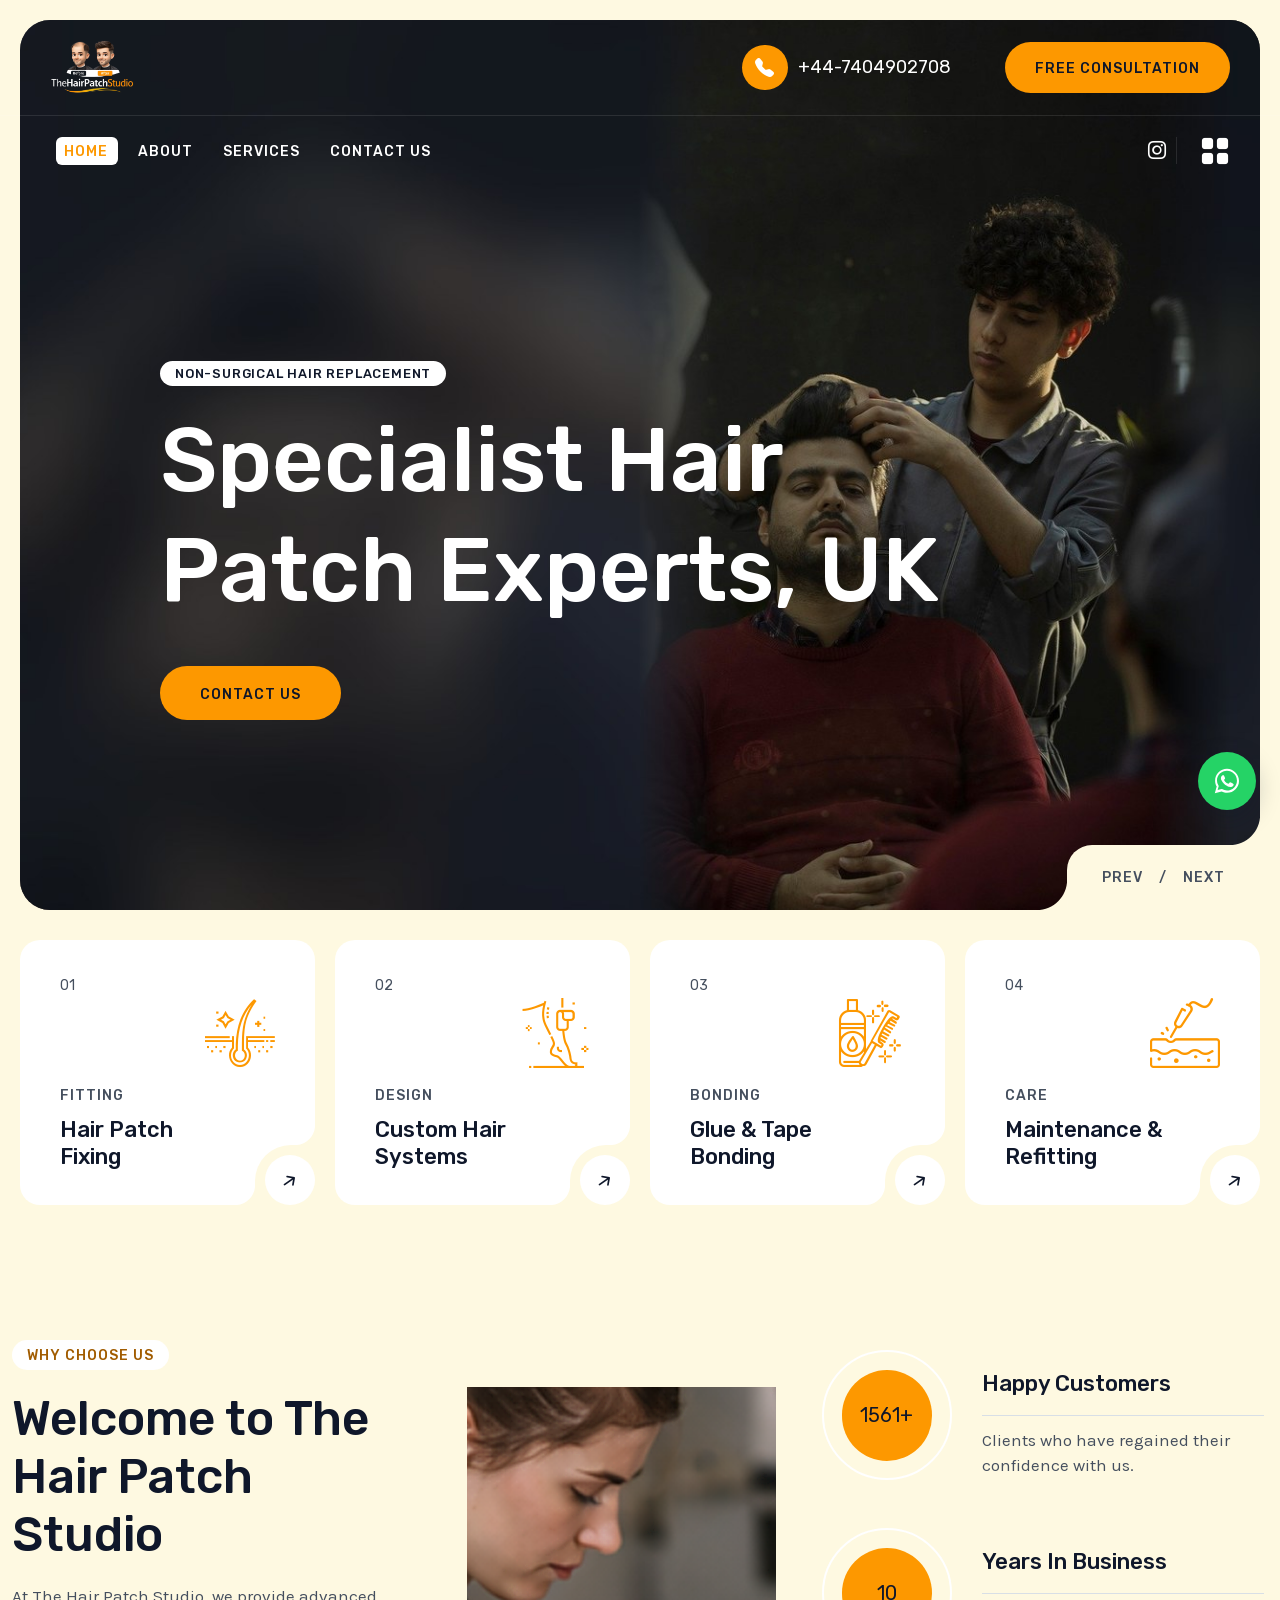
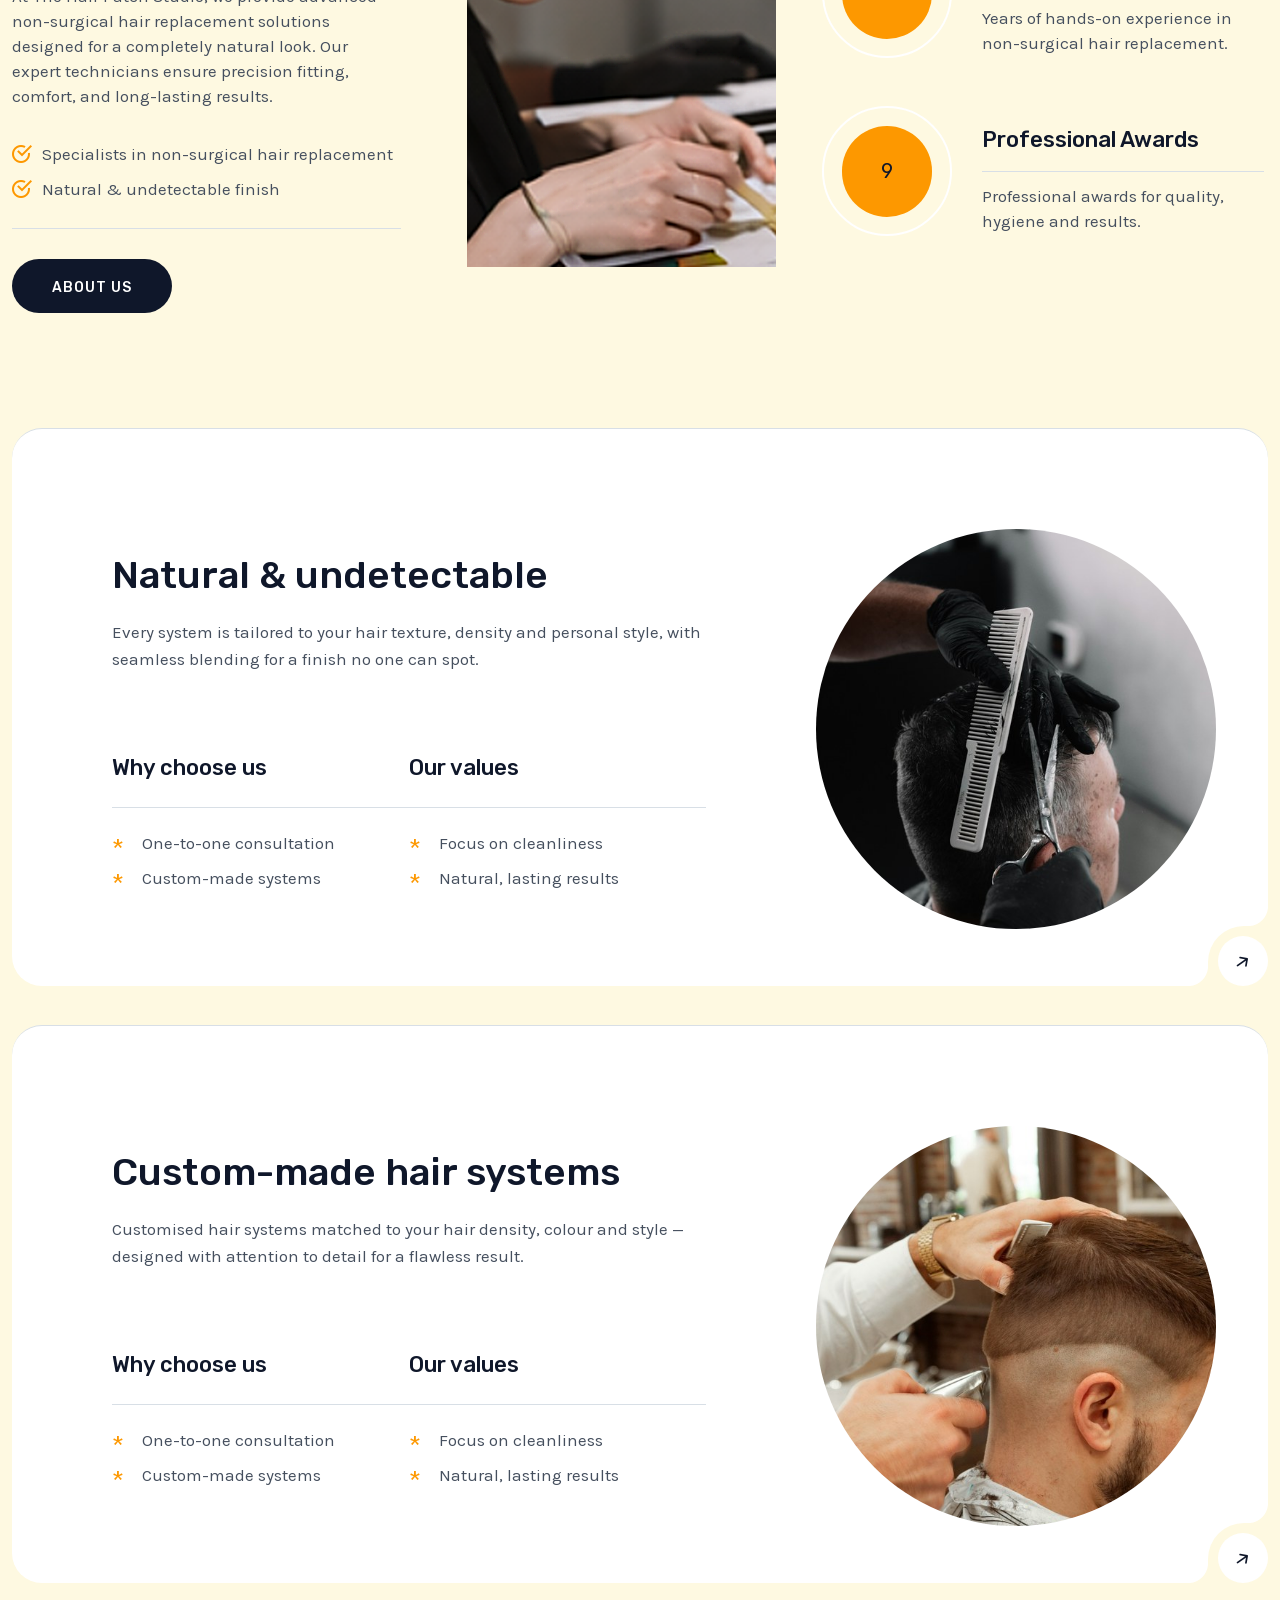
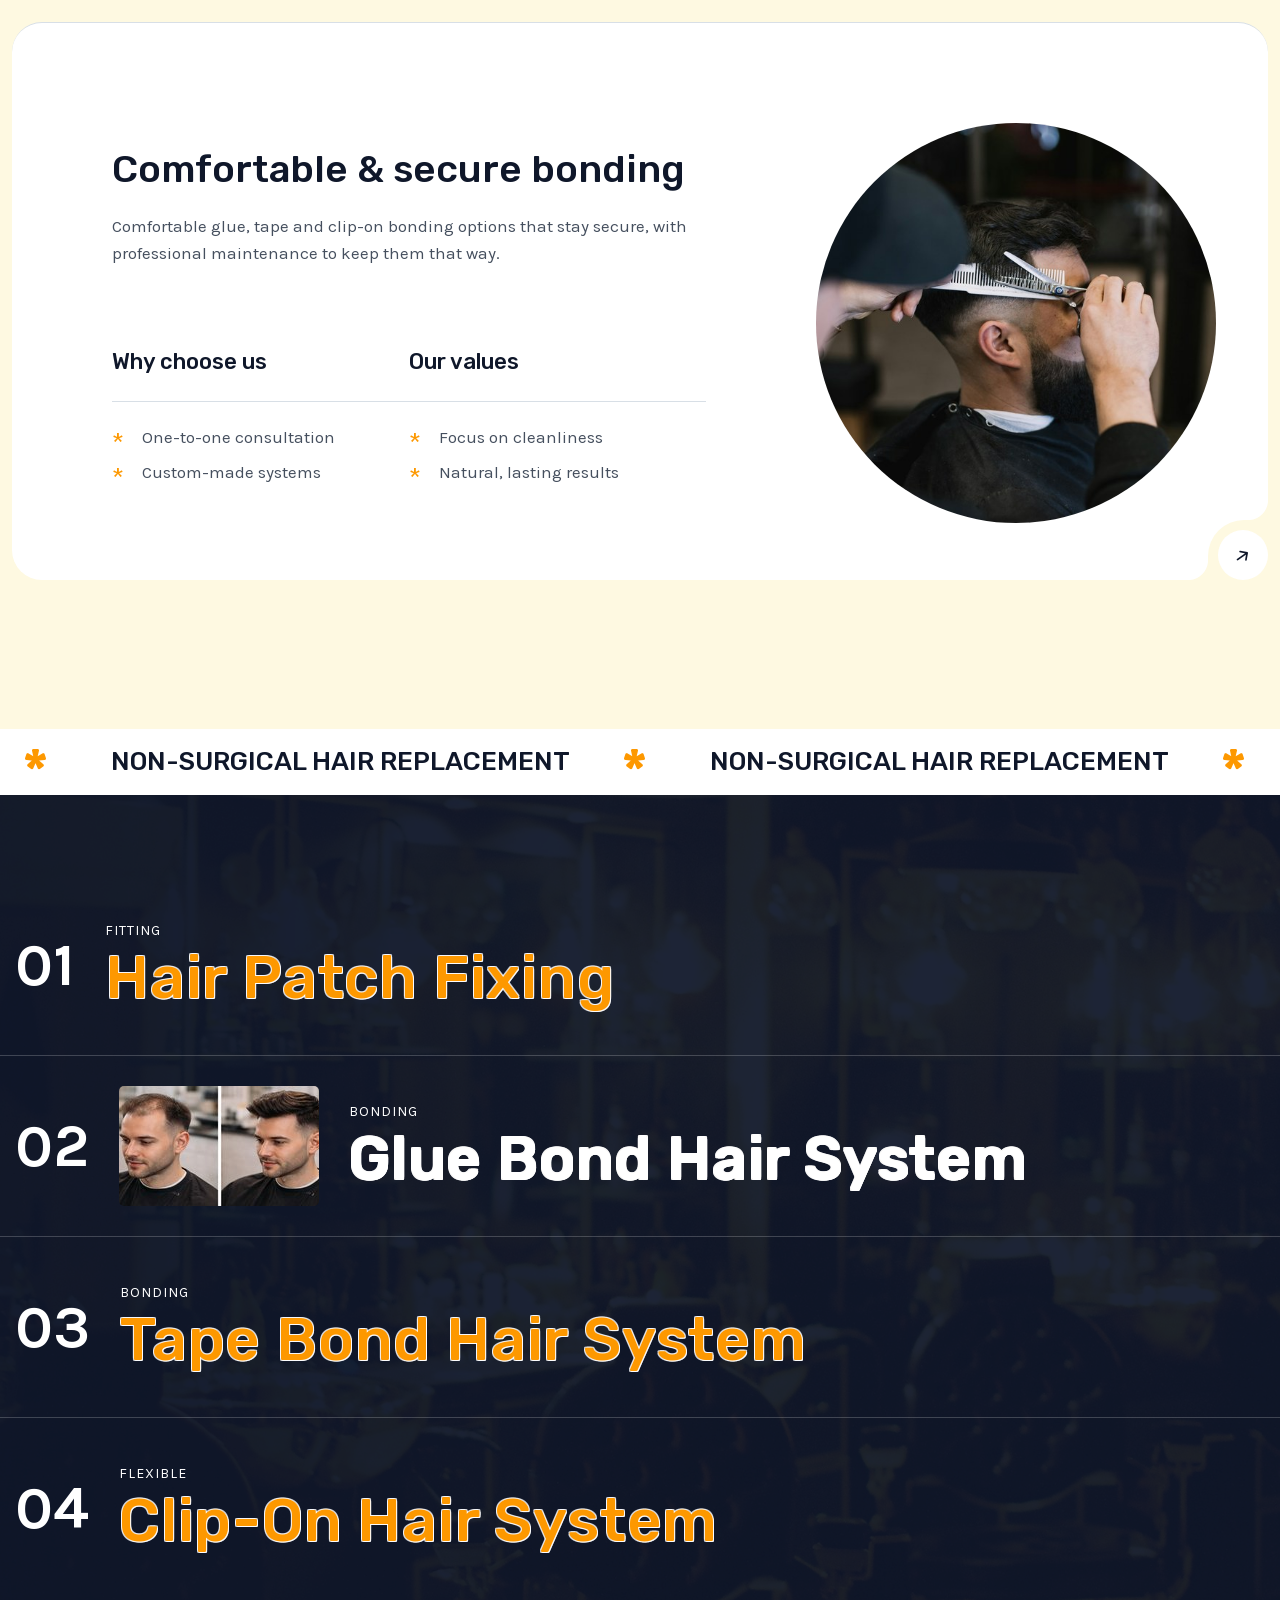
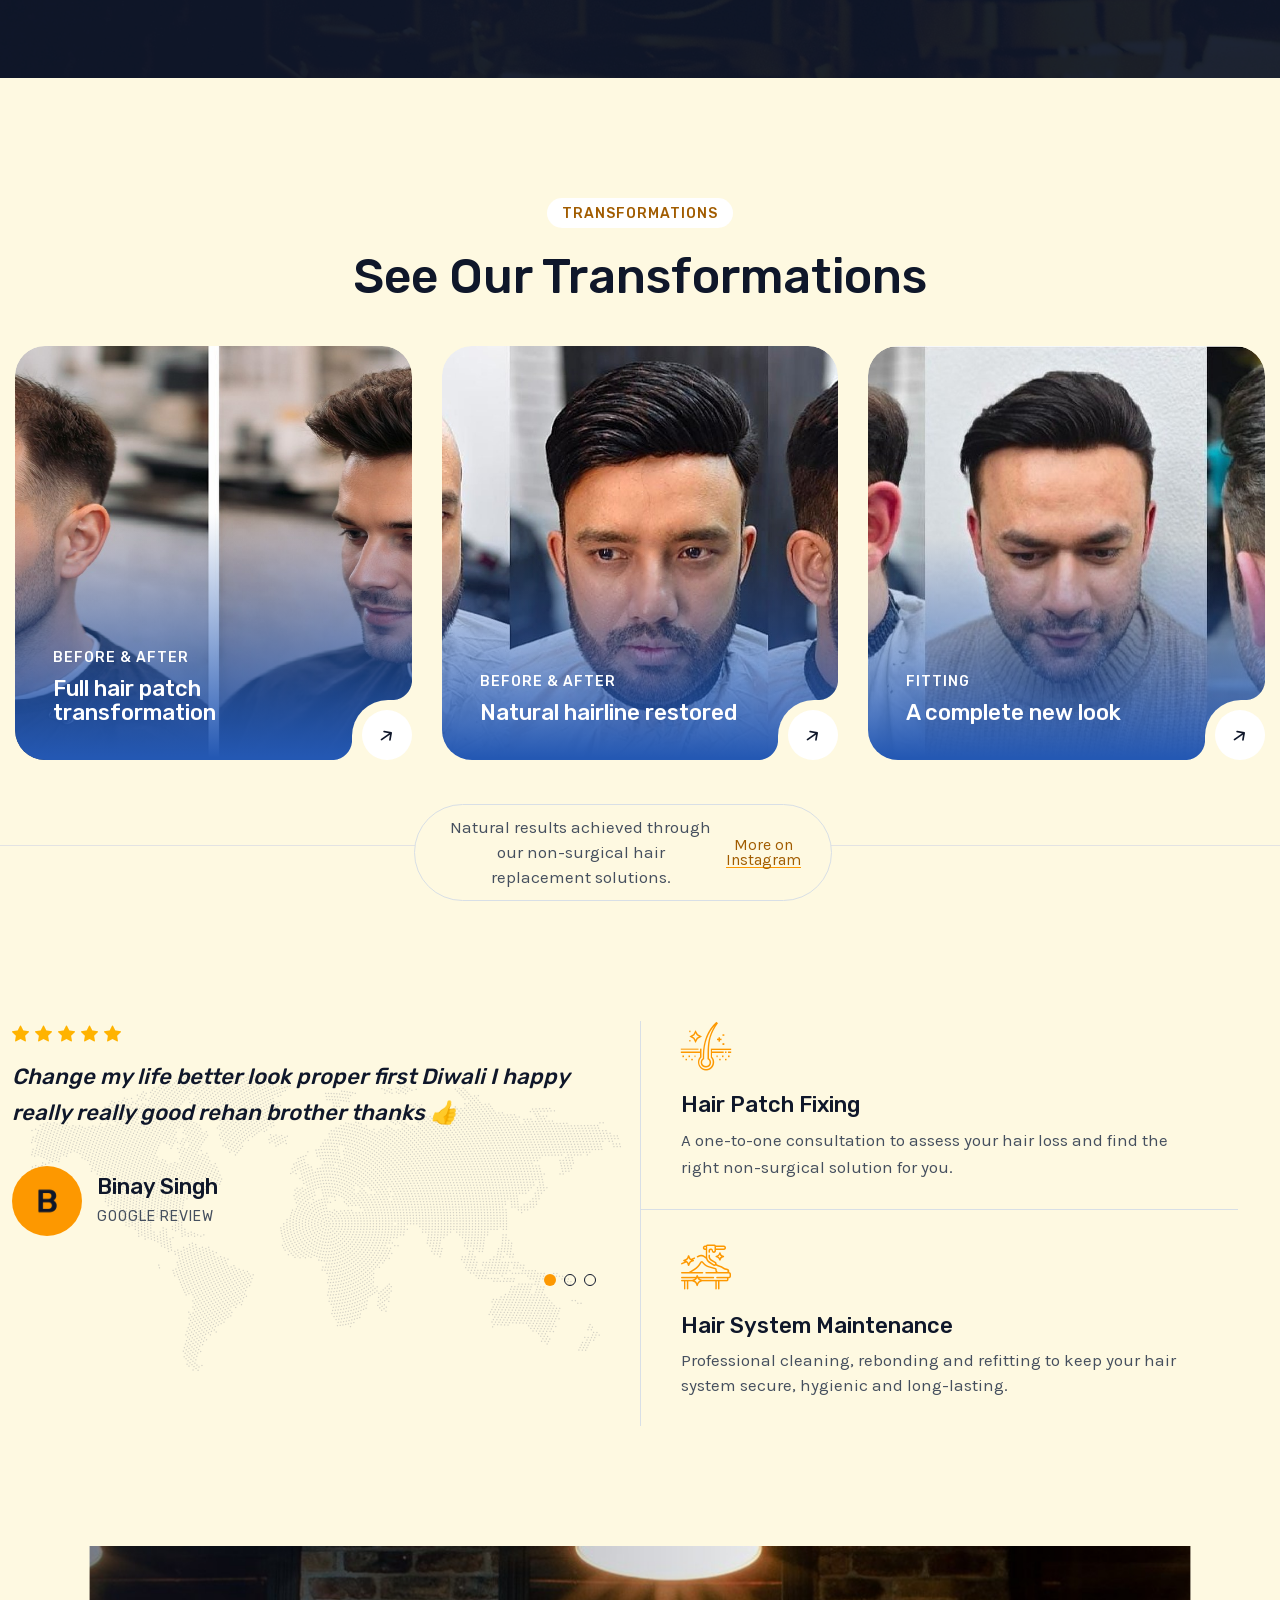
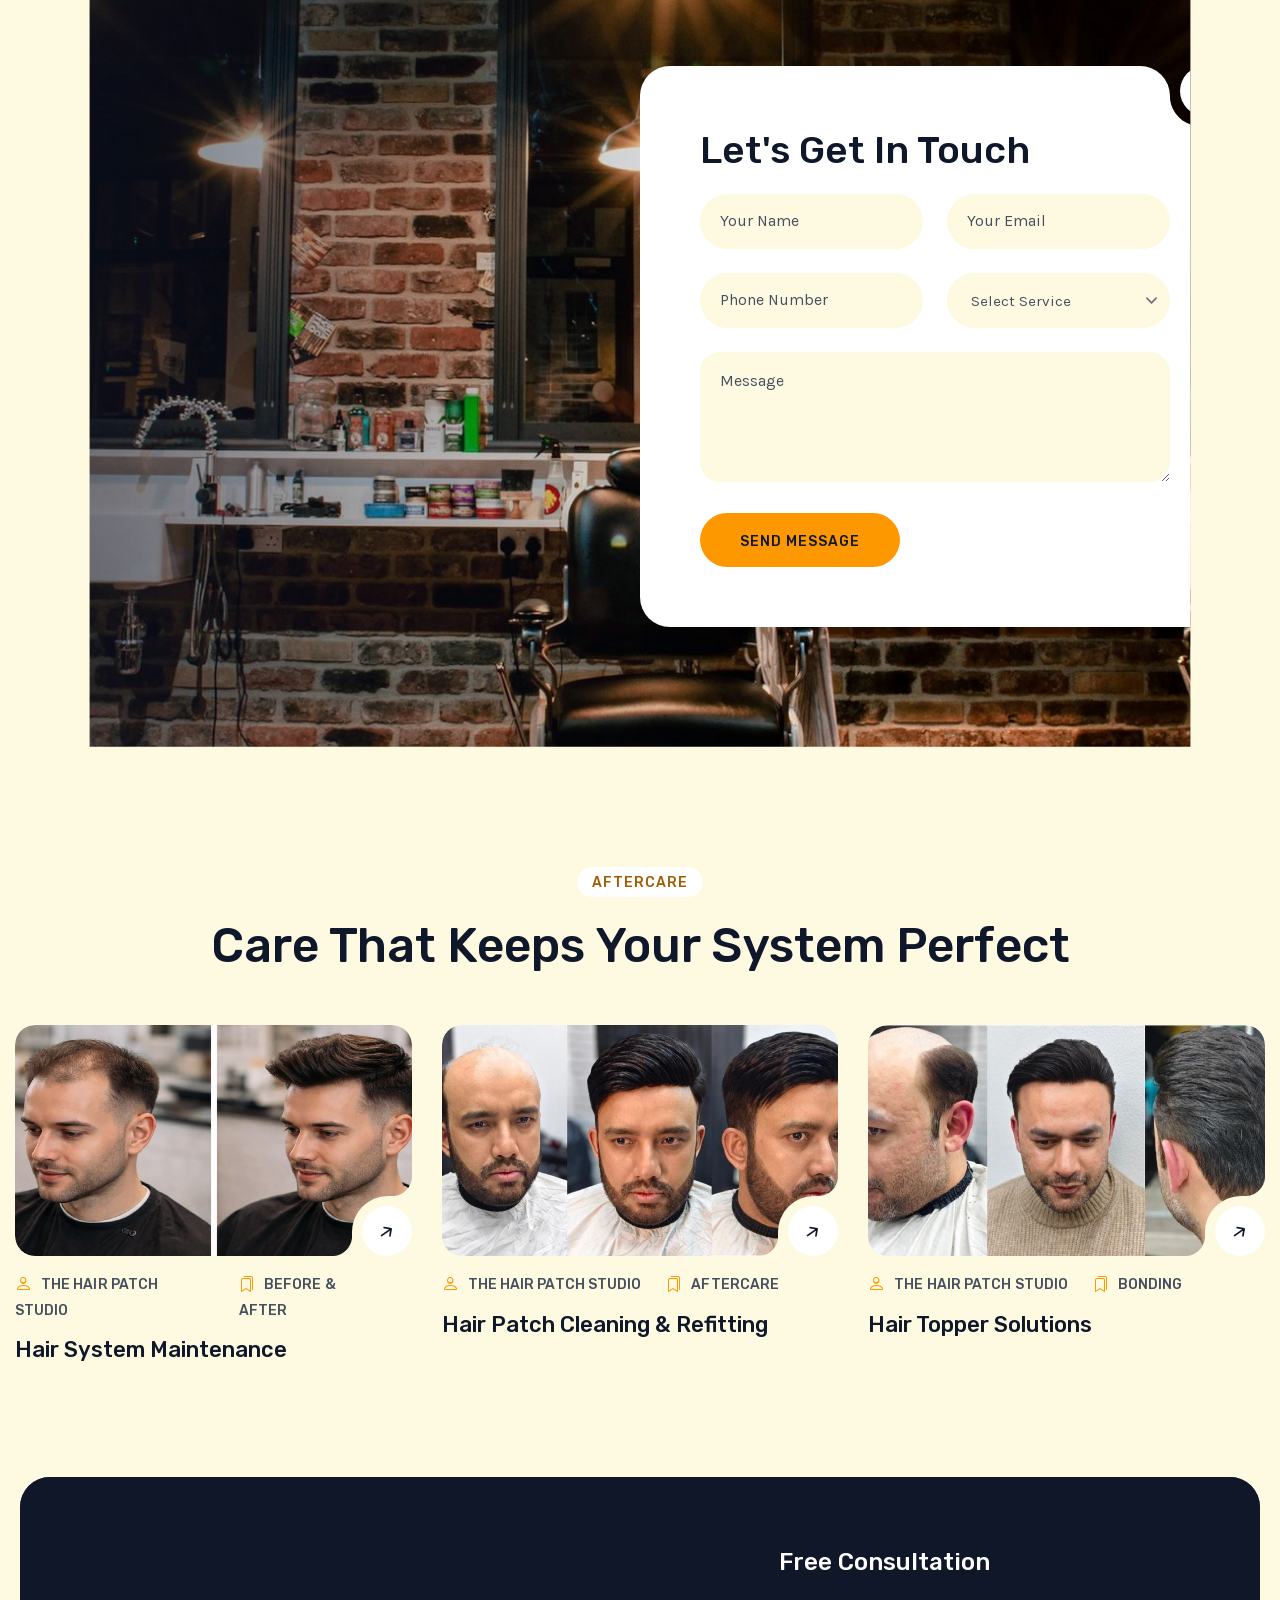
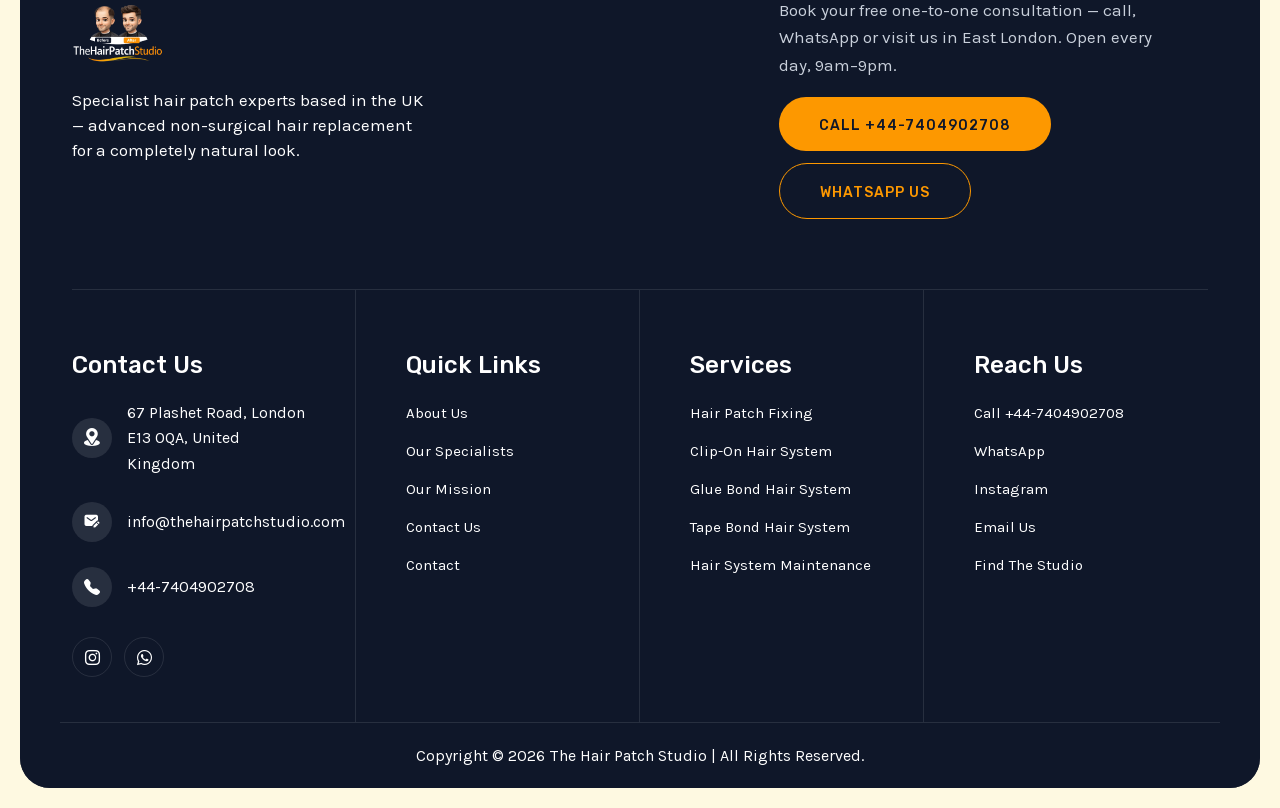
<file: site/index.html>
<!DOCTYPE html>

<html lang="en-GB">
<head>
<meta charset="utf-8"/>
<meta content="" name="author"/>
<meta content="width=device-width, initial-scale=1" name="viewport"/>
<link href="https://gmpg.org/xfn/11" rel="profile"/>
<!-- favicon icon -->
<link href="assets/favicon-1-5ba742.png" rel="shortcut icon"/>
<title>The Hair Patch Studio – Non-Surgical Hair Replacement, London</title>
<meta content="max-image-preview:large" name="robots"/>
<style id="wp-img-auto-sizes-contain-inline-css">
img:is([sizes=auto i],[sizes^="auto," i]){contain-intrinsic-size:3000px 1500px}
/*# sourceURL=wp-img-auto-sizes-contain-inline-css */
</style>
<style id="wp-emoji-styles-inline-css">

	img.wp-smiley, img.emoji {
		display: inline !important;
		border: none !important;
		box-shadow: none !important;
		height: 1em !important;
		width: 1em !important;
		margin: 0 0.07em !important;
		vertical-align: -0.1em !important;
		background: none !important;
		padding: 0 !important;
	}
/*# sourceURL=wp-emoji-styles-inline-css */
</style>
<style id="classic-theme-styles-inline-css">
/*! This file is auto-generated */
.wp-block-button__link{color:#fff;background-color:#32373c;border-radius:9999px;box-shadow:none;text-decoration:none;padding:calc(.667em + 2px) calc(1.333em + 2px);font-size:1.125em}.wp-block-file__button{background:#32373c;color:#fff;text-decoration:none}
/*# sourceURL=/wp-includes/css/classic-themes.min.css */
</style>
<style id="global-styles-inline-css">
:root{--wp--preset--aspect-ratio--square: 1;--wp--preset--aspect-ratio--4-3: 4/3;--wp--preset--aspect-ratio--3-4: 3/4;--wp--preset--aspect-ratio--3-2: 3/2;--wp--preset--aspect-ratio--2-3: 2/3;--wp--preset--aspect-ratio--16-9: 16/9;--wp--preset--aspect-ratio--9-16: 9/16;--wp--preset--color--black: #000000;--wp--preset--color--cyan-bluish-gray: #abb8c3;--wp--preset--color--white: #ffffff;--wp--preset--color--pale-pink: #f78da7;--wp--preset--color--vivid-red: #cf2e2e;--wp--preset--color--luminous-vivid-orange: #ff6900;--wp--preset--color--luminous-vivid-amber: #fcb900;--wp--preset--color--light-green-cyan: #7bdcb5;--wp--preset--color--vivid-green-cyan: #00d084;--wp--preset--color--pale-cyan-blue: #8ed1fc;--wp--preset--color--vivid-cyan-blue: #0693e3;--wp--preset--color--vivid-purple: #9b51e0;--wp--preset--gradient--vivid-cyan-blue-to-vivid-purple: linear-gradient(135deg,rgb(6,147,227) 0%,rgb(155,81,224) 100%);--wp--preset--gradient--light-green-cyan-to-vivid-green-cyan: linear-gradient(135deg,rgb(122,220,180) 0%,rgb(0,208,130) 100%);--wp--preset--gradient--luminous-vivid-amber-to-luminous-vivid-orange: linear-gradient(135deg,rgb(252,185,0) 0%,rgb(255,105,0) 100%);--wp--preset--gradient--luminous-vivid-orange-to-vivid-red: linear-gradient(135deg,rgb(255,105,0) 0%,rgb(207,46,46) 100%);--wp--preset--gradient--very-light-gray-to-cyan-bluish-gray: linear-gradient(135deg,rgb(238,238,238) 0%,rgb(169,184,195) 100%);--wp--preset--gradient--cool-to-warm-spectrum: linear-gradient(135deg,rgb(74,234,220) 0%,rgb(151,120,209) 20%,rgb(207,42,186) 40%,rgb(238,44,130) 60%,rgb(251,105,98) 80%,rgb(254,248,76) 100%);--wp--preset--gradient--blush-light-purple: linear-gradient(135deg,rgb(255,206,236) 0%,rgb(152,150,240) 100%);--wp--preset--gradient--blush-bordeaux: linear-gradient(135deg,rgb(254,205,165) 0%,rgb(254,45,45) 50%,rgb(107,0,62) 100%);--wp--preset--gradient--luminous-dusk: linear-gradient(135deg,rgb(255,203,112) 0%,rgb(199,81,192) 50%,rgb(65,88,208) 100%);--wp--preset--gradient--pale-ocean: linear-gradient(135deg,rgb(255,245,203) 0%,rgb(182,227,212) 50%,rgb(51,167,181) 100%);--wp--preset--gradient--electric-grass: linear-gradient(135deg,rgb(202,248,128) 0%,rgb(113,206,126) 100%);--wp--preset--gradient--midnight: linear-gradient(135deg,rgb(2,3,129) 0%,rgb(40,116,252) 100%);--wp--preset--font-size--small: 13px;--wp--preset--font-size--medium: 20px;--wp--preset--font-size--large: 36px;--wp--preset--font-size--x-large: 42px;--wp--preset--spacing--20: 0.44rem;--wp--preset--spacing--30: 0.67rem;--wp--preset--spacing--40: 1rem;--wp--preset--spacing--50: 1.5rem;--wp--preset--spacing--60: 2.25rem;--wp--preset--spacing--70: 3.38rem;--wp--preset--spacing--80: 5.06rem;--wp--preset--shadow--natural: 6px 6px 9px rgba(0, 0, 0, 0.2);--wp--preset--shadow--deep: 12px 12px 50px rgba(0, 0, 0, 0.4);--wp--preset--shadow--sharp: 6px 6px 0px rgba(0, 0, 0, 0.2);--wp--preset--shadow--outlined: 6px 6px 0px -3px rgb(255, 255, 255), 6px 6px rgb(0, 0, 0);--wp--preset--shadow--crisp: 6px 6px 0px rgb(0, 0, 0);}.wp-block-button{--wp--preset--dimension--25: 25%;--wp--preset--dimension--50: 50%;--wp--preset--dimension--75: 75%;--wp--preset--dimension--100: 100%;}:where(body) { margin: 0; }:where(.is-layout-flex){gap: 0.5em;}:where(.is-layout-grid){gap: 0.5em;}body .is-layout-flex{display: flex;}.is-layout-flex{flex-wrap: wrap;align-items: center;}.is-layout-flex > :is(*, div){margin: 0;}body .is-layout-grid{display: grid;}.is-layout-grid > :is(*, div){margin: 0;}body{padding-top: 0px;padding-right: 0px;padding-bottom: 0px;padding-left: 0px;}:root :where(.wp-element-button, .wp-block-button__link){background-color: #32373c;border-width: 0;color: #fff;font-family: inherit;font-size: inherit;font-style: inherit;font-weight: inherit;letter-spacing: inherit;line-height: inherit;padding-top: calc(0.667em + 2px);padding-right: calc(1.333em + 2px);padding-bottom: calc(0.667em + 2px);padding-left: calc(1.333em + 2px);text-decoration: none;text-transform: inherit;}.has-black-color{color: var(--wp--preset--color--black) !important;}.has-cyan-bluish-gray-color{color: var(--wp--preset--color--cyan-bluish-gray) !important;}.has-white-color{color: var(--wp--preset--color--white) !important;}.has-pale-pink-color{color: var(--wp--preset--color--pale-pink) !important;}.has-vivid-red-color{color: var(--wp--preset--color--vivid-red) !important;}.has-luminous-vivid-orange-color{color: var(--wp--preset--color--luminous-vivid-orange) !important;}.has-luminous-vivid-amber-color{color: var(--wp--preset--color--luminous-vivid-amber) !important;}.has-light-green-cyan-color{color: var(--wp--preset--color--light-green-cyan) !important;}.has-vivid-green-cyan-color{color: var(--wp--preset--color--vivid-green-cyan) !important;}.has-pale-cyan-blue-color{color: var(--wp--preset--color--pale-cyan-blue) !important;}.has-vivid-cyan-blue-color{color: var(--wp--preset--color--vivid-cyan-blue) !important;}.has-vivid-purple-color{color: var(--wp--preset--color--vivid-purple) !important;}.has-black-background-color{background-color: var(--wp--preset--color--black) !important;}.has-cyan-bluish-gray-background-color{background-color: var(--wp--preset--color--cyan-bluish-gray) !important;}.has-white-background-color{background-color: var(--wp--preset--color--white) !important;}.has-pale-pink-background-color{background-color: var(--wp--preset--color--pale-pink) !important;}.has-vivid-red-background-color{background-color: var(--wp--preset--color--vivid-red) !important;}.has-luminous-vivid-orange-background-color{background-color: var(--wp--preset--color--luminous-vivid-orange) !important;}.has-luminous-vivid-amber-background-color{background-color: var(--wp--preset--color--luminous-vivid-amber) !important;}.has-light-green-cyan-background-color{background-color: var(--wp--preset--color--light-green-cyan) !important;}.has-vivid-green-cyan-background-color{background-color: var(--wp--preset--color--vivid-green-cyan) !important;}.has-pale-cyan-blue-background-color{background-color: var(--wp--preset--color--pale-cyan-blue) !important;}.has-vivid-cyan-blue-background-color{background-color: var(--wp--preset--color--vivid-cyan-blue) !important;}.has-vivid-purple-background-color{background-color: var(--wp--preset--color--vivid-purple) !important;}.has-black-border-color{border-color: var(--wp--preset--color--black) !important;}.has-cyan-bluish-gray-border-color{border-color: var(--wp--preset--color--cyan-bluish-gray) !important;}.has-white-border-color{border-color: var(--wp--preset--color--white) !important;}.has-pale-pink-border-color{border-color: var(--wp--preset--color--pale-pink) !important;}.has-vivid-red-border-color{border-color: var(--wp--preset--color--vivid-red) !important;}.has-luminous-vivid-orange-border-color{border-color: var(--wp--preset--color--luminous-vivid-orange) !important;}.has-luminous-vivid-amber-border-color{border-color: var(--wp--preset--color--luminous-vivid-amber) !important;}.has-light-green-cyan-border-color{border-color: var(--wp--preset--color--light-green-cyan) !important;}.has-vivid-green-cyan-border-color{border-color: var(--wp--preset--color--vivid-green-cyan) !important;}.has-pale-cyan-blue-border-color{border-color: var(--wp--preset--color--pale-cyan-blue) !important;}.has-vivid-cyan-blue-border-color{border-color: var(--wp--preset--color--vivid-cyan-blue) !important;}.has-vivid-purple-border-color{border-color: var(--wp--preset--color--vivid-purple) !important;}.has-vivid-cyan-blue-to-vivid-purple-gradient-background{background: var(--wp--preset--gradient--vivid-cyan-blue-to-vivid-purple) !important;}.has-light-green-cyan-to-vivid-green-cyan-gradient-background{background: var(--wp--preset--gradient--light-green-cyan-to-vivid-green-cyan) !important;}.has-luminous-vivid-amber-to-luminous-vivid-orange-gradient-background{background: var(--wp--preset--gradient--luminous-vivid-amber-to-luminous-vivid-orange) !important;}.has-luminous-vivid-orange-to-vivid-red-gradient-background{background: var(--wp--preset--gradient--luminous-vivid-orange-to-vivid-red) !important;}.has-very-light-gray-to-cyan-bluish-gray-gradient-background{background: var(--wp--preset--gradient--very-light-gray-to-cyan-bluish-gray) !important;}.has-cool-to-warm-spectrum-gradient-background{background: var(--wp--preset--gradient--cool-to-warm-spectrum) !important;}.has-blush-light-purple-gradient-background{background: var(--wp--preset--gradient--blush-light-purple) !important;}.has-blush-bordeaux-gradient-background{background: var(--wp--preset--gradient--blush-bordeaux) !important;}.has-luminous-dusk-gradient-background{background: var(--wp--preset--gradient--luminous-dusk) !important;}.has-pale-ocean-gradient-background{background: var(--wp--preset--gradient--pale-ocean) !important;}.has-electric-grass-gradient-background{background: var(--wp--preset--gradient--electric-grass) !important;}.has-midnight-gradient-background{background: var(--wp--preset--gradient--midnight) !important;}.has-small-font-size{font-size: var(--wp--preset--font-size--small) !important;}.has-medium-font-size{font-size: var(--wp--preset--font-size--medium) !important;}.has-large-font-size{font-size: var(--wp--preset--font-size--large) !important;}.has-x-large-font-size{font-size: var(--wp--preset--font-size--x-large) !important;}
:root :where(.wp-block-icon svg){width: 24px;}
:where(.wp-block-gallery.is-layout-flex){gap: var( --wp--style--gallery-gap-default, var( --gallery-block--gutter-size, var( --wp--style--block-gap, 0.5em ) ) );}:where(.wp-block-gallery.is-layout-grid){gap: var( --wp--style--gallery-gap-default, var( --gallery-block--gutter-size, var( --wp--style--block-gap, 0.5em ) ) );}
:where(.wp-block-latest-posts.is-layout-flex){gap: 1.25em;}:where(.wp-block-latest-posts.is-layout-grid){gap: 1.25em;}
:where(.wp-block-post-template.is-layout-flex){gap: 1.25em;}:where(.wp-block-post-template.is-layout-grid){gap: 1.25em;}
:where(.wp-block-term-template.is-layout-flex){gap: 1.25em;}:where(.wp-block-term-template.is-layout-grid){gap: 1.25em;}
:where(.wp-block-columns.is-layout-flex){gap: 2em;}:where(.wp-block-columns.is-layout-grid){gap: 2em;}
:root :where(.wp-block-pullquote){font-size: 1.5em;line-height: 1.6;}
/*# sourceURL=global-styles-inline-css */
</style>
<link href="assets/styles-1ecaa9.css" id="contact-form-7-css" media="all" rel="stylesheet"/>



<style id="woocommerce-inline-inline-css">
.woocommerce form .form-row .required { visibility: visible; }
/*# sourceURL=woocommerce-inline-inline-css */
</style>
<link href="assets/style-ab9b4f.css" id="hairise-theme-style-css" media="all" rel="stylesheet"/>
<link href="assets/bootstrap.min-2afaf2.css" id="bootstrap-css" media="all" rel="stylesheet"/>


<link href="assets/bootstrap-icons-7b27fe.css" id="bootstrap-icon-css" media="all" rel="stylesheet"/>
<link href="assets/animate-cee8b9.css" id="animate-css" media="all" rel="stylesheet"/>
<link href="assets/hairise-icon-b9d8b2.css" id="hairise-icon-css" media="all" rel="stylesheet"/>
<link href="assets/magnific-popup-8ac541.css" id="magnific-css" media="all" rel="stylesheet"/>
<link href="assets/swiper-bundle.min-27ea02.css" id="swiper-hairise-css" media="all" rel="stylesheet"/>
<link href="assets/odometer-ba4954.css" id="odometer-css" media="all" rel="stylesheet"/>
<link href="assets/shop-style-8fa598.css" id="shop-style-css" media="all" rel="stylesheet"/>
<link href="assets/base-95123d.css" id="base-css" media="all" rel="stylesheet"/>
<link href="assets/shortcodes-6d3565.css" id="shortcodes-css" media="all" rel="stylesheet"/>
<link href="assets/theme-style-ddde12.css" id="hairise-style-css" media="all" rel="stylesheet"/>
<link href="assets/elementor-icons.min-3da970.css" id="elementor-icons-css" media="all" rel="stylesheet"/>
<link href="assets/custom-frontend.min-fb95eb.css" id="elementor-frontend-css" media="all" rel="stylesheet"/>
<link href="assets/post-8-1d827c.css" id="elementor-post-8-css" media="all" rel="stylesheet"/>
<link href="assets/widget-image.min-9ab79f.css" id="widget-image-css" media="all" rel="stylesheet"/>
<link href="assets/widget-spacer.min-991f42.css" id="widget-spacer-css" media="all" rel="stylesheet"/>
<link href="assets/post-4259-84cde4.css" id="elementor-post-4259-css" media="all" rel="stylesheet"/>
<noscript></noscript>

<link href="assets/hairise-icon-b9d8b2.css" id="elementor-icons-hairise-theme-icon-css" media="all" rel="stylesheet"/>
<script id="jquery-core-js" src="assets/jquery.min-afd532.js"></script>
<script id="jquery-migrate-js" src="assets/jquery-migrate.min-9b9f04.js"></script>



<script data-wp-strategy="defer" defer="" id="wc-js-cookie-js" src="assets/js.cookie.min-086b2e.js"></script>


<meta content="WordPress 7.1.5" name="generator"/>
<meta content="WooCommerce 11.1.0" name="generator"/>
<link href="index.html" rel="canonical"/>
<meta content="Redux 4.5.14" name="generator"/> <noscript><style>.woocommerce-product-gallery{ opacity: 1 !important; }</style></noscript>
<meta content="Elementor 4.2.4; features: additional_custom_breakpoints; settings: css_print_method-external, google_font-enabled, font_display-swap" name="generator"/>
<style>
				.e-con.e-parent:nth-of-type(n+4):not(.e-lazyloaded):not(.e-no-lazyload),
				.e-con.e-parent:nth-of-type(n+4):not(.e-lazyloaded):not(.e-no-lazyload) * {
					background-image: none !important;
				}
				@media screen and (max-height: 1024px) {
					.e-con.e-parent:nth-of-type(n+3):not(.e-lazyloaded):not(.e-no-lazyload),
					.e-con.e-parent:nth-of-type(n+3):not(.e-lazyloaded):not(.e-no-lazyload) * {
						background-image: none !important;
					}
				}
				@media screen and (max-height: 640px) {
					.e-con.e-parent:nth-of-type(n+2):not(.e-lazyloaded):not(.e-no-lazyload),
					.e-con.e-parent:nth-of-type(n+2):not(.e-lazyloaded):not(.e-no-lazyload) * {
						background-image: none !important;
					}
				}
			</style>
<style class="redux-options-output" id="hairise_options-dynamic-css" title="dynamic-css">:root{--logo-desktop-height:55px;--logo-tablet-height:50px;--logo-mobile-height:45px;--loader-img-height:120px;--themeht-typography-body-font-family:'Karla', sans-serif;--themeht-typography-body-font-weight:400;--themeht-typography-body-font-size:17px;--themeht-typography-body-line-height:25px;--themeht-typography-body-color:#454F5E;--themeht-typography-secondary-font-family:'Rubik', sans-serif;--themeht-typography-secondary-font-weight:500;--themeht-typography-secondary-font-size:52px;--themeht-typography-secondary-line-height:62px;--themeht-typography-secondary-color:#0F172A;--themeht-typography-h1-font-family:'Rubik', sans-serif;--themeht-typography-h1-font-weight:500;--themeht-typography-h1-font-size:90px;--themeht-typography-h1-line-height:100px;--themeht-typography-h1-color:#0F172A;--themeht-typography-h2-font-family:'Rubik', sans-serif;--themeht-typography-h2-font-weight:500;--themeht-typography-h2-font-size:48px;--themeht-typography-h2-line-height:58px;--themeht-typography-h2-color:#0F172A;--themeht-typography-h3-font-family:'Rubik', sans-serif;--themeht-typography-h3-font-weight:500;--themeht-typography-h3-font-size:38px;--themeht-typography-h3-line-height:48px;--themeht-typography-h3-color:#0F172A;--themeht-typography-h4-font-family:'Rubik', sans-serif;--themeht-typography-h4-font-weight:500;--themeht-typography-h4-font-size:30px;--themeht-typography-h4-line-height:40px;--themeht-typography-h4-color:#0F172A;--themeht-typography-h5-font-family:'Rubik', sans-serif;--themeht-typography-h5-font-weight:500;--themeht-typography-h5-font-size:24px;--themeht-typography-h5-line-height:34px;--themeht-typography-h5-color:#0F172A;--themeht-typography-h6-font-family:'Rubik', sans-serif;--themeht-typography-h6-font-weight:500;--themeht-typography-h6-font-size:22px;--themeht-typography-h6-line-height:29px;--themeht-typography-h6-color:#0F172A;--themeht-primary-color:#FD9800;--themeht-secondary-color:#0F172A;--themeht-body-color:#454F5E;--themeht-white-color:#FFFFFF;--themeht-light-color:#FEF9E1;}body{font-family:'Karla', sans-serif;line-height:25px;font-weight:400;font-style:normal;color:#454F5E;font-size:17px;}h1, .h1{font-family:'Rubik', sans-serif;line-height:100px;font-weight:500;font-style:normal;color:#0F172A;font-size:90px;}h2, .h2{font-family:'Rubik', sans-serif;line-height:58px;font-weight:500;font-style:normal;color:#0F172A;font-size:48px;}h3, .h3{font-family:'Rubik', sans-serif;line-height:48px;font-weight:500;font-style:normal;color:#0F172A;font-size:38px;}h4, .h4{font-family:'Rubik', sans-serif;line-height:40px;font-weight:500;font-style:normal;color:#0F172A;font-size:30px;}h5, .h5{font-family:'Rubik', sans-serif;line-height:34px;font-weight:500;font-style:normal;color:#0F172A;font-size:24px;}h6, .h6{font-family:'Rubik', sans-serif;line-height:29px;font-weight:500;font-style:normal;color:#0F172A;font-size:22px;}</style>
<link href="assets/hps/fonts/fonts.css" rel="stylesheet"/><link href="assets/hps-brand.css" rel="stylesheet"/></head>
<body class="home wp-singular page-template-default page page-id-4259 wp-theme-hairise theme-hairise woocommerce-no-js elementor-default elementor-kit-8 elementor-page elementor-page-4259">
<div class="page-wrapper" id="page-wrapper">
<!-- preloader start -->
<!-- preloader end -->
<!--header start-->
<header class="header header-1" id="site-header">
<div class="header-top">
<div class="container-fluid p-0">
<div class="row align-items-center">
<div class="col-lg-4 col-md-11">
<a class="navbar-brand logo d-xl-inline-block d-none" href="index.html">
<img alt="Logo Img" class="img-fluid" src="assets/logo-white-b4eaeb.svg"/>
</a>
</div>
<div class="col-lg-8 col-md-1 d-flex align-items-center justify-content-end">
<div class="header-number me-4">
<i aria-hidden="true" class="bi bi-telephone-fill"></i>
<div>
<a href="tel:+447404902708">+44-7404902708</a>
</div>
</div>
<a class="themeht-btn primary-btn" href="contact.html">
<span>Free Consultation</span>
</a>
</div>
</div>
</div>
</div>
<div id="header-wrap">
<div class="container-fluid p-0">
<div class="row">
<div class="col">
<nav class="ht-navigation">
<a class="navbar-brand logo d-inline-block d-xl-none main-logo" href="index.html">
<img alt="Logo Img" class="img-fluid" src="assets/logo-white-b4eaeb.svg"/>
</a>
<a class="navbar-brand logo sticky-logo" href="index.html">
<img alt="Logo Img" class="img-fluid" src="assets/logo-dark-e355cf.svg"/>
</a>
<div class="ht-mobile-menu-bg"></div>
<div class="navigation-top">
<div class="main-nav"><ul class="menu" id="menu-main-menu"><li class="menu-item menu-item-type-post_type menu-item-object-page menu-item-home current-menu-item page_item page-item-4259 current_page_item current-menu-ancestor current-menu-parent current_page_parent current_page_ancestor menu-item-10239" id="menu-item-10239"><a aria-current="page" href="index.html">Home</a>

</li>
<li class="menu-item menu-item-type-custom menu-item-object-custom menu-item-1782" id="menu-item-1782"><a href="about.html">About</a>

</li>
<li class="menu-item menu-item-type-custom menu-item-object-custom menu-item-has-children menu-item-1783" id="menu-item-1783"><a href="services.html">Services</a>
<ul class="sub-menu">
<li class="menu-item menu-item-type-post_type menu-item-object-services menu-item-838" id="menu-item-838"><a href="services.html">Hair Patch Fixing</a></li>
<li class="menu-item menu-item-type-post_type menu-item-object-services menu-item-839" id="menu-item-839"><a href="services.html">Clip-On Hair System</a></li>
<li class="menu-item menu-item-type-post_type menu-item-object-services menu-item-840" id="menu-item-840"><a href="services.html">Glue Bond Hair System</a></li>
<li class="menu-item menu-item-type-post_type menu-item-object-services menu-item-841" id="menu-item-841"><a href="services.html">Tape Bond Hair System</a></li>
<li class="menu-item menu-item-type-post_type menu-item-object-services menu-item-842" id="menu-item-842"><a href="services.html">Hair Topper Solutions</a></li>
<li class="menu-item menu-item-type-post_type menu-item-object-services menu-item-843" id="menu-item-843"><a href="services.html">Hair System Maintenance</a></li>
</ul>
</li>


<li class="menu-item menu-item-type-post_type menu-item-object-page menu-item-845" id="menu-item-845"><a href="contact.html">Contact us</a></li>
</ul></div>
</div>

<div class="social-icons">
<ul class="list-inline">


<li><a aria-label="Instagram" href="https://www.instagram.com/hairpatchlondon/" rel="noopener" target="_blank"><i class="bi bi-instagram"></i></a>
</li>
</ul>
</div>

<a class="ht-nav-toggle" href="#">
<i class="bi bi-grid-fill"></i>
</a>
</nav>
</div>
</div>
</div>
<button class="nav-menu-toggle ht-toggler" id="menu-toggle" type="button"><i class="bi bi-list"></i></button>
</div>
</header>
<!--header end-->
<div class="search-input" id="search-input-box">
<div class="search-inner-box">
<div class="container">
<div class="row justify-content-center">
<div class="col-lg-6">

</div>
</div>
</div>
</div>
</div>
<nav id="ht-main-nav"> <a class="ht-nav-toggle active" href="#"><i class="bi bi-x-lg"></i></a>
<aside class="widget-odd widget-first widget-1 p-0 side-menu-widgets widget widget_text" id="text-5"> <div class="textwidget">
<div class="wpcf7 no-js" data-wpcf7-id="7399" dir="ltr" id="wpcf7-f7399-o1" lang="en-US">
<div class="screen-reader-response"><p aria-atomic="true" aria-live="polite" role="status"></p> <ul></ul></div>
<form action="/hairise/#wpcf7-f7399-o1" aria-label="Contact form" class="wpcf7-form init" data-status="init" method="post" novalidate="novalidate">
<fieldset class="hidden-fields-container"><input name="_wpcf7" type="hidden" value="7399"/><input name="_wpcf7_version" type="hidden" value="6.1.7"/><input name="_wpcf7_locale" type="hidden" value="en_US"/><input name="_wpcf7_unit_tag" type="hidden" value="wpcf7-f7399-o1"/><input name="_wpcf7_container_post" type="hidden" value="0"/><input name="_wpcf7_posted_data_hash" type="hidden" value=""/>
</fieldset>
<div class="contact-form header-form">
<div class="row">
<h4>Let's Get In Touch</h4>
<div class="col-md-12"> <span class="wpcf7-form-control-wrap" data-name="your-name"><input aria-invalid="false" aria-required="true" class="wpcf7-form-control wpcf7-text wpcf7-validates-as-required" maxlength="400" name="your-name" placeholder="Your Name" size="40" type="text" value=""/></span></div>
<div class="col-md-12"> <span class="wpcf7-form-control-wrap" data-name="your-email"><input aria-invalid="false" aria-required="true" class="wpcf7-form-control wpcf7-email wpcf7-validates-as-required wpcf7-text wpcf7-validates-as-email" maxlength="400" name="your-email" placeholder="Your Email" size="40" type="email" value=""/></span></div>
<div class="col-md-12"> <span class="wpcf7-form-control-wrap" data-name="tel-893"><input aria-invalid="false" class="wpcf7-form-control wpcf7-tel wpcf7-text wpcf7-validates-as-tel" maxlength="400" name="tel-893" placeholder="Phone Number" size="40" type="tel" value=""/></span></div>
<div class="col-md-12"> <span class="wpcf7-form-control-wrap" data-name="your-select"><select aria-invalid="false" aria-required="true" class="wpcf7-form-control wpcf7-select wpcf7-validates-as-required" name="your-select"><option value="Hair Patch Fixing">Hair Patch Fixing</option><option value="Custom Hair System Design">Custom Hair System Design</option><option value="Glue &amp; Tape Bonding">Glue &amp; Tape Bonding</option><option value="Maintenance &amp; Refitting">Maintenance &amp; Refitting</option></select></span></div>
<div class="col-md-12"> <span class="wpcf7-form-control-wrap" data-name="your-message"><textarea aria-invalid="false" class="wpcf7-form-control wpcf7-textarea" cols="40" maxlength="2000" name="your-message" placeholder="Message" rows="10"></textarea></span></div>
<div class="col-md-12"><input class="wpcf7-form-control wpcf7-submit has-spinner" type="submit" value="Send Message"/>
</div>
</div>
</div><div aria-hidden="true" class="wpcf7-response-output"></div>
</form>
</div>
</div>
</aside><aside class="widget_text widget-even widget-last widget-2 p-0 side-menu-widgets widget widget_custom_html" id="custom_html-11"><div class="textwidget custom-html-widget"><div class="header-form-info">
<h4>+44-7404902708</h4>
<p>info@thehairpatchstudio.com</p>
</div></div></aside></nav>
<div class="page-content">
<div class="container">
<div class="post-4259 page type-page status-publish hentry" id="post-4259">
<div class="entry-content">
<div class="elementor elementor-4259" data-elementor-id="4259" data-elementor-type="wp-page">
<section class="elementor-section elementor-top-section elementor-element elementor-element-1cd6c65 elementor-section-full_width elementor-section-stretched elementor-section-height-default elementor-section-height-default default" data-e-type="section" data-element_type="section" data-id="1cd6c65" data-settings='{"stretch_section":"section-stretched"}'>
<div class="elementor-container elementor-column-gap-no">
<div class="elementor-column elementor-col-100 elementor-top-column elementor-element elementor-element-5c6677c" data-e-type="column" data-element_type="column" data-id="5c6677c">
<div class="elementor-widget-wrap elementor-element-populated">
<div class="elementor-element elementor-element-625ec04 elementor-widget elementor-widget-banner-slider" data-e-type="widget" data-element_type="widget" data-id="625ec04" data-widget_type="banner-slider.default">
<div class="elementor-widget-container">
<div class="swiper banner-swiper banner-slider">
<div class="swiper-wrapper">
<div class="swiper-slide active">
<div class="slider-img" style="background-image: url(assets/banner-bg01-a2cb49.jpg);"></div>
<div class="banner-content">
<div class="container-fluid">
<div class="row">
<div class="col-xl-12 col-lg-12 col-12">
<div class="banner-text">
<div class="banner-subtitle">Non-surgical hair replacement</div>
<h1 class="mb-5">Specialist Hair<br/>Patch Experts, UK</h1>
<div class="btn-box"><a class="themeht-btn primary-btn" href="contact.html">
<span>Contact us</span>
</a></div>
</div>
</div>
</div>
</div>
</div>
</div>
<div class="swiper-slide">
<div class="slider-img" style="background-image: url(assets/banner01-bg01-1-ba0235.jpg);"></div>
<div class="banner-content">
<div class="container-fluid">
<div class="row">
<div class="col-xl-12 col-lg-12 col-12">
<div class="banner-text">
<div class="banner-subtitle">Non-surgical hair replacement</div>
<h1 class="mb-5">Natural Look, <br/> Real Confidence</h1>
<div class="btn-box"><a class="themeht-btn primary-btn" href="contact.html">
<span>Contact us</span>
</a></div>
</div>
</div>
</div>
</div>
</div>
</div>
</div>
<div class="banner-swiper-warp">
<div class="banner-swiper-box">
<svg viewbox="0 0 100 100" xmlns="http://www.w3.org/2000/svg">
<path d="m100,0H0v100C0,44.77,44.77,0,100,0Z" fill="#F9F8F6">
</path>
</svg>
<div class="banner-button-prev" id="banner-swiper-button-prev"><span>prev</span></div>
<div class="banner-button-next" id="banner-swiper-button-next"><span>next</span></div>
<svg viewbox="0 0 100 100" xmlns="http://www.w3.org/2000/svg">
<path d="m100,0H0v100C0,44.77,44.77,0,100,0Z" fill="#F9F8F6">
</path>
</svg>
</div>
</div>
</div>
<script>

        jQuery(document).ready(function() {

          var swiper1 = new Swiper(".banner-swiper", {

        slidesPerView: 1,

        spaceBetween: 0,

        speed: 1500,

        effect: "fade",

        autoplay: {

          delay: 7000,

          disableOnInteraction: false,

        },
       navigation: {

          nextEl: "#banner-swiper-button-next",

          prevEl: "#banner-swiper-button-prev",

        },

        loop: true,

      });

        });

      </script>
</div>
</div>
</div>
</div>
</div>
</section>
<section class="elementor-section elementor-top-section elementor-element elementor-element-053ea76 elementor-section-full_width elementor-section-stretched elementor-section-height-default elementor-section-height-default default" data-e-type="section" data-element_type="section" data-id="053ea76" data-settings='{"stretch_section":"section-stretched"}'>
<div class="elementor-container elementor-column-gap-no">
<div class="elementor-column elementor-col-25 elementor-top-column elementor-element elementor-element-4d920d3" data-e-type="column" data-element_type="column" data-id="4d920d3">
<div class="elementor-widget-wrap elementor-element-populated">
<div class="elementor-element elementor-element-b96937e elementor-widget elementor-widget-feature" data-e-type="widget" data-element_type="widget" data-id="b96937e" data-widget_type="feature.default">
<div class="elementor-widget-container">
<div class="featured-item style-1">
<div class="featured-number">01</div>
<div class="featured-icon">
<i aria-hidden="true" class="flaticon flaticon-hair-follicle"></i>
</div>
<div class="featured-desc">
<div class="featured-subtitle">fitting</div>
<div class="featured-title">
<h5>Hair Patch Fixing</h5>
</div>
</div>
<div class="button-style-2">
<svg viewbox="0 0 100 100" xmlns="http://www.w3.org/2000/svg">
<path d="m100,0H0v100C0,44.77,44.77,0,100,0Z" fill="#F9F8F6">
</path>
</svg>
<a class="button-style-2-link" href="about.html"><i aria-hidden="true" class="bootstrap-icon bi-arrow-right-short"></i></a>
<svg viewbox="0 0 100 100" xmlns="http://www.w3.org/2000/svg">
<path d="m100,0H0v100C0,44.77,44.77,0,100,0Z" fill="#FFF">
</path>
</svg>
</div>
</div>
</div>
</div>
</div>
</div>
<div class="elementor-column elementor-col-25 elementor-top-column elementor-element elementor-element-9d3030d" data-e-type="column" data-element_type="column" data-id="9d3030d">
<div class="elementor-widget-wrap elementor-element-populated">
<div class="elementor-element elementor-element-1a19147 elementor-widget elementor-widget-feature" data-e-type="widget" data-element_type="widget" data-id="1a19147" data-widget_type="feature.default">
<div class="elementor-widget-container">
<div class="featured-item style-1">
<div class="featured-number">02</div>
<div class="featured-icon">
<i aria-hidden="true" class="flaticon flaticon-wax"></i>
</div>
<div class="featured-desc">
<div class="featured-subtitle">design</div>
<div class="featured-title">
<h5>Custom Hair Systems</h5>
</div>
</div>
<div class="button-style-2">
<svg viewbox="0 0 100 100" xmlns="http://www.w3.org/2000/svg">
<path d="m100,0H0v100C0,44.77,44.77,0,100,0Z" fill="#F9F8F6">
</path>
</svg>
<a class="button-style-2-link" href="about.html"><i aria-hidden="true" class="bootstrap-icon bi-arrow-right-short"></i></a>
<svg viewbox="0 0 100 100" xmlns="http://www.w3.org/2000/svg">
<path d="m100,0H0v100C0,44.77,44.77,0,100,0Z" fill="#FFF">
</path>
</svg>
</div>
</div>
</div>
</div>
</div>
</div>
<div class="elementor-column elementor-col-25 elementor-top-column elementor-element elementor-element-70d67be" data-e-type="column" data-element_type="column" data-id="70d67be">
<div class="elementor-widget-wrap elementor-element-populated">
<div class="elementor-element elementor-element-765af23 elementor-widget elementor-widget-feature" data-e-type="widget" data-element_type="widget" data-id="765af23" data-widget_type="feature.default">
<div class="elementor-widget-container">
<div class="featured-item style-1">
<div class="featured-number">03</div>
<div class="featured-icon">
<i aria-hidden="true" class="flaticon flaticon-hair-care"></i>
</div>
<div class="featured-desc">
<div class="featured-subtitle">bonding</div>
<div class="featured-title">
<h5>Glue &amp; Tape Bonding</h5>
</div>
</div>
<div class="button-style-2">
<svg viewbox="0 0 100 100" xmlns="http://www.w3.org/2000/svg">
<path d="m100,0H0v100C0,44.77,44.77,0,100,0Z" fill="#F9F8F6">
</path>
</svg>
<a class="button-style-2-link" href="about.html"><i aria-hidden="true" class="bootstrap-icon bi-arrow-right-short"></i></a>
<svg viewbox="0 0 100 100" xmlns="http://www.w3.org/2000/svg">
<path d="m100,0H0v100C0,44.77,44.77,0,100,0Z" fill="#FFF">
</path>
</svg>
</div>
</div>
</div>
</div>
</div>
</div>
<div class="elementor-column elementor-col-25 elementor-top-column elementor-element elementor-element-c2c7438" data-e-type="column" data-element_type="column" data-id="c2c7438">
<div class="elementor-widget-wrap elementor-element-populated">
<div class="elementor-element elementor-element-7ed8119 elementor-widget elementor-widget-feature" data-e-type="widget" data-element_type="widget" data-id="7ed8119" data-widget_type="feature.default">
<div class="elementor-widget-container">
<div class="featured-item style-1">
<div class="featured-number">04</div>
<div class="featured-icon">
<i aria-hidden="true" class="flaticon flaticon-laser-4"></i>
</div>
<div class="featured-desc">
<div class="featured-subtitle">care</div>
<div class="featured-title">
<h5>Maintenance &amp; Refitting</h5>
</div>
</div>
<div class="button-style-2">
<svg viewbox="0 0 100 100" xmlns="http://www.w3.org/2000/svg">
<path d="m100,0H0v100C0,44.77,44.77,0,100,0Z" fill="#F9F8F6">
</path>
</svg>
<a class="button-style-2-link" href="about.html"><i aria-hidden="true" class="bootstrap-icon bi-arrow-right-short"></i></a>
<svg viewbox="0 0 100 100" xmlns="http://www.w3.org/2000/svg">
<path d="m100,0H0v100C0,44.77,44.77,0,100,0Z" fill="#FFF">
</path>
</svg>
</div>
</div>
</div>
</div>
</div>
</div>
</div>
</section>
<section class="elementor-section elementor-top-section elementor-element elementor-element-c90dc07 elementor-section-content-middle elementor-section-boxed elementor-section-height-default elementor-section-height-default default" data-e-type="section" data-element_type="section" data-id="c90dc07">
<div class="elementor-container elementor-column-gap-no">
<div class="elementor-column elementor-col-33 elementor-top-column elementor-element elementor-element-e4d8df4" data-e-type="column" data-element_type="column" data-id="e4d8df4">
<div class="elementor-widget-wrap elementor-element-populated">
<div class="elementor-element elementor-element-4fa47ec elementor-widget elementor-widget-title" data-e-type="widget" data-element_type="widget" data-id="4fa47ec" data-widget_type="title.default">
<div class="elementor-widget-container">
<div class="theme-title ht-split-text">
<h6>Why Choose Us</h6>
<h2 data-splitting="chars">Welcome to The Hair Patch Studio

</h2>
</div>
<script>

        jQuery(document).ready(function() {

 if(jQuery(".ht-split-text").length) {

 Splitting();

            var themeht_animation_text = function (container, item) {

                jQuery(window).scroll(function () {

                    var windowBottom = jQuery(this).scrollTop() + jQuery(this).innerHeight();

                    jQuery(container).each(function (index, value) {

                        var objectBottom = jQuery(this).offset().top + jQuery(this).outerHeight() * 0.1;

                        

                        if (objectBottom < windowBottom) { 

                            var seat = jQuery(this).find(item);

                            for (var i = 0; i < seat.length; i++) {

                                (function (index) {

                                    setTimeout(function () {

                                        seat.eq(index).addClass('ht-animated');

                                    }, 200 * index);

                                })(i);

                            }

                        }

                    });

                }).scroll();

            };

        

            jQuery(function() {

                themeht_animation_text(".theme-title", ".splitting");

            });

        }

 });

      </script>
</div>
</div>
<div class="elementor-element elementor-element-1fe69c7 elementor-widget elementor-widget-text-editor" data-e-type="widget" data-element_type="widget" data-id="1fe69c7" data-widget_type="text-editor.default">
<div class="elementor-widget-container">
									At The Hair Patch Studio, we provide advanced non-surgical hair replacement solutions designed for a completely natural look. Our expert technicians ensure precision fitting, comfort, and long-lasting results.								</div>
</div>
<div class="elementor-element elementor-element-61ef6c2 elementor-widget elementor-widget-list_style" data-e-type="widget" data-element_type="widget" data-id="61ef6c2" data-widget_type="list_style.default">
<div class="elementor-widget-container">
<!-- Start rendering the output -->
<ul class="list-unstyled list-icon">
<li><i aria-hidden="true" class="flaticon flaticon-tick-mark"></i> Specialists in non-surgical hair replacement</li>
<li><i aria-hidden="true" class="flaticon flaticon-tick-mark"></i> Natural &amp; undetectable finish</li>
</ul>
<!-- End rendering the output -->
</div>
</div>
<div class="elementor-element elementor-element-7778881 elementor-widget elementor-widget-themeht_button" data-e-type="widget" data-element_type="widget" data-id="7778881" data-widget_type="themeht_button.default">
<div class="elementor-widget-container">
<div class="left">
<a class="themeht-btn dark-btn" href="about.html"><span>about us</span></a>
</div>
</div>
</div>
</div>
</div>
<div class="elementor-column elementor-col-33 elementor-top-column elementor-element elementor-element-86d2ed2" data-e-type="column" data-element_type="column" data-id="86d2ed2">
<div class="elementor-widget-wrap elementor-element-populated">
<div class="elementor-element elementor-element-970ef4c elementor-widget elementor-widget-image" data-e-type="widget" data-element_type="widget" data-id="970ef4c" data-widget_type="image.default">
<div class="elementor-widget-container">
<img alt="home2-about-img" class="attachment-full size-full wp-image-9153" decoding="async" fetchpriority="high" height="480" sizes="(max-width: 309px) 100vw, 309px" src="assets/home2-about-img-9281d3.png" srcset="assets/home2-about-img-9281d3.png 309w, assets/home2-about-img-300x466-92965d.png 300w, assets/home2-about-img-193x300-4ad702.png 193w" width="309"/> </div>
</div>
</div>
</div>
<div class="elementor-column elementor-col-33 elementor-top-column elementor-element elementor-element-ae356d7" data-e-type="column" data-element_type="column" data-id="ae356d7">
<div class="elementor-widget-wrap elementor-element-populated">
<div class="elementor-element elementor-element-5f123cc elementor-widget elementor-widget-feature" data-e-type="widget" data-element_type="widget" data-id="5f123cc" data-widget_type="feature.default">
<div class="elementor-widget-container">
<div class="featured-item style-2">
<div class="featured-icon">
</div>
<div class="featured-numbr"><span>1561+</span></div>
<div class="featured-desc">
<div class="featured-title">
<h5>Happy Customers</h5>
</div>

            Clients who have regained their confidence with us.
          </div>
</div>
</div>
</div>
<div class="elementor-element elementor-element-9497e6c elementor-widget elementor-widget-feature" data-e-type="widget" data-element_type="widget" data-id="9497e6c" data-widget_type="feature.default">
<div class="elementor-widget-container">
<div class="featured-item style-2">
<div class="featured-icon">
</div>
<div class="featured-numbr"><span>10</span></div>
<div class="featured-desc">
<div class="featured-title">
<h5>Years In Business</h5>
</div>

            Years of hands-on experience in non-surgical hair replacement.

          </div>
</div>
</div>
</div>
<div class="elementor-element elementor-element-54508d3 elementor-widget elementor-widget-feature" data-e-type="widget" data-element_type="widget" data-id="54508d3" data-widget_type="feature.default">
<div class="elementor-widget-container">
<div class="featured-item style-2">
<div class="featured-icon">
</div>
<div class="featured-numbr"><span>9</span></div>
<div class="featured-desc">
<div class="featured-title">
<h5>Professional Awards</h5>
</div>

            Professional awards for quality, hygiene and results.

          </div>
</div>
</div>
</div>
</div>
</div>
</div>
</section>
<section class="elementor-section elementor-top-section elementor-element elementor-element-2686f4f elementor-section-boxed elementor-section-height-default elementor-section-height-default default" data-e-type="section" data-element_type="section" data-id="2686f4f">
<div class="elementor-container elementor-column-gap-no">
<div class="elementor-column elementor-col-100 elementor-top-column elementor-element elementor-element-35847a3" data-e-type="column" data-element_type="column" data-id="35847a3">
<div class="elementor-widget-wrap elementor-element-populated">
<div class="elementor-element elementor-element-d2ee558 elementor-widget elementor-widget-sticky-step" data-e-type="widget" data-element_type="widget" data-id="d2ee558" data-widget_type="sticky-step.default">
<div class="elementor-widget-container">
<!-- Start rendering the output -->
<div class="step-box">
<div class="row gx-0">
<div class="col-lg-8">
<div class="step-content">
<h3>Natural &amp; undetectable</h3>
<p>Every system is tailored to your hair texture, density and personal style, with seamless blending for a finish no one can spot.</p>
<div class="step-list row gx-0">
<div class="col-lg-6">
<div class="step-content-warp">
<h5>Why choose us</h5>
<ul class="tab-list"><li>One-to-one consultation</li><li>Custom-made systems</li></ul> </div>
</div>
<div class="col-lg-6">
<div class="step-content-warp">
<h5>Our values</h5>
<ul class="tab-list"><li>Focus on cleanliness</li><li>Natural, lasting results</li></ul> </div>
</div>
</div>
</div>
</div>
<div class="col-lg-4">
<div class="step-img h-100">
<img alt="Image" class="img-fluid" decoding="async" src="assets/step-img1-1cd06c.jpg"/>
</div>
</div>
</div>
<div class="button-style-2">
<svg viewbox="0 0 100 100" xmlns="http://www.w3.org/2000/svg">
<path d="m100,0H0v100C0,44.77,44.77,0,100,0Z" fill="#F9F8F6">
</path>
</svg>
<a class="button-style-2-link" href="index.html"><i aria-hidden="true" class="bootstrap-icon bi-arrow-right-short"></i></a>
<svg viewbox="0 0 100 100" xmlns="http://www.w3.org/2000/svg">
<path d="m100,0H0v100C0,44.77,44.77,0,100,0Z" fill="#FFF">
</path>
</svg>
</div>
</div>
<div class="step-box">
<div class="row gx-0">
<div class="col-lg-8">
<div class="step-content">
<h3>Custom-made hair systems</h3>
<p>Customised hair systems matched to your hair density, colour and style — designed with attention to detail for a flawless result.</p>
<div class="step-list row gx-0">
<div class="col-lg-6">
<div class="step-content-warp">
<h5>Why choose us</h5>
<ul class="tab-list"><li>One-to-one consultation</li><li>Custom-made systems</li></ul> </div>
</div>
<div class="col-lg-6">
<div class="step-content-warp">
<h5>Our values</h5>
<ul class="tab-list"><li>Focus on cleanliness</li><li>Natural, lasting results</li></ul> </div>
</div>
</div>
</div>
</div>
<div class="col-lg-4">
<div class="step-img h-100">
<img alt="Image" class="img-fluid" decoding="async" src="assets/step-img3-434c4f.jpg"/>
</div>
</div>
</div>
<div class="button-style-2">
<svg viewbox="0 0 100 100" xmlns="http://www.w3.org/2000/svg">
<path d="m100,0H0v100C0,44.77,44.77,0,100,0Z" fill="#F9F8F6">
</path>
</svg>
<a class="button-style-2-link" href="index.html"><i aria-hidden="true" class="bootstrap-icon bi-arrow-right-short"></i></a>
<svg viewbox="0 0 100 100" xmlns="http://www.w3.org/2000/svg">
<path d="m100,0H0v100C0,44.77,44.77,0,100,0Z" fill="#FFF">
</path>
</svg>
</div>
</div>
<div class="step-box">
<div class="row gx-0">
<div class="col-lg-8">
<div class="step-content">
<h3>Comfortable &amp; secure bonding</h3>
<p>Comfortable glue, tape and clip-on bonding options that stay secure, with professional maintenance to keep them that way.</p>
<div class="step-list row gx-0">
<div class="col-lg-6">
<div class="step-content-warp">
<h5>Why choose us</h5>
<ul class="tab-list"><li>One-to-one consultation</li><li>Custom-made systems</li></ul> </div>
</div>
<div class="col-lg-6">
<div class="step-content-warp">
<h5>Our values</h5>
<ul class="tab-list"><li>Focus on cleanliness</li><li>Natural, lasting results</li></ul> </div>
</div>
</div>
</div>
</div>
<div class="col-lg-4">
<div class="step-img h-100">
<img alt="Image" class="img-fluid" decoding="async" src="assets/step-img2-464cab.jpg"/>
</div>
</div>
</div>
<div class="button-style-2">
<svg viewbox="0 0 100 100" xmlns="http://www.w3.org/2000/svg">
<path d="m100,0H0v100C0,44.77,44.77,0,100,0Z" fill="#F9F8F6">
</path>
</svg>
<a class="button-style-2-link" href="index.html"><i aria-hidden="true" class="bootstrap-icon bi-arrow-right-short"></i></a>
<svg viewbox="0 0 100 100" xmlns="http://www.w3.org/2000/svg">
<path d="m100,0H0v100C0,44.77,44.77,0,100,0Z" fill="#FFF">
</path>
</svg>
</div>
</div>
<!-- End rendering the output -->
<script>

        jQuery(document).ready(function() {

const cards = gsap.utils.toArray(".step-box");

ScrollTrigger.matchMedia({

        "(min-width: 992px)": function() {

cards.forEach((card, index) => {

const spacer = 0;

let htmitheight = cards[0].offsetHeight + 150;
  const tween = gsap.to(card, {
    scrollTrigger: {
      trigger: card,
      start: () => `top bottom-=100`,
      end: () => `top top+=40`,
      scrub: true,
      invalidateOnRefresh: !0
    },
    ease: "none",
    scale: () => 1 - (cards.length - index) * 0.025
  });

  ScrollTrigger.create({
    trigger: card,
    start: "top 150px",
    pin: !0,
    pinSpacing: !1,
    id: 'pin',
    endTrigger: '.elementor-widget-sticky-step',
    end: `bottom top+=${htmitheight + (cards.length * spacer)}`,
  });
});
}

    }) 

        });

      </script>
</div>
</div>
</div>
</div>
</div>
</section>
<section class="elementor-section elementor-top-section elementor-element elementor-element-1a88379 elementor-section-full_width elementor-section-stretched elementor-section-height-default elementor-section-height-default default" data-e-type="section" data-element_type="section" data-id="1a88379" data-settings='{"stretch_section":"section-stretched"}'>
<div class="elementor-container elementor-column-gap-default">
<div class="elementor-column elementor-col-100 elementor-top-column elementor-element elementor-element-91e62d9" data-e-type="column" data-element_type="column" data-id="91e62d9">
<div class="elementor-widget-wrap elementor-element-populated">
<div class="elementor-element elementor-element-277fc4c elementor-widget elementor-widget-marquee-left-animation" data-e-type="widget" data-element_type="widget" data-id="277fc4c" data-widget_type="marquee-left-animation.default">
<div class="elementor-widget-container">
<div class="marquee-section">
<div class="marquee-wrap">
<div class="marquee-text"><span>Non-Surgical Hair Replacement
</span></div><div class="marquee-text"><span>Non-Surgical Hair Replacement
</span></div><div class="marquee-text"><span>Non-Surgical Hair Replacement
</span></div><div class="marquee-text"><span>Non-Surgical Hair Replacement
</span></div><div class="marquee-text"><span>Non-Surgical Hair Replacement
</span></div><div class="marquee-text"><span>Non-Surgical Hair Replacement
</span></div><div class="marquee-text"><span>Non-Surgical Hair Replacement
</span></div><div class="marquee-text"><span>Non-Surgical Hair Replacement
</span></div><div class="marquee-text"><span>Non-Surgical Hair Replacement
</span></div><div class="marquee-text"><span>Non-Surgical Hair Replacement
</span></div><div class="marquee-text"><span>Non-Surgical Hair Replacement
</span></div><div class="marquee-text"><span>Non-Surgical Hair Replacement
</span></div><div class="marquee-text"><span>Non-Surgical Hair Replacement
</span></div><div class="marquee-text"><span>Non-Surgical Hair Replacement
</span></div><div class="marquee-text"><span>Non-Surgical Hair Replacement
</span></div><div class="marquee-text"><span>Non-Surgical Hair Replacement
</span></div><div class="marquee-text"><span>Non-Surgical Hair Replacement
</span></div><div class="marquee-text"><span>Non-Surgical Hair Replacement
</span></div><div class="marquee-text"><span>Non-Surgical Hair Replacement
</span></div><div class="marquee-text"><span>Non-Surgical Hair Replacement
</span></div><div class="marquee-text"><span>Non-Surgical Hair Replacement
</span></div><div class="marquee-text"><span>Non-Surgical Hair Replacement
</span></div><div class="marquee-text"><span>Non-Surgical Hair Replacement
</span></div><div class="marquee-text"><span>Non-Surgical Hair Replacement
</span></div><div class="marquee-text"><span>Non-Surgical Hair Replacement
</span></div><div class="marquee-text"><span>Non-Surgical Hair Replacement
</span></div><div class="marquee-text"><span>Non-Surgical Hair Replacement
</span></div><div class="marquee-text"><span>Non-Surgical Hair Replacement
</span></div><div class="marquee-text"><span>Non-Surgical Hair Replacement
</span></div><div class="marquee-text"><span>Non-Surgical Hair Replacement
</span></div><div class="marquee-text"><span>Non-Surgical Hair Replacement
</span></div><div class="marquee-text"><span>Non-Surgical Hair Replacement
</span></div><div class="marquee-text"><span>Non-Surgical Hair Replacement
</span></div><div class="marquee-text"><span>Non-Surgical Hair Replacement
</span></div><div class="marquee-text"><span>Non-Surgical Hair Replacement
</span></div><div class="marquee-text"><span>Non-Surgical Hair Replacement
</span></div><div class="marquee-text"><span>Non-Surgical Hair Replacement
</span></div><div class="marquee-text"><span>Non-Surgical Hair Replacement
</span></div><div class="marquee-text"><span>Non-Surgical Hair Replacement
</span></div><div class="marquee-text"><span>Non-Surgical Hair Replacement
</span></div><div class="marquee-text"><span>Non-Surgical Hair Replacement
</span></div><div class="marquee-text"><span>Non-Surgical Hair Replacement
</span></div><div class="marquee-text"><span>Non-Surgical Hair Replacement
</span></div><div class="marquee-text"><span>Non-Surgical Hair Replacement
</span></div><div class="marquee-text"><span>Non-Surgical Hair Replacement
</span></div><div class="marquee-text"><span>Non-Surgical Hair Replacement
</span></div><div class="marquee-text"><span>Non-Surgical Hair Replacement
</span></div><div class="marquee-text"><span>Non-Surgical Hair Replacement
</span></div><div class="marquee-text"><span>Non-Surgical Hair Replacement
</span></div><div class="marquee-text"><span>Non-Surgical Hair Replacement
</span></div> </div>
</div>
</div>
</div>
</div>
</div>
</div>
</section>
<section class="elementor-section elementor-top-section elementor-element elementor-element-4d0593a elementor-section-stretched primary-bg elementor-section-boxed elementor-section-height-default elementor-section-height-default" data-e-type="section" data-element_type="section" data-id="4d0593a" data-settings='{"stretch_section":"section-stretched"}'>
<div class="elementor-background-overlay"></div>
<div class="elementor-container elementor-column-gap-no">
<div class="elementor-column elementor-col-100 elementor-top-column elementor-element elementor-element-8f60a7b" data-e-type="column" data-element_type="column" data-id="8f60a7b">
<div class="elementor-widget-wrap elementor-element-populated">
<div class="elementor-element elementor-element-4cb3833 elementor-widget elementor-widget-service-four" data-e-type="widget" data-element_type="widget" data-id="4cb3833" data-widget_type="service-four.default">
<div class="elementor-widget-container">
<div class="service-list">
<div class="service-item style-4">
<span class="service-num">01</span>
<div class="service-image"><img alt="portfolio-img" class="attachment-hairise-220x120 size-hairise-220x120 wp-post-image" decoding="async" height="120" src="assets/portfolio-img4-220x120-149059.jpg" width="220"/> </div>
<div class="service-desc-warp">
<div class="service-cat">
<a href="services.html" rel="tag">Fitting</a> </div>
<div class="service-title">
<h4><a data-text="Hair Patch Fixing" href="services.html">Hair Patch Fixing</a></h4>
</div>
</div>
</div>
<div class="service-item style-4">
<span class="service-num">02</span>
<div class="service-image"><img alt="portfolio-img" class="attachment-hairise-220x120 size-hairise-220x120 wp-post-image" decoding="async" height="120" src="assets/portfolio-img1-220x120-913f9a.jpg" width="220"/> </div>
<div class="service-desc-warp">
<div class="service-cat">
<a href="services.html" rel="tag">Bonding</a> </div>
<div class="service-title">
<h4><a data-text="Glue Bond Hair System" href="services.html">Glue Bond Hair System</a></h4>
</div>
</div>
</div>
<div class="service-item style-4">
<span class="service-num">03</span>
<div class="service-image"><img alt="portfolio-img" class="attachment-hairise-220x120 size-hairise-220x120 wp-post-image" decoding="async" height="120" loading="lazy" src="assets/portfolio-img6-220x120-1444cd.jpg" width="220"/> </div>
<div class="service-desc-warp">
<div class="service-cat">
<a href="services.html" rel="tag">Bonding</a> </div>
<div class="service-title">
<h4><a data-text="Tape Bond Hair System" href="services.html">Tape Bond Hair System</a></h4>
</div>
</div>
</div>
<div class="service-item style-4">
<span class="service-num">04</span>
<div class="service-image"><img alt="portfolio-img" class="attachment-hairise-220x120 size-hairise-220x120 wp-post-image" decoding="async" height="120" loading="lazy" src="assets/portfolio-img2-220x120-c6ae52.jpg" width="220"/> </div>
<div class="service-desc-warp">
<div class="service-cat">
<a href="services.html" rel="tag">Flexible</a> </div>
<div class="service-title">
<h4><a data-text="Clip-On Hair System" href="services.html">Clip-On Hair System</a></h4>
</div>
</div>
</div>
</div>
<script>

        jQuery(document).ready(function() {

          jQuery( '.service-list' ).each( function() {

				if ( jQuery(this).find( '.service-item.style-4:nth-child(2)' ).length > 0 ) {

					jQuery(this).find( '.service-item.style-4:nth-child(2)' ).addClass( 'active' );

				}

			});



			jQuery( '.service-list .service-item.style-4' ).hover( function() {

				if ( jQuery(this).parents( '.service-list' ).length > 0 ) {

					jQuery(this).parents( '.service-list' ).find( '.service-item.style-4' ).removeClass( 'active' );

					jQuery(this).addClass( 'active' );

				}

			});

        });

      </script>
</div>
</div>
</div>
</div>
</div>
</section>
<section class="elementor-section elementor-top-section elementor-element elementor-element-f717efe transparent-bg elementor-section-boxed elementor-section-height-default elementor-section-height-default" data-e-type="section" data-element_type="section" data-id="f717efe">
<div class="elementor-container elementor-column-gap-no">
<div class="elementor-column elementor-col-100 elementor-top-column elementor-element elementor-element-f2681b5" data-e-type="column" data-element_type="column" data-id="f2681b5">
<div class="elementor-widget-wrap elementor-element-populated">
<div class="elementor-element elementor-element-68316cd elementor-widget elementor-widget-title" data-e-type="widget" data-element_type="widget" data-id="68316cd" data-widget_type="title.default">
<div class="elementor-widget-container">
<div class="theme-title ht-split-text center">
<h6> TRANSFORMATIONS
</h6>
<h2 data-splitting="chars">See Our Transformations
</h2>
</div>
<script>

        jQuery(document).ready(function() {

 if(jQuery(".ht-split-text").length) {

 Splitting();

            var themeht_animation_text = function (container, item) {

                jQuery(window).scroll(function () {

                    var windowBottom = jQuery(this).scrollTop() + jQuery(this).innerHeight();

                    jQuery(container).each(function (index, value) {

                        var objectBottom = jQuery(this).offset().top + jQuery(this).outerHeight() * 0.1;

                        

                        if (objectBottom < windowBottom) { 

                            var seat = jQuery(this).find(item);

                            for (var i = 0; i < seat.length; i++) {

                                (function (index) {

                                    setTimeout(function () {

                                        seat.eq(index).addClass('ht-animated');

                                    }, 200 * index);

                                })(i);

                            }

                        }

                    });

                }).scroll();

            };

        

            jQuery(function() {

                themeht_animation_text(".theme-title", ".splitting");

            });

        }

 });

      </script>
</div>
</div>
<div class="elementor-element elementor-element-2f47496 elementor-widget elementor-widget-portfolio-grid" data-e-type="widget" data-element_type="widget" data-id="2f47496" data-widget_type="portfolio-grid.default">
<div class="elementor-widget-container">
<div class="row">
<div class="col-lg-4 col-md-6">
<div class="portfolio-item style-1">
<div class="button-style-2">
<svg viewbox="0 0 100 100" xmlns="http://www.w3.org/2000/svg">
<path d="m100,0H0v100C0,44.77,44.77,0,100,0Z"> </path>
</svg>
<a class="read-button button-style-2-link" href="https://www.instagram.com/hairpatchlondon/" rel="noopener" target="_blank">
<i aria-hidden="true" class="bootstrap-icon bi-arrow-right-short"></i>
</a>
<svg viewbox="0 0 100 100" xmlns="http://www.w3.org/2000/svg">
<path d="m100,0H0v100C0,44.77,44.77,0,100,0Z"> </path>
</svg>
</div>
<div class="portfolio-desc">
<div class="portfolio-name">
<div class="portfolio-cat">
<a href="https://www.instagram.com/hairpatchlondon/" rel="noopener" target="_blank">Before &amp; After</a>
</div>
<div class="portfolio-title">
<h4><a href="https://www.instagram.com/hairpatchlondon/" rel="noopener" target="_blank">Full hair patch transformation</a></h4>
</div>
</div>
</div>
<div class="portfolio-img-wrapper">
<div class="portfolio-image">
<img alt="portfolio-img" class="attachment-hairise-700x730 size-hairise-700x730 wp-post-image" decoding="async" height="730" loading="lazy" src="assets/portfolio-img1-700x730-8cbde4.jpg" width="700"/>
</div>
<div class="portfolio-img-shape"></div>
</div>
</div>
</div>
<div class="col-lg-4 col-md-6">
<div class="portfolio-item style-1">
<div class="button-style-2">
<svg viewbox="0 0 100 100" xmlns="http://www.w3.org/2000/svg">
<path d="m100,0H0v100C0,44.77,44.77,0,100,0Z"> </path>
</svg>
<a class="read-button button-style-2-link" href="https://www.instagram.com/hairpatchlondon/" rel="noopener" target="_blank">
<i aria-hidden="true" class="bootstrap-icon bi-arrow-right-short"></i>
</a>
<svg viewbox="0 0 100 100" xmlns="http://www.w3.org/2000/svg">
<path d="m100,0H0v100C0,44.77,44.77,0,100,0Z"> </path>
</svg>
</div>
<div class="portfolio-desc">
<div class="portfolio-name">
<div class="portfolio-cat">
<a href="https://www.instagram.com/hairpatchlondon/" rel="noopener" target="_blank">Before &amp; After</a>
</div>
<div class="portfolio-title">
<h4><a href="https://www.instagram.com/hairpatchlondon/" rel="noopener" target="_blank">Natural hairline restored</a></h4>
</div>
</div>
</div>
<div class="portfolio-img-wrapper">
<div class="portfolio-image">
<img alt="portfolio-img" class="attachment-hairise-700x730 size-hairise-700x730 wp-post-image" decoding="async" height="730" loading="lazy" src="assets/portfolio-img2-700x730-eb3837.jpg" width="700"/>
</div>
<div class="portfolio-img-shape"></div>
</div>
</div>
</div>
<div class="col-lg-4 col-md-6">
<div class="portfolio-item style-1">
<div class="button-style-2">
<svg viewbox="0 0 100 100" xmlns="http://www.w3.org/2000/svg">
<path d="m100,0H0v100C0,44.77,44.77,0,100,0Z"> </path>
</svg>
<a class="read-button button-style-2-link" href="https://www.instagram.com/hairpatchlondon/" rel="noopener" target="_blank">
<i aria-hidden="true" class="bootstrap-icon bi-arrow-right-short"></i>
</a>
<svg viewbox="0 0 100 100" xmlns="http://www.w3.org/2000/svg">
<path d="m100,0H0v100C0,44.77,44.77,0,100,0Z"> </path>
</svg>
</div>
<div class="portfolio-desc">
<div class="portfolio-name">
<div class="portfolio-cat">
<a href="https://www.instagram.com/hairpatchlondon/" rel="noopener" target="_blank">Fitting</a>
</div>
<div class="portfolio-title">
<h4><a href="https://www.instagram.com/hairpatchlondon/" rel="noopener" target="_blank">A complete new look</a></h4>
</div>
</div>
</div>
<div class="portfolio-img-wrapper">
<div class="portfolio-image">
<img alt="portfolio-img" class="attachment-hairise-700x730 size-hairise-700x730 wp-post-image" decoding="async" height="730" loading="lazy" src="assets/portfolio-img3-700x730-a7c23a.jpg" width="700"/>
</div>
<div class="portfolio-img-shape"></div>
</div>
</div>
</div>
</div>
</div>
</div>
</div>
</div>
</div>
</section>
<section class="elementor-section elementor-top-section elementor-element elementor-element-262dd1f elementor-section-full_width elementor-section-stretched elementor-hidden-tablet elementor-hidden-mobile_extra elementor-hidden-mobile elementor-section-height-default elementor-section-height-default default" data-e-type="section" data-element_type="section" data-id="262dd1f" data-settings='{"stretch_section":"section-stretched"}'>
<div class="elementor-container elementor-column-gap-no">
<div class="elementor-column elementor-col-100 elementor-top-column elementor-element elementor-element-3d89950" data-e-type="column" data-element_type="column" data-id="3d89950">
<div class="elementor-widget-wrap elementor-element-populated">
<div class="elementor-element elementor-element-fb2c47c elementor-widget elementor-widget-spacer" data-e-type="widget" data-element_type="widget" data-id="fb2c47c" data-widget_type="spacer.default">
<div class="elementor-widget-container">
<div class="elementor-spacer">
<div class="elementor-spacer-inner"></div>
</div>
</div>
</div>
</div>
</div>
</div>
</section>
<section class="elementor-section elementor-top-section elementor-element elementor-element-1775ffb elementor-hidden-tablet elementor-hidden-mobile_extra elementor-hidden-mobile elementor-section-boxed elementor-section-height-default elementor-section-height-default default" data-e-type="section" data-element_type="section" data-id="1775ffb">
<div class="elementor-container elementor-column-gap-no">
<div class="elementor-column elementor-col-33 elementor-top-column elementor-element elementor-element-0997525" data-e-type="column" data-element_type="column" data-id="0997525">
<div class="elementor-widget-wrap">
</div>
</div>
<div class="elementor-column elementor-col-33 elementor-top-column elementor-element elementor-element-6776cef" data-e-type="column" data-element_type="column" data-id="6776cef">
<div class="elementor-widget-wrap elementor-element-populated">
<div class="elementor-element elementor-element-77a13c3 elementor-widget__width-initial elementor-widget-laptop__width-initial elementor-widget elementor-widget-text-editor" data-e-type="widget" data-element_type="widget" data-id="77a13c3" data-widget_type="text-editor.default">
<div class="elementor-widget-container">
<div class="projact-link">Natural results achieved through our non-surgical hair replacement solutions.<a href="https://www.instagram.com/hairpatchlondon/" rel="noopener" target="_blank">More on Instagram</a></div> </div>
</div>
</div>
</div>
<div class="elementor-column elementor-col-33 elementor-top-column elementor-element elementor-element-b46f4b4" data-e-type="column" data-element_type="column" data-id="b46f4b4">
<div class="elementor-widget-wrap">
</div>
</div>
</div>
</section>
<section class="elementor-section elementor-top-section elementor-element elementor-element-6b82299 elementor-section-boxed elementor-section-height-default elementor-section-height-default default" data-e-type="section" data-element_type="section" data-id="6b82299">
<div class="elementor-container elementor-column-gap-no">
<div class="elementor-column elementor-col-50 elementor-top-column elementor-element elementor-element-47218c7" data-e-type="column" data-element_type="column" data-id="47218c7" data-settings='{"background_background":"classic"}'>
<div class="elementor-widget-wrap elementor-element-populated">
<div class="elementor-background-overlay"></div>
<div class="elementor-element elementor-element-8075035 elementor-widget elementor-widget-testimonial-slider" data-e-type="widget" data-element_type="widget" data-id="8075035" data-widget_type="testimonial-slider.default">
<div class="elementor-widget-container">
<div class="swiper testimonial-swiper testimonial-dot-left">
<div class="swiper-wrapper">
<div class="swiper-slide active">
<div class="testimonial style-2 text-start">
<div class="testimonial-content">
<div class="testimonial-quote">
</div>
<div class="testimonial-rating">
<div class="testimonial-rating">
<i aria-hidden="true" class="bootstrap-icon bi-star-fill"></i>
<i aria-hidden="true" class="bootstrap-icon bi-star-fill"></i>
<i aria-hidden="true" class="bootstrap-icon bi-star-fill"></i>
<i aria-hidden="true" class="bootstrap-icon bi-star-fill"></i>
<i aria-hidden="true" class="bootstrap-icon bi-star-fill"></i>
</div>
</div>
<p>Change my life better look proper first Diwali I happy really really good rehan brother thanks 👍</p>
</div>
<div class="testimonial-author">
<div class="testimonial-img">
<img alt="Image" class="img-fluid" decoding="async" src="assets/testimonial-member4-3b8975.jpg"/>
</div>
<div class="testimonial-caption">
<h4>Binay Singh</h4>
<span>Google review</span>
</div>
</div>
</div>
</div>
<div class="swiper-slide">
<div class="testimonial style-2 text-start">
<div class="testimonial-content">
<div class="testimonial-quote">
</div>
<div class="testimonial-rating">
<div class="testimonial-rating">
<i aria-hidden="true" class="bootstrap-icon bi-star-fill"></i>
<i aria-hidden="true" class="bootstrap-icon bi-star-fill"></i>
<i aria-hidden="true" class="bootstrap-icon bi-star-fill"></i>
<i aria-hidden="true" class="bootstrap-icon bi-star-fill"></i>
<i aria-hidden="true" class="bootstrap-icon bi-star-fill"></i>
</div>
</div>
<p>Good service &amp; good nature all employes,,,,, so all customers very happy 😊</p>
</div>
<div class="testimonial-author">
<div class="testimonial-img">
<img alt="Image" class="img-fluid" decoding="async" src="assets/testimonial-member6-04cfde.jpg"/>
</div>
<div class="testimonial-caption">
<h4>Prashant Mohite</h4>
<span>Google review</span>
</div>
</div>
</div>
</div>
<div class="swiper-slide">
<div class="testimonial style-2 text-start">
<div class="testimonial-content">
<div class="testimonial-quote">
</div>
<div class="testimonial-rating"> <div class="testimonial-rating">
<i aria-hidden="true" class="bootstrap-icon bi-star-fill"></i>
<i aria-hidden="true" class="bootstrap-icon bi-star-fill"></i>
<i aria-hidden="true" class="bootstrap-icon bi-star-fill"></i>
<i aria-hidden="true" class="bootstrap-icon bi-star-fill"></i>
<i aria-hidden="true" class="bootstrap-icon bi-star-fill"></i>
</div>
</div>
<p>I m back my look really really</p>
</div>
<div class="testimonial-author">
<div class="testimonial-img">
<img alt="Image" class="img-fluid" decoding="async" src="assets/testimonial-member5-418b8f.jpg"/>
</div>
<div class="testimonial-caption">
<h4>Dhaval Solanki</h4>
<span>Google review</span>
</div>
</div>
</div>
</div>
</div>
<div class="swiper-nav-dots">
<div class="swiper-button-next" id="testimonial-swiper-button-next"></div>
<div class="swiper-button-prev" id="testimonial-swiper-button-prev"></div>
<div class="swiper-pagination" id="testimonial-pagination"></div>
</div>
</div>
<script>

        jQuery(document).ready(function() {

          var swiper1 = new Swiper(".testimonial-swiper", {

        slidesPerView: 1,

        spaceBetween: 30,

        speed: 1500,

        centeredSlides: true,

        autoplay: {

          delay: 7000,

          disableOnInteraction: false,

        },

        loop: true,

        pagination: {

        el: "#testimonial-pagination",

        clickable: true,

      },

        navigation: {

          nextEl: "#testimonial-swiper-button-next",

          prevEl: "#testimonial-swiper-button-prev",

        },

      breakpoints: {

          0: {

            slidesPerView: 1,

            spaceBetween: 20,

          },

           640: {

            slidesPerView: 1,

            spaceBetween: 20,

          },

          768: {

            slidesPerView: 1,

            spaceBetween: 20,

          },

          1024: {

            slidesPerView: 1,

            spaceBetween: 30,

          },

        },

      });

        });

      </script>
</div>
</div>
</div>
</div>
<div class="elementor-column elementor-col-50 elementor-top-column elementor-element elementor-element-4543bb0" data-e-type="column" data-element_type="column" data-id="4543bb0">
<div class="elementor-widget-wrap elementor-element-populated">
<section class="elementor-section elementor-inner-section elementor-element elementor-element-4415ff0 elementor-section-boxed elementor-section-height-default elementor-section-height-default default" data-e-type="section" data-element_type="section" data-id="4415ff0">
<div class="elementor-container elementor-column-gap-no">
<div class="elementor-column elementor-col-100 elementor-inner-column elementor-element elementor-element-1eb6263" data-e-type="column" data-element_type="column" data-id="1eb6263">
<div class="elementor-widget-wrap elementor-element-populated">
<div class="elementor-element elementor-element-ddaaad0 elementor-widget elementor-widget-feature" data-e-type="widget" data-element_type="widget" data-id="ddaaad0" data-widget_type="feature.default">
<div class="elementor-widget-container">
<div class="featured-item style-3">
<div class="featured-top">
<div class="featured-icon">
<i aria-hidden="true" class="flaticon flaticon-hair-follicle"></i>
</div>
<div class="featured-title">
<h5>Hair Patch Fixing</h5>
<div class="featured-desc">
<p>A one-to-one consultation to assess your hair loss and find the right non-surgical solution for you.</p>
</div>
</div>
</div>
</div>
</div>
</div>
<div class="elementor-element elementor-element-bd0e66f elementor-widget elementor-widget-feature" data-e-type="widget" data-element_type="widget" data-id="bd0e66f" data-widget_type="feature.default">
<div class="elementor-widget-container">
<div class="featured-item style-3">
<div class="featured-top">
<div class="featured-icon">
<i aria-hidden="true" class="flaticon flaticon-waxing"></i>
</div>
<div class="featured-title">
<h5>Hair System Maintenance</h5>
<div class="featured-desc">  
                Professional cleaning, rebonding and refitting to keep your hair system secure, hygienic and long-lasting. 
              </div>
</div>
</div>
</div>
</div>
</div>
</div>
</div>
</div>
</section>
</div>
</div>
</div>
</section>
<section class="elementor-section elementor-top-section elementor-element elementor-element-056b2a3 elementor-section-stretched ht-bg-move-effect elementor-section-boxed elementor-section-height-default elementor-section-height-default default" data-e-type="section" data-element_type="section" data-id="056b2a3" data-settings='{"stretch_section":"section-stretched","background_background":"classic"}'>
<div class="elementor-background-overlay"></div>
<div class="elementor-container elementor-column-gap-no">
<div class="elementor-column elementor-col-50 elementor-top-column elementor-element elementor-element-4a110dd" data-e-type="column" data-element_type="column" data-id="4a110dd">
<div class="elementor-widget-wrap">
</div>
</div>
<div class="elementor-column elementor-col-50 elementor-top-column elementor-element elementor-element-18c106a" data-e-type="column" data-element_type="column" data-id="18c106a">
<div class="elementor-widget-wrap elementor-element-populated">
<div class="elementor-element elementor-element-d92d371 elementor-widget elementor-widget-shortcode" data-e-type="widget" data-element_type="widget" data-id="d92d371" data-widget_type="shortcode.default">
<div class="elementor-widget-container">
<div class="elementor-shortcode">
<div class="wpcf7 no-js" data-wpcf7-id="318" dir="ltr" id="wpcf7-f318-p1225-o2" lang="en-US">
<div class="screen-reader-response"><p aria-atomic="true" aria-live="polite" role="status"></p> <ul></ul></div>
<form action="/hairise/#wpcf7-f318-p1225-o2" aria-label="Contact form" class="wpcf7-form init" data-status="init" method="post" novalidate="novalidate">
<fieldset class="hidden-fields-container"><input name="_wpcf7" type="hidden" value="318"/><input name="_wpcf7_version" type="hidden" value="6.1.7"/><input name="_wpcf7_locale" type="hidden" value="en_US"/><input name="_wpcf7_unit_tag" type="hidden" value="wpcf7-f318-p1225-o2"/><input name="_wpcf7_container_post" type="hidden" value="1225"/><input name="_wpcf7_posted_data_hash" type="hidden" value=""/>
</fieldset>
<div class="contact-top">
<div class="contact-left"></div>
<div class="contact-right">
<svg viewbox="0 0 100 100" xmlns="http://www.w3.org/2000/svg">
<path d="m100,0H0v100C0,44.77,44.77,0,100,0Z" fill="#F9F8F6">
</path>
</svg>
<div class="from-icon"><i aria-hidden="true" class="flaticon flaticon-edit"></i></div></div>
</div>
<div class="contact-form">
<div class="row">
<h2>Let's Get In Touch</h2>
<div class="col-md-6 mb-4"> <span class="wpcf7-form-control-wrap" data-name="your-name"><input aria-invalid="false" aria-required="true" class="wpcf7-form-control wpcf7-text wpcf7-validates-as-required" maxlength="400" name="your-name" placeholder="Your Name" size="40" type="text" value=""/></span></div>
<div class="col-md-6 mb-4"> <span class="wpcf7-form-control-wrap" data-name="your-email"><input aria-invalid="false" aria-required="true" class="wpcf7-form-control wpcf7-email wpcf7-validates-as-required wpcf7-text wpcf7-validates-as-email" maxlength="400" name="your-email" placeholder="Your Email" size="40" type="email" value=""/></span></div>
<div class="col-md-6 mb-4"> <span class="wpcf7-form-control-wrap" data-name="tel-893"><input aria-invalid="false" class="wpcf7-form-control wpcf7-tel wpcf7-text wpcf7-validates-as-tel" maxlength="400" name="tel-893" placeholder="Phone Number" size="40" type="tel" value=""/></span></div>
<div class="col-md-6 mb-4"> <span class="wpcf7-form-control-wrap" data-name="your-select"><select aria-invalid="false" aria-required="true" class="wpcf7-form-control wpcf7-select wpcf7-validates-as-required" name="your-select"><option value="Select Service">Select Service</option><option value="Hair Patch Fixing">Hair Patch Fixing</option><option value="Custom Hair System Design">Custom Hair System Design</option><option value="Glue &amp; Tape Bonding">Glue &amp; Tape Bonding</option><option value="Maintenance &amp; Refitting">Maintenance &amp; Refitting</option></select></span></div>
<div class="col-md-12 mb-4"> <span class="wpcf7-form-control-wrap" data-name="your-message"><textarea aria-invalid="false" class="wpcf7-form-control wpcf7-textarea" cols="40" maxlength="2000" name="your-message" placeholder="Message" rows="10"></textarea></span></div>
<div class="col-md-12"><input class="wpcf7-form-control wpcf7-submit has-spinner" type="submit" value="Send Message"/>
</div>
</div>
</div><div aria-hidden="true" class="wpcf7-response-output"></div>
</form>
</div>
</div>
</div>
</div>
</div>
</div>
</div>
</section>
<section class="elementor-section elementor-top-section elementor-element elementor-element-e215ddb elementor-section-boxed elementor-section-height-default elementor-section-height-default default" data-e-type="section" data-element_type="section" data-id="e215ddb">
<div class="elementor-container elementor-column-gap-no">
<div class="elementor-column elementor-col-100 elementor-top-column elementor-element elementor-element-2e98e85" data-e-type="column" data-element_type="column" data-id="2e98e85">
<div class="elementor-widget-wrap elementor-element-populated">
<div class="elementor-element elementor-element-beb124e elementor-widget elementor-widget-title" data-e-type="widget" data-element_type="widget" data-id="beb124e" data-widget_type="title.default">
<div class="elementor-widget-container">
<div class="theme-title ht-split-text center">
<h6>aftercare</h6>
<h2 data-splitting="chars">Care That Keeps Your System Perfect</h2>
</div>
<script>

        jQuery(document).ready(function() {

 if(jQuery(".ht-split-text").length) {

 Splitting();

            var themeht_animation_text = function (container, item) {

                jQuery(window).scroll(function () {

                    var windowBottom = jQuery(this).scrollTop() + jQuery(this).innerHeight();

                    jQuery(container).each(function (index, value) {

                        var objectBottom = jQuery(this).offset().top + jQuery(this).outerHeight() * 0.1;

                        

                        if (objectBottom < windowBottom) { 

                            var seat = jQuery(this).find(item);

                            for (var i = 0; i < seat.length; i++) {

                                (function (index) {

                                    setTimeout(function () {

                                        seat.eq(index).addClass('ht-animated');

                                    }, 200 * index);

                                })(i);

                            }

                        }

                    });

                }).scroll();

            };

        

            jQuery(function() {

                themeht_animation_text(".theme-title", ".splitting");

            });

        }

 });

      </script>
</div>
</div>
<div class="elementor-element elementor-element-b09bf84 elementor-widget elementor-widget-post-grid" data-e-type="widget" data-element_type="widget" data-id="b09bf84" data-widget_type="post-grid.default">
<div class="elementor-widget-container">
<div class="">
<div class="row">
<div class="col-lg-4 col-md-6">
<div class="post-card style-1">
<div class="post-image"><img alt="portfolio-img" class="attachment-hairise-700x408 size-hairise-700x408 wp-post-image" decoding="async" height="408" loading="lazy" sizes="(max-width: 700px) 100vw, 700px" src="assets/portfolio-img1-700x408-18fc42.jpg" srcset="assets/portfolio-img1-700x408-18fc42.jpg 700w, assets/portfolio-img1-240x140-66fc1e.jpg 240w" width="700"/> <div class="button-style-2">
<svg viewbox="0 0 100 100" xmlns="http://www.w3.org/2000/svg">
<path d="m100,0H0v100C0,44.77,44.77,0,100,0Z"> </path>
</svg>
<a class="button-style-2-link" href="services.html"><i aria-hidden="true" class="bootstrap-icon bi-arrow-right-short"></i></a>
<svg viewbox="0 0 100 100" xmlns="http://www.w3.org/2000/svg">
<path d="m100,0H0v100C0,44.77,44.77,0,100,0Z"> </path>
</svg>
</div>
</div>
<div class="post-desc">
<ul class="list-inline post-bottom">
<li class="list-inline-item"><i class="bi bi-person"></i><span class="byline"> <span class="author vcard"><a class="url fn n" href="services.html">The Hair Patch Studio</a></span></span>
</li>
<li class="list-inline-item"><i class="bi bi-bookmarks"></i><span class="cat-links"> <a href="services.html" rel="category tag">Before &amp; After</a></span>
</li>
</ul>
<div class="post-title">
<h4><a href="services.html">Hair system maintenance</a>
</h4>
</div>
</div>
</div>
</div>
<div class="col-lg-4 col-md-6">
<div class="post-card style-1">
<div class="post-image"><img alt="portfolio-img" class="attachment-hairise-700x408 size-hairise-700x408 wp-post-image" decoding="async" height="408" loading="lazy" sizes="(max-width: 700px) 100vw, 700px" src="assets/portfolio-img2-700x408-9b1059.jpg" srcset="assets/portfolio-img2-700x408-9b1059.jpg 700w, assets/portfolio-img2-240x140-d6b627.jpg 240w" width="700"/> <div class="button-style-2">
<svg viewbox="0 0 100 100" xmlns="http://www.w3.org/2000/svg">
<path d="m100,0H0v100C0,44.77,44.77,0,100,0Z"> </path>
</svg>
<a class="button-style-2-link" href="services.html"><i aria-hidden="true" class="bootstrap-icon bi-arrow-right-short"></i></a>
<svg viewbox="0 0 100 100" xmlns="http://www.w3.org/2000/svg">
<path d="m100,0H0v100C0,44.77,44.77,0,100,0Z"> </path>
</svg>
</div>
</div>
<div class="post-desc">
<ul class="list-inline post-bottom">
<li class="list-inline-item"><i class="bi bi-person"></i><span class="byline"> <span class="author vcard"><a class="url fn n" href="services.html">The Hair Patch Studio</a></span></span>
</li>
<li class="list-inline-item"><i class="bi bi-bookmarks"></i><span class="cat-links"> <a href="services.html" rel="category tag">Aftercare</a></span>
</li>
</ul>
<div class="post-title">
<h4><a href="services.html">Hair patch cleaning &amp; refitting</a>
</h4>
</div>
</div>
</div>
</div>
<div class="col-lg-4 col-md-6">
<div class="post-card style-1">
<div class="post-image"><img alt="portfolio-img" class="attachment-hairise-700x408 size-hairise-700x408 wp-post-image" decoding="async" height="408" loading="lazy" sizes="(max-width: 700px) 100vw, 700px" src="assets/portfolio-img3-700x408-7c9dc2.jpg" srcset="assets/portfolio-img3-700x408-7c9dc2.jpg 700w, assets/portfolio-img3-240x140-b91ff5.jpg 240w" width="700"/> <div class="button-style-2">
<svg viewbox="0 0 100 100" xmlns="http://www.w3.org/2000/svg">
<path d="m100,0H0v100C0,44.77,44.77,0,100,0Z"> </path>
</svg>
<a class="button-style-2-link" href="services.html"><i aria-hidden="true" class="bootstrap-icon bi-arrow-right-short"></i></a>
<svg viewbox="0 0 100 100" xmlns="http://www.w3.org/2000/svg">
<path d="m100,0H0v100C0,44.77,44.77,0,100,0Z"> </path>
</svg>
</div>
</div>
<div class="post-desc">
<ul class="list-inline post-bottom">
<li class="list-inline-item"><i class="bi bi-person"></i><span class="byline"> <span class="author vcard"><a class="url fn n" href="services.html">The Hair Patch Studio</a></span></span>
</li>
<li class="list-inline-item"><i class="bi bi-bookmarks"></i><span class="cat-links"> <a href="services.html" rel="category tag">Bonding</a></span>
</li>
</ul>
<div class="post-title">
<h4><a href="services.html">Hair topper solutions</a>
</h4>
</div>
</div>
</div>
</div>
</div>
</div>
</div>
</div>
</div>
</div>
</div>
</section>
</div>
</div><!-- .entry-content -->
</div><!-- #post-354 -->
</div>
</div><!-- #div -->
<footer class="footer" style="background-image: url();">
<div class="primary-footer">
<div class="container">
<div class="row align-items-center">
<div class="col-lg-4 mt-5 mt-lg-0">
<a class="footer-logo d-inline-block logo mb-4" href="index.html">
<img alt="Logo Img" class="img-fluid" src="assets/logo-white-b4eaeb.svg"/>
</a>
<aside class="widget_text widget-odd widget-last widget-first widget-1 p-0 footer-widget widget widget_custom_html" id="custom_html-5"><div class="textwidget custom-html-widget">Specialist hair patch experts based in the UK — advanced non-surgical hair replacement for a completely natural look.</div></aside>
</div>
<div class="col-lg-5 ms-auto mt-5 mt-lg-0"><div class="footer-subscribe"> <aside class="widget-odd widget-last widget-first widget-1 footer-widget widget widget_text" id="text-6"><h5 class="widget-title">Free Consultation</h5> <div class="textwidget"><p class="hps-footer-cta-text">Book your free one-to-one consultation — call, WhatsApp or visit us in East London. Open every day, 9am–9pm.</p><div class="hps-footer-ctas"><a class="themeht-btn primary-btn" href="tel:+447404902708">Call +44-7404902708</a><a class="themeht-btn hps-btn-outline" href="https://wa.me/447404902708" rel="noopener" target="_blank">WhatsApp us</a></div></div>
</aside> </div></div>
</div>
<div class="row gx-0 primary-footer-btm">
<div class="col-lg-3 col-md-6"> <aside class="widget_text widget-odd widget-first widget-1 footer-widget widget widget_custom_html" id="custom_html-12"><h5 class="widget-title">Contact Us</h5><div class="textwidget custom-html-widget"><div class="footer-contact">
<ul class="media-icon list-unstyled">
<li>
<div><i aria-hidden="true" class="flaticon flaticon-location-1"></i></div>
<p class="mb-0">67 Plashet Road, London E13 0QA, United Kingdom</p>
</li>
<li><div><i aria-hidden="true" class="flaticon flaticon-envelope"></i></div><a href="mailto:info@thehairpatchstudio.com">info@thehairpatchstudio.com</a>
</li>
<li><div><i aria-hidden="true" class="bi bi-telephone-fill"></i></div><a href="tel:+447404902708">+44-7404902708</a>
</li>
</ul>
</div></div></aside><aside class="widget_text widget-even widget-last widget-2 m-0 pt-0 footer-widget widget widget_custom_html" id="custom_html-13"><div class="textwidget custom-html-widget"><ul class="list-inline ps-0 ms-0 social-icons footer-social">
<li class="list-inline-item"><a aria-label="Instagram" href="https://www.instagram.com/hairpatchlondon/" rel="noopener" target="_blank"><i aria-hidden="true" class="bi bi-instagram"></i></a>
</li>
<li class="list-inline-item"><a aria-label="WhatsApp" href="https://wa.me/447404902708" rel="noopener" target="_blank"><i aria-hidden="true" class="bi bi-whatsapp"></i></a>
</li>

</ul></div></aside> </div>
<div class="col-lg-3 col-md-6"> <div class="footer-menu1"><aside class="widget-odd widget-last widget-first widget-1 footer-widget widget widget_nav_menu" id="nav_menu-3"><h5 class="widget-title">Quick Links</h5><div class="menu-footer-menu-container"><ul class="menu" id="menu-footer-menu"><li class="menu-item menu-item-type-post_type menu-item-object-page menu-item-1712" id="menu-item-1712"><a href="about.html">About Us</a></li>
<li class="menu-item menu-item-type-post_type menu-item-object-page menu-item-1714" id="menu-item-1714"><a href="about.html">Our Specialists</a></li>
<li class="menu-item menu-item-type-post_type menu-item-object-page menu-item-3591" id="menu-item-3591"><a href="about.html">Our Mission</a></li>
<li class="menu-item menu-item-type-post_type menu-item-object-page menu-item-6311" id="menu-item-6311"><a href="contact.html">Contact Us</a></li>
<li class="menu-item menu-item-type-post_type menu-item-object-page menu-item-1716" id="menu-item-1716"><a href="contact.html">Contact</a></li>
</ul></div></aside></div> </div>
<div class="col-lg-3 col-md-6"> <aside class="widget-odd widget-last widget-first widget-1 footer-widget widget widget_nav_menu" id="nav_menu-4"><h5 class="widget-title">Services</h5><div class="menu-service-menu-container"><ul class="menu" id="menu-service-menu"><li class="menu-item menu-item-type-post_type menu-item-object-services menu-item-832" id="menu-item-832"><a href="services.html">Hair Patch Fixing</a></li>
<li class="menu-item menu-item-type-post_type menu-item-object-services menu-item-833" id="menu-item-833"><a href="services.html">Clip-On Hair System</a></li>
<li class="menu-item menu-item-type-post_type menu-item-object-services menu-item-834" id="menu-item-834"><a href="services.html">Glue Bond Hair System</a></li>
<li class="menu-item menu-item-type-post_type menu-item-object-services menu-item-835" id="menu-item-835"><a href="services.html">Tape Bond Hair System</a></li>
<li class="menu-item menu-item-type-post_type menu-item-object-services menu-item-837" id="menu-item-837"><a href="services.html">Hair System Maintenance</a></li>
</ul></div></aside> </div>
<div class="col-lg-3 col-md-6"> <aside class="widget-odd widget-last widget-first widget-1 footer-widget widget widget_nav_menu" id="nav_menu-5"><h5 class="widget-title">Reach Us</h5><div class="menu-footer-menu-2-container"><ul class="menu" id="menu-footer-menu-2"><li class="menu-item menu-item-type-custom menu-item-object-custom menu-item-1894" id="menu-item-1894"><a href="tel:+447404902708">Call +44-7404902708</a></li>
<li class="menu-item menu-item-type-custom menu-item-object-custom menu-item-10230" id="menu-item-10230"><a href="https://wa.me/447404902708" rel="noopener" target="_blank">WhatsApp</a></li>
<li class="menu-item menu-item-type-custom menu-item-object-custom menu-item-1895" id="menu-item-1895"><a href="https://www.instagram.com/hairpatchlondon/" rel="noopener" target="_blank">Instagram</a></li>
<li class="menu-item menu-item-type-custom menu-item-object-custom menu-item-10231" id="menu-item-10231"><a href="mailto:info@thehairpatchstudio.com">Email us</a></li>
<li class="menu-item menu-item-type-custom menu-item-object-custom menu-item-10232" id="menu-item-10232"><a href="https://www.google.com/maps/search/?api=1&amp;query=67+Plashet+Road+London+E13+0QA" rel="noopener" target="_blank">Find the studio</a></li>
</ul></div></aside> </div>
</div>
</div>
</div>
<div class="secondary-footer">
<div class="container">
<div class="row justify-content-center text-center">
<div class="col">
<div class="copyright"><span #171d1e;="" consolas,="" console,="" courier="" font-family:="" lucida="" monospace;&quot;="" new,="" style='"color:'><span 12px;="" preserve;&quot;="" style='"font-size:' white-space-collapse:="">Copyright © 2026 The Hair Patch Studio | All Rights Reserved. </span></span></div>
</div>
</div>
</div>
</div>
</footer>
</div><!-- #page -->
<!--back-to-top start-->
<div class="scroll-top">
<svg class="scroll-circle svg-content" height="100%" viewbox="-1 -1 102 102" width="100%">
<path d="M50,1 a49,49 0 0,1 0,98 a49,49 0 0,1 0,-98"></path>
</svg>
</div>
<!--back-to-top end-->
<script type="speculationrules">
{"prefetch":[{"source":"document","where":{"and":[{"href_matches":"/hairise/*"},{"not":{"href_matches":["/hairise/wp-*.php","/hairise/wp-admin/*","/hairise/wp-content/uploads/*","/hairise/wp-content/*","/hairise/wp-content/plugins/*","/hairise/wp-content/themes/hairise/*","/hairise/*\\?(.+)"]}},{"not":{"selector_matches":"a[rel~=\"nofollow\"]"}},{"not":{"selector_matches":".no-prefetch, .no-prefetch a"}}]},"eagerness":"conservative"}]}
</script>
<script>
				( () => {
					const lazyloadRunObserver = () => {
						const lazyloadBackgrounds = document.querySelectorAll( `.e-con.e-parent:not(.e-lazyloaded)` );
						const lazyloadBackgroundObserver = new IntersectionObserver( ( entries ) => {
							entries.forEach( ( entry ) => {
								if ( entry.isIntersecting ) {
									let lazyloadBackground = entry.target;
									if( lazyloadBackground ) {
										lazyloadBackground.classList.add( 'e-lazyloaded' );
									}
									lazyloadBackgroundObserver.unobserve( entry.target );
								}
							});
						}, { rootMargin: '200px 0px 200px 0px' } );
						lazyloadBackgrounds.forEach( ( lazyloadBackground ) => {
							lazyloadBackgroundObserver.observe( lazyloadBackground );
						} );
					};
					const events = [
						'DOMContentLoaded',
						'elementor/lazyload/observe',
					];
					events.forEach( ( event ) => {
						document.addEventListener( event, lazyloadRunObserver );
					} );
				} )();
			</script>
<script>
		(function () {
			var c = document.body.className;
			c = c.replace(/woocommerce-no-js/, 'woocommerce-js');
			document.body.className = c;
		})();
	</script>
<script id="wp-hooks-js" src="assets/hooks.min-cec87f.js"></script>
<script id="wp-i18n-js" src="assets/i18n.min-895703.js"></script>
<script id="wp-i18n-js-after">
wp.i18n.setLocaleData( { 'text direction\u0004ltr': [ 'ltr' ] } );
//# sourceURL=wp-i18n-js-after
</script>

<script id="contact-form-7-js-translations">
( function( domain, translations ) {
	var localeData = translations.locale_data[ domain ] || translations.locale_data.messages;
	localeData[""].domain = domain;
	wp.i18n.setLocaleData( localeData, domain );
} )( "contact-form-7", {"translation-revision-date":"2026-05-05 18:32:38+0000","generator":"GlotPress\/4.0.3","domain":"messages","locale_data":{"messages":{"":{"domain":"messages","plural-forms":"nplurals=2; plural=n != 1;","lang":"en_GB"},"This contact form is placed in the wrong place.":["This contact form is placed in the wrong place."],"Error:":["Error:"]}},"comment":{"reference":"includes\/js\/index.js"}} );
//# sourceURL=contact-form-7-js-translations
</script>
<script id="contact-form-7-js-before">
var wpcf7 = {
    "api": {
        "root": ".\/wp-json\/",
        "namespace": "contact-form-7\/v1"
    }
};
//# sourceURL=contact-form-7-js-before
</script>

<script id="bootstrap-js" src="assets/bootstrap.bundle.min-e97ff4.js"></script>
<script id="jquery-appear-js" src="assets/jquery-appear-bab300.js"></script>
<script id="magnific-js" src="assets/jquery.magnific-popup.min-0b7e24.js"></script>
<script id="odometer-js" src="assets/odometer.min-e055b5.js"></script>
<script id="splitting-js" src="assets/splitting.min-577f6d.js"></script>
<script id="gsap-js" src="assets/gsap.min-d8aa22.js"></script>
<script id="scrolltrigger-js" src="assets/scrolltrigger.min-5aba0c.js"></script>
<script id="sticksy-js" src="assets/sticksy.min-1d4b87.js"></script>
<script id="swiper-js" src="assets/swiper.min-22228c.js"></script>
<script id="hairise-script-js" src="assets/theme-script-5e7e3f.js"></script>

<script id="wc-order-attribution-js-extra">
var wc_order_attribution = {"params":{"lifetime":1.0e-5,"session":30,"base64":false,"ajaxurl":"./wp-admin/admin-ajax.php","prefix":"wc_order_attribution_","allowTracking":true},"fields":{"source_type":"current.typ","referrer":"current_add.rf","utm_campaign":"current.cmp","utm_source":"current.src","utm_medium":"current.mdm","utm_content":"current.cnt","utm_id":"current.id","utm_term":"current.trm","utm_source_platform":"current.plt","utm_creative_format":"current.fmt","utm_marketing_tactic":"current.tct","session_entry":"current_add.ep","session_start_time":"current_add.fd","session_pages":"session.pgs","session_count":"udata.vst","user_agent":"udata.uag"}};
//# sourceURL=wc-order-attribution-js-extra
</script>

<script id="elementor-webpack-runtime-js" src="assets/webpack.runtime.min-d8869e.js"></script>
<script id="elementor-frontend-modules-js" src="assets/frontend-modules.min-aefc3d.js"></script>
<script id="jquery-ui-core-js-before">
jQuery.uiBackCompat = true;
//# sourceURL=jquery-ui-core-js-before
</script>
<script id="jquery-ui-core-js" src="assets/core.min-d19241.js"></script>
<script id="elementor-frontend-js-before">
var elementorFrontendConfig = {"environmentMode":{"edit":false,"wpPreview":false,"isScriptDebug":false},"i18n":{"shareOnFacebook":"Share on Facebook","shareOnX":"Share on X","pinIt":"Pin it","download":"Download","downloadImage":"Download image","fullscreen":"Fullscreen","zoom":"Zoom","share":"Share","playVideo":"Play Video","previous":"Previous","next":"Next","close":"Close","a11yCarouselPrevSlideMessage":"Previous slide","a11yCarouselNextSlideMessage":"Next slide","a11yCarouselFirstSlideMessage":"This is the first slide","a11yCarouselLastSlideMessage":"This is the last slide","a11yCarouselPaginationBulletMessage":"Go to slide"},"is_rtl":false,"breakpoints":{"xs":0,"sm":480,"md":768,"lg":1025,"xl":1440,"xxl":1600},"responsive":{"breakpoints":{"mobile":{"label":"Mobile Portrait","value":767,"default_value":767,"direction":"max","is_enabled":true},"mobile_extra":{"label":"Mobile Landscape","value":880,"default_value":880,"direction":"max","is_enabled":true},"tablet":{"label":"Tablet Portrait","value":1024,"default_value":1024,"direction":"max","is_enabled":true},"tablet_extra":{"label":"Tablet Landscape","value":1200,"default_value":1200,"direction":"max","is_enabled":true},"laptop":{"label":"Laptop","value":1366,"default_value":1366,"direction":"max","is_enabled":true},"widescreen":{"label":"Widescreen","value":2400,"default_value":2400,"direction":"min","is_enabled":false}},"hasCustomBreakpoints":true},"version":"4.2.4","is_static":false,"experimentalFeatures":{"additional_custom_breakpoints":true,"e_panel_promotions":true,"global_classes_should_enforce_capabilities":true,"e_variables":true,"e_opt_in_v4_page":true,"e_components":true,"e_interactions":true,"e_widget_creation":true,"import-export-customization":true},"urls":{"assets":".\/wp-content\/plugins\/elementor\/assets\/","ajaxurl":".\/wp-admin\/admin-ajax.php","uploadUrl":".\/wp-content\/uploads"},"nonces":{"floatingButtonsClickTracking":"06238dd6c5","atomicFormsSendForm":"5e7b5cfe0d"},"swiperClass":"swiper","settings":{"page":[],"editorPreferences":[]},"kit":{"active_breakpoints":["viewport_mobile","viewport_mobile_extra","viewport_tablet","viewport_tablet_extra","viewport_laptop"],"global_image_lightbox":"yes","lightbox_enable_counter":"yes","lightbox_enable_fullscreen":"yes","lightbox_enable_zoom":"yes","lightbox_enable_share":"yes","lightbox_title_src":"title","lightbox_description_src":"description"},"post":{"id":354,"title":"The Hair Patch Studio%20%E2%80%93%20Hair%20Transplantation%20and%20Hair%20Removal%20WordPress","excerpt":"","featuredImage":"assets\/portfolio-img3-1024x731-28407b.jpg"}};
//# sourceURL=elementor-frontend-js-before
</script>
<script id="elementor-frontend-js" src="assets/frontend.min-1fd58f.js"></script>
<script defer="" src="assets/hps-site.js"></script></body>
</html>
</file>
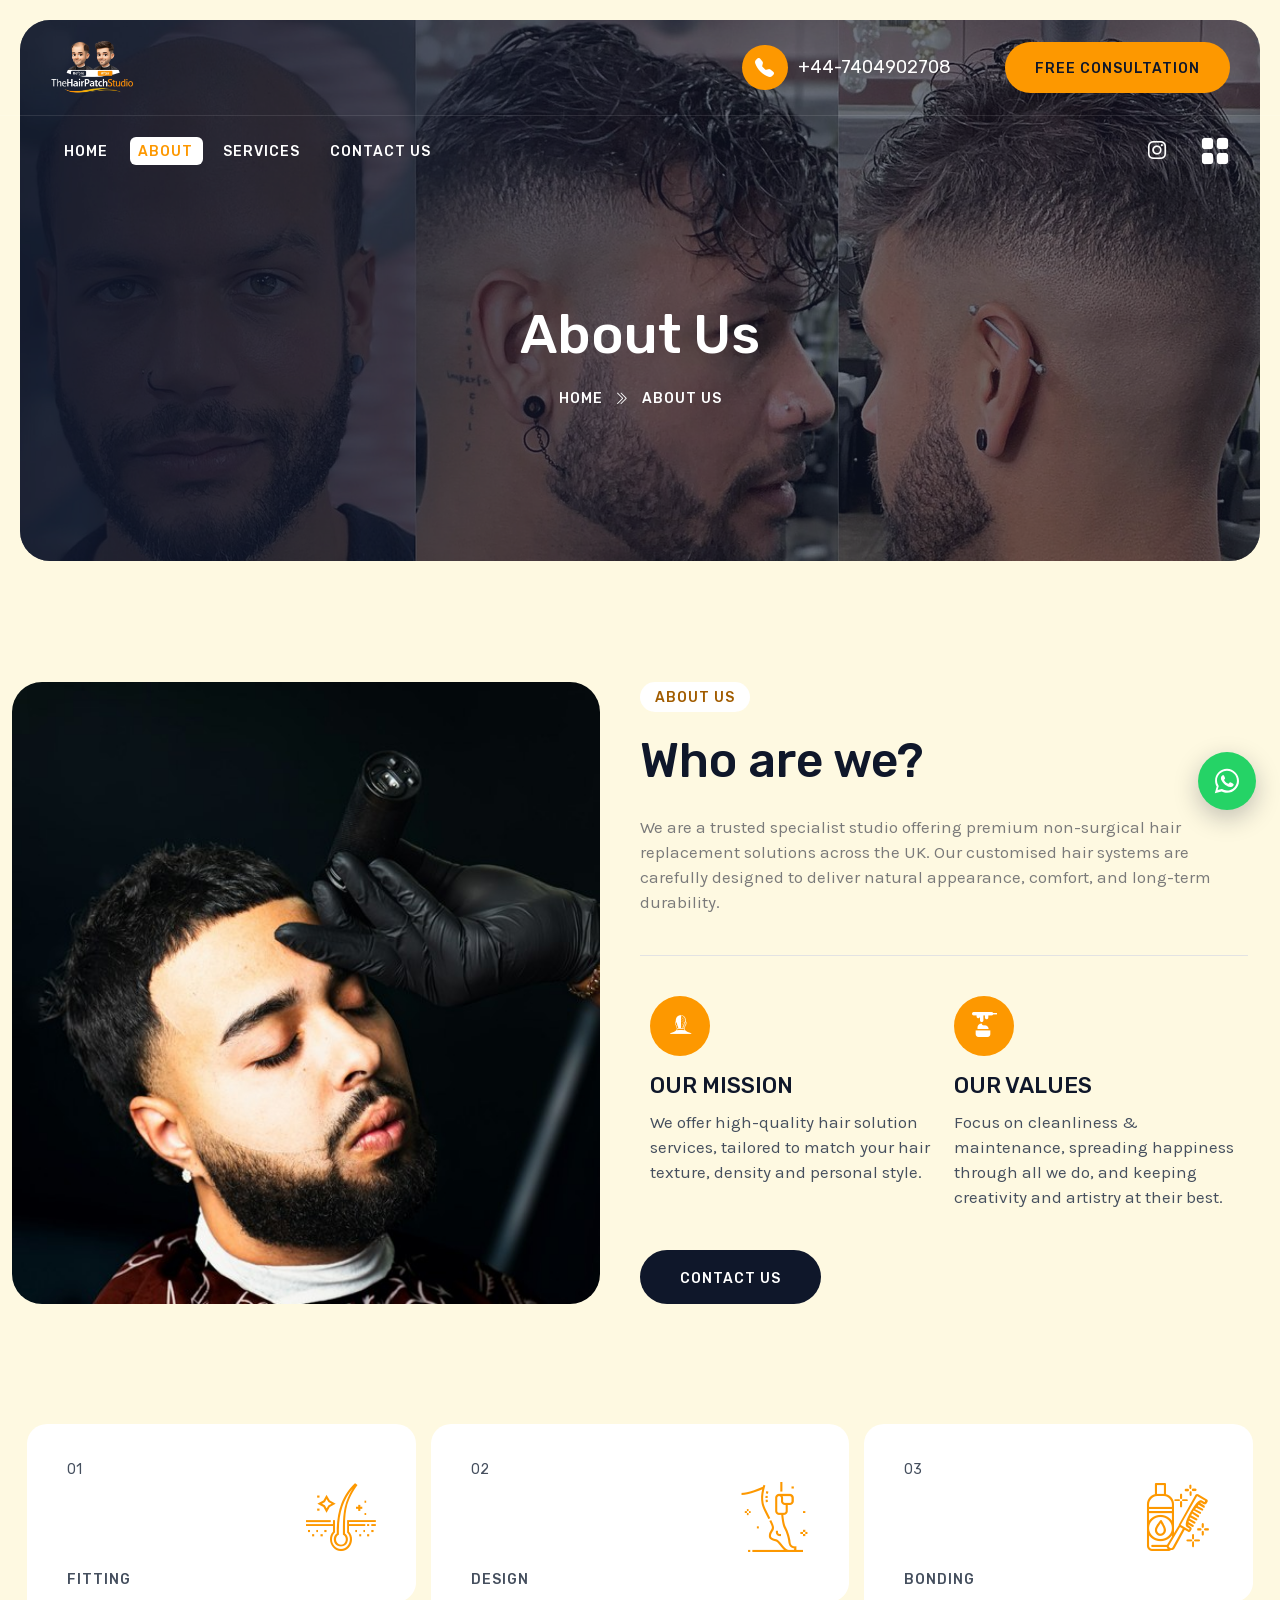
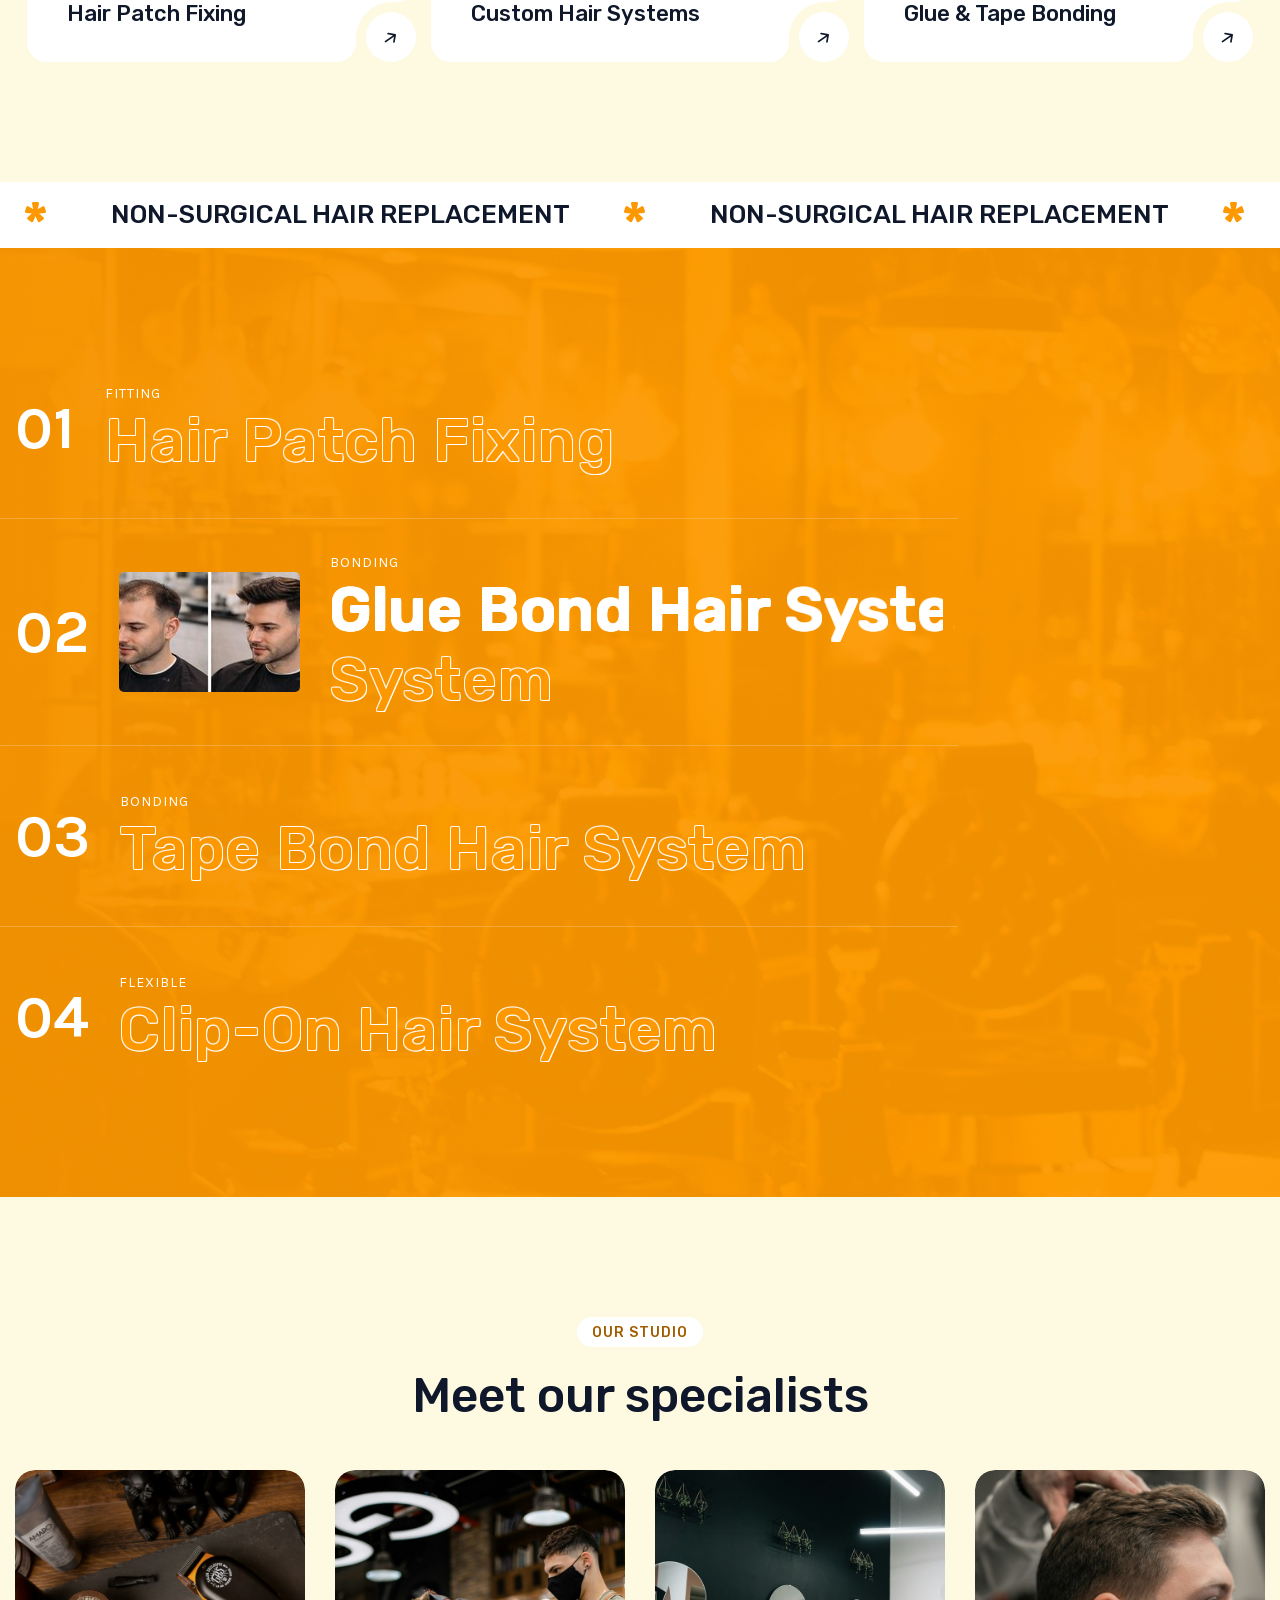
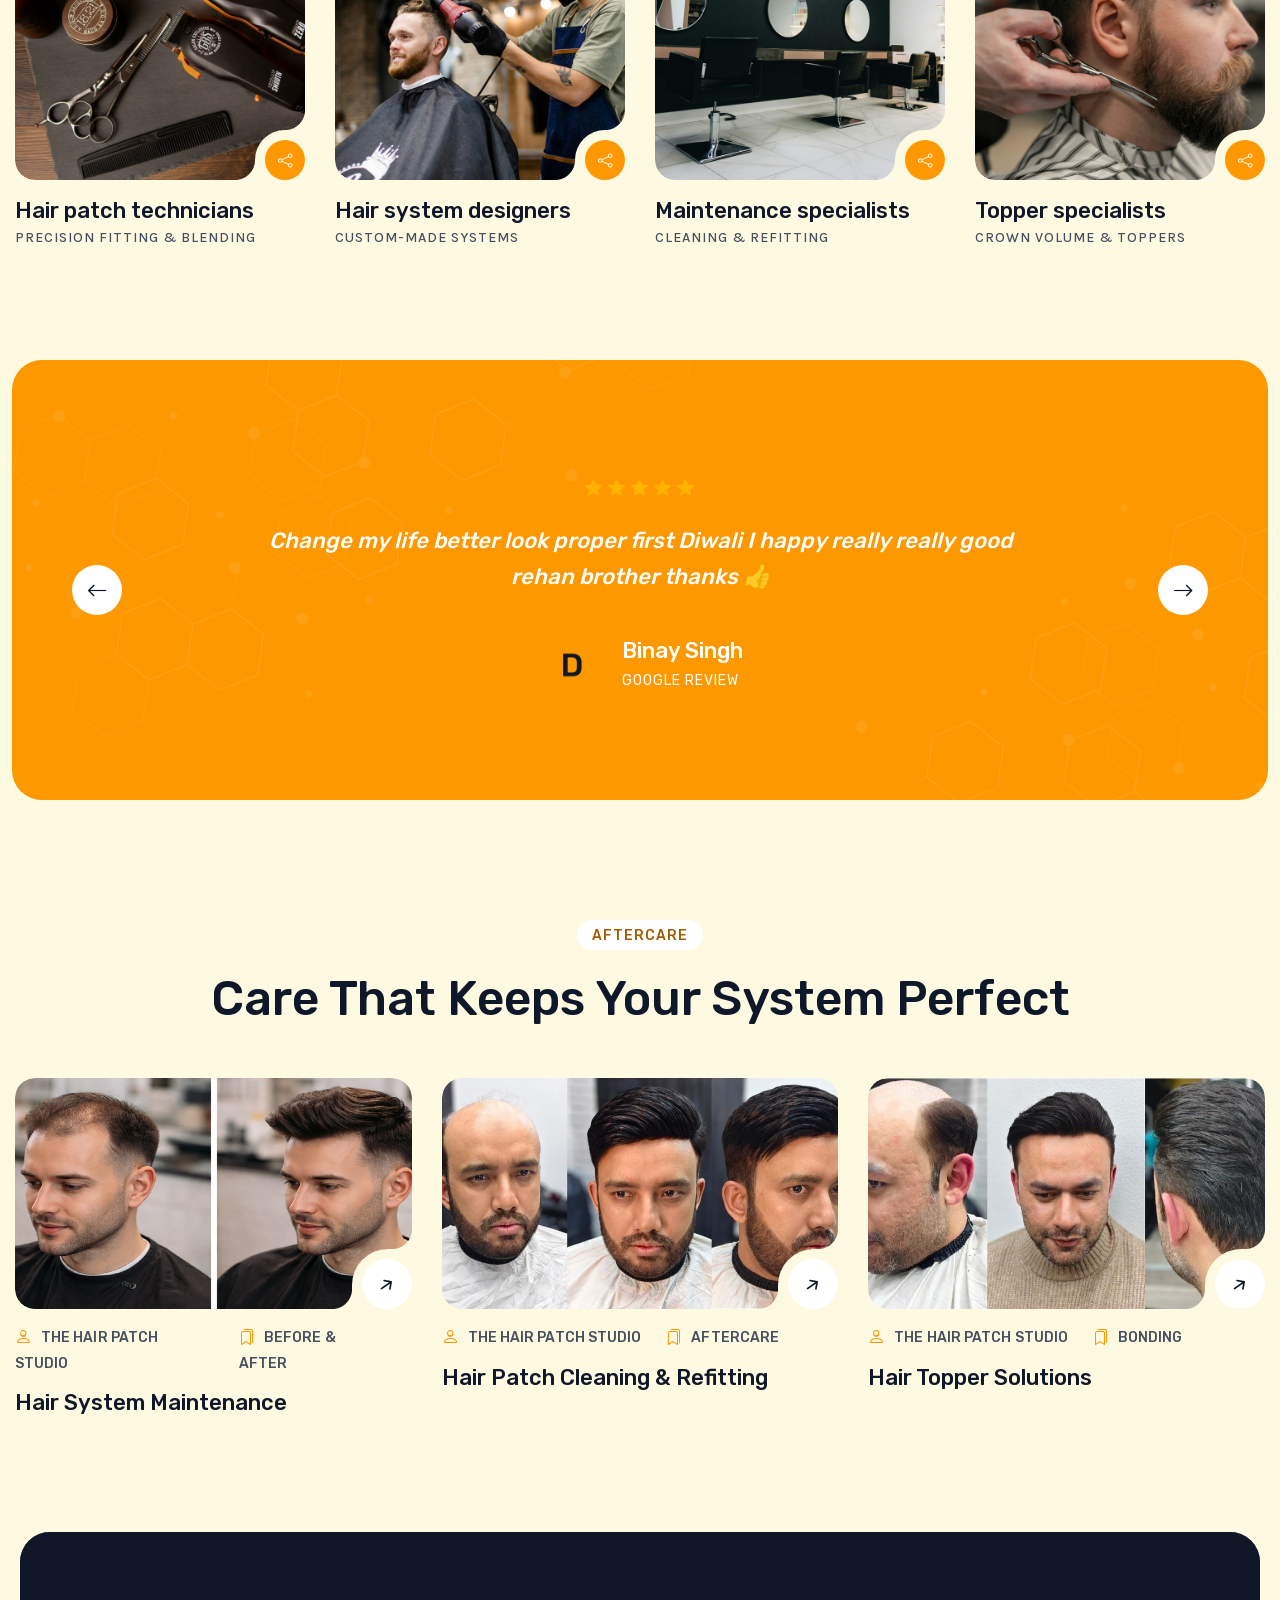
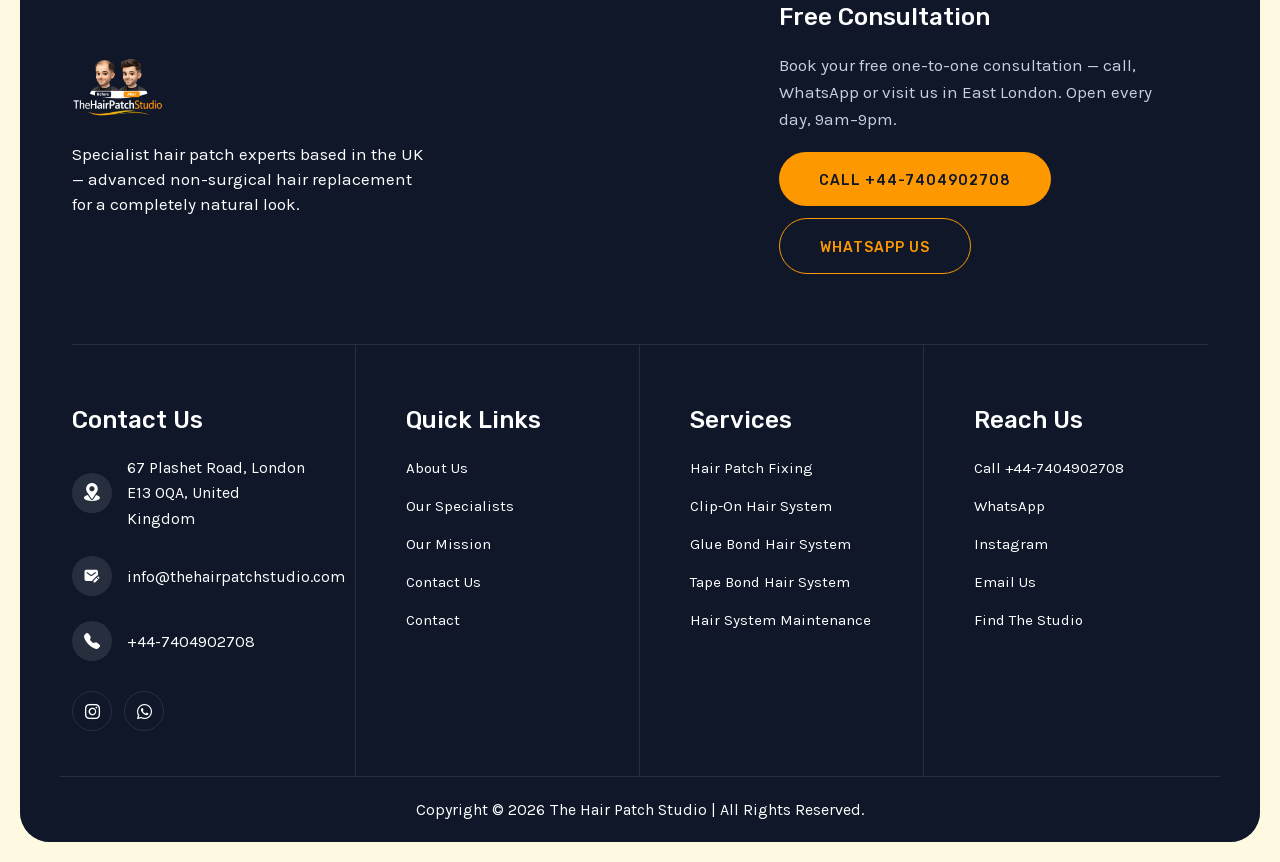
<file: site/about.html>
<!DOCTYPE html>

<html lang="en-GB">
<head>
<meta charset="utf-8"/>
<meta content="" name="author"/>
<meta content="width=device-width, initial-scale=1" name="viewport"/>
<link href="https://gmpg.org/xfn/11" rel="profile"/>
<!-- favicon icon -->
<link href="assets/favicon-1-5ba742.png" rel="shortcut icon"/>
<title>About Us – The Hair Patch Studio</title>
<meta content="max-image-preview:large" name="robots"/>
<style id="wp-img-auto-sizes-contain-inline-css">
img:is([sizes=auto i],[sizes^="auto," i]){contain-intrinsic-size:3000px 1500px}
/*# sourceURL=wp-img-auto-sizes-contain-inline-css */
</style>
<style id="wp-emoji-styles-inline-css">

	img.wp-smiley, img.emoji {
		display: inline !important;
		border: none !important;
		box-shadow: none !important;
		height: 1em !important;
		width: 1em !important;
		margin: 0 0.07em !important;
		vertical-align: -0.1em !important;
		background: none !important;
		padding: 0 !important;
	}
/*# sourceURL=wp-emoji-styles-inline-css */
</style>
<style id="classic-theme-styles-inline-css">
/*! This file is auto-generated */
.wp-block-button__link{color:#fff;background-color:#32373c;border-radius:9999px;box-shadow:none;text-decoration:none;padding:calc(.667em + 2px) calc(1.333em + 2px);font-size:1.125em}.wp-block-file__button{background:#32373c;color:#fff;text-decoration:none}
/*# sourceURL=/wp-includes/css/classic-themes.min.css */
</style>
<style id="global-styles-inline-css">
:root{--wp--preset--aspect-ratio--square: 1;--wp--preset--aspect-ratio--4-3: 4/3;--wp--preset--aspect-ratio--3-4: 3/4;--wp--preset--aspect-ratio--3-2: 3/2;--wp--preset--aspect-ratio--2-3: 2/3;--wp--preset--aspect-ratio--16-9: 16/9;--wp--preset--aspect-ratio--9-16: 9/16;--wp--preset--color--black: #000000;--wp--preset--color--cyan-bluish-gray: #abb8c3;--wp--preset--color--white: #ffffff;--wp--preset--color--pale-pink: #f78da7;--wp--preset--color--vivid-red: #cf2e2e;--wp--preset--color--luminous-vivid-orange: #ff6900;--wp--preset--color--luminous-vivid-amber: #fcb900;--wp--preset--color--light-green-cyan: #7bdcb5;--wp--preset--color--vivid-green-cyan: #00d084;--wp--preset--color--pale-cyan-blue: #8ed1fc;--wp--preset--color--vivid-cyan-blue: #0693e3;--wp--preset--color--vivid-purple: #9b51e0;--wp--preset--gradient--vivid-cyan-blue-to-vivid-purple: linear-gradient(135deg,rgb(6,147,227) 0%,rgb(155,81,224) 100%);--wp--preset--gradient--light-green-cyan-to-vivid-green-cyan: linear-gradient(135deg,rgb(122,220,180) 0%,rgb(0,208,130) 100%);--wp--preset--gradient--luminous-vivid-amber-to-luminous-vivid-orange: linear-gradient(135deg,rgb(252,185,0) 0%,rgb(255,105,0) 100%);--wp--preset--gradient--luminous-vivid-orange-to-vivid-red: linear-gradient(135deg,rgb(255,105,0) 0%,rgb(207,46,46) 100%);--wp--preset--gradient--very-light-gray-to-cyan-bluish-gray: linear-gradient(135deg,rgb(238,238,238) 0%,rgb(169,184,195) 100%);--wp--preset--gradient--cool-to-warm-spectrum: linear-gradient(135deg,rgb(74,234,220) 0%,rgb(151,120,209) 20%,rgb(207,42,186) 40%,rgb(238,44,130) 60%,rgb(251,105,98) 80%,rgb(254,248,76) 100%);--wp--preset--gradient--blush-light-purple: linear-gradient(135deg,rgb(255,206,236) 0%,rgb(152,150,240) 100%);--wp--preset--gradient--blush-bordeaux: linear-gradient(135deg,rgb(254,205,165) 0%,rgb(254,45,45) 50%,rgb(107,0,62) 100%);--wp--preset--gradient--luminous-dusk: linear-gradient(135deg,rgb(255,203,112) 0%,rgb(199,81,192) 50%,rgb(65,88,208) 100%);--wp--preset--gradient--pale-ocean: linear-gradient(135deg,rgb(255,245,203) 0%,rgb(182,227,212) 50%,rgb(51,167,181) 100%);--wp--preset--gradient--electric-grass: linear-gradient(135deg,rgb(202,248,128) 0%,rgb(113,206,126) 100%);--wp--preset--gradient--midnight: linear-gradient(135deg,rgb(2,3,129) 0%,rgb(40,116,252) 100%);--wp--preset--font-size--small: 13px;--wp--preset--font-size--medium: 20px;--wp--preset--font-size--large: 36px;--wp--preset--font-size--x-large: 42px;--wp--preset--spacing--20: 0.44rem;--wp--preset--spacing--30: 0.67rem;--wp--preset--spacing--40: 1rem;--wp--preset--spacing--50: 1.5rem;--wp--preset--spacing--60: 2.25rem;--wp--preset--spacing--70: 3.38rem;--wp--preset--spacing--80: 5.06rem;--wp--preset--shadow--natural: 6px 6px 9px rgba(0, 0, 0, 0.2);--wp--preset--shadow--deep: 12px 12px 50px rgba(0, 0, 0, 0.4);--wp--preset--shadow--sharp: 6px 6px 0px rgba(0, 0, 0, 0.2);--wp--preset--shadow--outlined: 6px 6px 0px -3px rgb(255, 255, 255), 6px 6px rgb(0, 0, 0);--wp--preset--shadow--crisp: 6px 6px 0px rgb(0, 0, 0);}.wp-block-button{--wp--preset--dimension--25: 25%;--wp--preset--dimension--50: 50%;--wp--preset--dimension--75: 75%;--wp--preset--dimension--100: 100%;}:where(body) { margin: 0; }:where(.is-layout-flex){gap: 0.5em;}:where(.is-layout-grid){gap: 0.5em;}body .is-layout-flex{display: flex;}.is-layout-flex{flex-wrap: wrap;align-items: center;}.is-layout-flex > :is(*, div){margin: 0;}body .is-layout-grid{display: grid;}.is-layout-grid > :is(*, div){margin: 0;}body{padding-top: 0px;padding-right: 0px;padding-bottom: 0px;padding-left: 0px;}:root :where(.wp-element-button, .wp-block-button__link){background-color: #32373c;border-width: 0;color: #fff;font-family: inherit;font-size: inherit;font-style: inherit;font-weight: inherit;letter-spacing: inherit;line-height: inherit;padding-top: calc(0.667em + 2px);padding-right: calc(1.333em + 2px);padding-bottom: calc(0.667em + 2px);padding-left: calc(1.333em + 2px);text-decoration: none;text-transform: inherit;}.has-black-color{color: var(--wp--preset--color--black) !important;}.has-cyan-bluish-gray-color{color: var(--wp--preset--color--cyan-bluish-gray) !important;}.has-white-color{color: var(--wp--preset--color--white) !important;}.has-pale-pink-color{color: var(--wp--preset--color--pale-pink) !important;}.has-vivid-red-color{color: var(--wp--preset--color--vivid-red) !important;}.has-luminous-vivid-orange-color{color: var(--wp--preset--color--luminous-vivid-orange) !important;}.has-luminous-vivid-amber-color{color: var(--wp--preset--color--luminous-vivid-amber) !important;}.has-light-green-cyan-color{color: var(--wp--preset--color--light-green-cyan) !important;}.has-vivid-green-cyan-color{color: var(--wp--preset--color--vivid-green-cyan) !important;}.has-pale-cyan-blue-color{color: var(--wp--preset--color--pale-cyan-blue) !important;}.has-vivid-cyan-blue-color{color: var(--wp--preset--color--vivid-cyan-blue) !important;}.has-vivid-purple-color{color: var(--wp--preset--color--vivid-purple) !important;}.has-black-background-color{background-color: var(--wp--preset--color--black) !important;}.has-cyan-bluish-gray-background-color{background-color: var(--wp--preset--color--cyan-bluish-gray) !important;}.has-white-background-color{background-color: var(--wp--preset--color--white) !important;}.has-pale-pink-background-color{background-color: var(--wp--preset--color--pale-pink) !important;}.has-vivid-red-background-color{background-color: var(--wp--preset--color--vivid-red) !important;}.has-luminous-vivid-orange-background-color{background-color: var(--wp--preset--color--luminous-vivid-orange) !important;}.has-luminous-vivid-amber-background-color{background-color: var(--wp--preset--color--luminous-vivid-amber) !important;}.has-light-green-cyan-background-color{background-color: var(--wp--preset--color--light-green-cyan) !important;}.has-vivid-green-cyan-background-color{background-color: var(--wp--preset--color--vivid-green-cyan) !important;}.has-pale-cyan-blue-background-color{background-color: var(--wp--preset--color--pale-cyan-blue) !important;}.has-vivid-cyan-blue-background-color{background-color: var(--wp--preset--color--vivid-cyan-blue) !important;}.has-vivid-purple-background-color{background-color: var(--wp--preset--color--vivid-purple) !important;}.has-black-border-color{border-color: var(--wp--preset--color--black) !important;}.has-cyan-bluish-gray-border-color{border-color: var(--wp--preset--color--cyan-bluish-gray) !important;}.has-white-border-color{border-color: var(--wp--preset--color--white) !important;}.has-pale-pink-border-color{border-color: var(--wp--preset--color--pale-pink) !important;}.has-vivid-red-border-color{border-color: var(--wp--preset--color--vivid-red) !important;}.has-luminous-vivid-orange-border-color{border-color: var(--wp--preset--color--luminous-vivid-orange) !important;}.has-luminous-vivid-amber-border-color{border-color: var(--wp--preset--color--luminous-vivid-amber) !important;}.has-light-green-cyan-border-color{border-color: var(--wp--preset--color--light-green-cyan) !important;}.has-vivid-green-cyan-border-color{border-color: var(--wp--preset--color--vivid-green-cyan) !important;}.has-pale-cyan-blue-border-color{border-color: var(--wp--preset--color--pale-cyan-blue) !important;}.has-vivid-cyan-blue-border-color{border-color: var(--wp--preset--color--vivid-cyan-blue) !important;}.has-vivid-purple-border-color{border-color: var(--wp--preset--color--vivid-purple) !important;}.has-vivid-cyan-blue-to-vivid-purple-gradient-background{background: var(--wp--preset--gradient--vivid-cyan-blue-to-vivid-purple) !important;}.has-light-green-cyan-to-vivid-green-cyan-gradient-background{background: var(--wp--preset--gradient--light-green-cyan-to-vivid-green-cyan) !important;}.has-luminous-vivid-amber-to-luminous-vivid-orange-gradient-background{background: var(--wp--preset--gradient--luminous-vivid-amber-to-luminous-vivid-orange) !important;}.has-luminous-vivid-orange-to-vivid-red-gradient-background{background: var(--wp--preset--gradient--luminous-vivid-orange-to-vivid-red) !important;}.has-very-light-gray-to-cyan-bluish-gray-gradient-background{background: var(--wp--preset--gradient--very-light-gray-to-cyan-bluish-gray) !important;}.has-cool-to-warm-spectrum-gradient-background{background: var(--wp--preset--gradient--cool-to-warm-spectrum) !important;}.has-blush-light-purple-gradient-background{background: var(--wp--preset--gradient--blush-light-purple) !important;}.has-blush-bordeaux-gradient-background{background: var(--wp--preset--gradient--blush-bordeaux) !important;}.has-luminous-dusk-gradient-background{background: var(--wp--preset--gradient--luminous-dusk) !important;}.has-pale-ocean-gradient-background{background: var(--wp--preset--gradient--pale-ocean) !important;}.has-electric-grass-gradient-background{background: var(--wp--preset--gradient--electric-grass) !important;}.has-midnight-gradient-background{background: var(--wp--preset--gradient--midnight) !important;}.has-small-font-size{font-size: var(--wp--preset--font-size--small) !important;}.has-medium-font-size{font-size: var(--wp--preset--font-size--medium) !important;}.has-large-font-size{font-size: var(--wp--preset--font-size--large) !important;}.has-x-large-font-size{font-size: var(--wp--preset--font-size--x-large) !important;}
:root :where(.wp-block-icon svg){width: 24px;}
:where(.wp-block-gallery.is-layout-flex){gap: var( --wp--style--gallery-gap-default, var( --gallery-block--gutter-size, var( --wp--style--block-gap, 0.5em ) ) );}:where(.wp-block-gallery.is-layout-grid){gap: var( --wp--style--gallery-gap-default, var( --gallery-block--gutter-size, var( --wp--style--block-gap, 0.5em ) ) );}
:where(.wp-block-latest-posts.is-layout-flex){gap: 1.25em;}:where(.wp-block-latest-posts.is-layout-grid){gap: 1.25em;}
:where(.wp-block-post-template.is-layout-flex){gap: 1.25em;}:where(.wp-block-post-template.is-layout-grid){gap: 1.25em;}
:where(.wp-block-term-template.is-layout-flex){gap: 1.25em;}:where(.wp-block-term-template.is-layout-grid){gap: 1.25em;}
:where(.wp-block-columns.is-layout-flex){gap: 2em;}:where(.wp-block-columns.is-layout-grid){gap: 2em;}
:root :where(.wp-block-pullquote){font-size: 1.5em;line-height: 1.6;}
/*# sourceURL=global-styles-inline-css */
</style>
<link href="assets/styles-1ecaa9.css" id="contact-form-7-css" media="all" rel="stylesheet"/>



<style id="woocommerce-inline-inline-css">
.woocommerce form .form-row .required { visibility: visible; }
/*# sourceURL=woocommerce-inline-inline-css */
</style>
<link href="assets/style-ab9b4f.css" id="hairise-theme-style-css" media="all" rel="stylesheet"/>
<link href="assets/bootstrap.min-2afaf2.css" id="bootstrap-css" media="all" rel="stylesheet"/>


<link href="assets/bootstrap-icons-7b27fe.css" id="bootstrap-icon-css" media="all" rel="stylesheet"/>
<link href="assets/animate-cee8b9.css" id="animate-css" media="all" rel="stylesheet"/>
<link href="assets/hairise-icon-b9d8b2.css" id="hairise-icon-css" media="all" rel="stylesheet"/>
<link href="assets/magnific-popup-8ac541.css" id="magnific-css" media="all" rel="stylesheet"/>
<link href="assets/swiper-bundle.min-27ea02.css" id="swiper-hairise-css" media="all" rel="stylesheet"/>
<link href="assets/odometer-ba4954.css" id="odometer-css" media="all" rel="stylesheet"/>
<link href="assets/shop-style-8fa598.css" id="shop-style-css" media="all" rel="stylesheet"/>
<link href="assets/base-95123d.css" id="base-css" media="all" rel="stylesheet"/>
<link href="assets/shortcodes-6d3565.css" id="shortcodes-css" media="all" rel="stylesheet"/>
<link href="assets/theme-style-ddde12.css" id="hairise-style-css" media="all" rel="stylesheet"/>
<link href="assets/elementor-icons.min-3da970.css" id="elementor-icons-css" media="all" rel="stylesheet"/>
<link href="assets/custom-frontend.min-fb95eb.css" id="elementor-frontend-css" media="all" rel="stylesheet"/>
<link href="assets/post-8-1d827c.css" id="elementor-post-8-css" media="all" rel="stylesheet"/>
<link href="assets/widget-spacer.min-991f42.css" id="widget-spacer-css" media="all" rel="stylesheet"/>
<link href="assets/post-1513-6080bb.css" id="elementor-post-1513-css" media="all" rel="stylesheet"/>
<noscript></noscript>

<link href="assets/hairise-icon-b9d8b2.css" id="elementor-icons-hairise-theme-icon-css" media="all" rel="stylesheet"/>
<script id="jquery-core-js" src="assets/jquery.min-afd532.js"></script>
<script id="jquery-migrate-js" src="assets/jquery-migrate.min-9b9f04.js"></script>



<script data-wp-strategy="defer" defer="" id="wc-js-cookie-js" src="assets/js.cookie.min-086b2e.js"></script>


<meta content="WordPress 7.1.5" name="generator"/>
<meta content="WooCommerce 11.1.0" name="generator"/>
<link href="about.html" rel="canonical"/>
<meta content="Redux 4.5.14" name="generator"/> <noscript><style>.woocommerce-product-gallery{ opacity: 1 !important; }</style></noscript>
<meta content="Elementor 4.2.4; features: additional_custom_breakpoints; settings: css_print_method-external, google_font-enabled, font_display-swap" name="generator"/>
<style>
				.e-con.e-parent:nth-of-type(n+4):not(.e-lazyloaded):not(.e-no-lazyload),
				.e-con.e-parent:nth-of-type(n+4):not(.e-lazyloaded):not(.e-no-lazyload) * {
					background-image: none !important;
				}
				@media screen and (max-height: 1024px) {
					.e-con.e-parent:nth-of-type(n+3):not(.e-lazyloaded):not(.e-no-lazyload),
					.e-con.e-parent:nth-of-type(n+3):not(.e-lazyloaded):not(.e-no-lazyload) * {
						background-image: none !important;
					}
				}
				@media screen and (max-height: 640px) {
					.e-con.e-parent:nth-of-type(n+2):not(.e-lazyloaded):not(.e-no-lazyload),
					.e-con.e-parent:nth-of-type(n+2):not(.e-lazyloaded):not(.e-no-lazyload) * {
						background-image: none !important;
					}
				}
			</style>
<style class="redux-options-output" id="hairise_options-dynamic-css" title="dynamic-css">:root{--logo-desktop-height:55px;--logo-tablet-height:50px;--logo-mobile-height:45px;--loader-img-height:120px;--themeht-typography-body-font-family:'Karla', sans-serif;--themeht-typography-body-font-weight:400;--themeht-typography-body-font-size:17px;--themeht-typography-body-line-height:25px;--themeht-typography-body-color:#454F5E;--themeht-typography-secondary-font-family:'Rubik', sans-serif;--themeht-typography-secondary-font-weight:500;--themeht-typography-secondary-font-size:52px;--themeht-typography-secondary-line-height:62px;--themeht-typography-secondary-color:#0F172A;--themeht-typography-h1-font-family:'Rubik', sans-serif;--themeht-typography-h1-font-weight:500;--themeht-typography-h1-font-size:90px;--themeht-typography-h1-line-height:100px;--themeht-typography-h1-color:#0F172A;--themeht-typography-h2-font-family:'Rubik', sans-serif;--themeht-typography-h2-font-weight:500;--themeht-typography-h2-font-size:48px;--themeht-typography-h2-line-height:58px;--themeht-typography-h2-color:#0F172A;--themeht-typography-h3-font-family:'Rubik', sans-serif;--themeht-typography-h3-font-weight:500;--themeht-typography-h3-font-size:38px;--themeht-typography-h3-line-height:48px;--themeht-typography-h3-color:#0F172A;--themeht-typography-h4-font-family:'Rubik', sans-serif;--themeht-typography-h4-font-weight:500;--themeht-typography-h4-font-size:30px;--themeht-typography-h4-line-height:40px;--themeht-typography-h4-color:#0F172A;--themeht-typography-h5-font-family:'Rubik', sans-serif;--themeht-typography-h5-font-weight:500;--themeht-typography-h5-font-size:24px;--themeht-typography-h5-line-height:34px;--themeht-typography-h5-color:#0F172A;--themeht-typography-h6-font-family:'Rubik', sans-serif;--themeht-typography-h6-font-weight:500;--themeht-typography-h6-font-size:22px;--themeht-typography-h6-line-height:29px;--themeht-typography-h6-color:#0F172A;--themeht-primary-color:#FD9800;--themeht-secondary-color:#0F172A;--themeht-body-color:#454F5E;--themeht-white-color:#FFFFFF;--themeht-light-color:#FEF9E1;}body{font-family:'Karla', sans-serif;line-height:25px;font-weight:400;font-style:normal;color:#454F5E;font-size:17px;}h1, .h1{font-family:'Rubik', sans-serif;line-height:100px;font-weight:500;font-style:normal;color:#0F172A;font-size:90px;}h2, .h2{font-family:'Rubik', sans-serif;line-height:58px;font-weight:500;font-style:normal;color:#0F172A;font-size:48px;}h3, .h3{font-family:'Rubik', sans-serif;line-height:48px;font-weight:500;font-style:normal;color:#0F172A;font-size:38px;}h4, .h4{font-family:'Rubik', sans-serif;line-height:40px;font-weight:500;font-style:normal;color:#0F172A;font-size:30px;}h5, .h5{font-family:'Rubik', sans-serif;line-height:34px;font-weight:500;font-style:normal;color:#0F172A;font-size:24px;}h6, .h6{font-family:'Rubik', sans-serif;line-height:29px;font-weight:500;font-style:normal;color:#0F172A;font-size:22px;}</style>
<link href="assets/hps/fonts/fonts.css" rel="stylesheet"/><link href="assets/hps-brand.css" rel="stylesheet"/></head>
<body class="wp-singular page-template-default page page-id-1513 wp-theme-hairise theme-hairise woocommerce-no-js elementor-default elementor-kit-8 elementor-page elementor-page-1513">
<div class="page-wrapper" id="page-wrapper">
<!-- preloader start -->
<!-- preloader end -->
<!--header start-->
<header class="header header-1" id="site-header">
<div class="header-top">
<div class="container-fluid p-0">
<div class="row align-items-center">
<div class="col-lg-4 col-md-11">
<a class="navbar-brand logo d-xl-inline-block d-none" href="index.html">
<img alt="Logo Img" class="img-fluid" src="assets/logo-white-b4eaeb.svg"/>
</a>
</div>
<div class="col-lg-8 col-md-1 d-flex align-items-center justify-content-end">
<div class="header-number me-4">
<i aria-hidden="true" class="bi bi-telephone-fill"></i>
<div>
<a href="tel:+447404902708">+44-7404902708</a>
</div>
</div>
<a class="themeht-btn primary-btn" href="contact.html">
<span>Free Consultation</span>
</a>
</div>
</div>
</div>
</div>
<div id="header-wrap">
<div class="container-fluid p-0">
<div class="row">
<div class="col">
<nav class="ht-navigation">
<a class="navbar-brand logo d-inline-block d-xl-none main-logo" href="index.html">
<img alt="Logo Img" class="img-fluid" src="assets/logo-white-b4eaeb.svg"/>
</a>
<a class="navbar-brand logo sticky-logo" href="index.html">
<img alt="Logo Img" class="img-fluid" src="assets/logo-dark-e355cf.svg"/>
</a>
<div class="ht-mobile-menu-bg"></div>
<div class="navigation-top">
<div class="main-nav"><ul class="menu" id="menu-main-menu"><li class="menu-item menu-item-type-post_type menu-item-object-page menu-item-home menu-item-10239" id="menu-item-10239"><a href="index.html">Home</a>

</li>
<li class="menu-item menu-item-type-custom menu-item-object-custom current-menu-ancestor current-menu-parent menu-item-1782" id="menu-item-1782"><a href="about.html">About</a>

</li>
<li class="menu-item menu-item-type-custom menu-item-object-custom menu-item-has-children menu-item-1783" id="menu-item-1783"><a href="services.html">Services</a>
<ul class="sub-menu">
<li class="menu-item menu-item-type-post_type menu-item-object-services menu-item-838" id="menu-item-838"><a href="services.html">Hair Patch Fixing</a></li>
<li class="menu-item menu-item-type-post_type menu-item-object-services menu-item-839" id="menu-item-839"><a href="services.html">Clip-On Hair System</a></li>
<li class="menu-item menu-item-type-post_type menu-item-object-services menu-item-840" id="menu-item-840"><a href="services.html">Glue Bond Hair System</a></li>
<li class="menu-item menu-item-type-post_type menu-item-object-services menu-item-841" id="menu-item-841"><a href="services.html">Tape Bond Hair System</a></li>
<li class="menu-item menu-item-type-post_type menu-item-object-services menu-item-842" id="menu-item-842"><a href="services.html">Hair Topper Solutions</a></li>
<li class="menu-item menu-item-type-post_type menu-item-object-services menu-item-843" id="menu-item-843"><a href="services.html">Hair System Maintenance</a></li>
</ul>
</li>


<li class="menu-item menu-item-type-post_type menu-item-object-page menu-item-845" id="menu-item-845"><a href="contact.html">Contact us</a></li>
</ul></div>
</div>

<div class="social-icons">
<ul class="list-inline">


<li><a aria-label="Instagram" href="https://www.instagram.com/hairpatchlondon/" rel="noopener" target="_blank"><i class="bi bi-instagram"></i></a>
</li>
</ul>
</div>

<a class="ht-nav-toggle" href="#">
<i class="bi bi-grid-fill"></i>
</a>
</nav>
</div>
</div>
</div>
<button class="nav-menu-toggle ht-toggler" id="menu-toggle" type="button"><i class="bi bi-list"></i></button>
</div>
</header>
<!--header end-->
<div class="search-input" id="search-input-box">
<div class="search-inner-box">
<div class="container">
<div class="row justify-content-center">
<div class="col-lg-6">

</div>
</div>
</div>
</div>
</div>
<nav id="ht-main-nav"> <a class="ht-nav-toggle active" href="#"><i class="bi bi-x-lg"></i></a>
<aside class="widget-odd widget-first widget-1 p-0 side-menu-widgets widget widget_text" id="text-5"> <div class="textwidget">
<div class="wpcf7 no-js" data-wpcf7-id="7399" dir="ltr" id="wpcf7-f7399-o1" lang="en-US">
<div class="screen-reader-response"><p aria-atomic="true" aria-live="polite" role="status"></p> <ul></ul></div>
<form action="/hairise/about-us/#wpcf7-f7399-o1" aria-label="Contact form" class="wpcf7-form init" data-status="init" method="post" novalidate="novalidate">
<fieldset class="hidden-fields-container"><input name="_wpcf7" type="hidden" value="7399"/><input name="_wpcf7_version" type="hidden" value="6.1.7"/><input name="_wpcf7_locale" type="hidden" value="en_US"/><input name="_wpcf7_unit_tag" type="hidden" value="wpcf7-f7399-o1"/><input name="_wpcf7_container_post" type="hidden" value="0"/><input name="_wpcf7_posted_data_hash" type="hidden" value=""/>
</fieldset>
<div class="contact-form header-form">
<div class="row">
<h4>Let's Get In Touch</h4>
<div class="col-md-12"> <span class="wpcf7-form-control-wrap" data-name="your-name"><input aria-invalid="false" aria-required="true" class="wpcf7-form-control wpcf7-text wpcf7-validates-as-required" maxlength="400" name="your-name" placeholder="Your Name" size="40" type="text" value=""/></span></div>
<div class="col-md-12"> <span class="wpcf7-form-control-wrap" data-name="your-email"><input aria-invalid="false" aria-required="true" class="wpcf7-form-control wpcf7-email wpcf7-validates-as-required wpcf7-text wpcf7-validates-as-email" maxlength="400" name="your-email" placeholder="Your Email" size="40" type="email" value=""/></span></div>
<div class="col-md-12"> <span class="wpcf7-form-control-wrap" data-name="tel-893"><input aria-invalid="false" class="wpcf7-form-control wpcf7-tel wpcf7-text wpcf7-validates-as-tel" maxlength="400" name="tel-893" placeholder="Phone Number" size="40" type="tel" value=""/></span></div>
<div class="col-md-12"> <span class="wpcf7-form-control-wrap" data-name="your-select"><select aria-invalid="false" aria-required="true" class="wpcf7-form-control wpcf7-select wpcf7-validates-as-required" name="your-select"><option value="Hair Patch Fixing">Hair Patch Fixing</option><option value="Custom Hair System Design">Custom Hair System Design</option><option value="Glue &amp; Tape Bonding">Glue &amp; Tape Bonding</option><option value="Maintenance &amp; Refitting">Maintenance &amp; Refitting</option></select></span></div>
<div class="col-md-12"> <span class="wpcf7-form-control-wrap" data-name="your-message"><textarea aria-invalid="false" class="wpcf7-form-control wpcf7-textarea" cols="40" maxlength="2000" name="your-message" placeholder="Message" rows="10"></textarea></span></div>
<div class="col-md-12"><input class="wpcf7-form-control wpcf7-submit has-spinner" type="submit" value="Send Message"/>
</div>
</div>
</div><div aria-hidden="true" class="wpcf7-response-output"></div>
</form>
</div>
</div>
</aside><aside class="widget_text widget-even widget-last widget-2 p-0 side-menu-widgets widget widget_custom_html" id="custom_html-11"><div class="textwidget custom-html-widget"><div class="header-form-info">
<h4>+44-7404902708</h4>
<p>info@thehairpatchstudio.com</p>
</div></div></aside></nav>
<section class="page-title breadcrumb-1" style="background-image: url(assets/banner3-bg2-1-5434ec.jpg);">
<div class="container">
<div class="row">
<div class="col-lg-12">
<div class="theme-breadcrumb-box">
<h1>About Us</h1>
<nav aria-label="breadcrumb" class="page-breadcrumb">
<ol class="breadcrumb">
<li class="breadcrumb-item"><a href="index.html">Home</a>
</li>
<li aria-current="page" class="breadcrumb-item active">About Us</li>
</ol>
</nav>
</div>
</div>
</div>
</div>
</section>
<div class="page-content">
<div class="container">
<div class="post-1513 page type-page status-publish hentry" id="post-1513">
<div class="entry-content">
<div class="elementor elementor-1513" data-elementor-id="1513" data-elementor-type="wp-page">
<section class="elementor-section elementor-top-section elementor-element elementor-element-89dc538 elementor-section-boxed elementor-section-height-default elementor-section-height-default default" data-e-type="section" data-element_type="section" data-id="89dc538">
<div class="elementor-container elementor-column-gap-no">
<div class="elementor-column elementor-col-50 elementor-top-column elementor-element elementor-element-c2d6a7b" data-e-type="column" data-element_type="column" data-id="c2d6a7b" data-settings='{"background_background":"classic"}'>
<div class="elementor-widget-wrap elementor-element-populated">
<div class="elementor-element elementor-element-bcc497e elementor-widget elementor-widget-spacer" data-e-type="widget" data-element_type="widget" data-id="bcc497e" data-widget_type="spacer.default">
<div class="elementor-widget-container">
<div class="elementor-spacer">
<div class="elementor-spacer-inner"></div>
</div>
</div>
</div>
</div>
</div>
<div class="elementor-column elementor-col-50 elementor-top-column elementor-element elementor-element-de20e74" data-e-type="column" data-element_type="column" data-id="de20e74">
<div class="elementor-widget-wrap elementor-element-populated">
<div class="elementor-element elementor-element-85ddc9c elementor-widget elementor-widget-title" data-e-type="widget" data-element_type="widget" data-id="85ddc9c" data-widget_type="title.default">
<div class="elementor-widget-container">
<div class="theme-title ht-split-text">
<h6>ABOUT US</h6>
<h2 data-splitting="chars">Who are we?</h2>
</div>
<script>

        jQuery(document).ready(function() {

 if(jQuery(".ht-split-text").length) {

 Splitting();

            var themeht_animation_text = function (container, item) {

                jQuery(window).scroll(function () {

                    var windowBottom = jQuery(this).scrollTop() + jQuery(this).innerHeight();

                    jQuery(container).each(function (index, value) {

                        var objectBottom = jQuery(this).offset().top + jQuery(this).outerHeight() * 0.1;

                        

                        if (objectBottom < windowBottom) { 

                            var seat = jQuery(this).find(item);

                            for (var i = 0; i < seat.length; i++) {

                                (function (index) {

                                    setTimeout(function () {

                                        seat.eq(index).addClass('ht-animated');

                                    }, 200 * index);

                                })(i);

                            }

                        }

                    });

                }).scroll();

            };

        

            jQuery(function() {

                themeht_animation_text(".theme-title", ".splitting");

            });

        }

 });

      </script>
</div>
</div>
<div class="elementor-element elementor-element-5a3e8e0 elementor-widget elementor-widget-text-editor" data-e-type="widget" data-element_type="widget" data-id="5a3e8e0" data-widget_type="text-editor.default">
<div class="elementor-widget-container">
									We are a trusted specialist studio offering premium non-surgical hair replacement solutions across the UK. Our customised hair systems are carefully designed to deliver natural appearance, comfort, and long-term durability.								</div>
</div>
<section class="elementor-section elementor-inner-section elementor-element elementor-element-cc79f62 elementor-section-boxed elementor-section-height-default elementor-section-height-default default" data-e-type="section" data-element_type="section" data-id="cc79f62">
<div class="elementor-container elementor-column-gap-default">
<div class="elementor-column elementor-col-50 elementor-inner-column elementor-element elementor-element-475853a" data-e-type="column" data-element_type="column" data-id="475853a">
<div class="elementor-widget-wrap elementor-element-populated">
<div class="elementor-element elementor-element-7b5115e elementor-widget elementor-widget-feature" data-e-type="widget" data-element_type="widget" data-id="7b5115e" data-widget_type="feature.default">
<div class="elementor-widget-container">
<div class="featured-item style-4">
<div class="featured-top">
<div class="featured-icon">
<i aria-hidden="true" class="flaticon flaticon-hair-transplant-19"></i>
</div>
<div class="featured-title">
<h5>OUR MISSION</h5>
<div class="featured-desc">  
                We offer high-quality hair solution services, tailored to match your hair texture, density and personal style. 
              </div>
</div>
</div>
</div>
</div>
</div>
</div>
</div>
<div class="elementor-column elementor-col-50 elementor-inner-column elementor-element elementor-element-e3df39b" data-e-type="column" data-element_type="column" data-id="e3df39b">
<div class="elementor-widget-wrap elementor-element-populated">
<div class="elementor-element elementor-element-038c9b3 elementor-widget elementor-widget-feature" data-e-type="widget" data-element_type="widget" data-id="038c9b3" data-widget_type="feature.default">
<div class="elementor-widget-container">
<div class="featured-item style-4">
<div class="featured-top">
<div class="featured-icon">
<i aria-hidden="true" class="flaticon flaticon-wax-4"></i>
</div>
<div class="featured-title">
<h5>OUR VALUES</h5>
<div class="featured-desc">  
                Focus on cleanliness &amp; maintenance, spreading happiness through all we do, and keeping creativity and artistry at their best. 
              </div>
</div>
</div>
</div>
</div>
</div>
</div>
</div>
</div>
</section>
<div class="elementor-element elementor-element-6fc8331 elementor-widget elementor-widget-themeht_button" data-e-type="widget" data-element_type="widget" data-id="6fc8331" data-widget_type="themeht_button.default">
<div class="elementor-widget-container">
<div class="">
<a class="themeht-btn dark-btn" href="contact.html"><span>contact us</span></a>
</div>
</div>
</div>
</div>
</div>
</div>
</section>
<section class="elementor-section elementor-top-section elementor-element elementor-element-fac81d3 elementor-section-full_width elementor-section-height-default elementor-section-height-default default" data-e-type="section" data-element_type="section" data-id="fac81d3">
<div class="elementor-container elementor-column-gap-no">
<div class="elementor-column elementor-col-33 elementor-top-column elementor-element elementor-element-e1ed6f3" data-e-type="column" data-element_type="column" data-id="e1ed6f3">
<div class="elementor-widget-wrap elementor-element-populated">
<div class="elementor-element elementor-element-48aaaca elementor-widget elementor-widget-feature" data-e-type="widget" data-element_type="widget" data-id="48aaaca" data-widget_type="feature.default">
<div class="elementor-widget-container">
<div class="featured-item style-1">
<div class="featured-number">01</div>
<div class="featured-icon">
<i aria-hidden="true" class="flaticon flaticon-hair-follicle"></i>
</div>
<div class="featured-desc">
<div class="featured-subtitle">Fitting</div>
<div class="featured-title">
<h5>Hair Patch Fixing</h5>
</div>
</div>
<div class="button-style-2">
<svg viewbox="0 0 100 100" xmlns="http://www.w3.org/2000/svg">
<path d="m100,0H0v100C0,44.77,44.77,0,100,0Z" fill="#F9F8F6">
</path>
</svg>
<a class="button-style-2-link" href="about.html"><i aria-hidden="true" class="bootstrap-icon bi-arrow-right-short"></i></a>
<svg viewbox="0 0 100 100" xmlns="http://www.w3.org/2000/svg">
<path d="m100,0H0v100C0,44.77,44.77,0,100,0Z" fill="#FFF">
</path>
</svg>
</div>
</div>
</div>
</div>
</div>
</div>
<div class="elementor-column elementor-col-33 elementor-top-column elementor-element elementor-element-25fc551" data-e-type="column" data-element_type="column" data-id="25fc551">
<div class="elementor-widget-wrap elementor-element-populated">
<div class="elementor-element elementor-element-a46c139 elementor-widget elementor-widget-feature" data-e-type="widget" data-element_type="widget" data-id="a46c139" data-widget_type="feature.default">
<div class="elementor-widget-container">
<div class="featured-item style-1">
<div class="featured-number">02</div>
<div class="featured-icon">
<i aria-hidden="true" class="flaticon flaticon-wax"></i>
</div>
<div class="featured-desc">
<div class="featured-subtitle">Design</div>
<div class="featured-title">
<h5>Custom Hair Systems</h5>
</div>
</div>
<div class="button-style-2">
<svg viewbox="0 0 100 100" xmlns="http://www.w3.org/2000/svg">
<path d="m100,0H0v100C0,44.77,44.77,0,100,0Z" fill="#F9F8F6">
</path>
</svg>
<a class="button-style-2-link" href="about.html"><i aria-hidden="true" class="bootstrap-icon bi-arrow-right-short"></i></a>
<svg viewbox="0 0 100 100" xmlns="http://www.w3.org/2000/svg">
<path d="m100,0H0v100C0,44.77,44.77,0,100,0Z" fill="#FFF">
</path>
</svg>
</div>
</div>
</div>
</div>
</div>
</div>
<div class="elementor-column elementor-col-33 elementor-top-column elementor-element elementor-element-95f1c02" data-e-type="column" data-element_type="column" data-id="95f1c02">
<div class="elementor-widget-wrap elementor-element-populated">
<div class="elementor-element elementor-element-d815fdd elementor-widget elementor-widget-feature" data-e-type="widget" data-element_type="widget" data-id="d815fdd" data-widget_type="feature.default">
<div class="elementor-widget-container">
<div class="featured-item style-1">
<div class="featured-number">03</div>
<div class="featured-icon">
<i aria-hidden="true" class="flaticon flaticon-hair-care"></i>
</div>
<div class="featured-desc">
<div class="featured-subtitle">Bonding</div>
<div class="featured-title">
<h5>Glue &amp; Tape Bonding</h5>
</div>
</div>
<div class="button-style-2">
<svg viewbox="0 0 100 100" xmlns="http://www.w3.org/2000/svg">
<path d="m100,0H0v100C0,44.77,44.77,0,100,0Z" fill="#F9F8F6">
</path>
</svg>
<a class="button-style-2-link" href="about.html"><i aria-hidden="true" class="bootstrap-icon bi-arrow-right-short"></i></a>
<svg viewbox="0 0 100 100" xmlns="http://www.w3.org/2000/svg">
<path d="m100,0H0v100C0,44.77,44.77,0,100,0Z" fill="#FFF">
</path>
</svg>
</div>
</div>
</div>
</div>
</div>
</div>
</div>
</section>
<section class="elementor-section elementor-top-section elementor-element elementor-element-be54ebf elementor-section-full_width elementor-section-stretched elementor-section-height-default elementor-section-height-default default" data-e-type="section" data-element_type="section" data-id="be54ebf" data-settings='{"stretch_section":"section-stretched"}'>
<div class="elementor-container elementor-column-gap-default">
<div class="elementor-column elementor-col-100 elementor-top-column elementor-element elementor-element-fc432d7" data-e-type="column" data-element_type="column" data-id="fc432d7">
<div class="elementor-widget-wrap elementor-element-populated">
<div class="elementor-element elementor-element-84190f8 elementor-widget elementor-widget-marquee-left-animation" data-e-type="widget" data-element_type="widget" data-id="84190f8" data-widget_type="marquee-left-animation.default">
<div class="elementor-widget-container">
<div class="marquee-section">
<div class="marquee-wrap">
<div class="marquee-text"><span>Non-Surgical Hair Replacement</span></div><div class="marquee-text"><span>Non-Surgical Hair Replacement</span></div><div class="marquee-text"><span>Non-Surgical Hair Replacement</span></div><div class="marquee-text"><span>Non-Surgical Hair Replacement</span></div><div class="marquee-text"><span>Non-Surgical Hair Replacement</span></div><div class="marquee-text"><span>Non-Surgical Hair Replacement</span></div><div class="marquee-text"><span>Non-Surgical Hair Replacement</span></div><div class="marquee-text"><span>Non-Surgical Hair Replacement</span></div><div class="marquee-text"><span>Non-Surgical Hair Replacement</span></div><div class="marquee-text"><span>Non-Surgical Hair Replacement</span></div><div class="marquee-text"><span>Non-Surgical Hair Replacement</span></div><div class="marquee-text"><span>Non-Surgical Hair Replacement</span></div><div class="marquee-text"><span>Non-Surgical Hair Replacement</span></div><div class="marquee-text"><span>Non-Surgical Hair Replacement</span></div><div class="marquee-text"><span>Non-Surgical Hair Replacement</span></div><div class="marquee-text"><span>Non-Surgical Hair Replacement</span></div><div class="marquee-text"><span>Non-Surgical Hair Replacement</span></div><div class="marquee-text"><span>Non-Surgical Hair Replacement</span></div><div class="marquee-text"><span>Non-Surgical Hair Replacement</span></div><div class="marquee-text"><span>Non-Surgical Hair Replacement</span></div><div class="marquee-text"><span>Non-Surgical Hair Replacement</span></div><div class="marquee-text"><span>Non-Surgical Hair Replacement</span></div><div class="marquee-text"><span>Non-Surgical Hair Replacement</span></div><div class="marquee-text"><span>Non-Surgical Hair Replacement</span></div><div class="marquee-text"><span>Non-Surgical Hair Replacement</span></div><div class="marquee-text"><span>Non-Surgical Hair Replacement</span></div><div class="marquee-text"><span>Non-Surgical Hair Replacement</span></div><div class="marquee-text"><span>Non-Surgical Hair Replacement</span></div><div class="marquee-text"><span>Non-Surgical Hair Replacement</span></div><div class="marquee-text"><span>Non-Surgical Hair Replacement</span></div><div class="marquee-text"><span>Non-Surgical Hair Replacement</span></div><div class="marquee-text"><span>Non-Surgical Hair Replacement</span></div><div class="marquee-text"><span>Non-Surgical Hair Replacement</span></div><div class="marquee-text"><span>Non-Surgical Hair Replacement</span></div><div class="marquee-text"><span>Non-Surgical Hair Replacement</span></div><div class="marquee-text"><span>Non-Surgical Hair Replacement</span></div><div class="marquee-text"><span>Non-Surgical Hair Replacement</span></div><div class="marquee-text"><span>Non-Surgical Hair Replacement</span></div><div class="marquee-text"><span>Non-Surgical Hair Replacement</span></div><div class="marquee-text"><span>Non-Surgical Hair Replacement</span></div><div class="marquee-text"><span>Non-Surgical Hair Replacement</span></div><div class="marquee-text"><span>Non-Surgical Hair Replacement</span></div><div class="marquee-text"><span>Non-Surgical Hair Replacement</span></div><div class="marquee-text"><span>Non-Surgical Hair Replacement</span></div><div class="marquee-text"><span>Non-Surgical Hair Replacement</span></div><div class="marquee-text"><span>Non-Surgical Hair Replacement</span></div><div class="marquee-text"><span>Non-Surgical Hair Replacement</span></div><div class="marquee-text"><span>Non-Surgical Hair Replacement</span></div><div class="marquee-text"><span>Non-Surgical Hair Replacement</span></div><div class="marquee-text"><span>Non-Surgical Hair Replacement</span></div> </div>
</div>
</div>
</div>
</div>
</div>
</div>
</section>
<section class="elementor-section elementor-top-section elementor-element elementor-element-2ee1308 elementor-section-stretched primary-bg elementor-section-boxed elementor-section-height-default elementor-section-height-default" data-e-type="section" data-element_type="section" data-id="2ee1308" data-settings='{"stretch_section":"section-stretched"}'>
<div class="elementor-background-overlay"></div>
<div class="elementor-container elementor-column-gap-no">
<div class="elementor-column elementor-col-50 elementor-top-column elementor-element elementor-element-22c9a9c" data-e-type="column" data-element_type="column" data-id="22c9a9c">
<div class="elementor-widget-wrap elementor-element-populated">
<div class="elementor-element elementor-element-931d0d3 elementor-widget elementor-widget-service-four" data-e-type="widget" data-element_type="widget" data-id="931d0d3" data-widget_type="service-four.default">
<div class="elementor-widget-container">
<div class="service-list">
<div class="service-item style-4">
<span class="service-num">01</span>
<div class="service-image"><img alt="portfolio-img" class="attachment-hairise-220x120 size-hairise-220x120 wp-post-image" decoding="async" height="120" src="assets/portfolio-img4-220x120-149059.jpg" width="220"/> </div>
<div class="service-desc-warp">
<div class="service-cat">
<a href="services.html" rel="tag">Fitting</a> </div>
<div class="service-title">
<h4><a data-text="Hair Patch Fixing" href="services.html">Hair Patch Fixing</a></h4>
</div>
</div>
</div>
<div class="service-item style-4">
<span class="service-num">02</span>
<div class="service-image"><img alt="portfolio-img" class="attachment-hairise-220x120 size-hairise-220x120 wp-post-image" decoding="async" height="120" src="assets/portfolio-img1-220x120-913f9a.jpg" width="220"/> </div>
<div class="service-desc-warp">
<div class="service-cat">
<a href="services.html" rel="tag">Bonding</a> </div>
<div class="service-title">
<h4><a data-text="Glue Bond Hair System" href="services.html">Glue Bond Hair System</a></h4>
</div>
</div>
</div>
<div class="service-item style-4">
<span class="service-num">03</span>
<div class="service-image"><img alt="portfolio-img" class="attachment-hairise-220x120 size-hairise-220x120 wp-post-image" decoding="async" height="120" src="assets/portfolio-img6-220x120-1444cd.jpg" width="220"/> </div>
<div class="service-desc-warp">
<div class="service-cat">
<a href="services.html" rel="tag">Bonding</a> </div>
<div class="service-title">
<h4><a data-text="Tape Bond Hair System" href="services.html">Tape Bond Hair System</a></h4>
</div>
</div>
</div>
<div class="service-item style-4">
<span class="service-num">04</span>
<div class="service-image"><img alt="portfolio-img" class="attachment-hairise-220x120 size-hairise-220x120 wp-post-image" decoding="async" height="120" loading="lazy" src="assets/portfolio-img2-220x120-c6ae52.jpg" width="220"/> </div>
<div class="service-desc-warp">
<div class="service-cat">
<a href="services.html" rel="tag">Flexible</a> </div>
<div class="service-title">
<h4><a data-text="Clip-On Hair System" href="services.html">Clip-On Hair System</a></h4>
</div>
</div>
</div>
</div>
<script>

        jQuery(document).ready(function() {

          jQuery( '.service-list' ).each( function() {

				if ( jQuery(this).find( '.service-item.style-4:nth-child(2)' ).length > 0 ) {

					jQuery(this).find( '.service-item.style-4:nth-child(2)' ).addClass( 'active' );

				}

			});



			jQuery( '.service-list .service-item.style-4' ).hover( function() {

				if ( jQuery(this).parents( '.service-list' ).length > 0 ) {

					jQuery(this).parents( '.service-list' ).find( '.service-item.style-4' ).removeClass( 'active' );

					jQuery(this).addClass( 'active' );

				}

			});

        });

      </script>
</div>
</div>
</div>
</div>
<div class="elementor-column elementor-col-50 elementor-top-column elementor-element elementor-element-d29b48c" data-e-type="column" data-element_type="column" data-id="d29b48c">
<div class="elementor-widget-wrap">
</div>
</div>
</div>
</section>
<section class="elementor-section elementor-top-section elementor-element elementor-element-76d2f893 transparent-bg elementor-section-boxed elementor-section-height-default elementor-section-height-default" data-e-type="section" data-element_type="section" data-id="76d2f893">
<div class="elementor-container elementor-column-gap-no">
<div class="elementor-column elementor-col-100 elementor-top-column elementor-element elementor-element-55b9c7a9" data-e-type="column" data-element_type="column" data-id="55b9c7a9">
<div class="elementor-widget-wrap elementor-element-populated">
<div class="elementor-element elementor-element-48ae830c elementor-widget elementor-widget-title" data-e-type="widget" data-element_type="widget" data-id="48ae830c" data-widget_type="title.default">
<div class="elementor-widget-container">
<div class="theme-title ht-split-text center">
<h6>OUR STUDIO</h6>
<h2 data-splitting="chars">Meet our specialists
</h2>
</div>
<script>

        jQuery(document).ready(function() {

 if(jQuery(".ht-split-text").length) {

 Splitting();

            var themeht_animation_text = function (container, item) {

                jQuery(window).scroll(function () {

                    var windowBottom = jQuery(this).scrollTop() + jQuery(this).innerHeight();

                    jQuery(container).each(function (index, value) {

                        var objectBottom = jQuery(this).offset().top + jQuery(this).outerHeight() * 0.1;

                        

                        if (objectBottom < windowBottom) { 

                            var seat = jQuery(this).find(item);

                            for (var i = 0; i < seat.length; i++) {

                                (function (index) {

                                    setTimeout(function () {

                                        seat.eq(index).addClass('ht-animated');

                                    }, 200 * index);

                                })(i);

                            }

                        }

                    });

                }).scroll();

            };

        

            jQuery(function() {

                themeht_animation_text(".theme-title", ".splitting");

            });

        }

 });

      </script>
</div>
</div>
<div class="elementor-element elementor-element-2ac2eabd elementor-widget elementor-widget-our-team-grid" data-e-type="widget" data-element_type="widget" data-id="2ac2eabd" data-widget_type="our-team-grid.default">
<div class="elementor-widget-container">
<div class="row">
<div class="col-lg-3 col-md-6">
<div class="team-style-1">
<div class="team-member">
<div class="team-images">
<img alt="team-img" class="attachment-hairise-700x848 size-hairise-700x848 wp-post-image" decoding="async" height="748" loading="lazy" sizes="(max-width: 700px) 100vw, 700px" src="assets/team-img04-700x748-f9ab47.jpg" srcset="assets/team-img04-700x748-f9ab47.jpg 700w, assets/team-img04-450x480-c31fd5.jpg 450w" width="700"/> <div class="team-social-list">
<span class="team-share-icon"><i class="bi bi-share"></i></span>
<ul class="team-social-icon list-inline mb-0">

<li><a href="services.html"><i class="bi bi-dribbble"></i></a></li>


</ul>
<svg viewbox="0 0 100 100" xmlns="http://www.w3.org/2000/svg">
<path d="m100,0H0v100C0,44.77,44.77,0,100,0Z" fill="#FFF">
</path>
</svg>
<svg viewbox="0 0 100 100" xmlns="http://www.w3.org/2000/svg">
<path d="m100,0H0v100C0,44.77,44.77,0,100,0Z" fill="#FFF">
</path>
</svg>
</div>
</div>
<div class="team-desc">
<h4><a href="services.html">Hair patch technicians</a></h4>
<span>Precision fitting &amp; blending</span>
</div>
</div>
</div>
</div>
<div class="col-lg-3 col-md-6">
<div class="team-style-1">
<div class="team-member">
<div class="team-images">
<img alt="team-img" class="attachment-hairise-700x848 size-hairise-700x848 wp-post-image" decoding="async" height="748" loading="lazy" sizes="(max-width: 700px) 100vw, 700px" src="assets/team-img03-700x748-b077c6.jpg" srcset="assets/team-img03-700x748-b077c6.jpg 700w, assets/team-img03-450x480-585127.jpg 450w" width="700"/> <div class="team-social-list">
<span class="team-share-icon"><i class="bi bi-share"></i></span>
<ul class="team-social-icon list-inline mb-0">

<li><a href="services.html"><i class="bi bi-dribbble"></i></a></li>


</ul>
<svg viewbox="0 0 100 100" xmlns="http://www.w3.org/2000/svg">
<path d="m100,0H0v100C0,44.77,44.77,0,100,0Z" fill="#FFF">
</path>
</svg>
<svg viewbox="0 0 100 100" xmlns="http://www.w3.org/2000/svg">
<path d="m100,0H0v100C0,44.77,44.77,0,100,0Z" fill="#FFF">
</path>
</svg>
</div>
</div>
<div class="team-desc">
<h4><a href="services.html">Hair system designers</a></h4>
<span>Custom-made systems</span>
</div>
</div>
</div>
</div>
<div class="col-lg-3 col-md-6">
<div class="team-style-1">
<div class="team-member">
<div class="team-images">
<img alt="team-img" class="attachment-hairise-700x848 size-hairise-700x848 wp-post-image" decoding="async" height="748" loading="lazy" sizes="(max-width: 700px) 100vw, 700px" src="assets/team-img06-700x748-8aa4d6.jpg" srcset="assets/team-img06-700x748-8aa4d6.jpg 700w, assets/team-img06-450x480-543aea.jpg 450w" width="700"/> <div class="team-social-list">
<span class="team-share-icon"><i class="bi bi-share"></i></span>
<ul class="team-social-icon list-inline mb-0">

<li><a href="services.html"><i class="bi bi-dribbble"></i></a></li>


</ul>
<svg viewbox="0 0 100 100" xmlns="http://www.w3.org/2000/svg">
<path d="m100,0H0v100C0,44.77,44.77,0,100,0Z" fill="#FFF">
</path>
</svg>
<svg viewbox="0 0 100 100" xmlns="http://www.w3.org/2000/svg">
<path d="m100,0H0v100C0,44.77,44.77,0,100,0Z" fill="#FFF">
</path>
</svg>
</div>
</div>
<div class="team-desc">
<h4><a href="services.html">Maintenance specialists</a></h4>
<span>Cleaning &amp; refitting</span>
</div>
</div>
</div>
</div>
<div class="col-lg-3 col-md-6">
<div class="team-style-1">
<div class="team-member">
<div class="team-images">
<img alt="team-img" class="attachment-hairise-700x848 size-hairise-700x848 wp-post-image" decoding="async" height="748" loading="lazy" sizes="(max-width: 700px) 100vw, 700px" src="assets/team-img02-700x748-3f50d9.jpg" srcset="assets/team-img02-700x748-3f50d9.jpg 700w, assets/team-img02-450x480-6f6c0e.jpg 450w" width="700"/> <div class="team-social-list">
<span class="team-share-icon"><i class="bi bi-share"></i></span>
<ul class="team-social-icon list-inline mb-0">

<li><a href="services.html"><i class="bi bi-dribbble"></i></a></li>


</ul>
<svg viewbox="0 0 100 100" xmlns="http://www.w3.org/2000/svg">
<path d="m100,0H0v100C0,44.77,44.77,0,100,0Z" fill="#FFF">
</path>
</svg>
<svg viewbox="0 0 100 100" xmlns="http://www.w3.org/2000/svg">
<path d="m100,0H0v100C0,44.77,44.77,0,100,0Z" fill="#FFF">
</path>
</svg>
</div>
</div>
<div class="team-desc">
<h4><a href="services.html">Topper specialists</a></h4>
<span>Crown volume &amp; toppers</span>
</div>
</div>
</div>
</div>
</div>
</div>
</div>
</div>
</div>
</div>
</section>
<section class="elementor-section elementor-top-section elementor-element elementor-element-3b4c262a primary-bg elementor-section-boxed elementor-section-height-default elementor-section-height-default" data-e-type="section" data-element_type="section" data-id="3b4c262a">
<div class="elementor-background-overlay"></div>
<div class="elementor-container elementor-column-gap-no">
<div class="elementor-column elementor-col-100 elementor-top-column elementor-element elementor-element-54e6585d" data-e-type="column" data-element_type="column" data-id="54e6585d">
<div class="elementor-widget-wrap elementor-element-populated">
<div class="elementor-element elementor-element-6f03345f elementor-widget elementor-widget-testimonial-slider" data-e-type="widget" data-element_type="widget" data-id="6f03345f" data-widget_type="testimonial-slider.default">
<div class="elementor-widget-container">
<div class="swiper testimonial-swiper">
<div class="swiper-wrapper">
<div class="swiper-slide active">
<div class="testimonial style-2 text-center">
<div class="testimonial-content">
<div class="testimonial-quote">
</div>
<div class="testimonial-rating">
<div class="testimonial-rating">
<i aria-hidden="true" class="bootstrap-icon bi-star-fill"></i>
<i aria-hidden="true" class="bootstrap-icon bi-star-fill"></i>
<i aria-hidden="true" class="bootstrap-icon bi-star-fill"></i>
<i aria-hidden="true" class="bootstrap-icon bi-star-fill"></i>
<i aria-hidden="true" class="bootstrap-icon bi-star-fill"></i>
</div>
</div>
<p>Change my life better look proper first Diwali I happy really really good rehan brother thanks 👍</p>
</div>
<div class="testimonial-author">
<div class="testimonial-img">
<img alt="Image" class="img-fluid" decoding="async" src="assets/testimonial-member6-04cfde.jpg"/>
</div>
<div class="testimonial-caption">
<h4>Binay Singh</h4>
<span>GOOGLE REVIEW</span>
</div>
</div>
</div>
</div>
<div class="swiper-slide">
<div class="testimonial style-2 text-center">
<div class="testimonial-content">
<div class="testimonial-quote">
</div>
<div class="testimonial-rating">
<div class="testimonial-rating">
<i aria-hidden="true" class="bootstrap-icon bi-star-fill"></i>
<i aria-hidden="true" class="bootstrap-icon bi-star-fill"></i>
<i aria-hidden="true" class="bootstrap-icon bi-star-fill"></i>
<i aria-hidden="true" class="bootstrap-icon bi-star-fill"></i>
<i aria-hidden="true" class="bootstrap-icon bi-star-fill"></i>
</div>
</div>
<p>Good service &amp; good nature all employes,,,,, so all customers very happy 😊</p>
</div>
<div class="testimonial-author">
<div class="testimonial-img">
<img alt="Image" class="img-fluid" decoding="async" src="assets/testimonial-member5-418b8f.jpg"/>
</div>
<div class="testimonial-caption">
<h4>Prashant Mohite</h4>
<span>GOOGLE REVIEW</span>
</div>
</div>
</div>
</div>
<div class="swiper-slide">
<div class="testimonial style-2 text-center">
<div class="testimonial-content">
<div class="testimonial-quote">
</div>
<div class="testimonial-rating">
<div class="testimonial-rating">
<i aria-hidden="true" class="bootstrap-icon bi-star-fill"></i>
<i aria-hidden="true" class="bootstrap-icon bi-star-fill"></i>
<i aria-hidden="true" class="bootstrap-icon bi-star-fill"></i>
<i aria-hidden="true" class="bootstrap-icon bi-star-fill"></i>
<i aria-hidden="true" class="bootstrap-icon bi-star-fill"></i>
</div>
</div>
<p>I m back my look really really</p>
</div>
<div class="testimonial-author">
<div class="testimonial-img">
<img alt="Image" class="img-fluid" decoding="async" src="assets/testimonial-member4-3b8975.jpg"/>
</div>
<div class="testimonial-caption">
<h4>Dhaval Solanki</h4>
<span>GOOGLE REVIEW</span>
</div>
</div>
</div>
</div>
</div>
<div class="swiper-nav-arrow">
<div class="swiper-button-next" id="testimonial-swiper-button-next"></div>
<div class="swiper-button-prev" id="testimonial-swiper-button-prev"></div>
<div class="swiper-pagination" id="testimonial-pagination"></div>
</div>
</div>
<script>

        jQuery(document).ready(function() {

          var swiper1 = new Swiper(".testimonial-swiper", {

        slidesPerView: 1,

        spaceBetween: 30,

        speed: 1500,

        centeredSlides: true,

        autoplay: {

          delay: 7000,

          disableOnInteraction: false,

        },

        loop: true,

        pagination: {

        el: "#testimonial-pagination",

        clickable: true,

      },

        navigation: {

          nextEl: "#testimonial-swiper-button-next",

          prevEl: "#testimonial-swiper-button-prev",

        },

      breakpoints: {

          0: {

            slidesPerView: 1,

            spaceBetween: 0,

          },

           640: {

            slidesPerView: 1,

            spaceBetween: 0,

          },

          768: {

            slidesPerView: 1,

            spaceBetween: 20,

          },

          1024: {

            slidesPerView: 1,

            spaceBetween: 30,

          },

        },

      });

        });

      </script>
</div>
</div>
</div>
</div>
</div>
</section>
<section class="elementor-section elementor-top-section elementor-element elementor-element-10247820 elementor-section-boxed elementor-section-height-default elementor-section-height-default default" data-e-type="section" data-element_type="section" data-id="10247820">
<div class="elementor-container elementor-column-gap-no">
<div class="elementor-column elementor-col-100 elementor-top-column elementor-element elementor-element-78834e08" data-e-type="column" data-element_type="column" data-id="78834e08">
<div class="elementor-widget-wrap elementor-element-populated">
<div class="elementor-element elementor-element-355ce9dd elementor-widget elementor-widget-title" data-e-type="widget" data-element_type="widget" data-id="355ce9dd" data-widget_type="title.default">
<div class="elementor-widget-container">
<div class="theme-title ht-split-text center">
<h6>aftercare</h6>
<h2 data-splitting="chars">Care That Keeps Your System Perfect</h2>
</div>
<script>

        jQuery(document).ready(function() {

 if(jQuery(".ht-split-text").length) {

 Splitting();

            var themeht_animation_text = function (container, item) {

                jQuery(window).scroll(function () {

                    var windowBottom = jQuery(this).scrollTop() + jQuery(this).innerHeight();

                    jQuery(container).each(function (index, value) {

                        var objectBottom = jQuery(this).offset().top + jQuery(this).outerHeight() * 0.1;

                        

                        if (objectBottom < windowBottom) { 

                            var seat = jQuery(this).find(item);

                            for (var i = 0; i < seat.length; i++) {

                                (function (index) {

                                    setTimeout(function () {

                                        seat.eq(index).addClass('ht-animated');

                                    }, 200 * index);

                                })(i);

                            }

                        }

                    });

                }).scroll();

            };

        

            jQuery(function() {

                themeht_animation_text(".theme-title", ".splitting");

            });

        }

 });

      </script>
</div>
</div>
<div class="elementor-element elementor-element-5b4d743f elementor-widget elementor-widget-post-grid" data-e-type="widget" data-element_type="widget" data-id="5b4d743f" data-widget_type="post-grid.default">
<div class="elementor-widget-container">
<div class="">
<div class="row">
<div class="col-lg-4 col-md-6">
<div class="post-card style-1">
<div class="post-image"><img alt="portfolio-img" class="attachment-hairise-700x408 size-hairise-700x408 wp-post-image" decoding="async" height="408" loading="lazy" sizes="(max-width: 700px) 100vw, 700px" src="assets/portfolio-img1-700x408-18fc42.jpg" srcset="assets/portfolio-img1-700x408-18fc42.jpg 700w, assets/portfolio-img1-240x140-66fc1e.jpg 240w" width="700"/> <div class="button-style-2">
<svg viewbox="0 0 100 100" xmlns="http://www.w3.org/2000/svg">
<path d="m100,0H0v100C0,44.77,44.77,0,100,0Z"> </path>
</svg>
<a class="button-style-2-link" href="services.html"><i aria-hidden="true" class="bootstrap-icon bi-arrow-right-short"></i></a>
<svg viewbox="0 0 100 100" xmlns="http://www.w3.org/2000/svg">
<path d="m100,0H0v100C0,44.77,44.77,0,100,0Z"> </path>
</svg>
</div>
</div>
<div class="post-desc">
<ul class="list-inline post-bottom">
<li class="list-inline-item"><i class="bi bi-person"></i><span class="byline"> <span class="author vcard"><a class="url fn n" href="services.html">The Hair Patch Studio</a></span></span>
</li>
<li class="list-inline-item"><i class="bi bi-bookmarks"></i><span class="cat-links"> <a href="services.html" rel="category tag">Before &amp; After</a></span>
</li>
</ul>
<div class="post-title">
<h4><a href="services.html">Hair system maintenance</a>
</h4>
</div>
</div>
</div>
</div>
<div class="col-lg-4 col-md-6">
<div class="post-card style-1">
<div class="post-image"><img alt="portfolio-img" class="attachment-hairise-700x408 size-hairise-700x408 wp-post-image" decoding="async" height="408" loading="lazy" sizes="(max-width: 700px) 100vw, 700px" src="assets/portfolio-img2-700x408-9b1059.jpg" srcset="assets/portfolio-img2-700x408-9b1059.jpg 700w, assets/portfolio-img2-240x140-d6b627.jpg 240w" width="700"/> <div class="button-style-2">
<svg viewbox="0 0 100 100" xmlns="http://www.w3.org/2000/svg">
<path d="m100,0H0v100C0,44.77,44.77,0,100,0Z"> </path>
</svg>
<a class="button-style-2-link" href="services.html"><i aria-hidden="true" class="bootstrap-icon bi-arrow-right-short"></i></a>
<svg viewbox="0 0 100 100" xmlns="http://www.w3.org/2000/svg">
<path d="m100,0H0v100C0,44.77,44.77,0,100,0Z"> </path>
</svg>
</div>
</div>
<div class="post-desc">
<ul class="list-inline post-bottom">
<li class="list-inline-item"><i class="bi bi-person"></i><span class="byline"> <span class="author vcard"><a class="url fn n" href="services.html">The Hair Patch Studio</a></span></span>
</li>
<li class="list-inline-item"><i class="bi bi-bookmarks"></i><span class="cat-links"> <a href="services.html" rel="category tag">Aftercare</a></span>
</li>
</ul>
<div class="post-title">
<h4><a href="services.html">Hair patch cleaning &amp; refitting</a>
</h4>
</div>
</div>
</div>
</div>
<div class="col-lg-4 col-md-6">
<div class="post-card style-1">
<div class="post-image"><img alt="portfolio-img" class="attachment-hairise-700x408 size-hairise-700x408 wp-post-image" decoding="async" height="408" loading="lazy" sizes="(max-width: 700px) 100vw, 700px" src="assets/portfolio-img3-700x408-7c9dc2.jpg" srcset="assets/portfolio-img3-700x408-7c9dc2.jpg 700w, assets/portfolio-img3-240x140-b91ff5.jpg 240w" width="700"/> <div class="button-style-2">
<svg viewbox="0 0 100 100" xmlns="http://www.w3.org/2000/svg">
<path d="m100,0H0v100C0,44.77,44.77,0,100,0Z"> </path>
</svg>
<a class="button-style-2-link" href="services.html"><i aria-hidden="true" class="bootstrap-icon bi-arrow-right-short"></i></a>
<svg viewbox="0 0 100 100" xmlns="http://www.w3.org/2000/svg">
<path d="m100,0H0v100C0,44.77,44.77,0,100,0Z"> </path>
</svg>
</div>
</div>
<div class="post-desc">
<ul class="list-inline post-bottom">
<li class="list-inline-item"><i class="bi bi-person"></i><span class="byline"> <span class="author vcard"><a class="url fn n" href="services.html">The Hair Patch Studio</a></span></span>
</li>
<li class="list-inline-item"><i class="bi bi-bookmarks"></i><span class="cat-links"> <a href="services.html" rel="category tag">Bonding</a></span>
</li>
</ul>
<div class="post-title">
<h4><a href="services.html">Hair topper solutions</a>
</h4>
</div>
</div>
</div>
</div>
</div>
</div>
</div>
</div>
</div>
</div>
</div>
</section>
</div>
</div><!-- .entry-content -->
</div><!-- #post-354 -->
</div>
</div><!-- #div -->
<footer class="footer" style="background-image: url();">
<div class="primary-footer">
<div class="container">
<div class="row align-items-center">
<div class="col-lg-4 mt-5 mt-lg-0">
<a class="footer-logo d-inline-block logo mb-4" href="index.html">
<img alt="Logo Img" class="img-fluid" src="assets/logo-white-b4eaeb.svg"/>
</a>
<aside class="widget_text widget-odd widget-last widget-first widget-1 p-0 footer-widget widget widget_custom_html" id="custom_html-5"><div class="textwidget custom-html-widget">Specialist hair patch experts based in the UK — advanced non-surgical hair replacement for a completely natural look.</div></aside>
</div>
<div class="col-lg-5 ms-auto mt-5 mt-lg-0"><div class="footer-subscribe"> <aside class="widget-odd widget-last widget-first widget-1 footer-widget widget widget_text" id="text-6"><h5 class="widget-title">Free Consultation</h5> <div class="textwidget"><p class="hps-footer-cta-text">Book your free one-to-one consultation — call, WhatsApp or visit us in East London. Open every day, 9am–9pm.</p><div class="hps-footer-ctas"><a class="themeht-btn primary-btn" href="tel:+447404902708">Call +44-7404902708</a><a class="themeht-btn hps-btn-outline" href="https://wa.me/447404902708" rel="noopener" target="_blank">WhatsApp us</a></div></div>
</aside> </div></div>
</div>
<div class="row gx-0 primary-footer-btm">
<div class="col-lg-3 col-md-6"> <aside class="widget_text widget-odd widget-first widget-1 footer-widget widget widget_custom_html" id="custom_html-12"><h5 class="widget-title">Contact Us</h5><div class="textwidget custom-html-widget"><div class="footer-contact">
<ul class="media-icon list-unstyled">
<li>
<div><i aria-hidden="true" class="flaticon flaticon-location-1"></i></div>
<p class="mb-0">67 Plashet Road, London E13 0QA, United Kingdom</p>
</li>
<li><div><i aria-hidden="true" class="flaticon flaticon-envelope"></i></div><a href="mailto:info@thehairpatchstudio.com">info@thehairpatchstudio.com</a>
</li>
<li><div><i aria-hidden="true" class="bi bi-telephone-fill"></i></div><a href="tel:+447404902708">+44-7404902708</a>
</li>
</ul>
</div></div></aside><aside class="widget_text widget-even widget-last widget-2 m-0 pt-0 footer-widget widget widget_custom_html" id="custom_html-13"><div class="textwidget custom-html-widget"><ul class="list-inline ps-0 ms-0 social-icons footer-social">
<li class="list-inline-item"><a aria-label="Instagram" href="https://www.instagram.com/hairpatchlondon/" rel="noopener" target="_blank"><i aria-hidden="true" class="bi bi-instagram"></i></a>
</li>
<li class="list-inline-item"><a aria-label="WhatsApp" href="https://wa.me/447404902708" rel="noopener" target="_blank"><i aria-hidden="true" class="bi bi-whatsapp"></i></a>
</li>

</ul></div></aside> </div>
<div class="col-lg-3 col-md-6"> <div class="footer-menu1"><aside class="widget-odd widget-last widget-first widget-1 footer-widget widget widget_nav_menu" id="nav_menu-3"><h5 class="widget-title">Quick Links</h5><div class="menu-footer-menu-container"><ul class="menu" id="menu-footer-menu"><li class="menu-item menu-item-type-post_type menu-item-object-page current-menu-item page_item page-item-1513 current_page_item menu-item-1712" id="menu-item-1712"><a aria-current="page" href="about.html">About Us</a></li>
<li class="menu-item menu-item-type-post_type menu-item-object-page menu-item-1714" id="menu-item-1714"><a href="about.html">Our Specialists</a></li>
<li class="menu-item menu-item-type-post_type menu-item-object-page menu-item-3591" id="menu-item-3591"><a href="about.html">Our Mission</a></li>
<li class="menu-item menu-item-type-post_type menu-item-object-page menu-item-6311" id="menu-item-6311"><a href="contact.html">Contact Us</a></li>
<li class="menu-item menu-item-type-post_type menu-item-object-page menu-item-1716" id="menu-item-1716"><a href="contact.html">Contact</a></li>
</ul></div></aside></div> </div>
<div class="col-lg-3 col-md-6"> <aside class="widget-odd widget-last widget-first widget-1 footer-widget widget widget_nav_menu" id="nav_menu-4"><h5 class="widget-title">Services</h5><div class="menu-service-menu-container"><ul class="menu" id="menu-service-menu"><li class="menu-item menu-item-type-post_type menu-item-object-services menu-item-832" id="menu-item-832"><a href="services.html">Hair Patch Fixing</a></li>
<li class="menu-item menu-item-type-post_type menu-item-object-services menu-item-833" id="menu-item-833"><a href="services.html">Clip-On Hair System</a></li>
<li class="menu-item menu-item-type-post_type menu-item-object-services menu-item-834" id="menu-item-834"><a href="services.html">Glue Bond Hair System</a></li>
<li class="menu-item menu-item-type-post_type menu-item-object-services menu-item-835" id="menu-item-835"><a href="services.html">Tape Bond Hair System</a></li>
<li class="menu-item menu-item-type-post_type menu-item-object-services menu-item-837" id="menu-item-837"><a href="services.html">Hair System Maintenance</a></li>
</ul></div></aside> </div>
<div class="col-lg-3 col-md-6"> <aside class="widget-odd widget-last widget-first widget-1 footer-widget widget widget_nav_menu" id="nav_menu-5"><h5 class="widget-title">Reach Us</h5><div class="menu-footer-menu-2-container"><ul class="menu" id="menu-footer-menu-2"><li class="menu-item menu-item-type-custom menu-item-object-custom menu-item-1894" id="menu-item-1894"><a href="tel:+447404902708">Call +44-7404902708</a></li>
<li class="menu-item menu-item-type-custom menu-item-object-custom menu-item-10230" id="menu-item-10230"><a href="https://wa.me/447404902708" rel="noopener" target="_blank">WhatsApp</a></li>
<li class="menu-item menu-item-type-custom menu-item-object-custom menu-item-1895" id="menu-item-1895"><a href="https://www.instagram.com/hairpatchlondon/" rel="noopener" target="_blank">Instagram</a></li>
<li class="menu-item menu-item-type-custom menu-item-object-custom menu-item-10231" id="menu-item-10231"><a href="mailto:info@thehairpatchstudio.com">Email us</a></li>
<li class="menu-item menu-item-type-custom menu-item-object-custom menu-item-10232" id="menu-item-10232"><a href="https://www.google.com/maps/search/?api=1&amp;query=67+Plashet+Road+London+E13+0QA" rel="noopener" target="_blank">Find the studio</a></li>
</ul></div></aside> </div>
</div>
</div>
</div>
<div class="secondary-footer">
<div class="container">
<div class="row justify-content-center text-center">
<div class="col">
<div class="copyright"><span #171d1e;="" consolas,="" console,="" courier="" font-family:="" lucida="" monospace;&quot;="" new,="" style='"color:'><span 12px;="" preserve;&quot;="" style='"font-size:' white-space-collapse:="">Copyright © 2026 The Hair Patch Studio | All Rights Reserved. </span></span></div>
</div>
</div>
</div>
</div>
</footer>
</div><!-- #page -->
<!--back-to-top start-->
<div class="scroll-top">
<svg class="scroll-circle svg-content" height="100%" viewbox="-1 -1 102 102" width="100%">
<path d="M50,1 a49,49 0 0,1 0,98 a49,49 0 0,1 0,-98"></path>
</svg>
</div>
<!--back-to-top end-->
<script type="speculationrules">
{"prefetch":[{"source":"document","where":{"and":[{"href_matches":"/hairise/*"},{"not":{"href_matches":["/hairise/wp-*.php","/hairise/wp-admin/*","/hairise/wp-content/uploads/*","/hairise/wp-content/*","/hairise/wp-content/plugins/*","/hairise/wp-content/themes/hairise/*","/hairise/*\\?(.+)"]}},{"not":{"selector_matches":"a[rel~=\"nofollow\"]"}},{"not":{"selector_matches":".no-prefetch, .no-prefetch a"}}]},"eagerness":"conservative"}]}
</script>
<script>
				( () => {
					const lazyloadRunObserver = () => {
						const lazyloadBackgrounds = document.querySelectorAll( `.e-con.e-parent:not(.e-lazyloaded)` );
						const lazyloadBackgroundObserver = new IntersectionObserver( ( entries ) => {
							entries.forEach( ( entry ) => {
								if ( entry.isIntersecting ) {
									let lazyloadBackground = entry.target;
									if( lazyloadBackground ) {
										lazyloadBackground.classList.add( 'e-lazyloaded' );
									}
									lazyloadBackgroundObserver.unobserve( entry.target );
								}
							});
						}, { rootMargin: '200px 0px 200px 0px' } );
						lazyloadBackgrounds.forEach( ( lazyloadBackground ) => {
							lazyloadBackgroundObserver.observe( lazyloadBackground );
						} );
					};
					const events = [
						'DOMContentLoaded',
						'elementor/lazyload/observe',
					];
					events.forEach( ( event ) => {
						document.addEventListener( event, lazyloadRunObserver );
					} );
				} )();
			</script>
<script>
		(function () {
			var c = document.body.className;
			c = c.replace(/woocommerce-no-js/, 'woocommerce-js');
			document.body.className = c;
		})();
	</script>
<script id="wp-hooks-js" src="assets/hooks.min-cec87f.js"></script>
<script id="wp-i18n-js" src="assets/i18n.min-895703.js"></script>
<script id="wp-i18n-js-after">
wp.i18n.setLocaleData( { 'text direction\u0004ltr': [ 'ltr' ] } );
//# sourceURL=wp-i18n-js-after
</script>

<script id="contact-form-7-js-translations">
( function( domain, translations ) {
	var localeData = translations.locale_data[ domain ] || translations.locale_data.messages;
	localeData[""].domain = domain;
	wp.i18n.setLocaleData( localeData, domain );
} )( "contact-form-7", {"translation-revision-date":"2026-05-05 18:32:38+0000","generator":"GlotPress\/4.0.3","domain":"messages","locale_data":{"messages":{"":{"domain":"messages","plural-forms":"nplurals=2; plural=n != 1;","lang":"en_GB"},"This contact form is placed in the wrong place.":["This contact form is placed in the wrong place."],"Error:":["Error:"]}},"comment":{"reference":"includes\/js\/index.js"}} );
//# sourceURL=contact-form-7-js-translations
</script>
<script id="contact-form-7-js-before">
var wpcf7 = {
    "api": {
        "root": ".\/wp-json\/",
        "namespace": "contact-form-7\/v1"
    }
};
//# sourceURL=contact-form-7-js-before
</script>

<script id="bootstrap-js" src="assets/bootstrap.bundle.min-e97ff4.js"></script>
<script id="jquery-appear-js" src="assets/jquery-appear-bab300.js"></script>
<script id="magnific-js" src="assets/jquery.magnific-popup.min-0b7e24.js"></script>
<script id="odometer-js" src="assets/odometer.min-e055b5.js"></script>
<script id="splitting-js" src="assets/splitting.min-577f6d.js"></script>
<script id="gsap-js" src="assets/gsap.min-d8aa22.js"></script>
<script id="scrolltrigger-js" src="assets/scrolltrigger.min-5aba0c.js"></script>
<script id="sticksy-js" src="assets/sticksy.min-1d4b87.js"></script>
<script id="swiper-js" src="assets/swiper.min-22228c.js"></script>
<script id="hairise-script-js" src="assets/theme-script-5e7e3f.js"></script>

<script id="wc-order-attribution-js-extra">
var wc_order_attribution = {"params":{"lifetime":1.0e-5,"session":30,"base64":false,"ajaxurl":"./wp-admin/admin-ajax.php","prefix":"wc_order_attribution_","allowTracking":true},"fields":{"source_type":"current.typ","referrer":"current_add.rf","utm_campaign":"current.cmp","utm_source":"current.src","utm_medium":"current.mdm","utm_content":"current.cnt","utm_id":"current.id","utm_term":"current.trm","utm_source_platform":"current.plt","utm_creative_format":"current.fmt","utm_marketing_tactic":"current.tct","session_entry":"current_add.ep","session_start_time":"current_add.fd","session_pages":"session.pgs","session_count":"udata.vst","user_agent":"udata.uag"}};
//# sourceURL=wc-order-attribution-js-extra
</script>

<script id="elementor-webpack-runtime-js" src="assets/webpack.runtime.min-d8869e.js"></script>
<script id="elementor-frontend-modules-js" src="assets/frontend-modules.min-aefc3d.js"></script>
<script id="jquery-ui-core-js-before">
jQuery.uiBackCompat = true;
//# sourceURL=jquery-ui-core-js-before
</script>
<script id="jquery-ui-core-js" src="assets/core.min-d19241.js"></script>
<script id="elementor-frontend-js-before">
var elementorFrontendConfig = {"environmentMode":{"edit":false,"wpPreview":false,"isScriptDebug":false},"i18n":{"shareOnFacebook":"Share on Facebook","shareOnX":"Share on X","pinIt":"Pin it","download":"Download","downloadImage":"Download image","fullscreen":"Fullscreen","zoom":"Zoom","share":"Share","playVideo":"Play Video","previous":"Previous","next":"Next","close":"Close","a11yCarouselPrevSlideMessage":"Previous slide","a11yCarouselNextSlideMessage":"Next slide","a11yCarouselFirstSlideMessage":"This is the first slide","a11yCarouselLastSlideMessage":"This is the last slide","a11yCarouselPaginationBulletMessage":"Go to slide"},"is_rtl":false,"breakpoints":{"xs":0,"sm":480,"md":768,"lg":1025,"xl":1440,"xxl":1600},"responsive":{"breakpoints":{"mobile":{"label":"Mobile Portrait","value":767,"default_value":767,"direction":"max","is_enabled":true},"mobile_extra":{"label":"Mobile Landscape","value":880,"default_value":880,"direction":"max","is_enabled":true},"tablet":{"label":"Tablet Portrait","value":1024,"default_value":1024,"direction":"max","is_enabled":true},"tablet_extra":{"label":"Tablet Landscape","value":1200,"default_value":1200,"direction":"max","is_enabled":true},"laptop":{"label":"Laptop","value":1366,"default_value":1366,"direction":"max","is_enabled":true},"widescreen":{"label":"Widescreen","value":2400,"default_value":2400,"direction":"min","is_enabled":false}},"hasCustomBreakpoints":true},"version":"4.2.4","is_static":false,"experimentalFeatures":{"additional_custom_breakpoints":true,"e_panel_promotions":true,"global_classes_should_enforce_capabilities":true,"e_variables":true,"e_opt_in_v4_page":true,"e_components":true,"e_interactions":true,"e_widget_creation":true,"import-export-customization":true},"urls":{"assets":".\/wp-content\/plugins\/elementor\/assets\/","ajaxurl":".\/wp-admin\/admin-ajax.php","uploadUrl":".\/wp-content\/uploads"},"nonces":{"floatingButtonsClickTracking":"06238dd6c5","atomicFormsSendForm":"5e7b5cfe0d"},"swiperClass":"swiper","settings":{"page":[],"editorPreferences":[]},"kit":{"active_breakpoints":["viewport_mobile","viewport_mobile_extra","viewport_tablet","viewport_tablet_extra","viewport_laptop"],"global_image_lightbox":"yes","lightbox_enable_counter":"yes","lightbox_enable_fullscreen":"yes","lightbox_enable_zoom":"yes","lightbox_enable_share":"yes","lightbox_title_src":"title","lightbox_description_src":"description"},"post":{"id":354,"title":"About%20Us%20%E2%80%93%20The Hair Patch Studio","excerpt":"","featuredImage":"assets\/portfolio-img3-1024x731-28407b.jpg"}};
//# sourceURL=elementor-frontend-js-before
</script>
<script id="elementor-frontend-js" src="assets/frontend.min-1fd58f.js"></script>
<script defer="" src="assets/hps-site.js"></script></body>
</html>
</file>
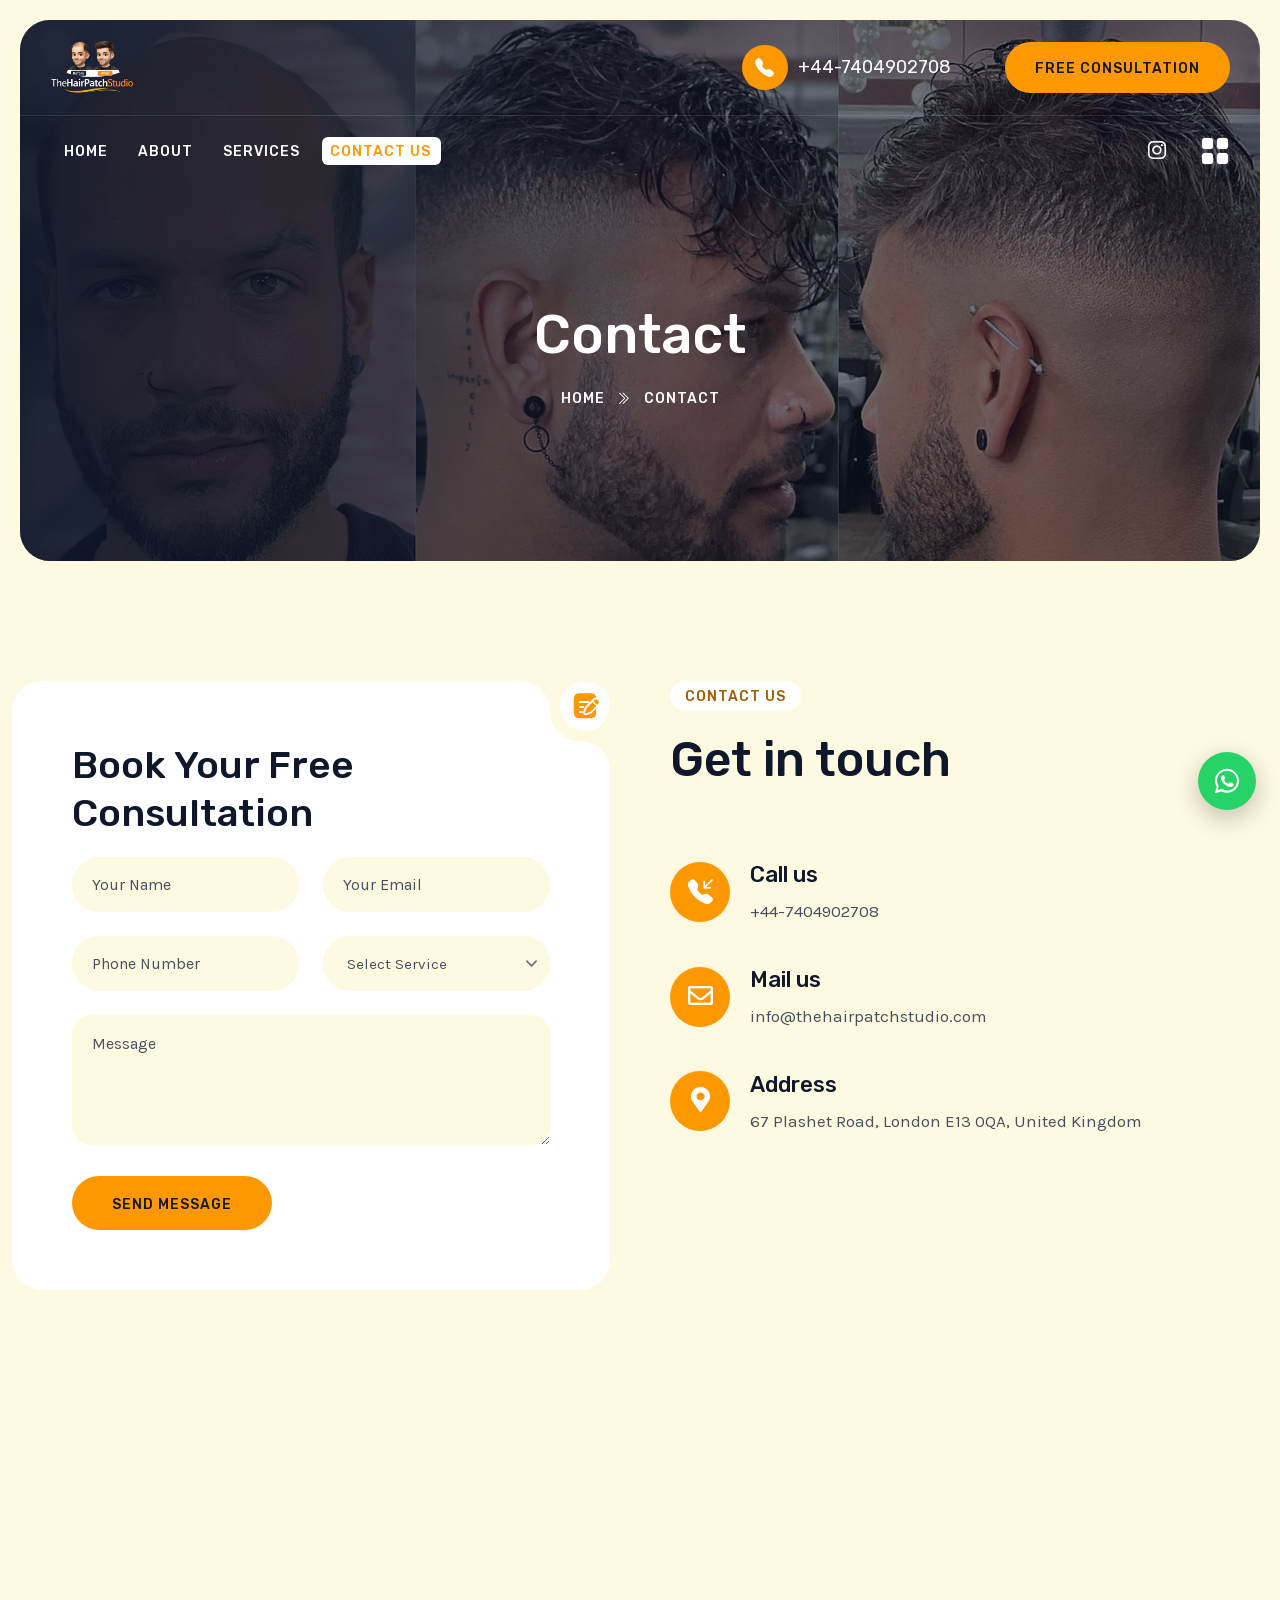
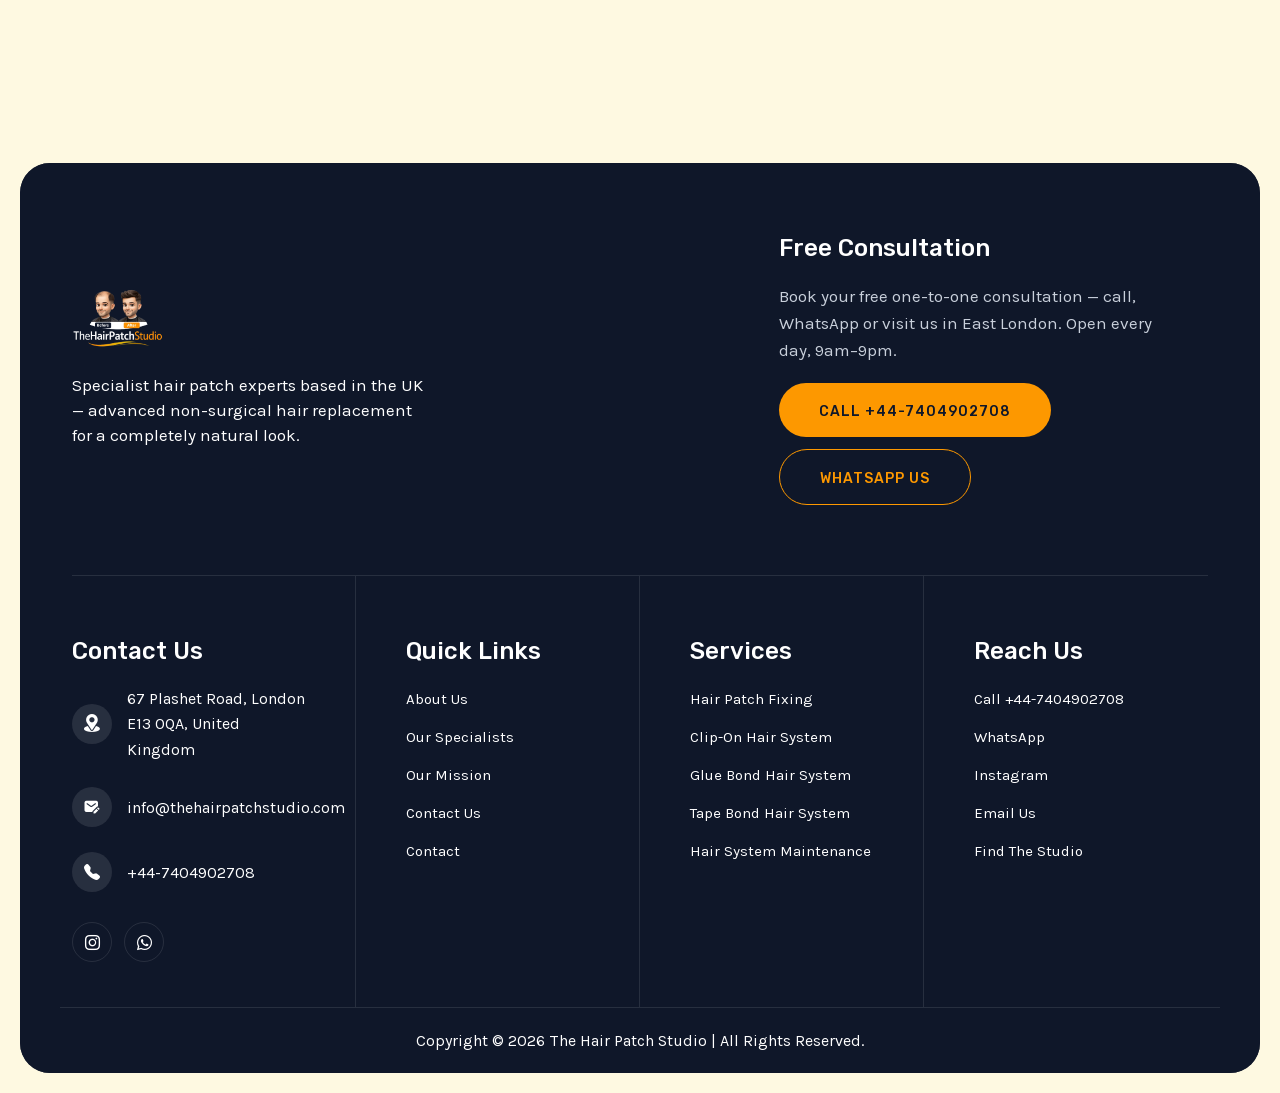
<file: site/contact.html>
<!DOCTYPE html>

<html lang="en-GB">
<head>
<meta charset="utf-8"/>
<meta content="" name="author"/>
<meta content="width=device-width, initial-scale=1" name="viewport"/>
<link href="https://gmpg.org/xfn/11" rel="profile"/>
<!-- favicon icon -->
<link href="assets/favicon-1-5ba742.png" rel="shortcut icon"/>
<title>Contact – The Hair Patch Studio</title>
<meta content="max-image-preview:large" name="robots"/>
<style id="wp-img-auto-sizes-contain-inline-css">
img:is([sizes=auto i],[sizes^="auto," i]){contain-intrinsic-size:3000px 1500px}
/*# sourceURL=wp-img-auto-sizes-contain-inline-css */
</style>
<style id="wp-emoji-styles-inline-css">

	img.wp-smiley, img.emoji {
		display: inline !important;
		border: none !important;
		box-shadow: none !important;
		height: 1em !important;
		width: 1em !important;
		margin: 0 0.07em !important;
		vertical-align: -0.1em !important;
		background: none !important;
		padding: 0 !important;
	}
/*# sourceURL=wp-emoji-styles-inline-css */
</style>
<style id="classic-theme-styles-inline-css">
/*! This file is auto-generated */
.wp-block-button__link{color:#fff;background-color:#32373c;border-radius:9999px;box-shadow:none;text-decoration:none;padding:calc(.667em + 2px) calc(1.333em + 2px);font-size:1.125em}.wp-block-file__button{background:#32373c;color:#fff;text-decoration:none}
/*# sourceURL=/wp-includes/css/classic-themes.min.css */
</style>
<style id="global-styles-inline-css">
:root{--wp--preset--aspect-ratio--square: 1;--wp--preset--aspect-ratio--4-3: 4/3;--wp--preset--aspect-ratio--3-4: 3/4;--wp--preset--aspect-ratio--3-2: 3/2;--wp--preset--aspect-ratio--2-3: 2/3;--wp--preset--aspect-ratio--16-9: 16/9;--wp--preset--aspect-ratio--9-16: 9/16;--wp--preset--color--black: #000000;--wp--preset--color--cyan-bluish-gray: #abb8c3;--wp--preset--color--white: #ffffff;--wp--preset--color--pale-pink: #f78da7;--wp--preset--color--vivid-red: #cf2e2e;--wp--preset--color--luminous-vivid-orange: #ff6900;--wp--preset--color--luminous-vivid-amber: #fcb900;--wp--preset--color--light-green-cyan: #7bdcb5;--wp--preset--color--vivid-green-cyan: #00d084;--wp--preset--color--pale-cyan-blue: #8ed1fc;--wp--preset--color--vivid-cyan-blue: #0693e3;--wp--preset--color--vivid-purple: #9b51e0;--wp--preset--gradient--vivid-cyan-blue-to-vivid-purple: linear-gradient(135deg,rgb(6,147,227) 0%,rgb(155,81,224) 100%);--wp--preset--gradient--light-green-cyan-to-vivid-green-cyan: linear-gradient(135deg,rgb(122,220,180) 0%,rgb(0,208,130) 100%);--wp--preset--gradient--luminous-vivid-amber-to-luminous-vivid-orange: linear-gradient(135deg,rgb(252,185,0) 0%,rgb(255,105,0) 100%);--wp--preset--gradient--luminous-vivid-orange-to-vivid-red: linear-gradient(135deg,rgb(255,105,0) 0%,rgb(207,46,46) 100%);--wp--preset--gradient--very-light-gray-to-cyan-bluish-gray: linear-gradient(135deg,rgb(238,238,238) 0%,rgb(169,184,195) 100%);--wp--preset--gradient--cool-to-warm-spectrum: linear-gradient(135deg,rgb(74,234,220) 0%,rgb(151,120,209) 20%,rgb(207,42,186) 40%,rgb(238,44,130) 60%,rgb(251,105,98) 80%,rgb(254,248,76) 100%);--wp--preset--gradient--blush-light-purple: linear-gradient(135deg,rgb(255,206,236) 0%,rgb(152,150,240) 100%);--wp--preset--gradient--blush-bordeaux: linear-gradient(135deg,rgb(254,205,165) 0%,rgb(254,45,45) 50%,rgb(107,0,62) 100%);--wp--preset--gradient--luminous-dusk: linear-gradient(135deg,rgb(255,203,112) 0%,rgb(199,81,192) 50%,rgb(65,88,208) 100%);--wp--preset--gradient--pale-ocean: linear-gradient(135deg,rgb(255,245,203) 0%,rgb(182,227,212) 50%,rgb(51,167,181) 100%);--wp--preset--gradient--electric-grass: linear-gradient(135deg,rgb(202,248,128) 0%,rgb(113,206,126) 100%);--wp--preset--gradient--midnight: linear-gradient(135deg,rgb(2,3,129) 0%,rgb(40,116,252) 100%);--wp--preset--font-size--small: 13px;--wp--preset--font-size--medium: 20px;--wp--preset--font-size--large: 36px;--wp--preset--font-size--x-large: 42px;--wp--preset--spacing--20: 0.44rem;--wp--preset--spacing--30: 0.67rem;--wp--preset--spacing--40: 1rem;--wp--preset--spacing--50: 1.5rem;--wp--preset--spacing--60: 2.25rem;--wp--preset--spacing--70: 3.38rem;--wp--preset--spacing--80: 5.06rem;--wp--preset--shadow--natural: 6px 6px 9px rgba(0, 0, 0, 0.2);--wp--preset--shadow--deep: 12px 12px 50px rgba(0, 0, 0, 0.4);--wp--preset--shadow--sharp: 6px 6px 0px rgba(0, 0, 0, 0.2);--wp--preset--shadow--outlined: 6px 6px 0px -3px rgb(255, 255, 255), 6px 6px rgb(0, 0, 0);--wp--preset--shadow--crisp: 6px 6px 0px rgb(0, 0, 0);}.wp-block-button{--wp--preset--dimension--25: 25%;--wp--preset--dimension--50: 50%;--wp--preset--dimension--75: 75%;--wp--preset--dimension--100: 100%;}:where(body) { margin: 0; }:where(.is-layout-flex){gap: 0.5em;}:where(.is-layout-grid){gap: 0.5em;}body .is-layout-flex{display: flex;}.is-layout-flex{flex-wrap: wrap;align-items: center;}.is-layout-flex > :is(*, div){margin: 0;}body .is-layout-grid{display: grid;}.is-layout-grid > :is(*, div){margin: 0;}body{padding-top: 0px;padding-right: 0px;padding-bottom: 0px;padding-left: 0px;}:root :where(.wp-element-button, .wp-block-button__link){background-color: #32373c;border-width: 0;color: #fff;font-family: inherit;font-size: inherit;font-style: inherit;font-weight: inherit;letter-spacing: inherit;line-height: inherit;padding-top: calc(0.667em + 2px);padding-right: calc(1.333em + 2px);padding-bottom: calc(0.667em + 2px);padding-left: calc(1.333em + 2px);text-decoration: none;text-transform: inherit;}.has-black-color{color: var(--wp--preset--color--black) !important;}.has-cyan-bluish-gray-color{color: var(--wp--preset--color--cyan-bluish-gray) !important;}.has-white-color{color: var(--wp--preset--color--white) !important;}.has-pale-pink-color{color: var(--wp--preset--color--pale-pink) !important;}.has-vivid-red-color{color: var(--wp--preset--color--vivid-red) !important;}.has-luminous-vivid-orange-color{color: var(--wp--preset--color--luminous-vivid-orange) !important;}.has-luminous-vivid-amber-color{color: var(--wp--preset--color--luminous-vivid-amber) !important;}.has-light-green-cyan-color{color: var(--wp--preset--color--light-green-cyan) !important;}.has-vivid-green-cyan-color{color: var(--wp--preset--color--vivid-green-cyan) !important;}.has-pale-cyan-blue-color{color: var(--wp--preset--color--pale-cyan-blue) !important;}.has-vivid-cyan-blue-color{color: var(--wp--preset--color--vivid-cyan-blue) !important;}.has-vivid-purple-color{color: var(--wp--preset--color--vivid-purple) !important;}.has-black-background-color{background-color: var(--wp--preset--color--black) !important;}.has-cyan-bluish-gray-background-color{background-color: var(--wp--preset--color--cyan-bluish-gray) !important;}.has-white-background-color{background-color: var(--wp--preset--color--white) !important;}.has-pale-pink-background-color{background-color: var(--wp--preset--color--pale-pink) !important;}.has-vivid-red-background-color{background-color: var(--wp--preset--color--vivid-red) !important;}.has-luminous-vivid-orange-background-color{background-color: var(--wp--preset--color--luminous-vivid-orange) !important;}.has-luminous-vivid-amber-background-color{background-color: var(--wp--preset--color--luminous-vivid-amber) !important;}.has-light-green-cyan-background-color{background-color: var(--wp--preset--color--light-green-cyan) !important;}.has-vivid-green-cyan-background-color{background-color: var(--wp--preset--color--vivid-green-cyan) !important;}.has-pale-cyan-blue-background-color{background-color: var(--wp--preset--color--pale-cyan-blue) !important;}.has-vivid-cyan-blue-background-color{background-color: var(--wp--preset--color--vivid-cyan-blue) !important;}.has-vivid-purple-background-color{background-color: var(--wp--preset--color--vivid-purple) !important;}.has-black-border-color{border-color: var(--wp--preset--color--black) !important;}.has-cyan-bluish-gray-border-color{border-color: var(--wp--preset--color--cyan-bluish-gray) !important;}.has-white-border-color{border-color: var(--wp--preset--color--white) !important;}.has-pale-pink-border-color{border-color: var(--wp--preset--color--pale-pink) !important;}.has-vivid-red-border-color{border-color: var(--wp--preset--color--vivid-red) !important;}.has-luminous-vivid-orange-border-color{border-color: var(--wp--preset--color--luminous-vivid-orange) !important;}.has-luminous-vivid-amber-border-color{border-color: var(--wp--preset--color--luminous-vivid-amber) !important;}.has-light-green-cyan-border-color{border-color: var(--wp--preset--color--light-green-cyan) !important;}.has-vivid-green-cyan-border-color{border-color: var(--wp--preset--color--vivid-green-cyan) !important;}.has-pale-cyan-blue-border-color{border-color: var(--wp--preset--color--pale-cyan-blue) !important;}.has-vivid-cyan-blue-border-color{border-color: var(--wp--preset--color--vivid-cyan-blue) !important;}.has-vivid-purple-border-color{border-color: var(--wp--preset--color--vivid-purple) !important;}.has-vivid-cyan-blue-to-vivid-purple-gradient-background{background: var(--wp--preset--gradient--vivid-cyan-blue-to-vivid-purple) !important;}.has-light-green-cyan-to-vivid-green-cyan-gradient-background{background: var(--wp--preset--gradient--light-green-cyan-to-vivid-green-cyan) !important;}.has-luminous-vivid-amber-to-luminous-vivid-orange-gradient-background{background: var(--wp--preset--gradient--luminous-vivid-amber-to-luminous-vivid-orange) !important;}.has-luminous-vivid-orange-to-vivid-red-gradient-background{background: var(--wp--preset--gradient--luminous-vivid-orange-to-vivid-red) !important;}.has-very-light-gray-to-cyan-bluish-gray-gradient-background{background: var(--wp--preset--gradient--very-light-gray-to-cyan-bluish-gray) !important;}.has-cool-to-warm-spectrum-gradient-background{background: var(--wp--preset--gradient--cool-to-warm-spectrum) !important;}.has-blush-light-purple-gradient-background{background: var(--wp--preset--gradient--blush-light-purple) !important;}.has-blush-bordeaux-gradient-background{background: var(--wp--preset--gradient--blush-bordeaux) !important;}.has-luminous-dusk-gradient-background{background: var(--wp--preset--gradient--luminous-dusk) !important;}.has-pale-ocean-gradient-background{background: var(--wp--preset--gradient--pale-ocean) !important;}.has-electric-grass-gradient-background{background: var(--wp--preset--gradient--electric-grass) !important;}.has-midnight-gradient-background{background: var(--wp--preset--gradient--midnight) !important;}.has-small-font-size{font-size: var(--wp--preset--font-size--small) !important;}.has-medium-font-size{font-size: var(--wp--preset--font-size--medium) !important;}.has-large-font-size{font-size: var(--wp--preset--font-size--large) !important;}.has-x-large-font-size{font-size: var(--wp--preset--font-size--x-large) !important;}
:root :where(.wp-block-icon svg){width: 24px;}
:where(.wp-block-gallery.is-layout-flex){gap: var( --wp--style--gallery-gap-default, var( --gallery-block--gutter-size, var( --wp--style--block-gap, 0.5em ) ) );}:where(.wp-block-gallery.is-layout-grid){gap: var( --wp--style--gallery-gap-default, var( --gallery-block--gutter-size, var( --wp--style--block-gap, 0.5em ) ) );}
:where(.wp-block-latest-posts.is-layout-flex){gap: 1.25em;}:where(.wp-block-latest-posts.is-layout-grid){gap: 1.25em;}
:where(.wp-block-post-template.is-layout-flex){gap: 1.25em;}:where(.wp-block-post-template.is-layout-grid){gap: 1.25em;}
:where(.wp-block-term-template.is-layout-flex){gap: 1.25em;}:where(.wp-block-term-template.is-layout-grid){gap: 1.25em;}
:where(.wp-block-columns.is-layout-flex){gap: 2em;}:where(.wp-block-columns.is-layout-grid){gap: 2em;}
:root :where(.wp-block-pullquote){font-size: 1.5em;line-height: 1.6;}
/*# sourceURL=global-styles-inline-css */
</style>
<link href="assets/styles-1ecaa9.css" id="contact-form-7-css" media="all" rel="stylesheet"/>



<style id="woocommerce-inline-inline-css">
.woocommerce form .form-row .required { visibility: visible; }
/*# sourceURL=woocommerce-inline-inline-css */
</style>
<link href="assets/style-ab9b4f.css" id="hairise-theme-style-css" media="all" rel="stylesheet"/>
<link href="assets/bootstrap.min-2afaf2.css" id="bootstrap-css" media="all" rel="stylesheet"/>


<link href="assets/bootstrap-icons-7b27fe.css" id="bootstrap-icon-css" media="all" rel="stylesheet"/>
<link href="assets/animate-cee8b9.css" id="animate-css" media="all" rel="stylesheet"/>
<link href="assets/hairise-icon-b9d8b2.css" id="hairise-icon-css" media="all" rel="stylesheet"/>
<link href="assets/magnific-popup-8ac541.css" id="magnific-css" media="all" rel="stylesheet"/>
<link href="assets/swiper-bundle.min-27ea02.css" id="swiper-hairise-css" media="all" rel="stylesheet"/>
<link href="assets/odometer-ba4954.css" id="odometer-css" media="all" rel="stylesheet"/>
<link href="assets/shop-style-8fa598.css" id="shop-style-css" media="all" rel="stylesheet"/>
<link href="assets/base-95123d.css" id="base-css" media="all" rel="stylesheet"/>
<link href="assets/shortcodes-6d3565.css" id="shortcodes-css" media="all" rel="stylesheet"/>
<link href="assets/theme-style-ddde12.css" id="hairise-style-css" media="all" rel="stylesheet"/>
<link href="assets/elementor-icons.min-3da970.css" id="elementor-icons-css" media="all" rel="stylesheet"/>
<link href="assets/custom-frontend.min-fb95eb.css" id="elementor-frontend-css" media="all" rel="stylesheet"/>
<link href="assets/post-8-1d827c.css" id="elementor-post-8-css" media="all" rel="stylesheet"/>
<link href="assets/widget-google_maps.min-74c805.css" id="widget-google_maps-css" media="all" rel="stylesheet"/>
<link href="assets/post-844-fcd9c2.css" id="elementor-post-844-css" media="all" rel="stylesheet"/>
<noscript></noscript>

<link href="assets/bootstrap-icons-7b27fe.css" id="elementor-icons-bootstrap-theme-icon-css" media="all" rel="stylesheet"/>
<link href="assets/fontawesome.min-156455.css" id="elementor-icons-shared-0-css" media="all" rel="stylesheet"/>
<link href="assets/regular.min-abdcc0.css" id="elementor-icons-fa-regular-css" media="all" rel="stylesheet"/>
<link href="assets/solid.min-e4c506.css" id="elementor-icons-fa-solid-css" media="all" rel="stylesheet"/>
<script id="jquery-core-js" src="assets/jquery.min-afd532.js"></script>
<script id="jquery-migrate-js" src="assets/jquery-migrate.min-9b9f04.js"></script>



<script data-wp-strategy="defer" defer="" id="wc-js-cookie-js" src="assets/js.cookie.min-086b2e.js"></script>


<meta content="WordPress 7.1.5" name="generator"/>
<meta content="WooCommerce 11.1.0" name="generator"/>
<link href="contact.html" rel="canonical"/>
<meta content="Redux 4.5.14" name="generator"/> <noscript><style>.woocommerce-product-gallery{ opacity: 1 !important; }</style></noscript>
<meta content="Elementor 4.2.4; features: additional_custom_breakpoints; settings: css_print_method-external, google_font-enabled, font_display-swap" name="generator"/>
<style>
				.e-con.e-parent:nth-of-type(n+4):not(.e-lazyloaded):not(.e-no-lazyload),
				.e-con.e-parent:nth-of-type(n+4):not(.e-lazyloaded):not(.e-no-lazyload) * {
					background-image: none !important;
				}
				@media screen and (max-height: 1024px) {
					.e-con.e-parent:nth-of-type(n+3):not(.e-lazyloaded):not(.e-no-lazyload),
					.e-con.e-parent:nth-of-type(n+3):not(.e-lazyloaded):not(.e-no-lazyload) * {
						background-image: none !important;
					}
				}
				@media screen and (max-height: 640px) {
					.e-con.e-parent:nth-of-type(n+2):not(.e-lazyloaded):not(.e-no-lazyload),
					.e-con.e-parent:nth-of-type(n+2):not(.e-lazyloaded):not(.e-no-lazyload) * {
						background-image: none !important;
					}
				}
			</style>
<style class="redux-options-output" id="hairise_options-dynamic-css" title="dynamic-css">:root{--logo-desktop-height:55px;--logo-tablet-height:50px;--logo-mobile-height:45px;--loader-img-height:120px;--themeht-typography-body-font-family:'Karla', sans-serif;--themeht-typography-body-font-weight:400;--themeht-typography-body-font-size:17px;--themeht-typography-body-line-height:25px;--themeht-typography-body-color:#454F5E;--themeht-typography-secondary-font-family:'Rubik', sans-serif;--themeht-typography-secondary-font-weight:500;--themeht-typography-secondary-font-size:52px;--themeht-typography-secondary-line-height:62px;--themeht-typography-secondary-color:#0F172A;--themeht-typography-h1-font-family:'Rubik', sans-serif;--themeht-typography-h1-font-weight:500;--themeht-typography-h1-font-size:90px;--themeht-typography-h1-line-height:100px;--themeht-typography-h1-color:#0F172A;--themeht-typography-h2-font-family:'Rubik', sans-serif;--themeht-typography-h2-font-weight:500;--themeht-typography-h2-font-size:48px;--themeht-typography-h2-line-height:58px;--themeht-typography-h2-color:#0F172A;--themeht-typography-h3-font-family:'Rubik', sans-serif;--themeht-typography-h3-font-weight:500;--themeht-typography-h3-font-size:38px;--themeht-typography-h3-line-height:48px;--themeht-typography-h3-color:#0F172A;--themeht-typography-h4-font-family:'Rubik', sans-serif;--themeht-typography-h4-font-weight:500;--themeht-typography-h4-font-size:30px;--themeht-typography-h4-line-height:40px;--themeht-typography-h4-color:#0F172A;--themeht-typography-h5-font-family:'Rubik', sans-serif;--themeht-typography-h5-font-weight:500;--themeht-typography-h5-font-size:24px;--themeht-typography-h5-line-height:34px;--themeht-typography-h5-color:#0F172A;--themeht-typography-h6-font-family:'Rubik', sans-serif;--themeht-typography-h6-font-weight:500;--themeht-typography-h6-font-size:22px;--themeht-typography-h6-line-height:29px;--themeht-typography-h6-color:#0F172A;--themeht-primary-color:#FD9800;--themeht-secondary-color:#0F172A;--themeht-body-color:#454F5E;--themeht-white-color:#FFFFFF;--themeht-light-color:#FEF9E1;}body{font-family:'Karla', sans-serif;line-height:25px;font-weight:400;font-style:normal;color:#454F5E;font-size:17px;}h1, .h1{font-family:'Rubik', sans-serif;line-height:100px;font-weight:500;font-style:normal;color:#0F172A;font-size:90px;}h2, .h2{font-family:'Rubik', sans-serif;line-height:58px;font-weight:500;font-style:normal;color:#0F172A;font-size:48px;}h3, .h3{font-family:'Rubik', sans-serif;line-height:48px;font-weight:500;font-style:normal;color:#0F172A;font-size:38px;}h4, .h4{font-family:'Rubik', sans-serif;line-height:40px;font-weight:500;font-style:normal;color:#0F172A;font-size:30px;}h5, .h5{font-family:'Rubik', sans-serif;line-height:34px;font-weight:500;font-style:normal;color:#0F172A;font-size:24px;}h6, .h6{font-family:'Rubik', sans-serif;line-height:29px;font-weight:500;font-style:normal;color:#0F172A;font-size:22px;}</style>
<link href="assets/hps/fonts/fonts.css" rel="stylesheet"/><link href="assets/hps-brand.css" rel="stylesheet"/></head>
<body class="wp-singular page-template-default page page-id-844 wp-theme-hairise theme-hairise woocommerce-no-js elementor-default elementor-kit-8 elementor-page elementor-page-844">
<div class="page-wrapper" id="page-wrapper">
<!-- preloader start -->
<!-- preloader end -->
<!--header start-->
<header class="header header-1" id="site-header">
<div class="header-top">
<div class="container-fluid p-0">
<div class="row align-items-center">
<div class="col-lg-4 col-md-11">
<a class="navbar-brand logo d-xl-inline-block d-none" href="index.html">
<img alt="Logo Img" class="img-fluid" src="assets/logo-white-b4eaeb.svg"/>
</a>
</div>
<div class="col-lg-8 col-md-1 d-flex align-items-center justify-content-end">
<div class="header-number me-4">
<i aria-hidden="true" class="bi bi-telephone-fill"></i>
<div>
<a href="tel:+447404902708">+44-7404902708</a>
</div>
</div>
<a class="themeht-btn primary-btn" href="contact.html">
<span>Free Consultation</span>
</a>
</div>
</div>
</div>
</div>
<div id="header-wrap">
<div class="container-fluid p-0">
<div class="row">
<div class="col">
<nav class="ht-navigation">
<a class="navbar-brand logo d-inline-block d-xl-none main-logo" href="index.html">
<img alt="Logo Img" class="img-fluid" src="assets/logo-white-b4eaeb.svg"/>
</a>
<a class="navbar-brand logo sticky-logo" href="index.html">
<img alt="Logo Img" class="img-fluid" src="assets/logo-dark-e355cf.svg"/>
</a>
<div class="ht-mobile-menu-bg"></div>
<div class="navigation-top">
<div class="main-nav"><ul class="menu" id="menu-main-menu"><li class="menu-item menu-item-type-post_type menu-item-object-page menu-item-home menu-item-10239" id="menu-item-10239"><a href="index.html">Home</a>

</li>
<li class="menu-item menu-item-type-custom menu-item-object-custom menu-item-1782" id="menu-item-1782"><a href="about.html">About</a>

</li>
<li class="menu-item menu-item-type-custom menu-item-object-custom menu-item-has-children menu-item-1783" id="menu-item-1783"><a href="services.html">Services</a>
<ul class="sub-menu">
<li class="menu-item menu-item-type-post_type menu-item-object-services menu-item-838" id="menu-item-838"><a href="services.html">Hair Patch Fixing</a></li>
<li class="menu-item menu-item-type-post_type menu-item-object-services menu-item-839" id="menu-item-839"><a href="services.html">Clip-On Hair System</a></li>
<li class="menu-item menu-item-type-post_type menu-item-object-services menu-item-840" id="menu-item-840"><a href="services.html">Glue Bond Hair System</a></li>
<li class="menu-item menu-item-type-post_type menu-item-object-services menu-item-841" id="menu-item-841"><a href="services.html">Tape Bond Hair System</a></li>
<li class="menu-item menu-item-type-post_type menu-item-object-services menu-item-842" id="menu-item-842"><a href="services.html">Hair Topper Solutions</a></li>
<li class="menu-item menu-item-type-post_type menu-item-object-services menu-item-843" id="menu-item-843"><a href="services.html">Hair System Maintenance</a></li>
</ul>
</li>


<li class="menu-item menu-item-type-post_type menu-item-object-page current-menu-item page_item page-item-844 current_page_item menu-item-845" id="menu-item-845"><a aria-current="page" href="contact.html">Contact us</a></li>
</ul></div>
</div>

<div class="social-icons">
<ul class="list-inline">


<li><a aria-label="Instagram" href="https://www.instagram.com/hairpatchlondon/" rel="noopener" target="_blank"><i class="bi bi-instagram"></i></a>
</li>
</ul>
</div>

<a class="ht-nav-toggle" href="#">
<i class="bi bi-grid-fill"></i>
</a>
</nav>
</div>
</div>
</div>
<button class="nav-menu-toggle ht-toggler" id="menu-toggle" type="button"><i class="bi bi-list"></i></button>
</div>
</header>
<!--header end-->
<div class="search-input" id="search-input-box">
<div class="search-inner-box">
<div class="container">
<div class="row justify-content-center">
<div class="col-lg-6">

</div>
</div>
</div>
</div>
</div>
<nav id="ht-main-nav"> <a class="ht-nav-toggle active" href="#"><i class="bi bi-x-lg"></i></a>
<aside class="widget-odd widget-first widget-1 p-0 side-menu-widgets widget widget_text" id="text-5"> <div class="textwidget">
<div class="wpcf7 no-js" data-wpcf7-id="7399" dir="ltr" id="wpcf7-f7399-o1" lang="en-US">
<div class="screen-reader-response"><p aria-atomic="true" aria-live="polite" role="status"></p> <ul></ul></div>
<form action="/hairise/contact/#wpcf7-f7399-o1" aria-label="Contact form" class="wpcf7-form init" data-status="init" method="post" novalidate="novalidate">
<fieldset class="hidden-fields-container"><input name="_wpcf7" type="hidden" value="7399"/><input name="_wpcf7_version" type="hidden" value="6.1.7"/><input name="_wpcf7_locale" type="hidden" value="en_US"/><input name="_wpcf7_unit_tag" type="hidden" value="wpcf7-f7399-o1"/><input name="_wpcf7_container_post" type="hidden" value="0"/><input name="_wpcf7_posted_data_hash" type="hidden" value=""/>
</fieldset>
<div class="contact-form header-form">
<div class="row">
<h4>Let's Get In Touch</h4>
<div class="col-md-12"> <span class="wpcf7-form-control-wrap" data-name="your-name"><input aria-invalid="false" aria-required="true" class="wpcf7-form-control wpcf7-text wpcf7-validates-as-required" maxlength="400" name="your-name" placeholder="Your Name" size="40" type="text" value=""/></span></div>
<div class="col-md-12"> <span class="wpcf7-form-control-wrap" data-name="your-email"><input aria-invalid="false" aria-required="true" class="wpcf7-form-control wpcf7-email wpcf7-validates-as-required wpcf7-text wpcf7-validates-as-email" maxlength="400" name="your-email" placeholder="Your Email" size="40" type="email" value=""/></span></div>
<div class="col-md-12"> <span class="wpcf7-form-control-wrap" data-name="tel-893"><input aria-invalid="false" class="wpcf7-form-control wpcf7-tel wpcf7-text wpcf7-validates-as-tel" maxlength="400" name="tel-893" placeholder="Phone Number" size="40" type="tel" value=""/></span></div>
<div class="col-md-12"> <span class="wpcf7-form-control-wrap" data-name="your-select"><select aria-invalid="false" aria-required="true" class="wpcf7-form-control wpcf7-select wpcf7-validates-as-required" name="your-select"><option value="Hair Patch Fixing">Hair Patch Fixing</option><option value="Custom Hair System Design">Custom Hair System Design</option><option value="Glue &amp; Tape Bonding">Glue &amp; Tape Bonding</option><option value="Maintenance &amp; Refitting">Maintenance &amp; Refitting</option></select></span></div>
<div class="col-md-12"> <span class="wpcf7-form-control-wrap" data-name="your-message"><textarea aria-invalid="false" class="wpcf7-form-control wpcf7-textarea" cols="40" maxlength="2000" name="your-message" placeholder="Message" rows="10"></textarea></span></div>
<div class="col-md-12"><input class="wpcf7-form-control wpcf7-submit has-spinner" type="submit" value="Send Message"/>
</div>
</div>
</div><div aria-hidden="true" class="wpcf7-response-output"></div>
</form>
</div>
</div>
</aside><aside class="widget_text widget-even widget-last widget-2 p-0 side-menu-widgets widget widget_custom_html" id="custom_html-11"><div class="textwidget custom-html-widget"><div class="header-form-info">
<h4>+44-7404902708</h4>
<p>info@thehairpatchstudio.com</p>
</div></div></aside></nav>
<section class="page-title breadcrumb-1" style="background-image: url(assets/banner3-bg2-1-5434ec.jpg);">
<div class="container">
<div class="row">
<div class="col-lg-12">
<div class="theme-breadcrumb-box">
<h1>Contact</h1>
<nav aria-label="breadcrumb" class="page-breadcrumb">
<ol class="breadcrumb">
<li class="breadcrumb-item"><a href="index.html">Home</a>
</li>
<li aria-current="page" class="breadcrumb-item active">Contact</li>
</ol>
</nav>
</div>
</div>
</div>
</div>
</section>
<div class="page-content">
<div class="container">
<div class="post-844 page type-page status-publish hentry" id="post-844">
<div class="entry-content">
<div class="elementor elementor-844" data-elementor-id="844" data-elementor-type="wp-page">
<section class="elementor-section elementor-top-section elementor-element elementor-element-e386ad8 elementor-section-boxed elementor-section-height-default elementor-section-height-default default" data-e-type="section" data-element_type="section" data-id="e386ad8">
<div class="elementor-container elementor-column-gap-default">
<div class="elementor-column elementor-col-50 elementor-top-column elementor-element elementor-element-520276b" data-e-type="column" data-element_type="column" data-id="520276b">
<div class="elementor-widget-wrap elementor-element-populated">
<div class="elementor-element elementor-element-c3674fa js-sticky-widget elementor-widget elementor-widget-shortcode" data-e-type="widget" data-element_type="widget" data-id="c3674fa" data-widget_type="shortcode.default">
<div class="elementor-widget-container">
<div class="elementor-shortcode">
<div class="wpcf7 no-js" data-wpcf7-id="4743" dir="ltr" id="wpcf7-f4743-p844-o2" lang="en-US">
<div class="screen-reader-response"><p aria-atomic="true" aria-live="polite" role="status"></p> <ul></ul></div>
<form action="/hairise/contact/#wpcf7-f4743-p844-o2" aria-label="Contact form" class="wpcf7-form init" data-status="init" method="post" novalidate="novalidate">
<fieldset class="hidden-fields-container"><input name="_wpcf7" type="hidden" value="4743"/><input name="_wpcf7_version" type="hidden" value="6.1.7"/><input name="_wpcf7_locale" type="hidden" value="en_US"/><input name="_wpcf7_unit_tag" type="hidden" value="wpcf7-f4743-p844-o2"/><input name="_wpcf7_container_post" type="hidden" value="844"/><input name="_wpcf7_posted_data_hash" type="hidden" value=""/>
</fieldset>
<div class="contact-top">
<div class="contact-left"></div>
<div class="contact-right">
<svg viewbox="0 0 100 100" xmlns="http://www.w3.org/2000/svg">
<path d="m100,0H0v100C0,44.77,44.77,0,100,0Z" fill="#F9F8F6">
</path>
</svg>
<div class="from-icon"><i aria-hidden="true" class="flaticon flaticon-edit"></i></div></div>
</div>
<div class="contact-form">
<div class="row">
<h2>Book Your Free Consultation</h2>
<div class="col-md-6 mb-4"> <span class="wpcf7-form-control-wrap" data-name="your-name"><input aria-invalid="false" aria-required="true" class="wpcf7-form-control wpcf7-text wpcf7-validates-as-required" maxlength="400" name="your-name" placeholder="Your Name" size="40" type="text" value=""/></span></div>
<div class="col-md-6 mb-4"> <span class="wpcf7-form-control-wrap" data-name="your-email"><input aria-invalid="false" aria-required="true" class="wpcf7-form-control wpcf7-email wpcf7-validates-as-required wpcf7-text wpcf7-validates-as-email" maxlength="400" name="your-email" placeholder="Your Email" size="40" type="email" value=""/></span></div>
<div class="col-md-6 mb-4"> <span class="wpcf7-form-control-wrap" data-name="tel-893"><input aria-invalid="false" class="wpcf7-form-control wpcf7-tel wpcf7-text wpcf7-validates-as-tel" maxlength="400" name="tel-893" placeholder="Phone Number" size="40" type="tel" value=""/></span></div>
<div class="col-md-6 mb-4"> <span class="wpcf7-form-control-wrap" data-name="your-select"><select aria-invalid="false" aria-required="true" class="wpcf7-form-control wpcf7-select wpcf7-validates-as-required" name="your-select"><option value="Select Service">Select Service</option><option value="Hair Patch Fixing">Hair Patch Fixing</option><option value="Custom Hair System Design">Custom Hair System Design</option><option value="Glue &amp; Tape Bonding">Glue &amp; Tape Bonding</option><option value="Maintenance &amp; Refitting">Maintenance &amp; Refitting</option></select></span></div>
<div class="col-md-12 mb-4"> <span class="wpcf7-form-control-wrap" data-name="your-message"><textarea aria-invalid="false" class="wpcf7-form-control wpcf7-textarea" cols="40" maxlength="2000" name="your-message" placeholder="Message" rows="10"></textarea></span></div>
<div class="col-md-12"><input class="wpcf7-form-control wpcf7-submit has-spinner" type="submit" value="Send Message"/>
</div>
</div>
</div><div aria-hidden="true" class="wpcf7-response-output"></div>
</form>
</div>
</div>
</div>
</div>
</div>
</div>
<div class="elementor-column elementor-col-50 elementor-top-column elementor-element elementor-element-bab3a9c contact-page" data-e-type="column" data-element_type="column" data-id="bab3a9c">
<div class="elementor-widget-wrap elementor-element-populated">
<div class="elementor-element elementor-element-87af987 elementor-widget elementor-widget-title" data-e-type="widget" data-element_type="widget" data-id="87af987" data-widget_type="title.default">
<div class="elementor-widget-container">
<div class="theme-title ht-split-text left">
<h6>Contact us</h6>
<h2 data-splitting="chars">Get in touch</h2>
</div>
<script>

        jQuery(document).ready(function() {

 if(jQuery(".ht-split-text").length) {

 Splitting();

            var themeht_animation_text = function (container, item) {

                jQuery(window).scroll(function () {

                    var windowBottom = jQuery(this).scrollTop() + jQuery(this).innerHeight();

                    jQuery(container).each(function (index, value) {

                        var objectBottom = jQuery(this).offset().top + jQuery(this).outerHeight() * 0.1;

                        

                        if (objectBottom < windowBottom) { 

                            var seat = jQuery(this).find(item);

                            for (var i = 0; i < seat.length; i++) {

                                (function (index) {

                                    setTimeout(function () {

                                        seat.eq(index).addClass('ht-animated');

                                    }, 200 * index);

                                })(i);

                            }

                        }

                    });

                }).scroll();

            };

        

            jQuery(function() {

                themeht_animation_text(".theme-title", ".splitting");

            });

        }

 });

      </script>
</div>
</div>
<div class="elementor-element elementor-element-d07d488 elementor-widget elementor-widget-contact-list" data-e-type="widget" data-element_type="widget" data-id="d07d488" data-widget_type="contact-list.default">
<div class="elementor-widget-container">
<!-- Start rendering the output -->
<div class="">
<ul class="list-unstyled contact-media mb-0">
<li><div class="contact-media-icon"><i aria-hidden="true" class="bootstrap-icon bi-telephone-inbound-fill"></i> </div>
<div class="contact-media-text"><span>Call us</span>
<a href="tel:+447404902708">+44-7404902708</a>
</div>
</li>
<li><div class="contact-media-icon"><i aria-hidden="true" class="far fa-envelope"></i> </div>
<div class="contact-media-text"><span>Mail us</span>
<a href="mailto:info@thehairpatchstudio.com">info@thehairpatchstudio.com</a>
</div>
</li>
<li><div class="contact-media-icon"><i aria-hidden="true" class="fas fa-map-marker-alt"></i> </div>
<div class="contact-media-text"><span>Address</span>
<p class="mb-0">67 Plashet Road, London E13 0QA, United Kingdom</p>
</div>
</li>
</ul>
</div>
<!-- End rendering the output -->
</div>
</div>
<div class="elementor-element elementor-element-ef06fe0 elementor-widget elementor-widget-google_maps" data-e-type="widget" data-element_type="widget" data-id="ef06fe0" data-widget_type="google_maps.default">
<div class="elementor-widget-container">
<div class="elementor-custom-embed">
<iframe aria-label="London Eye, London, United Kingdom" loading="lazy" src="https://maps.google.com/maps?q=67%20Plashet%20Road%2C%20London%20E13%200QA&amp;t=m&amp;z=15&amp;output=embed&amp;iwloc=near" title="The Hair Patch Studio, 67 Plashet Road, London E13 0QA"></iframe>
</div>
</div>
</div>
</div>
</div>
</div>
</section>
</div>
</div><!-- .entry-content -->
</div><!-- #post-844 -->
</div>
</div><!-- #div -->
<footer class="footer" style="background-image: url();">
<div class="primary-footer">
<div class="container">
<div class="row align-items-center">
<div class="col-lg-4 mt-5 mt-lg-0">
<a class="footer-logo d-inline-block logo mb-4" href="index.html">
<img alt="Logo Img" class="img-fluid" src="assets/logo-white-b4eaeb.svg"/>
</a>
<aside class="widget_text widget-odd widget-last widget-first widget-1 p-0 footer-widget widget widget_custom_html" id="custom_html-5"><div class="textwidget custom-html-widget">Specialist hair patch experts based in the UK — advanced non-surgical hair replacement for a completely natural look.</div></aside>
</div>
<div class="col-lg-5 ms-auto mt-5 mt-lg-0"><div class="footer-subscribe"> <aside class="widget-odd widget-last widget-first widget-1 footer-widget widget widget_text" id="text-6"><h5 class="widget-title">Free Consultation</h5> <div class="textwidget"><p class="hps-footer-cta-text">Book your free one-to-one consultation — call, WhatsApp or visit us in East London. Open every day, 9am–9pm.</p><div class="hps-footer-ctas"><a class="themeht-btn primary-btn" href="tel:+447404902708">Call +44-7404902708</a><a class="themeht-btn hps-btn-outline" href="https://wa.me/447404902708" rel="noopener" target="_blank">WhatsApp us</a></div></div>
</aside> </div></div>
</div>
<div class="row gx-0 primary-footer-btm">
<div class="col-lg-3 col-md-6"> <aside class="widget_text widget-odd widget-first widget-1 footer-widget widget widget_custom_html" id="custom_html-12"><h5 class="widget-title">Contact Us</h5><div class="textwidget custom-html-widget"><div class="footer-contact">
<ul class="media-icon list-unstyled">
<li>
<div><i aria-hidden="true" class="flaticon flaticon-location-1"></i></div>
<p class="mb-0">67 Plashet Road, London E13 0QA, United Kingdom</p>
</li>
<li><div><i aria-hidden="true" class="flaticon flaticon-envelope"></i></div><a href="mailto:info@thehairpatchstudio.com">info@thehairpatchstudio.com</a>
</li>
<li><div><i aria-hidden="true" class="bi bi-telephone-fill"></i></div><a href="tel:+447404902708">+44-7404902708</a>
</li>
</ul>
</div></div></aside><aside class="widget_text widget-even widget-last widget-2 m-0 pt-0 footer-widget widget widget_custom_html" id="custom_html-13"><div class="textwidget custom-html-widget"><ul class="list-inline ps-0 ms-0 social-icons footer-social">
<li class="list-inline-item"><a aria-label="Instagram" href="https://www.instagram.com/hairpatchlondon/" rel="noopener" target="_blank"><i aria-hidden="true" class="bi bi-instagram"></i></a>
</li>
<li class="list-inline-item"><a aria-label="WhatsApp" href="https://wa.me/447404902708" rel="noopener" target="_blank"><i aria-hidden="true" class="bi bi-whatsapp"></i></a>
</li>

</ul></div></aside> </div>
<div class="col-lg-3 col-md-6"> <div class="footer-menu1"><aside class="widget-odd widget-last widget-first widget-1 footer-widget widget widget_nav_menu" id="nav_menu-3"><h5 class="widget-title">Quick Links</h5><div class="menu-footer-menu-container"><ul class="menu" id="menu-footer-menu"><li class="menu-item menu-item-type-post_type menu-item-object-page menu-item-1712" id="menu-item-1712"><a href="about.html">About Us</a></li>
<li class="menu-item menu-item-type-post_type menu-item-object-page menu-item-1714" id="menu-item-1714"><a href="about.html">Our Specialists</a></li>
<li class="menu-item menu-item-type-post_type menu-item-object-page menu-item-3591" id="menu-item-3591"><a href="about.html">Our Mission</a></li>
<li class="menu-item menu-item-type-post_type menu-item-object-page menu-item-6311" id="menu-item-6311"><a href="contact.html">Contact Us</a></li>
<li class="menu-item menu-item-type-post_type menu-item-object-page current-menu-item page_item page-item-844 current_page_item menu-item-1716" id="menu-item-1716"><a aria-current="page" href="contact.html">Contact</a></li>
</ul></div></aside></div> </div>
<div class="col-lg-3 col-md-6"> <aside class="widget-odd widget-last widget-first widget-1 footer-widget widget widget_nav_menu" id="nav_menu-4"><h5 class="widget-title">Services</h5><div class="menu-service-menu-container"><ul class="menu" id="menu-service-menu"><li class="menu-item menu-item-type-post_type menu-item-object-services menu-item-832" id="menu-item-832"><a href="services.html">Hair Patch Fixing</a></li>
<li class="menu-item menu-item-type-post_type menu-item-object-services menu-item-833" id="menu-item-833"><a href="services.html">Clip-On Hair System</a></li>
<li class="menu-item menu-item-type-post_type menu-item-object-services menu-item-834" id="menu-item-834"><a href="services.html">Glue Bond Hair System</a></li>
<li class="menu-item menu-item-type-post_type menu-item-object-services menu-item-835" id="menu-item-835"><a href="services.html">Tape Bond Hair System</a></li>
<li class="menu-item menu-item-type-post_type menu-item-object-services menu-item-837" id="menu-item-837"><a href="services.html">Hair System Maintenance</a></li>
</ul></div></aside> </div>
<div class="col-lg-3 col-md-6"> <aside class="widget-odd widget-last widget-first widget-1 footer-widget widget widget_nav_menu" id="nav_menu-5"><h5 class="widget-title">Reach Us</h5><div class="menu-footer-menu-2-container"><ul class="menu" id="menu-footer-menu-2"><li class="menu-item menu-item-type-custom menu-item-object-custom menu-item-1894" id="menu-item-1894"><a href="tel:+447404902708">Call +44-7404902708</a></li>
<li class="menu-item menu-item-type-custom menu-item-object-custom menu-item-10230" id="menu-item-10230"><a href="https://wa.me/447404902708" rel="noopener" target="_blank">WhatsApp</a></li>
<li class="menu-item menu-item-type-custom menu-item-object-custom menu-item-1895" id="menu-item-1895"><a href="https://www.instagram.com/hairpatchlondon/" rel="noopener" target="_blank">Instagram</a></li>
<li class="menu-item menu-item-type-custom menu-item-object-custom menu-item-10231" id="menu-item-10231"><a href="mailto:info@thehairpatchstudio.com">Email us</a></li>
<li class="menu-item menu-item-type-custom menu-item-object-custom menu-item-10232" id="menu-item-10232"><a href="https://www.google.com/maps/search/?api=1&amp;query=67+Plashet+Road+London+E13+0QA" rel="noopener" target="_blank">Find the studio</a></li>
</ul></div></aside> </div>
</div>
</div>
</div>
<div class="secondary-footer">
<div class="container">
<div class="row justify-content-center text-center">
<div class="col">
<div class="copyright"><span #171d1e;="" consolas,="" console,="" courier="" font-family:="" lucida="" monospace;&quot;="" new,="" style='"color:'><span 12px;="" preserve;&quot;="" style='"font-size:' white-space-collapse:="">Copyright © 2026 The Hair Patch Studio | All Rights Reserved. </span></span></div>
</div>
</div>
</div>
</div>
</footer>
</div><!-- #page -->
<!--back-to-top start-->
<div class="scroll-top">
<svg class="scroll-circle svg-content" height="100%" viewbox="-1 -1 102 102" width="100%">
<path d="M50,1 a49,49 0 0,1 0,98 a49,49 0 0,1 0,-98"></path>
</svg>
</div>
<!--back-to-top end-->
<script type="speculationrules">
{"prefetch":[{"source":"document","where":{"and":[{"href_matches":"/hairise/*"},{"not":{"href_matches":["/hairise/wp-*.php","/hairise/wp-admin/*","/hairise/wp-content/uploads/*","/hairise/wp-content/*","/hairise/wp-content/plugins/*","/hairise/wp-content/themes/hairise/*","/hairise/*\\?(.+)"]}},{"not":{"selector_matches":"a[rel~=\"nofollow\"]"}},{"not":{"selector_matches":".no-prefetch, .no-prefetch a"}}]},"eagerness":"conservative"}]}
</script>
<script>
				( () => {
					const lazyloadRunObserver = () => {
						const lazyloadBackgrounds = document.querySelectorAll( `.e-con.e-parent:not(.e-lazyloaded)` );
						const lazyloadBackgroundObserver = new IntersectionObserver( ( entries ) => {
							entries.forEach( ( entry ) => {
								if ( entry.isIntersecting ) {
									let lazyloadBackground = entry.target;
									if( lazyloadBackground ) {
										lazyloadBackground.classList.add( 'e-lazyloaded' );
									}
									lazyloadBackgroundObserver.unobserve( entry.target );
								}
							});
						}, { rootMargin: '200px 0px 200px 0px' } );
						lazyloadBackgrounds.forEach( ( lazyloadBackground ) => {
							lazyloadBackgroundObserver.observe( lazyloadBackground );
						} );
					};
					const events = [
						'DOMContentLoaded',
						'elementor/lazyload/observe',
					];
					events.forEach( ( event ) => {
						document.addEventListener( event, lazyloadRunObserver );
					} );
				} )();
			</script>
<script>
		(function () {
			var c = document.body.className;
			c = c.replace(/woocommerce-no-js/, 'woocommerce-js');
			document.body.className = c;
		})();
	</script>
<script id="wp-hooks-js" src="assets/hooks.min-cec87f.js"></script>
<script id="wp-i18n-js" src="assets/i18n.min-895703.js"></script>
<script id="wp-i18n-js-after">
wp.i18n.setLocaleData( { 'text direction\u0004ltr': [ 'ltr' ] } );
//# sourceURL=wp-i18n-js-after
</script>

<script id="contact-form-7-js-translations">
( function( domain, translations ) {
	var localeData = translations.locale_data[ domain ] || translations.locale_data.messages;
	localeData[""].domain = domain;
	wp.i18n.setLocaleData( localeData, domain );
} )( "contact-form-7", {"translation-revision-date":"2026-05-05 18:32:38+0000","generator":"GlotPress\/4.0.3","domain":"messages","locale_data":{"messages":{"":{"domain":"messages","plural-forms":"nplurals=2; plural=n != 1;","lang":"en_GB"},"This contact form is placed in the wrong place.":["This contact form is placed in the wrong place."],"Error:":["Error:"]}},"comment":{"reference":"includes\/js\/index.js"}} );
//# sourceURL=contact-form-7-js-translations
</script>
<script id="contact-form-7-js-before">
var wpcf7 = {
    "api": {
        "root": ".\/wp-json\/",
        "namespace": "contact-form-7\/v1"
    }
};
//# sourceURL=contact-form-7-js-before
</script>

<script id="bootstrap-js" src="assets/bootstrap.bundle.min-e97ff4.js"></script>
<script id="jquery-appear-js" src="assets/jquery-appear-bab300.js"></script>
<script id="magnific-js" src="assets/jquery.magnific-popup.min-0b7e24.js"></script>
<script id="odometer-js" src="assets/odometer.min-e055b5.js"></script>
<script id="splitting-js" src="assets/splitting.min-577f6d.js"></script>
<script id="gsap-js" src="assets/gsap.min-d8aa22.js"></script>
<script id="scrolltrigger-js" src="assets/scrolltrigger.min-5aba0c.js"></script>
<script id="sticksy-js" src="assets/sticksy.min-1d4b87.js"></script>
<script id="swiper-js" src="assets/swiper.min-22228c.js"></script>
<script id="hairise-script-js" src="assets/theme-script-5e7e3f.js"></script>

<script id="wc-order-attribution-js-extra">
var wc_order_attribution = {"params":{"lifetime":1.0e-5,"session":30,"base64":false,"ajaxurl":"./wp-admin/admin-ajax.php","prefix":"wc_order_attribution_","allowTracking":true},"fields":{"source_type":"current.typ","referrer":"current_add.rf","utm_campaign":"current.cmp","utm_source":"current.src","utm_medium":"current.mdm","utm_content":"current.cnt","utm_id":"current.id","utm_term":"current.trm","utm_source_platform":"current.plt","utm_creative_format":"current.fmt","utm_marketing_tactic":"current.tct","session_entry":"current_add.ep","session_start_time":"current_add.fd","session_pages":"session.pgs","session_count":"udata.vst","user_agent":"udata.uag"}};
//# sourceURL=wc-order-attribution-js-extra
</script>

<script id="elementor-webpack-runtime-js" src="assets/webpack.runtime.min-d8869e.js"></script>
<script id="elementor-frontend-modules-js" src="assets/frontend-modules.min-aefc3d.js"></script>
<script id="jquery-ui-core-js-before">
jQuery.uiBackCompat = true;
//# sourceURL=jquery-ui-core-js-before
</script>
<script id="jquery-ui-core-js" src="assets/core.min-d19241.js"></script>
<script id="elementor-frontend-js-before">
var elementorFrontendConfig = {"environmentMode":{"edit":false,"wpPreview":false,"isScriptDebug":false},"i18n":{"shareOnFacebook":"Share on Facebook","shareOnX":"Share on X","pinIt":"Pin it","download":"Download","downloadImage":"Download image","fullscreen":"Fullscreen","zoom":"Zoom","share":"Share","playVideo":"Play Video","previous":"Previous","next":"Next","close":"Close","a11yCarouselPrevSlideMessage":"Previous slide","a11yCarouselNextSlideMessage":"Next slide","a11yCarouselFirstSlideMessage":"This is the first slide","a11yCarouselLastSlideMessage":"This is the last slide","a11yCarouselPaginationBulletMessage":"Go to slide"},"is_rtl":false,"breakpoints":{"xs":0,"sm":480,"md":768,"lg":1025,"xl":1440,"xxl":1600},"responsive":{"breakpoints":{"mobile":{"label":"Mobile Portrait","value":767,"default_value":767,"direction":"max","is_enabled":true},"mobile_extra":{"label":"Mobile Landscape","value":880,"default_value":880,"direction":"max","is_enabled":true},"tablet":{"label":"Tablet Portrait","value":1024,"default_value":1024,"direction":"max","is_enabled":true},"tablet_extra":{"label":"Tablet Landscape","value":1200,"default_value":1200,"direction":"max","is_enabled":true},"laptop":{"label":"Laptop","value":1366,"default_value":1366,"direction":"max","is_enabled":true},"widescreen":{"label":"Widescreen","value":2400,"default_value":2400,"direction":"min","is_enabled":false}},"hasCustomBreakpoints":true},"version":"4.2.4","is_static":false,"experimentalFeatures":{"additional_custom_breakpoints":true,"e_panel_promotions":true,"global_classes_should_enforce_capabilities":true,"e_variables":true,"e_opt_in_v4_page":true,"e_components":true,"e_interactions":true,"e_widget_creation":true,"import-export-customization":true},"urls":{"assets":".\/wp-content\/plugins\/elementor\/assets\/","ajaxurl":".\/wp-admin\/admin-ajax.php","uploadUrl":".\/wp-content\/uploads"},"nonces":{"floatingButtonsClickTracking":"06238dd6c5","atomicFormsSendForm":"5e7b5cfe0d"},"swiperClass":"swiper","settings":{"page":[],"editorPreferences":[]},"kit":{"active_breakpoints":["viewport_mobile","viewport_mobile_extra","viewport_tablet","viewport_tablet_extra","viewport_laptop"],"global_image_lightbox":"yes","lightbox_enable_counter":"yes","lightbox_enable_fullscreen":"yes","lightbox_enable_zoom":"yes","lightbox_enable_share":"yes","lightbox_title_src":"title","lightbox_description_src":"description"},"post":{"id":844,"title":"Contact%20%E2%80%93%20The Hair Patch Studio","excerpt":"","featuredImage":false}};
//# sourceURL=elementor-frontend-js-before
</script>
<script id="elementor-frontend-js" src="assets/frontend.min-1fd58f.js"></script>
<script defer="" src="assets/hps-site.js"></script></body>
</html>
</file>
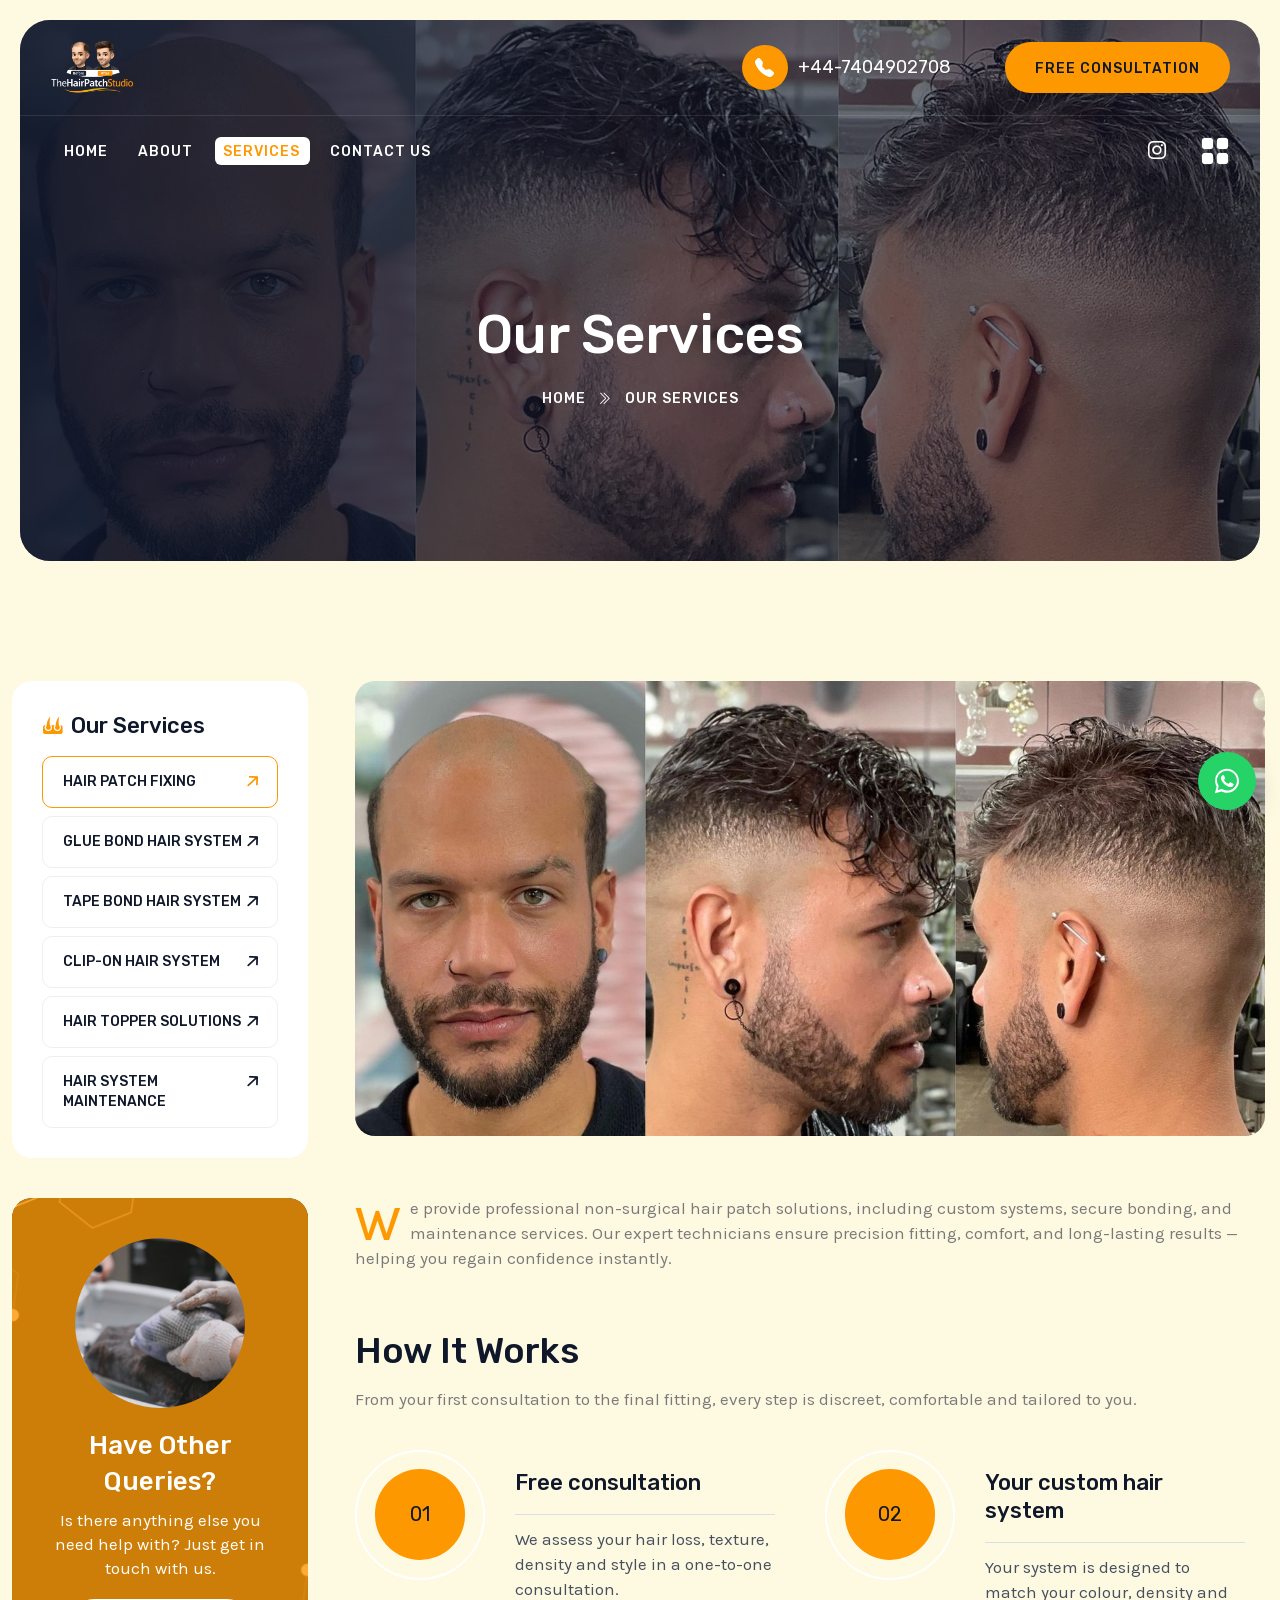
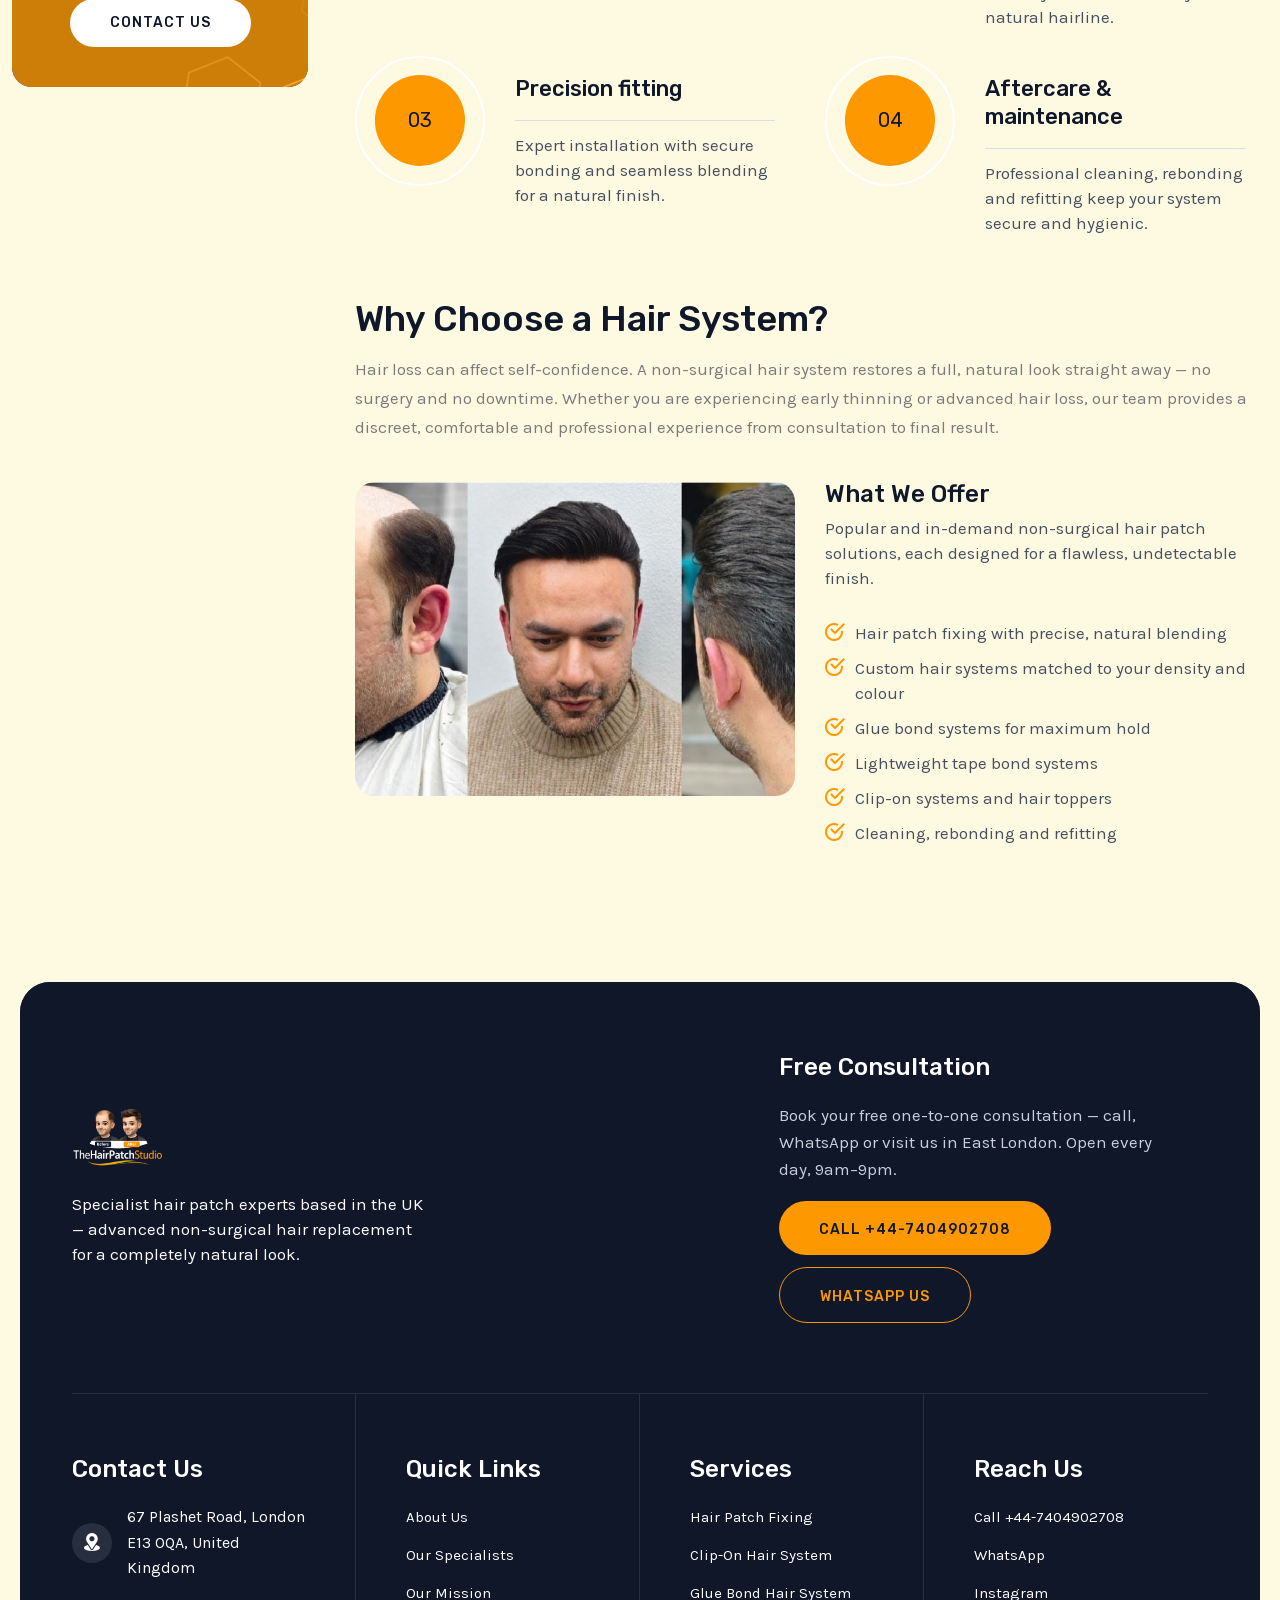
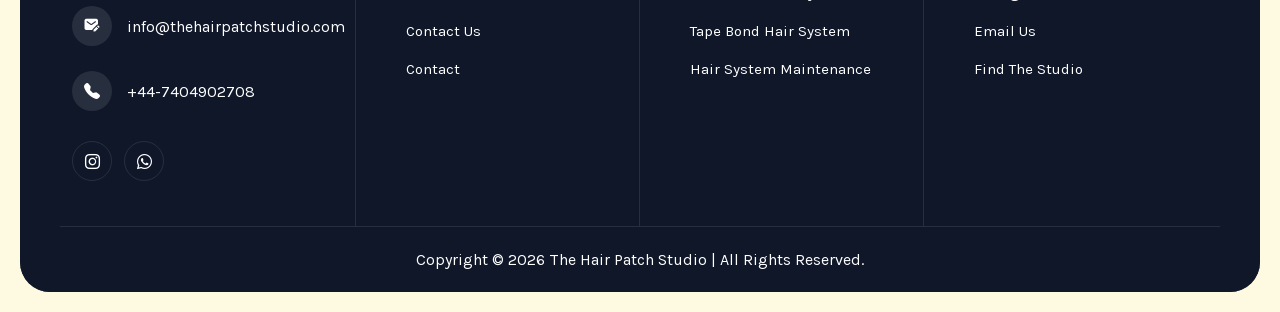
<file: site/services.html>
<!DOCTYPE html>

<html lang="en-GB">
<head>
<meta charset="utf-8"/>
<meta content="" name="author"/>
<meta content="width=device-width, initial-scale=1" name="viewport"/>
<link href="https://gmpg.org/xfn/11" rel="profile"/>
<!-- favicon icon -->
<link href="assets/favicon-1-5ba742.png" rel="shortcut icon"/>
<title>Services – The Hair Patch Studio</title>
<meta content="max-image-preview:large" name="robots"/>
<style id="wp-img-auto-sizes-contain-inline-css">
img:is([sizes=auto i],[sizes^="auto," i]){contain-intrinsic-size:3000px 1500px}
/*# sourceURL=wp-img-auto-sizes-contain-inline-css */
</style>
<style id="wp-emoji-styles-inline-css">

	img.wp-smiley, img.emoji {
		display: inline !important;
		border: none !important;
		box-shadow: none !important;
		height: 1em !important;
		width: 1em !important;
		margin: 0 0.07em !important;
		vertical-align: -0.1em !important;
		background: none !important;
		padding: 0 !important;
	}
/*# sourceURL=wp-emoji-styles-inline-css */
</style>
<style id="classic-theme-styles-inline-css">
/*! This file is auto-generated */
.wp-block-button__link{color:#fff;background-color:#32373c;border-radius:9999px;box-shadow:none;text-decoration:none;padding:calc(.667em + 2px) calc(1.333em + 2px);font-size:1.125em}.wp-block-file__button{background:#32373c;color:#fff;text-decoration:none}
/*# sourceURL=/wp-includes/css/classic-themes.min.css */
</style>
<style id="global-styles-inline-css">
:root{--wp--preset--aspect-ratio--square: 1;--wp--preset--aspect-ratio--4-3: 4/3;--wp--preset--aspect-ratio--3-4: 3/4;--wp--preset--aspect-ratio--3-2: 3/2;--wp--preset--aspect-ratio--2-3: 2/3;--wp--preset--aspect-ratio--16-9: 16/9;--wp--preset--aspect-ratio--9-16: 9/16;--wp--preset--color--black: #000000;--wp--preset--color--cyan-bluish-gray: #abb8c3;--wp--preset--color--white: #ffffff;--wp--preset--color--pale-pink: #f78da7;--wp--preset--color--vivid-red: #cf2e2e;--wp--preset--color--luminous-vivid-orange: #ff6900;--wp--preset--color--luminous-vivid-amber: #fcb900;--wp--preset--color--light-green-cyan: #7bdcb5;--wp--preset--color--vivid-green-cyan: #00d084;--wp--preset--color--pale-cyan-blue: #8ed1fc;--wp--preset--color--vivid-cyan-blue: #0693e3;--wp--preset--color--vivid-purple: #9b51e0;--wp--preset--gradient--vivid-cyan-blue-to-vivid-purple: linear-gradient(135deg,rgb(6,147,227) 0%,rgb(155,81,224) 100%);--wp--preset--gradient--light-green-cyan-to-vivid-green-cyan: linear-gradient(135deg,rgb(122,220,180) 0%,rgb(0,208,130) 100%);--wp--preset--gradient--luminous-vivid-amber-to-luminous-vivid-orange: linear-gradient(135deg,rgb(252,185,0) 0%,rgb(255,105,0) 100%);--wp--preset--gradient--luminous-vivid-orange-to-vivid-red: linear-gradient(135deg,rgb(255,105,0) 0%,rgb(207,46,46) 100%);--wp--preset--gradient--very-light-gray-to-cyan-bluish-gray: linear-gradient(135deg,rgb(238,238,238) 0%,rgb(169,184,195) 100%);--wp--preset--gradient--cool-to-warm-spectrum: linear-gradient(135deg,rgb(74,234,220) 0%,rgb(151,120,209) 20%,rgb(207,42,186) 40%,rgb(238,44,130) 60%,rgb(251,105,98) 80%,rgb(254,248,76) 100%);--wp--preset--gradient--blush-light-purple: linear-gradient(135deg,rgb(255,206,236) 0%,rgb(152,150,240) 100%);--wp--preset--gradient--blush-bordeaux: linear-gradient(135deg,rgb(254,205,165) 0%,rgb(254,45,45) 50%,rgb(107,0,62) 100%);--wp--preset--gradient--luminous-dusk: linear-gradient(135deg,rgb(255,203,112) 0%,rgb(199,81,192) 50%,rgb(65,88,208) 100%);--wp--preset--gradient--pale-ocean: linear-gradient(135deg,rgb(255,245,203) 0%,rgb(182,227,212) 50%,rgb(51,167,181) 100%);--wp--preset--gradient--electric-grass: linear-gradient(135deg,rgb(202,248,128) 0%,rgb(113,206,126) 100%);--wp--preset--gradient--midnight: linear-gradient(135deg,rgb(2,3,129) 0%,rgb(40,116,252) 100%);--wp--preset--font-size--small: 13px;--wp--preset--font-size--medium: 20px;--wp--preset--font-size--large: 36px;--wp--preset--font-size--x-large: 42px;--wp--preset--spacing--20: 0.44rem;--wp--preset--spacing--30: 0.67rem;--wp--preset--spacing--40: 1rem;--wp--preset--spacing--50: 1.5rem;--wp--preset--spacing--60: 2.25rem;--wp--preset--spacing--70: 3.38rem;--wp--preset--spacing--80: 5.06rem;--wp--preset--shadow--natural: 6px 6px 9px rgba(0, 0, 0, 0.2);--wp--preset--shadow--deep: 12px 12px 50px rgba(0, 0, 0, 0.4);--wp--preset--shadow--sharp: 6px 6px 0px rgba(0, 0, 0, 0.2);--wp--preset--shadow--outlined: 6px 6px 0px -3px rgb(255, 255, 255), 6px 6px rgb(0, 0, 0);--wp--preset--shadow--crisp: 6px 6px 0px rgb(0, 0, 0);}.wp-block-button{--wp--preset--dimension--25: 25%;--wp--preset--dimension--50: 50%;--wp--preset--dimension--75: 75%;--wp--preset--dimension--100: 100%;}:where(body) { margin: 0; }:where(.is-layout-flex){gap: 0.5em;}:where(.is-layout-grid){gap: 0.5em;}body .is-layout-flex{display: flex;}.is-layout-flex{flex-wrap: wrap;align-items: center;}.is-layout-flex > :is(*, div){margin: 0;}body .is-layout-grid{display: grid;}.is-layout-grid > :is(*, div){margin: 0;}body{padding-top: 0px;padding-right: 0px;padding-bottom: 0px;padding-left: 0px;}:root :where(.wp-element-button, .wp-block-button__link){background-color: #32373c;border-width: 0;color: #fff;font-family: inherit;font-size: inherit;font-style: inherit;font-weight: inherit;letter-spacing: inherit;line-height: inherit;padding-top: calc(0.667em + 2px);padding-right: calc(1.333em + 2px);padding-bottom: calc(0.667em + 2px);padding-left: calc(1.333em + 2px);text-decoration: none;text-transform: inherit;}.has-black-color{color: var(--wp--preset--color--black) !important;}.has-cyan-bluish-gray-color{color: var(--wp--preset--color--cyan-bluish-gray) !important;}.has-white-color{color: var(--wp--preset--color--white) !important;}.has-pale-pink-color{color: var(--wp--preset--color--pale-pink) !important;}.has-vivid-red-color{color: var(--wp--preset--color--vivid-red) !important;}.has-luminous-vivid-orange-color{color: var(--wp--preset--color--luminous-vivid-orange) !important;}.has-luminous-vivid-amber-color{color: var(--wp--preset--color--luminous-vivid-amber) !important;}.has-light-green-cyan-color{color: var(--wp--preset--color--light-green-cyan) !important;}.has-vivid-green-cyan-color{color: var(--wp--preset--color--vivid-green-cyan) !important;}.has-pale-cyan-blue-color{color: var(--wp--preset--color--pale-cyan-blue) !important;}.has-vivid-cyan-blue-color{color: var(--wp--preset--color--vivid-cyan-blue) !important;}.has-vivid-purple-color{color: var(--wp--preset--color--vivid-purple) !important;}.has-black-background-color{background-color: var(--wp--preset--color--black) !important;}.has-cyan-bluish-gray-background-color{background-color: var(--wp--preset--color--cyan-bluish-gray) !important;}.has-white-background-color{background-color: var(--wp--preset--color--white) !important;}.has-pale-pink-background-color{background-color: var(--wp--preset--color--pale-pink) !important;}.has-vivid-red-background-color{background-color: var(--wp--preset--color--vivid-red) !important;}.has-luminous-vivid-orange-background-color{background-color: var(--wp--preset--color--luminous-vivid-orange) !important;}.has-luminous-vivid-amber-background-color{background-color: var(--wp--preset--color--luminous-vivid-amber) !important;}.has-light-green-cyan-background-color{background-color: var(--wp--preset--color--light-green-cyan) !important;}.has-vivid-green-cyan-background-color{background-color: var(--wp--preset--color--vivid-green-cyan) !important;}.has-pale-cyan-blue-background-color{background-color: var(--wp--preset--color--pale-cyan-blue) !important;}.has-vivid-cyan-blue-background-color{background-color: var(--wp--preset--color--vivid-cyan-blue) !important;}.has-vivid-purple-background-color{background-color: var(--wp--preset--color--vivid-purple) !important;}.has-black-border-color{border-color: var(--wp--preset--color--black) !important;}.has-cyan-bluish-gray-border-color{border-color: var(--wp--preset--color--cyan-bluish-gray) !important;}.has-white-border-color{border-color: var(--wp--preset--color--white) !important;}.has-pale-pink-border-color{border-color: var(--wp--preset--color--pale-pink) !important;}.has-vivid-red-border-color{border-color: var(--wp--preset--color--vivid-red) !important;}.has-luminous-vivid-orange-border-color{border-color: var(--wp--preset--color--luminous-vivid-orange) !important;}.has-luminous-vivid-amber-border-color{border-color: var(--wp--preset--color--luminous-vivid-amber) !important;}.has-light-green-cyan-border-color{border-color: var(--wp--preset--color--light-green-cyan) !important;}.has-vivid-green-cyan-border-color{border-color: var(--wp--preset--color--vivid-green-cyan) !important;}.has-pale-cyan-blue-border-color{border-color: var(--wp--preset--color--pale-cyan-blue) !important;}.has-vivid-cyan-blue-border-color{border-color: var(--wp--preset--color--vivid-cyan-blue) !important;}.has-vivid-purple-border-color{border-color: var(--wp--preset--color--vivid-purple) !important;}.has-vivid-cyan-blue-to-vivid-purple-gradient-background{background: var(--wp--preset--gradient--vivid-cyan-blue-to-vivid-purple) !important;}.has-light-green-cyan-to-vivid-green-cyan-gradient-background{background: var(--wp--preset--gradient--light-green-cyan-to-vivid-green-cyan) !important;}.has-luminous-vivid-amber-to-luminous-vivid-orange-gradient-background{background: var(--wp--preset--gradient--luminous-vivid-amber-to-luminous-vivid-orange) !important;}.has-luminous-vivid-orange-to-vivid-red-gradient-background{background: var(--wp--preset--gradient--luminous-vivid-orange-to-vivid-red) !important;}.has-very-light-gray-to-cyan-bluish-gray-gradient-background{background: var(--wp--preset--gradient--very-light-gray-to-cyan-bluish-gray) !important;}.has-cool-to-warm-spectrum-gradient-background{background: var(--wp--preset--gradient--cool-to-warm-spectrum) !important;}.has-blush-light-purple-gradient-background{background: var(--wp--preset--gradient--blush-light-purple) !important;}.has-blush-bordeaux-gradient-background{background: var(--wp--preset--gradient--blush-bordeaux) !important;}.has-luminous-dusk-gradient-background{background: var(--wp--preset--gradient--luminous-dusk) !important;}.has-pale-ocean-gradient-background{background: var(--wp--preset--gradient--pale-ocean) !important;}.has-electric-grass-gradient-background{background: var(--wp--preset--gradient--electric-grass) !important;}.has-midnight-gradient-background{background: var(--wp--preset--gradient--midnight) !important;}.has-small-font-size{font-size: var(--wp--preset--font-size--small) !important;}.has-medium-font-size{font-size: var(--wp--preset--font-size--medium) !important;}.has-large-font-size{font-size: var(--wp--preset--font-size--large) !important;}.has-x-large-font-size{font-size: var(--wp--preset--font-size--x-large) !important;}
:root :where(.wp-block-icon svg){width: 24px;}
:where(.wp-block-gallery.is-layout-flex){gap: var( --wp--style--gallery-gap-default, var( --gallery-block--gutter-size, var( --wp--style--block-gap, 0.5em ) ) );}:where(.wp-block-gallery.is-layout-grid){gap: var( --wp--style--gallery-gap-default, var( --gallery-block--gutter-size, var( --wp--style--block-gap, 0.5em ) ) );}
:where(.wp-block-latest-posts.is-layout-flex){gap: 1.25em;}:where(.wp-block-latest-posts.is-layout-grid){gap: 1.25em;}
:where(.wp-block-post-template.is-layout-flex){gap: 1.25em;}:where(.wp-block-post-template.is-layout-grid){gap: 1.25em;}
:where(.wp-block-term-template.is-layout-flex){gap: 1.25em;}:where(.wp-block-term-template.is-layout-grid){gap: 1.25em;}
:where(.wp-block-columns.is-layout-flex){gap: 2em;}:where(.wp-block-columns.is-layout-grid){gap: 2em;}
:root :where(.wp-block-pullquote){font-size: 1.5em;line-height: 1.6;}
/*# sourceURL=global-styles-inline-css */
</style>
<link href="assets/styles-1ecaa9.css" id="contact-form-7-css" media="all" rel="stylesheet"/>



<style id="woocommerce-inline-inline-css">
.woocommerce form .form-row .required { visibility: visible; }
/*# sourceURL=woocommerce-inline-inline-css */
</style>
<link href="assets/style-ab9b4f.css" id="hairise-theme-style-css" media="all" rel="stylesheet"/>
<link href="assets/bootstrap.min-2afaf2.css" id="bootstrap-css" media="all" rel="stylesheet"/>


<link href="assets/bootstrap-icons-7b27fe.css" id="bootstrap-icon-css" media="all" rel="stylesheet"/>
<link href="assets/animate-cee8b9.css" id="animate-css" media="all" rel="stylesheet"/>
<link href="assets/hairise-icon-b9d8b2.css" id="hairise-icon-css" media="all" rel="stylesheet"/>
<link href="assets/magnific-popup-8ac541.css" id="magnific-css" media="all" rel="stylesheet"/>
<link href="assets/swiper-bundle.min-27ea02.css" id="swiper-hairise-css" media="all" rel="stylesheet"/>
<link href="assets/odometer-ba4954.css" id="odometer-css" media="all" rel="stylesheet"/>
<link href="assets/shop-style-8fa598.css" id="shop-style-css" media="all" rel="stylesheet"/>
<link href="assets/base-95123d.css" id="base-css" media="all" rel="stylesheet"/>
<link href="assets/shortcodes-6d3565.css" id="shortcodes-css" media="all" rel="stylesheet"/>
<link href="assets/theme-style-ddde12.css" id="hairise-style-css" media="all" rel="stylesheet"/>
<link href="assets/elementor-icons.min-3da970.css" id="elementor-icons-css" media="all" rel="stylesheet"/>
<link href="assets/custom-frontend.min-fb95eb.css" id="elementor-frontend-css" media="all" rel="stylesheet"/>
<link href="assets/post-8-1d827c.css" id="elementor-post-8-css" media="all" rel="stylesheet"/>
<link href="assets/widget-image.min-9ab79f.css" id="widget-image-css" media="all" rel="stylesheet"/>
<link href="assets/widget-heading.min-882db5.css" id="widget-heading-css" media="all" rel="stylesheet"/>
<link href="assets/post-156-f313c0.css" id="elementor-post-156-css" media="all" rel="stylesheet"/>
<noscript></noscript>

<link href="assets/hairise-icon-b9d8b2.css" id="elementor-icons-hairise-theme-icon-css" media="all" rel="stylesheet"/>
<script id="jquery-core-js" src="assets/jquery.min-afd532.js"></script>
<script id="jquery-migrate-js" src="assets/jquery-migrate.min-9b9f04.js"></script>



<script data-wp-strategy="defer" defer="" id="wc-js-cookie-js" src="assets/js.cookie.min-086b2e.js"></script>


<meta content="WordPress 7.1.5" name="generator"/>
<meta content="WooCommerce 11.1.0" name="generator"/>
<link href="services.html" rel="canonical"/>
<meta content="Redux 4.5.14" name="generator"/> <noscript><style>.woocommerce-product-gallery{ opacity: 1 !important; }</style></noscript>
<meta content="Elementor 4.2.4; features: additional_custom_breakpoints; settings: css_print_method-external, google_font-enabled, font_display-swap" name="generator"/>
<style>
				.e-con.e-parent:nth-of-type(n+4):not(.e-lazyloaded):not(.e-no-lazyload),
				.e-con.e-parent:nth-of-type(n+4):not(.e-lazyloaded):not(.e-no-lazyload) * {
					background-image: none !important;
				}
				@media screen and (max-height: 1024px) {
					.e-con.e-parent:nth-of-type(n+3):not(.e-lazyloaded):not(.e-no-lazyload),
					.e-con.e-parent:nth-of-type(n+3):not(.e-lazyloaded):not(.e-no-lazyload) * {
						background-image: none !important;
					}
				}
				@media screen and (max-height: 640px) {
					.e-con.e-parent:nth-of-type(n+2):not(.e-lazyloaded):not(.e-no-lazyload),
					.e-con.e-parent:nth-of-type(n+2):not(.e-lazyloaded):not(.e-no-lazyload) * {
						background-image: none !important;
					}
				}
			</style>
<style class="redux-options-output" id="hairise_options-dynamic-css" title="dynamic-css">:root{--logo-desktop-height:55px;--logo-tablet-height:50px;--logo-mobile-height:45px;--loader-img-height:120px;--themeht-typography-body-font-family:'Karla', sans-serif;--themeht-typography-body-font-weight:400;--themeht-typography-body-font-size:17px;--themeht-typography-body-line-height:25px;--themeht-typography-body-color:#454F5E;--themeht-typography-secondary-font-family:'Rubik', sans-serif;--themeht-typography-secondary-font-weight:500;--themeht-typography-secondary-font-size:52px;--themeht-typography-secondary-line-height:62px;--themeht-typography-secondary-color:#0F172A;--themeht-typography-h1-font-family:'Rubik', sans-serif;--themeht-typography-h1-font-weight:500;--themeht-typography-h1-font-size:90px;--themeht-typography-h1-line-height:100px;--themeht-typography-h1-color:#0F172A;--themeht-typography-h2-font-family:'Rubik', sans-serif;--themeht-typography-h2-font-weight:500;--themeht-typography-h2-font-size:48px;--themeht-typography-h2-line-height:58px;--themeht-typography-h2-color:#0F172A;--themeht-typography-h3-font-family:'Rubik', sans-serif;--themeht-typography-h3-font-weight:500;--themeht-typography-h3-font-size:38px;--themeht-typography-h3-line-height:48px;--themeht-typography-h3-color:#0F172A;--themeht-typography-h4-font-family:'Rubik', sans-serif;--themeht-typography-h4-font-weight:500;--themeht-typography-h4-font-size:30px;--themeht-typography-h4-line-height:40px;--themeht-typography-h4-color:#0F172A;--themeht-typography-h5-font-family:'Rubik', sans-serif;--themeht-typography-h5-font-weight:500;--themeht-typography-h5-font-size:24px;--themeht-typography-h5-line-height:34px;--themeht-typography-h5-color:#0F172A;--themeht-typography-h6-font-family:'Rubik', sans-serif;--themeht-typography-h6-font-weight:500;--themeht-typography-h6-font-size:22px;--themeht-typography-h6-line-height:29px;--themeht-typography-h6-color:#0F172A;--themeht-primary-color:#FD9800;--themeht-secondary-color:#0F172A;--themeht-body-color:#454F5E;--themeht-white-color:#FFFFFF;--themeht-light-color:#FEF9E1;}body{font-family:'Karla', sans-serif;line-height:25px;font-weight:400;font-style:normal;color:#454F5E;font-size:17px;}h1, .h1{font-family:'Rubik', sans-serif;line-height:100px;font-weight:500;font-style:normal;color:#0F172A;font-size:90px;}h2, .h2{font-family:'Rubik', sans-serif;line-height:58px;font-weight:500;font-style:normal;color:#0F172A;font-size:48px;}h3, .h3{font-family:'Rubik', sans-serif;line-height:48px;font-weight:500;font-style:normal;color:#0F172A;font-size:38px;}h4, .h4{font-family:'Rubik', sans-serif;line-height:40px;font-weight:500;font-style:normal;color:#0F172A;font-size:30px;}h5, .h5{font-family:'Rubik', sans-serif;line-height:34px;font-weight:500;font-style:normal;color:#0F172A;font-size:24px;}h6, .h6{font-family:'Rubik', sans-serif;line-height:29px;font-weight:500;font-style:normal;color:#0F172A;font-size:22px;}</style>
<link href="assets/hps/fonts/fonts.css" rel="stylesheet"/><link href="assets/hps-brand.css" rel="stylesheet"/></head>
<body class="wp-singular services-template-default single single-services postid-156 wp-theme-hairise theme-hairise woocommerce-no-js elementor-default elementor-kit-8 elementor-page elementor-page-156">
<div class="page-wrapper" id="page-wrapper">
<!-- preloader start -->
<!-- preloader end -->
<!--header start-->
<header class="header header-1" id="site-header">
<div class="header-top">
<div class="container-fluid p-0">
<div class="row align-items-center">
<div class="col-lg-4 col-md-11">
<a class="navbar-brand logo d-xl-inline-block d-none" href="index.html">
<img alt="Logo Img" class="img-fluid" src="assets/logo-white-b4eaeb.svg"/>
</a>
</div>
<div class="col-lg-8 col-md-1 d-flex align-items-center justify-content-end">
<div class="header-number me-4">
<i aria-hidden="true" class="bi bi-telephone-fill"></i>
<div>
<a href="tel:+447404902708">+44-7404902708</a>
</div>
</div>
<a class="themeht-btn primary-btn" href="contact.html">
<span>Free Consultation</span>
</a>
</div>
</div>
</div>
</div>
<div id="header-wrap">
<div class="container-fluid p-0">
<div class="row">
<div class="col">
<nav class="ht-navigation">
<a class="navbar-brand logo d-inline-block d-xl-none main-logo" href="index.html">
<img alt="Logo Img" class="img-fluid" src="assets/logo-white-b4eaeb.svg"/>
</a>
<a class="navbar-brand logo sticky-logo" href="index.html">
<img alt="Logo Img" class="img-fluid" src="assets/logo-dark-e355cf.svg"/>
</a>
<div class="ht-mobile-menu-bg"></div>
<div class="navigation-top">
<div class="main-nav"><ul class="menu" id="menu-main-menu"><li class="menu-item menu-item-type-post_type menu-item-object-page menu-item-home menu-item-10239" id="menu-item-10239"><a href="index.html">Home</a>

</li>
<li class="menu-item menu-item-type-custom menu-item-object-custom menu-item-1782" id="menu-item-1782"><a href="about.html">About</a>

</li>
<li class="menu-item menu-item-type-custom menu-item-object-custom current-menu-ancestor current-menu-parent menu-item-has-children menu-item-1783" id="menu-item-1783"><a href="services.html">Services</a>
<ul class="sub-menu">
<li class="menu-item menu-item-type-post_type menu-item-object-services current-menu-item menu-item-838" id="menu-item-838"><a aria-current="page" href="services.html">Hair Patch Fixing</a></li>
<li class="menu-item menu-item-type-post_type menu-item-object-services menu-item-839" id="menu-item-839"><a href="services.html">Clip-On Hair System</a></li>
<li class="menu-item menu-item-type-post_type menu-item-object-services menu-item-840" id="menu-item-840"><a href="services.html">Glue Bond Hair System</a></li>
<li class="menu-item menu-item-type-post_type menu-item-object-services menu-item-841" id="menu-item-841"><a href="services.html">Tape Bond Hair System</a></li>
<li class="menu-item menu-item-type-post_type menu-item-object-services menu-item-842" id="menu-item-842"><a href="services.html">Hair Topper Solutions</a></li>
<li class="menu-item menu-item-type-post_type menu-item-object-services menu-item-843" id="menu-item-843"><a href="services.html">Hair System Maintenance</a></li>
</ul>
</li>


<li class="menu-item menu-item-type-post_type menu-item-object-page menu-item-845" id="menu-item-845"><a href="contact.html">Contact us</a></li>
</ul></div>
</div>

<div class="social-icons">
<ul class="list-inline">


<li><a aria-label="Instagram" href="https://www.instagram.com/hairpatchlondon/" rel="noopener" target="_blank"><i class="bi bi-instagram"></i></a>
</li>
</ul>
</div>

<a class="ht-nav-toggle" href="services.html">
<i class="bi bi-grid-fill"></i>
</a>
</nav>
</div>
</div>
</div>
<button class="nav-menu-toggle ht-toggler" id="menu-toggle" type="button"><i class="bi bi-list"></i></button>
</div>
</header>
<!--header end-->
<div class="search-input" id="search-input-box">
<div class="search-inner-box">
<div class="container">
<div class="row justify-content-center">
<div class="col-lg-6">

</div>
</div>
</div>
</div>
</div>
<nav id="ht-main-nav"> <a class="ht-nav-toggle active" href="services.html"><i class="bi bi-x-lg"></i></a>
<aside class="widget-odd widget-first widget-1 p-0 side-menu-widgets widget widget_text" id="text-5"> <div class="textwidget">
<div class="wpcf7 no-js" data-wpcf7-id="7399" dir="ltr" id="wpcf7-f7399-o1" lang="en-US">
<div class="screen-reader-response"><p aria-atomic="true" aria-live="polite" role="status"></p> <ul></ul></div>
<form action="/hairise/blog/services/hair-loss-diagnosis/#wpcf7-f7399-o1" aria-label="Contact form" class="wpcf7-form init" data-status="init" method="post" novalidate="novalidate">
<fieldset class="hidden-fields-container"><input name="_wpcf7" type="hidden" value="7399"/><input name="_wpcf7_version" type="hidden" value="6.1.7"/><input name="_wpcf7_locale" type="hidden" value="en_US"/><input name="_wpcf7_unit_tag" type="hidden" value="wpcf7-f7399-o1"/><input name="_wpcf7_container_post" type="hidden" value="0"/><input name="_wpcf7_posted_data_hash" type="hidden" value=""/>
</fieldset>
<div class="contact-form header-form">
<div class="row">
<h4>Let's Get In Touch</h4>
<div class="col-md-12"> <span class="wpcf7-form-control-wrap" data-name="your-name"><input aria-invalid="false" aria-required="true" class="wpcf7-form-control wpcf7-text wpcf7-validates-as-required" maxlength="400" name="your-name" placeholder="Your Name" size="40" type="text" value=""/></span></div>
<div class="col-md-12"> <span class="wpcf7-form-control-wrap" data-name="your-email"><input aria-invalid="false" aria-required="true" class="wpcf7-form-control wpcf7-email wpcf7-validates-as-required wpcf7-text wpcf7-validates-as-email" maxlength="400" name="your-email" placeholder="Your Email" size="40" type="email" value=""/></span></div>
<div class="col-md-12"> <span class="wpcf7-form-control-wrap" data-name="tel-893"><input aria-invalid="false" class="wpcf7-form-control wpcf7-tel wpcf7-text wpcf7-validates-as-tel" maxlength="400" name="tel-893" placeholder="Phone Number" size="40" type="tel" value=""/></span></div>
<div class="col-md-12"> <span class="wpcf7-form-control-wrap" data-name="your-select"><select aria-invalid="false" aria-required="true" class="wpcf7-form-control wpcf7-select wpcf7-validates-as-required" name="your-select"><option value="Hair Patch Fixing">Hair Patch Fixing</option><option value="Custom Hair System Design">Custom Hair System Design</option><option value="Glue &amp; Tape Bonding">Glue &amp; Tape Bonding</option><option value="Maintenance &amp; Refitting">Maintenance &amp; Refitting</option></select></span></div>
<div class="col-md-12"> <span class="wpcf7-form-control-wrap" data-name="your-message"><textarea aria-invalid="false" class="wpcf7-form-control wpcf7-textarea" cols="40" maxlength="2000" name="your-message" placeholder="Message" rows="10"></textarea></span></div>
<div class="col-md-12"><input class="wpcf7-form-control wpcf7-submit has-spinner" type="submit" value="Send Message"/>
</div>
</div>
</div><div aria-hidden="true" class="wpcf7-response-output"></div>
</form>
</div>
</div>
</aside><aside class="widget_text widget-even widget-last widget-2 p-0 side-menu-widgets widget widget_custom_html" id="custom_html-11"><div class="textwidget custom-html-widget"><div class="header-form-info">
<h4>+44-7404902708</h4>
<p>info@thehairpatchstudio.com</p>
</div></div></aside></nav>
<section class="page-title breadcrumb-1" style="background-image: url(assets/banner3-bg2-1-5434ec.jpg);">
<div class="container">
<div class="row">
<div class="col-lg-12">
<div class="theme-breadcrumb-box">
<h1>Our Services</h1>
<nav aria-label="breadcrumb" class="page-breadcrumb">
<ol class="breadcrumb">
<li class="breadcrumb-item"><a href="index.html">Home</a>
</li>
<li aria-current="page" class="breadcrumb-item active">Our Services</li>
</ol>
</nav>
</div>
</div>
</div>
</div>
</section>
<main class="site-main service-single" id="primary">
<section class="custom-sec-padding">
<div class="container">
<div class="row">
<div class="col-12 col-lg-9 mb-5 mb-lg-0 order-lg-1">
<article class="post-156 services type-services status-publish has-post-thumbnail hentry service_category-clinical-research" id="post-156">
<div class="service-item">
<img alt="portfolio-img" class="attachment-hairise-1400x700 size-hairise-1400x700 wp-post-image" decoding="async" fetchpriority="high" height="700" src="assets/portfolio-img4-1400x700-c50fd5.jpg" width="1400"/>
<div class="entry-content mt-0"> <div class="elementor elementor-156" data-elementor-id="156" data-elementor-type="wp-post">
<section class="elementor-section elementor-top-section elementor-element elementor-element-a4dde96 elementor-section-boxed elementor-section-height-default elementor-section-height-default default" data-e-type="section" data-element_type="section" data-id="a4dde96">
<div class="elementor-container elementor-column-gap-no">
<div class="elementor-column elementor-col-100 elementor-top-column elementor-element elementor-element-be2357a" data-e-type="column" data-element_type="column" data-id="be2357a">
<div class="elementor-widget-wrap elementor-element-populated">
<div class="elementor-element elementor-element-c26845b p-mb-0 elementor-widget elementor-widget-text-editor" data-e-type="widget" data-element_type="widget" data-id="c26845b" data-widget_type="text-editor.default">
<div class="elementor-widget-container">
<span class="big-text">W</span>e provide professional non-surgical hair patch solutions, including custom systems, secure bonding, and maintenance services. Our expert technicians ensure precision fitting, comfort, and long-lasting results — helping you regain confidence instantly.
								</div>
</div>
<div class="elementor-element elementor-element-3c8ace8 elementor-widget elementor-widget-themeht-heading" data-e-type="widget" data-element_type="widget" data-id="3c8ace8" data-widget_type="themeht-heading.default">
<div class="elementor-widget-container">
<div class="">
<h3 class="mb-0">How It Works</h3>
</div>
</div>
</div>
<div class="elementor-element elementor-element-bd8cea8 elementor-widget elementor-widget-text-editor" data-e-type="widget" data-element_type="widget" data-id="bd8cea8" data-widget_type="text-editor.default">
<div class="elementor-widget-container">
									From your first consultation to the final fitting, every step is discreet, comfortable and tailored to you.
								</div>
</div>
<section class="elementor-section elementor-inner-section elementor-element elementor-element-39d2ef7 elementor-section-boxed elementor-section-height-default elementor-section-height-default default" data-e-type="section" data-element_type="section" data-id="39d2ef7">
<div class="elementor-container elementor-column-gap-default">
<div class="elementor-column elementor-col-50 elementor-inner-column elementor-element elementor-element-d55c3aa" data-e-type="column" data-element_type="column" data-id="d55c3aa">
<div class="elementor-widget-wrap elementor-element-populated">
<div class="elementor-element elementor-element-f45dba3 elementor-widget elementor-widget-feature" data-e-type="widget" data-element_type="widget" data-id="f45dba3" data-widget_type="feature.default">
<div class="elementor-widget-container">
<div class="featured-item style-2">
<div class="featured-icon">
<i aria-hidden="true" class="flaticon flaticon-house"></i>
</div>
<div class="featured-numbr"><span>01</span></div>
<div class="featured-desc">
<div class="featured-title">
<h5>Free consultation</h5>
</div>

            We assess your hair loss, texture, density and style in a one-to-one consultation.
          </div>
</div>
</div>
</div>
</div>
</div>
<div class="elementor-column elementor-col-50 elementor-inner-column elementor-element elementor-element-2886c81" data-e-type="column" data-element_type="column" data-id="2886c81">
<div class="elementor-widget-wrap elementor-element-populated">
<div class="elementor-element elementor-element-093515a elementor-widget elementor-widget-feature" data-e-type="widget" data-element_type="widget" data-id="093515a" data-widget_type="feature.default">
<div class="elementor-widget-container">
<div class="featured-item style-2">
<div class="featured-icon">
<i aria-hidden="true" class="flaticon flaticon-house"></i>
</div>
<div class="featured-numbr"><span>02</span></div>
<div class="featured-desc">
<div class="featured-title">
<h5>Your custom hair system</h5>
</div>

            Your system is designed to match your colour, density and natural hairline.
          </div>
</div>
</div>
</div>
</div>
</div>
</div>
</section>
<section class="elementor-section elementor-inner-section elementor-element elementor-element-4c4c66d elementor-section-boxed elementor-section-height-default elementor-section-height-default default" data-e-type="section" data-element_type="section" data-id="4c4c66d">
<div class="elementor-container elementor-column-gap-default">
<div class="elementor-column elementor-col-50 elementor-inner-column elementor-element elementor-element-1f3208b" data-e-type="column" data-element_type="column" data-id="1f3208b">
<div class="elementor-widget-wrap elementor-element-populated">
<div class="elementor-element elementor-element-aae1c1f elementor-widget elementor-widget-feature" data-e-type="widget" data-element_type="widget" data-id="aae1c1f" data-widget_type="feature.default">
<div class="elementor-widget-container">
<div class="featured-item style-2">
<div class="featured-icon">
<i aria-hidden="true" class="flaticon flaticon-house"></i>
</div>
<div class="featured-numbr"><span>03</span></div>
<div class="featured-desc">
<div class="featured-title">
<h5>Precision fitting</h5>
</div>

            Expert installation with secure bonding and seamless blending for a natural finish.
          </div>
</div>
</div>
</div>
</div>
</div>
<div class="elementor-column elementor-col-50 elementor-inner-column elementor-element elementor-element-545615c" data-e-type="column" data-element_type="column" data-id="545615c">
<div class="elementor-widget-wrap elementor-element-populated">
<div class="elementor-element elementor-element-f2cf361 elementor-widget elementor-widget-feature" data-e-type="widget" data-element_type="widget" data-id="f2cf361" data-widget_type="feature.default">
<div class="elementor-widget-container">
<div class="featured-item style-2">
<div class="featured-icon">
<i aria-hidden="true" class="flaticon flaticon-house"></i>
</div>
<div class="featured-numbr"><span>04</span></div>
<div class="featured-desc">
<div class="featured-title">
<h5>Aftercare &amp; maintenance</h5>
</div>

            Professional cleaning, rebonding and refitting keep your system secure and hygienic.
          </div>
</div>
</div>
</div>
</div>
</div>
</div>
</section>
<div class="elementor-element elementor-element-7c3067b elementor-widget elementor-widget-themeht-heading" data-e-type="widget" data-element_type="widget" data-id="7c3067b" data-widget_type="themeht-heading.default">
<div class="elementor-widget-container">
<div class="">
<h3 class="mb-0">Why Choose a Hair System?
</h3>
</div>
</div>
</div>
<div class="elementor-element elementor-element-0be6230 p-mb-0 elementor-widget elementor-widget-text-editor" data-e-type="widget" data-element_type="widget" data-id="0be6230" data-widget_type="text-editor.default">
<div class="elementor-widget-container">
<p>Hair loss can affect self-confidence. A non-surgical hair system restores a full, natural look straight away — no surgery and no downtime. Whether you are experiencing early thinning or advanced hair loss, our team provides a discreet, comfortable and professional experience from consultation to final result.</p> </div>
</div>
<section class="elementor-section elementor-inner-section elementor-element elementor-element-54304c4 elementor-section-boxed elementor-section-height-default elementor-section-height-default default" data-e-type="section" data-element_type="section" data-id="54304c4">
<div class="elementor-container elementor-column-gap-default">
<div class="elementor-column elementor-col-50 elementor-inner-column elementor-element elementor-element-d335631" data-e-type="column" data-element_type="column" data-id="d335631" data-settings='{"background_background":"classic"}'>
<div class="elementor-widget-wrap elementor-element-populated">
<div class="elementor-element elementor-element-913f2a2 elementor-widget elementor-widget-image" data-e-type="widget" data-element_type="widget" data-id="913f2a2" data-widget_type="image.default">
<div class="elementor-widget-container">
<img alt="portfolio-img" class="attachment-full size-full wp-image-9049" decoding="async" height="1000" sizes="(max-width: 1400px) 100vw, 1400px" src="assets/portfolio-img3-d2bdce.jpg" srcset="assets/portfolio-img3-d2bdce.jpg 1400w, assets/portfolio-img3-300x214-2495ea.jpg 300w, assets/portfolio-img3-768x549-3fb3ed.jpg 768w, assets/portfolio-img3-1024x731-28407b.jpg 1024w, assets/portfolio-img3-450x320-060e14.jpg 450w" width="1400"/> </div>
</div>
</div>
</div>
<div class="elementor-column elementor-col-50 elementor-inner-column elementor-element elementor-element-c4802d0" data-e-type="column" data-element_type="column" data-id="c4802d0">
<div class="elementor-widget-wrap elementor-element-populated">
<div class="elementor-element elementor-element-76b4584 elementor-widget elementor-widget-heading" data-e-type="widget" data-element_type="widget" data-id="76b4584" data-widget_type="heading.default">
<div class="elementor-widget-container">
<h5 class="elementor-heading-title elementor-size-default">What We Offer</h5> </div>
</div>
<div class="elementor-element elementor-element-cf2d04f elementor-widget elementor-widget-text-editor" data-e-type="widget" data-element_type="widget" data-id="cf2d04f" data-widget_type="text-editor.default">
<div class="elementor-widget-container">
									Popular and in-demand non-surgical hair patch solutions, each designed for a flawless, undetectable finish.								</div>
</div>
<div class="elementor-element elementor-element-25d32d3 elementor-widget elementor-widget-list_style" data-e-type="widget" data-element_type="widget" data-id="25d32d3" data-widget_type="list_style.default">
<div class="elementor-widget-container">
<!-- Start rendering the output -->
<ul class="list-unstyled list-icon">
<li><i aria-hidden="true" class="flaticon flaticon-tick-mark"></i> Hair patch fixing with precise, natural blending</li>
<li><i aria-hidden="true" class="flaticon flaticon-tick-mark"></i> Custom hair systems matched to your density and colour</li>
<li><i aria-hidden="true" class="flaticon flaticon-tick-mark"></i> Glue bond systems for maximum hold</li>
<li><i aria-hidden="true" class="flaticon flaticon-tick-mark"></i> Lightweight tape bond systems</li>
<li><i aria-hidden="true" class="flaticon flaticon-tick-mark"></i> Clip-on systems and hair toppers</li>
<li><i aria-hidden="true" class="flaticon flaticon-tick-mark"></i> Cleaning, rebonding and refitting</li>
</ul>
<!-- End rendering the output -->
</div>
</div>
</div>
</div>
</div>
</section>
</div>
</div>
</div>
</section>
</div>
</div>
<!-- .entry-content -->
</div>
</article>
<!-- #post-156 -->

</div>
<div class="col-12 col-lg-3">
<div class="service-page-sidebar">
<aside class="widget-odd widget-first widget-1 service-widget widget widget_nav_menu" id="nav_menu-2"><h4 class="widget-title mb-4">Our Services</h4><div class="menu-service-sidebar-menu-container"><ul class="menu" id="menu-service-sidebar-menu"><li class="menu-item menu-item-type-post_type menu-item-object-services current-menu-item menu-item-3596" id="menu-item-3596"><a aria-current="page" href="services.html">Hair Patch Fixing</a></li>
<li class="menu-item menu-item-type-post_type menu-item-object-services menu-item-3597" id="menu-item-3597"><a href="services.html">Glue Bond Hair System</a></li>
<li class="menu-item menu-item-type-post_type menu-item-object-services menu-item-3598" id="menu-item-3598"><a href="services.html">Tape Bond Hair System</a></li>
<li class="menu-item menu-item-type-post_type menu-item-object-services menu-item-3599" id="menu-item-3599"><a href="services.html">Clip-On Hair System</a></li>
<li class="menu-item menu-item-type-post_type menu-item-object-services menu-item-3600" id="menu-item-3600"><a href="services.html">Hair Topper Solutions</a></li>
<li class="menu-item menu-item-type-post_type menu-item-object-services menu-item-3601" id="menu-item-3601"><a href="services.html">Hair System Maintenance</a></li>
</ul></div></aside><aside class="widget_text widget-odd widget-last widget-3 p-0 service-widget widget widget_custom_html" id="custom_html-9"><div class="textwidget custom-html-widget"><div class="contact-widget">
<div class="contact-widget-warp">
<img src="./wp-content/uploads/2024/03/side-banner-img-01.jpg"/><h5 class="mb-2">Have Other Queries?</h5>
<p>Is there anything else you need help with? Just get in touch with us.</p>
<a class="themeht-btn primary-btn" href="contact.html"><span>contact us</span></a>
</div>
</div></div></aside>
</div>
</div>
</div>
</div>
</section>
</main><!-- #main -->
<footer class="footer" style="background-image: url();">
<div class="primary-footer">
<div class="container">
<div class="row align-items-center">
<div class="col-lg-4 mt-5 mt-lg-0">
<a class="footer-logo d-inline-block logo mb-4" href="index.html">
<img alt="Logo Img" class="img-fluid" src="assets/logo-white-b4eaeb.svg"/>
</a>
<aside class="widget_text widget-odd widget-last widget-first widget-1 p-0 footer-widget widget widget_custom_html" id="custom_html-5"><div class="textwidget custom-html-widget">Specialist hair patch experts based in the UK — advanced non-surgical hair replacement for a completely natural look.</div></aside>
</div>
<div class="col-lg-5 ms-auto mt-5 mt-lg-0"><div class="footer-subscribe"> <aside class="widget-odd widget-last widget-first widget-1 footer-widget widget widget_text" id="text-6"><h5 class="widget-title">Free Consultation</h5> <div class="textwidget"><p class="hps-footer-cta-text">Book your free one-to-one consultation — call, WhatsApp or visit us in East London. Open every day, 9am–9pm.</p><div class="hps-footer-ctas"><a class="themeht-btn primary-btn" href="tel:+447404902708">Call +44-7404902708</a><a class="themeht-btn hps-btn-outline" href="https://wa.me/447404902708" rel="noopener" target="_blank">WhatsApp us</a></div></div>
</aside> </div></div>
</div>
<div class="row gx-0 primary-footer-btm">
<div class="col-lg-3 col-md-6"> <aside class="widget_text widget-odd widget-first widget-1 footer-widget widget widget_custom_html" id="custom_html-12"><h5 class="widget-title">Contact Us</h5><div class="textwidget custom-html-widget"><div class="footer-contact">
<ul class="media-icon list-unstyled">
<li>
<div><i aria-hidden="true" class="flaticon flaticon-location-1"></i></div>
<p class="mb-0">67 Plashet Road, London E13 0QA, United Kingdom</p>
</li>
<li><div><i aria-hidden="true" class="flaticon flaticon-envelope"></i></div><a href="mailto:info@thehairpatchstudio.com">info@thehairpatchstudio.com</a>
</li>
<li><div><i aria-hidden="true" class="bi bi-telephone-fill"></i></div><a href="tel:+447404902708">+44-7404902708</a>
</li>
</ul>
</div></div></aside><aside class="widget_text widget-even widget-last widget-2 m-0 pt-0 footer-widget widget widget_custom_html" id="custom_html-13"><div class="textwidget custom-html-widget"><ul class="list-inline ps-0 ms-0 social-icons footer-social">
<li class="list-inline-item"><a aria-label="Instagram" href="https://www.instagram.com/hairpatchlondon/" rel="noopener" target="_blank"><i aria-hidden="true" class="bi bi-instagram"></i></a>
</li>
<li class="list-inline-item"><a aria-label="WhatsApp" href="https://wa.me/447404902708" rel="noopener" target="_blank"><i aria-hidden="true" class="bi bi-whatsapp"></i></a>
</li>

</ul></div></aside> </div>
<div class="col-lg-3 col-md-6"> <div class="footer-menu1"><aside class="widget-odd widget-last widget-first widget-1 footer-widget widget widget_nav_menu" id="nav_menu-3"><h5 class="widget-title">Quick Links</h5><div class="menu-footer-menu-container"><ul class="menu" id="menu-footer-menu"><li class="menu-item menu-item-type-post_type menu-item-object-page menu-item-1712" id="menu-item-1712"><a href="about.html">About Us</a></li>
<li class="menu-item menu-item-type-post_type menu-item-object-page menu-item-1714" id="menu-item-1714"><a href="about.html">Our Specialists</a></li>
<li class="menu-item menu-item-type-post_type menu-item-object-page menu-item-3591" id="menu-item-3591"><a href="about.html">Our Mission</a></li>
<li class="menu-item menu-item-type-post_type menu-item-object-page menu-item-6311" id="menu-item-6311"><a href="contact.html">Contact Us</a></li>
<li class="menu-item menu-item-type-post_type menu-item-object-page menu-item-1716" id="menu-item-1716"><a href="contact.html">Contact</a></li>
</ul></div></aside></div> </div>
<div class="col-lg-3 col-md-6"> <aside class="widget-odd widget-last widget-first widget-1 footer-widget widget widget_nav_menu" id="nav_menu-4"><h5 class="widget-title">Services</h5><div class="menu-service-menu-container"><ul class="menu" id="menu-service-menu"><li class="menu-item menu-item-type-post_type menu-item-object-services current-menu-item menu-item-832" id="menu-item-832"><a aria-current="page" href="services.html">Hair Patch Fixing</a></li>
<li class="menu-item menu-item-type-post_type menu-item-object-services menu-item-833" id="menu-item-833"><a href="services.html">Clip-On Hair System</a></li>
<li class="menu-item menu-item-type-post_type menu-item-object-services menu-item-834" id="menu-item-834"><a href="services.html">Glue Bond Hair System</a></li>
<li class="menu-item menu-item-type-post_type menu-item-object-services menu-item-835" id="menu-item-835"><a href="services.html">Tape Bond Hair System</a></li>
<li class="menu-item menu-item-type-post_type menu-item-object-services menu-item-837" id="menu-item-837"><a href="services.html">Hair System Maintenance</a></li>
</ul></div></aside> </div>
<div class="col-lg-3 col-md-6"> <aside class="widget-odd widget-last widget-first widget-1 footer-widget widget widget_nav_menu" id="nav_menu-5"><h5 class="widget-title">Reach Us</h5><div class="menu-footer-menu-2-container"><ul class="menu" id="menu-footer-menu-2"><li class="menu-item menu-item-type-custom menu-item-object-custom menu-item-1894" id="menu-item-1894"><a href="tel:+447404902708">Call +44-7404902708</a></li>
<li class="menu-item menu-item-type-custom menu-item-object-custom menu-item-10230" id="menu-item-10230"><a href="https://wa.me/447404902708" rel="noopener" target="_blank">WhatsApp</a></li>
<li class="menu-item menu-item-type-custom menu-item-object-custom menu-item-1895" id="menu-item-1895"><a href="https://www.instagram.com/hairpatchlondon/" rel="noopener" target="_blank">Instagram</a></li>
<li class="menu-item menu-item-type-custom menu-item-object-custom menu-item-10231" id="menu-item-10231"><a href="mailto:info@thehairpatchstudio.com">Email us</a></li>
<li class="menu-item menu-item-type-custom menu-item-object-custom menu-item-10232" id="menu-item-10232"><a href="https://www.google.com/maps/search/?api=1&amp;query=67+Plashet+Road+London+E13+0QA" rel="noopener" target="_blank">Find the studio</a></li>
</ul></div></aside> </div>
</div>
</div>
</div>
<div class="secondary-footer">
<div class="container">
<div class="row justify-content-center text-center">
<div class="col">
<div class="copyright"><span #171d1e;="" consolas,="" console,="" courier="" font-family:="" lucida="" monospace;&quot;="" new,="" style='"color:'><span 12px;="" preserve;&quot;="" style='"font-size:' white-space-collapse:="">Copyright © 2026 The Hair Patch Studio | All Rights Reserved. </span></span></div>
</div>
</div>
</div>
</div>
</footer>
</div><!-- #page -->
<!--back-to-top start-->
<div class="scroll-top">
<svg class="scroll-circle svg-content" height="100%" viewbox="-1 -1 102 102" width="100%">
<path d="M50,1 a49,49 0 0,1 0,98 a49,49 0 0,1 0,-98"></path>
</svg>
</div>
<!--back-to-top end-->
<script type="speculationrules">
{"prefetch":[{"source":"document","where":{"and":[{"href_matches":"/hairise/*"},{"not":{"href_matches":["/hairise/wp-*.php","/hairise/wp-admin/*","/hairise/wp-content/uploads/*","/hairise/wp-content/*","/hairise/wp-content/plugins/*","/hairise/wp-content/themes/hairise/*","/hairise/*\\?(.+)"]}},{"not":{"selector_matches":"a[rel~=\"nofollow\"]"}},{"not":{"selector_matches":".no-prefetch, .no-prefetch a"}}]},"eagerness":"conservative"}]}
</script>
<script>
				( () => {
					const lazyloadRunObserver = () => {
						const lazyloadBackgrounds = document.querySelectorAll( `.e-con.e-parent:not(.e-lazyloaded)` );
						const lazyloadBackgroundObserver = new IntersectionObserver( ( entries ) => {
							entries.forEach( ( entry ) => {
								if ( entry.isIntersecting ) {
									let lazyloadBackground = entry.target;
									if( lazyloadBackground ) {
										lazyloadBackground.classList.add( 'e-lazyloaded' );
									}
									lazyloadBackgroundObserver.unobserve( entry.target );
								}
							});
						}, { rootMargin: '200px 0px 200px 0px' } );
						lazyloadBackgrounds.forEach( ( lazyloadBackground ) => {
							lazyloadBackgroundObserver.observe( lazyloadBackground );
						} );
					};
					const events = [
						'DOMContentLoaded',
						'elementor/lazyload/observe',
					];
					events.forEach( ( event ) => {
						document.addEventListener( event, lazyloadRunObserver );
					} );
				} )();
			</script>
<script>
		(function () {
			var c = document.body.className;
			c = c.replace(/woocommerce-no-js/, 'woocommerce-js');
			document.body.className = c;
		})();
	</script>
<script id="wp-hooks-js" src="assets/hooks.min-cec87f.js"></script>
<script id="wp-i18n-js" src="assets/i18n.min-895703.js"></script>
<script id="wp-i18n-js-after">
wp.i18n.setLocaleData( { 'text direction\u0004ltr': [ 'ltr' ] } );
//# sourceURL=wp-i18n-js-after
</script>

<script id="contact-form-7-js-translations">
( function( domain, translations ) {
	var localeData = translations.locale_data[ domain ] || translations.locale_data.messages;
	localeData[""].domain = domain;
	wp.i18n.setLocaleData( localeData, domain );
} )( "contact-form-7", {"translation-revision-date":"2026-05-05 18:32:38+0000","generator":"GlotPress\/4.0.3","domain":"messages","locale_data":{"messages":{"":{"domain":"messages","plural-forms":"nplurals=2; plural=n != 1;","lang":"en_GB"},"This contact form is placed in the wrong place.":["This contact form is placed in the wrong place."],"Error:":["Error:"]}},"comment":{"reference":"includes\/js\/index.js"}} );
//# sourceURL=contact-form-7-js-translations
</script>
<script id="contact-form-7-js-before">
var wpcf7 = {
    "api": {
        "root": ".\/wp-json\/",
        "namespace": "contact-form-7\/v1"
    }
};
//# sourceURL=contact-form-7-js-before
</script>

<script async="" data-wp-strategy="async" fetchpriority="low" id="comment-reply-js" src="assets/comment-reply.min-281808.js"></script>
<script id="bootstrap-js" src="assets/bootstrap.bundle.min-e97ff4.js"></script>
<script id="jquery-appear-js" src="assets/jquery-appear-bab300.js"></script>
<script id="magnific-js" src="assets/jquery.magnific-popup.min-0b7e24.js"></script>
<script id="odometer-js" src="assets/odometer.min-e055b5.js"></script>
<script id="splitting-js" src="assets/splitting.min-577f6d.js"></script>
<script id="gsap-js" src="assets/gsap.min-d8aa22.js"></script>
<script id="scrolltrigger-js" src="assets/scrolltrigger.min-5aba0c.js"></script>
<script id="sticksy-js" src="assets/sticksy.min-1d4b87.js"></script>
<script id="swiper-js" src="assets/swiper.min-22228c.js"></script>
<script id="hairise-script-js" src="assets/theme-script-5e7e3f.js"></script>

<script id="wc-order-attribution-js-extra">
var wc_order_attribution = {"params":{"lifetime":1.0e-5,"session":30,"base64":false,"ajaxurl":"./wp-admin/admin-ajax.php","prefix":"wc_order_attribution_","allowTracking":true},"fields":{"source_type":"current.typ","referrer":"current_add.rf","utm_campaign":"current.cmp","utm_source":"current.src","utm_medium":"current.mdm","utm_content":"current.cnt","utm_id":"current.id","utm_term":"current.trm","utm_source_platform":"current.plt","utm_creative_format":"current.fmt","utm_marketing_tactic":"current.tct","session_entry":"current_add.ep","session_start_time":"current_add.fd","session_pages":"session.pgs","session_count":"udata.vst","user_agent":"udata.uag"}};
//# sourceURL=wc-order-attribution-js-extra
</script>

<script id="elementor-webpack-runtime-js" src="assets/webpack.runtime.min-d8869e.js"></script>
<script id="elementor-frontend-modules-js" src="assets/frontend-modules.min-aefc3d.js"></script>
<script id="jquery-ui-core-js-before">
jQuery.uiBackCompat = true;
//# sourceURL=jquery-ui-core-js-before
</script>
<script id="jquery-ui-core-js" src="assets/core.min-d19241.js"></script>
<script id="elementor-frontend-js-before">
var elementorFrontendConfig = {"environmentMode":{"edit":false,"wpPreview":false,"isScriptDebug":false},"i18n":{"shareOnFacebook":"Share on Facebook","shareOnX":"Share on X","pinIt":"Pin it","download":"Download","downloadImage":"Download image","fullscreen":"Fullscreen","zoom":"Zoom","share":"Share","playVideo":"Play Video","previous":"Previous","next":"Next","close":"Close","a11yCarouselPrevSlideMessage":"Previous slide","a11yCarouselNextSlideMessage":"Next slide","a11yCarouselFirstSlideMessage":"This is the first slide","a11yCarouselLastSlideMessage":"This is the last slide","a11yCarouselPaginationBulletMessage":"Go to slide"},"is_rtl":false,"breakpoints":{"xs":0,"sm":480,"md":768,"lg":1025,"xl":1440,"xxl":1600},"responsive":{"breakpoints":{"mobile":{"label":"Mobile Portrait","value":767,"default_value":767,"direction":"max","is_enabled":true},"mobile_extra":{"label":"Mobile Landscape","value":880,"default_value":880,"direction":"max","is_enabled":true},"tablet":{"label":"Tablet Portrait","value":1024,"default_value":1024,"direction":"max","is_enabled":true},"tablet_extra":{"label":"Tablet Landscape","value":1200,"default_value":1200,"direction":"max","is_enabled":true},"laptop":{"label":"Laptop","value":1366,"default_value":1366,"direction":"max","is_enabled":true},"widescreen":{"label":"Widescreen","value":2400,"default_value":2400,"direction":"min","is_enabled":false}},"hasCustomBreakpoints":true},"version":"4.2.4","is_static":false,"experimentalFeatures":{"additional_custom_breakpoints":true,"e_panel_promotions":true,"global_classes_should_enforce_capabilities":true,"e_variables":true,"e_opt_in_v4_page":true,"e_components":true,"e_interactions":true,"e_widget_creation":true,"import-export-customization":true},"urls":{"assets":".\/wp-content\/plugins\/elementor\/assets\/","ajaxurl":".\/wp-admin\/admin-ajax.php","uploadUrl":".\/wp-content\/uploads"},"nonces":{"floatingButtonsClickTracking":"06238dd6c5","atomicFormsSendForm":"5e7b5cfe0d"},"swiperClass":"swiper","settings":{"page":[],"editorPreferences":[]},"kit":{"active_breakpoints":["viewport_mobile","viewport_mobile_extra","viewport_tablet","viewport_tablet_extra","viewport_laptop"],"global_image_lightbox":"yes","lightbox_enable_counter":"yes","lightbox_enable_fullscreen":"yes","lightbox_enable_zoom":"yes","lightbox_enable_share":"yes","lightbox_title_src":"title","lightbox_description_src":"description"},"post":{"id":156,"title":"Hair%20Loss%20Diagnosis%20%E2%80%93%20The Hair Patch Studio","excerpt":"","featuredImage":"assets\/portfolio-img4-1024x731-6b66f2.jpg"}};
//# sourceURL=elementor-frontend-js-before
</script>
<script id="elementor-frontend-js" src="assets/frontend.min-1fd58f.js"></script>
<script defer="" src="assets/hps-site.js"></script></body>
</html>
</file>
<file: site/assets/styles-1ecaa9.css>
.wpcf7 .screen-reader-response {
	position: absolute;
	overflow: hidden;
	clip: rect(1px, 1px, 1px, 1px);
	clip-path: inset(50%);
	height: 1px;
	width: 1px;
	margin: -1px;
	padding: 0;
	border: 0;
	word-wrap: normal !important;
	word-break: normal !important;
}

.wpcf7 .hidden-fields-container {
	display: none;
}

.wpcf7 form .wpcf7-response-output {
	margin: 2em 0.5em 1em;
	padding: 0.2em 1em;
	border: 2px solid #00a0d2; /* Blue */
}

.wpcf7 form.init .wpcf7-response-output,
.wpcf7 form.resetting .wpcf7-response-output,
.wpcf7 form.submitting .wpcf7-response-output {
	display: none;
}

.wpcf7 form.sent .wpcf7-response-output {
	border-color: #46b450; /* Green */
}

.wpcf7 form.failed .wpcf7-response-output,
.wpcf7 form.aborted .wpcf7-response-output {
	border-color: #dc3232; /* Red */
}

.wpcf7 form.spam .wpcf7-response-output {
	border-color: #f56e28; /* Orange */
}

.wpcf7 form.invalid .wpcf7-response-output,
.wpcf7 form.unaccepted .wpcf7-response-output,
.wpcf7 form.payment-required .wpcf7-response-output {
	border-color: #ffb900; /* Yellow */
}

.wpcf7-form-control-wrap {
	position: relative;
}

.wpcf7-not-valid-tip {
	color: #dc3232; /* Red */
	font-size: 1em;
	font-weight: normal;
	display: block;
}

.use-floating-validation-tip .wpcf7-not-valid-tip {
	position: relative;
	top: -2ex;
	left: 1em;
	z-index: 100;
	border: 1px solid #dc3232;
	background: #fff;
	padding: .2em .8em;
	width: 24em;
}

.wpcf7-list-item {
	display: inline-block;
	margin: 0 0 0 1em;
}

.wpcf7-list-item-label::before,
.wpcf7-list-item-label::after {
	content: " ";
}

.wpcf7-spinner {
	visibility: hidden;
	display: inline-block;
	background-color: #23282d; /* Dark Gray 800 */
	opacity: 0.75;
	width: 24px;
	height: 24px;
	border: none;
	border-radius: 100%;
	padding: 0;
	margin: 0 24px;
	position: relative;
}

form.submitting .wpcf7-spinner {
	visibility: visible;
}

.wpcf7-spinner::before {
	content: '';
	position: absolute;
	background-color: #fbfbfc; /* Light Gray 100 */
	top: 4px;
	left: 4px;
	width: 6px;
	height: 6px;
	border: none;
	border-radius: 100%;
	transform-origin: 8px 8px;
	animation-name: spin;
	animation-duration: 1000ms;
	animation-timing-function: linear;
	animation-iteration-count: infinite;
}

@media (prefers-reduced-motion: reduce) {
	.wpcf7-spinner::before {
		animation-name: blink;
		animation-duration: 2000ms;
	}
}

@keyframes spin {
	from {
		transform: rotate(0deg);
	}

	to {
		transform: rotate(360deg);
	}
}

@keyframes blink {
	from {
		opacity: 0;
	}

	50% {
		opacity: 1;
	}

	to {
		opacity: 0;
	}
}

.wpcf7 [inert] {
	opacity: 0.5;
}

.wpcf7 input[type="file"] {
	cursor: pointer;
}

.wpcf7 input[type="file"]:disabled {
	cursor: default;
}

.wpcf7 .wpcf7-submit:disabled {
	cursor: not-allowed;
}

.wpcf7 input[type="url"],
.wpcf7 input[type="email"],
.wpcf7 input[type="tel"] {
	direction: ltr;
}

.wpcf7-reflection > output {
	display: list-item;
	list-style: none;
}

.wpcf7-reflection > output[hidden] {
	display: none;
}
</file>
<file: site/assets/style-ab9b4f.css>
/*!

Theme Name: Hairise

Theme URI: https://vedtheme.com/hairise/

Author: Themeht

Author URI: http://www.themeht.com

Description: Hairise - Hair Transplantation and Hair Removal WordPress Theme

Version: 1.6.0

Tested up to: 5.4

Requires PHP: 5.6

License: GNU General Public License v2 or later

License URI: LICENSE

Text Domain: hairise

Tags: one-column, two-columns, right-sidebar, custom-logo, custom-menu, threaded-comments, translation-ready, left-sidebar, custom-background, custom-colors, custom-header, featured-images, sticky-post



This theme, like WordPress, is licensed under the GPL.

Use it to make something cool, have fun, and share what you've learned.


*/



/*--------------------------------------------------------------

>>> TABLE OF CONTENTS:

----------------------------------------------------------------

# Generic

	- Normalize

	- Box sizing

# Base

	- Typography

	- Elements

	- Links

	- Forms

## Layouts

# Components

	- Navigation

	- Posts and pages

	- Comments

	- Widgets

	- Media

	- Captions

	- Galleries

# plugins

	- Jetpack infinite scroll

# Utilities

	- Accessibility

	- Alignments



--------------------------------------------------------------*/



/*--------------------------------------------------------------

# Generic

--------------------------------------------------------------*/



/* Normalize

--------------------------------------------- */



/*! normalize.css v8.0.1 | MIT License | github.com/necolas/normalize.css */



/* Document

	 ========================================================================== */



/**

 * 1. Correct the line height in all browsers.

 * 2. Prevent adjustments of font size after orientation changes in iOS.

 */

html {

	line-height: 1.15;

	-webkit-text-size-adjust: 100%;

}



/* Sections

	 ========================================================================== */



/**

 * Remove the margin in all browsers.

 */

body {

	margin: 0;

}



/**

 * Render the `main` element consistently in IE.

 */

main {

	display: block;

}



/**

 * Correct the font size and margin on `h1` elements within `section` and

 * `article` contexts in Chrome, Firefox, and Safari.

 */

h1 {

	font-size: 2em;

	margin: 0.67em 0;

}



/* Grouping content

	 ========================================================================== */



/**

 * 1. Add the correct box sizing in Firefox.

 * 2. Show the overflow in Edge and IE.

 */

hr {

	box-sizing: content-box;

	height: 0;

	overflow: visible;

}



/**

 * 1. Correct the inheritance and scaling of font size in all browsers.

 * 2. Correct the odd `em` font sizing in all browsers.

 */

pre {

	font-family: monospace, monospace;

	font-size: 1em;

}



/* Text-level semantics

	 ========================================================================== */



/**

 * Remove the gray background on active links in IE 10.

 */

a {

	background-color: transparent;

}



/**

 * 1. Remove the bottom border in Chrome 57-

 * 2. Add the correct text decoration in Chrome, Edge, IE, Opera, and Safari.

 */

abbr[title] {

	border-bottom: none;

	text-decoration: underline;

	text-decoration: underline dotted;

}



/**

 * Add the correct font weight in Chrome, Edge, and Safari.

 */

b,

strong {

	font-weight: bolder;

}



/**

 * 1. Correct the inheritance and scaling of font size in all browsers.

 * 2. Correct the odd `em` font sizing in all browsers.

 */

code,

kbd,

samp {

	font-family: monospace, monospace;

	font-size: 1em;

}



/**

 * Add the correct font size in all browsers.

 */

small {

	font-size: 80%;

}



/**

 * Prevent `sub` and `sup` elements from affecting the line height in

 * all browsers.

 */

sub,

sup {

	font-size: 75%;

	line-height: 0;

	position: relative;

	vertical-align: baseline;

}



sub {

	bottom: -0.25em;

}



sup {

	top: -0.5em;

}



/* Embedded content

	 ========================================================================== */



/**

 * Remove the border on images inside links in IE 10.

 */

img {

	border-style: none;

}



/* Forms

	 ========================================================================== */



/**

 * 1. Change the font styles in all browsers.

 * 2. Remove the margin in Firefox and Safari.

 */

button,

input,

optgroup,

select,

textarea {

	font-family: inherit;

	font-size: 100%;

	line-height: 1.15;

	margin: 0;

}



/**

 * Show the overflow in IE.

 * 1. Show the overflow in Edge.

 */

button,

input {

	overflow: visible;

}



/**

 * Remove the inheritance of text transform in Edge, Firefox, and IE.

 * 1. Remove the inheritance of text transform in Firefox.

 */

button,

select {

	text-transform: none;

}



/**

 * Correct the inability to style clickable types in iOS and Safari.

 */

button,

[type="button"],

[type="reset"],

[type="submit"] {

	-webkit-appearance: button;

}



/**

 * Remove the inner border and padding in Firefox.

 */

button::-moz-focus-inner,

[type="button"]::-moz-focus-inner,

[type="reset"]::-moz-focus-inner,

[type="submit"]::-moz-focus-inner {

	border-style: none;

	padding: 0;

}



/**

 * Restore the focus styles unset by the previous rule.

 */

button:-moz-focusring,

[type="button"]:-moz-focusring,

[type="reset"]:-moz-focusring,

[type="submit"]:-moz-focusring {

	outline: 1px dotted ButtonText;

}



/**

 * Correct the padding in Firefox.

 */

fieldset {

	padding: 0.35em 0.75em 0.625em;

}



/**

 * 1. Correct the text wrapping in Edge and IE.

 * 2. Correct the color inheritance from `fieldset` elements in IE.

 * 3. Remove the padding so developers are not caught out when they zero out

 *		`fieldset` elements in all browsers.

 */

legend {

	box-sizing: border-box;

	color: inherit;

	display: table;

	max-width: 100%;

	padding: 0;

	white-space: normal;

}



/**

 * Add the correct vertical alignment in Chrome, Firefox, and Opera.

 */

progress {

	vertical-align: baseline;

}



/**

 * Remove the default vertical scrollbar in IE 10+.

 */

textarea {

	overflow: auto;

}



/**

 * 1. Add the correct box sizing in IE 10.

 * 2. Remove the padding in IE 10.

 */

[type="checkbox"],

[type="radio"] {

	box-sizing: border-box;

	padding: 0;

}



/**

 * Correct the cursor style of increment and decrement buttons in Chrome.

 */

[type="number"]::-webkit-inner-spin-button,

[type="number"]::-webkit-outer-spin-button {

	height: auto;

}



/**

 * 1. Correct the odd appearance in Chrome and Safari.

 * 2. Correct the outline style in Safari.

 */

[type="search"] {

	-webkit-appearance: textfield;

	outline-offset: -2px;

}



/**

 * Remove the inner padding in Chrome and Safari on macOS.

 */

[type="search"]::-webkit-search-decoration {

	-webkit-appearance: none;

}



/**

 * 1. Correct the inability to style clickable types in iOS and Safari.

 * 2. Change font properties to `inherit` in Safari.

 */

::-webkit-file-upload-button {

	-webkit-appearance: button;

	font: inherit;

}



/* Interactive

	 ========================================================================== */



/*

 * Add the correct display in Edge, IE 10+, and Firefox.

 */

details {

	display: block;

}



/*

 * Add the correct display in all browsers.

 */

summary {

	display: list-item;

}



/* Misc

	 ========================================================================== */



/**

 * Add the correct display in IE 10+.

 */

template {

	display: none;

}



/**

 * Add the correct display in IE 10.

 */

[hidden] {

	display: none;

}



/* Box sizing

--------------------------------------------- */



/* Inherit box-sizing to more easily change it's value on a component level.

@link http://css-tricks.com/inheriting-box-sizing-probably-slightly-better-best-practice/ */

*,

*::before,

*::after {

	box-sizing: inherit;

}



html {

	box-sizing: border-box;

}



/*--------------------------------------------------------------

# Base

--------------------------------------------------------------*/



/* Typography

--------------------------------------------- */

body,

button,

input,

select,

optgroup,

textarea {

	color: #404040;

	font-family: -apple-system, BlinkMacSystemFont, "Segoe UI", Roboto, Oxygen-Sans, Ubuntu, Cantarell, "Helvetica Neue", sans-serif;

	font-size: 1rem;

	line-height: 1.5;

}



h1,

h2,

h3,

h4,

h5,

h6 {

	clear: both;

}



p {

	margin-bottom: 1.5em;

}



dfn,

cite,

em,

i {

	font-style: italic;

}



blockquote {

	margin: 0 1.5em;

}



address {

	margin: 0 0 1.5em;

}



pre {

	background: #eee;

	font-family: "Courier 10 Pitch", courier, monospace;

	line-height: 1.6;

	margin-bottom: 1.6em;

	max-width: 100%;

	overflow: auto;

	padding: 1.6em;

}



code,

kbd,

tt,

var {

	font-family: monaco, consolas, "Andale Mono", "DejaVu Sans Mono", monospace;

}



abbr,

acronym {

	border-bottom: 1px dotted #666;

	cursor: help;

}



mark,

ins {

	background: #fff9c0;

	text-decoration: none;

}



big {

	font-size: 125%;

}



/* Elements

--------------------------------------------- */

body {

	background: #fff;

}



hr {

	background-color: #DBDDDE;

	border: 0;

	height: 1px;

	margin-bottom: 1.5em;

}



ul,

ol {

	margin: 0 0 1.5em 3em;

}



ul {

	list-style: disc;

}



ol {

	list-style: decimal;

}



li > ul,

li > ol {

	margin-bottom: 0;

	margin-left: 1.5em;

}



dt {

	font-weight: 700;

}



dd {

	margin: 0 1.5em 1.5em;

}



/* Make sure embeds and iframes fit their containers. */

embed,

iframe,

object {

	max-width: 100%;

}



img {

	height: auto;

	max-width: 100%;

}



figure {

	margin: 1em 0;

}



table {

	margin: 0 0 1.5em;

	width: 100%;

}



/* Links

--------------------------------------------- */

a {

	color: #4169e1;

}



a:visited {

	color: #800080;

}



a:hover,

a:focus,

a:active {

	color: #191970;

}



a:focus {

	outline: thin dotted;

}



a:hover,

a:active {

	outline: 0;

}



/* Forms

--------------------------------------------- */

button,

input[type="button"],

input[type="reset"],

input[type="submit"] {

	border: 1px solid;

	border-color: #DBDDDE #DBDDDE #bbb;

	border-radius: 3px;

	background: #e6e6e6;

	color: rgba(0, 0, 0, 0.8);

	line-height: 1;

	padding: 0.6em 1em 0.4em;

}



button:hover,

input[type="button"]:hover,

input[type="reset"]:hover,

input[type="submit"]:hover {

	border-color: #DBDDDE #bbb #aaa;

}



button:active,

button:focus,

input[type="button"]:active,

input[type="button"]:focus,

input[type="reset"]:active,

input[type="reset"]:focus,

input[type="submit"]:active,

input[type="submit"]:focus {

	border-color: #aaa #bbb #bbb;

}


 

input[type="text"]:focus,
input[type="email"]:focus,
input[type="url"]:focus,
input[type="password"]:focus,
input[type="search"]:focus,
input[type="number"]:focus,
input[type="tel"]:focus,
input[type="range"]:focus,
input[type="date"]:focus,
input[type="month"]:focus,
input[type="week"]:focus,
input[type="time"]:focus,
input[type="datetime"]:focus,
input[type="datetime-local"]:focus,
input[type="color"]:focus,
textarea:focus {
	color: #111; 
}

select { 
	border-bottom: 1px solid #DBDDDE;
	border-top: 0px;
	border-left: 0px;
	border-right: 0px; 
} 

textarea { 
	width: 100%; 
}


 

/*---------------------------------------------- 

/* Navigation 

--------------------------------------------- */

.main-navigation { 
	display: block; 
	width: 100%; 
}



.main-navigation ul {

	display: none;

	list-style: none;

	margin: 0;

	padding-left: 0;

}



.main-navigation ul ul {

	box-shadow: 0 3px 3px rgba(0, 0, 0, 0.2);

	float: left;

	position: absolute;

	top: 100%;

	left: -999em;

	z-index: 99999;

}



.main-navigation ul ul ul {

	left: -999em;

	top: 0;

}



.main-navigation ul ul li:hover > ul,

.main-navigation ul ul li.focus > ul {

	display: block;

	left: auto;

}



.main-navigation ul ul a {

	width: 200px;

}



.main-navigation ul li:hover > ul,

.main-navigation ul li.focus > ul {

	left: auto;

}



.main-navigation li {

	position: relative;

}



.main-navigation a {

	display: block;

	text-decoration: none;

}



/* Small menu. */

.menu-toggle,

.main-navigation.toggled ul {

	display: block;

}



@media screen and (min-width: 37.5em) {



	.menu-toggle {

		display: none;

	}



	.main-navigation ul {

		display: flex;

	}

}



.site-main .comment-navigation,

.site-main

.posts-navigation,

.site-main

.post-navigation {

	margin: 0 0 1.5em;

}



.comment-navigation .nav-links,

.posts-navigation .nav-links,

.post-navigation .nav-links {

	display: flex;

}



.comment-navigation .nav-previous,

.posts-navigation .nav-previous,

.post-navigation .nav-previous {

	flex: 1 0 50%;

}



.comment-navigation .nav-next,

.posts-navigation .nav-next,

.post-navigation .nav-next {

	text-align: end;

	flex: 1 0 50%;

}



/* Posts and pages

--------------------------------------------- */

.sticky {

	display: block;

}



.post,

.page {

	margin: 0 0 1.5em;

}



.updated:not(.published) {

	display: none;

}



.page-content,

.entry-content,

.entry-summary {

	margin: 1.5em 0 0;

}



.page-links {

	clear: both;

	margin: 0 0 1.5em;

}



/* Comments

--------------------------------------------- */

.comment-content a {

	word-wrap: break-word;

}



.bypostauthor {

	display: block;

}



/* Widgets

--------------------------------------------- */

.widget {

	margin: 0 0 1.5em;

}



.widget select {

	max-width: 100%;

}



/* Media

--------------------------------------------- */

.page-content .wp-smiley,

.entry-content .wp-smiley,

.comment-content .wp-smiley {

	border: none;

	margin-bottom: 0;

	margin-top: 0;

	padding: 0;

}



/* Make sure logo link wraps around logo image. */

.custom-logo-link {

	display: inline-block;

}



/* Captions

--------------------------------------------- */

.wp-caption {

	margin-bottom: 1.5em;

	max-width: 100%;

}



.wp-caption img[class*="wp-image-"] {

	display: block;

	margin-left: auto;

	margin-right: auto;

}



.wp-caption .wp-caption-text {

	margin: 0.8075em 0;

}



.wp-caption-text {

	text-align: center;

}



/* Galleries

--------------------------------------------- */

.gallery {

	margin-bottom: 1.5em;

	display: grid;

	grid-gap: 1.5em;

}



.gallery-item {

	display: inline-block;

	text-align: center;

	width: 100%;

}
.gallery-item img{
	border-radius: 30px;
}



.gallery-columns-2 {

	grid-template-columns: repeat(2, 1fr);

}



.gallery-columns-3 {

	grid-template-columns: repeat(3, 1fr);

}



.gallery-columns-4 {

	grid-template-columns: repeat(4, 1fr);

}



.gallery-columns-5 {

	grid-template-columns: repeat(5, 1fr);

}



.gallery-columns-6 {

	grid-template-columns: repeat(6, 1fr);

}



.gallery-columns-7 {

	grid-template-columns: repeat(7, 1fr);

}



.gallery-columns-8 {

	grid-template-columns: repeat(8, 1fr);

}



.gallery-columns-9 {

	grid-template-columns: repeat(9, 1fr);

}



.gallery-caption {

	display: block;

}



/*--------------------------------------------------------------

# Plugins

--------------------------------------------------------------*/



/* Jetpack infinite scroll

--------------------------------------------- */



/* Hide the Posts Navigation and the Footer when Infinite Scroll is in use. */

.infinite-scroll .posts-navigation,

.infinite-scroll.neverending .site-footer {

	display: none;

}



/* Re-display the Theme Footer when Infinite Scroll has reached its end. */

.infinity-end.neverending .site-footer {

	display: block;

}



/*--------------------------------------------------------------

# Utilities

--------------------------------------------------------------*/



/* Accessibility

--------------------------------------------- */



/* Text meant only for screen readers. */

.screen-reader-text {

	border: 0;

	clip: rect(1px, 1px, 1px, 1px);

	clip-path: inset(50%);

	height: 1px;

	margin: -1px;

	overflow: hidden;

	padding: 0;

	position: absolute !important;

	width: 1px;

	word-wrap: normal !important;

}



.screen-reader-text:focus {

	background-color: #f1f1f1;

	border-radius: 3px;

	box-shadow: 0 0 2px 2px rgba(0, 0, 0, 0.6);

	clip: auto !important;

	clip-path: none;

	color: #21759b;

	display: block;

	font-size: 0.875rem;

	font-weight: 700;

	height: auto;

	left: 5px;

	line-height: normal;

	padding: 15px 23px 14px;

	text-decoration: none;

	top: 5px;

	width: auto;

	z-index: 100000;

}



/* Do not show the outline on the skip link target. */

#primary[tabindex="-1"]:focus {

	outline: 0;

}



/* Alignments

--------------------------------------------- */

.alignleft {



	/*rtl:ignore*/

	float: left;



	/*rtl:ignore*/

	margin-right: 1.5em;

	margin-bottom: 1.5em;

}



.alignright {



	/*rtl:ignore*/

	float: right;



	/*rtl:ignore*/

	margin-left: 1.5em;

	margin-bottom: 1.5em;

}



.aligncenter {

	clear: both;

	display: block;

	margin-left: auto;

	margin-right: auto;

	margin-bottom: 1.5em;

}
</file>
<file: site/assets/hairise-icon-b9d8b2.css>
/*!
*    ______ _       _   _
*    |  ____| |     | | (_)
*    | |__  | | __ _| |_ _  ___ ___  _ __
*    |  __| | |/ _` | __| |/ __/ _ \| '_ \
*    | |    | | (_| | |_| | (_| (_) | | | |
*    |_|    |_|\__,_|\__|_|\___\___/|_| |_|
*
*         https://www.flaticon.com
*/

@font-face {
    font-family: "flaticon_mycollection";
    src: url(flaticon_mycollection-c19cdd.woff2) format("woff2"),
url(flaticon_mycollection-10a7c8.woff) format("woff"),
url(flaticon_mycollection-67f6c2.eot) format("embedded-opentype"),
url(flaticon_mycollection-523fc6.ttf) format("truetype"),
url(flaticon_mycollection-82ca7c.svg) format("svg")
}

i[class^="flaticon-"]:before, i[class*=" flaticon-"]:before {
    font-family: flaticon_mycollection !important;
    font-style: normal;
    font-weight: normal !important;
    font-variant: normal;
    text-transform: none;
    line-height: 1;
    -webkit-font-smoothing: antialiased;
    -moz-osx-font-smoothing: grayscale;
    vertical-align: -0.125em;
}

.flaticon-search:before {
    content: "\f101";
}
.flaticon-tick-mark:before {
    content: "\f102";
}
.flaticon-edit:before {
    content: "\f103";
}
.flaticon-premium-quality:before {
    content: "\f104";
}
.flaticon-share:before {
    content: "\f105";
}
.flaticon-quotes:before {
    content: "\f106";
}
.flaticon-facebook-logo:before {
    content: "\f107";
}
.flaticon-linkedin:before {
    content: "\f108";
}
.flaticon-telegram:before {
    content: "\f109";
}
.flaticon-whatsapp:before {
    content: "\f10a";
}
.flaticon-tik-tok:before {
    content: "\f10b";
}
.flaticon-youtube:before {
    content: "\f10c";
}
.flaticon-pinterest:before {
    content: "\f10d";
}
.flaticon-twitter:before {
    content: "\f10e";
}
.flaticon-right-up:before {
    content: "\f10f";
}
.flaticon-up-right-arrow:before {
    content: "\f110";
}
.flaticon-paper-plane:before {
    content: "\f111";
}
.flaticon-user:before {
    content: "\f112";
}
.flaticon-chat-bubble:before {
    content: "\f113";
}
.flaticon-calendar:before {
    content: "\f114";
}
.flaticon-price-tag:before {
    content: "\f115";
}
.flaticon-arrow-right:before {
    content: "\f116";
}
.flaticon-arrow-right-2:before {
    content: "\f117";
}
.flaticon-phone-call:before {
    content: "\f118";
}
.flaticon-email:before {
    content: "\f119";
}
.flaticon-location:before {
    content: "\f11a";
}
.flaticon-envelope:before {
    content: "\f11b";
}
.flaticon-phone:before {
    content: "\f11c";
}
.flaticon-location-1:before {
    content: "\f11d";
}
.flaticon-arrow-down:before {
    content: "\f11e";
}
.flaticon-pdf-file:before {
    content: "\f11f";
}
.flaticon-download-pdf:before {
    content: "\f120";
}
.flaticon-left-quote:before {
    content: "\f121";
}
.flaticon-hair:before {
    content: "\f122";
}
.flaticon-woman-hair:before {
    content: "\f123";
}
.flaticon-hair-follicle:before {
    content: "\f124";
}
.flaticon-hairdryer:before {
    content: "\f125";
}
.flaticon-like:before {
    content: "\f126";
}
.flaticon-hair-dye:before {
    content: "\f127";
}
.flaticon-dermis:before {
    content: "\f128";
}
.flaticon-hair-growth:before {
    content: "\f129";
}
.flaticon-healthy-hair:before {
    content: "\f12a";
}
.flaticon-hair-comb:before {
    content: "\f12b";
}
.flaticon-hair-cutting:before {
    content: "\f12c";
}
.flaticon-shampoo:before {
    content: "\f12d";
}
.flaticon-hair-1:before {
    content: "\f12e";
}
.flaticon-hair-2:before {
    content: "\f12f";
}
.flaticon-hair-color:before {
    content: "\f130";
}
.flaticon-hair-washing:before {
    content: "\f131";
}
.flaticon-straight:before {
    content: "\f132";
}
.flaticon-hair-transplant:before {
    content: "\f133";
}
.flaticon-hair-dye-1:before {
    content: "\f134";
}
.flaticon-hair-extension:before {
    content: "\f135";
}
.flaticon-hair-loss:before {
    content: "\f136";
}
.flaticon-hair-cut:before {
    content: "\f137";
}
.flaticon-washing:before {
    content: "\f138";
}
.flaticon-hair-3:before {
    content: "\f139";
}
.flaticon-hair-brush:before {
    content: "\f13a";
}
.flaticon-hair-dryer:before {
    content: "\f13b";
}
.flaticon-hair-treatment:before {
    content: "\f13c";
}
.flaticon-repair:before {
    content: "\f13d";
}
.flaticon-hair-transplant-1:before {
    content: "\f13e";
}
.flaticon-hair-transplant-2:before {
    content: "\f13f";
}
.flaticon-hairbrush:before {
    content: "\f140";
}
.flaticon-hair-4:before {
    content: "\f141";
}
.flaticon-hair-transplant-3:before {
    content: "\f142";
}
.flaticon-hair-transplant-4:before {
    content: "\f143";
}
.flaticon-hair-transplant-5:before {
    content: "\f144";
}
.flaticon-hair-transplant-6:before {
    content: "\f145";
}
.flaticon-hair-transplant-7:before {
    content: "\f146";
}
.flaticon-surgery-tools:before {
    content: "\f147";
}
.flaticon-hair-transplant-8:before {
    content: "\f148";
}
.flaticon-hair-transplant-9:before {
    content: "\f149";
}
.flaticon-remove:before {
    content: "\f14a";
}
.flaticon-hair-transplant-10:before {
    content: "\f14b";
}
.flaticon-hair-transplant-11:before {
    content: "\f14c";
}
.flaticon-hair-transplant-12:before {
    content: "\f14d";
}
.flaticon-hair-5:before {
    content: "\f14e";
}
.flaticon-hair-transplant-13:before {
    content: "\f14f";
}
.flaticon-hair-transplant-14:before {
    content: "\f150";
}
.flaticon-hair-removal:before {
    content: "\f151";
}
.flaticon-plant:before {
    content: "\f152";
}
.flaticon-hair-transplant-15:before {
    content: "\f153";
}
.flaticon-hair-removal-1:before {
    content: "\f154";
}
.flaticon-organ-transport-box:before {
    content: "\f155";
}
.flaticon-hair-6:before {
    content: "\f156";
}
.flaticon-transplantation:before {
    content: "\f157";
}
.flaticon-hair-transplant-16:before {
    content: "\f158";
}
.flaticon-electric-razor:before {
    content: "\f159";
}
.flaticon-organ-transplantation:before {
    content: "\f15a";
}
.flaticon-razor:before {
    content: "\f15b";
}
.flaticon-body-hair:before {
    content: "\f15c";
}
.flaticon-male:before {
    content: "\f15d";
}
.flaticon-shampoo-1:before {
    content: "\f15e";
}
.flaticon-hair-follicle-1:before {
    content: "\f15f";
}
.flaticon-happy:before {
    content: "\f160";
}
.flaticon-depilation:before {
    content: "\f161";
}
.flaticon-laser:before {
    content: "\f162";
}
.flaticon-hair-removal-2:before {
    content: "\f163";
}
.flaticon-hair-comb-1:before {
    content: "\f164";
}
.flaticon-hair-removal-3:before {
    content: "\f165";
}
.flaticon-laser-1:before {
    content: "\f166";
}
.flaticon-wax:before {
    content: "\f167";
}
.flaticon-hair-7:before {
    content: "\f168";
}
.flaticon-laser-2:before {
    content: "\f169";
}
.flaticon-laser-3:before {
    content: "\f16a";
}
.flaticon-depilation-1:before {
    content: "\f16b";
}
.flaticon-laser-4:before {
    content: "\f16c";
}
.flaticon-laser-5:before {
    content: "\f16d";
}
.flaticon-depilation-2:before {
    content: "\f16e";
}
.flaticon-hair-transplant-17:before {
    content: "\f16f";
}
.flaticon-wax-1:before {
    content: "\f170";
}
.flaticon-waxing:before {
    content: "\f171";
}
.flaticon-hair-8:before {
    content: "\f172";
}
.flaticon-clean:before {
    content: "\f173";
}
.flaticon-depilation-3:before {
    content: "\f174";
}
.flaticon-hair-removal-4:before {
    content: "\f175";
}
.flaticon-hair-removal-5:before {
    content: "\f176";
}
.flaticon-hair-removal-6:before {
    content: "\f177";
}
.flaticon-depilation-4:before {
    content: "\f178";
}
.flaticon-gel:before {
    content: "\f179";
}
.flaticon-hair-9:before {
    content: "\f17a";
}
.flaticon-legs:before {
    content: "\f17b";
}
.flaticon-waxing-1:before {
    content: "\f17c";
}
.flaticon-clipper:before {
    content: "\f17d";
}
.flaticon-wax-2:before {
    content: "\f17e";
}
.flaticon-hairdresser:before {
    content: "\f17f";
}
.flaticon-hair-removal-7:before {
    content: "\f180";
}
.flaticon-hair-treatment-1:before {
    content: "\f181";
}
.flaticon-hair-transplant-18:before {
    content: "\f182";
}
.flaticon-hair-10:before {
    content: "\f183";
}
.flaticon-laser-6:before {
    content: "\f184";
}
.flaticon-beauty:before {
    content: "\f185";
}
.flaticon-remove-1:before {
    content: "\f186";
}
.flaticon-wax-3:before {
    content: "\f187";
}
.flaticon-beauty-treatment:before {
    content: "\f188";
}
.flaticon-hair-salon:before {
    content: "\f189";
}
.flaticon-hair-washing-1:before {
    content: "\f18a";
}
.flaticon-hair-dye-2:before {
    content: "\f18b";
}
.flaticon-long-hair:before {
    content: "\f18c";
}
.flaticon-hair-dye-3:before {
    content: "\f18d";
}
.flaticon-hair-style:before {
    content: "\f18e";
}
.flaticon-hair-straightener:before {
    content: "\f18f";
}
.flaticon-wig:before {
    content: "\f190";
}
.flaticon-braid:before {
    content: "\f191";
}
.flaticon-hair-care:before {
    content: "\f192";
}
.flaticon-hair-washing-2:before {
    content: "\f193";
}
.flaticon-hair-wig:before {
    content: "\f194";
}
.flaticon-essence:before {
    content: "\f195";
}
.flaticon-stylist:before {
    content: "\f196";
}
.flaticon-salon-chair:before {
    content: "\f197";
}
.flaticon-shampoo-2:before {
    content: "\f198";
}
.flaticon-hair-transplant-19:before {
    content: "\f199";
}
.flaticon-hair-transplant-20:before {
    content: "\f19a";
}
.flaticon-hair-transplant-21:before {
    content: "\f19b";
}
.flaticon-hair-transplant-22:before {
    content: "\f19c";
}
.flaticon-hair-follicles:before {
    content: "\f19d";
}
.flaticon-gel-1:before {
    content: "\f19e";
}
.flaticon-depilation-5:before {
    content: "\f19f";
}
.flaticon-wax-4:before {
    content: "\f1a0";
}
.flaticon-laser-7:before {
    content: "\f1a1";
}
.flaticon-hair-removal-8:before {
    content: "\f1a2";
}
</file>
<file: site/assets/odometer-ba4954.css>
.odometer.odometer-auto-theme, .odometer.odometer-theme-default {
  display: inline-block;
  vertical-align: middle;
  *vertical-align: auto;
  *zoom: 1;
  *display: inline;
  position: relative;
}
.odometer.odometer-auto-theme .odometer-digit, .odometer.odometer-theme-default .odometer-digit {
  display: inline-block;
  vertical-align: middle;
  *vertical-align: auto;
  *zoom: 1;
  *display: inline;
  position: relative;
}
.odometer.odometer-auto-theme .odometer-digit .odometer-digit-spacer, .odometer.odometer-theme-default .odometer-digit .odometer-digit-spacer {
  display: inline-block;
  vertical-align: middle;
  *vertical-align: auto;
  *zoom: 1;
  *display: inline;
  visibility: hidden;
}
.odometer.odometer-auto-theme .odometer-digit .odometer-digit-inner, .odometer.odometer-theme-default .odometer-digit .odometer-digit-inner {
  text-align: left;
  display: block;
  position: absolute;
  top: 0;
  left: 0;
  right: 0;
  bottom: 0;
  overflow: hidden;
}
.odometer.odometer-auto-theme .odometer-digit .odometer-ribbon, .odometer.odometer-theme-default .odometer-digit .odometer-ribbon {
  display: block;
}
.odometer.odometer-auto-theme .odometer-digit .odometer-ribbon-inner, .odometer.odometer-theme-default .odometer-digit .odometer-ribbon-inner {
  display: block;
  -webkit-backface-visibility: hidden;
}
.odometer.odometer-auto-theme .odometer-digit .odometer-value, .odometer.odometer-theme-default .odometer-digit .odometer-value {
  display: block;
  -webkit-transform: translateZ(0);
}
.odometer.odometer-auto-theme .odometer-digit .odometer-value.odometer-last-value, .odometer.odometer-theme-default .odometer-digit .odometer-value.odometer-last-value {
  position: absolute;
}
.odometer.odometer-auto-theme.odometer-animating-up .odometer-ribbon-inner, .odometer.odometer-theme-default.odometer-animating-up .odometer-ribbon-inner {
  -webkit-transition: -webkit-transform 2s;
  -moz-transition: -moz-transform 2s;
  -ms-transition: -ms-transform 2s;
  -o-transition: -o-transform 2s;
  transition: transform 2s;
}
.odometer.odometer-auto-theme.odometer-animating-up.odometer-animating .odometer-ribbon-inner, .odometer.odometer-theme-default.odometer-animating-up.odometer-animating .odometer-ribbon-inner {
  -webkit-transform: translateY(-100%);
  -moz-transform: translateY(-100%);
  -ms-transform: translateY(-100%);
  -o-transform: translateY(-100%);
  transform: translateY(-100%);
}
.odometer.odometer-auto-theme.odometer-animating-down .odometer-ribbon-inner, .odometer.odometer-theme-default.odometer-animating-down .odometer-ribbon-inner {
  -webkit-transform: translateY(-100%);
  -moz-transform: translateY(-100%);
  -ms-transform: translateY(-100%);
  -o-transform: translateY(-100%);
  transform: translateY(-100%);
}
.odometer.odometer-auto-theme.odometer-animating-down.odometer-animating .odometer-ribbon-inner, .odometer.odometer-theme-default.odometer-animating-down.odometer-animating .odometer-ribbon-inner {
  -webkit-transition: -webkit-transform 2s;
  -moz-transition: -moz-transform 2s;
  -ms-transition: -ms-transform 2s;
  -o-transition: -o-transform 2s;
  transition: transform 2s;
  -webkit-transform: translateY(0);
  -moz-transform: translateY(0);
  -ms-transform: translateY(0);
  -o-transform: translateY(0);
  transform: translateY(0);
}
.odometer.odometer-auto-theme .odometer-value, .odometer.odometer-theme-default .odometer-value {
  text-align: center;
}
</file>
<file: site/assets/shop-style-8fa598.css>
.wc-block-grid__product-title{
    font-size: 20px !important;
    line-height: 30px !important;
    font-weight: 600 !important;
    color: var(--themeht-secondary-color) !important;
    padding: 0 !important;
}
.woocommerce ul.products li.product .woocommerce-loop-category__title,
 .woocommerce ul.products li.product .woocommerce-loop-product__title,
  .woocommerce ul.products li.product h3 {
     font-size: 20px;
     line-height: 30px;
     font-weight: 600;
     color: var(--themeht-secondary-color);
     padding: 0;
}
 .woocommerce .products ul li, .woocommerce ul.products li {
     text-align: center;
}
.wc-block-components-checkout-place-order-button{ padding: 20px 40px !important;}
.wc-block-components-totals-coupon__form .wc-block-components-totals-coupon__button,
  .woocommerce .button, .woocommerce #review_form #respond .form-submit input, 
.woocommerce .widget_price_filter .price_slider_amount .button, .wc-block-cart__submit-button,
 .wc-block-grid__product-add-to-cart.wp-block-button .wp-block-button__link,
  .wc-block-components-checkout-place-order-button {
    padding: 20px 40px ;
    position: relative;
    border-radius: 100px;
    display: inline-block;
    cursor: pointer;
    font-size: 13px;
    line-height: 13px;
    text-transform: uppercase;
    font-weight: 500;
    letter-spacing: 0.8px;
    background-color:var(--themeht-primary-color) !important;
     color: var(--themeht-white-color);
    font-family: var(--themeht-typography-secondary-font-family);
        -webkit-transition: all 0.5s ease-in-out 0s;
    -moz-transition: all 0.5s ease-in-out 0s;
    -ms-transition: all 0.5s ease-in-out 0s;
    -o-transition: all 0.5s ease-in-out 0s;
    transition: all 0.5s ease-in-out 0s !important;
}
 .woocommerce .button:hover, .woocommerce #review_form #respond .form-submit input:hover, .woocommerce .widget_price_filter .price_slider_amount .button:hover, .wc-block-cart__submit-button:hover, .wc-block-grid__product-add-to-cart.wp-block-button .wp-block-button__link:hover, .wc-block-components-checkout-place-order-button:hover {
     background: var(--themeht-secondary-color) !important;
     color: var(--themeht-white-color) !important;
}
 .woocommerce .widget_price_filter .price_slider_wrapper .price_slider_amount .button {
    padding: 8px 15px !important;
    line-height: 12px !important;
    font-size: 11px;
}
 .woocommerce ul.products li.product .price {
     color: var(--themeht-primary-color);
     display: block;
     font-weight: 600;
}
 .woocommerce ul.products li.product .price bdi, .woocommerce div.product p.price, .woocommerce div.product span.price {
     color: var(--themeht-secondary-color);
}
.wc-block-grid__product-price{
    font-weight: 500;
    font-size: 15px;
    color: var(--themeht-secondary-color);
}
.wc-block-grid__product-price ins{
    background-color: inherit;
}
 .woocommerce ul.products li.product .onsale,
  .woocommerce-page .wc-block-grid .wc-block-grid__product-onsale,
   .woocommerce-page .wc-block-grid__product-image .wc-block-grid__product-onsale {
    min-height: inherit;
    min-width: inherit;
    padding: 4px 12px;
    font-size: 12px;
    font-weight: 500;
    line-height: 1;
    border-radius: 5px;
    background-color: #FFA500;
    color: var(--themeht-white-color);
    margin: 0 !important;
    top: 10px;
    right: 10px;
    text-transform: uppercase;
    border: inherit;
}
 .woocommerce .widget_price_filter .ui-slider .ui-slider-handle {
     background-color: var(--themeht-primary-color);
     border: 2px solid var(--themeht-white-color);
}
 .woocommerce .widget_price_filter .ui-slider .ui-slider-range {
     background-color: var(--themeht-primary-color);
}
 .woocommerce .widget_price_filter .price_slider_wrapper .ui-widget-content {
     background-color:  var(--themeht-light-color);
}
 #add_payment_method table.cart td.actions .coupon .input-text, .woocommerce-cart table.cart td.actions .coupon .input-text, .woocommerce-checkout table.cart td.actions .coupon .input-text {
     width: 130px;
     height: 50px;
}
 .woocommerce-page .page-content {
     padding-top: 120px;
     padding-bottom: 120px;
}
 .woocommerce .content-area .shop-inner {
     padding-top: 120px;
     padding-bottom: 120px;
}
 .woocommerce table.shop_table td {
     border-right: none;
     border-bottom: none;
}
 .woocommerce table.shop_table td:nth-child(1) {
     border-left: none;
}
 .woocommerce nav.woocommerce-pagination ul li a, .woocommerce nav.woocommerce-pagination ul li span {
     font-size: 1em;
     font-weight: 400;
     padding: 0;
     min-width: inherit;
     width: 40px;
     height: 40px;
     display: inline-block;
     text-align: center;
     line-height: 40px;
}
 .woocommerce nav.woocommerce-pagination ul li a:focus, .woocommerce nav.woocommerce-pagination ul li a:hover, .woocommerce nav.woocommerce-pagination ul li span.current {
     background: var(--themeht-primary-color);
     color: var(--themeht-white-color);
}
 .woocommerce div.product .product_title {
     font-size: 32px;
     line-height: 40px;
     margin-bottom: 2px;
}
 h3#order_review_heading, .woocommerce-billing-fields h3, .woocommerce-shipping-fields h3, .cart_totals h2, .related.products h2 {
     font-size: 28px;
     line-height: 38px;
}
 .woocommerce div.product .woocommerce-tabs ul.tabs {
     padding: 0px !important;
     margin: 0 0 0px !important;
     border: none !important;
     line-height: 0;
}
 .woocommerce div.product .woocommerce-tabs ul.tabs li {
    background-color: var(--themeht-white-color);
    margin: 0;
    padding: 0;
    border: 1px solid #f0f0f0;
    border-radius: 20px 20px 0px 0px;
}
 .woocommerce div.product .woocommerce-tabs ul.tabs li.active {
     background: var(--themeht-primary-color);
     z-index: 2;
     border-bottom-color: var(--themeht-primary-color);
     color: var(--themeht-white-color); 
     overflow: hidden;
}
 .woocommerce div.product .woocommerce-tabs ul.tabs li a {
    position: relative;
    top: 0;
    display: block;
    float: left;
    font-size: 16px !important;
    line-height: normal !important;  
    text-transform: capitalize;
    line-height: 24px;
    cursor: pointer;
    padding: 14px 30px 14px;
    transition: all 500ms ease;
    border-radius: 5px 5px 0 0;
    overflow: hidden;
}
 .woocommerce-Tabs-panel h2 {
     font-size: 22px;
     margin-top: 0;
     line-height: 28px;
}
 .woocommerce div.product .woocommerce-tabs .panel {
     padding: 30px; 
     background-color: var(--themeht-white-color);
     border-radius: 0;
     margin-top: -1px;
     border-radius: 0 20px 20px 20px;
     border: 1px solid #f0f0f0;
}
.woocommerce div.product .woocommerce-tabs .panel p{
    margin: 0;
}
.woocommerce div.product .woocommerce-tabs .panel .comment-reply-titlep{
    color: var(--themeht-secondary-color);
}
 .woocommerce div.product .woocommerce-tabs ul.tabs li::before, 
 .woocommerce div.product .woocommerce-tabs ul.tabs li::after {
     display: none;
}
.woocommerce .woocommerce-ordering {
    border: 1px solid #f0f0f0;
    border-radius: 100px;
}
 .select2-container .select2-selection--single {
     height: 55px;
     border: 1px solid #f0f0f0;
     border-radius: 4px;
}
 .select2-container--default .select2-selection--single .select2-selection__rendered {
     color: var(--themeht-body-color);
     line-height: 55px;
}
 .select2-container--default .select2-selection--single .select2-selection__arrow {
     height: 55px;
}
 .woocommerce-checkout .woocommerce-checkout-review-order, .woocommerce #customer_details {
     margin-bottom: 30px;
}
 h3#order_review_heading {
     margin-bottom: 30px;
}
 .widget.woocommerce {
     margin-bottom: 40px;
}
 .widget.woocommerce.widget_product_categories ul, .widget.woocommerce.widget_product_categories ol {
     margin: 0;
     padding-left: 0;
}
 .widget.woocommerce.widget_product_categories li {
     list-style-type: none;
     position: relative;
     color: var(--themeht-primary-color);
     position: relative;
     border-bottom: 1px solid #f0f0f0;
     padding-bottom: 10px;
     margin-bottom: 10px;
     font-weight: 700;
}
.widget.woocommerce.widget_product_categories li:last-child{
    padding-bottom: 0px;
    margin-bottom: 0px;
    border-bottom: inherit;
}
 .widget.woocommerce.widget_product_categories li:before {
    content: " ";
    background-color: var(--themeht-primary-color);
    position: absolute;
    left: 0px;
    top: 9px;
    height: 8px;
    width: 8px;
    border-radius: 50%;
}
.widget.woocommerce.widget_product_categories li span{
    color: var(--themeht-body-color);
    font-size: 13px;
    line-height: 13px;
    font-family: var(--themeht-typography-secondary-font-family);
    font-weight: 400;
}
 .widget.woocommerce.widget_product_categories li a {
    color: var(--themeht-body-color);
    position: relative;
    padding-left: 20px;
    width: 100%;
    align-items: center;
    padding-bottom: 12px;
    margin-bottom: 12px !important;
    text-transform: uppercase;
    font-size: 13px;
    line-height: 13px;
    font-family: var(--themeht-typography-secondary-font-family);
    margin-right: auto;
    font-weight: 400;
}
 .widget.woocommerce.widget_product_categories li a:hover {
     color: var(--themeht-primary-color);
}
.widget.woocommerce.widget_product_categories li a:last-child{
    padding-bottom: 0px;
}
 .wc-block-components-quantity-selector input.wc-block-components-quantity-selector__input:focus {
     box-shadow: none !important;
}
 .woocommerce .quantity .qty {
    padding: 0;
    height: 40px;
    border-radius: 5px;
    border:1px solid #f0f0f0;
}
 .wc-block-components-quantity-selector input.wc-block-components-quantity-selector__input {
     height: 35px;
}
 .editor-styles-wrapper table.wc-block-cart-items .wc-block-cart-items__row .wc-block-components-product-metadata, table.wc-block-cart-items .wc-block-cart-items__row .wc-block-components-product-metadata {
     margin-bottom: 0;
}
 .wc-block-components-sidebar { 
    background-color: var(--themeht-white-color);
     padding: 30px !important;
     height: 100%;
}
.wc-block-components-sidebar .wp-block-woocommerce-cart-order-summary-block{
    margin-bottom: 20px;
}
.wc-block-components-sidebar .wp-block-woocommerce-cart-order-summary-block input{
    background-color: var(--themeht-light-color) !important;
} 
.wc-block-components-sidebar .wp-block-woocommerce-cart-order-summary-block input:focus{
    outline: none !important;
}
.wc-block-components-totals-wrapper {
    border-top: 1px solid #f0f0f0;
    padding: 16px 0;
} 
 .is-large.wc-block-cart .wc-block-cart__totals-title {
    font-size: 22px !important;
    text-align: left !important;
    margin-bottom: 20px !important;
    color: var(--themeht-secondary-color) !important;
    text-transform: capitalize !important;
    font-weight: 600 !important;
}
 .breadcrumb {
     background: none;
     display: inline-block;
     margin: 0;
     text-transform: capitalize;
     margin-top: 20px;
}
 .woocommerce .woocommerce-breadcrumb {
    display: inline-block;
    color: var(--themeht-white-color);
    margin: 18px 0 0;
    position: relative;
    font-weight: 400;
    text-transform: uppercase;
    letter-spacing: 0.8px;
    font-size: 14px;
    font-family: var(--themeht-typography-secondary-font-family);
}
 .woocommerce .woocommerce-breadcrumb a {
     color: var(--themeht-white-color);
}
 .woocommerce .woocommerce-breadcrumb a:hover {
     color: var(--themeht-primary-color);
}
 .woocommerce a.added_to_cart {
     padding-top: 0.5em;
     display: inline-block;
     position: absolute;
     display: block;
     font-weight: 800;
     text-transform: uppercase;
     font-size: 11px;
     left: 50%;
     -webkit-transform: translateX(-50%);
     -ms-transform: translateX(-50%);
     transform: translateX(-50%);
}
 .header-cart a {
    position: relative;
    margin-right: 20px;
    margin-left: 10px;
    margin-top: 0px;
    width: 31px;
    height: 31px;
    box-shadow: 0 0.125rem 0.25rem rgba(0, 0, 0, 0.075);
    background: var(--themeht-primary-color);
    display: flex;
    align-items: center;
    justify-content: center;
    font-size: 12px;
    border-radius: 100px;
}
 .header-cart a:before {
     content: "\f179";
     font-family: bootstrap-icons !important;
     font-weight: normal;
     vertical-align: -0.125em;
     color: var(--themeht-white-color);
}
 .header-cart span {
    position: absolute;
    top: -0.1rem;
    right: -0.5rem;
    display: -webkit-box;
    display: flex;
    -webkit-box-align: center;
    align-items: center;
    -webkit-box-pack: center;
    justify-content: center;
    width: 15px;
    height: 15px;
    font-size: 9px;
    font-weight: 500;
    border-radius: 50%;
    background-color: var(--themeht-secondary-color);
    color: var(--themeht-white-color);
}
 .woocommerce-MyAccount-navigation {
     background-color: var(--themeht-white-color);
     padding: 30px;
     border: 1px solid #f0f0f0;
     border-radius: 20px;
}
 .woocommerce-MyAccount-navigation ul {
    padding: 0;
    margin: 0; 
}
 .woocommerce-MyAccount-navigation ul li {
     list-style-type: none;
}
 .woocommerce-MyAccount-navigation ul li a {
     color: var(--themeht-secondary-color);
     display: block;
     font-size: 18px;
     padding: 15px 20px;
     font-weight: 500;
     position: relative;
     overflow: hidden;
     border-bottom: 1px solid #f0f0f0;
     padding-left: 0;
}
 .woocommerce-MyAccount-navigation ul li:last-child a{
    border-bottom: inherit;
    padding-bottom: 0px;
 }
 .woocommerce-MyAccount-navigation ul li.is-active a,
 .woocommerce-MyAccount-navigation ul li a:hover {
     color: var(--themeht-primary-color); 
}
 .woocommerce nav.woocommerce-pagination ul {
    border-radius: 6px;
    overflow: hidden;
}  
.wc-block-grid__products .wc-block-grid__product-image img,
.woocommerce ul.products li.product a img {
   border-radius: 15px;
}
.woocommerce div.product .woocommerce-tabs ul.tabs::before {
   border-bottom: none;
}
.wc-block-components-notice-banner>.wc-block-components-notice-banner__content .wc-forward {
  padding: 0px 8px !important;
}
.wc-block-components-notice-banner>.wc-block-components-notice-banner__content .wc-forward {
    opacity: inherit !important;
    padding: 3px 8px !important;
}
.wc-block-components-notice-banner>.wc-block-components-notice-banner__content .wc-forward:active, .wc-block-components-notice-banner>.wc-block-components-notice-banner__content .wc-forward:focus, .wc-block-components-notice-banner>.wc-block-components-notice-banner__content .wc-forward:hover {
    color: #fff !important;
}
.editor-styles-wrapper table.wc-block-cart-items .wc-block-cart-items__row .wc-block-cart-item__image img, 
table.wc-block-cart-items .wc-block-cart-items__row .wc-block-cart-item__image img,
.wc-block-components-sidebar {
    border-radius: 15px;
} 

  .wc-block-components-product-name,
.wc-block-components-formatted-money-amount,
.wc-block-components-totals-footer-item .wc-block-components-totals-item__label {
    color: var(--themeht-secondary-color);
    font-weight: 600; 
}
.wc-block-components-product-price ins{
    background-color: inherit;
}
.wc-block-components-totals-footer-item .wc-block-components-totals-item__label {
    font-weight: 500 !important;
}
.wc-block-components-form .wc-block-components-text-input input[type=email], 
.wc-block-components-form .wc-block-components-text-input input[type=number], 
.wc-block-components-form .wc-block-components-text-input input[type=tel], 
.wc-block-components-form .wc-block-components-text-input input[type=text],
.wc-block-components-form .wc-block-components-text-input input[type=url], 
.wc-block-components-text-input input[type=email], 
.wc-block-components-text-input input[type=number],
.wc-block-components-text-input input[type=tel], 
.wc-block-components-text-input input[type=text],
.wc-block-components-text-input input[type=url],
.wc-block-components-combobox .wc-block-components-combobox-control input.components-combobox-control__input, 
.wc-block-components-form .wc-block-components-combobox .wc-block-components-combobox-control input.components-combobox-control__input {
   border: 1px solid #f0f0f0 !important;
}
.wc-block-components-order-summary .wc-block-components-order-summary-item__image>img {
  border-radius: 10px;
}

.wc-block-components-form .wc-block-components-text-input input[type=email], 
.wc-block-components-form .wc-block-components-text-input input[type=number], 
.wc-block-components-form .wc-block-components-text-input input[type=tel], 
.wc-block-components-form .wc-block-components-text-input input[type=text], 
.wc-block-components-form .wc-block-components-text-input input[type=url], 
.wc-block-components-text-input input[type=email], 
.wc-block-components-text-input input[type=number], 
.wc-block-components-text-input input[type=tel], 
.wc-block-components-text-input input[type=text], 
.wc-block-components-text-input input[type=url],
.wc-block-components-combobox .wc-block-components-combobox-control .components-base-control__field, 
.wc-block-components-form .wc-block-components-combobox .wc-block-components-combobox-control .components-base-control__field,
.wc-block-components-combobox .wc-block-components-combobox-control input.components-combobox-control__input, 
.wc-block-components-form .wc-block-components-combobox .wc-block-components-combobox-control input.components-combobox-control__input  {
   border-radius: 100px !important;
}

.wc-block-components-form .wc-block-components-text-input label, 
.wc-block-components-text-input label,
.wc-block-components-combobox .wc-block-components-combobox-control label.components-base-control__label, 
.wc-block-components-form .wc-block-components-combobox .wc-block-components-combobox-control label.components-base-control__label{
   left: 20px !important;
}


.wc-block-components-combobox .wc-block-components-combobox-control input.components-combobox-control__input, 
.wc-block-components-form .wc-block-components-combobox .wc-block-components-combobox-control input.components-combobox-control__input,
.wc-block-components-form .wc-block-components-text-input input[type=text],
.wc-block-components-text-input input[type=text]{
   padding-left: 20px !important;
}

.wc-blocks-components-select .wc-blocks-components-select__container{
    background-color: inherit !important;
    border: inherit !important;
} 
.wc-blocks-components-select .wc-blocks-components-select__select {
    background-color: var(--themeht-white-color) !important;
    border: 1px solid #f0f0f0 !important;
    color: var(--themeht-body-color) !important;
    border-radius: 100px !important;
    padding-left: 20px !important;
}
.wc-blocks-components-select .wc-blocks-components-select__label {
    left: 21px !important;
}
.woocommerce-error, .woocommerce-info, .woocommerce-message{
    background-color: var(--themeht-white-color);
    border-top-color: var(--themeht-primary-color);
    border-radius: 0px 0px 10px 10px;
}
.woocommerce-error .button.wc-forward,
 .woocommerce-info .button.wc-forward,
  .woocommerce-message .button.wc-forward{
    font-size: 11px;
    line-height: 11px;
    padding: 10px 30px;
}
.woocommerce-message::before,
.woocommerce-info::before{
    color: var(--themeht-primary-color);
}
.woocommerce div.product .product_meta{ 
display: grid;
}
.woocommerce:where(body:not(.woocommerce-block-theme-has-button-styles)) #respond input#submit,
.woocommerce:where(body:not(.woocommerce-block-theme-has-button-styles)) a.button,
.woocommerce:where(body:not(.woocommerce-block-theme-has-button-styles)) button.button,
.woocommerce:where(body:not(.woocommerce-block-theme-has-button-styles)) input.button,
:where(body:not(.woocommerce-block-theme-has-button-styles)) .woocommerce #respond input#submit,
:where(body:not(.woocommerce-block-theme-has-button-styles)) .woocommerce a.button, 
:where(body:not(.woocommerce-block-theme-has-button-styles)) .woocommerce button.button,
:where(body:not(.woocommerce-block-theme-has-button-styles)) .woocommerce input.button{
    padding: 20px 40px;
    position: relative;
    border-radius: 100px;
    display: inline-block;
    cursor: pointer;
    font-size: 13px;
    line-height: 13px;
    text-transform: uppercase;
    font-weight: 500;
    letter-spacing: 0.8px;
    font-family: var(--themeht-typography-secondary-font-family);
    color: var(--themeht-white-color);
    background-color: var(--themeht-primary-color);
}
.wc-block-grid__product-add-to-cart.wp-block-button .wp-block-button__link,
.woocommerce ul.products li.product .button { 
    padding: 12px 20px !important;
    font-size: 12px;
}
.wc-block-components-button:not(.is-link){
    color: var(--themeht-white-color);
    border: inherit;
}
.woocommerce .woocommerce-ordering select{
    background-color: var(--themeht-white-color);
}
form.woocommerce-EditAccountForm.edit-account{
    padding: 40px 40px 24px 40px;
    background-color: var(--themeht-white-color);
    border-radius: 30px;
}
form.woocommerce-EditAccountForm.edit-account fieldset{
    margin-bottom: 30px;
}
.woocommerce form.checkout_coupon, .woocommerce form.login, .woocommerce form.register{
    padding: 40px 40px 24px 40px;
    background-color: var(--themeht-white-color);
    border-radius: 30px;
    border: inherit;
}

.woocommerce .woocommerce-form-login .woocommerce-form-login__rememberme{
    display: block;
}
.woocommerce form.checkout_coupon .woocommerce-button button.woocommerce-form-login__submit,
.woocommerce form.login .woocommerce-button button.woocommerce-form-login__submit,
.woocommerce form.register .woocommerce-button button.woocommerce-form-login__submit{
    margin: 10px 0px 10px 0px;
  }


  .woocommerce-product-search{
    position: relative;
  }
  .woocommerce-product-search button{
    background-color: var(--themeht-primary-color);
    color: var(--themeht-white-color);
    border-radius: 100%;
    height: 40px;
    width: 40px;
    line-height: 40px;
    right: 8px;
    top: 8px;
    font-size: 0px;
    position: absolute;
  }
  .woocommerce-product-search button::before {
    content: "\f52a";
    font-family: bootstrap-icons !important;
    font-size: 14px;

}
.woocommerce ul.product_list_widget li a{
    font-weight: 600;
}
.woocommerce .widget_products .product_list_widget .amount{
    font-size: 13px;
}
.woocommerce ul.cart_list li img,
 .woocommerce ul.product_list_widget li img{
    width: 50px;
    border-radius: 10px;

 }
 .shop-inner span.onsale{
    min-height: inherit;
    min-width: inherit;
    padding: 4px 12px;
    font-size: 12px;
    font-weight: 500;
    line-height: 1;
    border-radius: 5px;
    background-color: #FFA500;
    color: var(--themeht-white-color);
    margin: 0 !important;
    top: 10px;
    left: 10px;
    text-transform: uppercase;
 }
 .woocommerce-product-gallery__wrapper .woocommerce-product-gallery__image,
 .woocommerce div.product div.images img{
    border-radius: 20px;
 }
 .woocommerce div.product form.cart{
    display: flex;
    align-items: center;
 }
 .woocommerce div.product form.cart .variations select{
    background-color: var(--themeht-white-color);
    padding-top: 10px;

 }
 .woocommerce div.product form.cart .variations th{
    padding-top: 15px;
 }
 .woocommerce div.product form.cart div.quantity{
    margin: 0 16px 0 0;
 }
 .shop-inner .entry-summary .woocommerce-variation-add-to-cart .single_add_to_cart_button{
    padding: 20px 40px;
    position: relative;
    border-radius: 100px;
    display: inline-block;
    cursor: pointer;
    font-size: 13px;
    line-height: 13px;
    text-transform: uppercase;
    font-weight: 500;
    letter-spacing: 0.8px;
    background-color: var(--themeht-primary-color) !important;
    font-family: var(--themeht-typography-secondary-font-family);
 }
 .woocommerce-variation-add-to-cart.variations_button.woocommerce-variation-add-to-cart-disabled{
    display: flex;
    align-items: center;
 }
 .woocommerce .quantity .qty{
    background-color: var(--themeht-white-color);
 }
 .wc-block-components-order-summary .wc-block-components-order-summary-item__quantity{
    background-color: var(--themeht-primary-color) !important;
    color: var(--themeht-white-color) !important;
    border: inherit !important;
    padding: 3px !important;
 }
 .wp-block-woocommerce-checkout .wc-block-checkout__add-note .wc-block-components-textarea{
    border: inherit;
    border-radius: 20px;

 }
 .wc-block-components-text-input input[type=text]:focus{
    box-shadow: inherit !important;
 }
 .wc-block-components-product-badge{
    background-color: var(--themeht-primary-color);
    color: var(--themeht-white-color);
    border-radius: 100px !important;
 }
 .wc-block-components-product-badge span{
    color: var(--themeht-white-color);
 }

 .wc-block-cart table.wc-block-cart-items td{
    margin: 0 !important;
 }
header.woocommerce-Address-title.title{
    display: grid;
    width: inherit !important;
    position: inherit;

 }
 .editor-styles-wrapper table.wc-block-cart-items .wc-block-cart-items__row .wc-block-cart-item__quantity .wc-block-cart-item__remove-link,
  table.wc-block-cart-items .wc-block-cart-items__row .wc-block-cart-item__quantity .wc-block-cart-item__remove-link{
    text-decoration: none !important;
    font-size: 15px !important;
    margin-top: 5px !important;
  color: var(--themeht-primary-color) !important;
  }



  body:not(.woocommerce-block-theme-has-button-styles) .wc-block-components-button:not(.is-link):focus{
    box-shadow: inherit !important;
    outline: inherit !important;
  }

  .woocommerce table.shop_attributes td p{
    padding: 8px;
  }













  

 @media (max-width: 911px){  
    .woocommerce .content-area .shop-inner,
    .woocommerce-page .page-content{
        padding-top: 90px;
        padding-bottom: 90px;
}
.woocommerce-MyAccount-navigation{
    margin-bottom: 30px;
}
.widget.woocommerce:last-child{
    margin-bottom: 0px;
} 
 }

 @media (max-width: 768px){ 
    .woocommerce div.product .woocommerce-tabs ul.tabs li{
        width: 100%;
    } 
    .woocommerce div.product .woocommerce-tabs ul.tabs{
        border-radius: 20px 20px 0px 0px ;
    }
    .woocommerce div.product .woocommerce-tabs ul.tabs li{
        border-radius: 0px;
    }
    .woocommerce div.product .woocommerce-tabs .panel{
        border-radius: 0 0px 20px 20px;
    }
}
 @media (max-width: 576px){ 
    .woocommerce .content-area .shop-inner,
    .woocommerce-page .page-content{
    padding-top: 70px;
    padding-bottom: 70px;
    margin: 0;
} 
 
.wc-block-components-sidebar .wp-block-woocommerce-cart-order-summary-block button, 
.woocommerce .button, .woocommerce #review_form #respond .form-submit input,
.woocommerce .widget_price_filter .price_slider_amount .button,
.wc-block-cart__submit-button, 
.wc-block-grid__product-add-to-cart.wp-block-button .wp-block-button__link,
.wc-block-components-checkout-place-order-button{
    padding: 16px 30px !important;
    font-size: 12px !important;
}
.woocommerce-account .addresses .title h3{
    font-size: 30px;
    line-height: 30px; 
}
.woocommerce div.product .product_title{
    font-size: 30px !important;
    line-height: 30px !important; 
}

}
</file>
<file: site/assets/base-95123d.css>
/* ------------------------------------------------
 Project: Hairise - Hair Transplantation and Removal WordPress Theme
 Author: Themeht
------------------------------------------------ */


/* ------------------------
    Table of Contents
  1. General
  2. Transition
  3. Pre Loader
  4. Scroll to Top
  5. Header
  6. Footer
  7. Page Title 
 ------------------------*/

/* ------------------------
    General
------------------------*/
a,
a:focus {
	text-decoration: none !important;
}

a,
a:visited {
	text-decoration: none;
	color: var(--themeht-secondary-color);
}

a:focus,
a:hover {
	color: var(--themeht-secondary-color);
	text-decoration: none !important;
}

a,
button,
input {
	outline: medium none !important;
}

*::-moz-selection {
	background: var(--themeht-secondary-color);
	color: var(--themeht-white-color);
	text-shadow: none;
}

::-moz-selection {
	background: var(--themeht-secondary-color);
	color: var(--themeht-white-color);
	text-shadow: none;
}

::selection {
	background: var(--themeht-secondary-color);
	color: var(--themeht-white-color);
	text-shadow: none;
}


/* ------------------------
    Transition
------------------------*/
a,
.btn,
button,
img,
span,
input,
.dropdown-item,
.main-nav>ul>li>a:before,
.social-icons li:hover a,
.themeht-btn,
.themeht-btn::before,
.rounded-button i,
.featured-item,
.featured-item .featured-icon i,
.featured-item.style-2:before,
.service-item,
.service-desc,
.service-item.style-3 .service-desc:after,
.service-item.style-3 .service-image:after,
.step-item,
.step-number,
.portfolio-item,
.portfolio-desc,
.portfolio-item.style-3:before,
.swiper-button-next,
.swiper-button-prev,
.service-widget li a:before,
.service-widget li a:after,
.portfolio-img-wrapper,
.portfolio-img-shape,
.portfolio-image,
.portfolio-item.style-1 .portfolio-desc:before,
.team-single-page .team-social-icon li,
.site-main .post-navigation .nav-links .nav-previous a i,
.site-main .post-navigation .nav-links .nav-next a i,
.nav-next a .nav-title,
.nav-previous a .nav-title {

	-webkit-transition: all 0.5s ease-in-out 0s;
	-moz-transition: all 0.5s ease-in-out 0s;
	-ms-transition: all 0.5s ease-in-out 0s;
	-o-transition: all 0.5s ease-in-out 0s;
	transition: all 0.5s ease-in-out 0s;
}


.box-shadow {
	box-shadow: 0 25px 70px rgba(0, 0, 0, 0.07);
}


/* ------------------------
    Pre Loader
------------------------*/
#ht-preloader {
	background: var(--themeht-white-color);
	bottom: 0;
	height: 100%;
	left: 0;
	overflow: hidden !important;
	position: fixed;
	right: 0;
	text-align: center;
	top: 0;
	width: 100%;
	z-index: 99999;
	display: flex;
	justify-content: center;
	align-items: center;
}

#ht-preloader .loader .img-fluid {
	width: var(--loader-img-height);
}


/* ------------------------
    Scroll to Top
------------------------*/
.scroll-top {
	position: fixed;
	right: 40px;
    bottom: 30px;
	height: 60px;
	width: 60px;
	cursor: pointer;
	display: block;
	border-radius: 50px;
	box-shadow: inset 0 0 0 2px rgba(255, 255, 255, 0.2);
	z-index: 10000;
	opacity: 0;
	visibility: hidden;
	transform: translateY(15px);
	-webkit-transition: all 200ms linear;
	transition: all 200ms linear;
	background: var(--themeht-white-color);
}

.scroll-top.active-progress {
	opacity: 1;
	visibility: visible;
	transform: translateY(0);
}

.scroll-top::after {
	position: absolute;
	font-family: 'bootstrap-icons';
	content: '\F145';
	text-align: center;
	line-height: 60px;
	font-size: 30px;
	color: var(--themeht-secondary-color);
	left: 0;
	top: 0;
	height: 60px;
	width: 60px;
	cursor: pointer;
	display: block;
	z-index: 1;
	-webkit-transition: all 200ms linear;
	transition: all 200ms linear;
}

.scroll-top:hover::after {
	opacity: 0;
}

.scroll-top::before {
	position: absolute;
	font-family: 'bootstrap-icons';
	content: '\F145';
	text-align: center;
	line-height: 60px;
	font-size: 30px;
	opacity: 0;
	background-image: linear-gradient(298deg, var(--themeht-secondary-color), var(--themeht-secondary-color));
	-webkit-background-clip: text;
	-webkit-text-fill-color: transparent;
	left: 0;
	top: 0;
	height: 60px;
	width: 60px;
	cursor: pointer;
	display: block;
	z-index: 2;
	-webkit-transition: all 200ms linear;
	transition: all 200ms linear;
}

.scroll-top:hover::before {
	opacity: 1;
}

.scroll-top svg path {
	fill: none;
}

.scroll-top svg.scroll-circle path {
	stroke: var(--themeht-secondary-color);
	stroke-width: 2;
	box-sizing: border-box;
	-webkit-transition: all 200ms linear;
	transition: all 200ms linear;
}


/* ------------------------ 
  Header 
------------------------*/
header {
	position: absolute;
	width: 100%;
	z-index: 999;
	padding: 40px 0px 0px 0px;
}

.page-wrapper .no-results header {
	position: inherit;
}

/*--Header top--*/
.topbar-link a,
.topbar-link {
	color: var(--themeht-secondary-color);
	font-weight: 600;
}

.topbar-link i {
	margin-right: 5px;
	color: var(--themeht-secondary-color);
	font-size: 24px;
	vertical-align: middle;
}

.topbar-link a:hover {
	color: var(--themeht-secondary-color)
}

.header-top {
	position: relative;
	border-bottom: 1px solid rgba(255, 255, 255, 0.1);
	padding: 0px 50px 20px 50px;
}

.header-top ul {
	margin: 0;
}

.header-top .topbar-link li {
	display: inline-block;
	margin: 0;
	padding: 0 10px;
	font-size: 14px;
}

.header-top .topbar-link li:first-child {
	padding-left: 0;
}

.header-top .topbar-link li:last-child {
	padding-right: 0;
}

.header .social-icons li {
	margin: 0 18px;
	position: relative;
}

.header .social-icons li::before {
	position: absolute;
	top: 8px;
	right: -23px;
	width: 4px;
	height: 4px;
	content: "";
	background-color: var(--themeht-primary-color);
	border-radius: 100px;
}

.header .social-icons li:last-child::before {
	content: none;
}

.header .fixed-header .social-icons li a {
	color: var(--themeht-secondary-color)
}

.header .fixed-header .social-icons li a:hover {
	color: var(--themeht-primary-color);
}

.header .social-icons li a {
	color: var(--themeht-white-color);
	font-size: 18px;
	width: auto;
	height: auto;
	line-height: 1;
}

.header .primary-btn {
	margin-left: 30px;
	padding: 20px 30px 17px 30px;
	font-family: var(--themeht-typography-secondary-font-family);
	font-size: 14px;
}

.header-number {
	display: flex;
	align-items: center;
}

header .social-icons {
	padding: 4px 3px;
	margin-right: 3px;
	border-right: 1px solid rgba(255, 255, 255, 0.1);
}

.header-number span {
	display: block;
}

.header-number i {
	font-size: 19px;
	color: var(--themeht-primary-color);
	background: rgba(255, 255, 255, 0.1);
	width: 46px;
	height: 45px;
	display: inline-block;
	border-radius: 30px;
	text-align: center;
	line-height: 45px;
	margin-right: 10px;
}

.header-number div a {
	color: var(--themeht-white-color);
	font-size: 18px;
	line-height: 20px;
	font-family: var(--themeht-typography-secondary-font-family);
}

.header-number a:hover {
	color: var(--themeht-primary-color);
}


#header-wrap {
	position: relative;
	z-index: 999;
	padding: 0px 50px 0 50px;
	display: flex;
}

.admin-bar .header,
.admin-bar #header-wrap.fixed-header {
	top: 30px;
	z-index: 999;
}

#header-wrap.fixed-header {
	padding: 15px 30px;
	position: fixed;
	left: 0px;
	top: 0px;
	width: 100%;
	transition: all 500ms ease;
	-moz-transition: all 500ms ease;
	-webkit-transition: all 500ms ease;
	-ms-transition: all 500ms ease;
	-o-transition: all 500ms ease;
	background-color: var(--themeht-white-color);
	-ms-animation-name: smoothScroll;
	-moz-animation-name: smoothScroll;
	-op-animation-name: smoothScroll;
	-webkit-animation-name: smoothScroll;
	animation-name: smoothScroll;
	-ms-animation-duration: 500ms;
	-moz-animation-duration: 500ms;
	-op-animation-duration: 500ms;
	-webkit-animation-duration: 500ms;
	animation-duration: 500ms;
	-ms-animation-timing-function: linear;
	-moz-animation-timing-function: linear;
	-op-animation-timing-function: linear;
	-webkit-animation-timing-function: linear;
	animation-timing-function: linear;
	-ms-animation-iteration-count: 1;
	-moz-animation-iteration-count: 1;
	-op-animation-iteration-count: 1;
	-webkit-animation-iteration-count: 1;
	animation-iteration-count: 1;
	box-shadow: 0px 3px 15px 0px rgba(0, 0, 0, 0.04);
}

#header-wrap.fixed-header .nav-menu-toggle {
	top: 20px;
	right: 30px; 
	color: var(--themeht-secondary-color);
}

/*--navigation--*/
.navbar-brand.logo {
	display: inline-block;
	text-align: center;
	padding-right: 30px;
}

.logo img {
	max-height: var(--logo-desktop-height);
} 

.header-1 #header-wrap .navbar-brand.logo.sticky-logo,
.header-1 #header-wrap.fixed-header .navbar-brand.logo.main-logo {
	display: none;
	padding-right: 80px;
}

.header-1 #header-wrap.fixed-header .navbar-brand.logo.sticky-logo {
	display: inline-block;
}

.ht-navigation {
	flex-wrap: nowrap;
	justify-content: flex-start;
	position: relative;
	display: flex;
	align-items: center;
}

.navigation-top {
	margin-right: auto;
}

@media (min-width:1200px) {

	.main-nav .menu {
		flex-direction: row;
		display: flex;
		margin: 0;
		padding: 0;
		justify-content: center;
	}

}


.header input[type="search"] {
	height: 40px;
	padding: 16px 40px 16px 10px;
}

.header .search-form button[type="submit"] {
	line-height: 40px;
}


.main-nav li {
	position: relative;
	list-style-type: none;
}

.main-nav>ul>li>a {
	font-weight: 500;
	color: var(--themeht-white-color);
	font-size: 14px;
	line-height: 20px;
	position: relative;
	padding: 25px 45px 25px 0px;
	display: block;
	text-transform: uppercase;
	font-family: var(--themeht-typography-secondary-font-family);
	letter-spacing: 1px;
}

.main-nav .sub-menu li a {
	font-weight: 500;
	font-size: 14px;
	text-transform: uppercase;
	font-family: var(--themeht-typography-secondary-font-family);
}

.fixed-header .main-nav>ul>li>a {
	color: var(--themeht-secondary-color);
}

.main-nav>ul>li>.sub-menu-toggle {
	display: none;
}

.main-nav ul.sub-menu {
	opacity: 0;
	visibility: hidden;
	position: absolute;
	top: 45px;
	left: 0;
	z-index: 99999;
	background: var(--themeht-white-color);
	border-radius: 10px;
	padding: 20px 22px;
	margin: 0;
	box-shadow: 0px 4px 12px 0px rgb(0 0 0 / 8%);
	-webkit-transition: all 0.2s ease-in-out 0s;
	-moz-transition: all 0.5s ease-in-out 0s;
	-ms-transition: all 0.5s ease-in-out 0s;
	-o-transition: all 0.5s ease-in-out 0s;
	transition: all 0.2s ease-in-out 0s;
}

@media (min-width:1200px) {

	.main-nav ul li:hover>ul.sub-menu { 
		opacity: 1;
		visibility: visible;
		top: 35px;
	}

	.main-nav ul.sub-menu li:hover ul.sub-menu {
		top: 0;
	}

}

.main-nav ul.sub-menu li ul {
	left: 100% !important;
	top: 0;
}

.main-nav .sub-menu li {
    margin-bottom: 12px;
    padding-bottom: 12px;
    border-bottom: 1px solid #d8dfe6;
    line-height: 17px;
}

.main-nav .sub-menu li:last-child {
	margin-bottom: 0px;
	padding-bottom: 0px;
	border: inherit;
}

.sub-menu-toggle {
	display: block;
	position: absolute;
	right: 0;
	top: 8px;
	cursor: pointer;
	color: var(--themeht-secondary-color);
	font-size: 14px;
	line-height: 14px;
}

@media (min-width:992px) {

.main-nav>ul>li>a:hover,
 .main-nav>ul>li.current-menu-item>a,
  .main-nav>ul>li.current-menu-parent>a {
		color: var(--themeht-primary-color) !important;
	}

	.main-nav ul.sub-menu {
		min-width: 14em !important;
		max-width: 20em !important;
	}

	.main-nav .sub-menu li a:hover,
	.main-nav ul li .sub-menu li.current-menu-item>a {
		color: var(--themeht-primary-color);
		background-size: 100% 100%;
	}

	.main-nav .sub-menu li:hover .sub-menu-toggle,
	.main-nav ul li .sub-menu li.current-menu-item .sub-menu-toggle {
		color: var(--themeht-primary-color);
	}

}

.ht-mobile-menu-bg {
	display: none;
}

.nav-menu-toggle {
	box-shadow: none;
	border: none;
	background: none;
	padding: 0;
	font-size: 30px;
	display: none;
	line-height: 0;
	padding-top: 3px;
}

.nav-menu-toggle i{
	background-color: var(--themeht-light-color);
	color: var(--themeht-secondary-color);
	min-width: 40px;
	min-height: 40px;
	display: inline-block;
	line-height: 40px;
	border-radius: 4px;
}
.closepanel {
	display: none;
}

.closepanel i {
	display: inline-block;
	font-size: 40px;
	color: var(--themeht-secondary-color);
	line-height: 1;
}

@media (max-width:1200px) {
    .header.header-1 .ht-navigation {
    margin-top: 0px !important;
}
	.sub-menu-toggle {
		right: 20px;
		color: var(--themeht-body-color);
	}

	.main-nav .menu {
		padding-left: 0;
		padding-top: 80px;
	}

	.admin-bar .main-nav .menu {
		padding-top: 100px;
	}

	.closepanel {
		position: absolute;
		right: 10px;
		top: 20px;
	}

	.admin-bar .closepanel {
		top: 50px;
	}

	.nav-menu-toggle,
	.ht-mobile-menu-bg,
	.closepanel {
		display: block;
	}

	.main-nav>ul>li>.sub-menu-toggle {
		display: block;
	}

	.main-nav>ul>li {
		border-bottom: 1px solid #d8dfe6;
	}

	.main-nav>ul>li:last-child {
		border-bottom: inherit;
	}

	.main-nav>ul>li>a {
		padding: 20px;
		display: inline-block;
		border: none;
		padding: 18px 30px 13px 20px !important;
	}

	.sub-menu-toggle {
		top: 17px;
	}

	.main-nav ul.sub-menu {
		position: static;
		display: none !important;
		box-shadow: none;
		border-radius: 10px;
		padding: 0;
		border: none;
	}

	.main-nav .sub-menu li a {
		padding: 15px 0;
	}

	.main-nav ul.sub-menu.show {
		display: block !important;
		width: 100%;
		margin-left: 0;
		padding: 1em 2em;
		visibility: visible;
		opacity: 1;
	}

	.main-nav ul.sub-menu ul.sub-menu.show {
		padding-left: 1rem;
	}

	.main-nav .sub-menu .sub-menu-toggle {
		right: 0;
		top: 7px;
		font-size: 14px;
	}

	.main-nav {
		background-color: var(--themeht-white-color);
		position: fixed;
		top: 0;
		right: -400px;
		z-index: 1000;
		width: 300px;
		height: 100%;
		padding: 0;
		display: block;
		transition: all 900ms ease;
		-moz-transition: all 900ms ease;
		-webkit-transition: all 900ms ease;
		-ms-transition: all 900ms ease;
		-o-transition: all 900ms ease;
		-webkit-transform: translateX(400px);
		-ms-transform: translateX(400px);
		transform: translateX(400px);
		opacity: 0;
	}

	.main-nav.menu-active {
		right: 0px;
		-webkit-transform: translateX(0);
		-ms-transform: translateX(0);
		transform: translateX(0);
		visibility: visible;
		opacity: 1;
		overflow-y: scroll;
		-webkit-transition-delay: 600ms;
		-moz-transition-delay: 600ms;
		-ms-transition-delay: 600ms;
		-o-transition-delay: 600ms;
		transition-delay: 600ms;
		opacity: 1;
	}

	.ht-mobile-menu-bg {
		display: block;
	}

	.ht-mobile-menu-bg {
		position: fixed;
		right: 0;
		top: 0;
		width: 0%;
		height: 100%;
		z-index: 99;
		background: var(--themeht-primary-color);
		-webkit-transform: translateX(101%);
		-ms-transform: translateX(101%);
		transform: translateX(101%);
		transition: all 900ms ease;
		-moz-transition: all 900ms ease;
		-webkit-transition: all 900ms ease;
		-ms-transition: all 900ms ease;
		-o-transition: all 900ms ease;
		-webkit-transition-delay: 300ms;
		-moz-transition-delay: 300ms;
		-ms-transition-delay: 300ms;
		-o-transition-delay: 300ms;
		transition-delay: 300ms;
	}

	.menu-active .ht-mobile-menu-bg {
		width: 100%;
		visibility: visible;
		transition: all 900ms ease;
		-moz-transition: all 900ms ease;
		-webkit-transition: all 900ms ease;
		-ms-transition: all 900ms ease;
		-o-transition: all 900ms ease;
		-webkit-transform: translateX(0%);
		-ms-transform: translateX(0%);
		transform: translateX(0%);
	}

}

.ht-navigation .search-icon a {
	width: 35px;
	background: rgba(255, 255, 255, 0.1);
	height: 35px;
	line-height: 35px;
	border-radius: 100px;
	text-align: center;
	display: block;
}

.ht-navigation .search-icon a:hover {
	background-color: var(--themeht-primary-color) !important;
	color: var(--themeht-white-color);
}

.fixed-header .ht-navigation .search-icon a {
	background: rgb(0 0 0 / 3%);

}

.fixed-header .ht-navigation .search-icon a {
	color: var(--themeht-secondary-color);
}

.search-icon a {
	font-size: 14px;
	line-height: 1;
}

.search-input {
	position: fixed;
	left: 0;
	width: 100%;
	z-index: 999;
	text-align: center;
	background: var(--themeht-white-color);
	border-bottom: 1px solid var(--themeht-primary-color);
	z-index: 9999;
	top: 0;
	display: none;
	padding: 60px 0;

}

.search-inner {
	padding: 15px 0;
	position: relative;
}

.search-input label {
	width: 100%;
}

.search-input .search-field {
	width: 100%;
	height: 100%;
	padding-right: 60px;
}

.search-input .search-form button[type="submit"] {
	width: 0;
	height: 0;
	padding: 0;
	border: 0;
	font-size: 20px;
	right: 40px;
	color: var(--themeht-body-color);
	position: absolute;
	top: 15px;
}

.search-input .search-submit:hover {
	color: var(--themeht-secondary-color);
}

.right-nav {
	position: relative;
	margin-left: 30px;
}

.close-search {
	position: absolute;
	top: -20px;
	right: 0;
	cursor: pointer;
	font-size: 30px;
	color: var(--themeht-body-color);
}

.close-search:hover {
	color: var(--themeht-secondary-color);
}

/* header-1*/
.header-1 .header-number i{
	color: var(--themeht-white-color);
	background:  var(--themeht-primary-color);
}
.header-1 .ht-navigation .search-icon a{
	color: var(--themeht-white-color);
	background: rgba(255, 255, 255, 0.2);
}
.header-1 .ht-navigation .ht-nav-toggle{
	color: var(--themeht-white-color) !important;
}
.header-1 .ht-navigation .ht-nav-toggle:hover{
	color: var(--themeht-primary-color) !important;
}
.header-1 .fixed-header .ht-navigation .ht-nav-toggle{
	color: var(--themeht-primary-color) !important;
}
.header-1 .fixed-header .ht-navigation .search-icon a {
    color: var(--themeht-secondary-color);
	background: rgb(0 0 0 / 3%);
}
.header-1 .fixed-header .ht-navigation .search-icon a:hover{
	color: var(--themeht-white-color);
}
.header-1 .social-icons li::before{
	background-color: var(--themeht-light-color);
} 
.header-1 .header-top{
	margin-bottom: 20px;
} 

/* header-2 */
.header.header-2 { 
	padding: 20px 20px 0 0px;
}
.header.header-2 .navbar-brand-warp{
	position: relative;
    background: var(--themeht-light-color);
    height: 95px;
    align-items: center;
    display: flex;
	border-radius: 0px 0px 30px 0px;
}
.header.header-2 .navbar-brand-warp>svg {
    display: block;
    width: 30px;
    height: 30px;
    position: absolute;
    top: 0px;
    right: -30px;
    transform: rotate(0deg) scale(1.01);
}
.header.header-2 .navbar-brand-warp>svg:last-of-type {
    top: auto;
    bottom: -30px;
    right: auto;
    left: 0px;
}
.header.header-2 .navbar-brand-warp>svg>path {
    fill: var(--themeht-light-color) !important;
}
.header.header-2 #header-wrap {
	padding: 0px 20px 0px 20px;

}
.header.header-2 .fixed-header .navbar-brand-warp{
 height: 0px;
}
.header.header-2 .fixed-header .navbar-brand-warp svg{
	display: none;
}
.header.header-2 #header-wrap.fixed-header {
	padding: 20px 20px 20px 20px;
	z-index: 999;
}

.header.header-2 .navbar-brand.logo {
	margin-right: auto;
	margin-left: 0px;
	padding: 0px 20px 0px 20px;
}

.header.header-2 .navigation-top{
	margin-right: auto;
    margin-left: auto;
}
.header.header-2 .main-nav>ul>li>a {
	color: var(--themeht-secondary-color);
	padding: 20px 40px 20px 0px;
	font-size: 14px;
}

.header.header-2 .header-number i {
	background-color: var(--themeht-white-color);
}

.header.header-2 .header-number div a {
	color: var(--themeht-secondary-color);
	border-right: 1px solid #dde3e8;
	padding-right: 20px;
}

.header.header-2 .header-number {
	margin-right: 0 !important;
}

.header.header-2 .ht-navigation .search-icon a {
	background-color: var(--themeht-white-color);
}

.header.header-2 .fixed-header .header-number i,
.header.header-2 .fixed-header .ht-navigation .search-icon a {
	background-color: var(--themeht-light-color);
	color: var(--themeht-primary-color); 
}

.header.header-2 .nav-menu-toggle {
	top: 5px !important;
	right: 0px !important;
}
 

.ht-nav-toggle {
	display: flex;
	margin-left: 20px;
	position: relative;
	color: var(--themeht-primary-color) !important;
	font-size: 30px;
	margin-top: 3px;
}

.ht-nav-toggle:hover {
	color: var(--themeht-white-color) !important;
}

.header .fixed-header .ht-nav-toggle:hover,
.menu-show .ht-nav-toggle:hover {
	color: var(--themeht-secondary-color) !important;
}

.ht-nav-toggle div {
	width: 12px;
	height: 12px;
	background-color: var(--themeht-primary-color);
	margin: 2px;
	border-radius: 4px;
}


#ht-main-nav {
	position: fixed;
	top: 0;
	bottom: 0;
	right: -370px;
	padding: 100px 50px 50px;
	width: 370px;
	height: 100%;
	overflow-y: scroll;
	background: var(--themeht-white-color);
	z-index: 99999;
	visibility: hidden;
	opacity: 0;
	-webkit-transition: auto;
	-moz-transition: all 0.5s ease-in-out 0s;
	-ms-transition: all 0.5s ease-in-out 0s;
	-o-transition: all 0.5s ease-in-out 0s;
	transition: all 0.5s ease-in-out 0s;
	box-shadow: 0px 40px 30px 0px rgba(0, 0, 0, 0.04);
}

#ht-main-nav .ht-nav-toggle {
	position: absolute;
	top: 20px;
	right: 20px;
	width: auto;
	height: auto;
	text-align: right;
	align-items: center;
	justify-content: center;
	background: inherit;
	box-shadow: none;
	backdrop-filter: none;
	visibility: hidden;
	opacity: 0;
	-webkit-transition: 0.3s;
	-o-transition: 0.3s;
	transition: 0.3s;
}

#ht-main-nav .ht-nav-toggle span {
	top: 18px !important;
	left: 0 !important;
	margin: 0 !important;
	padding: 0 !important;
	line-height: 0;
	text-indent: 0;
}

#ht-main-nav .ht-nav-toggle.show {
	visibility: visible;
	opacity: 1;
}


.ht-nav-toggle.active.show span::before,
.ht-nav-toggle.active.show span::after {
	background-color: var(--themeht-primary-color);
	width: 40px;
}

.ht-nav-toggle:hover,
.ht-nav-toggle:focus,
.ht-nav-toggle:active {
	outline: none;
	border-bottom: none !important;
}

.ht-nav-toggle span {
	position: relative;
	display: -moz-inline-stack;
	display: inline-block;
	zoom: 1;
	margin: 7px 0;
	display: inline;
	width: 30px;
	height: 2px;
	text-transform: uppercase;
	text-indent: -55px;
	background: var(--themeht-primary-color);
	-webkit-transition: all .2s ease-out;
	-o-transition: all .2s ease-out;
	transition: all .2s ease-out;
}

.menu-show .ht-nav-toggle span {
	background: transparent;
}

.ht-nav-toggle span::before,
.ht-nav-toggle span::after {
	content: '';
	width: 20px;
	height: 2px;
	background: var(--themeht-primary-color);
	position: absolute;
	left: 0;
	-webkit-transition: 0.1s;
	-o-transition: 0.1s;
	transition: 0.1s;
}

.ht-nav-toggle span::before {
	top: -7px;
	width: 20px;
}

.ht-nav-toggle span::after {
	bottom: -7px;
	left: auto;
	right: 0;
}

.ht-nav-toggle.active span {
	background: transparent;
}

.menu-show .ht-nav-toggle span::before,
.menu-show .ht-nav-toggle span::after {
	background: transparent;
}

.ht-nav-toggle.active span::before {
	top: 0;
	-webkit-transform: rotateZ(45deg);
	-moz-transform: rotateZ(45deg);
	-ms-transform: rotateZ(45deg);
	-o-transform: rotateZ(45deg);
	transform: rotateZ(45deg);
}

.ht-nav-toggle.active span::after {
	bottom: 0;
	-webkit-transform: rotateZ(-45deg);
	-moz-transform: rotateZ(-45deg);
	-ms-transform: rotateZ(-45deg);
	-o-transform: rotateZ(-45deg);
	transform: rotateZ(-45deg);
}

#ht-main-nav .ht-nav-toggle:hover span::before,
#ht-main-nav .ht-nav-toggle:hover span::after {
	content: '';
	width: 40px;
	height: 2px;
	background: var(--themeht-primary-color);
	position: absolute;
	left: 0;
}

.menu-show #ht-main-nav {
	visibility: visible;
	opacity: 1;
	right: 0;
}

#ht-main-nav .ht-nav-toggle span::before {
	width: 40px;
}

#ht-main-nav .ht-nav-toggle span {
	width: 40px;
}


/* ------------------------
    Footer
------------------------*/
.footer {
	background-color: var(--themeht-secondary-color);
	overflow: hidden;
	margin: 0px 20px 20px 20px;
	border-radius: 30px;
	padding: 0px 40px;
	position: relative;
	background-position: center center;
	background-repeat: no-repeat;
	background-size: cover;
}

.footer::before {
	position: absolute;
	content: "";
	top: 0px;
	left: 0px;
	background-color: var(--themeht-secondary-color);
	width: 100%;
	height: 100%;
	opacity: 0.8;
}

.footer .widget {
	background-color: inherit;
	margin-bottom: 0px !important;
}

.footer .widget-title {
	margin-bottom: 20px !important;
	padding: 0;
	font-size: 24px;
}
.footer .widget-title::before{
	display: none;
}
.footer-logo .img-fluid {
	max-height: var(--logo-footer-height);
}

.footer .footer-widget .menu li a {
	color: var(--themeht-white-color);
	position: relative;
	padding-left: 0 !important;
	font-family: var(--themeht-typography-body-font-family) !important;
	text-transform: inherit !important;
	border-radius: 0 !important;
	letter-spacing: inherit !important;
	font-size: 15px !important;
	line-height: 15px !important;
}

.footer-widget {
	margin-bottom: 0;
}

.footer-widget.widget ul {
	margin-left: 0;
	padding-left: 0;
	margin-bottom: 0;
}

.footer-widget.widget ul li {
	list-style-type: none;
	margin-bottom: 13px;
}

.footer .primary-footer-btm .col-lg-3.col-md-6:first-child .widget_custom_html{
	padding-left: 0;
}

.primary-footer {
	position: relative;
	z-index: 99;
	padding-top: 40px;
	background-position: center center;
	background-repeat: no-repeat;
	background-size: cover;
}

.secondary-footer {
	border-top: 1px solid rgba(255, 255, 255, 0.1);
	padding: 20px 0;
	color: var(--themeht-white-color);
	font-size: 16px;
	position: relative;
}

.footer h5 {
	position: relative;
	color: var(--themeht-white-color);
}

.media-icon.list-inline li {
	display: inline-block;
}

.media-icon li {
	margin-bottom: 25px !important;
	font-size: 16px;
	font-weight: 400;
	display: flex;
	align-items: center;
}

.media-icon li:last-child {
	margin-bottom: 0 !important;
}

.media-icon li div {
    font-size: 18px;
    color: var(--themeht-white-color);
    vertical-align: middle;
    line-height: 20px;
    margin-right: 15px;
    background: rgba(255, 255, 255, 0.1);
    min-width: 40px;
    height: 40px;
    line-height: 40px;
    text-align: center;
    border-radius: 100%;
}

.media-icon li i.bi-telephone-fill {
	font-size: 16px;
}

.media-icon li a,
.media-icon li p {
	color: var(--themeht-white-color);
}

.media-icon li a:hover {
	color: var(--themeht-primary-color);
}

.footer-widget .menu li {
	margin-bottom: 15px;
	text-transform: capitalize;
}

.footer-widget .menu li:last-child {
	margin-bottom: 0;
}


.footer-widget .menu li a:hover {
	color: var(--themeht-primary-color);
}

.footer-widget .menu li a:before {
	display: none;
}


.footer-widget.widget .social-icons.footer-social li {
	margin-bottom: 5px;
}

.social-icons.footer-social li a {
	height: 40px;
	width: 40px;
	line-height: 40px;
	font-size: 15px;
	color: var(--themeht-white-color);
	border: 1px solid rgba(255, 255, 255, 0.1);
	border-radius: 100px;
}

.social-icons.footer-social li a:hover {
	background-color: var(--themeht-primary-color);
	color: var(--themeht-white-color);
}

.footer-box .footer-widget.widget_custom_html {
	margin: 0;
}

.widget_text.footer-widget.widget_custom_html {
	color: var(--themeht-white-color);
	margin-bottom: 0;
}

.subscribe-form {
	position: relative;
	margin-bottom: 10px;
}

.subscribe-form input {
	padding: 16px 210px 16px 24px;
}

.subscribe-form button {
	flex-shrink: 0;
	position: absolute;
	right: 4px;
	top: 3px;
	padding: 0;
	height: 50px;
	width: 50px;
	line-height: 50px;
	text-align: center;
	font-size: 20px;
}

.footer-menu1 ul {
	flex-wrap: wrap;
}

.primary-footer-btm {
	margin-top: 40px;
}

.primary-footer-btm>[class*='col-'] {
	border-right: 1px solid rgba(255, 255, 255, 0.1);
	border-top: 1px solid rgba(255, 255, 255, 0.1);
	padding: 30px 20px 10px 20px;
}

.primary-footer-btm>[class*='col-']:first-child {
	padding-left: 0;
}

.primary-footer-btm>[class*='col-']:last-child {
	padding-right: 0;
	border-right: none;
}


/* ------------------------
    Page Title
------------------------*/
.page-title {
    padding: 300px 0 157px 0;
    margin: 20px 20px 0px 20px;
    border-radius: 30px;
    text-align: center;
    background-color: var(--themeht-secondary-color);
    background-size: cover;
    background-repeat: no-repeat;
    background-position: center center;
    position: relative;
    overflow: hidden;
} 
.page-title:before{
	position: absolute;
	left: 0;
	top: 0;
	content: "";
	width: 100%;
	height: 100%;
	background-color: var(--themeht-secondary-color);
	opacity: 0.6;
}
.page-title .theme-breadcrumb-box {
	position: relative;
	padding: 0 80px;
}
.page-title.breadcrumb-1{
	padding: 283px 0 150px 0;
}

.page-title.breadcrumb-2 {
	padding: 284px 0 143px 0;
	margin: 20px 20px 0px 20px;
}

.breadcrumb {
	background: none;
	display: inline-block;
	margin: 0;
	text-transform: capitalize;
	margin-top: 18px;
}

.breadcrumb-item {
	display: inline;
	font-weight: 500;
	text-transform: uppercase;
	letter-spacing: 1px;
	font-size: 14px;
	font-family: var(--themeht-typography-secondary-font-family);

}

.breadcrumb-item.active,
.breadcrumb-item,
.breadcrumb-item a {
	color: var(--themeht-white-color);
	color: var(--themeht-white-color);
	position: relative;
}

.breadcrumb-item.active {
	padding-left: 35px;
}

.breadcrumb-item a:hover {
	color: var(--themeht-primary-color);
}

.breadcrumb-item+.breadcrumb-item:before {
	color: var(--themeht-white-color);
	content: "\f280";
	font-family: bootstrap-icons !important;
	float: inherit;
	position: absolute;
	left: 7px;
	top: -4px;
}

.page-title h1 {
	color: var(--themeht-white-color);
	font-size: 54px;
	line-height: 64px;
	word-break: break-word;
	margin-bottom: 0;
}

.big-text {
	float: left;
	display: block;
	font-size: 50px;
	padding: 0;
	margin: 5px 10px 0px 0;
	font-weight: 500;
	width: 45px;
	height: 45px;
	text-align: center;
	line-height: 45px;
	border-radius: 30px 30px 0px 30px;
	color: var(--themeht-primary-color);
}
 
.header.header-1 .main-nav>ul>li{
   margin: 0 6px;
}

.header.header-1 .main-nav>ul>li>a{
    line-height: 14px;
    padding: 8px 16px 6px 16px;
    border-radius: 6px;
}

@media (min-width: 992px) {
    .header.header-1 .main-nav>ul>li>a:hover, 
    .header.header-1 .main-nav>ul>li.current-menu-item>a, 
    .header.header-1 .main-nav>ul>li.current-menu-parent>a {
      background: var(--themeht-white-color);
    }
}
</file>
<file: site/assets/shortcodes-6d3565.css>
/* ------------------------------------------------
 Project: Hairise - Hair Transplantation and Removal WordPress Theme
 Author: Themeht
------------------------------------------------ */


/* ------------------------
    Table of Contents
  1. Section Titl
  2. Button
  3. Marquee Text
  4. Accordion
  5. Social Icons
  6. Team
  7. Tab
  8. Counter
  9. Blog - Post
  10. Featured Box
  11. Testimonials
  12. Service Box
  13. Price Table   
  14. Progress Bar
  15. Portfolio Item
  16. Swiper Arrow
  17. Swiper Dot Pagination
  18. Awards
  19. Timeline
  20. Splitting Text
  21. Image Reavel Animation
  22. Split Slider
  23. Video
  24. elementor-shortcode
  25. Keyframes Animation
  ------------------*/

 

/* ------------------------ 
    Section Title 
------------------------*/
.theme-title {
	margin-bottom: 50px;
}

.theme-title h6 {
	position: relative;
	margin-bottom: 20px;
	text-transform: uppercase;
	color: var(--themeht-primary-color);
	font-weight: 500;
	font-size: 14px;
	line-height: 14px;
	letter-spacing: 1px;
	display: inline-flex;
	background: var(--themeht-white-color);
	padding: 9px 15px 7px 15px;
	border-radius: 100px;
}

.theme-title h2 {
	font-size: 48px;
	line-height: 58px;
}

.theme-title p {
	font-size: 16px;
	margin-bottom: 0;
	font-weight: 500;
	line-height: 30px;
}
.white-bg .theme-title h6{
	background-color: var(--themeht-light-color);
}
.theme-title.text-white h2,
.theme-title.text-white p{
	color: var(--themeht-white-color);
}

.theme-title.text-primary h2,
.theme-title.text-primary p,
.theme-title.text-primary h6 {
	color: var(--themeht-primary-color);
}

.theme-title.text-theme h2 {
	color: var(--themeht-primary-color);
}

.theme-title.text-black h2,
.theme-title.text-black p,
.theme-title.text-black h6 {
	color: var(--themeht-secondary-color);
}

.dark-bg h2 {
	color: var(--themeht-white-color)
}

.theme-title h2 {
	margin-bottom: 0;
}

/* themeht-heading */
.elementor-widget-themeht-heading h3 {
	font-size: 36px;
	line-height: 46px;
}

.elementor-widget-heading .elementor-heading-title {
	color: var(--themeht-secondary-color) !important;
	font-weight: 500 !important;
	font-family: var(--themeht-typography-secondary-font-family) !important;
}

/* ------------------------
    Button
------------------------*/
.themeht-btn {
	padding: 22px 40px 18px 40px;
	position: relative;
	border-radius: 100px;
	display: inline-block;
	cursor: pointer;
	font-size: 14px;
	line-height: 14px;
	text-transform: uppercase;
	font-weight: 500;
	letter-spacing: 1px;
	font-family: var(--themeht-typography-secondary-font-family);
}

.white-btn,
a.white-btn {
	background: var(--themeht-white-color);
	color: var(--themeht-secondary-color);
}

.white-btn:hover,
a.white-btn:hover {
	color: var(--themeht-secondary-color);
	color: var(--themeht-white-color);
}

.primary-btn,
a.primary-btn {
	background: var(--themeht-primary-color);
	color: var(--themeht-white-color);
}

.primary-btn:hover,
a.primary-btn:hover {
	background: var(--themeht-secondary-color);
	color: var(--themeht-white-color);
}

.dark-btn,
a.dark-btn {
	background: var(--themeht-secondary-color);
	color: var(--themeht-white-color);
}

.dark-btn:hover,
a.dark-btn:hover {
	background: var(--themeht-primary-color);
	color: var(--themeht-white-color);
}

.primary-bg .white-btn:hover,
.primary-bg a.white-btn:hover {
	background: var(--themeht-secondary-color);
	color: var(--themeht-white-color);
}
.primary-bg .dark-btn:hover,
.primary-bg a.dark-btn:hover {
	background: var(--themeht-secondary-color);
	color: var(--themeht-primary-color);
}

.secondary-bg .themeht-btn:hover {
	background-color: var(--themeht-white-color);
	color: var(--themeht-secondary-color);
}

.themeht-btn.outline-btn {
	border: 1px solid var(--themeht-secondary-color);
	color: var(--themeht-secondary-color);
}

.themeht-btn.outline-btn:hover {
	border-color: var(--themeht-primary-color);
	color: var(--themeht-white-color);
}

.themeht-btn:hover {
	background: var(--themeht-primary-color);
	color: var(--themeht-secondary-color);
}

.themeht-btn svg {
	margin-left: 10px;
}

.themeht-btn svg line {
	stroke-width: 2;
	stroke-miterlimit: 10;
	stroke: var(--themeht-secondary-color);
}

.themeht-btn.dark-btn svg line {
	stroke: var(--themeht-white-color);
}

.themeht-btn.primary-btn svg line {
	stroke: var(--themeht-secondary-color);
}

.themeht-btn:hover svg line {
	stroke-dasharray: 20px;
	stroke-dashoffset: 40px;
	transition: stroke-dashoffset .6s cubic-bezier(.61, 1, .88, 1) .3s;
	stroke: var(--themeht-secondary-color);
}

.themeht-btn.primary-btn:hover svg line,
.primary-bg .dark-btn:hover svg line {
	stroke: var(--themeht-primary-color);
}

.themeht-btn span {
	-webkit-transition: all 0s ease-in-out 0s;
	-moz-transition: all 0s ease-in-out 0s;
	-ms-transition: all 0s ease-in-out 0s;
	-o-transition: all 0s ease-in-out 0s;
	transition: all 0s ease-in-out 0s;
}

.arrow-btn,
.arrow-btn-text {
	position: absolute;
}

.arrow-btn {
	top: 0;
	left: 0;
	height: 100%;
	border-radius: 100%;
	width: 100%;
	transition: 0.3s linear;
}

.arrow-btn-text {
	top: 50%;
	transform: translateY(-50%);
	white-space: nowrap;
	z-index: 2;
	transition: 0.3s linear;
	background: var(--themeht-white-color);
	color: var(--themeht-secondary-color);
	font-size: 16px;
	text-transform: uppercase;
	font-weight: 600;
}



/* button 2 */
.button-style-2 .button-style-2-link {
	background: var(--themeht-white-color);
	width: 50px;
	height: 50px;
	line-height: 54px;
	text-align: center;
	border-radius: 100%;
	font-size: 27px;
	display: inline-block;
	position: relative;
	z-index: 2;
}

.button-style-2 .button-style-2-link:hover {
	background-color: var(--themeht-primary-color);
	color: var(--themeht-white-color);
}

.button-style-2 .button-style-2-link i {
	transform: rotate(-35deg);
	display: block;
}

.button-style-2 {
	position: absolute;
	right: 0;
	bottom: 0;
	background: var(--themeht-light-color);
	width: 60px;
	height: 60px;
	line-height: 60px;
	text-align: center;
	padding: 10px 0 0 10px;
	border-radius: 60% 0 0 0;
	z-index: 9;
}

.button-style-2>svg {
	display: block;
	width: 20px;
	height: 20px;
	position: absolute;
	top: -20px;
	right: 0px;
	transform: rotate(180deg) scale(1.01);
}

.button-style-2>svg:last-of-type {
	top: auto;
	bottom: 0px;
	right: auto;
	left: -20px;
}

.button-style-2>svg>path {
	fill: var(--themeht-light-color) !important;
}

.button-style-2::before {
	position: absolute;
	content: "";
	top: -14px;
	right: 0px;
	height: 16px;
	width: 1px;
	background-color: var(--themeht-light-color);
	z-index: 9;
}

.button-style-2::after {
	position: absolute;
	content: "";
	top: -1px;
	right: -2px;
	height: 1px;
	width: 16px;
	background-color: var(--themeht-light-color);
	z-index: 9;
}

.button-style-2 a::before {
	position: absolute;
	content: "";
	top: 37px;
	left: -11px;
	height: 16px;
	width: 1px;
	background-color: var(--themeht-light-color);
	z-index: 9;
}

.button-style-2 a::after {
	position: absolute;
	content: "";
	bottom: 0px;
	left: -24px;
	height: 1px;
	width: 16px;
	background-color:  var(--themeht-light-color);
	z-index: 9;
}

/* ------------------------
 Marquee Text
------------------------*/
.marquee-section {
	padding: 20px 0;
	background-color: var(--themeht-white-color); 
}

.marquee-wrap {
	animation: marquee 50s linear infinite;
	width: 100%;
	position: relative;
	white-space: nowrap;
}

.marquee-wrap,
.marquee-title {
	display: flex;
	justify-content: center;
}

.marquee-text {
	font-family: var(--themeht-typography-secondary-font-family);
	position: relative;
	display: flex;
	align-items: center;
	font-size: 26px;
	white-space: nowrap;
	line-height: 1;
	font-weight: 500;
	color: var(--themeht-secondary-color);
	text-transform: uppercase;
	padding: 0px 70px;
}
.marquee-text::before {
    position: absolute;
    top: -6px;
    right: -8px;
    content: "*";
    font-size: 60px;
    color: var(--themeht-primary-color);
    font-family: var(--themeht-typography-secondary-font-family);
    font-weight: 500;

}

.marquee-text i {
	margin: 0 40px;
	font-size: 30px;
	line-height: 1;
}

.marquee-img-swiper>.swiper-wrapper,
.marquee-swiper>.swiper-wrapper {
	transition-timing-function: linear;
}

.popup-img {
	position: absolute;
	top: 50%;
	left: 50%;
	transform: translate(-50%, -50%);
	font-size: 40px;
	background: var(--themeht-white-color);
	width: 80px;
	height: 80px;
	display: flex;
	align-items: center;
	justify-content: center;
	line-height: 1;
	color: var(--themeht-secondary-color);
	opacity: 0;
}

.marquee-img-box:hover .popup-img {
	opacity: 1;
}

.marquee-section.style3 {
	padding: 0;
	background-color: inherit;
	-webkit-transform: inherit;
	-ms-transform: inherit;
	transform: inherit;
}

.marquee-section.style3 .marquee-text span {
	font-size: 80px;
	line-height: 110px;
	font-weight: 700;
	overflow: visible !important;
	text-shadow: 1px 1px 0 var(--themeht-secondary-color),
	-1px -1px 0 var(--themeht-secondary-color),
	1px -1px 0 var(--themeht-secondary-color),
	-1px 1px 0 var(--themeht-secondary-color),
	1px 1px 0 var(--themeht-secondary-color);
	-webkit-text-fill-color: var(--themeht-light-color);
	-webkit-text-stroke-width: 0;
	color: transparent;
	text-transform: uppercase;
	padding: 0px 90px;
}

.marquee-section.style3 .marquee-text::before {
	position: absolute;
	top: 22px;
	right: -32px;
	content: "*";
	font-size: 100px;
	color: var(--themeht-primary-color);
	font-family: var(--themeht-typography-secondary-font-family);
	font-weight: 500;
}

.marquee-section.style3 .marquee-text i {
	font-size: 40px;
	animation: rotate 10s linear infinite;
}

.header-marquee .marquee-section {
	padding: 15px 0;
	background-color: var(--themeht-secondary-color);
	-webkit-transform: inherit;
	-ms-transform: inherit;
	transform: inherit;
}

.header-marquee .marquee-wrap {
	animation: marquee 100s linear infinite;
}

.header-marquee .marquee-text {
	font-size: 16px;
	font-weight: 500;
	color: var(--themeht-white-color);
	text-transform: capitalize;
}

.header-marquee .marquee-text i {
	margin: 0 30px;
	font-size: 18px;
	line-height: 1;
	color: var(--themeht-primary-color);
}


/* ------------------------
 Accourdion
------------------------*/
.elementor-accordion .elementor-accordion-item {
	margin-bottom: 20px;
	border: none !important;
	background: var(--themeht-white-color);
	padding: 20px 25px 10px 25px;
	border-radius: 15px;
}

.elementor-accordion .elementor-accordion-item:last-child {
	margin-bottom: 0;
}

.themeht-accordion.elementor-widget-accordion .elementor-accordion .elementor-tab-title {
	padding: 0;
	margin-bottom: 10px;
}

.themeht-accordion.elementor-widget-accordion .elementor-accordion .elementor-tab-title .elementor-accordion-title {
	font-size: 18px;
	line-height: 28px;
	font-weight: 500 !important;
	text-transform: capitalize;
	transition: all 0s ease-in-out 0s;
	color: var(--themeht-secondary-color);
	font-family: var(--themeht-typography-secondary-font-family);
}

.themeht-accordion.elementor-widget-accordion .elementor-accordion .elementor-tab-title.elementor-active .elementor-accordion-title,
.elementor-accordion .elementor-tab-title.elementor-active .elementor-accordion-icon-opened {
	color: var(--themeht-primary-color);
}

.themeht-accordion.elementor-widget-accordion .elementor-accordion-icon {
	color: var(--themeht-secondary-color);
	padding-top: 5px;
	font-size: 20px;
}
.themeht-accordion.elementor-widget-accordion .elementor-tab-title.elementor-active .elementor-accordion-icon {
	color: var(--themeht-secondary-color)
}

.themeht-accordion.elementor-widget-accordion .elementor-accordion .elementor-tab-content {
	color: var(--themeht-body-color);
	font-family: var(--themeht-typography-body-font-family);
	border-top: none !important;
}

.themeht-accordion.elementor-widget-accordion .elementor-accordion .elementor-tab-content p {
	margin-bottom: 10px;
}


/* ------------------------
    Social Icons
------------------------*/
.social-icons ul {
	padding: 0;
	margin: 0;
	line-height: 0;
}

.social-icons li {
	display: inline-block;
	list-style: none;
	padding: 0;
	margin: 0 8px 0 0;
}

.social-icons li a {
	display: inline-block;
	height: 40px;
	width: 40px;
	line-height: 40px;
	font-size: 14px;
	text-align: center;
	margin: 0;
	border: 0;
	background: transparent;
	color: var(--themeht-secondary-color);
	-webkit-transition: all .3s ease;
	-o-transition: all .3s ease;
	transition: all .3s ease;
}

.social-icons li:hover a {
	color: var(--themeht-primary-color);
}


/* ------------------------
    Team
------------------------*/
.team-style-1 {
	position: relative;
	margin-bottom: 30px;
	padding: 0px 3px;
}

.swiper-slide .team-style-1 {
	margin-bottom: 0px;
}

.team-style-1 .team-desc {
	position: relative;
	padding-top: 14px;
}

.team-style-1 .team-images {
	overflow: hidden;
	border-radius: 20px;
}

.team-style-1:hover .team-images img {
	transform: scale(1.1);
}

.team-style-1 .team-images img {
	border-radius: 20px;
}

.team-style-1 .team-member .team-desc h4 {
	margin-bottom: -3px;
	font-size: 22px;
	line-height: 33px;
}

.team-style-1 .team-member .team-desc h4 a:hover {
	color: var(--themeht-primary-color);
}

.team-style-1 .team-member .team-desc span {
	color: var(--themeht-body-color);
	font-weight: 500;
	font-size: 14px;
	text-transform: uppercase;
	letter-spacing: 1px;
}

.team-style-1 .team-social-list {
	width: 50px;
	height: 50px;
	line-height: 50px;
}

.team-style-1 .team-share-icon {
	height: 40px;
	width: 40px;
	line-height: 40px;
	font-size: 14px;
	background-color: var(--themeht-primary-color);
}

.team-images {
	position: relative;
	overflow: hidden;
}

.team-member img {
	width: 100%;
}

.team-footer {
	display: flex;
	justify-content: space-between;
	border: 1px solid #d8dfe6;
}

.team-footer .team-footer-cntnt i {
	width: 50px;
	height: 50px;
	display: inline-block;
	background: var(--themeht-secondary-color);
	color: var(--themeht-primary-color);
	line-height: 50px;
	text-align: center;
	font-size: 20px;
	margin-right: 20px;
}

.team-meta li i {
	font-size: 20px;
	color: var(--themeht-secondary-color);
	vertical-align: middle;
	margin-right: 15px;
}

.team-meta li span {
	font-size: 16px;
	line-height: 19px;
	font-weight: 400;
	margin-bottom: 2px;
	font-family: var(--themeht-typography-secondary-font-family);
	color: var(--themeht-white-color);
	display: block;
}

.team-meta li,
.team-meta li a {
	color: var(--themeht-white-color);
}

/* team single */
.team-single-page .entry-content {
	padding-left: 25px;
}
.team-single-page .post-thumbnail img {
	border-radius: 20px 20px 0px 0px;
	height: inherit;
}
.team-single-page .team-contact {
	border-radius: 0px 0px 20px 20px;
	background-color: var(--themeht-primary-color);
	padding: 30px;
	position: relative;
	background-image: url(pettern-img2-f6498d.png);
	background-position: center center;
	background-repeat: no-repeat;
	background-size: cover;
}

.team-single-page .team-contact::before {
	position: absolute;
	top: 0px;
	left: 0px;
	content: "";
	background-color: var(--themeht-primary-color);
	width: 100%;
	height: 100%;
	border-radius: 0px 0px 30px 30px;
	opacity: 0.8;
}

.team-single-page .team-contact ul {
	margin: 0;
	padding: 0;
	z-index: 9;
}

.team-single-page .team-contact ul li {
	margin-bottom: 15px;
	position: relative;
	font-size: 14px;
}

.team-single-page .team-contact ul li span{
	font-size: 16px;
}

.team-single-page .team-contact ul li:last-child {
	margin-bottom: 0px;
}

.team-social-list {
	position: absolute;
	right: 0px;
	bottom: 0;
	background: var(--themeht-light-color);
	width: 60px;
	height: 60px;
	line-height: 60px;
	text-align: center;
	padding: 10px 0 0 10px;
	border-radius: 60% 0 0 0;
	z-index: 9;
}
.team-social-list::before {
    position: absolute;
    content: "";
    top: -14px;
    right: 0px;
    height: 16px;
    width: 1px;
    background-color: var(--themeht-light-color);
    z-index: 9;
}
.team-social-list::after {
    position: absolute;
    content: "";
    top: -1px;
    right: -2px;
    height: 1px;
    width: 16px;
    background-color: var(--themeht-light-color);
    z-index: 9;
}
 .team-social-list .team-share-icon::before {
    position: absolute;
    content: "";
    top: 47px;
    left: -1px;
    height: 16px;
    width: 1px;
    background-color: var(--themeht-light-color);
    z-index: 9;
}
 .team-social-list .team-share-icon::after {
    position: absolute;
    content: "";
    bottom: 0px;
    left: -14px;
    height: 1px;
    width: 16px;
    background-color: #f6f6f6;
    z-index: 9;
}
.team-share-icon {
	background-color: var(--themeht-secondary-color);
	color: var(--themeht-white-color);
	border-radius: 50%;
	height: 50px;
	width: 50px;
	line-height: 50px;
	font-size: 17px;
	display: block;
	text-align: center;
	transition: all 0.3s ease-in-out;
}

.team-social-list:hover .team-share-icon {
	background-color: var(--themeht-primary-color);
}

.team-social-icon li a {
	display: flex;
	align-items: center;
	justify-content: center;
	height: 35px;
	width: 35px;
	font-size: 14px;
	line-height: 35px;
	margin-bottom: 10px !important;
	background: var(--themeht-white-color);
	border-radius: 100px;
}
.team-style-1 .team-social-icon li a {
	background-color: var(--themeht-primary-color);
	color: var(--themeht-white-color);	 
}
.team-social-icon li a i{
	line-height: 0px;
}
.team-social-icon li a {
	color: var(--themeht-secondary-color);
}

.team-social-icon li:hover a {
	color: var(--themeht-white-color);
	background-color: var(--themeht-secondary-color);
}

.team-meta .team-contact li {
	margin-bottom: 20px;
	display: grid;
}

.team-social-icon li:last-child {
	margin-bottom: 0px;
}

.team-social-icon {
	text-align: center;
	position: absolute;
	bottom: 20px;
	right: 8px;
	transform: translate(0px, 0px);
	opacity: 0;
	display: grid;
	flex-direction: row-reverse;
	transition: all 0.3s ease-in;
}

.team-social-list:hover .team-social-icon {
	transform: translate(0px, -40px);
	opacity: 1;
}

.team-social-list>svg {
	display: block;
	width: 20px;
	height: 20px;
	position: absolute;
	top: -20px;
	right: 0px;
	transform: rotate(180deg) scale(1.01);
}

.team-social-list>svg>path {
	fill: var(--themeht-light-color);
}

.team-social-list>svg:last-of-type {
	top: auto;
	bottom: 0px;
	right: auto;
	left: -20px;
}

.team-contact ul.team-social-icon li,
.portfolio-meta-info ul.team-social-icon li {
	margin-bottom: 0;
}

/* ------------------------
    Tab
------------------------*/
.ht-tab .tab-menu {
	display: flex;
	width: 100%;
	background: var(--themeht-light-color);
	padding: 0;
}

.ht-tab .tab-menu li {
	list-style-type: none;
}

.ht-tab .tab-menu li a {
	font-family: var(--themeht-typography-body-font-family);
	text-align: center;
	background: var(--themeht-white-color);
	border-radius: 0;
	padding: 10px 40px;
	display: block;
	font-size: 18px;
	font-weight: 600;
	margin-right: 15px;
	border-radius: 10px 10px 0px 0px;
}

.ht-tab .tab-menu li a:hover,
.ht-tab .tab-menu li a.active-a {
	background: var(--themeht-secondary-color);
	color: var(--themeht-white-color);
}

.ht-tab .ht-tab-content {
	background: var(--themeht-white-color);
	padding: 30px;
	border-radius: 0px 30px 30px 30px;
}

.ht-tab .ht-tab-content img {
	border-radius: 30px;
}

.ht-tab-pane {
	display: none;
}

.ht-tab-pane.tab-active {
	display: block;
	animation: tab-fade ease 1s;
	-webkit-animation: tab-fade ease 1s;
	-moz-animation: tab-fade ease 1s;
	-o-animation: tab-fade ease 1s;
	-ms-animation: tab-fade ease 1s;
}

.tab-list ul {
	padding: 0;
	margin: 0;
}

.tab-list li {
	position: relative;
	list-style-type: none;
	padding-left: 30px;
	margin-bottom: 10px;
}

.tab-list li:last-child {
	margin-bottom: 0;
}

.tab-list li:before {
	position: absolute;
	left: 0;
	top: 4px;
	content: "*";
	font-size: 30px;
	line-height: 1;
	color: var(--themeht-primary-color);
}


/* ------------------------
    Counter
------------------------*/
.counter {
	position: relative;
	z-index: 9;
}

.counter .counter-desc span {
	font-size: 50px;
	line-height: 1;
	color: var(--themeht-secondary-color);
	display: inline-block;
	vertical-align: middle;
	font-weight: 500;
}

.counter .counter-desc .count-number+span {
	position: relative;
}

.counter h6 {
	font-size: 16px;
	font-family: var(--themeht-typography-body-font-family);
	display: inline-block;
	margin-top: 10px;
	margin-bottom: 0;
	text-transform: uppercase;
}

.counter-icon i {
	font-size: 70px;
	line-height: 1;
	display: inline-block;
	color: var(--themeht-secondary-color);
	margin-bottom: 20px;
}

.counter-text {
	display: flex;
	align-items: flex-end;
	justify-content: space-between;
	border-bottom: 1px solid var(--themeht-secondary-color);
	padding-bottom: 10px;
	margin-bottom: 10px;
}

/*counter style 1 */
.counter.style-1 {
	display: flex;
	align-items: center;
}
.counter.style-1 .counter-icon {
	padding-right: 20px;
}
.counter.style-1 .counter-icon i {
	color: var(--themeht-primary-color);
	margin: 0;
}
.counter.style-1 .counter-desc span {
	font-weight: 500;
	font-family: var(--themeht-typography-secondary-font-family);
}
.counter.style-1 h6 {
	font-size: 14px;
	margin: 0;
	letter-spacing: 1px;
	font-weight: 500;
}
.counter.style-1 .counter-desc span,
.counter.style-1 .counter-icon i,
.counter.style-1 h6 {
	color: var(--themeht-white-color);
}
.counter.style-2 .counter-desc span {
	font-size: 100px;
}
.counter.style-2 h6 {
	margin-top: 0;
}
.counter.style-2 .counter-text span {
	font-size: 16px;
}
.counter.style-3 .counter-desc span {
	font-size: 70px;
	line-height: 70px;
	font-weight: 600;
}
.counter.style-3 h6 {
	margin: 0;
}
.counter.style-3 .counter-icon i {
	margin-bottom: 10px;
}


/* ------------------------ 
    Blog - Post 
------------------------*/
.blog .themeht-blogs .col-12.col-lg-9 {
	padding-right: 35px;
}

.site-main .col-12.col-lg-9 {
	padding-right: 35px;
}
.post-single-page .post-card {
	position: relative;
}
.post-single-page .post-card img {
	border-radius: 30px;
}
.entry-content .attachment img,
.wp-block-media-text.is-image-fill .wp-block-media-text__media,
.type-post .post-thumbnail img {
	border-radius: 30px;
	width: 100%;
}
.post-card .post-image {
	position: relative;
}
.post-card .post-image img {
	border-radius: 20px;
}
 
.post-card .post-image .button-style-2 .button-style-2-link:hover {
	background-color: var(--themeht-primary-color);
}
.post-card .read-button.button-style-2 .arrow-btn-text {
	display: block;
}
.post-card .post-title h4 {
	text-transform: capitalize;
	word-break: break-word;
}
.post-card .post-title h4 a {
	color: var(--themeht-secondary-color);
	display: inline;
}
.post-card .post-title h4 a:hover {
	color: var(--themeht-primary-color) !important;
}
.post-card .post-bottom li {
	color: var(--themeht-secondary-color);
    font-weight: 500;
    font-size: 14px;
    position: relative;
    margin-right: 25px;
    letter-spacing: 1px;
    font-family: var(--themeht-typography-secondary-font-family);
    display: inline-block;
    text-transform: uppercase;  
} 
.post-card .list-inline.post-bottom{
	display: flex;
}
.post-card .post-bottom li i {
	color: var(--themeht-primary-color);
}
.post-bottom li i {
	font-size: 17px;
	color: var(--themeht-secondary-color);
	margin-right: 4px;
	vertical-align: middle;
}
.post-card .post-bottom li span {
	display: inline;
}
.post-card .post-bottom li span a:hover {
	color: var(--themeht-primary-color);
}
.post-single-page .post-desc h1,
.portfolio-single h1 {
	line-height: 70px;
	font-size: 60px;
	margin-bottom: 20px;
	word-break: break-all;
}
.tags-links a {
	padding: 10px 18px 8px 18px;
	display: inline-block;
	text-align: center;
	text-transform: uppercase;
	margin: 0px 5px 10px 0;
	border-radius: 100px;
	font-weight: 500;
	font-size: 12px !important;
	line-height: 14px;
	letter-spacing: 1px;
	color: var(--themeht-body-color);
	background-color: var(--themeht-white-color);
}
.tags-links a:hover {
	background: var(--themeht-primary-color);
	color: var(--themeht-white-color);
}
.themeht-blogs .post {
	margin-bottom: 50px;
}
.blog .post-title h4 {
	font-size: 30px;
	line-height: 40px;
	margin-bottom: 15px;
}
.edit-link {
	margin-left: 10px;
	display: none !important;
}
.edit-link .post-edit-link {
	border: 1px solid #d8dfe6;
	padding: 2px 10px;
}
.post-single-page .elementor-widget:not(:last-child) {
	margin-bottom: 0;
}
.theme-tags {
	clear: both;
	margin-top: 40px;
}
.theme-tags .tags-links {
	color: var(--themeht-secondary-color);
}


.post-card .post-bottom li i.bi.bi-calendar3 {
    font-size: 14px;
    margin-right: 8px;  
}

/* .post-card.style-1 */
.post-card.style-1 {
	position: relative;
	margin-bottom: 30px;
	border-radius: 20px;
	padding: 0px 3px;
}
.post-card.style-1 .post-image {
	position: relative;
	overflow: hidden;
	border-radius: 20px 20px 0px 20px;
}
.post-card.style-1:hover .post-image img {
	transform: scale(1.1);
}
.post-card.style-1 .post-date {
	text-transform: uppercase;
	font-weight: 600;
	font-family: var(--themeht-typography-secondary-font-family);
	z-index: 9;
	position: relative;
}
  
.post-card.style-1 .button-style-2 .button-style-2-link:hover {
	background-color: var(--themeht-primary-color);
}
.post-card.style-1 .post-date i {
	margin-right: 8px;
	font-size: 18px;
}
.post-card.style-1 .post-date a {
	color: var(--themeht-white-color);
	background: var(--themeht-primary-color);
	line-height: 15px;
	border-radius: 100px;
	font-size: 14px;
	display: inline-block;
	position: relative;
	font-family: var(--themeht-typography-secondary-font-family);
	font-weight: 400;
	padding: 4px 10px;
	letter-spacing: 1px;
}
.post-card.style-1 .read-button {
	display: none;
}
.post-card.style-1 .post-title h4 {
	font-size: 22px;
	line-height: 32px;
	margin-bottom: 0;
	margin-top: 12px;
	z-index: 9;
	position: relative;
}
.post-card.style-1 ul.post-bottom {
	padding: 0px;
	margin: 15px 0px 10px 0px !important;
	display: flex;
}
.post-card.style-1 .post-bottom li a {
	color: var(--themeht-body-color);
	font-family: var(--themeht-typography-secondary-font-family);
	font-weight: 500;
	font-size: 14px;
	text-transform: uppercase;
	letter-spacing: .08px;
	top: 1px;
    position: relative;

} 
.post-card.style-1 .post-bottom li i.bi-bookmarks {
	font-size: 16px;
}

/* post-card style-2 */
.post-card.style-2 {
	display: flex;
	align-items: center;
	margin-bottom: 40px;
}
.post-card.style-2 .post-image {
	overflow: hidden;
	border-radius: 10px 10px 0px 10px;
}
.post-card.style-2 .post-image img {
	width: 100%;
	border-radius: 10px;
}
.post-card.style-2:hover .post-image img {
	transform: scale(1.1);
}
.post-card.style-2 .post-image {
	margin-right: 30px;
	flex-shrink: 0;
}
.post-card.style-2 .post-date a time {
    background-color: var(--themeht-primary-color);
    color: var(--themeht-white-color);
    font-family: var(--themeht-typography-secondary-font-family);
    font-size: 12px;
    line-height: 12px;
    padding: 6px 15px;
    text-transform: uppercase;
    border-radius: 100px;
    letter-spacing: 1px;
    font-weight: 500;
	display: inline-block;
}
.post-card.style-2 .post-date a time.updated{
	display: none;
}
.post-card.style-2 .post-title {
	margin-bottom: 0px;
	margin-top: 18px;
}
.post-card.style-2 .post-title h4 {
	font-size: 22px;
	line-height: 30px;
	margin: 0;
}
.post-card.style-2 .button-style-2 {
	width: 50px;
	height: 50px;
	line-height: 50px;
	border-radius: 50% 0 0 0;
}
.post-card.style-2 .button-style-2 .button-style-2-link {
	width: 40px;
	height: 40px;
	line-height: 44px;
}
.post-single-page .has-post-thumbnail .post-card .post-desc {
	padding-top: 30px;
}
.post-card.post-classic .post-desc {
	padding: 30px 60px 30px 30px;
	position: relative;
}
.post-card.post-classic {
	border-radius: 20px;
	background: var(--themeht-white-color);
}

/* ---- Sidebar Widget ----*/
.widget-title {
	font-size: 22px;
	line-height: 30px;
	text-transform: capitalize;
	padding-left: 29px;
	margin-bottom: 15px !important;
	position: relative;
}
.widget-title::before {
	position: absolute;
	top: 6px;
	left: 0px;
	content: "\f19d";
	font-family: flaticon_mycollection !important;
	color: var(--themeht-primary-color);
	font-size: 21px;
	line-height: 18px;
	font-weight: 100;
}
.widget {
	margin-bottom: 40px;
	background: var(--themeht-white-color);
	padding: 30px;
	border-radius: 20px;
	position: relative;
}

.themeht-sidebar .widget {
	margin-bottom: 50px;
}

.themeht-sidebar .widget:last-child {
	margin-bottom: 0
}

.themeht-sidebar .widget ul,
.themeht-sidebar .widget ol,
.wp-block-archives ul {
	margin: 0;
	padding-left: 0;
}

.themeht-sidebar .widget ul.children,
.themeht-sidebar .widget ol.children {
	margin-left: 15px;
	margin-top: 15px;
}

.themeht-sidebar .widget ul li,
.themeht-sidebar .widget ol li,
.wp-block-archives li,
.wp-block-latest-posts li,
.widget_recent_entries li,
.wp-block-categories li,
.wp-block-page-list li {
	list-style-type: none;
	margin-bottom: 20px;
	position: relative;
}

.themeht-sidebar .widget ol li {
	padding-left: 0;
}

.themeht-sidebar .widget ul li:last-child,
.themeht-sidebar .widget ol li:last-child,
.wp-block-latest-posts li:last-child,
.widget_recent_entries li:last-child {
	margin-bottom: 0 !important;
	padding-bottom: 0;
}

.themeht-sidebar .widget ul.wp-block-social-links-is-layout-flex li {
	margin-bottom: 0px !important;
}

.widget.widget_tag_cloud {
	padding-bottom: 20px;
}

.widget_block p.wp-block-tag-cloud {
	margin-bottom: 0px;
}

.themeht-sidebar .widget .tagcloud a,
.wp-block-tag-cloud a {
	background: var(--themeht-light-color);
	color: var(--themeht-body-color);
	padding: 10px 18px 8px 18px;
	display: inline-block;
	text-align: center;
	text-transform: uppercase;
	margin: 0px 5px 10px 0;
	border-radius: 100px;
	font-weight: 500;
	font-size: 12px !important;
	line-height: 12px;
	letter-spacing: 1px;
}

.themeht-sidebar .widget .tagcloud a:hover,
.wp-block-tag-cloud a:hover {
	background: var(--themeht-primary-color) !important;
	color: var(--themeht-white-color);
}

.type-post .wp-block-tag-cloud a {
	background-color: var(--themeht-white-color);
}

.widget.widget_categories li,
.wp-block-categories li {
	color: var(--themeht-body-color);
	position: relative;
	padding-left: 20px;
	font-size: 15px;
	width: 100%;
	align-items: center;
	border-bottom: 1px solid #d8dfe6;
	padding-bottom: 12px;
	margin-bottom: 12px !important;
}

.widget_categories li:last-child,
.wp-block-categories li:last-child {
	border: none;
	padding-bottom: 0;
	margin-bottom: 0;
} 

.widget.widget_categories ul li a,
.wp-block-categories li a {
	text-transform: uppercase;
	font-size: 14px;
	line-height: 14px;
	font-family: var(--themeht-typography-secondary-font-family);
	margin-right: auto;
	width: 100%;
}

.widget.widget_categories ul li:before,
.wp-block-categories li:before {
	content: " ";
	background-color: var(--themeht-primary-color);
	position: absolute;
	left: 0px;
	top: 9px;
	height: 8px;
	width: 8px;
	border-radius: 50%;
}

.themeht-sidebar .widget_recent_entries li,
.wp-block-latest-posts li {
	margin-bottom: 15px;
}

.widget .wp-block-loginout p {
	margin-bottom: 10px;
}

.widget .wp-block-loginout p:last-child {
	margin: 0;
}

.widget .wp-block-latest-comments__comment-excerpt p,
.wp-block-latest-posts__post-excerpt {
	margin-bottom: 0px;
}

.search-form {
	position: relative
}

.search-form label {
	width: 100%;
} 
.search-form button[type="submit"] {
	background: inherit;
	color: var(--themeht-body-color);
	font-size: 20px;
	line-height: 55px;
	text-align: center;
	cursor: pointer;
	position: absolute;
	right: 15px;
	padding: 0;
	border: none;
	top: 0;
	z-index: 1;
}

.search-form button[type="submit"]:hover {
	color: var(--themeht-secondary-color);
}

.wp-block-search__inside-wrapper {
	position: relative;
}

.wp-block-search .wp-block-search__inside-wrapper .wp-block-search__button {
	position: absolute;
	padding: 0;
	border: none;
	background: transparent !important;
	font-size: 0;
	right: 15px;
}

.wp-block-search .wp-block-search__inside-wrapper .wp-block-search__button:before {
	position: absolute;
	content: "\f52a";
	font-family: 'bootstrap-icons';
	color: var(--themeht-body-color);
	font-size: 20px;
	line-height: 55px;
	text-align: center;
	cursor: pointer;
	right: 0;
	padding: 0;
	border: none;
	top: 0;
	z-index: 1;
}

.wp-block-search .wp-block-search__inside-wrapper .wp-block-search__button:hover:before {
	color: var(--themeht-secondary-color);
}

.themeht-sidebar .widget li a {
	font-size: 14px;
	line-height: 24px;
	color: var(--themeht-secondary-color);
}

.themeht-sidebar .widget li a.wp-block-pages-list__item__link {
	display: block;
}

.themeht-sidebar .widget li a:hover {
	color: var(--themeht-primary-color);
}

.themeht-sidebar .widget_search .search-form .search-field {
	padding-left: 25px;
}

.themeht-sidebar .widget_search .search-form .search-submit {
	background-color: var(--themeht-primary-color);
	color: var(--themeht-white-color);
	border-radius: 100%;
	height: 40px;
	width: 40px;
	line-height: 40px;
	right: 8px;
	top: 8px;
	font-size: 14px;
}

/* post sidebar */ 
.widget_themeht_recentpost li {
	display: flex;
	align-items: center;
}

.themeht-post-image {
	flex-shrink: 0;
	width: 80px;
	height: 80px;
	margin-right: 20px;
}

.widget .themeht-post-image img {
	border-radius: 10px;
}

.widget .themeht-post-date {
	display: block;
	text-transform: uppercase;
	font-weight: 500;
	font-size: 12px;
	line-height: 12px;
	letter-spacing: 0.4px;
	position: relative;
	padding-left: 17px;
}

.widget .themeht-post-date:before {
	display: inline-block;
	padding-right: 0.4rem;
	content: "\f214";
	font-family: 'bootstrap-icons';
	vertical-align: middle;
	font-size: 11px;
	line-height: 11px;
	position: absolute;
	left: 0;
	top: 0px;
}

.widget_themeht_recentpost ul li .themeht-post-content a {
    overflow: hidden;
    text-overflow: ellipsis;
    display: -webkit-box;
    -webkit-line-clamp: 2;
    -webkit-box-orient: vertical;
    font-size: 14px;
    line-height: 19px;
    font-weight: 500;
    font-family: var(--themeht-typography-secondary-font-family);
    margin-bottom: 12px;
}

.themeht-sidebar .widget.widget_nav_menu .menu-testing-menu-container ul li {
	padding: 0;
}

.themeht-sidebar .widget.widget_nav_menu .menu-testing-menu-container ul>li ul {
	margin-left: 0;
}

/* ---- Post Comments ----*/
.post-comment {
	margin-top: 50px;
}

.post-comment .comments-title,
.post-comment .comment-reply-title {
	font-size: 34px;
	line-height: 44px;
	margin-bottom: 30px;
}

.post-comment .comment-reply-title {
	margin-bottom: 15px;
}

.comments-box {
	box-shadow: 0px 22px 57px 0px rgb(34 41 72 / 5%);
	padding: 50px;
	margin-top: 50px;
}

.comment-author img {
	margin-right: 20px;
	width: 80px !important;
	height: 80px !important;
	display: inline-block;
	border-radius: 100px !important;
}

.post-comment li.comment,
.post-comment li.trackback,
.post-comment li.pingback {
	margin-bottom: 30px;
	list-style-type: none;
}

.has-avatars .wp-block-latest-comments__comment,
.post-comment li.comment .comment-body,
.post-comment li.trackback .comment-body,
.post-comment li.pingback .comment-body,
.wp-block-comments .wp-block-comment-template {
	border: 1px solid #d8dfe6;
	background-color: var(--themeht-light-color);
	margin-bottom: 30px;
	padding: 30px;
	list-style-type: none;
	border-radius: 20px;
}

.has-avatars .wp-block-latest-comments__comment {
	padding: 30px 30px 10px 30px !important;
}

.has-avatars .wp-block-latest-comments__comment img {
	width: inherit;
}

.wp-container-core-columns-layout-1.wp-container-core-columns-layout-1 {
	margin-bottom: 0;
}

.has-avatars .wp-block-latest-comments__comment .wp-block-latest-comments__comment-excerpt,
.post-comment .comment-meta {
	display: flex;
	align-items: center;
	margin-bottom: 15px;
}

.wp-block-latest-comments__comment-date,
.post-comment .comment-metadata {
	font-size: 14px;
	margin-left: auto;
	text-transform: uppercase;
	font-weight: 400;
	font-family: var(--themeht-typography-secondary-font-family);
	color: var(--themeht-secondary-color);
}

.says {
	display: none;
}

.has-avatars .wp-block-latest-comments__comment .wp-block-latest-comments__comment-excerpt a,
.comment-author.vcard b,
.comment-author.vcard a {
	text-transform: capitalize;
	font-size: 22px;
	line-height: 28px;
	color: var(--themeht-secondary-color);
	font-family: var(--themeht-typography-secondary-font-family);
	font-weight: 400;
}

.comment-author.vcard a:hover {
	color: var(--themeht-secondary-color);
}

.comment-form-author {
	float: left;
	width: 50%;
	padding-right: 15px;
	margin-top: 15px;
	margin-bottom: 15px;
}

.comment-form-email {
	float: left;
	width: 50%;
	padding-left: 15px;
	margin-top: 15px;
	margin-bottom: 15px;
}

.comment-form-url {
	clear: both;
	margin-bottom: 15px;
}

.post-comment .form-submit {
	margin-top: 30px;
	margin-bottom: 0px;
}

.comment-respond {
	padding: 40px;
	background: var(--themeht-white-color);
	border-radius: 30px;
	margin-top: 30px;

}

.comment-form-cookies-consent {
	align-items: center;
	display: flex;
}

.comment-form-cookies-consent input {
	margin-right: 10px;
}

.comment-form-comment {
	margin-top: 30px;
	margin-bottom: 0;
}

.post-comment .comment-content img {
	border-radius: 20px;
}

.reply {
	text-align: right;
}

.comment-reply-link,
.comment-reply-link:focus,
.comment-reply-link:visited,
.comment-reply-link:active {
	font-size: 12px;
	line-height: 12px;
	border: 1px solid transparent;
	position: relative;
	text-transform: uppercase;
	padding: 6px 11px 5px 30px;
	color: var(--themeht-white-color);
	background: var(--themeht-primary-color);
	display: inline-block;
	font-family: var(--themeht-typography-secondary-font-family);
	border-radius: 100px;
	letter-spacing: 0.6px;

}

.comment-reply-link:hover {
	background: var(--themeht-secondary-color);
	color: var(--themeht-white-color);
}

.comment-reply-link:before {
	content: '\f520';
	font-family: 'bootstrap-icons';
	font-size: 14px;
	position: absolute;
	left: 10px;
	top: 4px;

}

#comments small #cancel-comment-reply-link {
	margin-left: 15px;
	font-size: 22px;
}

.site-main .comment-navigation,
.site-main .posts-navigation,
.site-main .post-navigation {
	margin-top: 100px;
	padding-top: 40px;
	margin-bottom: 0;
	clear: both;
	border-top: 1px solid #d8dfe6;
}

.site-main .comment-navigation .nav-links a,
.site-main .posts-navigation .nav-links a,
.site-main .post-navigation .nav-links a {
	display: inline-block;
	transition: all 0s ease-in-out 0s;
	position: relative;
}

.site-main .comment-navigation .nav-links a:hover,

.site-main .posts-navigation .nav-links a:hover,

.site-main .post-navigation .nav-links a:hover {
	color: var(--themeht-secondary-color);
}

.nav-title {
	display: block;
	word-break: break-word;
	font-size: 22px;
	font-family: var(--themeht-typography-secondary-font-family);
	font-weight: 400;
	margin-top: 25px;
}

.nav-next a:hover .nav-title,
.nav-previous a:hover .nav-title {
	color: var(--themeht-primary-color);
}

.site-main .comment-navigation .nav-links .nav-subtitle,
.site-main .posts-navigation .nav-links .nav-subtitle,
.site-main .post-navigation .nav-links .nav-subtitle {
	padding-left: 50px;
	font-family: var(--themeht-typography-secondary-font-family);
	color: var(--themeht-body-color);
	font-size: 14px;
	line-height: 20px;
	font-weight: 500;
	margin-top: 10px;
	text-transform: uppercase;
	letter-spacing: 1px;
}


.site-main .comment-navigation .nav-links .nav-next .nav-subtitle,
.site-main .posts-navigation .nav-links .nav-next .nav-subtitle,
.site-main .post-navigation .nav-links .nav-next .nav-subtitle {
	padding-left: 0;
	padding-right: 50px;
}

.site-main .comment-navigation .nav-links .nav-previous,
.site-main .posts-navigation .nav-links .nav-previous,
.site-main .post-navigation .nav-links .nav-previous {
	max-width: 300px;
	overflow: hidden;
}

.site-main .post-navigation .nav-links .nav-previous .nav-subtitle-arrow,
.site-main .post-navigation .nav-links .nav-next .nav-subtitle-arrow {
	position: absolute;
	top: 0;
	width: 40px;
	height: 40px;
	line-height: 43px;
	display: flex;
	overflow: hidden;
	background: var(--themeht-primary-color);
	color: var(--themeht-white-color);
	border-radius: 100%;
}

.site-main .post-navigation .nav-links .nav-previous .nav-subtitle-arrow {
	left: 0px;
}

.site-main .post-navigation .nav-links .nav-next .nav-subtitle-arrow {
	right: 0px;
}

.site-main .post-navigation .nav-links .nav-previous .nav-subtitle-arrow i {
	font-size: 26px;
	right: 7px;
	position: relative;
	margin-right: 15px;
	margin-left: 14px;
}

.site-main .post-navigation .nav-links .nav-previous a:hover .nav-subtitle-arrow .bi-arrow-left-short {
	right: 62px;
}

.site-main .post-navigation .nav-links .nav-next .nav-subtitle-arrow i {
	font-size: 26px;
	left: -35px;
	position: relative;
	margin-right: 15px;
}

.site-main .post-navigation .nav-links .nav-next a:hover .nav-subtitle-arrow .bi-arrow-right-short {
	left: 6px;
}


.site-main .comment-navigation .nav-links .nav-next,
.site-main .posts-navigation .nav-links .nav-next,
.site-main .post-navigation .nav-links .nav-next {
	max-width: 300px;
	margin-left: auto;
}


.post.sticky .post-card {
	box-shadow: none;
	background: var(--themeht-primary-color);
	border-radius: 30px;
	position: relative;
}

.post.sticky .post-card .post-bottom li i,
.post.sticky .post-card .post-bottom li a,
.post.sticky .post-card .post-bottom li {
	color: var(--themeht-white-color);
}

.post.sticky .post-card .post-bottom li a:hover {
	color: var(--themeht-secondary-color) !important;
}

.post.sticky .post-card .post-title h4 a {
	color: var(--themeht-white-color);
}

.post.sticky .post-card .post-title h4 a:hover {
	color: var(--themeht-secondary-color) !important;
}

.post.sticky .post-card p {
	color: var(--themeht-white-color);
}

.post.sticky .post-card .button-style-2 .button-style-2-link::before {
	position: absolute;
	content: "";
	top: 37px;
	left: -11px;
	height: 16px;
	width: 1px;
	background-color: var(--themeht-light-color);
	z-index: 9;
}

.post.sticky .post-card .button-style-2 .button-style-2-link::after {
	position: absolute;
	content: "";
	bottom: 0px;
	left: -24px;
	height: 1px;
	width: 16px;
	background-color: #f6f6f6;
	z-index: 9;
}

/* ------------------------ 
    Featured Box style 1
------------------------*/
.featured-item.style-1 {
	position: relative;
	padding: 33px 80px 31px 40px;
	background-color: var(--themeht-white-color);
	border-radius: 20px;
	margin-bottom: 30px;
}

.featured-item.style-1 .featured-number {
	font-family: var(--themeht-typography-secondary-font-family);
	font-size: 14px;
}

.featured-item.style-1 span {
	font-family: var(--themeht-typography-secondary-font-family);
}

.featured-item.style-1 .featured-icon {
	margin-bottom: 15px;
	overflow: hidden;
	text-align: right;
	margin-right: -40px;
}

.featured-item.style-1 .featured-icon i {
    font-size: 70px;
    line-height: 70px;
    color: var(--themeht-primary-color);
    display: inline-block;
}

.featured-item.style-1 .featured-icon img {
	width: 80px;
	border-radius: 100px;
}

.featured-item.style-1 .featured-icon svg {
	color: var(--themeht-secondary-color);
}

.featured-item.style-1 .featured-subtitle {
	font-family: var(--themeht-typography-secondary-font-family);
	font-size: 14px;
	line-height: 20px;
	font-weight: 500;
	margin-bottom: 10px;
	text-transform: uppercase;
	letter-spacing: 1px;
}

.featured-item.style-1 .featured-title h5 {
	font-size: 22px;
    line-height: 27px;
    margin-bottom: 4px;
    padding-right: 10px;
}

.featured-item p {
	margin-bottom: 0;
}

.featured-icon svg {
	width: 70px;
	height: 70px;
}

.featured-item.style-1 .featured-button a:hover {
	background-color: var(--themeht-primary-color);
	color: var(--themeht-white-color);
}


/* ------------------------ 
    Featured Box style 2
------------------------*/
.featured-item.style-2 {
	position: relative;
	display: flex;
	align-items: flex-start;
	margin-bottom: 50px;
}

.featured-item.style-2 .featured-icon {
	display: none;
}

.featured-item.style-2 .featured-numbr {
	background: var(--themeht-primary-color);
	color: var(--themeht-white-color);
	min-width: 90px;
	min-height: 90px;
	text-align: center;
	line-height: 90px;
	border-radius: 100px;
	position: relative;
	margin-right: 50px;
}

.featured-item.style-2 .featured-numbr span {
	font-size: 20px;
	font-family: var(--themeht-typography-secondary-font-family);
}

.featured-item.style-2 .featured-numbr::before {
	position: absolute;
	top: 50%;
	left: 50%;
	content: "";
	width: 130px;
	height: 130px;
	border: 2px solid var(--themeht-white-color);
	-webkit-transform: translate(-50%, -50%);
	transform: translate(-50%, -50%);
	border-radius: 100px;
}

.featured-item.style-2 .featured-title h5 {
	border-bottom: 1px solid #d8dfe6;
	font-size: 22px;
	padding-bottom: 17px;
	line-height: 28px;
	margin-bottom: 12px;
}


/* featured-item.style-3 */
.featured-item.style-3 .featured-icon {
	font-size: 50px;
	line-height: 1;
	color: var(--themeht-primary-color);
	display: inline-block;
	margin-bottom: 14px;
}

.featured-item.style-3 .featured-top {
	margin-bottom: 28px;
}

.featured-item.style-3 h5 {
	margin-bottom: 6px;
	font-size: 22px;
	line-height: 33px;
}

.featured-item.style-3 img {
	width: 70px;
	border-radius: 100px;
}

.featured-item.style-3 svg {
	width: 50px;
	height: 50px;
}

/* featured-item  style-4 */
.featured-item.style-4 {
	margin-bottom: 30px;
}

.featured-item.style-4 .featured-icon {
	width: 60px;
	height: 60px;
	line-height: 60px;
	color: var(--themeht-white-color);
	background-color: var(--themeht-primary-color);
	border-radius: 100px;
	text-align: center;
	font-size: 25px;
}

.featured-item.style-4 .featured-icon img {
	max-width: 40px;
}

.featured-item.style-4 .featured-icon svg {
	width: 40px;
	height: 60px;
}

.featured-item.style-4 h5 {
	margin: 14px 0px 8px 0px;
	font-size: 22px;
	line-height: 32px;
}

/* ------------------------
    Testimonials
------------------------*/
.testimonial-dot-left.testimonial-swiper .swiper-pagination {
	text-align: right;
}

.testimonial.style-1 {
	position: relative;
	padding: 40px 40px 32px 40px;
	border-radius: 20px;
	background-color: var(--themeht-white-color);
	margin-bottom: 30px;
	margin-left: 3px;
	margin-right: 3px;
}

.testimonial.style-1 .testimonial-caption {
	display: inline-flex;
	align-items: center;
	margin-bottom: 20px;
}

.testimonial.style-1 .testimonial-img img {
	width: 70px;
	border-radius: 100% !important;
}

.testimonial.style-1 .testimonial-caption-text {
	text-align: left;
	margin-left: 15px;
}

.testimonial.style-1 .testimonial-content p {
    margin: 0;
    font-size: 18px;
    line-height: 28px;
    font-style: italic;
    margin-bottom: 19px;
    font-family: var(--themeht-typography-secondary-font-family);
}

.testimonial.style-1 .testimonial-caption-text h4 {
	font-size: 22px;
	line-height: 30px;
	margin-bottom: 2px;
}

.testimonial.style-1 .testimonial-caption span {
	text-transform: uppercase;
	font-family: var(--themeht-typography-secondary-font-family);
	letter-spacing: 1px;
	font-size: 14px;
}

.testimonial.style-1 .testimonial-rating i {
	color: #fcc300;
}

.testimonial.style-1 .button-style-2 .button-style-2-link {
	transform: rotate(0deg);
	background-color: var(--themeht-primary-color);
	color: var(--themeht-white-color);
	font-size: 21px;
}

.testimonial.style-1 .button-style-2 .button-style-2-link i {
	display: contents;
}

.testimonial-dot-left .testimonial.style-1 .swiper-nav-dots .swiper-pagination {
	text-align: left;
}

/* ------------ */
.testimonial-content p {
	font-size: 18px;
	line-height: 30px;
	margin: 30px 0;
	color: var(--themeht-body-color);
}

.testimonial-caption {
	position: relative;
	display: inline-block;
	text-align: left;
}

.testimonial .testimonial-caption span {
	color: var(--themeht-body-color);
	font-weight: 500;
	font-size: 12px;
	text-transform: uppercase;
	display: block;
}

.testimonial .testimonial-caption h4 {
	display: inline-block;
	margin-bottom: 0;
	color: var(--themeht-secondary-color)
}

.testimonial-img img {
	width: 100px;
	border-radius: 100% !important;
	height: 100px;
}


/* testimonial style 2 */
.testimonial.style-2 {
	position: relative;
}

.testimonial.style-2 .testimonial-content p {
	font-family: var(--themeht-typography-secondary-font-family);
	font-size: 22px;
	line-height: 36px;
	font-weight: 500;
	font-style: italic;
	color: var(--themeht-secondary-color);
	margin: 12px 0 35px 0;
}

.testimonial.style-2 .testimonial-caption h4 {
	font-size: 22px;
	line-height: 29px;
	font-weight: 500;
	margin-bottom: 3px;
}

.testimonial.style-2 .testimonial-caption span {
	font-weight: 400;
	font-size: 14px;
	text-transform: uppercase;
	display: block;
	letter-spacing: 1px;
	font-family: var(--themeht-typography-secondary-font-family);
}

.testimonial.style-2 .testimonial-author {
	display: inline-flex;
	align-items: center;
}

.testimonial.style-2 .testimonial-img {
	margin-right: 15px;
	margin-top: 0;
	width: 70px;
}

.testimonial.style-2 .testimonial-rating i {
	color: #ffb300;
	margin-right: 2px;
}
.primary-bg .testimonial.style-2 .testimonial-caption h4,
.primary-bg .testimonial.style-2 .testimonial-content p,
.primary-bg .testimonial.style-2 .testimonial-caption span,
.secondary-bg .testimonial.style-2 .testimonial-caption h4,
.secondary-bg .testimonial.style-2 .testimonial-content p {
	color: var(--themeht-white-color) !important;
}
.primary-bg .testimonial.style-2 .testimonial-content p,
.secondary-bg .testimonial.style-2 .testimonial-content p {
	margin: 22px 0 35px 0; 
}

.secondary-bg .testimonial.style-2 .testimonial-caption span {
	color: var(--themeht-primary-color);
}

.primary-bg .testimonial.style-2,
.secondary-bg .testimonial.style-2 {
	padding: 0px 180px;
}

.testimonial-swiper.secondary-bg .swiper-button-next,
.testimonial-swiper.secondary-bg .swiper-button-prev {
	background-color: rgba(255, 255, 255, 0.3);
	border: inherit;
}

.testimonial-swiper.secondary-bg .swiper-button-next:hover,
.testimonial-swiper.secondary-bg .swiper-button-prev:hover {
	background-color: var(--themeht-primary-color);
}

.testimonial-swiper.secondary-bg .swiper-button-next:after,
.testimonial-swiper.secondary-bg .swiper-button-prev:after {
	color: var(--themeht-white-color);
}

.secondary-bg .testimonial-swiper.swiper .swiper-button-prev,
.secondary-bg .testimonial-swiper.swiper .swiper-button-next {
	background-color: rgba(255, 255, 255, 0.1);
}

.secondary-bg .testimonial-swiper.swiper .swiper-button-prev:hover,
.secondary-bg .testimonial-swiper.swiper .swiper-button-next:hover {
	background-color: var(--themeht-primary-color);
}

.secondary-bg .testimonial-swiper.swiper .swiper-button-next:after,
.secondary-bg .testimonial-swiper.swiper .swiper-button-prev:after {
	color: var(--themeht-white-color);
}

/* ------------------------
    Service Box
------------------------*/
.service-title h4 {
	text-transform: capitalize;
	margin-bottom: 0;
	font-size: 25px;
	line-height: 32px;
}

.service-item .service-title h4 a {
	color: var(--themeht-white-color);
}

.service-item .service-title h4 a:hover {
	color: var(--themeht-secondary-color);
}

.arrow-button {
	font-size: 70px;
	color: transparent;
	-webkit-text-stroke: 1px black;
	transform: rotate(-45deg);
	line-height: 1;
}

.service-item.style-1 {
	position: relative;
	display: flex;
	align-items: center;
	justify-content: space-between;
	border-bottom: 1px solid #d8dfe6;
	padding-bottom: 40px;
	margin: 0px 20px 40px 20px;
}

.service-item.style-1 .service-title h4 a {
	color: var(--themeht-secondary-color);
}

.service-item.style-1 .service-title h4 a:hover {
	color: var(--themeht-primary-color);
}

.service-item.style-1:hover {
	padding-left: 40px;
}

.service-item.style-1 .service-inner {
	display: flex;
	align-items: center;
}

.service-item.style-1 .service-num {
	font-size: 16px;
	line-height: 16px;
	color: var(--themeht-body-color);
	font-family: var(--themeht-typography-secondary-font-family);
	position: relative;
	padding-left: 60px;
	margin-bottom: 10px;
	display: inline-block;
}

.service-item.style-1 .service-num:before {
	content: '';
	position: absolute;
	left: 0;
	border-bottom: 1px solid #d8dfe6;
	width: 50px;
	height: 1px;
	top: 50%;
	margin-top: -1px;
}

.service-item .service-title h4 a:hover {
	color: var(--themeht-secondary-color);
}

.service-item.style-1 .service-image {
	opacity: 0;
	visibility: hidden;
	transition: all .7s ease;
	position: absolute;
	transform: scale(0);
	top: -7px;
	left: 0;
	z-index: 10;
	width: 80px;
	border-radius: 8px;
	overflow: hidden;
}

.service-item.style-1:hover .service-image {
	opacity: 1;
	visibility: visible;
	transform: scale(1);
}

.service-item.style-1 .arrow-button {
	font-size: 45px;
	color: transparent;
	-webkit-text-stroke: 1px var(--themeht-white-color);
	transform: rotate(0deg);
	line-height: 1;
}

.service-item.style-1 .arrow-button:hover {
	color: var(--themeht-white-color);
}

.service-item.style-1 .service-icon {
	font-size: 60px;
	line-height: 1;
	color: var(--themeht-primary-color);
	flex-shrink: 0;
	margin-right: 40px;
}

.service-item.style-1:hover .service-icon {
	opacity: 0;
	transition: opacity 0.4s ease-in-out;
	-moz-transition: opacity 0.4s ease-in-out;
	-webkit-transition: opacity 0.4s ease-in-out;
}

.elementor-widget-container .row.gx-lg-5 .col-lg-6.col-12:nth-of-type(6n+5) .service-item.style-1,
.elementor-widget-container .row.gx-lg-5 .col-lg-6.col-12:nth-of-type(6n+6) .service-item.style-1 {
	border-bottom: inherit;
}


/* style-1 - white */
.primary-bg .service-item.style-1 {
	border-bottom: 1px solid rgba(255, 255, 255, 0.2);
}

.primary-bg .service-item.style-1 .service-title h4 a,
.primary-bg .service-item.style-1 .service-icon {
	color: var(--themeht-white-color);
}  
.primary-bg .service-item.style-1 .service-num {
	color: var(--themeht-white-color);
} 
.primary-bg .service-item.style-1 .service-num:before {
	border-bottom: 1px solid rgba(255, 255, 255, 0.2);
}


/* service-item style 2 */
.service-item.style-2 {
	position: relative;
	margin-bottom: 30px;
}

.service-item.style-2 .service-image {
	position: relative;
	overflow: hidden;
	border-radius: 20px 20px 0px 20px;
}

.service-item.style-2 .service-image img {
	border-radius: 20px;
	width: 100%;
}

.service-item.style-2:hover .service-image img {
	transform: scale(1.1);
}

.service-item.style-2 .service-title {
	position: absolute;
	bottom: 0px;
	left: 0px;
	padding: 130px 50px 25px 30px;
	width: 100%;
	border-radius: 0px 0px 20px 19px;
	background: linear-gradient(0deg, rgba(255, 255, 255, 1) 25%, rgba(255, 255, 255, 0) 100%);
}

.service-item.style-2 .service-cat a{
	font-family: var(--themeht-typography-secondary-font-family);
	font-size: 14px;
	line-height: 20px;
	font-weight: 500;
	text-transform: uppercase;
	letter-spacing: 1px;
	color: var(--themeht-body-color);
}

.service-list {
	position: relative;
	overflow: hidden;  
}

.service-list .service-item.style-2 .service-image {
	position: absolute;
	will-change: transform;
	-webkit-backface-visibility: hidden;
	backface-visibility: hidden;
	-o-object-fit: cover;
	object-fit: cover;
	-webkit-transform: translateX(100%);
	-ms-transform: translateX(100%);
	transform: translateX(100%);
	transition: .6s cubic-bezier(1, 0, .25, .995);
	opacity: 0;
	top: 5%;
	right: 2.5%;
	width: 45%;
	height: 90%;
}

.service-list .service-item.style-2 .service-image .service-img-inner {
	width: 100%;
	height: 100%;
}

.service-list .service-item.style-2.active .service-image {
	z-index: 1;
	transform: translateX(0);
	-webkit-transform: translateX(0);
	transition-duration: 1s;
	-webkit-transition-duration: 1s;
	transition-timing-function: cubic-bezier(.19, 1, .22, 1);
	-webkit-transition-timing-function: cubic-bezier(.19, 1, .22, 1);
	opacity: 1;
}

.service-item.style-2 .service-desc {
	display: flex;
	justify-content: space-between;
}

.service-item.style-2 .service-subtitle {
	font-size: 14px;
	line-height: 15px;
	letter-spacing: 1px;
	position: relative;
	z-index: 99;
	text-transform: uppercase;
}

.service-item.style-2 .service-title h4 {
	font-size: 20px;
	line-height: 30px;
	position: relative;
	z-index: 99;
	margin-top: 7px;
}

.service-item.style-2 .service-title h4 a {
	color: var(--themeht-secondary-color);
}

.service-item.style-2 .service-title h4 a:hover {
	color: var(--themeht-primary-color);
}

/* service-item style 3 */
.service-item.style-3 {
	background-color: var(--themeht-white-color);
	border-radius: 20px;
	padding: 40px 40px 32px 40px;
	position: relative;
	margin-bottom: 30px; 
	text-align: center;
}

.service-item.style-3 .service-image {
	overflow: hidden;
	position: relative;
	text-align: center;
	width: 200px;
	height: 200px;
	border-radius: 100px;
	margin-bottom: 36px;
	z-index: 9; 
	margin-left: auto;
	margin-right: auto;
}

.service-item.style-3 .service-image img {
	border-radius: 100px;
	margin-bottom: 34px;
	width: 200px;
	height: 200px;
	text-align: center;

}

.service-item.style-3:hover .service-image img {
	transform: scale(1.1);
}

.service-item.style-3 .service-icon {
	font-size: 90px;
	position: absolute; 
	left: 0;
	bottom: 85px;
	opacity: 0;

}

.service-item.style-3 .service-title h4 {
    margin-bottom: 11px;
    font-size: 22px;
    line-height: 26px;
}

.service-item.style-3 .service-cat a{
	color: var(--themeht-body-color);
	font-size: 14px;
    line-height: 14px; 
}


.service-item.style-3 .service-title h4 a {
	color: var(--themeht-secondary-color);

}

.service-item.style-3 .service-title h4 a:hover {
	color: var(--themeht-primary-color) !important;
}

.service-item.style-3 .service-cat {
	font-family: var(--themeht-typography-secondary-font-family);
	font-size: 14px;
	line-height: 20px;
	font-weight: 500; 
	text-transform: uppercase;
	letter-spacing: 1px;
}

.service-item.style-3 .service-desc {
	overflow: hidden;
	background-color: var(--themeht-white-color);
	box-shadow: 0 20px 60px rgba(92, 107, 149, .15);
	padding: 30px;
	position: relative;
	z-index: 9;
	display: flex;
	align-items: flex-start;
	width: 90%;
	margin: -62px auto 0;
}

/*Service Sidebar*/
.service-widget ul {
	padding: 0;
	margin: 0;
}

.service-widget li {
	list-style-type: none;
}

.service-widget li:last-child {
	margin-bottom: 0;
}

.service-page-sidebar .widget.widget_nav_menu li a {
	color: var(--themeht-secondary-color);
	display: block;
	font-weight: 500;
	font-size: 14px !important;
	line-height: 20px !important;
	text-transform: uppercase;
	padding: 15px 20px;
	position: relative;
	border: 1px solid #efefef;
	margin-bottom: 8px;
	border-radius: 10px;
	font-family: var(--themeht-typography-secondary-font-family);
}

.widget.widget_nav_menu li a:hover {
	border-color: var(--themeht-primary-color);
}

.widget.widget_nav_menu li:last-child a {
	margin: 0;
}

.service-page-sidebar .widget.widget_nav_menu li a::after {
	position: absolute;
	top: 14px;
	right: 10px;
	font-family: bootstrap-icons !important;
	color: var(--themeht-secondary-color);
	content: "\f135";
	font-size: 28px;
	transform: rotate(-43deg);
}

.service-page-sidebar .widget.widget_nav_menu li a::before {
	content: none;
}

.widget.widget_nav_menu li a:hover,
.widget.widget_nav_menu li a:hover:after, 
.widget.widget_nav_menu li.current-menu-item a::after {
	color: var(--themeht-primary-color);
}

.widget.widget_nav_menu li.current-menu-item a{
	border-color: var(--themeht-primary-color);
}

.widget_text {
	background-color: var(--themeht-white-color);
	padding: 30px;
}

.service-contact h3,
.service-contact p {
	color: var(--themeht-white-color);
}

.contact-widget {
	background-color: var(--themeht-secondary-color);
	border-radius: 20px;
	padding: 40px 30px;
	position: relative;
	background-image: url(testimonial-bg1-287a81.png);
	background-position: center center;
	background-repeat: no-repeat;
	background-size: cover;
	text-align: center;
}

.contact-widget::before {
	position: absolute;
	top: 0px;
	left: 0px;
	content: "";
	background-color: var(--themeht-primary-color);
	width: 100%;
	height: 100%;
	border-radius: 20px;
	opacity: 0.8;
}

.contact-widget img {
	margin-bottom: 20px; 
	border-radius: 100%;
	width: 170px;
	height: 170px;
}

.contact-widget .contact-widget-warp {
	z-index: 9;
	position: relative;
}

.contact-widget h5 {
	font-size: 26px;
	line-height: 36px;
	color: var(--themeht-white-color);
}

.contact-widget p {
	color: var(--themeht-white-color);
	line-height: 24px;
	margin-bottom: 19px;
}

.contact-widget a.themeht-btn {
	text-transform: uppercase;
	padding: 17px 40px;
	background-color: var(--themeht-white-color);
	color: var(--themeht-secondary-color);
}

.contact-widget .themeht-btn:hover {
	background-color: var(--themeht-secondary-color);
	color: var(--themeht-white-color);
}

/* item-download */
.service-widget.widget_text.padding-0 {
	background-color: inherit;
	padding: 0;
}

.item-download {
	margin-bottom: 10px
}

.item-download:last-child {
	margin-bottom: 0px;
}

.item-download a {
	font-size: 16px;
	line-height: 24px;
	color: var(--themeht-secondary-color);
	display: flex;
	align-items: center;
	padding: 15px;
	position: relative;
	background-color: var(--themeht-white-color);
	border-radius: 20px;
	margin-bottom: 15px;
	-webkit-transition: all 0.5s ease-in-out 0s;
	-moz-transition: all 0.5s ease-in-out 0s;
	-ms-transition: all 0.5s ease-in-out 0s;
	-o-transition: all 0.5s ease-in-out 0s;
	transition: all 0.5s ease-in-out 0s;
}

.item-download a:last-child {
	margin-bottom: 0px;
}

.item-download a .download-icon-left {
	color: var(--themeht-primary-color);
	font-size: 30px;

}

.item-download a .download-icon-right {
	font-weight: 400;
	min-height: 35px;
	min-width: 35px;
	line-height: 35px;
	text-align: center;
	font-size: 26px;
	border-radius: 100%;
	background-color: var(--themeht-secondary-color);
	color: var(--themeht-white-color);
	margin-left: auto;
	position: relative;
	overflow: hidden;
	-webkit-transition: all 0.5s ease-in-out 0s;
	-moz-transition: all 0.5s ease-in-out 0s;
	-ms-transition: all 0.5s ease-in-out 0s;
	-o-transition: all 0.5s ease-in-out 0s;
	transition: all 0.5s ease-in-out 0s;
}

.item-download a .download-icon-right i {
	position: absolute;
	top: 1px;
	right: 4px;
	-webkit-transition: all 0.5s ease-in-out 0s;
	-moz-transition: all 0.5s ease-in-out 0s;
	-ms-transition: all 0.5s ease-in-out 0s;
	-o-transition: all 0.5s ease-in-out 0s;
	transition: all 0.5s ease-in-out 0s;
}

.item-download a .download-icon-right i:first-child {
	top: -30px;
}

.item-download a:hover .download-icon-right i {
	top: 30px;
}

.item-download a:hover .download-icon-right i:first-child {
	top: 1px;
}

.item-download a:hover .download-icon-right {
	background-color: var(--themeht-primary-color);
}

.item-download p {
	margin-bottom: 0;
	font-weight: 500;
	font-size: 14px;
}

.item-download span {
	font-weight: 500;
	font-size: 14px;
	text-transform: uppercase;
	margin: 5px 15px 0px 15px;
	font-family: var(--themeht-typography-secondary-font-family);
}

.single-services .col-lg-9 {
    padding-left: 35px;
    padding-right: 15px !important;
}

.single-services .service-item img {
	border-radius: 20px;
}

.single-services .service-item .post-thumbnail img {
	border-radius: 20px;
}

/* ------------------------ 
    Price Table
------------------------*/
.price-table {
	padding: 48px 50px 50px 50px;
	position: relative;
	z-index: 9;
	border-radius: 20px;
	background: var(--themeht-white-color);
}

.price-table .button-style-2 {
	top: 0;
	padding: 0px 0 10px 10px;
	border-radius: 0 0 0 60%;
}

.price-table .button-style-2 .button-style-2-link {
	transform: rotate(35deg);
	color: var(--themeht-primary-color);
}

.price-table .button-style-2 .button-style-2-link:hover {
	background-color: var(--themeht-white-color);
	color: var(--themeht-primary-color);
}

.price-table .button-style-2>svg {
	top: 0px;
	left: -20px;
	transform: rotate(91deg) scale(1.01);
}

.price-table .button-style-2>svg:last-of-type {
	top: auto;
	bottom: -20px;
	left: auto;
	right: 0px;

}

.light-bg .price-table {
	background: var(--themeht-white-color);
}

.price-table .price-top p {
	margin-bottom: 5px;
	font-weight: 400;
	font-size: 14px;
	text-transform: uppercase;
	font-family: var(--themeht-typography-secondary-font-family);
	letter-spacing: 1px;
}

.price-table .price-title h4 {
	font-size: 26px;
	line-height: 36px;
}

.price-value {
	border-bottom: 1px solid #d8dfe6;
	padding-bottom: 35px;
}

.price-value h2 {
	font-size: 60px;
	margin-bottom: 0;
	position: relative;
	display: inline-block;
	color: var(--themeht-primary-color);
	font-weight: 400;
}

.price-value span {
	font-size: 17px;
	color: var(--themeht-body-color);
	line-height: 17px;
	font-weight: 400;
	text-transform: capitalize;
	font-family: var(--themeht-typography-body-font-family);
	margin-left: 7px;

}

.price-list {
	margin: 26px 0 30px 0;
}

.price-list ul li {
	position: relative;
	padding: 7px 0;
}

.price-list li i {
	color: var(--themeht-primary-color);
	font-size: 10px;
	line-height: 10px;
	position: relative;
	display: inline-block;
	line-height: 1;
	margin-right: 5px;
}

.price-table .themeht-btn {
	display: block;
	text-align: center;
	background: inherit;
	color: var(--themeht-secondary-color);
	border: 1px solid var(--themeht-secondary-color);
	font-size: 14px;
	padding: 20px 30px;
}


/* ------------------------
    Progress Bar
------------------------*/
.elementor-widget-progress {
	padding-left: 80px;
}

.elementor-widget-progress .elementor-progress-wrapper {
	    position: initial;
}  
 
.elementor-widget-progress .elementor-progress-wrapper {
	background-color: var(--themeht-white-color);
	border-radius: 3px;

}

.elementor-widget-progress .elementor-title {
	font-size: 16px;
	margin-bottom: 5px;
	font-weight: 500 !important;
	font-family: var(--themeht-typography-secondary-font-family) !important;
	color: var(--themeht-secondary-color) !important;
	display: inline-block;
}

.primary-bg .elementor-widget-progress .elementor-title {
	color: var(--themeht-white-color) !important;
}

.elementor-widget-progress .elementor-progress-bar {
	height: 10px;
	background-color: var(--themeht-primary-color) !important;
	border-radius: 3px;
}

.elementor-widget-progress .elementor-progress-percentage {
	padding-right: 0;
	position: absolute;
	left: 0;
	top: 4px;
	color: var(--themeht-secondary-color) !important;
	font-size: 26px;
	line-height: 45px;
	font-family: var(--themeht-typography-secondary-font-family);
	font-weight: 500;
}

.primary-bg .elementor-widget-progress .elementor-progress-percentage {
	color: var(--themeht-white-color) !important;
}

.primary-bg .elementor-widget-progress .elementor-progress-bar {
	background-color: var(--themeht-white-color) !important;
}

.primary-bg .elementor-widget-progress .elementor-progress-wrapper {
	background-color: rgba(255, 255, 255, 0.3);
}


/* ------------------------ 
    Portfolio Item 
------------------------*/
.portfolio-item .portfolio-cat a {
	font-weight: 500;
	font-size: 14px;
	text-transform: uppercase;
	font-family: var(--themeht-typography-secondary-font-family);
	margin-bottom: 10px;
	color: var(--themeht-white-color);
	letter-spacing: 1px;
}

.portfolio-desc {
	padding-top: 20px;
}

.portfolio-item h4 {
	margin-bottom: 0;
}

.portfolio-item.style-1 {
	position: relative;
	margin-bottom: 30px;
	overflow: hidden;
	margin-left: 3px;
	margin-right: 3px;
} 
.portfolio-item.style-1 .button-style-2 {
	z-index: 99;
} 
.portfolio-item.style-1:hover img {
	transform: scale(1.1);
} 
.portfolio-item.style-1 h4 {
    line-height: 24px;
    font-size: 22px;
    color: var(--themeht-white-color);
    margin-top: 7px;
} 
.portfolio-item.style-1 h4 a {
	color: var(--themeht-white-color) !important;
} 
.portfolio-item.style-1 {
	position: relative;
	border-radius: 30px 30px 0px 30px;
}

.portfolio-item.style-1 img {
	border-radius: 30px;
	width: 100%;
}

.portfolio-item.style-1 .portfolio-desc {
	position: absolute;
	bottom: 0px;
	left: 0px;
	padding: 130px 60px 35px 38px;
	width: 100%;
	z-index: 9;
	background: rgb(10 121 134);
	background: linear-gradient(0deg, rgb(36 88 179) 0.94%, rgba(255, 255, 255, 0) 100%);
}

.portfolio-item.style-1 .arrow-btn-circle>svg {
	display: block;
	width: 20px;
	height: 20px;
	position: absolute;
	top: -20px;
	right: 3px;
	transform: rotate(180deg) scale(1.01);
}

.portfolio-item.style-1 .arrow-btn-circle>svg:last-of-type {
	top: auto;
	bottom: 0px;
	right: auto;
	left: -20px;
}

.portfolio-item.style-1 .arrow-btn-circle>svg>path {
	fill: var(--themeht-light-color);
}

.portfolio-item.style-1 .read-button .arrow-btn-circle {
	position: absolute;
	right: -3px;
	bottom: 0;
	background: var(--themeht-light-color);
	text-align: center;
	padding: 10px 0 0 10px;
	border-radius: 60% 0 0 0;
	z-index: 9;
}

.portfolio-item.style-1 .read-button .arrow-btn-circle i {
	background: var(--themeht-white-color);
	width: 50px;
	height: 50px;
	line-height: 53px;
	text-align: center;
	border-radius: 100%;
	transform: rotate(-35deg);
	-webkit-transition: all 0.25s ease-in-out;
	transition: all 0.25s ease-in-out;
	font-size: 30px;
	display: inline-block;
	position: relative;
	z-index: 2;
}

.portfolio-item.style-1 .read-button .arrow-btn-circle i:hover {
	background-color: var(--themeht-primary-color);
	color: var(--themeht-white-color);
}

.portfolio-list {
	position: relative;
}

.portfolio-name {
	position: relative;
}

.dark-bg .portfolio-item .portfolio-title a:hover {
	color: var(--themeht-primary-color);
}

.dark-bg .portfolio-item .portfolio-cat a {
	color: var(--themeht-primary-color);
}

.dark-bg .portfolio-item.style-1 .arrow-btn-text {
	background: transparent;
	color: var(--themeht-white-color);
}

.projact-link {
	display: inline-flex;
	align-items: center;
	border: 1px solid #d8dfe6;
	border-radius: 100px;
	padding: 10px 30px;
	z-index: 9;
	position: relative;
	background-color: var(--themeht-light-color);
}

.projact-link p {
	margin: 0;
}

.projact-link a {
	border-bottom: 1px solid var(--themeht-primary-color);
	color: var(--themeht-primary-color);
	margin-left: 10px;
	line-height: 15px;
	font-weight: 400;
	font-size: 16px;
}

.projact-link a:hover {
	color: var(--themeht-secondary-color);
}

/* portfolio-item style 2 */
.portfolio-item.style-2 {
	padding: 30px 40px 35px 40px;
	border: 1px solid #d8dfe6;
	border-bottom: 0px;
}

.portfolio-list .portfolio-item.style-2.active {
	border-left: 1px solid var(--themeht-light-color);

}

.portfolio-item.style-2:first-child {
	border-radius: 30px 30px 0px 0px;
}

.portfolio-item.style-2:last-child {
	border-radius: 0px 0px 30px 30px;
	border-bottom: 1px solid #d8dfe6;
}

.portfolio-list {
	position: relative;
	overflow: hidden; 
	margin: 0px 20px;
	padding-left: 51%; 
}

.portfolio-list .portfolio-item.style-2 .portfolio-image {
	position: absolute;
	opacity: 0;
	top: 0%;
	left: 0;
	width: 50%;
	height: 100%;
}

.portfolio-list .portfolio-item.style-2 .portfolio-image .portfolio-img-inner {
	width: 100%;
	height: 100%;
	border-radius: 30px;
}

.portfolio-list .portfolio-item.style-2.active .portfolio-image {
	z-index: 1;

	opacity: 1;
}

.portfolio-item.style-2 .portfolio-desc {
	padding: 0;
	display: flex;
	align-items: center;
	justify-content: space-between;
}

.portfolio-item.style-2 .portfolio-cat a {
	color: var(--themeht-body-color);
}

.portfolio-item.style-2 .portfolio-title h4 {
	font-size: 24px;
	line-height: 34px;
	margin-top: 5px;
}

.portfolio-item.style-2 .portfolio-icon {
	color: var(--themeht-text-color);
	font-size: 50px;
	line-height: 1;
	width: 100px;
	display: flex;
	align-items: center;
	flex-shrink: 0;
	justify-content: center;
	font-weight: 500;
	border-right: 1px solid var(--themeht-border-light-color);
}

.portfolio-list .portfolio-item.style-2:hover .portfolio-title h4 a,
.portfolio-list .portfolio-item.style-2.active .portfolio-title h4 a {
	color: var(--themeht-primary-color);
}

.portfolio-item.style-2 .read-button {
	font-size: 40px;
	color: transparent;
	overflow: visible !important;
	text-shadow: 1px 1px 0 var(--themeht-secondary-color), 
	-1px -1px 0 var(--themeht-secondary-color), 1px -1px 0 var(--themeht-secondary-color), -1px 1px 0 var(--themeht-secondary-color), 1px 1px 0 var(--themeht-secondary-color);
	-webkit-text-fill-color: var(--themeht-light-color);
	-webkit-text-stroke-width: 0;
	color: transparent;
	line-height: 1;
}

.portfolio-list .portfolio-item.style-2.active .read-button {
	text-shadow: 1px 1px 0 var(--themeht-primary-color), 
	-1px -1px 0 var(--themeht-primary-color), 
	1px -1px 0 var(--themeht-primary-color), 
	-1px 1px 0 var(--themeht-primary-color),
	 1px 1px 0 var(--themeht-primary-color);
	-webkit-text-fill-color: var(--themeht-light-color);
}

/*portfolio Meta*/
.portfolio .portfolio-single-page .position-relative {
	margin-bottom: 60px;
}

.portfolio .portfolio-single-page img,
.portfolio .post-thumbnail img {
	width: 100%;
	border-radius: 30px;
}

.portfolio-meta-info ul {
	margin: 0;
	padding: 0;
}

.portfolio-meta-info ul li {
	list-style-type: none;
	margin-bottom: 25px;
}

.portfolio-meta-info ul li:last-child {
	margin-bottom: 0;
}

.portfolio-meta-info ul li span.sub-title {
	font-size: 18px;
	line-height: 19px;
	font-weight: 400;
	margin-bottom: 4px;
	font-family: var(--themeht-typography-secondary-font-family);
	color: var(--themeht-white-color);
	display: block;
}

.portfolio-meta-info ul li span.title,
.portfolio-meta-info ul li span.title a {
	position: relative;
	color: var(--themeht-white-color);
}

.portfolio-meta-info {
	background-color: var(--themeht-primary-color);
	border-radius: 30px;
	padding: 40px;
	position: relative;
	background-image: url(pettern-img2-f6498d.png);
	background-position: center center;
	background-repeat: no-repeat;
	background-size: cover;

}

.portfolio-meta-info::before {
	position: absolute;
	top: 0px;
	left: 0px;
	content: "";
	background-color: var(--themeht-primary-color);
	width: 100%;
	height: 100%;
	border-radius: 30px;
	opacity: 0.8;
}

.portfolio-meta-info-in {
	position: relative;
}

.portfolio-single-page .entry-content {
	padding-right: 30px;
}


/* ------------------------
  Swiper Arrow 
------------------------*/
.swiper .swiper-button-prev {
	left: 0;
}

.swiper .swiper-button-next {
	right: 0;
}

.swiper .swiper-button-prev,
.swiper .swiper-button-next {
	width: 50px;
	height: 50px;
	line-height: 50px;
	display: inline-block;
	text-align: center;
	-webkit-transition: all .3s ease-in-out;
	-moz-transition: all .3s ease-in-out;
	transition: all .3s ease-in-out;
	border-radius: 50%;
	background: var(--themeht-white-color);
}

.swiper .swiper-button-prev:hover,
.swiper .swiper-button-next:hover {
	background: var(--themeht-secondary-color);
	border-color: var(--themeht-secondary-color);
}

.swiper .swiper-button-prev:after {
	content: '\F12F' !important;
	font-family: bootstrap-icons !important;
}

.swiper .swiper-button-next:after {
	content: '\F138' !important;
	font-family: bootstrap-icons !important;
}

.swiper .swiper-button-next:after,
.swiper .swiper-button-prev:after {
	color: var(--themeht-secondary-color);
	font-size: 21px;
	line-height: 52px;
	-webkit-transition: all .3s ease-in-out;
	-moz-transition: all .3s ease-in-out;
	transition: all .3s ease-in-out;
}

.swiper .swiper-button-prev:hover:after,
.swiper .swiper-button-next:hover:after {
	color: var(--themeht-white-color);
}

.swiper-nav-white .swiper-button-prev,
.swiper-nav-white .swiper-button-next,

.swiper-nav-bottom-white .swiper-button-prev,
.swiper-nav-bottom-white .swiper-button-next {
	border: 1px solid #d8dfe6;
	background: var(--themeht-secondary-color);
}

.swiper-nav-white .swiper-button-prev:hover,
.swiper-nav-white .swiper-button-next:hover,

.swiper-nav-bottom-white .swiper-button-prev:hover,
.swiper-nav-bottom-white .swiper-button-next:hover {
	background: var(--themeht-white-color);
	border-color: var(--themeht-white-color);
}

.swiper-nav-white .swiper-button-next:after,
.swiper-nav-white .swiper-button-prev:after,

.swiper-nav-bottom-white .swiper-button-next:after,
.swiper-nav-bottom-white .swiper-button-prev:after {
	color: var(--themeht-white-color);
}

.swiper-nav-white .swiper-button-prev:hover:after,
.swiper-nav-white .swiper-button-next:hover:after,

.swiper-nav-bottom-white .swiper-button-prev:hover:after,
.swiper-nav-bottom-white .swiper-button-next:hover:after {
	color: var(--themeht-secondary-color);
}

.swiper-nav-bottom-white .swiper-button-next,
.swiper-nav-bottom-white .swiper-button-prev,

.swiper-nav-bottom .swiper-button-next,
.swiper-nav-bottom .swiper-button-prev {
	top: inherit;
	bottom: 0;
}

.swiper-nav-bottom-white .swiper-button-prev,

.swiper-nav-bottom .swiper-button-prev {
	left: 50% !important;
	margin-left: -80px;
}

.swiper-nav-bottom-white .swiper-button-next,

.swiper-nav-bottom .swiper-button-next {
	right: 50% !important;
	margin-right: -80px;
}

.swiper-nav-bottom,
.swiper-nav-bottom-white {
	margin-top: 120px;
}

/* ------------------------
  Swiper Dot Pagination
------------------------*/
.swiper-pagination {
	position: inherit !important;
	text-align: center;
	-webkit-transition: 300ms opacity;
	-o-transition: 300ms opacity;
	transition: 300ms opacity;
	-webkit-transform: translate3d(0, 0, 0);
	transform: translate3d(0, 0, 0);
	z-index: 10;
	margin-top: 30px;
}

.swiper-pagination-fraction,
.swiper-pagination-custom,
.swiper-container-horizontal>.swiper-pagination-bullets {
	bottom: 10px;
	left: 0;
	width: 100%;
}

.swiper-container-horizontal>.swiper-pagination-bullets .swiper-pagination-bullet {
	margin: 0 4px;
}

.swiper-pagination-clickable .swiper-pagination-bullet {
	background-color: transparent;
	border-radius: 50%;
	width: 12px;
	height: 12px;
	opacity: 1;
	display: inline-block;
	vertical-align: middle;
	border: 1px solid var(--themeht-secondary-color);
}

.secondary-bg .swiper-pagination-clickable {
	text-align: center;
}

.secondary-bg .swiper-pagination-clickable .swiper-pagination-bullet {
	background-color: var(--themeht-white-color);
}

.secondary-bg .swiper-pagination-clickable .swiper-pagination-bullet-active {
	background-color: var(--themeht-primary-color);
}

.swiper-pagination-clickable .swiper-pagination-bullet-active {
	opacity: 1;
	border: none;
	background-color: var(--themeht-primary-color);
}

.swiper-dots-white .swiper-pagination-clickable .swiper-pagination-bullet {
	background-color: var(--themeht-white-color);
}

.swiper-nav-none .swiper-button-prev,
.swiper-nav-none .swiper-button-next,
.swiper-nav-none .swiper-pagination {
	display: none;
}

.swiper-nav-dots .swiper-button-prev,
.swiper-nav-dots .swiper-button-next,

.swiper-dots-white .swiper-button-prev,
.swiper-dots-white .swiper-button-next {
	display: none;
}

.swiper-nav-arrow .swiper-pagination,
.swiper-nav-bottom .swiper-pagination,
.swiper-nav-white .swiper-pagination,
.swiper-nav-bottom-white .swiper-pagination {
	display: none;
}


/* -----------------------
    Awards
------------------------*/
.award-items {
	position: relative;
	display: flex;
	justify-content: space-between;
	align-items: center;
	padding: 60px 0;
	border-bottom: 1px solid var(--themeht-secondary-color);
	transition: all .3s ease-in-out;
}

.award-items .award-img {
	position: absolute;
	top: 20px;
	right: 12%;
	z-index: 1;
	visibility: hidden;
	opacity: 0;
	transform: translateY(40px);
	transform-origin: top center;
	border-radius: 100%;
	overflow: hidden;
	display: block;
	width: 200px;
	height: 200px;
	opacity: 1;
	transition: .35s cubic-bezier(.25, .46, .45, .94);
	-webkit-clip-path: circle(0 at 50% 50%);
	clip-path: circle(0 at 50% 50%);
}

.award-items .award-img img {
	width: 100%;
	height: 100%;
	object-fit: cover;
}

.award-items:hover .award-img {
	display: flex;
	justify-content: center;
	align-items: center;
	opacity: 1;
	transform: translateY(0) skewY(0) scaleZ(1);
	visibility: visible;
	transition-duration: .7s;
	z-index: 5;
	-webkit-clip-path: circle(50% at 50% 50%);
	clip-path: circle(50% at 50% 50%);
}

.award-title span {
	font-size: 100px;
	line-height: 1;
	color: transparent;
	-webkit-text-stroke: 1px var(--themeht-secondary-color);
}

.award-items:hover .award-title span {
	color: var(--themeht-primary-color);
}


.award-desc {
	margin-left: 100px;
}

.award-desc p {
	margin-bottom: 0;
}

.award-arrow {
	font-size: 100px;
	line-height: 1;
	color: transparent;
	-webkit-text-stroke: 1px var(--themeht-secondary-color);
	transform: rotate(-45deg);
}


/* ------------------------
    Timeline
------------------------*/
.main-timeline:before {
	content: "";
	display: block;
	width: 1px;
	height: 100%;
	background: #d8dfe6;
	margin: 0 auto;
	position: absolute;
	left: 0;
	right: 0;
}

.timeline-item {
	display: flex;
	flex-flow: row wrap;
	justify-content: center;
	align-items: center;
	position: relative;
	margin-bottom: 40px;
}

.timeline-item:last-child {
	margin-bottom: 0;
}


.timeline-item:nth-child(2n+2) .timeline-icon {
	order: 2;
	left: 30px;
}

.timeline-order-3 {
	order: 1;
}

.main-timeline .timeline-dot {
	width: 12px;
	height: 12px;
	position: absolute;
	left: 50%;
	top: 50%;
	font-size: 30px;
	background: var(--themeht-primary-color);
	display: flex;
	align-items: center;
	justify-content: center;
	border-radius: 50%;
	z-index: 9;
	-webkit-transform: translate(-50%, -50%);
	transform: translate(-50%, -50%);
	outline: 4px solid var(--themeht-light-color);
}


.main-timeline .date-content {
	width: 50%;
	position: relative;
	padding-right: 50px;
}

.timeline-item:nth-child(2n+2) .date-content {
	order: 3;
	padding-right: 0px;
	padding-left: 50px;
}

.timeline-item:nth-child(2n+1) .timeline-dot::before {
	position: absolute;
	top: 5px;
	right: 18px;
	content: "";
	width: 30px;
	height: 1px;
	background-color: #d8dfe6;
}

.timeline-item:nth-child(2n+2) .timeline-dot::after {
	position: absolute;
	top: 5px;
	left: 17px;
	content: "";
	width: 30px;
	height: 1px;
	background-color: #d8dfe6;
}

.main-timeline .timeline-content {
	padding-left: 50px;
	position: relative;
}

.timeline-item:nth-child(2n+2) .timeline-content {

	padding-left: 0px;
	padding-right: 50px;
}

.main-timeline .date-content img {
	border-radius: 20px;
}


.main-timeline .date {
	font-family: var(--themeht-typography-secondary-font-family);
	font-size: 20px;
	color: var(--themeht-secondary-color);
	position: absolute;
	bottom: 0;
	right: 50px;
	background: var(--themeht-light-color);
	z-index: 1;
	padding: 5px 0px 0px 0px;
}

.main-timeline .date.button-style-2 {
	width: 180px;
	border-radius: 15px 0px 0px 0px;
}

.main-timeline .timeline-content p {
	margin: 0;
}

.timeline-item:nth-child(2n+2) .date-content .date {
	right: 0px;
}


@media (max-width:767px) {

	.timeline {
		flex-direction: column !important;
	}

	.main-timeline:before {
		content: none;
	}

	.main-timeline .timeline-content {
		padding: 0;
		order: 3;
		margin-top: 20px;

	}

	.main-timeline .date {
		font-size: 17px;
		right: 0px;
	}

	.main-timeline .date-content {
		order: 2;
		width: 100%;
		padding: 0;
	}

	.timeline-item:nth-child(2n+2) .date-content {
		padding: 0px;
	}


}

@media (max-width:350px) {

	.timeline-icon {
		visibility: hidden;
	}

	.main-timeline .date-content:before {
		visibility: hidden;
	}
}


/* ------------------------
  Splitting Text
------------------------*/
.splitting {
	--word-center: calc((var(--word-total) - 1) / 2);
	--char-center: calc((var(--char-total) - 1) / 2);
	--line-center: calc((var(--line-total) - 1) / 2);
}

.splitting .word {
	--word-percent: calc(var(--word-index) / var(--word-total));
	--line-percent: calc(var(--line-index) / var(--line-total));
}

.splitting .char {
	--char-percent: calc(var(--char-index) / var(--char-total));
	--char-offset: calc(var(--char-index) - var(--char-center));
	--distance: calc((var(--char-offset) * var(--char-offset)) / var(--char-center));
	--distance-sine: calc(var(--char-offset) / var(--char-center));
	--distance-percent: calc((var(--distance) / var(--char-center)));
}

.splitting.ht-animated .char {
	animation-fill-mode: both;
	animation-duration: 1000ms;
	animation-delay: calc(200ms + calc(15ms * var(--char-index)));
}

.splitting.ht-animated .char {
	animation-name: uicoreFadeInUp, uicoreFadeIn !important;
	animation-timing-function: cubic-bezier(.22, 1, .36, 1), cubic-bezier(0, 0, .2, 1);
}


@keyframes uicoreFadeInUp {

	0% {

		transform: translate3d(0, 40px, 0);

	}

	100% {

		transform: translateZ(0);

	}

}


@keyframes uicoreFadeIn {

	0% {

		opacity: 0;

	}

	100% {

		opacity: 1;

	}

}


@keyframes weight {

	from {

		font-weight: 100;

	}


	50% {

		font-weight: 600;

	}


	to {

		font-weight: 500;

	}

}


/* ------------------------
  Image Reavel Animation
------------------------*/
.ht-img-animation .elementor-widget-container,
.ht-img-effect .ht-img-effect-image {
	visibility: hidden;
	position: relative;
	overflow: hidden;
}

.ht-img-animation .elementor-widget-container img,
.ht-img-effect .ht-img-effect-image img {
	transform-origin: left;
}


/* ------------------------
  Split Slider
------------------------*/
.ht-img-split-scroller {
	display: flex;
}

.split_images {
	position: absolute;
	top: 0;
	left: 0;
	width: 50%;
	height: 100vh;
}

.split_images .split-img-block {
	position: absolute;
	top: 0;
	left: 0;
	width: 100%;
	height: 100%;
	overflow: hidden;
	opacity: 0;
}

.split_images .split-img-block img {
	width: 100%;
	height: 80%;
	object-fit: cover;
	border-radius: 20px !important;

}

.split_images .split-img-block:first-child {
	opacity: 1;
}

.split_texts {
	position: relative;
	width: 50%;
	margin-left: auto;
}

.split_texts .split-text-block {
	display: flex;
	flex-direction: column;
	align-items: flex-start;
	justify-content: center;
	min-height: 100vh;
	padding: 6rem 4rem;
	box-sizing: border-box;
}

.split-mobile-img {
	display: none;
}

.split_texts .split-text-block .split-icon {
	width: 60px;
	height: 60px;
	line-height: 60px;
	text-align: center;
	border-radius: 100px;
	background-color: var(--themeht-primary-color);
	margin-bottom: 21px;
}

.split_texts .split-text-block .split-icon i {
	color: var(--themeht-white-color);
	font-size: 30px;

}

.split-text-block .split-content h3 {
	font-size: 38px;
	line-height: 48px;
	margin-bottom: 25px;
}

.split-text-block .tab-list {
	margin-bottom: 29px;
	margin-top: 31px;
}

.split-text-block .tab-list li {
	margin-bottom: 14px;
}

.split-number {
	font-size: 150px;
	-webkit-text-stroke: 1px var(--themeht-secondary-color);
	color: transparent;
	line-height: 1;
	margin-bottom: 20px;
	font-family: var(--themeht-typography-secondary-font-family);
	font-weight: 800;
}

.split-content .counter h6 {
	margin-top: 0;
}

.split-content-counter {
	margin: 50px 0;
}

.sticky-panel-content {
	width: 100%;
	height: 100vh;
	overflow: hidden;
	display: flex;
	flex-wrap: nowrap;
}

.sticky-panel {
	height: 100vh;
	flex: 1 0 100%;
	display: flex;
	justify-content: start;
	align-items: center;
}

.sticky-panel-img {
	width: 50%;
	height: 100%;
}

.sticky-panel-text {
	background: white;
	width: 50%;
	padding: 5rem;
}


/* ------------------------
  Video
------------------------*/
a.video-popup {
	position: relative;
	display: inline-block;
	text-align: center;
	font-size: 80px;
	line-height: 200px;
	width: 100%;
	height: 100%;
}

.center .video-box {
	width: 100%;
	height: 100vh;
}

.bg-overlay::before {
	content: "";
	position: absolute;
	left: 0;
	bottom: 0;
	height: 100%;
	width: 100%;
	background: linear-gradient(rgba(14, 43, 47, .8), rgba(14, 43, 47, .8));
}

.form-sec:before {
	content: "";
	position: absolute;
	right: -10%;
	bottom: 0;
	height: 100%;
	width: 50% !important;
	background: var(--themeht-primary-color);
	transform: skewX(-20deg);
}

/* pin-spacer */
.step-box {
	background-color: var(--themeht-white-color);
	border-radius: 30px;
	padding: 100px;
	margin-bottom: 40px;
	border-top: 1px solid #d8dfe6;
	position: relative;
}

.step-box .row.gx-0 {
	align-items: center;
}

.pin-spacer .step-img {
	text-align: right;
}

.step-box .step-content {
	padding-right: 110px;

}

.step-box .step-content h3 {
	font-size: 38px;
	line-height: 48px;

}

.step-box .step-list {
	margin-top: 81px;
}

.step-box .step-list ul {
	padding: 0;
}

.step-box .step-list h5 {
	font-size: 22px;
	line-height: 28px;
	padding-bottom: 20px;
	margin-bottom: 18px;
	border-bottom: 1px solid #d8dfe6;
}

.step-box .step-list p {
	margin-bottom: 5px;
}

.step-box .step-list p:last-child {
	margin-bottom: 50px;
}

.step-box .step-list h5 {
	padding-bottom: 25px;
	margin-bottom: 23px;
}

.pin-spacer .step-img {
	text-align: left;
	height: 400px !important;
	width: 400px;
	border-radius: 100%;
	overflow: hidden;
}

.elementor-widget-container .pin-spacer:nth-of-type(3n+2) .step-box {
	margin-top: 20px !important;
}

.elementor-widget-container .pin-spacer:nth-of-type(3n+3) .step-box {
	margin-top: 40px !important;
}

/* ------------------------
elementor-shortcode
------------------------*/
.play-button {
	background: var(--themeht-light-color);
	width: 70px !important;
	height: 70px !important;
	line-height: 70px !important;
	text-align: center;
	padding: 10px 10px 0 0px;
	border-radius: 0 60% 0 0;
	z-index: 9;
	position: relative;
}

.play-button>svg {
	display: block;
	width: 20px;
	height: 20px;
	position: absolute;
	top: -20px;
	left: 0px;
	transform: rotate(-90deg) scale(1.01);
}

.play-button>svg>path {
	fill: var(--themeht-light-color);
}

.play-button>svg:last-of-type {
	top: auto;
	bottom: 0px;
	left: auto;
	right: -20px;
}

.play-button .button-style-2-link {
	background: var(--themeht-white-color);
	width: 60px;
	height: 60px;
	line-height: 60px;
	text-align: center;
	border-radius: 100%;
	font-size: 20px;
	display: inline-block;
	position: relative;
	z-index: 2;
	color: var(--themeht-secondary-color);
}
.play-button a{
	background: var(--themeht-white-color);
    width: 50px;
    height: 50px;
    line-height: 54px;
    text-align: center;
    border-radius: 100%;
    display: inline-block;
    position: relative;
    z-index: 2;
}
.play-button a:hover{
	background-color: var(--themeht-primary-color);
	color: var(--themeht-white-color);
} 
.post-card .post-bottom li i.bi.bi-chat-right-text {
	margin-right: 9px;

}


/* ht-iconbox-item */
.ht-iconbox-item {
	background-color: var(--themeht-white-color);
	padding: 20px;
	border-radius: 10px;
	 
	display: flex;
	align-items: center;
  }
  .ht-iconbox-item img {
	background-color: #fff;
	padding: 10px;
	border-radius: 10px !important;
	box-shadow: 0px 15px 45px rgb(0 0 0 / 12%) !important;
	margin-right: 20px !important;
	width: 55px; 
  }
  .ht-iconbox-item h3 {
	margin: 0;
	font-size: 20px;
	line-height: 20px;
  } 
  .split-btn-none .themeht-btn{
	display: none;
  }
  
  /* landing page */
  .page-id-10806 header,
  .page-id-10806 footer{
		display: none;
  }
  .vericle-infobox .featured-item.style-4 .featured-top{
	display: flex;
  }
  .vericle-infobox .featured-item.style-4 h5{
	margin-top: 20px;
	color: var(--themeht-white-color);
	font-size: 26px;
    line-height: 34px;

  }
  .vericle-infobox .featured-item.style-4 .featured-icon{
	margin-right: 20px;
	width: 80px;
    height: 80px;
    line-height: 80px;
	font-size: 35px;
  }
  .landing-page-title.elementor-widget-heading h2{
	color: var(--themeht-white-color) !important;
  }
 
  .white-title .elementor-heading-title {
	color: var(--themeht-white-color) !important;
  }
/* ------------------------
  Keyframes Animation
------------------------*/
@keyframes marquee {

	0% {
		transform: translateX(0);
	}

	100% {
		transform: translatex(-100%);
	}

}


@-webkit-keyframes smoothScroll {

	0% {

		opacity: 0;

		-webkit-transform: translateY(-20px);

	}

	100% {

		opacity: 1;

		-webkit-transform: translateY(0);

	}

}


@keyframes smoothScroll {

	0% {

		opacity: 0;

		transform: translateY(-20px);

	}

	100% {

		opacity: 1;

		transform: translateY(0);

	}

}


@keyframes elastic1 {

	0% {

		transform: scale(1);

	}

	40% {

		transform: scale(1.4);

	}

	55% {

		transform: scale(1.27);

	}

	70% {

		transform: scale(1.36);

	}

	85% {

		transform: scale(1.31);

	}

	100% {

		transform: scale(1.33);

	}

}

@keyframes elastic1_sp {

	0% {

		transform: scale(0.75);

	}

	40% {

		transform: scale(1.05);

	}

	55% {

		transform: scale(0.95);

	}

	70% {

		transform: scale(1.02);

	}

	85% {

		transform: scale(0.98);

	}

	100% {

		transform: scale(1);

	}

}


@keyframes rotate {

	100% {
		transform: rotate(1turn);
	}

}


/* ------------------------
     before atfer
------------------------*/
.bafg-twentytwenty-container {
    border-radius: 30px;
    overflow: hidden;
}

.twentytwenty-overlay{
	display: none;
}



 

.service-item.style-4{
	position: relative;
	width: 100%;
    padding: 30px 15px;
    position: relative;
	display: flex;
	align-items: center;
	border-bottom: 1px solid rgba(255, 255, 255, 0.2);
}
.service-item.style-4:last-child{
	border-bottom: inherit;
}
.service-item.style-4 .service-num{
	color: var(--themeht-white-color);
    font-size: 60px;
	line-height: 70px;
    font-weight: 700;
    margin-right: 30px;
}
.service-item.style-4 .service-image{
	width: 0px;
    height: 120px;
    overflow: hidden;
    border-radius: 5px;
    -webkit-transition: all 500ms ease;
    transition: all 500ms ease;
}
.service-item.style-4.active .service-image, .service-item.style-4:hover .service-image {
    width: 200px;
    margin-right: 30px;
}
.service-item.style-4 .service-image img {
    width: 100%;
    height: 100%;
    -o-object-fit: cover;
    object-fit: cover;
}
.service-item.style-4 .service-cat a{
    color: var(--themeht-white-color);
    text-transform: uppercase;
    font-weight: 400;
    letter-spacing: 1px;
	font-size: 14px;
}
.service-item.style-4 h4{
	font-size: 60px; 
    line-height: 70px;
}
.service-item.style-4 h4 a{ 
    display: flex; 
	text-shadow: 1px 1px 0 rgb(255 255 255 / 80%),
	 -1px -1px 0 rgb(255 255 255 / 80%),
	  1px -1px 0 rgb(255 255 255 / 80%),
	   -1px 1px 0 rgb(255 255 255 / 80%),
	    1px 1px 0 rgb(255 255 255 / 80%); 
    -webkit-text-fill-color: var(--themeht-primary-color);
    -webkit-text-stroke-width: 0;
    color: transparent;
    letter-spacing: .8px;
    width: auto;
    position: relative;
	-webkit-transition: all 1s ease-in-out 0s;
    -moz-transition: all 1s ease-in-out 0s;
    -ms-transition: all 1s ease-in-out 0s;
    -o-transition: all 1s ease-in-out 0s;
    transition: all 1s ease-in-out 0s;
    margin: 0;
    padding: 0;
}
.service-item.style-4 h4 a:before {
    position: absolute;
    top: 0;
    left: 0;
    width: 100%;
    overflow: hidden;
    white-space: nowrap;
    content: attr(data-text);
	-webkit-transition: all 1s ease-in-out 0s;
    -moz-transition: all 1s ease-in-out 0s;
    -ms-transition: all 1s ease-in-out 0s;
    -o-transition: all 1s ease-in-out 0s;
    transition: all 1s ease-in-out 0s;
    -webkit-text-fill-color: var(--themeht-white-color);
    -webkit-text-stroke: transparent;
    max-width: 0;

} 
.service-item.style-4.active h4 a:before  {
	max-width: 100%;

}


/* ------------------------
rtl
------------------------*/

/* header */
.rtl .header-number{
    margin-left: 1.5rem !important;
    margin-right: inherit !important;
}
.rtl .header-number i{
	margin-left: 10px;
	margin-right: inherit !important;
}
.rtl .navigation-top{
	margin-right: inherit;
	margin-left: auto;
}
.rtl .main-nav ul.sub-menu{
	right: 0;
	left: inherit; 
}
.rtl .main-nav ul.sub-menu ul.sub-menu{
	    right: 100% !important;
}
.rtl .header-cart a {
    position: relative;
    margin-left: 20px;
    margin-right: 10px;
} 
.rtl header .social-icons {
    padding: 4px 3px;
    margin-right: 3px; 
    border-left: 1px solid rgba(255, 255, 255, 0.1);
	border-right: 0px;
}
.rtl .header .social-icons li::before{
	left: -23px;
	right: inherit;
}
.rtl .ht-navigation .search-icon{
	margin-right: 1rem !important;
	margin-left: inherit !important;
}
 
.rtl .ht-nav-toggle{
	margin-right: 20px;
	margin-left: inherit;
}
.rtl .header .primary-btn{
    margin-left: inherit;
    margin-right: 30px;
}
.rtl .header-1 #header-wrap .navbar-brand.logo.sticky-logo,
.rtl .header-1 #header-wrap.fixed-header .navbar-brand.logo.main-logo{
	padding-left: 80px;
	padding-right: inherit;
} 
.rtl .header-form{
	text-align: right;
}
.rtl .header-cart span{
	left: -0.5rem;
	right: inherit;
}
.rtl .header.header-2 .navbar-brand-warp{
	border-radius: 0px 0px 0px 30px;
}
.rtl .header.header-2 .navbar-brand-warp>svg{
    top: 0px;
    left: -30px;
    right: inherit;
    transform: rotate(91deg) scale(1.01);
}
.rtl .header.header-2 .navbar-brand-warp>svg:last-of-type {
    top: auto;
    bottom: -30px;
    left: auto;
    right: 0px;
}
 
.rtl .header.header-2{
	padding: 20px 0px 0 20px;
} 
.rtl .header.header-2 .header-number div a{
	border-left: 1px solid #dde3e8;
	border-right: inherit;
    padding-left: 20px;
	padding-right: inherit;
}
.rtl .header.header-2 .header-number{
	margin-right: 0.5rem !important;
    margin-left: inherit !important;
}
.rtl .navbar-brand.logo{
	padding-left: 30px;
	padding-right: inherit;
}
.rtl .sub-menu-toggle{
	right: inherit;
	left: 0px;
}

/* banner */ 
.rtl .banner-slider .banner-swiper-box div.banner-button-next::before{
	right: 16px;
	left: inherit !important;
}
.rtl .banner-slider .banner-swiper-box div.banner-button-next{
	padding-right: 40px;
	padding-left: 0px !important;
}
.rtl .banner-slider.banner-slider-two .swiper-button-next{
	right: 0px;
}
.rtl .breadcrumb-item.active{
	padding-right: 35px;
	padding-left: inherit !important;
}
.rtl .breadcrumb-item+.breadcrumb-item:before{
	right: 7px;
	left: inherit !important;
}
.rtl .banner-slider .themeht-btn+.themeht-btn{
	margin-right: 20px;
	margin-left: inherit;
}

/* featured-item */
.rtl .featured-item.style-1{
	padding: 33px 40px 31px 80px;
}
.rtl .featured-item.style-1 .featured-title h5{
	padding-right: 0px;
	padding-left: 10px;
}
.rtl .featured-item.style-1 .featured-icon{
	text-align: left;
	margin-left: -40px;
	margin-right: inherit;
}
.rtl .featured-item.style-2 .featured-numbr{
	margin-left: 50px;
	margin-right: inherit;
}
.rtl .list-icon li i{
	margin-left: 10px;
	margin-right: inherit;
}


/* list */
.rtl .list-unstyled{
	padding-inline-start: 0px;
	margin: 0;
}

/* step-box */
.rtl .step-box .step-content {
    padding-left: 110px;
	padding-right: inherit;
}

.rtl .tab-list li{
	padding-right: 30px;
	padding-left: inherit;
}
.rtl .tab-list li:before{
	right: 0;
	left: inherit;
}

/* service-item */
.rtl .service-item.style-4 .service-num{
	margin-left: 30px;
	margin-right: inherit;
}
.rtl .service-item.style-4.active .service-image,
.rtl .service-item.style-4:hover .service-image { 
    margin-left: 30px;
	margin-right: inherit;
}
.rtl .service-item.style-4 h4 a:before{
	right: 0;
	left: inherit;
}
.rtl .service-item.style-2 .service-image{
    border-radius: 20px 20px 20px 0px;
} 

/* projact item */
.rtl .projact-link a { 
    margin-right: 10px; 
	margin-left: inherit;
}
.rtl .portfolio-item.style-1{
	border-radius: 30px 30px 30px 0px;

}
.rtl .portfolio-item.style-1 .portfolio-desc{
	padding: 130px 40px 35px 68px;
}
.rtl .button-style-2{
	padding: 10px 10px 0 0px;
	border-radius: 0 60% 0 0;
	left: 0;
	right: inherit;
}
.rtl .button-style-2::before{
	left: 0px;
	right: inherit;
}
.rtl .button-style-2>svg{
	top: -19px;
    left: 0px;
	right: inherit;
    transform: rotate(-90deg) scale(1.01);
}
.rtl .button-style-2>svg:last-of-type{
	top: auto;
    bottom: 0px;
    left: auto;
    right: -20px;
}
.rtl .button-style-2 a::before{
	right: -11px;
	left: inherit;
}
.rtl .button-style-2 a::after{
	right: -24px;
	left: inherit;
}
.rtl .button-style-2::after{
	left: -2px;
	right: inherit;
}

/* testimonial */
.rtl .testimonial-caption { 
	text-align: right !important;
} 
.rtl .testimonial.style-2 {
	text-align: right !important;
}
.rtl .testimonial.style-2.text-center {
    text-align: center !important;
}
.rtl .testimonial.style-2 .testimonial-img {
    margin-left: 15px;
	margin-right: inherit;
}
.rtl .testimonial.style-1 .testimonial-caption-text{
	margin-right: 15px;
	margin-left: inherit !important;
	text-align: right;
}

/* input */
.rtl input[type="text"],
.rtl input[type="email"],
.rtl input[type="url"],
.rtl input[type="password"],
.rtl input[type="search"],
.rtl input[type="number"],
.rtl input[type="tel"],
.rtl input[type="range"],	   
.rtl input[type="date"],
.rtl input[type="month"],
.rtl input[type="week"],
.rtl input[type="time"],
.rtl input[type="datetime"],
.rtl input[type="datetime-local"],
.rtl input[type="color"],
.rtl textarea{
		text-align: right;
		padding: 16px 20px 16px 20px; 
	}

.rtl .wpcf7-form-control.wpcf7-select,
.rtl select{
	text-align: right;
	background-position: left 0.5rem center;
	padding:16px 20px 16px 20px;
 
} 
.rtl .post-card .post-bottom li{
	margin-right: inherit;
	margin-left: 25px;
}
.rtl .contact-form{
	text-align: right;
	border-radius: 30px 0px 30px 30px;
}
.rtl .contact-top:before{
	left: 60px;
	right: inherit;
	border-radius: 30px 30px 30px 0px;
}
.rtl .contact-top{
	border-radius: 0px 30px 0 0;
}
.rtl .contact-top .contact-left{
	position: absolute;  
}
.rtl .contact-top .contact-right svg{
	right: -10px;
    transform: rotate(-181deg) scale(1.01);
	left: inherit;
}


/* footer */
.rtl .subscribe-form button{
	left: 4px;
	right: inherit;
}
.rtl .primary-footer-btm>[class*='col-']:last-child{
	border-left: none;
}
.rtl .primary-footer-btm>[class*='col-']{
	border-left: 1px solid rgba(255, 255, 255, 0.1);
	border-right: inherit;
}
.rtl .footer .widget-title{
	padding-right: 0;
	padding-left: 0px;
}
.rtl .media-icon li div{
	margin-left: 15px;
	margin-right: inherit;
}
.rtl ul{
	padding-right: inherit;
} 
.rtl .footer .primary-footer-btm .col-lg-3.col-md-6:first-child .widget_custom_html{
    padding-right: 0;
}

/* price  */
.rtl .price-table .button-style-2 {
    border-radius: 0 0% 30px 0;
}
.rtl .price-table .button-style-2{
	padding: 0px 10px 0px 0px;
}

.rtl .price-table .button-style-2>svg:last-of-type{
    transform: rotate(2deg) scale(1.01);
    right: auto;
    left: 0px;
    top: auto;
    bottom: -20px !important;
}
.rtl .price-table .button-style-2>svg{ 
    right: -20px;
    left: inherit !important;
	transform: rotate(3deg) scale(1.01);
	top: 0;	
}
.rtl .price-value span{
	margin-left: inherit;
	margin-right: 7px;
}
.rtl .price-list li i{
	margin-left: 5px;
	margin-right: inherit;
}

/* team */ 
.rtl .team-social-list{
	padding: 10px 10px 0 0px;
    border-radius: 0 60% 0 0;
	left: 0px;
	right: inherit;
}
.rtl .team-social-icon{
	left: 8px;
    right: inherit;
}
.rtl .team-social-list>svg{
	transform: rotate(270deg) scale(1.01);
	left: 0;
	right: inherit;
}
.rtl .team-social-list>svg:last-of-type{
	left: auto;
    right: -20px;
}
.rtl .team-social-list::before{
	left: 0;
	right: inherit;
}
.rtl .team-social-list::after{
	left: 0;
	right: inherit;
}

.rtl .swiper-button-prev, .rtl .swiper-rtl .swiper-button-next {
    right: 10px;
    left: auto;
}
.rtl .swiper-button-next, .rtl .swiper-rtl .swiper-button-prev {
    left: 10px;
    right: auto;
}

/* post-card */
.rtl .post-card.style-2 .post-image{
	margin-left: 30px;
	margin-right: inherit;
}
.rtl .post-card.style-2 .post-image{
	border-radius: 10px 10px 10px 0px;
}
.rtl .post-card.style-2 .button-style-2{
	border-radius: 0 60% 0 0;
}
.rtl .post-card.style-1 .post-image{
	border-radius: 20px 20px 20px 0px;
}
 
/* counter */
.rtl .counter.style-1 .counter-icon{
	padding-left: 20px;
	padding-right: inherit;
}
.rtl .elementor-widget-progress{
	padding-right: 80px;
	padding-left: inherit;
}
.rtl .elementor-widget-progress .elementor-progress-percentage{
	right: 0;
	left: inherit;
}


/* timeline */
.rtl .main-timeline .timeline-content{
	padding-left: inherit !important;
	padding-right: 50px;
}
.rtl .main-timeline .date-content{
	padding-left: 50px;
	padding-right: inherit;
}
.rtl .timeline-item:nth-child(2n+2) .timeline-content{
	padding-right: 0px;
    padding-left: 50px !important;
}
.rtl .timeline-item:nth-child(2n+2) .date-content{
	padding-right: 50px;
    padding-left: 0px;
}
.rtl .main-timeline .date.button-style-2{
	left: 50px;
	border-radius: 0px 15px 0px 0px;
}
.rtl .timeline-item:nth-child(2n+2) .date-content .date {
    left: 0px !important;
	right: inherit;
}
.rtl .timeline-item:nth-child(2n+1) .timeline-dot::before{
	left: 18px;
	right: inherit;
}
.rtl .timeline-item:nth-child(2n+2) .timeline-dot::after{
	right: 17px;
	left: inherit;

}


.rtl .comment-navigation .nav-links,
.rtl .posts-navigation .nav-links,
.rtl .post-navigation .nav-links{
	display: flex;
  }
.rtl .site-main .comment-navigation .nav-links .nav-next,
.rtl .site-main .posts-navigation .nav-links .nav-next,
.rtl  .site-main .post-navigation .nav-links .nav-next{
		margin-right: auto; 
		margin-left: inherit;
		text-align: left;
	} 
.rtl .site-main .comment-navigation .nav-links .nav-next .nav-subtitle,
.rtl .site-main .posts-navigation .nav-links .nav-next .nav-subtitle,
.rtl .site-main .post-navigation .nav-links .nav-next .nav-subtitle{
	padding-right: 0;
    padding-left: 50px;
	text-align: left;
  }
  .rtl .site-main .post-navigation .nav-links .nav-next .nav-subtitle-arrow{
	left: 0px;
	right: inherit;
  }
  .rtl .site-main .post-navigation .nav-links .nav-previous .nav-subtitle-arrow{
	right: 0px;
	left: inherit;
  }
  .rtl .site-main .comment-navigation .nav-links .nav-subtitle,
  .rtl .site-main .posts-navigation .nav-links .nav-subtitle,
  .rtl .site-main .post-navigation .nav-links .nav-subtitle{
	padding-right: 50px;
	padding-left: inherit;
  }
  .rtl .site-main .post-navigation .nav-links .nav-next .nav-subtitle-arrow i{
	left: 8px;
  }
  .rtl  .site-main .post-navigation .nav-links .nav-next a:hover .nav-subtitle-arrow .bi-arrow-right-short {
    left: 48px;
}
.rtl .site-main .post-navigation .nav-links .nav-previous .nav-subtitle-arrow i{
    right: -63px;
}
.rtl .site-main .post-navigation .nav-links .nav-previous a:hover .nav-subtitle-arrow .bi-arrow-left-short {
    right: -8px;
} 
.rtl .themeht-accordion.elementor-widget-accordion .elementor-accordion-icon{
	float: left !important;
}

.rtl .widget-title{
	padding-right: 29px;
	padding-left: inherit;
}
.rtl .widget-title::before{
	left: inherit;
	right: 0px;
}
.rtl .service-page-sidebar .widget.widget_nav_menu li a::after{
	left: 10px;
	right: inherit;
}
.rtl .item-download a .download-icon-right{
	margin-right: auto;
	margin-left: inherit;
}
.rtl .big-text{
	float: right !important;
	margin: 5px 0px 0px 10px;
}
.rtl .search-form button[type="submit"]{
    left: 40px !important;
    right: inherit !important;

}
.rtl .themeht-sidebar .widget_search .search-form .search-submit{
	left: 10px !important;
}
.rtl .widget .themeht-post-date{
	padding-right: 17px;
	padding-left: 0px;
}
.rtl .widget .themeht-post-date:before{
	right: 0;
	left: inherit;
	padding-left: 0.4rem;
	padding-right: 0 ;
}
.rtl .post-card.post-classic .post-desc {
    padding: 30px 30px 30px 60px;
}
.rtl .themeht-post-image{
	margin-left: 20px;
	margin-right: 0px;
}
.rtl .post-bottom li i { 
    margin-left: 4px;
	margin-right: inherit;
}
.rtl .themeht-sidebar .widget ul,
.rtl .themeht-sidebar .widget ol,
.rtl .wp-block-archives ul{
	padding-right: 0;
}
.rtl .portfolio .portfolio-single-page img,
.rtl.portfolio .post-thumbnail img,
.rtl.single-services .service-item img,
.rtl .widget .themeht-post-image img,
.rtl .post-card.post-classic img,
.rtl .post-single-page .post-card img {
	height: inherit;
	width: 100%; 
}
.rtl .portfolio-single-page .entry-content{
	padding-right: 15px !important;
	padding-left: 30px !important;
} 
.rtl.blog .themeht-blogs .col-12.col-lg-9{
	padding-right: 15px !important;
    padding-left: 35px !important;
}
.rtl.single-services .col-lg-9 {
    padding-left: 15px !important;
    padding-right: 35px !important;
}
.rtl .comment-author img {
	margin-left: 20px;
	margin-right: 0px;
}
.rtl .wp-block-latest-comments__comment-date,
.rtl .post-comment .comment-metadata{
	margin-left: inherit;
	margin-right: auto;
}
.rtl .reply {
    text-align: left;
}
.rtl .contact-media{
	padding: 0;
	margin: 0;
}
.rtl .contact-media .contact-media-icon{
	margin-left: 20px;
	margin-right: 0px;
	min-width: 60px;

}
.rtl .primary-footer .ms-auto{
	margin-right: auto !important;
	margin-left: inherit !important;
}
.rtl .shop-inner span.onsale{
left: inherit;
right: 10px;
}
.rtl.woocommerce ul.products li.product .onsale,
.rtl.woocommerce-page .wc-block-grid .wc-block-grid__product-onsale,
 .rtl .woocommerce-page .wc-block-grid__product-image .wc-block-grid__product-onsale{
    right: 10px;
    left: inherit;
 }
 .rtl .is-large.wc-block-cart .wc-block-cart__totals-title{
	text-align: right !important;
 }
 .rtl .is-large.wc-block-cart .wc-block-cart-items td{
	padding: 24px 0px 24px 16px;
 }
 .rtl .woocommerce div.product .woocommerce-tabs .panel{
	border-radius: 20px 0px 20px 20px;
 }
 .rtl .woocommerce div.product form.cart div.quantity{
    margin: 0 0px 16px 0;
 }
 .rtl .step-box .step-list ul { 
    margin: 0;
}

.rtl .footer-widget.widget ul{
	margin: 0;
}

.rtl .themeht-sidebar .widget ul li,
.rtl .themeht-sidebar .widget ol li,
.rtl .wp-block-archives li,
.rtl .wp-block-latest-posts li,
.rtl .widget_recent_entries li,
.rtl .wp-block-categories li,
.rtl .wp-block-page-list li{
	padding-left: 0px;
	padding-right: 20px;
}
.rtl .widget.widget_categories ul li:before,
.rtl .wp-block-categories li:before{
	left: inherit;
	right: 0px;
}
.rtl .widget_themeht_recentpost li{
	padding-right: 0 !important;
}
.rtl .post-card .list-inline.post-bottom {
margin: 0;
}
.rtl .primary-footer-btm>[class*='col-']{
	padding-right: 0;
    padding-left: 15px;
} 
 
 .rtl .site-main .col-12.col-lg-9{
	padding-right: calc(var(--bs-gutter-x)* .5);
	padding-left: 35px;
  }




  .rtl .wc-block-components-combobox .wc-block-components-combobox-control input.components-combobox-control__input,
   .rtl .wc-block-components-form .wc-block-components-combobox .wc-block-components-combobox-control input.components-combobox-control__input,
   .rtl .wc-block-components-form .wc-block-components-text-input input[type=text],
    .rtl .wc-block-components-text-input input[type=text]{
		padding-right: 20px !important;
	}
 /* ------------------------ 
  rtl  Responsive Css 
------------------------*/
@media (max-width:1362px) {
	.rtl .header-1 #header-wrap .navbar-brand.logo.sticky-logo,
	 .rtl .header-1 #header-wrap.fixed-header .navbar-brand.logo.main-logo{
		padding-left: 40px;
	 }


}
@media (max-width: 1200px) {
   .rtl .sub-menu-toggle {
        left: 20px;
       right: inherit;
    }
	.footer {
		padding: 0px 10px;
	}
}
@media (max-width: 1201px) {
	.rtl .featured-item.style-1 {
		padding: 33px 20px 31px 60px;
	}
	.rtl .header.header-2 .header-cart-inner{
		margin-right: 10px !important;
		margin-left: 0px !important;
	}
}
@media (max-width: 1025px) {
    .footer .widget,
	 .footer .widget_text {
        padding-right: 0px;
		padding-left: 30px;
    }
	.footer .widget, .footer .widget_text {
        padding-left: 0px;
        padding-right: 30px;
    }

}
@media (max-width: 991px) {
	.rtl .featured-item.style-1 {
        padding: 33px 20px 31px 80px;
    }
	.rtl .primary-footer-btm>[class*='col-']{
		border: inherit;
	}
	.rtl .step-box .step-content{
		padding: 0;
	}
	.rtl .service-item.style-2 .service-title {
        padding: 130px 30px 25px 50px;
    } 
	.rtl .site-main .col-12.col-lg-9,
	.rtl.blog .themeht-blogs .col-12.col-lg-9,
	.rtl .portfolio-single-page .entry-content,
	.rtl.single-services .col-lg-9{
		padding-left: 15px !important;
		padding-right: 15px !important;
	}

}
@media (max-width: 767px) {
	.rtl .timeline-item:nth-child(2n+2) .date-content,
	.rtl .main-timeline .date-content,
   .rtl .main-timeline .timeline-content {
        padding: 0; 
    }
	.rtl .main-timeline .date.button-style-2{
		right: 0;
		border-radius: 15px 0px 0px 0px;
	}
	.rtl .main-timeline .button-style-2>svg{
		transform: rotate(-184deg) scale(1.01);
	}
	.rtl .main-timeline  .button-style-2>svg:last-of-type{
		right: auto;
		left: -20px;
		transform: rotate(-180deg) scale(1.01);
	}
	.rtl .timeline-item:nth-child(2n+2) .date.button-style-2{
        border-radius: 0px 15px 0px 0px;
	}
	.rtl .timeline-item:nth-child(2n+2) .button-style-2>svg {
        transform: rotate(-452deg) scale(1.01);
    }
	.rtl .timeline-item:nth-child(2n+2) .button-style-2>svg:last-of-type {
        left: auto;
        right: -20px;
        transform: rotate(-89deg) scale(1.01);
    }
	.rtl .timeline-item:nth-child(2n+2) .timeline-content{
		padding-left: 0px !important;
	}

}
@media (max-width:576px) {
	.rtl .header-cart a{
		margin-left: 0px;
	}
	.rtl .elementor-widget-banner-slider {
		margin: 35px 10px 0;
	}
	.rtl .elementor-widget-banner-slider {
		margin-top: 35px;
	}
	.rtl .featured-item.style-1 .featured-title {
        padding-left: 40px;
		padding-right: inherit;
    }
	.rtl .portfolio-item.style-1 .portfolio-desc {
        padding: 20px 20px 25px 70px;
    }
	.rtl .post-card.style-2 .post-image {
        margin-left: 0;
        margin-bottom: 20px;
    }
	.rtl .header-1 #header-wrap.fixed-header .navbar-brand.logo.sticky-logo{
		padding-left: 30px;
	}
	.rtl .header.header-2 .navbar-brand.logo {
        padding: 0px 0px 0px 25px;
    }
	.rtl .banner-slider .themeht-btn+.themeht-btn{
		margin-right: 0px;	
	}
}


html[Attributes Style].rtl {
    direction: rtl;
}
</file>
<file: site/assets/theme-style-ddde12.css>
/* ------------------------------------------------
 Project: Hairise - Hair Transplantation and Removal WordPress Theme
 Author: Themeht
------------------------------------------------ */
 
/* ------------------------
    Table of Contents
  1. General
  2. Typography
  3. Text color
  4. Background color
  5. Banner Slider
  6. List Icon
  7. Contact Form
  8. Extra
  9. Responsive Css
------------------------*/


:root {

	--themeht-primary-color: #FD9800;
	--themeht-secondary-color: #0F172A;
	--themeht-body-color: #454F5E;
	--themeht-white-color: #FFFFFF;
	--themeht-light-color: #FEF9E1;
	--themeht-typography-body-font-family: ''Karla', sans-serif', sans-serif;
	--themeht-typography-secondary-font-family: ''Rubik', sans-serif', sans-serif;
	--logo-desktop-height: 55px;
	--logo-tablet-height: 50px;
	--logo-mobile-height: 45px;
	--logo-small-mobile-height: 40px;
	--logo-footer-height: 60px;
	--loader-img-height: 120px;
}

/* ------------------------
    General
------------------------*/
body {
	scroll-behavior: smooth;
	font-family: var(--themeht-typography-body-font-family);
	font-weight: normal;
	font-style: normal;
	font-size: 16px;
	line-height: 26px;
	color: var(--themeht-body-color);
	overflow-x: hidden;
	background-color: var(--themeht-light-color);
}

.page-wrapper {
	overflow-x: hidden;
}


/* ------------------------
    Typography
------------------------*/
h1,
h2,
h3,
h4,
h5,
h6 {
	font-weight: normal;
	margin-top: 0px;
	margin-bottom: 20px;
	color: var(--themeht-secondary-color);
	font-family: var(--themeht-typography-secondary-font-family);
}

h1 a,
h2 a,
h3 a,
h4 a,
h5 a,
h6 a {
	color: inherit;
}

h1 {
	font-size: 90px;
	font-style: normal;
	line-height: 100px;
	font-weight: 500;
}

h2 {
	font-size: 48px;
	font-style: normal;
	line-height: 58px;
	font-weight: 500;
	position: relative;
}

h3 {
	font-size: 46px;
	font-style: normal;
	line-height: 48px;
	font-weight: 500;
}

h4 {
	font-size: 30px;
	font-style: normal;
	line-height: 40px;
	font-weight: 500;
}

h5 {
	font-size: 24px;
	font-style: normal;
	line-height: 34px;
	font-weight: 500;
}

h6 {
	font-size: 22px;
	font-style: normal;
	line-height: 32px;
	font-weight:500; 
}

ul {
	margin-left: 0;
}


@media (min-width:1200px) {

	.elementor-section.elementor-section-boxed>.elementor-container,
	.container {
		max-width: 1420px !important;
	}

}

.custom-sec-padding {
	padding-top: 120px;
	padding-bottom: 120px;
}


label {

	display: inline-block;

	font-weight: 500;

	color: var(--themeht-secondary-color);

	font-size: 14px;

}


/* ------------------------
    Text color
------------------------*/
.text-black {
	color: var(--themeht-secondary-color) !important;
}

.text-grey {
	color: var(--themeht-body-color);
}


/* ------------------------
    Background color
------------------------*/
.white-bg {
	background-color: var(--themeht-white-color);
}

.primary-bg {
	background-color: var(--themeht-primary-color);
}

.secondary-bg {
	background-color: var(--themeht-secondary-color);
}

.light-bg {
	background-color: var(--themeht-light-color);
}

.dark-bg {
	background-color: var(--themeht-secondary-color);
}


/* ------------------------
    Banner Slider
------------------------*/
[data-bg-img] {
	background-size: cover;
	background-position: center center;
	background-repeat: no-repeat;
}

.elementor-widget-banner-slider {
	margin: 20px 20px 0;
	max-width: 100%;
	overflow: hidden;
	border-radius: 30px 30px 0px 30px;
}

.banner-content .container-fluid {
	padding: 0px 140px;
}


.banner-slider .slider-img {
	background-size: cover;
	background-position: center center;
	background-repeat: no-repeat;
	position: absolute;
	top: 0;
	width: 100%;
	height: 100%;
	left: 0; 
}
 
.banner-content {
	padding: 340px 0 190px 0;
	position: relative;
	z-index: 9;
}

.banner-slider .banner-swiper-box {
	position: absolute;
	bottom: 0px;
	right: 0px;
	background: var(--themeht-light-color);
	z-index: 999;
	display: flex;
	padding: 20px 35px;
	border-radius: 25px 0 0 0;

}

.banner-slider .banner-swiper-box svg {
	display: block;
	width: 30px;
	height: 30px;
	position: absolute;
	top: -30px;
	right: 0px;
	transform: rotate(180deg) scale(1.01);
}

.banner-slider .banner-swiper-box svg>path {
	fill: var(--themeht-light-color);
}

.banner-slider .banner-swiper-box>svg:last-of-type {
	top: auto;
	bottom: 0px;
	right: auto;
	left: -30px;
}

.banner-slider .banner-swiper-box div {
	text-transform: uppercase;
	font-size: 14px;
	font-family: var(--themeht-typography-secondary-font-family);
	font-weight: 500;
	letter-spacing: 1px;
}

.banner-slider .banner-swiper-box div.banner-button-next {
	padding-left: 40px;
	position: relative;
}

.banner-slider .banner-swiper-box div.banner-button-next::before {
	content: "/";
	top: 0px;
	left: 16px;
	position: absolute;
}

.banner-slider .banner-swiper-box div:hover {
	color: var(--themeht-primary-color);
}

.banner-slider.banner-slider-two .banner-button-prev {
	margin-right: 20px;
}

.banner-slider.banner-slider-two .swiper-button-next {
	right: -10px;
}

.banner-slider.banner-slider-two .swiper-button-next,
.banner-slider.banner-slider-two .swiper-button-prev {
	width: 40px;
	height: 40px;
	line-height: 40px;
	border: none;
	position: inherit;
	text-align: center;
	background-color: var(--themeht-white-color);
}

.banner-slider.banner-slider-two .banner-text-bottom>svg>path {
    fill: var(--themeht-light-color) !important;
}

.banner-swiper-box .swiper-text {
	background-color: var(--themeht-white-color);
}

.banner-slider.banner-slider-two .swiper-button-next:hover,
.banner-slider.banner-slider-two .swiper-button-prev:hover {
	background: var(--themeht-primary-color);
	color: var(--themeht-white-color);
}
.banner-slider.banner-slider-two .swiper-button-next::after,
.banner-slider.banner-slider-two .swiper-button-prev::after{
	display: none;
}


#banner-pagination {
	position: absolute !important;
	right: 150px;
	left: inherit;
	margin: 0;
	text-align: right;
	width: auto;
	bottom: 50px;
	font-size: 18px;
	color: var(--themeht-white-color);
}

.banner-slider .themeht-btn+.themeht-btn {
	margin-left: 20px;
}

.banner-content .banner-subtitle {
	font-size: 13px;
    line-height: 13px;
    color: var(--themeht-secondary-color);
    text-transform: uppercase;
    font-family: var(--themeht-typography-secondary-font-family);
    font-weight: 500;
    letter-spacing: 0.8px;
    margin-bottom: 20px;
    position: relative;
    display: inline-block;
    background: var(--themeht-white-color);
    padding: 6px 15px 6px 15px;
    border-radius: 100px;
}

.banner-content h1 {
	color: var(--themeht-white-color);
	font-size: 90px;
	line-height: 110px;
	font-weight: 500;
	margin-bottom: 40px !important;
}

.banner-content h1 b {
	font-weight: 500;
}

.banner-content h1 span {
	display: block;
	color: var(--themeht-primary-color);
}

.banner-content p {
	font-size: 20px;
	line-height: 30px;
	font-weight: 400;
	color: var(--themeht-white-color);
	margin-bottom: 0;
}

.banner-text-inner {
	display: inline-flex;
	align-items: center;
}

.banner-content .banner-btn {
	flex-shrink: 0;
	margin-right: 40px;
	position: relative;
	display: inline-block;
}

.banner-btn-bg svg {
	fill: var(--themeht-white-color);
	stroke: var(--themeht-white-color);
	transition: .5s;
}

.banner-btn:hover .banner-btn-bg svg {
	animation: rotate 10s linear infinite;
}

.banner-btn-text svg {
	fill: var(--themeht-secondary-color);
	margin-bottom: 15px;
	transition: .5s;
	width: 20px;
	height: 20px;
}

.banner-btn {
	padding: 15px 30px;
	border-radius: 100px;
	cursor: pointer;
	font-size: 14px;
	text-transform: uppercase;
	font-weight: 500;
	background: var(--themeht-primary-color);
}

.banner-btn:hover {
	background-color: var(--themeht-white-color);
	color: var(--themeht-secondary-color);
}

.banner-btn:hover span {
	color: var(--themeht-secondary-color);

}

.banner-btn-text span {
	display: block;
	color: var(--themeht-white-color);
	letter-spacing: 1px;
}

.hero-title h1 {
	font-size: 130px;
	line-height: 1;
	font-weight: 800;
	text-transform: uppercase;
	margin-bottom: 0;
}

.hero-title i {
	font-size: 80px;
	line-height: 1;
	margin-left: 30px;
	color: var(--themeht-secondary-color);
	animation: rotate 10s linear infinite;
}

.hero-title1 {
	display: flex;
	align-items: center;
}

.hero-title2 h1 {
	color: transparent;
	-webkit-text-stroke: 2px var(--themeht-secondary-color);
	text-align: center;
}

.hero-title3 {
	text-align: right;
	display: flex;
	align-items: center;
	justify-content: flex-end;
}

.hero-title3 i {
	margin-left: 0;
	margin-right: 30px;
}


/* banner-slider-two */
.banner-slider-two {
	overflow: hidden;
	border-radius: 30px;
}

.banner-slider-two .swiper-button-prev {
	left: -60px;
}

.banner-slider-two .slider-img {
	overflow: hidden;
	border-radius: 30px;
} 
.banner-slider-two .banner-content {
    padding: 313px 0 220px 0;
}
.banner-slider-two .banner-content .banner-subtitle,
.banner-slider-two .banner-content h1 {
	color: var(--themeht-secondary-color);
}

.banner-slider-two .banner-text-bottom {
	width: 300px;
	background-color: var(--themeht-light-color);
	border-radius: 0px 30px 0px 0px;
	padding: 25px 20px 30px 20px;
	position: absolute;
	bottom: 0px;
	left: 0;
	z-index: 9;
}

.banner-slider-two .banner-text-bottom>svg {
	display: block;
	width: 30px;
	height: 30px;
	position: absolute;
	bottom: 0px;
	right: -30px;
	transform: rotate(271deg) scale(1.01);
}

.banner-text-bottom>svg:last-of-type {
	top: -30px;
	bottom: auto;
	right: auto;
	left: 0px;
}

.banner-slider-two .swiper-button {
	position: absolute;
	bottom: 40px;
	right: 80px;
}

.banner-slider-two .swiper-button-next,
.banner-slider-two .swiper-button-prev {
	width: 40px;
	height: 40px;
	line-height: 40px;
	font-size: 25px;
	color: var(--themeht-secondary-color);
	background: none;
}

.banner-slider-two .swiper-button-prev {
	left: 20px;
}

/* banner-slider-three */
.banner-slider-three .banner-content {
	text-align: center;
}

.banner-slider-three .banner-content {
	padding: 380px 0 240px 0
}

.banner-slider-three .swiper-button-prev {
	left: 20px;
}

.banner-slider-three .swiper-button-next {
	right: 20px;
}

.banner-slider-three .swiper-button-prev,
.banner-slider-three .swiper-button-next {
	background-color: rgba(255, 255, 255, 0.2);
	backdrop-filter: blur(10px);
}

.banner-slider-three .swiper-button-prev:hover,
.banner-slider-three .swiper-button-next:hover {
	background-color: var(--themeht-primary-color);
}

.banner-slider-three .swiper-button-prev::after,
.banner-slider-three .swiper-button-next::after {
	color: var(--themeht-white-color);
}


.banner-slider .banner-subtitle {
	position: relative;
	opacity: 0;
	-webkit-transition: all 1000ms ease;
	-moz-transition: all 100ms ease;
	-ms-transition: all 1000ms ease;
	-o-transition: all 1000ms ease;
	transition: all 1000ms ease;
	-webkit-transform: translateY(80px);
	-moz-transform: translateY(80px);
	-ms-transform: translateY(80px);
	-o-transform: translateY(80px);
	transform: translateY(80px);
}

.banner-slider h1 {
	position: relative;
	opacity: 0;
	-webkit-transition: all 1000ms ease;
	-moz-transition: all 100ms ease;
	-ms-transition: all 1000ms ease;
	-o-transition: all 1000ms ease;
	transition: all 1000ms ease;
	-webkit-transform: translateY(80px);
	-moz-transform: translateY(80px);
	-ms-transform: translateY(80px);
	-o-transform: translateY(80px);
	transform: translateY(80px);
}

.banner-slider p {
	position: relative;
	-webkit-transition: all 1000ms ease;
	-moz-transition: all 100ms ease;
	-ms-transition: all 1000ms ease;
	-o-transition: all 1000ms ease;
	transition: all 1000ms ease;
	-webkit-transform: translateY(80px);
	-moz-transform: translateY(80px);
	-ms-transform: translateY(80px);
	-o-transform: translateY(80px);
	transform: translateY(0px);
}

.banner-slider .btn-box {
	position: relative;
	opacity: 0;
	-webkit-transition: all 1000ms ease;
	-moz-transition: all 100ms ease;
	-ms-transition: all 1000ms ease;
	-o-transition: all 1000ms ease;
	transition: all 1000ms ease;
	-webkit-transform: translateY(80px);
	-moz-transform: translateY(80px);
	-ms-transform: translateY(80px);
	-o-transform: translateY(80px);
	transform: translateY(80px);
}


.banner-slider .swiper-slide-active .banner-subtitle {
	opacity: 1;
	-webkit-transform: translateX(0);
	-moz-transform: translateX(0);
	-ms-transform: translateX(0);
	-o-transform: translateX(0);
	transform: translateX(0);
	transition-delay: 500ms;
}

.banner-slider .swiper-slide-active h1 {
	opacity: 1;
	-webkit-transform: translateX(0);
	-moz-transform: translateX(0);
	-ms-transform: translateX(0);
	-o-transform: translateX(0);
	transform: translateX(0);
	transition-delay: 1000ms;
}

.banner-slider .swiper-slide-active p {
	opacity: 1;
	-webkit-transform: translateX(0);
	-moz-transform: translateX(0);
	-ms-transform: translateX(0);
	-o-transform: translateX(0);
	transform: translateX(0);
	transition-delay: 1500ms;
}

.banner-slider .swiper-slide-active .btn-box {
	opacity: 1;
	-webkit-transform: translateX(0);
	-moz-transform: translateX(0);
	-ms-transform: translateX(0);
	-o-transform: translateX(0);
	transform: translateX(0);
	transition-delay: 2000ms;
}

.banner-slider .btn-box .primary-btn:hover{
	background: var(--themeht-white-color);
	color: var(--themeht-secondary-color);
}


/* ------------------------
    List Icon
------------------------*/
.list-icon li {
	position: relative;
	margin-bottom: 10px;
	display: flex;
}

.list-icon li i {
	color: var(--themeht-primary-color);
	font-size: 20px;
	margin-right: 10px;
}

.secondary-bg .list-icon li {
	color: var(--themeht-white-color);
}


/* ------------------------
    Round Text
------------------------*/
.center .round-text {
	margin-left: auto;
	margin-right: auto;
}

.right .round-text {
	margin-left: auto;
}

.round-text {
	position: relative;
	width: 180px;
	overflow: hidden;
	height: 180px;
	display: inline-block;
}

.round-text text {
	font-family: var(--themeht-typography-secondary-font-family);
	text-transform: uppercase;
	font-size: 16px;
	letter-spacing: 2px;
	font-weight: 400;
	fill: var(--themeht-secondary-color);
}

.round-text svg {
	position: absolute;
	left: 0;
	top: 0;
	width: 100%;
	height: 100%;
	-webkit-animation-name: rotate;
	-moz-animation-name: rotate;
	-ms-animation-name: rotate;
	-o-animation-name: rotate;
	animation-name: rotate;
	-webkit-animation-duration: 10s;
	-moz-animation-duration: 20s;
	-ms-animation-duration: 20s;
	-o-animation-duration: 20s;
	animation-duration: 20s;
	-webkit-animation-iteration-count: infinite;
	-moz-animation-iteration-count: infinite;
	-ms-animation-iteration-count: infinite;
	-o-animation-iteration-count: infinite;
	animation-iteration-count: infinite;
	-webkit-animation-timing-function: linear;
	-moz-animation-timing-function: linear;
	-ms-animation-timing-function: linear;
	-o-animation-timing-function: linear;
	animation-timing-function: linear;
}

.text-btn-icon {
	font-size: 60px;
	color: var(--themeht-secondary-color) !important;
	position: absolute;
	top: 50%;
	left: 50%;
	transform: translate(-50%, -50%);
}


/* ------------------------
Extra
------------------------*/
.elementor-widget .center {
	text-align: center;
}

.elementor-widget .right {
	text-align: right;
}

.page {
	margin: 0;
}

.page-content {
	margin-top: 100px;
	margin-bottom: 100px;
}

.elementor-default .page-content {
	margin-top: -1.5em;
	margin-bottom: 0;
}

.error-page-search label {
	min-width: 450px;
}

.search-page article {
	margin-bottom: 30px;
}

.search-content-page {
	position: relative;
}

.search-content-page .post-image {
	position: relative;
	margin-bottom: 20px;
}

.contact-info .elementor-widget:not(:last-child) {
	margin-bottom: 0;
}

.contact-info p {
	margin-bottom: 10px;
}

.dark-bg .elementor-widget-text-editor p {
	color: var(--themeht-white-color);
}

.p-mb-0 p {
	margin-bottom: 0;
}


/* ------------------------
    Contact
------------------------*/
.contact-media li {
	display: flex;
	align-items: center;
	margin-bottom: 40px;

}

.contact-media .contact-media-icon {
	width: 60px;
	height: 60px;
	line-height: 60px;
	color: var(--themeht-white-color);
	background-color: var(--themeht-primary-color);
	border-radius: 100px;
	text-align: center;
	font-size: 25px;
	margin-right: 20px;
}

.contact-media span {
	margin: 0px 0px 8px 0px;
	font-size: 22px;
	line-height: 32px;
	font-weight: 500;
	color: var(--themeht-secondary-color);
	font-family: var(--themeht-typography-secondary-font-family);
}

.contact-media .contact-media-text {
	display: grid;
}

.contact-media .contact-media-text a {
	color: var(--themeht-body-color);
}

.contact-media p {
	margin-bottom: 0;
	line-height: 24px;
}

.contact-media a:hover {
	color: var(--themeht-secondary-color);
}

.quote-media .contact-media {
	background: none;
	padding: 0;
	border: none;
}

.quote-media .contact-media li {
	display: flex;
	align-items: center;
}

.quote-media .contact-media i {
	line-height: 1;
	background: none;
	margin-bottom: 0;
	width: auto;
	height: auto;
	margin-right: 20px;
}

.quote-media .contact-media span {
	font-size: 15px;
	margin-bottom: 5px;
}

.quote-media .contact-media a {
	font-weight: 500;
}

.quote-media p {
	color: var(--themeht-secondary-color);
	font-size: 17px;
	font-weight: 500;
}

/* ------------------------ 
    Quote Form 2 
------------------------*/
.contact-form2{
	background: var(--themeht-primary-color);
}

.contact-form2 input[type="text"],
.contact-form2 input[type="email"],
.contact-form2 input[type="tel"],
.contact-form2 .wpcf7-form-control.wpcf7-select, 
.contact-form2 select,
.contact-form2 textarea{
	background: rgba(255, 255, 255, 0.1);
	margin: 10px 0;
	height: 58px;
}
.contact-form2 .wpcf7-form-control.wpcf7-textarea{
	height: 58px;
	border-radius: 100px;
}
.contact-form2 input[type="submit"]{
  background: var(--themeht-white-color);
  color: var(--themeht-secondary-color);
  text-align: center;
  width: 100%;
  margin: 10px 0;
  height: 58px;
}

.contact-form2 input[type="submit"]:hover{
  background: var(--themeht-secondary-color);
  color: var(--themeht-white-color)
 }
 .contact-form2 input,
 .contact-form2 select,
 .contact-form2 textarea,
 .contact-form2 input::placeholder,
 .contact-form2 select::placeholder,
 .contact-form2 textarea::placeholder {
	color: var(--themeht-white-color) !important;
 }
 .contact-form2 .button input:hover{
	color: var(--themeht-white-color) !important;
 }
 .contact-form2 .button input{
	color: var(--themeht-secondary-color) !important;;
 }
 .contact-form2 select option{
	color: var(--themeht-secondary-color);
 }
 .contact-form2 select{
	position: relative;
 }
 .contact-form2 select{
	position: relative;
 }
 .contact-form2 select::after {
	width: 10px;
	height: 10px;
	content: "";
	position: absolute;
	border-left: 50px solid transparent;
	border-right: 50px solid transparent;
	border-top: 100px solid red; 
  }
/* ------------------------ 
 Form Section 
------------------------*/
.contact-top {
	display: flex;
	justify-content: space-between;
	position: relative;
	overflow: hidden;
	border-radius: 30px 0 0 0;
}

.contact-top:before {
	content: "";
	position: absolute;
	right: 60px;
	top: 0;
	background: var(--themeht-white-color);
	width: 100%;
	height: 60px;
	border-radius: 0px 30px 0px 0px;
}

.contact-top .contact-right {
	margin-bottom: 10px;
	position: relative;
}

.contact-top .contact-right svg {
	display: block;
	width: 30px;
	height: 30px;
	position: absolute;
	bottom: -10px;
	left: -10px;
	transform: rotate(-90deg) scale(1.01);
}

.contact-top .contact-right>svg>path {
	fill: var(--themeht-white-color);
}

.contact-top .from-icon {
	color: var(--themeht-primary-color);
	font-size: 30px;
	border-radius: 100%;
	background: var(--themeht-white-color);
	width: 50px;
	height: 50px;
	line-height: 53px;
	text-align: center;
}

.contact-form {
	background-color: var(--themeht-white-color);
	padding: 0px 60px 60px 60px;
	border-radius: 0px 30px 30px 30px;
	position: relative;
}

.contact-form h2 {
	font-size: 38px;
	line-height: 48px;
}

.contact-form span input::placeholder {
	color: var(--themeht-body-color);
}

.contact-form span ::placeholder,
.contact-form span select {
	color: var(--themeht-body-color) !important;
	font-size: 16px;
}

.wpcf7-form .themeht-btn,
.subscribe-form .themeht-btn {

	padding: 0;

}

/* ------------------------ 
 header-form
------------------------*/
.header-form {
	padding: 0px 0px 25px 0px;
	border-bottom: 1px solid #f0f0f0;
	margin-bottom: 49px;
	border-radius: 0px;
}

.header-form .col-md-12 {
	margin-bottom: 15px;
	padding: 0;
}

.header-form h4 {
	font-size: 28px;
	line-height: 30px;
	margin-bottom: 25px;
	padding: 0;

}

.header-form-info h4 {
	font-size: 24px;
	line-height: 25px;
	margin-bottom: 8px;
}
 

.header-form .wpcf7-textarea {
	height: 80px !important;
	border-radius: 20px !important;
}


.subscribe-btn,

input[type="submit"].subscribe-btn,

input[type="button"],

input[type="reset"],

input[type="submit"],

.wp-block-search__button {
	padding: 22px 40px 18px 40px;
	position: relative;
	border-radius: 100px;
	display: inline-block;
	font-size: 14px;
	text-transform: uppercase;
	font-weight: 500;
	letter-spacing: 1px;
	background: var(--themeht-primary-color);
	color: var(--themeht-white-color);
	font-family: var(--themeht-typography-secondary-font-family);
	border: inherit;
	line-height: 1;


}


.subscribe-btn:hover,

input[type="submit"].subscribe-btn:hover,

input[type="button"]:hover,

input[type="reset"]:hover,

input[type="submit"]:hover,

.wp-block-search__button:hover {

	background: var(--themeht-secondary-color);
	color: var(--themeht-white-color);

}

.woocommerce form .form-row .input-text,
.woocommerce form .form-row select,
input[type="text"],
input[type="email"],
input[type="url"],
input[type="password"],
input[type="search"],
input[type="number"],
input[type="tel"],
input[type="range"],
input[type="date"],
input[type="month"],
input[type="week"],
input[type="time"],
input[type="datetime"],
input[type="datetime-local"],
input[type="color"],
textarea {
	border-right: 0px;
	padding: 16px 0px 16px 20px;
	width: 100%;
	height: 55px;
	color: var(--themeht-body-color);
	border: none;
	background-color: var(--themeht-light-color);
	border-radius: 100px;
	font-size: 15px;
}

.wp-block-post-comments-form input:not([type=submit]),
.wp-block-post-comments-form textarea {
	border: inherit;
	font-size: 15px;
}

.post-password-form label input,
.type-post .post-desc .wp-block-search input,
.not-found .search-form input {
	background-color: var(--themeht-white-color);
}

.post-password-form label {
	margin-right: 10px;
}

textarea {
	height: 100px;
	border-radius: 20px;
	font-size: 15px;
}


.wpcf7-form-control-wrap {
	display: block;
}


.wpcf7-form-control.wpcf7-select,
select {
	width: 100%;
	padding: 16px 24px;
	background-color: var(--themeht-white-color);
	height: 55px;
	color: var(--themeht-body-color);
	font-size: 15px;
}

.wpcf7-form-control.wpcf7-textarea {
	height: 130px;
	border-radius: 20px;
}

.wpcf7-form .wpcf7-spinner {
	position: absolute;
	padding: 0;
}

.wpcf7-form .wpcf7-spinner:after {
	display: none;
}

.wpcf7-not-valid-tip {
	position: absolute;
	right: 0;
	font-size: 0.8rem;
	bottom: -25px;
}

.theme-bg .wpcf7-not-valid-tip,
.theme-bg .wpcf7-response-output {
	color: var(--themeht-white-color);
}


::-webkit-input-placeholder {

	color: var(--themeht-body-color) !important;

	opacity: 1;

}

:-moz-placeholder {

	color: var(--themeht-body-color) !important;

	opacity: 1;

}

::-moz-placeholder {

	color: var(--themeht-body-color) !important;

	opacity: 1;

}

:-ms-input-placeholder {

	color: var(--themeht-body-color) !important;

	opacity: 1;

}


:focus-visible {

	outline: none;

}

.wpcf7-form-control.wpcf7-select,
select {

	-webkit-appearance: none;

	-moz-appearance: none;

	background: url(down-arrow-79d957.svg);

	background-repeat: no-repeat;

	background-position: right 0.5rem center;

	background-size: 1.5em 1.5em;
	padding-right: 2.5rem;
	-webkit-print-color-adjust: exact;
	border: none;
	background-color: var(--themeht-light-color);
	border-radius: 100px;

}

.type-post .wp-block-archives select,
.type-post .wp-block-categories select {
	background-color: var(--themeht-white-color);
}

.post-card.post-classic img {
	border-radius: 20px 20px 0 0;
}

.post-card.post-classic p {
	margin: 0;
}

select option {
	word-break: break-word;
}

.elementor-widget.elementor-widget-text-editor {
	font-weight: 400;
	font-family: var(--themeht-typography-body-font-family) !important;
}

.wp-block-cover-image-text,
.wp-block-cover-text,
section.wp-block-cover-image h2 {
	color: var(--themeht-white-color) !important;
}

p {
	margin: 0 0 25px;
	line-height: 1.6;
}

.wp-block-cover,
.wp-block-cover-image {
	position: relative;
	background-position: 50%;
	min-height: 430px;
	display: flex;
	justify-content: center;
	align-items: center;
	padding: 1em;
	box-sizing: border-box;
	margin-bottom: 30px;
	border-radius: 30px;
}

.wp-block-button {
	margin: 50px 0;
}

.alignleft {
	margin: 5px 20px 20px 0 !important;
	border-radius: 20px;
}

.alignright {
	margin: 5px 0 20px 20px !important;
	clear: both;
}

.lead p,
.elementor-widget-list_style p,
.elementor-widget-list_style_two p,
.elementor-widget-title p,
.elementor-widget-feature p,
.elementor-tab-content p {
	margin-bottom: 0;
}

.wp-block-group.has-background {
	margin-bottom: 15px !important;
}

.wp-block-quote.is-large cite,
.wp-block-quote.is-large footer,
.wp-block-quote.is-style-large cite,
.wp-block-quote.is-style-large footer {
	font-size: 16px !important;
	text-align: left;
}

blockquote,
.wp-block-quote.is-style-large {
	z-index: 9;
	padding: 40px 40px 35px 130px !important;
	margin: 30px 0px 30px 0;
	font-size: 24px;
	line-height: 35px;
	font-family: var(--themeht-typography-secondary-font-family);
	position: relative;
	color: var(--themeht-secondary-color);
	background-color: var(--themeht-white-color);
	border-radius: 30px;
	font-weight: 400 !important;
}

blockquote span {
	color: var(--themeht-primary-color);
	margin-top: 10px;
	display: block;
	font-family: var(--themeht-typography-secondary-font-family);
	font-size: 14px;
	text-transform: uppercase;
	letter-spacing: 1px;
}

.themeht-blogs .post-card .post-desc blockquote p {
	margin-bottom: 15px;
	margin-top: 0;
}

body blockquote.wp-block-quote.is-style-large cite,
body blockquote.wp-block-quote.is-style-large p,
body blockquote p {
	margin: 0px;
}

blockquote:after {
	position: absolute;
	top: 40px;
	left: 36px;
	font-family: flaticon_mycollection !important;
	content: "\f121";
	font-size: 60px;
	color: var(--themeht-secondary-color);
	line-height: 1;
	z-index: -1;
}

blockquote.has-text-align-right {
	padding: 40px 40px 40px 80px !important;
}

.wp-block-media-text.has-media-on-the-right {
	margin-bottom: 25px;
	border-radius: 30px;
}

.wp-block-image {
	margin: 0 0 1em;
}

.wp-block-archives select,
.wp-block-categories select {
	margin-bottom: 20px;
}

.themeht-sidebar .wp-block-archives select,
.themeht-sidebar .wp-block-categories select,

.themeht-sidebar .wp-block-archives-dropdown,
.themeht-sidebar .wp-block-search {
	margin-bottom: 0;
}

.post-card .wp-block-gallery .blocks-gallery-image figure,
.post-card .wp-block-gallery .blocks-gallery-item figure {
	position: relative;
	overflow: hidden;
}

.post-card .wp-block-gallery .blocks-gallery-image figcaption,
.post-card .wp-block-gallery .blocks-gallery-item figcaption {
	position: absolute;
	font-size: 14px;
	font-weight: 600;
	overflow: hidden;
	padding: 10px 0;
	bottom: -100%;
	width: 100%;
	color: #333;
	background: rgba(255, 255, 255, .7);
	white-space: nowrap;
	text-indent: 10px;
	text-overflow: ellipsis;
	-webkit-transition: all 0.3s ease 0s;
	-moz-transition: all 0.3s ease 0s;
	-ms-transition: all 0.3s ease 0s;
	-o-transition: all 0.3s ease 0s;
	transition: all 0.3s ease 0s;
}

.post-card .wp-block-gallery .blocks-gallery-image:hover figcaption,
.post-card .wp-block-gallery .blocks-gallery-item:hover figcaption {
	bottom: 0;
}

.wp-block-embed iframe {
	width: 100%;
}

table th {
	color: var(--themeht-secondary-color);
	font-weight: 500;
}

table th,
table td {
	border-color: #DBDDDE !important;
	border: 1px solid;
	padding: 5px 10px;
}

.gallery-caption {
	padding-top: 0.53em;
	padding-bottom: 0.53em;
}

.comment-content table tbody td a {
	color: var(--themeht-secondary-color);
	font-weight: 500;
}

.comment-content>ul,

.comment-content>ol {
	margin-bottom: 30px;
}

.wp-block-button__link {
	background: var(--themeht-primary-color);
	color: var(--themeht-white-color);
	border-radius: 100px;
	padding: 20px 40px;
	border-radius: 100px;
	font-size: 14px;
	line-height: 15px;
	text-transform: uppercase;
	font-weight: 500;
	letter-spacing: 1px;
	font-family: var(--themeht-typography-secondary-font-family);
}

.wp-block-button.is-style-outline>.wp-block-button__link:not(.has-background) {
	padding: 20px 40px;
}

.wp-block-button__link:hover {
	background: var(--themeht-secondary-color);
	color: var(--themeht-white-color);

}

.wp-block-button.is-style-squared a,
.wp-block-button__link.wp-block-button.is-style-squared a {
	border-radius: 0;
}

.wp-block-calendar {
	padding-bottom: 30px;
}

.wp-block-calendar .wp-calendar-nav-prev {
	float: left;
}

.wp-block-calendar .wp-calendar-nav-next {
	float: right;
}

.wp-block-calendar .wp-calendar-nav-prev a,
.wp-block-calendar .wp-calendar-nav-next a {
	text-decoration: none;
}

.post-card .wp-block-search__button-outside {
	margin-bottom: 25px;
}

.wp-block-preformatted {
	margin-top: 10px;
}

.post-single-page .post-desc .entry-content ul:last-child,
.post-single-page .post-desc .entry-content table:last-child,
.post-single-page .post-desc .entry-content p:last-child {
	margin-bottom: 0;
	font-size: inherit;
}
 
.post-single-page .post-desc .entry-content ul:last-child li:before {
	top: 2px;
} 

.wp-block-columns.has-background.has-pale-pink-background-color,
.wp-block-column.has-background.has-pale-cyan-blue-background-color,
.wp-block-group.has-background.has-pale-pink-background-color,
.wp-block-group.has-background.has-light-green-cyan-background-color {
	background-color: var(--themeht-white-color) !important;
	border-radius: 20px;
	padding: 4px 20px
}

.wp-block-group.has-black-border-color {
	border-color: #DBDDDE !important;
	border-radius: 20px;
}

.wp-block-group.has-border-color,
.wp-block-group.has-background {
	padding: 15px;
	margin-bottom: 15px;
}

.has-small-font-size {
	line-height: 17px;
}

.has-medium-font-size {
	line-height: 24px;
}

.has-large-font-size {
	line-height: 40px;
}

.has-x-large-font-size {
	line-height: 50px;
}

.wp-block-query .wp-block-query-pagination {
	margin-bottom: 30px;
}

.pagination .page-numbers,
.wp-block-query-pagination .page-numbers,
.page-links .post-page-numbers {
	border: 1px solid #DBDDDE;
	border-radius: 8px;
	margin: 0 2px 0 2px;
	width: 40px;
	height: 40px;
	display: inline-block;
	text-align: center;
	line-height: 40px;
	font-family: var(--themeht-typography-secondary-font-family);
}

.pagination .page-numbers:hover,
.pagination .page-numbers.current,
.wp-block-query-pagination .page-numbers:hover,
.wp-block-query-pagination .page-numbers.current,
.page-links .post-page-numbers:hover,
.page-links .post-page-numbers.current {
	border: 1px solid var(--themeht-primary-color);
	background-color: var(--themeht-primary-color);
	color: var(--themeht-white-color);
}

.wp-block-avatar .avatar {
	margin-bottom: 20px;
	border-radius: 100px !important;
}

.wp-block-post-author .avatar {
	margin-bottom: 20px;
}

.wp-block-comments .wp-block-comment-template .wp-block-columns .wp-block-comment-author-name {
	font-size: 28px !important;
	margin-bottom: 20px;
}


.wp-block-post-comments-form p,
.wp-block-comments p {
	margin-top: 15px;
}

.wp-block-comments .wp-block-comment-template .wp-block-column .wp-block-comment-reply-link .comment-reply-link {
	margin-top: 20px;
}

.wp-block-post-comments-form p,
.wp-block-comments p {
	margin-top: 15px;
}

.wp-block-comments .wp-block-comments-title,
.pbmit-post-related .pbmit-related-title,
.comments-area .comments-title,
.comment-respond .comments-title,
.comment-respond .comment-reply-title {
	font-size: 32px;
	line-height: 40px;
}

.wp-block-comment-reply-link .comment-reply-link,
.wp-block-comment-reply-link .comment-reply-link:focus,
.wp-block-comment-reply-link .comment-reply-link:visited,
.wp-block-comment-reply-link .comment-reply-link:active {
	padding: 5px 11px 3px 30px;
}


ul.wp-block-archives li a,

.widget.widget_meta ul li a,

.widget .wp-block-latest-posts li>a,

.widget.widget_archive ul li>a,

.widget.widget_recent_entries ul li a,

.widget.widget_nav_menu ul li>a,

.widget.widget_pages ul li a,

.wp-block-page-list li a,

.widget.widget_recent_comments ul li {
	font-size: 14px;
	line-height: 14px;
	font-weight: 400;
	padding-left: 20px;
	text-transform: uppercase;
	font-family: var(--themeht-typography-secondary-font-family);
}


ul.wp-block-archives li::before,
.widget.widget_meta ul li::before,
.widget .wp-block-latest-posts li::before,
.widget.widget_archive ul li::before,
.widget.widget_meta ul li::before,
.widget.widget_recent_entries ul li::before,
.widget.widget_pages ul li:before,
.wp-block-page-list li:before,
.widget.widget_nav_menu #menu-testing-menu-1 li a::before,
.widget.widget_nav_menu ul li>a::before {
	content: " ";
	background-color: var(--themeht-primary-color);
	position: absolute;
	left: 0px;
	top: 9px;
	height: 8px;
	width: 8px;
	border-radius: 50%;
}

.widget.widget_recent_comments ul li:before {
	content: '\f25c';
	top: 4px;
	left: 0px;
	font-family: bootstrap-icons !important;
	font-size: 14px;
	color: var(--themeht-primary-color);
	position: absolute;
}

.widget.widget_recent_comments ul li {
	color: var(--themeht-body-color);
	padding-left: 25px;
}

.themeht-sidebar .widget ul>li ul {
	margin-left: 15px;
	margin-top: 15px;
}

.wp-block-archives-dropdown,
.wp-block-search {
	margin-bottom: 25px;
}

.widget .wp-block-archives-dropdown,
.widget .wp-block-search {
	margin-bottom: 0px;
}

.wp-block-search .wp-block-search__inside-wrapper {
	border: none;
	padding: 0;
}

.wp-block-buttons,
.wp-block-group {
	margin-bottom: 20px;
}

.wp-block-button.is-style-outline>.wp-block-button__link:not(.has-background):hover {
	background-color: var(--themeht-secondary-color);
	color: var(--themeht-white-color)
}

.wp-block-cover .wp-block-cover__inner-container p {
	color: var(--themeht-white-color);
}

.wp-block-calendar table th,
.wp-calendar-table th {
	background: none;
	color: var(--themeht-secondary-color);
}

#today {
	background: var(--themeht-primary-color);
	color: var(--themeht-white-color);
}

.wp-block-tag-cloud span {
	-webkit-transition: all 0s ease-in-out 0s;
	-moz-transition: all 0s ease-in-out 0s;
	-ms-transition: all 0s ease-in-out 0s;
	-o-transition: all 0s ease-in-out 0s;
	transition: all 0s ease-in-out 0s;
}

.wp-social-link {
	margin-bottom: 15px !important;
}

.wp-block-search .wp-block-search__label {
	font-weight: 600;
}


.themeht-footer-widget-area ul.wp-block-archives li a::before,

.themeht-footer-widget-area .widget .wp-block-latest-posts li>a::before,

.themeht-footer-widget-area .widget.widget_archive ul li::before,

.themeht-footer-widget-area .widget.widget_recent_entries ul li a::before,

.themeht-footer-widget-area .widget.widget_nav_menu ul li>a::before,

.themeht-footer-widget-area .wp-block-page-list li a:before,

.themeht-footer-widget-area .widget.widget_recent_comments ul li:before {
	color: var(--themeht-white-color);
}

.themeht-footer-widget-area #today {
	background: var(--themeht-primary-color);
}

.themeht-footer-widget-area .wp-block-archives-dropdown,
.themeht-footer-widget-area .wp-block-archives select,
.themeht-footer-widget-area .wp-block-categories select,
.themeht-footer-widget-area .wp-block-latest-comments__comment-excerpt {
	margin-bottom: 0px !important;
}

.themeht-footer-widget-area .wp-block-calendar {
	padding-bottom: 0px;
}

.footer .widget .wp-block-latest-posts__post-excerpt {
	margin-bottom: 0;
}

.themeht-footer-widget-area .widget ul,
.themeht-footer-widget-area .widget ol,
.wp-block-archives ul {
	margin: 0;
	padding-left: 0;
}

.themeht-footer-widget-area .widget {
	margin-bottom: 0;
}

.themeht-footer-widget-area .widget ul>li ul {
	margin-left: 15px;
	margin-top: 15px;
}

.themeht-footer-widget-area .widget ul.children,
.themeht-footer-widget-area .widget ol.children {
	margin-left: 15px;
	margin-top: 15px;
}

.themeht-footer-widget-area .widget ul li,
.themeht-footer-widget-area .widget ol li,
.themeht-footer-widget-area .widget .wp-block-archives li,
.themeht-footer-widget-area .widget .wp-block-latest-posts li,
.themeht-footer-widget-area .widget .widget_recent_entries li,
.themeht-footer-widget-area .widget .wp-block-categories li,
.themeht-footer-widget-area .widget .wp-block-page-list li {
	color: var(--themeht-white-color);
	list-style-type: none;
	margin-bottom: 15px;
	position: relative;
}

.themeht-footer-widget-area .widget.widget_categories li,
.themeht-footer-widget-area .wp-block-categories li {
	border-bottom: 1px solid rgba(255, 255, 255, 0.2);
}

.themeht-footer-widget-area .widget.widget_categories li:last-child,
.themeht-footer-widget-area .wp-block-categories li:last-child {
	border-bottom: inherit;
}

.themeht-footer-widget-area .widget ul li:last-child,
.themeht-footer-widget-area .widget ol li:last-child,
.wp-block-latest-posts li:last-child,
.widget_recent_entries li:last-child {
	margin-bottom: 0;
	padding-bottom: 0;
}

.themeht-footer-widget-area .widget ul li:last-child {
	margin-bottom: 0px !important;
}

.themeht-footer-widget-area .has-avatars .wp-block-latest-comments__comment {
	border: 1px solid rgba(255, 255, 255, 0.2);
}

.themeht-footer-widget-area .widget .tagcloud a,
.themeht-footer-widget-area .widget .wp-block-tag-cloud a {
	background: var(--themeht-light-color);
	color: var(--themeht-secondary-color);
	padding: 10px 18px 8px 18px;
	display: inline-block;
	text-align: center;
	text-transform: uppercase;
	margin: 0px 5px 10px 0;
	border-radius: 100px;
	font-weight: 500;
	font-size: 12px !important;
	line-height: 14px;
	letter-spacing: 1px;
}

.themeht-footer-widget-area .widget .tagcloud a:hover,
.themeht-footer-widget-area .widget .wp-block-tag-cloud a:hover {
	color: var(--themeht-white-color);
	background-color: var(--themeht-primary-color);
}

.themeht-footer-widget-area .widget .widget_categories li,
.themeht-footer-widget-area .widget .wp-block-categories li {
	color: var(--themeht-white-color);
	position: relative;
}

.themeht-footer-widget-area .widget .tagcloud a:hover,
.themeht-footer-widget-area .wp-block-tag-cloud a:hover {
	background: var(--themeht-primary-color);
	color: var(--themeht-white-color);
}


.themeht-footer-widget-area .widget_recent_entries li,
.themeht-footer-widget-area .widget .wp-block-latest-posts li {
	margin-bottom: 15px;
}

.themeht-footer-widget-area .widget li a,
.themeht-footer-widget-area .widget a {
	text-transform: capitalize;
}

.themeht-footer-widget-area .widget li a {
	text-transform: uppercase;
	font-size: 14px;
	line-height: 15px;
	font-family: var(--themeht-typography-secondary-font-family);
	margin-right: auto;
	font-weight: 400;
	position: revert;
}

.themeht-footer-widget-area .widget_recent_comments a {
	line-height: 19px !important;
}

.themeht-footer-widget-area .widget li a:hover {
	color: var(--themeht-primary-color);
}

.themeht-footer-widget-area,
.themeht-footer-widget-area a,
.themeht-footer-widget-area .wp-block-archives__label,
.themeht-footer-widget-area .wp-block-search__label,
.themeht-footer-widget-area .wp-block-archives-dropdown label,
.themeht-footer-widget-area table td,
.themeht-footer-widget-area table caption {
	color: var(--themeht-white-color);
}

.themeht-footer-widget-area .wp-block-latest-comments__comment-date,
.themeht-footer-widget-area .has-avatars .wp-block-latest-comments__comment .wp-block-latest-comments__comment-meta a,
.themeht-footer-widget-area .wp-block-search .wp-block-search__inside-wrapper .wp-block-search__button:before {
	color: var(--themeht-white-color);
}

.themeht-footer-widget-area label,
.themeht-footer-widget-area .widget.widget_categories ul li:before {
	color: var(--themeht-white-color);
}

.themeht-footer-widget-area .wpcf7-form-control.wpcf7-select,
.themeht-footer-widget-area select {
	color: var(--themeht-secondary-color);
}

.themeht-footer-widget-area .subscribe-btn:hover,
.themeht-footer-widget-area input[type="submit"].subscribe-btn:hover,
.themeht-footer-widget-area input[type="button"]:hover,
.themeht-footer-widget-area input[type="reset"]:hover,
.themeht-footer-widget-area input[type="submit"]:hover,
.themeht-footer-widget-area .wp-block-search__button:hover {
	background-color: var(--themeht-white-color);
	color: var(--themeht-secondary-color);

}

.themeht-footer-widget-area select option {
	color: var(--themeht-secondary-color);
}

.themeht-footer-widget-area .widget h2::before,
.themeht-footer-widget-area .wp-block-archives__label::before,
.themeht-footer-widget-area .wp-block-search__label::before {
	background-color: var(--themeht-primary-color);
}

.themeht-footer-widget-area .wp-block-calendar table th,
.themeht-footer-widget-area .wp-calendar-table th {
	color: var(--themeht-white-color);
}

.wp-block-navigation .has-child:not(.open-on-click):hover>.wp-block-navigation__submenu-container {
	border-radius: 20px;
	overflow: hidden;
	min-width: 14em !important;
	max-width: 20em !important;
}

.wp-block-navigation .has-child:not(.open-on-click):hover>.wp-block-navigation__submenu-container li {
	padding: 0;
}

.wp-block-page-list .wp-block-pages-list__item__link.wp-block-navigation-item__content {
	padding: 0;
}

.wp-block-page-list .wp-block-pages-list__item__link.wp-block-navigation-item__content:before {
	display: none;
}

.wp-block-navigation .wp-block-navigation__submenu-container {
	background: var(--themeht-secondary-color);
	border: none !important;
}

.wp-block-navigation .wp-block-navigation__submenu-container .wp-block-navigation-item {
	margin-bottom: 17px;
	padding-bottom: 13px !important;
	border-bottom: 1px solid #f0f0f0;
}

.wp-block-navigation .wp-block-navigation__submenu-container .wp-block-navigation-item:last-child {
	padding-bottom: 0px !important;
	margin-bottom: 0px;
	border: inherit;
}

.wp-block-navigation .wp-block-navigation__submenu-container .wp-block-navigation-item::before {
	content: none;
}

.wp-block-navigation .has-child .wp-block-navigation__submenu-container {
	padding: 20px 22px;
}

.wp-block-navigation .wp-block-navigation__submenu-container .wp-block-pages-list__item__link.wp-block-navigation-item__content {
	font-weight: 500;
	font-size: 14px;
	line-height: 16px;
	text-transform: uppercase;
	font-family: var(--themeht-typography-secondary-font-family);
}

.wp-block-navigation .wp-block-navigation__submenu-container .wp-block-pages-list__item__link.wp-block-navigation-item__content {
	color: var(--themeht-primary-color);
}

.wp-block-navigation .wp-block-navigation__submenu-container .wp-block-navigation-item:last-child .wp-block-pages-list__item__link.wp-block-navigation-item__content {
	border-bottom: none;
}

.wp-block-navigation .wp-block-pages-list__item__link.wp-block-navigation-item__content:hover {
	color: var(--themeht-secondary-color);
}


.wp-block-navigation .wp-block-navigation__submenu-container .wp-block-navigation-item .wp-block-navigation__submenu-icon {
	color: white;
}


.widget_calendar caption,
.wp-calendar-table caption {
	caption-side: top;
}

.wp-block-group.has-background,
pre,
.wp-block-table.is-style-stripes tbody tr:nth-child(odd) {
	border-radius: 30px;
	padding: 35px;
	background: var(--themeht-light-color);
}

.wp-block-navigation .wp-block-navigation-item {
	padding-left: 20px;
}

.wp-block-search__button svg {
	display: none;
}


.wp-calendar-table {
	text-align: center;
}

.wp-calendar-nav-next {
	float: right;
}

.wp-block-file *+.wp-block-file__button:hover {
	color: var(--themeht-white-color);
}

.wp-block-gallery.has-nested-images figure.wp-block-image figcaption {
	padding: 13px 8px 13px 8px;
	border-radius: 30px;
}

.wp-block-social-links:not(.is-style-logos-only) .wp-social-link {
	margin-bottom: 0px !important;
}


.themeht-footer-widget-area .widget.widget_categories li, .themeht-footer-widget-area .wp-block-categories li {
    border-bottom: 1px solid rgba(255, 255, 255, 0.1);
}

/* ------------------------ 
    Responsive Css 
------------------------*/

@media (max-width:1362px) {
	.header.header-1 #header-wrap.fixed-header {
		padding: 15px 20px;
	} 
	.header.header-1 .social-icons li {
		margin: 0 7px; 
	}
	.header-1 .social-icons li::before{
		display: none;
	}
	.header.header-1 .main-nav>ul>li>a{
		padding: 8px 10px 6px 8px;
	}

}
@media (max-width:1300px) {
	header .main-nav>ul>li>a {
		padding: 25px 35px 25px 0px;
	}

}

@media (max-width:1520px) {
	.header.header-2 .main-nav>ul>li>a {
		padding: 20px 25px 20px 0px;
		;
	}
}

@media (max-width:1450px) {
	.header.header-2 .header-number {
		display: none;
	}
}

@media (max-width:1245px) {
	.swiper-slide .service-item.style-3 .service-image img,
	.swiper-slide .service-item.style-3 .service-image{
		width: 160px;
		height: 160px;
	}
	.themeht-blogs .col-lg-9,
	 .single-post .col-lg-9,
	  .single-services .col-lg-9 {
        flex: 0 0 auto;
        width: 70%;
    }
    .themeht-blogs .col-lg-3,
	 .single-post .col-lg-3,
	  .single-services .col-lg-3 {
        flex: 0 0 auto;
        width: 30%;
    }
}
@media (max-width:1201px) {

	.header-top,
	.header-number,
	.header .primary-btn,
	.header .social-icons,
	.header .search-icon {
		display: none;
	}

	.header .header-top {
		padding: 0px 20px 20px 20px;
	}

	.header .main-nav>ul>li>a {
		color: var(--themeht-secondary-color);
	}

	.header .ht-nav-toggle {
		display: none;
	}

	.header-1 #header-wrap {
		padding: 15px 40px 15px 40px;
	}

	.header-1 #header-wrap.fixed-header .navbar-brand.d-inline-block {
		display: none !important;
	} 
	.banner-content .container-fluid {
		padding: 0px 50px;
	}

	.banner-content h1 {
		font-size: 80px;
		line-height: 90px;
	}

	.banner-content {
		padding: 220px 0 150px 0;
	}

	.banner-content h1 {
		font-size: 55px;
		line-height: 70px;
	}

	.container,
	.container-sm {
		max-width: 100%;
		padding-left: 25px;
		padding-right: 25px;
	}

	.page-title {
		padding: 210px 0 137px 0;
	}

	.banner-slider-three .banner-content {
		padding: 240px 0 240px 0;
	}

	.featured-item.style-1 {
		padding: 33px 60px 31px 20px;
	}


}

@media (max-width:1025px) {

	.elementor-widget-banner-slider {
		margin: 20px 20px 0;
	}

	.banner-slider-two .banner-content h1 {
		font-size: 80px;
		line-height: 90px;
	}

	.banner-slider-two .banner-content {
		padding: 270px 0 190px 0;
	}

	.banner-slider-three .banner-content {
		padding: 260px 0 240px 0;
	}


	/* timeline-item */
	.main-timeline .date.button-style-2 {
		width: 150px;
	}

	.main-timeline .date {
		height: 50px;
		padding: 0;
	}


	/* team-single */
	.team-single-page .team-contact {
		padding: 20px;
	}


	.step-box {
		padding: 100px 30px;
	}

	.primary-footer-btm>[class*='col-'] {
		border-right: inherit;
		padding: 0px 10px 0px 10px;
	}

	.featured-item.style-2 .featured-numbr {
		min-width: 70px;
		min-height: 70px;
		line-height: 70px;
		margin-right: 40px;
	}

	.featured-item.style-2 .featured-numbr::before {
		width: 100px;
		height: 100px;
	}

	.featured-item.style-2 .featured-numbr span {
		font-size: 16px;
	}

	.pin-spacer .step-img {
		height: 310px !important;
		width: 310px;
	}

	/* post card style 2 */
	.post-card.style-2 .post-title h4 {
		font-size: 18px;
		line-height: 25px;
	}

	.service-item.style-2 .service-subtitle {
		font-size: 12px;
	}

	.service-item.style-2 .service-title {
		padding: 130px 50px 25px 10px;
	}

	.service-item.style-2 .service-title h4 {
		font-size: 16px;
		line-height: 22px;
	}
	.footer .widget,
	.footer .widget_text{
		padding-left: 0px;
	}
}

@media (max-width:992px) {
    .themeht-blogs .col-lg-9,
	 .themeht-blogs .col-lg-3,
	  .single-post .col-lg-9,
	   .single-post .col-lg-3,
	    .single-services .col-lg-9,
		 .single-services .col-lg-3 {
        width: 100%;
    }
	.header-1 #header-wrap.fixed-header .navbar-brand.logo.main-logo {
		display: none !important;
	}

	.custom-sec-padding {
		padding-top: 100px;
		padding-bottom: 100px;
	}

	.team-single-page .entry-content {
		padding: 0;
	}

	.portfolio-single-page .entry-content,
	.site-main .col-12.col-lg-9,
	.blog .themeht-blogs .col-12.col-lg-9 {
		padding-right: 15px;
		padding-left: 15px;
	}

	.single-services .service-item {
		padding-left: 0;
	}
	.single-services .custom-sec-padding{
		padding-bottom: 70px;
	}

	.portfolio-meta-info {
		margin-top: 70px;
	}

	.theme-title {
		margin-bottom: 35px;
	}


	.page-title h1 {
		font-size: 44px !important;
		line-height: 54px !important;
	}

	.page-title.breadcrumb-2 {
		padding: 219px 0 133px 0;
	}

	/*Banner*/
	.admin-bar .header,
	.admin-bar #header-wrap.fixed-header {
		top: 30px;
	}

	.logo img {
		max-height: var(--logo-tablet-height);
	}

	.themeht-sidebar {
		margin-top: 80px;
	}

	.slider-img::before {
		width: 100%;
		left: 0;
	}

	.banner-content {
		padding: 220px 0 140px 0;
	}

	.banner-content h1 {
		font-size: 60px;
		line-height: 70px;
	}

	.banner-slider p {
		max-width: inherit;
	}

	.banner-slider-three .banner-content {
		padding: 240px 0 200px 0;
	}


	.footer-logo {
		font-size: 100px;
		top: 70px;
		transform: inherit;
		width: 50%;
	}
	.footer .footer-subscribe .widget{
		padding: 0px;
	}

	.widget_text.footer-widget.widget_custom_html{
		padding-left: 0px;
	}

	.bg-img-sec {
		min-height: 300px !important;
	}


	.header-number {
		display: none;
	}

	.header-top .topbar-link li {
		font-size: 14px;
	}

	.ht-bg-move-effect {
		clip-path: inherit !important;
	}

	.primary-footer-btm>[class*='col-']:nth-child(2) {
		padding-right: 0;
		border-right: none;
	}

	.primary-footer-btm>[class*='col-']:nth-child(3) {
		padding-left: 0;
	}

	.ht-img-split-scroller {
		display: block;
	}

	.pin-spacer-ht-img-split-scroller,
	.split_texts {
		width: 100% !important;
	}

	.split_images {
		display: none;
	}

	.split-mobile-img {
		display: block;
		margin-bottom: 30px;
		border-radius: 20px !important;
	}

	.split-text-block .split-content h3 {
		margin-bottom: 15px;
	}

	.split_texts .split-text-block {
		min-height: auto;
		padding: 0;
		margin-bottom: 50px;
	}

	.sticky-panel-content {
		display: block;
		height: auto;
		overflow: inherit;
	}

	.sticky-panel {
		height: auto;
		display: block;
	}

	.sticky-panel-img {
		width: 100%;
		height: 400px;
	}

	.sticky-panel-text {
		width: 100%;
		padding: 3rem;
	}

	.hero-title h1 {
		font-size: 80px;
	}


	.award-title span {
		font-size: 70px;
	}

	.award-desc {
		margin-left: inherit;
	}

	.award-items {
		display: block;
	}

	.award-title,
	.award-desc {
		width: 100%;
	}

	.ht-tab .tab-menu {
		display: block;
	}

	.ht-tab-content .counter {
		margin-bottom: 20px;
	}

	.banner-slider-two .banner-content h1 {
		font-size: 65px;
		line-height: 75px;
	}

	.testimonial-about-padding .testimonial.style-2,
	.primary-bg .testimonial.style-2
	.secondary-bg .testimonial.style-2 {
		padding: 0px 80px;
	}


	/* portfolio-list */
	.portfolio-list {
		margin: 0px 10px;
	}

	.marquee-section.style3 .marquee-text span {
		font-size: 70px;
		line-height: 90px;
		font-weight: 500;
	}

	.marquee-section.style3 .marquee-text::before {
		top: 20px;
		right: -32px;
		font-size: 80px;
	}

	/* step-box */
	.step-box .step-list {
		margin-top: 51px;
	}

	.step-box .step-list h5 {
		padding-bottom: 15px;
		margin-bottom: 13px;
	}

	.step-box .step-content-warp {
		margin-bottom: 30px;
	}

	.step-box img {
		margin-top: 20px;
	}

	.step-box {
		padding: 70px !important;
		margin-bottom: 30px;
		border-top: inherit;
	}

	.step-box .step-content {
		padding: 0;
	}

	.step-box img {
		margin-top: 20px;
		border-radius: 100% !important;
	}

	/* footer */
	.primary-footer {
		padding: 10px 0px 30px 0px;
	}

	.primary-footer-btm {
		margin-top: 20px;
	}

	.primary-footer-btm>[class*='col-'] {
		padding: 0px;
		border: inherit;
	}

	.footer-cntct ul li {
		margin-bottom: 15px !important;
	}


	/* timeline-item */
	.timeline-item .timeline-content h4 {
		margin-bottom: 10px;
	}


	.service-item.style-1 {
		padding-bottom: 30px;
		margin: 0px 20px 30px 20px;
	}

	.elementor-widget-container .row.gx-lg-5 .col-lg-6.col-12:nth-of-type(6n+5) .service-item.style-1 {
		border-bottom: 1px solid rgba(255, 255, 255, 0.2);
	}

	.post-style-2-grid .col-md-6 {
		width: 100%;
	}

	.featured-item.style-1 {
		padding: 33px 80px 31px 40px;
	}

	/* post card style 2 */
	.post-card.style-2 .post-title h4 {
		font-size: 22px;
		line-height: 25px;
	}

	.service-item.style-2 .service-subtitle {
		font-size: 14px;
	}

	.service-item.style-2 .service-title h4 {
		font-size: 20px;
		line-height: 30px;
	}

	.service-item.style-2 .service-title {
		padding: 130px 50px 25px 30px;
	}
	.service-item.style-4 h4{
        font-size: 37px;
        line-height: 46px;
	}
	.service-item.style-4 .service-num{
		font-size: 45px;
		line-height: 50px;
	}
	.service-item.style-4 h4 a:before,
	.service-item.style-4.active h4{
		font-weight: 100;
	}


    .primary-bg .testimonial.style-2, 
    .secondary-bg .testimonial.style-2 {
		padding: 0px 10px;
        margin-bottom: 90px; 

    }
	.elementor-widget-testimonial-slider .swiper-nav-arrow {  
        left: 50%;
		bottom: 30px;
        position: absolute;

	} 
	.elementor-widget-testimonial-slider .swiper-nav-arrow .swiper-button-next{
		right: -55px;
	}
	.elementor-widget-testimonial-slider .swiper-nav-arrow .swiper-button-prev{
		left: -55px;
	}


}
@media (max-width:782px) {
	.admin-bar .header,
	 .admin-bar #header-wrap.fixed-header {
		top: 45px;
	}
}
@media (max-width:767px) {

	h1 {
		font-size: 60px !important;
		line-height: 70px !important;
	}

	.theme-title h2 {
		font-size: 37px !important;
		line-height: 47px !important;
	}

	.theme-title h6 {
		margin-bottom: 13px;
	}

	.theme-title p {
		font-size: 16px;
	}

	.right-nav,
	.banner-lg-text {
		display: none !important;
	} 
	.navbar-toggler.ht-toggler {
		margin-right: 30px;
	}

	.themeht-tab.elementor-widget-tabs .elementor-tabs-wrapper {
		display: none;
	}

	.themeht-tab.elementor-widget-tabs .elementor-tab-title.elementor-tab-mobile-title {
		width: 100%;
	}

	.themeht-tab .elementor-tab-title {
		padding: 10px 0 !important;
	}

	.themeht-tab.elementor-widget-tabs .elementor-tab-content {
		padding: 30px 0;
	}

	.elementor-widget-banner-slider p {
		max-width: 100%;
	}

	.comment-navigation .nav-links,
	.posts-navigation .nav-links,
	.post-navigation .nav-links {
		display: block;
	}

	.comment-navigation .nav-previous,
	.posts-navigation .nav-previous,
	.post-navigation .nav-previous {
		padding-right: 0;
	}

	.comment-navigation .nav-next,
	.posts-navigation .nav-next,
	.post-navigation .nav-next {
		padding-left: 0;
		margin-top: 30px;
	}

	.counter.style-2 .counter-desc span {
		font-size: 70px;
	}

	.counter.style-3 .counter-desc span {
		font-size: 70px;
	}

	.banner-content {
		padding: 160px 0 120px 0;
	}

	.banner-text-inner {
		display: block;
	}

	.portfolio-meta-info {
		position: relative;
		bottom: inherit;
		right: inherit;
		width: auto;
	}

	.footer-logo {
		top: inherit;
		position: inherit;
		margin-bottom: 50px;
		width: 100%;
	}

	.featured-item.style-3 .featured-icon {
		margin-right: 0;
		margin-bottom: 20px;
	}

	.featured-item.style-3 .featured-top {
		display: block;
	}

	.primary-footer-btm>[class*='col-'] {
		border-right: none;
		padding-left: 0;
		padding-right: 0;
	}

	.split-number {
		font-size: 60px;
	}

	.split_texts .counter {
		margin-bottom: 30px;
	}

	.hero-title h1 {
		font-size: 42px !important;
	}

	.hero-title i {
		font-size: 30px;
	}

	.service-list {
		padding-right: 0;
	}

	.service-list .service-item.style-2 .service-image {
		top: 10%;
		right: 0;
		width: 50%;
		height: 20%;
	}

	.service-item.style-2 .service-desc {
		justify-content: flex-start;
	} 
	/* portfolio-item style 2 */
	.portfolio-list {
		padding: inherit;
	}

	.portfolio-list .portfolio-item.style-2 .portfolio-image {
		display: none;
	}

	.portfolio-item.style-2 .portfolio-title h4 {
		font-size: 22px;
		line-height: 30px;
	}

	.portfolio-list .portfolio-item.style-2.active {
		border-left: 1px solid #E3E3E3;
	}

	/* portfolio-item style 2 */
	.portfolio-item.style-2 .portfolio-title h4 {
		font-size: 22px;
		line-height: 32px;
	}

	/* portfolio item style 2 */
	.portfolio-item.style-2 {
		padding: 20px;
	}


	/* timeline */
	.main-timeline .timeline-dot {
		display: none;
	}
	.header.header-2 .navbar-brand-warp{
		height: 80px;
	}
} 
@media (max-width:768px) {

	.service-item.style-4 h4{
        font-size: 28px;
        line-height: 36px;
	}
	.service-item.style-4 h4 a:before,
	 .service-item.style-4.active h4{
		font-weight: 500;
	 }
 
	.service-item.style-4 .service-num{
		display: none;
	}
	.service-item.style-4{
		display: grid;
		padding: 40px 15px;
	}
	.service-item.style-4 .service-image{
		width: 200px;
		margin-bottom: 30px;
	}
	.service-item.style-4.active h4 a:before{
		max-width: 0%;
	} 
	.elementor-widget-themeht_button .right {
        text-align: left;
    }

}

@media (max-width:576px) {

	.container,
	.container-sm {
		max-width: 100%;
	}

	h1,
	.h1 {
		font-size: 50px !important;
		line-height: 60px !important;
	}

	.theme-title h6 {
		margin-bottom: 15px;
	}

	.theme-title h2 {
		font-size: 30px !important;
		line-height: 35px !important;
	}

	.swiper-pagination {
		margin-top: 20px;
	}

	.site-main article.type-post img,
	.type-post .post-thumbnail img {
		border-radius: 20px;
		width: 100%;
	}

	/* header */
	.logo img {
		max-height: var(--logo-mobile-height);
	}

	.header {
		padding: 30px 0px 0px 0px;
	}

	#header-wrap {
		padding: 0px 20px 0 30px;
	}

	.header-1 #header-wrap {
		padding: 5px 20px 15px 20px;
		align-items: center;
	}

	.header-1 #header-wrap.fixed-header {
		padding: 15px 20px 15px 20px;
		align-items: center;

	}

	#header-wrap.fixed-header .nav-menu-toggle {
		top: 15px;
		right: 20px;
	}

	#header-wrap.fixed-header {
		padding: 15px 20px;
	} 
	
	 .admin-bar #header-wrap.fixed-header {
		top: 0;
	}
	  .header-1 #header-wrap .navbar-brand.logo.sticky-logo{
		padding-right: 30px ; 
	}
    .header.header-2 .navbar-brand.logo {
        padding: 0px 25px 0px 10px;
    }
	.header.header-2 .navbar-brand-warp>svg:last-of-type{
		left: 10px;

	}
	.header.header-2 #header-wrap{
		padding: 0px 10px 0px 10px;
	}
	.header.header-2 .header-cart a{
		margin-right: 10px;
	}
	.header.header-2 .header-cart-inner {
		margin-left: 10px !important;
	}
	.custom-sec-padding {
		padding-top: 70px;
		padding-bottom: 70px;
	}

	.has-post-thumbnail .post-card .post-desc {
		padding-top: 15px;
	}

	.blog .post-title h4 {
		font-size: 24px;
		line-height: 34px;
	}

	.themeht-blogs .post {
		margin-bottom: 60px;
	}
	.post-card .list-inline.post-bottom{
		display: inherit;
	}
	.post-card .post-bottom li {
        font-size: 12px;
        margin-right: 15px;
        display: inline-block;
        margin: 0px 5px 5px 0;
	}

	blockquote,
	.wp-block-quote.is-style-large {
		font-size: 17px;
		line-height: 25px;
		padding: 100px 30px 25px 30px !important;

	}

	blockquote:after {
		font-size: 50px;
		top: 30px;
		left: 27px;
	}

	.wp-block-comments .wp-block-comments-title,
	.pbmit-post-related .pbmit-related-title,
	.comments-area .comments-title,
	.comment-respond .comments-title,
	.comment-respond .comment-reply-title {
		font-size: 24px;
		line-height: 31px;
	}

	.post-comment li.comment .comment-body,
	.post-comment li.trackback .comment-body,
	.post-comment li.pingback .comment-body {
		margin-bottom: 30px;
		padding-bottom: 30px;
	}

	.comment-author img {
		margin-bottom: 15px;
	}

	.post-comment .comment-metadata {
		margin: 0;
	}

	.post-comment .comment-meta {
		display: grid;
		margin-bottom: 5px;
	}

	.comment-respond {
		padding: 40px 20px;
	}
	.comment-respond .comment-form p{
        width: 100%;
        margin-top: 0px;
        padding: 0;
        margin-bottom: 20px !important;
	}
	/* header-2 */
	.header.header-2 .nav-menu-toggle {
		top: 0px !important;
	}

	.page-title {
		padding: 130px 0 97px 0;
		margin: 10px 10px 0px 10px;
	}
	.page-title.breadcrumb-1 {
		padding: 170px 0 97px 0;
	}
	.page-title.breadcrumb-2 {
		padding: 169px 0 93px 0;
		margin: 20px 20px 0px 20px;
	}


	/*Other*/
	.elementor-widget-banner-slider {
		margin: 10px 10px 0;
	}

	.banner-content .container-fluid {
		padding: 0px 20px;
	}

	.banner-content h1 {
		font-size: 28px !important;
		line-height: 38px !important;
		margin-bottom: 20px !important;
	}
	.banner-slider-three .banner-content h1{
		font-size: 33px !important;
		line-height: 38px !important;
	}
	.banner-content .banner-subtitle{
		font-size: 12px !important;
        line-height: 12px !important;
	}

	.banner-slider .banner-swiper-box {
		padding: 10px 15px;
	}

	.banner-slider-two .banner-content {
		padding: 170px 0 110px 0;
	}

	.banner-slider-two .btn-box.mt-5 {
		margin-top: 10px !important;
	}

	.banner-slider-two .banner-text-bottom {
		display: none;
	}

	.banner-slider-three .banner-content {
		padding: 170px 0 100px 0;
	}

	.banner-slider-three .swiper-button-prev {
		left: 5px;
	}

	.banner-slider-three .swiper-button-next {
		right: 5px;
	}

	.banner-slider-three .banner-content .banner-botton-warp {
		display: inline-grid;
	}

	.banner-slider-three .banner-content .themeht-btn+.themeht-btn {
		margin-left: 0px;
		margin-top: 10px;
	}

	.price-table .themeht-btn,
	.themeht-btn,
	.banner-btn {
		padding: 16px 30px;
		font-size: 12px;
	}

	.banner-slider .swiper-slide-active .themeht-btn span {
		padding: 16px 0px !important;
	}

	.banner-slider .swiper-slide-active .themeht-btn span {
		padding: 16px 30px;
		font-size: 12px;
	}

	.subscribe-btn,
	input[type="submit"].subscribe-btn,
	input[type="button"],
	input[type="reset"],
	input[type="submit"],
	.wp-block-search__button {
		padding: 18px 30px 15px 30px;
		font-size: 12px;
	}

	.page-title .theme-breadcrumb-box h1 {
		font-size: 28px !important;
        line-height: 34px !important;
	}

	.page-title .theme-breadcrumb-box {
    padding: 0 10px;
     }

	.featured-item.style-1 .featured-icon {
		margin: 0;
	}

	.featured-item.style-1 .featured-icon i {
		font-size: 50px;
		line-height: 60px;
	}
	.featured-item.style-1 .featured-title h5 {
		font-size: 20px;
		line-height: 24px;
	}

	/* featured-item.style-2 */
	.featured-item.style-2 {
		margin-bottom: 30px;
		display: grid;
	}

	.featured-item.style-2 .featured-numbr {
		 width: 70px;
        min-height: 70px;
        line-height: 70px;
        margin-right: 0px;
        margin-bottom: 25px;
	}

	.featured-item.style-2 .featured-numbr::before {
		width: 100px;
		height: 100px;
	}

	.featured-item.style-2 .featured-numbr span {
		font-size: 15px;
	}


	/* step box */
	.step-box {
		padding: 50px 15px !important;
	}

	.step-box .step-content h3 {
		font-size: 25px;
		line-height: 33px;
	}

	.step-box .step-list {
		margin-top: 38px;
	}

	.step-box .step-list h5 {
		padding-bottom: 10px;
		margin-bottom: 8px;
	}

	.step-box .step-list p:last-child {
		margin-bottom: 30px;
	}


	/* service item style 1 */
	.service-item.style-1 {
		padding-bottom: 30px;
		margin: 0px 10px 30px 10px;
	}

	.service-item.style-1 .service-icon {
		font-size: 40px;
	}

	.service-item.style-1 .service-title h4 {
		font-size: 20px;
		line-height: 26px;
	}

	.service-item.style-1 .arrow-button {
		font-size: 30px;
	}

	.service-item.style-1 .service-num {
		padding-left: 30px;
	}

	.service-item.style-1 .service-num:before {
		width: 25px;
	}

	.service-item.style-1 .service-image {
		top: 3px;
		width: 70px;
	}
	.single-services .custom-sec-padding {
		padding-bottom: 40px;
	}

	/* .portfolio item style 1  */
	.portfolio-item.style-1 h4 {
		line-height: 26px;
	}

	.portfolio-item.style-1 .portfolio-desc {
		padding: 100px 60px 25px 20px;
	}

	/* .portfolio item style 2  */
	.portfolio-item.style-2 .read-button {
		font-size: 30px;
	}

	.portfolio-item.style-2 .portfolio-title h4 {
		font-size: 20px;
		line-height: 25px;
		margin-top: 3px;

	}

	/* .portfolio datile  */
	.portfolio-meta-info {
		margin-top: 60px;
	}


	.featured-item.style-1 {
		padding: 33px 20px 20px 20px;
		margin-bottom: 20px;
	}

	.featured-item.style-1 .featured-title {
		padding-right: 40px;
	}


	/* testimonial style 2 */ 

	.testimonial.style-2 .testimonial-content p {
		font-size: 18px;
		line-height: 31px;
		font-weight: 300;
	}
	.primary-bg .testimonial.style-2 .testimonial-content p
	.secondary-bg .testimonial.style-2 .testimonial-content p {
		font-size: 17px;
		line-height: 31px;
	}
	.elementor-widget-testimonial-slider .swiper-nav-arrow .swiper-button-next{
		right: -45px;
	}
	.elementor-widget-testimonial-slider .swiper-nav-arrow .swiper-button-prev {
        left: -45px;
    }

	.swiper .swiper-button-prev,
	.swiper .swiper-button-next {
		width: 40px;
		height: 40px;
		line-height: 40px;
	}

	.swiper .swiper-button-next:after,
	.swiper .swiper-button-prev:after {
		font-size: 16px;
		line-height: 40px;
	}

	.secondary-bg .testimonial-swiper.swiper .swiper-nav-arrow {
		position: absolute;
		bottom: 20px;
		right: 100px;
	}

	.secondary-bg .testimonial-swiper.swiper .swiper-button-next {
		margin-right: -90px;
	}

	/* contact form */
	.contact-form {
		background-color: var(--themeht-white-color);
	}

	.contact-form .col-md-6.mb-4,
	.contact-form .col-md-12 {
		padding: 0;
	}

	.contact-form {
		padding: 0px 30px 20px 30px;
	}

	.contact-form h2 {
		font-size: 28px;
		line-height: 38px;
	}

	/* post-card style 1 */
	.post-card.style-1 .post-title h4 {
		font-size: 20px;
		line-height: 27px;
	}


	.marquee-text{
		font-size: 17px;
		padding: 0px 50px;

	}
	.marquee-text::before{
		top: -6px;
		right: -16px;
		font-size: 48px;
	}
	.marquee-section.style3 .marquee-text span {
		font-size: 40px;
		line-height: 50px;
		padding: 0px 60px;
	}

	.marquee-section.style3 .marquee-text::before {
		top: 10px;
		right: -16px;
		font-size: 50px;
	}


	/* price table */
	.price-table {
		padding: 30px 20px;
	}

	.price-value h2 {
		font-size: 45px;
	}

	.price-value {
		padding-bottom: 15px
	}

	.price-list {
		margin: 16px 0 30px 0;
	}

	.price-list ul li {
		padding: 2px 0;
	}


	/* post-card style 2 */
	.post-card.style-2 {
		display: grid;
	}

	.post-card.style-2 .post-title h4 {
		font-size: 19px;
		line-height: 27px;
		margin: 0;
	}

	.post-card.style-2 .post-title {
		margin-top: 13px;
	}

	.post-card.style-2 .post-date a time {
		padding: 4px 10px;
		font-size: 10px;
	}

	.post-card.style-2 .post-image {
		margin-right: 0;
		margin-bottom: 20px;
	}

	/* timeline */
	.timeline-item:nth-child(2n+2) .date-content,
	.main-timeline .date-content {
		width: 100%;

	}

	.main-timeline .date {
		right: 0;
	}

	.main-timeline:before,
	.timeline-item .date-content:before {
		content: none;
	}

	.main-timeline .timeline-content {
		padding: 0 !important;
		margin-top: 20px;

	}

	.main-timeline .timeline-content h4 {
		margin-bottom: 5px;
		font-size: 25px;
	}

	.main-timeline .timeline-dot {
		display: none;
	}

	.portfolio .portfolio-single-page .position-relative {
		margin-bottom: 50px;
	}


	.swiper-wrapper .service-item.style-3 {
		margin-bottom: 0px;
	}


	/* team-single */
	.team-single-page .col-lg-3 {
		padding: 0px 15px;
	}

	.elementor-widget-themeht-heading h3 {
		font-size: 26px;
		line-height: 36px;
	}

	.themeht-accordion.elementor-widget-accordion .elementor-accordion .elementor-tab-title .elementor-accordion-title {
		font-size: 16px;
		line-height: 23px;
	}

	/* footer */
	.footer {
		margin: 0px 10px 10px 10px;
		padding: 0;
	}

	.primary-footer {
		padding: 0 0px 20px 0px;
	}

	.footer .widget {
		padding: 20px 0px;
	}

	.footer-widget.widget .social-icons.footer-social li {
		margin-top: 20px;
	}

	.split_texts .split-text-block .split-icon {
		margin-bottom: 11px;
	}

	.split-text-block .split-content h3 {
		font-size: 32px;
		line-height: 42px;
		margin-bottom: 5px;
	}

	.counter .counter-desc span {
		font-size: 40px;
	}

	.counter-icon i {
		font-size: 55px;
	}

	/* testimonial */
	.testimonial.style-1 {
		padding: 30px 20px 22px 20px;
	}

	.testimonial.style-1 .testimonial-content p {
		font-size: 16px;
		line-height: 26px;
	}
	.testimonial.style-1 .testimonial-caption span{
		font-size: 13px;
		line-height: 17px;
	}
	.testimonial.style-1 .testimonial-img img {
		width: 60px;
	}

	.scroll-top {
		right: 10px !important;
		bottom: 10px !important;
		height: 45px !important;
		width: 45px !important;
	}

	.scroll-top::after {
		line-height: 45px;
		height: 45px;
		width: 45px;
	}

	.footer-logo .img-fluid {
		max-height: 50px;
	}

	.footer-widget.widget ul li {
		margin-bottom: 7px;
	}

	.scroll-top::before {
		left: -5px;
		top: -4px;
	}

	.site-main .comment-navigation,
	.site-main .posts-navigation,
	.site-main .post-navigation {
		margin-top: 60px;
	}

	.nav-title {
		font-size: 19px;
	}
 
	header.header-2 .img-fluid{
		height: var(--logo-small-mobile-height);
	}
 
    .container, .container-sm { 
        padding-left: 15px;
        padding-right: 15px;
    }
	.portfolio-single-page .entry-content,
	 .site-main .col-12.col-lg-9,
	  .blog .themeht-blogs .col-12.col-lg-9{
		padding-right: 0px;
        padding-left: 0px;
	  }

	  .vericle-infobox .featured-item.style-4 .featured-icon { 
        width: 60px;
        height: 60px;
        line-height: 60px;
        font-size: 30px;
	}
	.vericle-infobox .featured-item.style-4 h5 {
		margin-top: 8px; 
		font-size: 23px; 
	}
}
</file>
<file: site/assets/elementor-icons.min-3da970.css>
/*! elementor-icons - v5.53.0 - 16-07-2026 */
@font-face{font-family:eicons;src:url(eicons-1791ad.eot);src:url(eicons-1791ad.eot) format("embedded-opentype"),url(eicons-fb9a3e.woff2) format("woff2"),url(eicons-b0ef24.woff) format("woff"),url(eicons-7007a6.ttf) format("truetype"),url(eicons-1a5c32.svg) format("svg");font-weight:400;font-style:normal}[class*=" eicon-"],[class^=eicon]{display:inline-block;font-family:eicons;font-size:inherit;font-weight:400;font-style:normal;font-variant:normal;line-height:1;text-rendering:auto;-webkit-font-smoothing:antialiased;-moz-osx-font-smoothing:grayscale}@keyframes a{0%{transform:rotate(0deg)}to{transform:rotate(359deg)}}.eicon-animation-spin{animation:a 2s infinite linear}.eicon-editor-link:before{content:"\e800"}.eicon-editor-unlink:before{content:"\e801"}.eicon-editor-external-link:before{content:"\e802"}.eicon-editor-close:before{content:"\e803"}.eicon-editor-list-ol:before{content:"\e804"}.eicon-editor-list-ul:before{content:"\e805"}.eicon-editor-bold:before{content:"\e806"}.eicon-editor-italic:before{content:"\e807"}.eicon-editor-underline:before{content:"\e808"}.eicon-editor-paragraph:before{content:"\e809"}.eicon-editor-h1:before{content:"\e80a"}.eicon-editor-h2:before{content:"\e80b"}.eicon-editor-h3:before{content:"\e80c"}.eicon-editor-h4:before{content:"\e80d"}.eicon-editor-h5:before{content:"\e80e"}.eicon-editor-h6:before{content:"\e80f"}.eicon-editor-quote:before{content:"\e810"}.eicon-editor-code:before{content:"\e811"}.eicon-elementor:before{content:"\e812"}.eicon-elementor-circle:before{content:"\e813"}.eicon-pojome:before{content:"\e814"}.eicon-plus:before{content:"\e815"}.eicon-menu-bar:before{content:"\e816"}.eicon-apps:before{content:"\e817"}.eicon-accordion:before{content:"\e818"}.eicon-alert:before{content:"\e819"}.eicon-animation-text:before{content:"\e81a"}.eicon-animation:before{content:"\e81b"}.eicon-banner:before{content:"\e81c"}.eicon-blockquote:before{content:"\e81d"}.eicon-button:before{content:"\e81e"}.eicon-call-to-action:before{content:"\e81f"}.eicon-captcha:before{content:"\e820"}.eicon-carousel:before{content:"\e821"}.eicon-checkbox:before{content:"\e822"}.eicon-columns:before{content:"\e823"}.eicon-countdown:before{content:"\e824"}.eicon-counter:before{content:"\e825"}.eicon-date:before{content:"\e826"}.eicon-divider-shape:before{content:"\e827"}.eicon-divider:before{content:"\e828"}.eicon-download-button:before{content:"\e829"}.eicon-dual-button:before{content:"\e82a"}.eicon-email-field:before{content:"\e82b"}.eicon-facebook-comments:before{content:"\e82c"}.eicon-facebook-like-box:before{content:"\e82d"}.eicon-form-horizontal:before{content:"\e82e"}.eicon-form-vertical:before{content:"\e82f"}.eicon-gallery-grid:before{content:"\e830"}.eicon-gallery-group:before{content:"\e831"}.eicon-gallery-justified:before{content:"\e832"}.eicon-gallery-masonry:before{content:"\e833"}.eicon-icon-box:before{content:"\e834"}.eicon-image-before-after:before{content:"\e835"}.eicon-image-box:before{content:"\e836"}.eicon-image-hotspot:before{content:"\e837"}.eicon-image-rollover:before{content:"\e838"}.eicon-info-box:before{content:"\e839"}.eicon-inner-section:before{content:"\e83a"}.eicon-mailchimp:before{content:"\e83b"}.eicon-menu-card:before{content:"\e83c"}.eicon-navigation-horizontal:before{content:"\e83d"}.eicon-nav-menu:before{content:"\e83e"}.eicon-navigation-vertical:before{content:"\e83f"}.eicon-number-field:before{content:"\e840"}.eicon-parallax:before{content:"\e841"}.eicon-php7:before{content:"\e842"}.eicon-post-list:before{content:"\e843"}.eicon-post-slider:before{content:"\e844"}.eicon-post:before{content:"\e845"}.eicon-posts-carousel:before{content:"\e846"}.eicon-posts-grid:before{content:"\e847"}.eicon-posts-group:before{content:"\e848"}.eicon-posts-justified:before{content:"\e849"}.eicon-posts-masonry:before{content:"\e84a"}.eicon-posts-ticker:before{content:"\e84b"}.eicon-price-list:before{content:"\e84c"}.eicon-price-table:before{content:"\e84d"}.eicon-radio:before{content:"\e84e"}.eicon-rtl:before{content:"\e84f"}.eicon-scroll:before{content:"\e850"}.eicon-search:before{content:"\e851"}.eicon-select:before{content:"\e852"}.eicon-share:before{content:"\e853"}.eicon-sidebar:before{content:"\e854"}.eicon-skill-bar:before{content:"\e855"}.eicon-slider-3d:before{content:"\e856"}.eicon-slider-album:before{content:"\e857"}.eicon-slider-device:before{content:"\e858"}.eicon-slider-full-screen:before{content:"\e859"}.eicon-slider-push:before{content:"\e85a"}.eicon-slider-vertical:before{content:"\e85b"}.eicon-slider-video:before{content:"\e85c"}.eicon-slides:before{content:"\e85d"}.eicon-social-icons:before{content:"\e85e"}.eicon-spacer:before{content:"\e85f"}.eicon-table:before{content:"\e860"}.eicon-tabs:before{content:"\e861"}.eicon-tel-field:before{content:"\e862"}.eicon-text-area:before{content:"\e863"}.eicon-text-field:before{content:"\e864"}.eicon-thumbnails-down:before{content:"\e865"}.eicon-thumbnails-half:before{content:"\e866"}.eicon-thumbnails-right:before{content:"\e867"}.eicon-time-line:before{content:"\e868"}.eicon-toggle:before{content:"\e869"}.eicon-url:before{content:"\e86a"}.eicon-t-letter:before{content:"\e86b"}.eicon-wordpress:before{content:"\e86c"}.eicon-text:before{content:"\e86d"}.eicon-anchor:before{content:"\e86e"}.eicon-bullet-list:before{content:"\e86f"}.eicon-code:before{content:"\e870"}.eicon-favorite:before{content:"\e871"}.eicon-google-maps:before{content:"\e872"}.eicon-image:before{content:"\e873"}.eicon-photo-library:before{content:"\e874"}.eicon-woocommerce:before{content:"\e875"}.eicon-youtube:before{content:"\e876"}.eicon-flip-box:before{content:"\e877"}.eicon-settings:before{content:"\e878"}.eicon-headphones:before{content:"\e879"}.eicon-testimonial:before{content:"\e87a"}.eicon-counter-circle:before{content:"\e87b"}.eicon-person:before{content:"\e87c"}.eicon-chevron-right:before{content:"\e87d"}.eicon-chevron-left:before{content:"\e87e"}.eicon-close:before{content:"\e87f"}.eicon-file-download:before{content:"\e880"}.eicon-save:before{content:"\e881"}.eicon-zoom-in:before{content:"\e882"}.eicon-shortcode:before{content:"\e883"}.eicon-nerd:before{content:"\e884"}.eicon-device-desktop:before{content:"\e885"}.eicon-device-tablet:before{content:"\e886"}.eicon-device-mobile:before{content:"\e887"}.eicon-document-file:before{content:"\e888"}.eicon-folder-o:before{content:"\e889"}.eicon-hypster:before{content:"\e88a"}.eicon-h-align-left:before{content:"\e88b"}.eicon-h-align-right:before{content:"\e88c"}.eicon-h-align-center:before{content:"\e88d"}.eicon-h-align-stretch:before{content:"\e88e"}.eicon-v-align-top:before{content:"\e88f"}.eicon-v-align-bottom:before{content:"\e890"}.eicon-v-align-middle:before{content:"\e891"}.eicon-v-align-stretch:before{content:"\e892"}.eicon-pro-icon:before{content:"\e893"}.eicon-mail:before{content:"\e894"}.eicon-lock-user:before{content:"\e895"}.eicon-testimonial-carousel:before{content:"\e896"}.eicon-media-carousel:before{content:"\e897"}.eicon-section:before{content:"\e898"}.eicon-column:before{content:"\e899"}.eicon-edit:before{content:"\e89a"}.eicon-clone:before{content:"\e89b"}.eicon-trash:before{content:"\e89c"}.eicon-play:before{content:"\e89d"}.eicon-angle-right:before{content:"\e89e"}.eicon-angle-left:before{content:"\e89f"}.eicon-animated-headline:before{content:"\e8a0"}.eicon-menu-toggle:before{content:"\e8a1"}.eicon-fb-embed:before{content:"\e8a2"}.eicon-fb-feed:before{content:"\e8a3"}.eicon-twitter-embed:before{content:"\e8a4"}.eicon-twitter-feed:before{content:"\e8a5"}.eicon-sync:before{content:"\e8a6"}.eicon-import-export:before{content:"\e8a7"}.eicon-check-circle:before{content:"\e8a8"}.eicon-library-save:before{content:"\e8a9"}.eicon-library-download:before{content:"\e9dd"}.eicon-insert:before{content:"\e8ab"}.eicon-preview-medium:before{content:"\e8ac"}.eicon-sort-down:before{content:"\e8ad"}.eicon-sort-up:before{content:"\e8ae"}.eicon-heading:before{content:"\e8af"}.eicon-logo:before{content:"\e8b0"}.eicon-meta-data:before{content:"\e8b1"}.eicon-post-content:before{content:"\e8b2"}.eicon-post-excerpt:before{content:"\e8b3"}.eicon-post-navigation:before{content:"\e8b4"}.eicon-yoast:before{content:"\e8b5"}.eicon-nerd-chuckle:before{content:"\e8b6"}.eicon-nerd-wink:before{content:"\e8b7"}.eicon-comments:before{content:"\e8b8"}.eicon-download-circle-o:before{content:"\e8b9"}.eicon-library-upload:before{content:"\e8ba"}.eicon-save-o:before{content:"\e8bb"}.eicon-upload-circle-o:before{content:"\e8bc"}.eicon-ellipsis-h:before{content:"\e8bd"}.eicon-ellipsis-v:before{content:"\e8be"}.eicon-arrow-left:before{content:"\e8bf"}.eicon-arrow-right:before{content:"\e8c0"}.eicon-arrow-up:before{content:"\e8c1"}.eicon-arrow-down:before{content:"\e8c2"}.eicon-play-o:before{content:"\e8c3"}.eicon-archive-posts:before{content:"\e8c4"}.eicon-archive-title:before{content:"\e8c5"}.eicon-featured-image:before{content:"\e8c6"}.eicon-post-info:before{content:"\e8c7"}.eicon-post-title:before{content:"\e8c8"}.eicon-site-logo:before{content:"\e8c9"}.eicon-site-search:before{content:"\e8ca"}.eicon-site-title:before{content:"\e8cb"}.eicon-plus-square:before{content:"\e8cc"}.eicon-minus-square:before{content:"\e8cd"}.eicon-cloud-check:before{content:"\e8ce"}.eicon-drag-n-drop:before{content:"\e8cf"}.eicon-welcome:before{content:"\e8d0"}.eicon-handle:before{content:"\e8d1"}.eicon-cart:before{content:"\e8d2"}.eicon-product-add-to-cart:before{content:"\e8d3"}.eicon-product-breadcrumbs:before{content:"\e8d4"}.eicon-product-categories:before{content:"\e8d5"}.eicon-product-description:before{content:"\e8d6"}.eicon-product-images:before{content:"\e8d7"}.eicon-product-info:before{content:"\e8d8"}.eicon-product-meta:before{content:"\e8d9"}.eicon-product-pages:before{content:"\e8da"}.eicon-product-price:before{content:"\e8db"}.eicon-product-rating:before{content:"\e8dc"}.eicon-product-related:before{content:"\e8dd"}.eicon-product-stock:before{content:"\e8de"}.eicon-product-tabs:before{content:"\e8df"}.eicon-product-title:before{content:"\e8e0"}.eicon-product-upsell:before{content:"\e8e1"}.eicon-products:before{content:"\e8e2"}.eicon-bag-light:before{content:"\e8e3"}.eicon-bag-medium:before{content:"\e8e4"}.eicon-bag-solid:before{content:"\e8e5"}.eicon-basket-light:before{content:"\e8e6"}.eicon-basket-medium:before{content:"\e8e7"}.eicon-basket-solid:before{content:"\e8e8"}.eicon-cart-light:before{content:"\e8e9"}.eicon-cart-medium:before{content:"\e8ea"}.eicon-cart-solid:before{content:"\e8eb"}.eicon-exchange:before{content:"\e8ec"}.eicon-preview-thin:before{content:"\e8ed"}.eicon-device-laptop:before{content:"\e8ee"}.eicon-collapse:before{content:"\e8ef"}.eicon-expand:before{content:"\e8f0"}.eicon-navigator:before{content:"\e8f1"}.eicon-plug:before{content:"\e8f2"}.eicon-dashboard:before{content:"\e8f3"}.eicon-typography:before{content:"\e8f4"}.eicon-info-circle-o:before{content:"\e8f5"}.eicon-integration:before{content:"\e8f6"}.eicon-plus-circle-o:before{content:"\e8f7"}.eicon-rating:before{content:"\e8f8"}.eicon-review:before{content:"\e8f9"}.eicon-tools:before{content:"\e8fa"}.eicon-loading:before{content:"\e8fb"}.eicon-sitemap:before{content:"\e8fc"}.eicon-click:before{content:"\e8fd"}.eicon-clock:before{content:"\e8fe"}.eicon-library-open:before{content:"\e8ff"}.eicon-warning:before{content:"\e900"}.eicon-flow:before{content:"\e901"}.eicon-cursor-move:before{content:"\e902"}.eicon-arrow-circle-left:before{content:"\e903"}.eicon-flash:before{content:"\e904"}.eicon-redo:before{content:"\e905"}.eicon-ban:before{content:"\e906"}.eicon-barcode:before{content:"\e907"}.eicon-calendar:before{content:"\e908"}.eicon-caret-left:before{content:"\e909"}.eicon-caret-right:before{content:"\e90a"}.eicon-caret-up:before{content:"\e90b"}.eicon-chain-broken:before{content:"\e90c"}.eicon-check-circle-o:before{content:"\e90d"}.eicon-check:before{content:"\e90e"}.eicon-chevron-double-left:before{content:"\e90f"}.eicon-chevron-double-right:before{content:"\e910"}.eicon-undo:before{content:"\e911"}.eicon-filter:before{content:"\e912"}.eicon-circle-o:before{content:"\e913"}.eicon-circle:before{content:"\e914"}.eicon-clock-o:before{content:"\e915"}.eicon-cog:before{content:"\e916"}.eicon-cogs:before{content:"\e917"}.eicon-commenting-o:before{content:"\e918"}.eicon-copy:before{content:"\e919"}.eicon-database:before{content:"\e91a"}.eicon-dot-circle-o:before{content:"\e91b"}.eicon-envelope:before{content:"\e91c"}.eicon-external-link-square:before{content:"\e91d"}.eicon-eyedropper:before{content:"\e91e"}.eicon-folder:before{content:"\e91f"}.eicon-font:before{content:"\e920"}.eicon-adjust:before{content:"\e921"}.eicon-lightbox:before{content:"\e922"}.eicon-heart-o:before{content:"\e923"}.eicon-history:before{content:"\e924"}.eicon-image-bold:before{content:"\e925"}.eicon-info-circle:before{content:"\e926"}.eicon-link:before{content:"\e927"}.eicon-long-arrow-left:before{content:"\e928"}.eicon-long-arrow-right:before{content:"\e929"}.eicon-caret-down:before{content:"\e92a"}.eicon-paint-brush:before{content:"\e92b"}.eicon-pencil:before{content:"\e92c"}.eicon-plus-circle:before{content:"\e92d"}.eicon-zoom-in-bold:before{content:"\e92e"}.eicon-sort-amount-desc:before{content:"\e92f"}.eicon-sign-out:before{content:"\e930"}.eicon-spinner:before{content:"\e931"}.eicon-square:before{content:"\e932"}.eicon-star-o:before{content:"\e933"}.eicon-star:before{content:"\e934"}.eicon-text-align-justify:before{content:"\e935"}.eicon-text-align-center:before{content:"\e936"}.eicon-tags:before{content:"\e937"}.eicon-text-align-left:before{content:"\e938"}.eicon-text-align-right:before{content:"\e939"}.eicon-close-circle:before{content:"\e93a"}.eicon-trash-o:before{content:"\e93b"}.eicon-font-awesome:before{content:"\e93c"}.eicon-user-circle-o:before{content:"\e93d"}.eicon-video-camera:before{content:"\e93e"}.eicon-heart:before{content:"\e93f"}.eicon-wrench:before{content:"\e940"}.eicon-help:before{content:"\e941"}.eicon-help-o:before{content:"\e942"}.eicon-zoom-out-bold:before{content:"\e943"}.eicon-plus-square-o:before{content:"\e944"}.eicon-minus-square-o:before{content:"\e945"}.eicon-minus-circle:before{content:"\e946"}.eicon-minus-circle-o:before{content:"\e947"}.eicon-code-bold:before{content:"\e948"}.eicon-cloud-upload:before{content:"\e949"}.eicon-search-bold:before{content:"\e94a"}.eicon-map-pin:before{content:"\e94b"}.eicon-meetup:before{content:"\e94c"}.eicon-slideshow:before{content:"\e94d"}.eicon-t-letter-bold:before{content:"\e94e"}.eicon-preferences:before{content:"\e94f"}.eicon-table-of-contents:before{content:"\e950"}.eicon-tv:before{content:"\e951"}.eicon-upload:before{content:"\e952"}.eicon-instagram-comments:before{content:"\e953"}.eicon-instagram-nested-gallery:before{content:"\e954"}.eicon-instagram-post:before{content:"\e955"}.eicon-instagram-video:before{content:"\e956"}.eicon-instagram-gallery:before{content:"\e957"}.eicon-instagram-likes:before{content:"\e958"}.eicon-facebook:before{content:"\e959"}.eicon-twitter:before{content:"\e95a"}.eicon-pinterest:before{content:"\e95b"}.eicon-frame-expand:before{content:"\e95c"}.eicon-frame-minimize:before{content:"\e95d"}.eicon-archive:before{content:"\e95e"}.eicon-colors-typography:before{content:"\e95f"}.eicon-custom:before{content:"\e960"}.eicon-footer:before{content:"\e961"}.eicon-header:before{content:"\e962"}.eicon-layout-settings:before{content:"\e963"}.eicon-lightbox-expand:before{content:"\e964"}.eicon-error-404:before{content:"\e965"}.eicon-theme-style:before{content:"\e966"}.eicon-search-results:before{content:"\e967"}.eicon-single-post:before{content:"\e968"}.eicon-site-identity:before{content:"\e969"}.eicon-theme-builder:before{content:"\e96a"}.eicon-download-bold:before{content:"\e96b"}.eicon-share-arrow:before{content:"\e96c"}.eicon-global-settings:before{content:"\e96d"}.eicon-user-preferences:before{content:"\e96e"}.eicon-lock:before{content:"\e96f"}.eicon-export-kit:before{content:"\e970"}.eicon-import-kit:before{content:"\e971"}.eicon-lottie:before{content:"\e972"}.eicon-products-archive:before{content:"\e973"}.eicon-single-product:before{content:"\e974"}.eicon-disable-trash-o:before{content:"\e975"}.eicon-single-page:before{content:"\e976"}.eicon-wordpress-light:before{content:"\e977"}.eicon-cogs-check:before{content:"\e978"}.eicon-custom-css:before{content:"\e979"}.eicon-global-colors:before{content:"\e97a"}.eicon-globe:before{content:"\e97b"}.eicon-typography-1:before{content:"\e97c"}.eicon-background:before{content:"\e97d"}.eicon-device-responsive:before{content:"\e97e"}.eicon-device-wide:before{content:"\e97f"}.eicon-code-highlight:before{content:"\e980"}.eicon-video-playlist:before{content:"\e981"}.eicon-download-kit:before{content:"\e982"}.eicon-kit-details:before{content:"\e983"}.eicon-kit-parts:before{content:"\e984"}.eicon-kit-upload:before{content:"\e985"}.eicon-kit-plugins:before{content:"\e986"}.eicon-kit-upload-alt:before{content:"\e987"}.eicon-hotspot:before{content:"\e988"}.eicon-paypal-button:before{content:"\e989"}.eicon-shape:before{content:"\e98a"}.eicon-wordart:before{content:"\e98b"}.eicon-checkout:before{content:"\e98c"}.eicon-container:before{content:"\e98d"}.eicon-flip:before{content:"\e98e"}.eicon-info:before{content:"\e98f"}.eicon-my-account:before{content:"\e990"}.eicon-purchase-summary:before{content:"\e991"}.eicon-page-transition:before{content:"\e992"}.eicon-spotify:before{content:"\e993"}.eicon-stripe-button:before{content:"\e994"}.eicon-woo-settings:before{content:"\e995"}.eicon-woo-cart:before{content:"\e996"}.eicon-grow:before{content:"\e997"}.eicon-order-end:before{content:"\e998"}.eicon-nowrap:before{content:"\e999"}.eicon-order-start:before{content:"\e99a"}.eicon-progress-tracker:before{content:"\e99b"}.eicon-shrink:before{content:"\e99c"}.eicon-wrap:before{content:"\e99d"}.eicon-align-center-h:before{content:"\e99e"}.eicon-align-center-v:before{content:"\e99f"}.eicon-align-end-h:before{content:"\e9a0"}.eicon-align-end-v:before{content:"\e9a1"}.eicon-align-start-h:before{content:"\e9a2"}.eicon-align-start-v:before{content:"\e9a3"}.eicon-align-stretch-h:before{content:"\e9a4"}.eicon-align-stretch-v:before{content:"\e9a5"}.eicon-justify-center-h:before{content:"\e9a6"}.eicon-justify-center-v:before{content:"\e9a7"}.eicon-justify-end-h:before{content:"\e9a8"}.eicon-justify-end-v:before{content:"\e9a9"}.eicon-justify-space-around-h:before{content:"\e9aa"}.eicon-justify-space-around-v:before{content:"\e9ab"}.eicon-justify-space-between-h:before{content:"\e9ac"}.eicon-justify-space-between-v:before{content:"\e9ad"}.eicon-justify-space-evenly-h:before{content:"\e9ae"}.eicon-justify-space-evenly-v:before{content:"\e9af"}.eicon-justify-start-h:before{content:"\e9b0"}.eicon-justify-start-v:before{content:"\e9b1"}.eicon-woocommerce-cross-sells:before{content:"\e9b2"}.eicon-woocommerce-notices:before{content:"\e9b3"}.eicon-inner-container:before{content:"\e9b4"}.eicon-warning-full:before{content:"\e9b5"}.eicon-exit:before{content:"\e9b6"}.eicon-loop-builder:before{content:"\e9b7"}.eicon-notes:before{content:"\e9b8"}.eicon-read:before{content:"\e9b9"}.eicon-unread:before{content:"\e9ba"}.eicon-carousel-loop:before{content:"\e9bb"}.eicon-mega-menu:before{content:"\eb78"}.eicon-nested-carousel:before{content:"\e9bd"}.eicon-ai:before{content:"\e9be"}.eicon-taxonomy-filter:before{content:"\eb7d"}.eicon-container-grid:before{content:"\ef02"}.eicon-upgrade:before{content:"\e9c1"}.eicon-advanced:before{content:"\eb84"}.eicon-div-block:before{content:"\eb9b"}.eicon-notification:before{content:"\e9c3"}.eicon-light-mode:before{content:"\e9c4"}.eicon-dark-mode:before{content:"\e9c5"}.eicon-upgrade-crown:before{content:"\e9c6"}.eicon-off-canvas:before{content:"\e9c7"}.eicon-speakerphone:before{content:"\e9c9"}.eicon-ehp-cta:before{content:"\e9cb"}.eicon-ehp-forms:before{content:"\e9bc"}.eicon-ehp-hero:before{content:"\e9ca"}.eicon-ehp-zigzag:before{content:"\e9cc"}.eicon-e-button:before{content:"\e9ce"}.eicon-flexbox:before{content:"\e9d0"}.eicon-paragraph:before{content:"\e9d1"}.eicon-icon:before{content:"\e9d2"}.eicon-e-image:before{content:"\e9d3"}.eicon-video:before{content:"\e9d4"}.eicon-svg:before{content:"\e9d5"}.eicon-e-divider:before{content:"\e9d6"}.eicon-e-heading:before{content:"\e9d7"}.eicon-atomic:before{content:"\ebae"}.eicon-library-delete:before{content:"\e9d8"}.eicon-library-copy:before{content:"\e9d9"}.eicon-library-folder-empty:before{content:"\e9da"}.eicon-library-move:before{content:"\e9db"}.eicon-library-edit:before{content:"\e9dc"}.eicon-library-subscription-upgrade:before{content:"\e9de"}.eicon-library-folder-view:before{content:"\e9df"}.eicon-library-grid:before{content:"\e9e1"}.eicon-library-cloud-connect:before{content:"\e9e2"}.eicon-library-import:before{content:"\e9e3"}.eicon-library-list:before{content:"\e9e4"}.eicon-library-cloud-empty:before{content:"\e9e5"}.eicon-folder-plus:before{content:"\e8aa"}.eicon-library-folder:before{content:"\e9e6"}.eicon-accessibility:before{content:"\e9bf"}.eicon-lock-outline:before{content:"\e9e7"}.eicon-e-youtube:before{content:"\e9e8"}.eicon-contact:before{content:"\ebd2"}.eicon-layout:before{content:"\ebd8"}.eicon-components:before{content:"\ebd9"}.eicon-tab-content:before{content:"\ebda"}.eicon-tab-menu:before{content:"\ebdb"}.eicon-atomic-label:before{content:"\e9ee"}.eicon-atomic-form:before{content:"\e9ef"}.eicon-atomic-submit-button:before{content:"\e9f0"}.eicon-atomic-input:before{content:"\e9f1"}.eicon-atomic-text-area:before{content:"\e9f2"}.eicon-atomic-select:before{content:"\e9f3"}.eicon-atomic-checkbox:before{content:"\e9f4"}.eicon-atomic-radiobutton:before{content:"\e9f5"}.eicon-atomic-file-upload:before{content:"\ebe9"}.eicon-atomic-time-picker:before{content:"\ebea"}.eicon-atomic-date-picker:before{content:"\ebeb"}.eicon-upgrade-crown-full:before{content:"\ef03"}.eicon-after:before{content:"\ebfa"}.eicon-pagination-item:before{content:"\ebfb"}.eicon-before:before{content:"\ebfc"}.eicon-pagination:before{content:"\ebfd"}.eicon-loop-item:before{content:"\ec00"}.eicon-loop-widget:before{content:"\ec01"}.eicon-x-twitter:before{content:"\ef04"}.eicon-eye:before{content:"\e8ac"}.eicon-elementor-square:before{content:"\e813"}
</file>
<file: site/assets/custom-frontend.min-fb95eb.css>
:root{--direction-multiplier:1}body.rtl,html[dir=rtl]{--direction-multiplier:-1}.elementor-hidden{display:none}.elementor-visibility-hidden{visibility:hidden}.elementor-screen-only,.screen-reader-text,.screen-reader-text span,.ui-helper-hidden-accessible{height:1px;margin:-1px;overflow:hidden;padding:0;position:absolute;top:-10000em;width:1px;clip:rect(0,0,0,0);border:0}.elementor-clearfix:after{clear:both;content:"";display:block;height:0;width:0}.e-logo-wrapper{display:inline-block;line-height:1}.e-logo-wrapper i{color:var(--e-a-color-circle-logo);font-size:2.5em}.elementor *,.elementor :after,.elementor :before{box-sizing:border-box}.elementor a{box-shadow:none;text-decoration:none}.elementor hr{background-color:transparent;margin:0}.elementor img{border:none;border-radius:0;box-shadow:none;height:auto;max-width:100%}.elementor .elementor-widget:not(.elementor-widget-text-editor):not(.elementor-widget-theme-post-content) figure{margin:0}.elementor embed,.elementor iframe,.elementor object,.elementor video{border:none;line-height:1;margin:0;max-width:100%;width:100%}.elementor .elementor-background,.elementor .elementor-background-holder,.elementor .elementor-background-video-container{direction:ltr;inset:0;overflow:hidden;position:absolute;z-index:0}.elementor .elementor-background-video-container{pointer-events:none;transition:opacity 1s}.elementor .elementor-background-video-container.elementor-loading{opacity:0}.elementor .elementor-background-video,.elementor .elementor-background-video-embed{max-width:none}.elementor .elementor-background-video,.elementor .elementor-background-video-embed,.elementor .elementor-background-video-hosted{inset-block-start:50%;inset-inline-start:50%;position:absolute;transform:translate(-50%,-50%)}.elementor .elementor-background-video-hosted{-o-object-fit:cover;object-fit:cover}.elementor .elementor-background-overlay{inset:0;position:absolute}.elementor .elementor-background-slideshow{inset:0;position:absolute;z-index:0}.elementor .elementor-background-slideshow__slide__image{background-position:50%;background-size:cover;height:100%;width:100%}.e-con-inner>.elementor-element.elementor-absolute,.e-con>.elementor-element.elementor-absolute,.elementor-widget-wrap>.elementor-element.elementor-absolute{position:absolute}.e-con-inner>.elementor-element.elementor-fixed,.e-con>.elementor-element.elementor-fixed,.elementor-widget-wrap>.elementor-element.elementor-fixed{position:fixed}.elementor-widget-wrap .elementor-element.elementor-widget__width-auto,.elementor-widget-wrap .elementor-element.elementor-widget__width-initial{max-width:100%}@media (max-width:1024px){.elementor-widget-wrap .elementor-element.elementor-widget-tablet__width-auto,.elementor-widget-wrap .elementor-element.elementor-widget-tablet__width-initial{max-width:100%}}@media (max-width:767px){.elementor-widget-wrap .elementor-element.elementor-widget-mobile__width-auto,.elementor-widget-wrap .elementor-element.elementor-widget-mobile__width-initial{max-width:100%}}.elementor-element.elementor-absolute,.elementor-element.elementor-fixed{z-index:1}.elementor-element{--flex-direction:initial;--flex-wrap:initial;--justify-content:initial;--align-items:initial;--align-content:initial;--gap:initial;--flex-basis:initial;--flex-grow:initial;--flex-shrink:initial;--order:initial;--align-self:initial;align-self:var(--align-self);flex-basis:var(--flex-basis);flex-grow:var(--flex-grow);flex-shrink:var(--flex-shrink);order:var(--order)}.elementor-element:where(.e-con-full,.elementor-widget){align-content:var(--align-content);align-items:var(--align-items);flex-direction:var(--flex-direction);flex-wrap:var(--flex-wrap);gap:var(--row-gap) var(--column-gap);justify-content:var(--justify-content)}.elementor-invisible{visibility:hidden}.elementor-custom-embed-play{inset-block-start:50%;inset-inline-start:50%;position:absolute;transform:translate(calc(-50% * var(--direction-multiplier)),-50%)}.elementor-custom-embed-play i{color:#fff;font-size:100px;text-shadow:1px 0 6px rgba(0,0,0,.3)}.elementor-custom-embed-play svg{fill:#fff;filter:drop-shadow(1px 0 6px rgba(0,0,0,.3));height:100px;width:100px}.elementor-custom-embed-play i,.elementor-custom-embed-play svg{opacity:.8;transition:all .5s}.elementor-custom-embed-play.elementor-playing i{font-family:eicons}.elementor-custom-embed-play.elementor-playing i:before{content:"\e8fb"}.elementor-custom-embed-play.elementor-playing i,.elementor-custom-embed-play.elementor-playing svg{animation:eicon-spin 2s linear infinite}.elementor-tag{display:inline-flex}.elementor-ken-burns{transition-duration:10s;transition-property:transform;transition-timing-function:linear}.elementor-ken-burns--out{transform:scale(1.3)}.elementor-ken-burns--active{transition-duration:20s}.elementor-ken-burns--active.elementor-ken-burns--out{transform:scale(1)}.elementor-ken-burns--active.elementor-ken-burns--in{transform:scale(1.3)}.elementor-align-center{text-align:center}.elementor-align-right{text-align:right}.elementor-align-left{text-align:left}.elementor-align-center .elementor-button,.elementor-align-left .elementor-button,.elementor-align-right .elementor-button{width:auto}.elementor-align-justify .elementor-button{width:100%}@media (min-width:-1){.elementor-widescreen-align-center{text-align:center}.elementor-widescreen-align-right{text-align:right}.elementor-widescreen-align-left{text-align:left}.elementor-widescreen-align-center .elementor-button,.elementor-widescreen-align-left .elementor-button,.elementor-widescreen-align-right .elementor-button{width:auto}.elementor-widescreen-align-justify .elementor-button{width:100%}}@media (max-width:1366px){.elementor-laptop-align-center{text-align:center}.elementor-laptop-align-right{text-align:right}.elementor-laptop-align-left{text-align:left}.elementor-laptop-align-center .elementor-button,.elementor-laptop-align-left .elementor-button,.elementor-laptop-align-right .elementor-button{width:auto}.elementor-laptop-align-justify .elementor-button{width:100%}}@media (max-width:1200px){.elementor-tablet_extra-align-center{text-align:center}.elementor-tablet_extra-align-right{text-align:right}.elementor-tablet_extra-align-left{text-align:left}.elementor-tablet_extra-align-center .elementor-button,.elementor-tablet_extra-align-left .elementor-button,.elementor-tablet_extra-align-right .elementor-button{width:auto}.elementor-tablet_extra-align-justify .elementor-button{width:100%}}@media (max-width:1024px){.elementor-tablet-align-center{text-align:center}.elementor-tablet-align-right{text-align:right}.elementor-tablet-align-left{text-align:left}.elementor-tablet-align-center .elementor-button,.elementor-tablet-align-left .elementor-button,.elementor-tablet-align-right .elementor-button{width:auto}.elementor-tablet-align-justify .elementor-button{width:100%}}@media (max-width:880px){.elementor-mobile_extra-align-center{text-align:center}.elementor-mobile_extra-align-right{text-align:right}.elementor-mobile_extra-align-left{text-align:left}.elementor-mobile_extra-align-center .elementor-button,.elementor-mobile_extra-align-left .elementor-button,.elementor-mobile_extra-align-right .elementor-button{width:auto}.elementor-mobile_extra-align-justify .elementor-button{width:100%}}@media (max-width:767px){.elementor-mobile-align-center{text-align:center}.elementor-mobile-align-right{text-align:right}.elementor-mobile-align-left{text-align:left}.elementor-mobile-align-center .elementor-button,.elementor-mobile-align-left .elementor-button,.elementor-mobile-align-right .elementor-button{width:auto}.elementor-mobile-align-justify .elementor-button{width:100%}}:root{--page-title-display:block}.elementor-page-title,h1.entry-title{display:var(--page-title-display)}@keyframes eicon-spin{0%{transform:rotate(0deg)}to{transform:rotate(359deg)}}.eicon-animation-spin{animation:eicon-spin 2s linear infinite}.elementor-section{position:relative}.elementor-section .elementor-container{display:flex;margin-inline:auto;position:relative}@media (max-width:1024px){.elementor-section .elementor-container{flex-wrap:wrap}}.elementor-section.elementor-section-boxed>.elementor-container{max-width:1140px}.elementor-section.elementor-section-stretched{position:relative;width:100%}.elementor-section.elementor-section-items-top>.elementor-container{align-items:flex-start}.elementor-section.elementor-section-items-middle>.elementor-container{align-items:center}.elementor-section.elementor-section-items-bottom>.elementor-container{align-items:flex-end}@media (min-width:768px){.elementor-section.elementor-section-height-full{height:100vh}.elementor-section.elementor-section-height-full>.elementor-container{height:100%}}.elementor-bc-flex-widget .elementor-section-content-top>.elementor-container>.elementor-column>.elementor-widget-wrap{align-items:flex-start}.elementor-bc-flex-widget .elementor-section-content-middle>.elementor-container>.elementor-column>.elementor-widget-wrap{align-items:center}.elementor-bc-flex-widget .elementor-section-content-bottom>.elementor-container>.elementor-column>.elementor-widget-wrap{align-items:flex-end}.elementor-widget-wrap{align-content:flex-start;flex-wrap:wrap;position:relative;width:100%}.elementor:not(.elementor-bc-flex-widget) .elementor-widget-wrap{display:flex}.elementor-widget-wrap>.elementor-element{width:100%}.elementor-widget-wrap.e-swiper-container{width:calc(100% - (var(--e-column-margin-left, 0px) + var(--e-column-margin-right, 0px)))}.elementor-widget{position:relative}.elementor-widget:not(:last-child){margin-block-end:var(--kit-widget-spacing,20px)}.elementor-widget:not(:last-child).elementor-absolute,.elementor-widget:not(:last-child).elementor-widget__width-auto,.elementor-widget:not(:last-child).elementor-widget__width-initial{margin-block-end:0}.elementor-column{display:flex;min-height:1px;position:relative}.elementor-column-gap-narrow>.elementor-column>.elementor-element-populated{padding:5px}.elementor-column-gap-default>.elementor-column>.elementor-element-populated{padding:10px}.elementor-column-gap-extended>.elementor-column>.elementor-element-populated{padding:15px}.elementor-column-gap-wide>.elementor-column>.elementor-element-populated{padding:20px}.elementor-column-gap-wider>.elementor-column>.elementor-element-populated{padding:30px}.elementor-inner-section .elementor-column-gap-no .elementor-element-populated{padding:0}@media (min-width:768px){.elementor-column.elementor-col-10,.elementor-column[data-col="10"]{width:10%}.elementor-column.elementor-col-11,.elementor-column[data-col="11"]{width:11.111%}.elementor-column.elementor-col-12,.elementor-column[data-col="12"]{width:12.5%}.elementor-column.elementor-col-14,.elementor-column[data-col="14"]{width:14.285%}.elementor-column.elementor-col-16,.elementor-column[data-col="16"]{width:16.666%}.elementor-column.elementor-col-20,.elementor-column[data-col="20"]{width:20%}.elementor-column.elementor-col-25,.elementor-column[data-col="25"]{width:25%}.elementor-column.elementor-col-30,.elementor-column[data-col="30"]{width:30%}.elementor-column.elementor-col-33,.elementor-column[data-col="33"]{width:33.333%}.elementor-column.elementor-col-40,.elementor-column[data-col="40"]{width:40%}.elementor-column.elementor-col-50,.elementor-column[data-col="50"]{width:50%}.elementor-column.elementor-col-60,.elementor-column[data-col="60"]{width:60%}.elementor-column.elementor-col-66,.elementor-column[data-col="66"]{width:66.666%}.elementor-column.elementor-col-70,.elementor-column[data-col="70"]{width:70%}.elementor-column.elementor-col-75,.elementor-column[data-col="75"]{width:75%}.elementor-column.elementor-col-80,.elementor-column[data-col="80"]{width:80%}.elementor-column.elementor-col-83,.elementor-column[data-col="83"]{width:83.333%}.elementor-column.elementor-col-90,.elementor-column[data-col="90"]{width:90%}.elementor-column.elementor-col-100,.elementor-column[data-col="100"]{width:100%}}@media (max-width:479px){.elementor-column.elementor-xs-10{width:10%}.elementor-column.elementor-xs-11{width:11.111%}.elementor-column.elementor-xs-12{width:12.5%}.elementor-column.elementor-xs-14{width:14.285%}.elementor-column.elementor-xs-16{width:16.666%}.elementor-column.elementor-xs-20{width:20%}.elementor-column.elementor-xs-25{width:25%}.elementor-column.elementor-xs-30{width:30%}.elementor-column.elementor-xs-33{width:33.333%}.elementor-column.elementor-xs-40{width:40%}.elementor-column.elementor-xs-50{width:50%}.elementor-column.elementor-xs-60{width:60%}.elementor-column.elementor-xs-66{width:66.666%}.elementor-column.elementor-xs-70{width:70%}.elementor-column.elementor-xs-75{width:75%}.elementor-column.elementor-xs-80{width:80%}.elementor-column.elementor-xs-83{width:83.333%}.elementor-column.elementor-xs-90{width:90%}.elementor-column.elementor-xs-100{width:100%}}@media (max-width:767px){.elementor-column.elementor-sm-10{width:10%}.elementor-column.elementor-sm-11{width:11.111%}.elementor-column.elementor-sm-12{width:12.5%}.elementor-column.elementor-sm-14{width:14.285%}.elementor-column.elementor-sm-16{width:16.666%}.elementor-column.elementor-sm-20{width:20%}.elementor-column.elementor-sm-25{width:25%}.elementor-column.elementor-sm-30{width:30%}.elementor-column.elementor-sm-33{width:33.333%}.elementor-column.elementor-sm-40{width:40%}.elementor-column.elementor-sm-50{width:50%}.elementor-column.elementor-sm-60{width:60%}.elementor-column.elementor-sm-66{width:66.666%}.elementor-column.elementor-sm-70{width:70%}.elementor-column.elementor-sm-75{width:75%}.elementor-column.elementor-sm-80{width:80%}.elementor-column.elementor-sm-83{width:83.333%}.elementor-column.elementor-sm-90{width:90%}.elementor-column.elementor-sm-100{width:100%}}@media (min-width:768px) and (max-width:1024px){.elementor-column.elementor-md-10{width:10%}.elementor-column.elementor-md-11{width:11.111%}.elementor-column.elementor-md-12{width:12.5%}.elementor-column.elementor-md-14{width:14.285%}.elementor-column.elementor-md-16{width:16.666%}.elementor-column.elementor-md-20{width:20%}.elementor-column.elementor-md-25{width:25%}.elementor-column.elementor-md-30{width:30%}.elementor-column.elementor-md-33{width:33.333%}.elementor-column.elementor-md-40{width:40%}.elementor-column.elementor-md-50{width:50%}.elementor-column.elementor-md-60{width:60%}.elementor-column.elementor-md-66{width:66.666%}.elementor-column.elementor-md-70{width:70%}.elementor-column.elementor-md-75{width:75%}.elementor-column.elementor-md-80{width:80%}.elementor-column.elementor-md-83{width:83.333%}.elementor-column.elementor-md-90{width:90%}.elementor-column.elementor-md-100{width:100%}}@media (min-width:-1){.elementor-reverse-widescreen>.elementor-container>:first-child{order:10}.elementor-reverse-widescreen>.elementor-container>:nth-child(2){order:9}.elementor-reverse-widescreen>.elementor-container>:nth-child(3){order:8}.elementor-reverse-widescreen>.elementor-container>:nth-child(4){order:7}.elementor-reverse-widescreen>.elementor-container>:nth-child(5){order:6}.elementor-reverse-widescreen>.elementor-container>:nth-child(6){order:5}.elementor-reverse-widescreen>.elementor-container>:nth-child(7){order:4}.elementor-reverse-widescreen>.elementor-container>:nth-child(8){order:3}.elementor-reverse-widescreen>.elementor-container>:nth-child(9){order:2}.elementor-reverse-widescreen>.elementor-container>:nth-child(10){order:1}}@media (min-width:1025px) and (max-width:1366px){.elementor-reverse-laptop>.elementor-container>:first-child{order:10}.elementor-reverse-laptop>.elementor-container>:nth-child(2){order:9}.elementor-reverse-laptop>.elementor-container>:nth-child(3){order:8}.elementor-reverse-laptop>.elementor-container>:nth-child(4){order:7}.elementor-reverse-laptop>.elementor-container>:nth-child(5){order:6}.elementor-reverse-laptop>.elementor-container>:nth-child(6){order:5}.elementor-reverse-laptop>.elementor-container>:nth-child(7){order:4}.elementor-reverse-laptop>.elementor-container>:nth-child(8){order:3}.elementor-reverse-laptop>.elementor-container>:nth-child(9){order:2}.elementor-reverse-laptop>.elementor-container>:nth-child(10){order:1}}@media (min-width:1201px) and (max-width:1366px){.elementor-reverse-laptop>.elementor-container>:first-child{order:10}.elementor-reverse-laptop>.elementor-container>:nth-child(2){order:9}.elementor-reverse-laptop>.elementor-container>:nth-child(3){order:8}.elementor-reverse-laptop>.elementor-container>:nth-child(4){order:7}.elementor-reverse-laptop>.elementor-container>:nth-child(5){order:6}.elementor-reverse-laptop>.elementor-container>:nth-child(6){order:5}.elementor-reverse-laptop>.elementor-container>:nth-child(7){order:4}.elementor-reverse-laptop>.elementor-container>:nth-child(8){order:3}.elementor-reverse-laptop>.elementor-container>:nth-child(9){order:2}.elementor-reverse-laptop>.elementor-container>:nth-child(10){order:1}}@media (min-width:1025px) and (max-width:1200px){.elementor-reverse-laptop>.elementor-container>:first-child,.elementor-reverse-laptop>.elementor-container>:nth-child(10),.elementor-reverse-laptop>.elementor-container>:nth-child(2),.elementor-reverse-laptop>.elementor-container>:nth-child(3),.elementor-reverse-laptop>.elementor-container>:nth-child(4),.elementor-reverse-laptop>.elementor-container>:nth-child(5),.elementor-reverse-laptop>.elementor-container>:nth-child(6),.elementor-reverse-laptop>.elementor-container>:nth-child(7),.elementor-reverse-laptop>.elementor-container>:nth-child(8),.elementor-reverse-laptop>.elementor-container>:nth-child(9){order:0}.elementor-reverse-tablet_extra>.elementor-container>:first-child{order:10}.elementor-reverse-tablet_extra>.elementor-container>:nth-child(2){order:9}.elementor-reverse-tablet_extra>.elementor-container>:nth-child(3){order:8}.elementor-reverse-tablet_extra>.elementor-container>:nth-child(4){order:7}.elementor-reverse-tablet_extra>.elementor-container>:nth-child(5){order:6}.elementor-reverse-tablet_extra>.elementor-container>:nth-child(6){order:5}.elementor-reverse-tablet_extra>.elementor-container>:nth-child(7){order:4}.elementor-reverse-tablet_extra>.elementor-container>:nth-child(8){order:3}.elementor-reverse-tablet_extra>.elementor-container>:nth-child(9){order:2}.elementor-reverse-tablet_extra>.elementor-container>:nth-child(10){order:1}}@media (min-width:768px) and (max-width:1024px){.elementor-reverse-tablet>.elementor-container>:first-child{order:10}.elementor-reverse-tablet>.elementor-container>:nth-child(2){order:9}.elementor-reverse-tablet>.elementor-container>:nth-child(3){order:8}.elementor-reverse-tablet>.elementor-container>:nth-child(4){order:7}.elementor-reverse-tablet>.elementor-container>:nth-child(5){order:6}.elementor-reverse-tablet>.elementor-container>:nth-child(6){order:5}.elementor-reverse-tablet>.elementor-container>:nth-child(7){order:4}.elementor-reverse-tablet>.elementor-container>:nth-child(8){order:3}.elementor-reverse-tablet>.elementor-container>:nth-child(9){order:2}.elementor-reverse-tablet>.elementor-container>:nth-child(10){order:1}}@media (min-width:881px) and (max-width:1024px){.elementor-reverse-tablet>.elementor-container>:first-child{order:10}.elementor-reverse-tablet>.elementor-container>:nth-child(2){order:9}.elementor-reverse-tablet>.elementor-container>:nth-child(3){order:8}.elementor-reverse-tablet>.elementor-container>:nth-child(4){order:7}.elementor-reverse-tablet>.elementor-container>:nth-child(5){order:6}.elementor-reverse-tablet>.elementor-container>:nth-child(6){order:5}.elementor-reverse-tablet>.elementor-container>:nth-child(7){order:4}.elementor-reverse-tablet>.elementor-container>:nth-child(8){order:3}.elementor-reverse-tablet>.elementor-container>:nth-child(9){order:2}.elementor-reverse-tablet>.elementor-container>:nth-child(10){order:1}}@media (min-width:768px) and (max-width:880px){.elementor-reverse-tablet>.elementor-container>:first-child,.elementor-reverse-tablet>.elementor-container>:nth-child(10),.elementor-reverse-tablet>.elementor-container>:nth-child(2),.elementor-reverse-tablet>.elementor-container>:nth-child(3),.elementor-reverse-tablet>.elementor-container>:nth-child(4),.elementor-reverse-tablet>.elementor-container>:nth-child(5),.elementor-reverse-tablet>.elementor-container>:nth-child(6),.elementor-reverse-tablet>.elementor-container>:nth-child(7),.elementor-reverse-tablet>.elementor-container>:nth-child(8),.elementor-reverse-tablet>.elementor-container>:nth-child(9){order:0}.elementor-reverse-mobile_extra>.elementor-container>:first-child{order:10}.elementor-reverse-mobile_extra>.elementor-container>:nth-child(2){order:9}.elementor-reverse-mobile_extra>.elementor-container>:nth-child(3){order:8}.elementor-reverse-mobile_extra>.elementor-container>:nth-child(4){order:7}.elementor-reverse-mobile_extra>.elementor-container>:nth-child(5){order:6}.elementor-reverse-mobile_extra>.elementor-container>:nth-child(6){order:5}.elementor-reverse-mobile_extra>.elementor-container>:nth-child(7){order:4}.elementor-reverse-mobile_extra>.elementor-container>:nth-child(8){order:3}.elementor-reverse-mobile_extra>.elementor-container>:nth-child(9){order:2}.elementor-reverse-mobile_extra>.elementor-container>:nth-child(10){order:1}}@media (max-width:767px){.elementor-reverse-mobile>.elementor-container>:first-child{order:10}.elementor-reverse-mobile>.elementor-container>:nth-child(2){order:9}.elementor-reverse-mobile>.elementor-container>:nth-child(3){order:8}.elementor-reverse-mobile>.elementor-container>:nth-child(4){order:7}.elementor-reverse-mobile>.elementor-container>:nth-child(5){order:6}.elementor-reverse-mobile>.elementor-container>:nth-child(6){order:5}.elementor-reverse-mobile>.elementor-container>:nth-child(7){order:4}.elementor-reverse-mobile>.elementor-container>:nth-child(8){order:3}.elementor-reverse-mobile>.elementor-container>:nth-child(9){order:2}.elementor-reverse-mobile>.elementor-container>:nth-child(10){order:1}.elementor-column{width:100%}}.elementor-grid{display:grid;grid-column-gap:var(--grid-column-gap);grid-row-gap:var(--grid-row-gap)}.elementor-grid .elementor-grid-item{min-width:0}.elementor-grid-0 .elementor-grid{display:inline-block;margin-block-end:calc(-1 * var(--grid-row-gap));width:100%;word-spacing:var(--grid-column-gap)}.elementor-grid-0 .elementor-grid .elementor-grid-item{display:inline-block;margin-block-end:var(--grid-row-gap);word-break:break-word}.elementor-grid-1 .elementor-grid{grid-template-columns:repeat(1,1fr)}.elementor-grid-2 .elementor-grid{grid-template-columns:repeat(2,1fr)}.elementor-grid-3 .elementor-grid{grid-template-columns:repeat(3,1fr)}.elementor-grid-4 .elementor-grid{grid-template-columns:repeat(4,1fr)}.elementor-grid-5 .elementor-grid{grid-template-columns:repeat(5,1fr)}.elementor-grid-6 .elementor-grid{grid-template-columns:repeat(6,1fr)}.elementor-grid-7 .elementor-grid{grid-template-columns:repeat(7,1fr)}.elementor-grid-8 .elementor-grid{grid-template-columns:repeat(8,1fr)}.elementor-grid-9 .elementor-grid{grid-template-columns:repeat(9,1fr)}.elementor-grid-10 .elementor-grid{grid-template-columns:repeat(10,1fr)}.elementor-grid-11 .elementor-grid{grid-template-columns:repeat(11,1fr)}.elementor-grid-12 .elementor-grid{grid-template-columns:repeat(12,1fr)}@media (min-width:-1){.elementor-grid-widescreen-0 .elementor-grid{display:inline-block;margin-block-end:calc(-1 * var(--grid-row-gap));width:100%;word-spacing:var(--grid-column-gap)}.elementor-grid-widescreen-0 .elementor-grid .elementor-grid-item{display:inline-block;margin-block-end:var(--grid-row-gap);word-break:break-word}.elementor-grid-widescreen-1 .elementor-grid{grid-template-columns:repeat(1,1fr)}.elementor-grid-widescreen-2 .elementor-grid{grid-template-columns:repeat(2,1fr)}.elementor-grid-widescreen-3 .elementor-grid{grid-template-columns:repeat(3,1fr)}.elementor-grid-widescreen-4 .elementor-grid{grid-template-columns:repeat(4,1fr)}.elementor-grid-widescreen-5 .elementor-grid{grid-template-columns:repeat(5,1fr)}.elementor-grid-widescreen-6 .elementor-grid{grid-template-columns:repeat(6,1fr)}.elementor-grid-widescreen-7 .elementor-grid{grid-template-columns:repeat(7,1fr)}.elementor-grid-widescreen-8 .elementor-grid{grid-template-columns:repeat(8,1fr)}.elementor-grid-widescreen-9 .elementor-grid{grid-template-columns:repeat(9,1fr)}.elementor-grid-widescreen-10 .elementor-grid{grid-template-columns:repeat(10,1fr)}.elementor-grid-widescreen-11 .elementor-grid{grid-template-columns:repeat(11,1fr)}.elementor-grid-widescreen-12 .elementor-grid{grid-template-columns:repeat(12,1fr)}}@media (max-width:1366px){.elementor-grid-laptop-0 .elementor-grid{display:inline-block;margin-block-end:calc(-1 * var(--grid-row-gap));width:100%;word-spacing:var(--grid-column-gap)}.elementor-grid-laptop-0 .elementor-grid .elementor-grid-item{display:inline-block;margin-block-end:var(--grid-row-gap);word-break:break-word}.elementor-grid-laptop-1 .elementor-grid{grid-template-columns:repeat(1,1fr)}.elementor-grid-laptop-2 .elementor-grid{grid-template-columns:repeat(2,1fr)}.elementor-grid-laptop-3 .elementor-grid{grid-template-columns:repeat(3,1fr)}.elementor-grid-laptop-4 .elementor-grid{grid-template-columns:repeat(4,1fr)}.elementor-grid-laptop-5 .elementor-grid{grid-template-columns:repeat(5,1fr)}.elementor-grid-laptop-6 .elementor-grid{grid-template-columns:repeat(6,1fr)}.elementor-grid-laptop-7 .elementor-grid{grid-template-columns:repeat(7,1fr)}.elementor-grid-laptop-8 .elementor-grid{grid-template-columns:repeat(8,1fr)}.elementor-grid-laptop-9 .elementor-grid{grid-template-columns:repeat(9,1fr)}.elementor-grid-laptop-10 .elementor-grid{grid-template-columns:repeat(10,1fr)}.elementor-grid-laptop-11 .elementor-grid{grid-template-columns:repeat(11,1fr)}.elementor-grid-laptop-12 .elementor-grid{grid-template-columns:repeat(12,1fr)}}@media (max-width:1200px){.elementor-grid-tablet_extra-0 .elementor-grid{display:inline-block;margin-block-end:calc(-1 * var(--grid-row-gap));width:100%;word-spacing:var(--grid-column-gap)}.elementor-grid-tablet_extra-0 .elementor-grid .elementor-grid-item{display:inline-block;margin-block-end:var(--grid-row-gap);word-break:break-word}.elementor-grid-tablet_extra-1 .elementor-grid{grid-template-columns:repeat(1,1fr)}.elementor-grid-tablet_extra-2 .elementor-grid{grid-template-columns:repeat(2,1fr)}.elementor-grid-tablet_extra-3 .elementor-grid{grid-template-columns:repeat(3,1fr)}.elementor-grid-tablet_extra-4 .elementor-grid{grid-template-columns:repeat(4,1fr)}.elementor-grid-tablet_extra-5 .elementor-grid{grid-template-columns:repeat(5,1fr)}.elementor-grid-tablet_extra-6 .elementor-grid{grid-template-columns:repeat(6,1fr)}.elementor-grid-tablet_extra-7 .elementor-grid{grid-template-columns:repeat(7,1fr)}.elementor-grid-tablet_extra-8 .elementor-grid{grid-template-columns:repeat(8,1fr)}.elementor-grid-tablet_extra-9 .elementor-grid{grid-template-columns:repeat(9,1fr)}.elementor-grid-tablet_extra-10 .elementor-grid{grid-template-columns:repeat(10,1fr)}.elementor-grid-tablet_extra-11 .elementor-grid{grid-template-columns:repeat(11,1fr)}.elementor-grid-tablet_extra-12 .elementor-grid{grid-template-columns:repeat(12,1fr)}}@media (max-width:1024px){.elementor-grid-tablet-0 .elementor-grid{display:inline-block;margin-block-end:calc(-1 * var(--grid-row-gap));width:100%;word-spacing:var(--grid-column-gap)}.elementor-grid-tablet-0 .elementor-grid .elementor-grid-item{display:inline-block;margin-block-end:var(--grid-row-gap);word-break:break-word}.elementor-grid-tablet-1 .elementor-grid{grid-template-columns:repeat(1,1fr)}.elementor-grid-tablet-2 .elementor-grid{grid-template-columns:repeat(2,1fr)}.elementor-grid-tablet-3 .elementor-grid{grid-template-columns:repeat(3,1fr)}.elementor-grid-tablet-4 .elementor-grid{grid-template-columns:repeat(4,1fr)}.elementor-grid-tablet-5 .elementor-grid{grid-template-columns:repeat(5,1fr)}.elementor-grid-tablet-6 .elementor-grid{grid-template-columns:repeat(6,1fr)}.elementor-grid-tablet-7 .elementor-grid{grid-template-columns:repeat(7,1fr)}.elementor-grid-tablet-8 .elementor-grid{grid-template-columns:repeat(8,1fr)}.elementor-grid-tablet-9 .elementor-grid{grid-template-columns:repeat(9,1fr)}.elementor-grid-tablet-10 .elementor-grid{grid-template-columns:repeat(10,1fr)}.elementor-grid-tablet-11 .elementor-grid{grid-template-columns:repeat(11,1fr)}.elementor-grid-tablet-12 .elementor-grid{grid-template-columns:repeat(12,1fr)}}@media (max-width:880px){.elementor-grid-mobile_extra-0 .elementor-grid{display:inline-block;margin-block-end:calc(-1 * var(--grid-row-gap));width:100%;word-spacing:var(--grid-column-gap)}.elementor-grid-mobile_extra-0 .elementor-grid .elementor-grid-item{display:inline-block;margin-block-end:var(--grid-row-gap);word-break:break-word}.elementor-grid-mobile_extra-1 .elementor-grid{grid-template-columns:repeat(1,1fr)}.elementor-grid-mobile_extra-2 .elementor-grid{grid-template-columns:repeat(2,1fr)}.elementor-grid-mobile_extra-3 .elementor-grid{grid-template-columns:repeat(3,1fr)}.elementor-grid-mobile_extra-4 .elementor-grid{grid-template-columns:repeat(4,1fr)}.elementor-grid-mobile_extra-5 .elementor-grid{grid-template-columns:repeat(5,1fr)}.elementor-grid-mobile_extra-6 .elementor-grid{grid-template-columns:repeat(6,1fr)}.elementor-grid-mobile_extra-7 .elementor-grid{grid-template-columns:repeat(7,1fr)}.elementor-grid-mobile_extra-8 .elementor-grid{grid-template-columns:repeat(8,1fr)}.elementor-grid-mobile_extra-9 .elementor-grid{grid-template-columns:repeat(9,1fr)}.elementor-grid-mobile_extra-10 .elementor-grid{grid-template-columns:repeat(10,1fr)}.elementor-grid-mobile_extra-11 .elementor-grid{grid-template-columns:repeat(11,1fr)}.elementor-grid-mobile_extra-12 .elementor-grid{grid-template-columns:repeat(12,1fr)}}@media (max-width:767px){.elementor-grid-mobile-0 .elementor-grid{display:inline-block;margin-block-end:calc(-1 * var(--grid-row-gap));width:100%;word-spacing:var(--grid-column-gap)}.elementor-grid-mobile-0 .elementor-grid .elementor-grid-item{display:inline-block;margin-block-end:var(--grid-row-gap);word-break:break-word}.elementor-grid-mobile-1 .elementor-grid{grid-template-columns:repeat(1,1fr)}.elementor-grid-mobile-2 .elementor-grid{grid-template-columns:repeat(2,1fr)}.elementor-grid-mobile-3 .elementor-grid{grid-template-columns:repeat(3,1fr)}.elementor-grid-mobile-4 .elementor-grid{grid-template-columns:repeat(4,1fr)}.elementor-grid-mobile-5 .elementor-grid{grid-template-columns:repeat(5,1fr)}.elementor-grid-mobile-6 .elementor-grid{grid-template-columns:repeat(6,1fr)}.elementor-grid-mobile-7 .elementor-grid{grid-template-columns:repeat(7,1fr)}.elementor-grid-mobile-8 .elementor-grid{grid-template-columns:repeat(8,1fr)}.elementor-grid-mobile-9 .elementor-grid{grid-template-columns:repeat(9,1fr)}.elementor-grid-mobile-10 .elementor-grid{grid-template-columns:repeat(10,1fr)}.elementor-grid-mobile-11 .elementor-grid{grid-template-columns:repeat(11,1fr)}.elementor-grid-mobile-12 .elementor-grid{grid-template-columns:repeat(12,1fr)}}@media (min-width:1367px){#elementor-device-mode:after{content:"desktop"}}@media (min-width:-1){#elementor-device-mode:after{content:"widescreen"}}@media (max-width:1366px){#elementor-device-mode:after{content:"laptop"}}@media (max-width:1200px){#elementor-device-mode:after{content:"tablet_extra"}}@media (max-width:1024px){#elementor-device-mode:after{content:"tablet"}}@media (max-width:880px){#elementor-device-mode:after{content:"mobile_extra"}}@media (max-width:767px){#elementor-device-mode:after{content:"mobile"}}@media (prefers-reduced-motion:no-preference){html{scroll-behavior:smooth}}.e-con{--border-radius:0;--border-top-width:0px;--border-right-width:0px;--border-bottom-width:0px;--border-left-width:0px;--border-style:initial;--border-color:initial;--container-widget-width:100%;--container-widget-height:initial;--container-widget-flex-grow:0;--container-widget-align-self:initial;--content-width:min(100%,var(--container-max-width,1140px));--width:100%;--min-height:initial;--height:auto;--text-align:initial;--margin-top:0px;--margin-right:0px;--margin-bottom:0px;--margin-left:0px;--padding-top:var(--container-default-padding-top,10px);--padding-right:var(--container-default-padding-right,10px);--padding-bottom:var(--container-default-padding-bottom,10px);--padding-left:var(--container-default-padding-left,10px);--position:relative;--z-index:revert;--overflow:visible;--gap:var(--widgets-spacing,20px);--row-gap:var(--widgets-spacing-row,20px);--column-gap:var(--widgets-spacing-column,20px);--overlay-mix-blend-mode:initial;--overlay-opacity:1;--overlay-transition:0.3s;--e-con-grid-template-columns:repeat(3,1fr);--e-con-grid-template-rows:repeat(2,1fr);border-radius:var(--border-radius);height:var(--height);min-height:var(--min-height);min-width:0;overflow:var(--overflow);position:var(--position);width:var(--width);z-index:var(--z-index);--flex-wrap-mobile:wrap}.e-con:where(:not(.e-div-block-base)){transition:background var(--background-transition,.3s),border var(--border-transition,.3s),box-shadow var(--border-transition,.3s),transform var(--e-con-transform-transition-duration,.4s)}.e-con{--margin-block-start:var(--margin-top);--margin-block-end:var(--margin-bottom);--margin-inline-start:var(--margin-left);--margin-inline-end:var(--margin-right);--padding-inline-start:var(--padding-left);--padding-inline-end:var(--padding-right);--padding-block-start:var(--padding-top);--padding-block-end:var(--padding-bottom);--border-block-start-width:var(--border-top-width);--border-block-end-width:var(--border-bottom-width);--border-inline-start-width:var(--border-left-width);--border-inline-end-width:var(--border-right-width)}body.rtl .e-con{--padding-inline-start:var(--padding-right);--padding-inline-end:var(--padding-left);--margin-inline-start:var(--margin-right);--margin-inline-end:var(--margin-left);--border-inline-start-width:var(--border-right-width);--border-inline-end-width:var(--border-left-width)}.e-con{margin-block-end:var(--margin-block-end);margin-block-start:var(--margin-block-start);margin-inline-end:var(--margin-inline-end);margin-inline-start:var(--margin-inline-start);padding-inline-end:var(--padding-inline-end);padding-inline-start:var(--padding-inline-start)}.e-con.e-flex{--flex-direction:column;--flex-basis:auto;--flex-grow:0;--flex-shrink:1;flex:var(--flex-grow) var(--flex-shrink) var(--flex-basis)}.e-con-full,.e-con>.e-con-inner{padding-block-end:var(--padding-block-end);padding-block-start:var(--padding-block-start);text-align:var(--text-align)}.e-con-full.e-flex,.e-con.e-flex>.e-con-inner{flex-direction:var(--flex-direction)}.e-con,.e-con>.e-con-inner{display:var(--display)}.e-con.e-grid{--grid-justify-content:start;--grid-align-content:start;--grid-auto-flow:row}.e-con.e-grid,.e-con.e-grid>.e-con-inner{align-content:var(--grid-align-content);align-items:var(--align-items);grid-auto-flow:var(--grid-auto-flow);grid-template-columns:var(--e-con-grid-template-columns);grid-template-rows:var(--e-con-grid-template-rows);justify-content:var(--grid-justify-content);justify-items:var(--justify-items)}.e-con-boxed.e-flex{align-content:normal;align-items:normal;flex-direction:column;flex-wrap:nowrap;justify-content:normal}.e-con-boxed.e-grid{grid-template-columns:1fr;grid-template-rows:1fr;justify-items:legacy}.e-con-boxed{gap:initial;text-align:initial}.e-con.e-flex>.e-con-inner{align-content:var(--align-content);align-items:var(--align-items);align-self:auto;flex-basis:auto;flex-grow:1;flex-shrink:1;flex-wrap:var(--flex-wrap);justify-content:var(--justify-content)}.e-con.e-grid>.e-con-inner{align-items:var(--align-items);justify-items:var(--justify-items)}.e-con>.e-con-inner{gap:var(--row-gap) var(--column-gap);height:100%;margin:0 auto;max-width:var(--content-width);padding-inline-end:0;padding-inline-start:0;width:100%}:is(.elementor-section-wrap,[data-elementor-id])>.e-con{--margin-left:auto;--margin-right:auto;max-width:min(100%,var(--width))}:is([data-widget_type="e-component.default"],[data-widget_type="e-component.default"]>.elementor-section-wrap)>.e-con{--margin-right:0px;--margin-left:0px}.e-con .elementor-widget.elementor-widget{margin-block-end:0}.e-con:before,.e-con>.elementor-background-slideshow:before,.e-con>.elementor-motion-effects-container>.elementor-motion-effects-layer:before,:is(.e-con,.e-con>.e-con-inner)>.elementor-background-video-container:before{border-block-end-width:var(--border-block-end-width);border-block-start-width:var(--border-block-start-width);border-color:var(--border-color);border-inline-end-width:var(--border-inline-end-width);border-inline-start-width:var(--border-inline-start-width);border-radius:var(--border-radius);border-style:var(--border-style);content:var(--background-overlay);display:block;height:max(100% + var(--border-top-width) + var(--border-bottom-width),100%);left:calc(0px - var(--border-left-width));mix-blend-mode:var(--overlay-mix-blend-mode);opacity:var(--overlay-opacity);position:absolute;top:calc(0px - var(--border-top-width));transition:var(--overlay-transition,.3s);width:max(100% + var(--border-left-width) + var(--border-right-width),100%)}.e-con:before{transition:background var(--overlay-transition,.3s),border-radius var(--border-transition,.3s),opacity var(--overlay-transition,.3s)}.e-con>.elementor-background-slideshow,:is(.e-con,.e-con>.e-con-inner)>.elementor-background-video-container{border-block-end-width:var(--border-block-end-width);border-block-start-width:var(--border-block-start-width);border-color:var(--border-color);border-inline-end-width:var(--border-inline-end-width);border-inline-start-width:var(--border-inline-start-width);border-radius:var(--border-radius);border-style:var(--border-style);height:max(100% + var(--border-top-width) + var(--border-bottom-width),100%);left:calc(0px - var(--border-left-width));top:calc(0px - var(--border-top-width));width:max(100% + var(--border-left-width) + var(--border-right-width),100%)}@media (max-width:767px){:is(.e-con,.e-con>.e-con-inner)>.elementor-background-video-container.elementor-hidden-mobile{display:none}}:is(.e-con,.e-con>.e-con-inner)>.elementor-background-video-container:before{z-index:1}:is(.e-con,.e-con>.e-con-inner)>.elementor-background-slideshow:before{z-index:2}.e-con .elementor-widget{min-width:0}.e-con .elementor-widget-empty,.e-con .elementor-widget-google_maps,.e-con .elementor-widget-video,.e-con .elementor-widget.e-widget-swiper{width:100%}.e-con>.e-con-inner>.elementor-widget>.elementor-widget-container,.e-con>.elementor-widget>.elementor-widget-container{height:100%}.e-con.e-con>.e-con-inner>.elementor-widget,.elementor.elementor .e-con>.elementor-widget{max-width:100%}.e-con .elementor-widget:not(:last-child){--kit-widget-spacing:0px}@media (max-width:767px){.e-con.e-flex{--width:100%;--flex-wrap:var(--flex-wrap-mobile)}.e-con.e-flex .elementor-widget-archive-posts{width:100%}}.elementor-form-fields-wrapper{display:flex;flex-wrap:wrap}.elementor-form-fields-wrapper.elementor-labels-above .elementor-field-group .elementor-field-subgroup,.elementor-form-fields-wrapper.elementor-labels-above .elementor-field-group>.elementor-select-wrapper,.elementor-form-fields-wrapper.elementor-labels-above .elementor-field-group>input,.elementor-form-fields-wrapper.elementor-labels-above .elementor-field-group>textarea{flex-basis:100%;max-width:100%}.elementor-form-fields-wrapper.elementor-labels-inline>.elementor-field-group .elementor-select-wrapper,.elementor-form-fields-wrapper.elementor-labels-inline>.elementor-field-group>input{flex-grow:1}.elementor-field-group{align-items:center;flex-wrap:wrap}.elementor-field-group.elementor-field-type-submit{align-items:flex-end}.elementor-field-group .elementor-field-textual{background-color:transparent;border:1px solid #69727d;color:#1f2124;flex-grow:1;max-width:100%;vertical-align:middle;width:100%}.elementor-field-group .elementor-field-textual:focus{box-shadow:inset 0 0 0 1px rgba(0,0,0,.1);outline:0}.elementor-field-group .elementor-field-textual::-moz-placeholder{color:inherit;font-family:inherit;opacity:.6}.elementor-field-group .elementor-field-textual::placeholder{color:inherit;font-family:inherit;opacity:.6}.elementor-field-group .elementor-select-wrapper{display:flex;position:relative;width:100%}.elementor-field-group .elementor-select-wrapper select{-webkit-appearance:none;-moz-appearance:none;appearance:none;color:inherit;flex-basis:100%;font-family:inherit;font-size:inherit;font-style:inherit;font-weight:inherit;letter-spacing:inherit;line-height:inherit;padding-inline-end:20px;text-transform:inherit}.elementor-field-group .elementor-select-wrapper:before{content:"\e92a";font-family:eicons;font-size:15px;inset-block-start:50%;inset-inline-end:10px;pointer-events:none;position:absolute;text-shadow:0 0 3px rgba(0,0,0,.3);transform:translateY(-50%)}.elementor-field-group.elementor-field-type-select-multiple .elementor-select-wrapper:before{content:""}.elementor-field-subgroup{display:flex;flex-wrap:wrap}.elementor-field-subgroup .elementor-field-option label{display:inline-block}.elementor-field-subgroup.elementor-subgroup-inline .elementor-field-option{padding-inline-end:10px}.elementor-field-subgroup:not(.elementor-subgroup-inline) .elementor-field-option{flex-basis:100%}.elementor-field-type-acceptance .elementor-field-subgroup .elementor-field-option input,.elementor-field-type-acceptance .elementor-field-subgroup .elementor-field-option label,.elementor-field-type-checkbox .elementor-field-subgroup .elementor-field-option input,.elementor-field-type-checkbox .elementor-field-subgroup .elementor-field-option label,.elementor-field-type-radio .elementor-field-subgroup .elementor-field-option input,.elementor-field-type-radio .elementor-field-subgroup .elementor-field-option label{display:inline}.elementor-field-label{cursor:pointer}.elementor-mark-required .elementor-field-label:after{color:red;content:"*";padding-inline-start:.2em}.elementor-field-textual{border-radius:3px;font-size:15px;line-height:1.4;min-height:40px;padding:5px 14px}.elementor-field-textual.elementor-size-xs{border-radius:2px;font-size:13px;min-height:33px;padding:4px 12px}.elementor-field-textual.elementor-size-md{border-radius:4px;font-size:16px;min-height:47px;padding:6px 16px}.elementor-field-textual.elementor-size-lg{border-radius:5px;font-size:18px;min-height:59px;padding:7px 20px}.elementor-field-textual.elementor-size-xl{border-radius:6px;font-size:20px;min-height:72px;padding:8px 24px}.elementor-button-align-stretch .elementor-field-type-submit:not(.e-form__buttons__wrapper) .elementor-button{flex-basis:100%}.elementor-button-align-stretch .e-form__buttons__wrapper{flex-basis:50%;flex-grow:1}.elementor-button-align-stretch .e-form__buttons__wrapper__button{flex-basis:100%}.elementor-button-align-center .e-form__buttons,.elementor-button-align-center .elementor-field-type-submit{justify-content:center}.elementor-button-align-start .e-form__buttons,.elementor-button-align-start .elementor-field-type-submit{justify-content:flex-start}.elementor-button-align-end .e-form__buttons,.elementor-button-align-end .elementor-field-type-submit,[dir=rtl] .elementor-button-align-start .e-form__buttons,[dir=rtl] .elementor-button-align-start .elementor-field-type-submit{justify-content:flex-end}[dir=rtl] .elementor-button-align-end .e-form__buttons,[dir=rtl] .elementor-button-align-end .elementor-field-type-submit{justify-content:flex-start}.elementor-button-align-center .elementor-field-type-submit:not(.e-form__buttons__wrapper) .elementor-button,.elementor-button-align-end .elementor-field-type-submit:not(.e-form__buttons__wrapper) .elementor-button,.elementor-button-align-start .elementor-field-type-submit:not(.e-form__buttons__wrapper) .elementor-button{flex-basis:auto}.elementor-button-align-center .e-form__buttons__wrapper,.elementor-button-align-end .e-form__buttons__wrapper,.elementor-button-align-start .e-form__buttons__wrapper{flex-grow:0}.elementor-button-align-center .e-form__buttons__wrapper,.elementor-button-align-center .e-form__buttons__wrapper__button,.elementor-button-align-end .e-form__buttons__wrapper,.elementor-button-align-end .e-form__buttons__wrapper__button,.elementor-button-align-start .e-form__buttons__wrapper,.elementor-button-align-start .e-form__buttons__wrapper__button{flex-basis:auto}@media screen and (max-width:1024px){.elementor-tablet-button-align-stretch .elementor-field-type-submit:not(.e-form__buttons__wrapper) .elementor-button{flex-basis:100%}.elementor-tablet-button-align-stretch .e-form__buttons__wrapper{flex-basis:50%;flex-grow:1}.elementor-tablet-button-align-stretch .e-form__buttons__wrapper__button{flex-basis:100%}.elementor-tablet-button-align-center .e-form__buttons,.elementor-tablet-button-align-center .elementor-field-type-submit{justify-content:center}.elementor-tablet-button-align-start .e-form__buttons,.elementor-tablet-button-align-start .elementor-field-type-submit{justify-content:flex-start}.elementor-tablet-button-align-end .e-form__buttons,.elementor-tablet-button-align-end .elementor-field-type-submit,[dir=rtl] .elementor-tablet-button-align-start .e-form__buttons,[dir=rtl] .elementor-tablet-button-align-start .elementor-field-type-submit{justify-content:flex-end}[dir=rtl] .elementor-tablet-button-align-end .e-form__buttons,[dir=rtl] .elementor-tablet-button-align-end .elementor-field-type-submit{justify-content:flex-start}.elementor-tablet-button-align-center .elementor-field-type-submit:not(.e-form__buttons__wrapper) .elementor-button,.elementor-tablet-button-align-end .elementor-field-type-submit:not(.e-form__buttons__wrapper) .elementor-button,.elementor-tablet-button-align-start .elementor-field-type-submit:not(.e-form__buttons__wrapper) .elementor-button{flex-basis:auto}.elementor-tablet-button-align-center .e-form__buttons__wrapper,.elementor-tablet-button-align-end .e-form__buttons__wrapper,.elementor-tablet-button-align-start .e-form__buttons__wrapper{flex-grow:0}.elementor-tablet-button-align-center .e-form__buttons__wrapper,.elementor-tablet-button-align-center .e-form__buttons__wrapper__button,.elementor-tablet-button-align-end .e-form__buttons__wrapper,.elementor-tablet-button-align-end .e-form__buttons__wrapper__button,.elementor-tablet-button-align-start .e-form__buttons__wrapper,.elementor-tablet-button-align-start .e-form__buttons__wrapper__button{flex-basis:auto}}@media screen and (max-width:767px){.elementor-mobile-button-align-stretch .elementor-field-type-submit:not(.e-form__buttons__wrapper) .elementor-button{flex-basis:100%}.elementor-mobile-button-align-stretch .e-form__buttons__wrapper{flex-basis:50%;flex-grow:1}.elementor-mobile-button-align-stretch .e-form__buttons__wrapper__button{flex-basis:100%}.elementor-mobile-button-align-center .e-form__buttons,.elementor-mobile-button-align-center .elementor-field-type-submit{justify-content:center}.elementor-mobile-button-align-start .e-form__buttons,.elementor-mobile-button-align-start .elementor-field-type-submit{justify-content:flex-start}.elementor-mobile-button-align-end .e-form__buttons,.elementor-mobile-button-align-end .elementor-field-type-submit,[dir=rtl] .elementor-mobile-button-align-start .e-form__buttons,[dir=rtl] .elementor-mobile-button-align-start .elementor-field-type-submit{justify-content:flex-end}[dir=rtl] .elementor-mobile-button-align-end .e-form__buttons,[dir=rtl] .elementor-mobile-button-align-end .elementor-field-type-submit{justify-content:flex-start}.elementor-mobile-button-align-center .elementor-field-type-submit:not(.e-form__buttons__wrapper) .elementor-button,.elementor-mobile-button-align-end .elementor-field-type-submit:not(.e-form__buttons__wrapper) .elementor-button,.elementor-mobile-button-align-start .elementor-field-type-submit:not(.e-form__buttons__wrapper) .elementor-button{flex-basis:auto}.elementor-mobile-button-align-center .e-form__buttons__wrapper,.elementor-mobile-button-align-end .e-form__buttons__wrapper,.elementor-mobile-button-align-start .e-form__buttons__wrapper{flex-grow:0}.elementor-mobile-button-align-center .e-form__buttons__wrapper,.elementor-mobile-button-align-center .e-form__buttons__wrapper__button,.elementor-mobile-button-align-end .e-form__buttons__wrapper,.elementor-mobile-button-align-end .e-form__buttons__wrapper__button,.elementor-mobile-button-align-start .e-form__buttons__wrapper,.elementor-mobile-button-align-start .e-form__buttons__wrapper__button{flex-basis:auto}}.elementor-error .elementor-field{border-color:#d9534f}.elementor-error .help-inline{color:#d9534f;font-size:.9em}.elementor-message{font-size:1em;line-height:1;margin:10px 0}.elementor-message:before{content:"\e90e";display:inline-block;font-family:eicons;font-style:normal;font-weight:400;margin-inline-end:5px;vertical-align:middle}.elementor-message.elementor-message-danger{color:#d9534f}.elementor-message.elementor-message-danger:before{content:"\e87f"}.elementor-message.form-message-success{color:#5cb85c}.elementor-form .elementor-button{border:none;padding-block-end:0;padding-block-start:0}.elementor-form .elementor-button-content-wrapper,.elementor-form .elementor-button>span{display:flex;flex-direction:row;gap:5px;justify-content:center}.elementor-form .elementor-button.elementor-size-xs{min-height:33px}.elementor-form .elementor-button.elementor-size-sm{min-height:40px}.elementor-form .elementor-button.elementor-size-md{min-height:47px}.elementor-form .elementor-button.elementor-size-lg{min-height:59px}.elementor-form .elementor-button.elementor-size-xl{min-height:72px}.elementor-element:where(:not(.e-con)):where(:not(.e-div-block-base)) .elementor-widget-container,.elementor-element:where(:not(.e-con)):where(:not(.e-div-block-base)):not(:has(.elementor-widget-container)){transition:background .3s,border .3s,border-radius .3s,box-shadow .3s,transform var(--e-transform-transition-duration,.4s)}.elementor-heading-title{line-height:1;margin:0;padding:0}.elementor-button{background-color:#69727d;border-radius:3px;color:#fff;display:inline-block;fill:#fff;font-size:15px;line-height:1;padding:12px 24px;text-align:center;transition:all .3s}.elementor-button:focus,.elementor-button:hover,.elementor-button:visited{color:#fff}.elementor-button-content-wrapper{display:flex;flex-direction:row;gap:5px;justify-content:center}.elementor-button-icon{align-items:center;display:flex}.elementor-button-icon svg{height:auto;width:1em}.elementor-button-icon .e-font-icon-svg{height:1em}.elementor-button-text{display:inline-block}.elementor-button.elementor-size-xs{border-radius:2px;font-size:13px;padding:10px 20px}.elementor-button.elementor-size-md{border-radius:4px;font-size:16px;padding:15px 30px}.elementor-button.elementor-size-lg{border-radius:5px;font-size:18px;padding:20px 40px}.elementor-button.elementor-size-xl{border-radius:6px;font-size:20px;padding:25px 50px}.elementor-button span{text-decoration:inherit}.elementor-element.elementor-button-info .elementor-button{background-color:#5bc0de}.elementor-element.elementor-button-success .elementor-button{background-color:#5cb85c}.elementor-element.elementor-button-warning .elementor-button{background-color:#f0ad4e}.elementor-element.elementor-button-danger .elementor-button{background-color:#d9534f}.elementor-widget-button .elementor-button .elementor-button-info{background-color:#5bc0de}.elementor-widget-button .elementor-button .elementor-button-success{background-color:#5cb85c}.elementor-widget-button .elementor-button .elementor-button-warning{background-color:#f0ad4e}.elementor-widget-button .elementor-button .elementor-button-danger{background-color:#d9534f}.elementor-view-stacked .elementor-icon{background-color:#69727d;color:#fff;fill:#fff;padding:.5em}.elementor-view-framed .elementor-icon{background-color:transparent;border:3px solid #69727d;color:#69727d;padding:.5em}.elementor-icon{color:#69727d;display:inline-block;font-size:50px;line-height:1;text-align:center;transition:all .3s}.elementor-icon:hover{color:#69727d}.elementor-icon i,.elementor-icon svg{display:block;height:1em;position:relative;width:1em}.elementor-icon i:before,.elementor-icon svg:before{left:50%;position:absolute;transform:translateX(-50%)}.elementor-icon i.fad{width:auto}.elementor-shape-square .elementor-icon{border-radius:0}.elementor-shape-rounded .elementor-icon{border-radius:10%}.elementor-shape-circle .elementor-icon{border-radius:50%}.e-transform .elementor-widget-container,.e-transform:not(:has(.elementor-widget-container)){transform:perspective(var(--e-transform-perspective,0)) rotate(var(--e-transform-rotateZ,0)) rotateX(var(--e-transform-rotateX,0)) rotateY(var(--e-transform-rotateY,0)) translate(var(--e-transform-translate,0)) translateX(var(--e-transform-translateX,0)) translateY(var(--e-transform-translateY,0)) scaleX(calc(var(--e-transform-flipX, 1) * var(--e-transform-scaleX, var(--e-transform-scale, 1)))) scaleY(calc(var(--e-transform-flipY, 1) * var(--e-transform-scaleY, var(--e-transform-scale, 1)))) skewX(var(--e-transform-skewX,0)) skewY(var(--e-transform-skewY,0));transform-origin:var(--e-transform-origin-y) var(--e-transform-origin-x)}.e-con.e-transform{transform:perspective(var(--e-con-transform-perspective,0)) rotate(var(--e-con-transform-rotateZ,0)) rotateX(var(--e-con-transform-rotateX,0)) rotateY(var(--e-con-transform-rotateY,0)) translate(var(--e-con-transform-translate,0)) translateX(var(--e-con-transform-translateX,0)) translateY(var(--e-con-transform-translateY,0)) scaleX(calc(var(--e-con-transform-flipX, 1) * var(--e-con-transform-scaleX, var(--e-con-transform-scale, 1)))) scaleY(calc(var(--e-con-transform-flipY, 1) * var(--e-con-transform-scaleY, var(--e-con-transform-scale, 1)))) skewX(var(--e-con-transform-skewX,0)) skewY(var(--e-con-transform-skewY,0));transform-origin:var(--e-con-transform-origin-y) var(--e-con-transform-origin-x)}.animated{animation-duration:1.25s}.animated.animated-slow{animation-duration:2s}.animated.animated-fast{animation-duration:.75s}.animated.infinite{animation-iteration-count:infinite}.animated.reverse{animation-direction:reverse;animation-fill-mode:forwards}@media (prefers-reduced-motion:reduce){.animated{animation:none!important}html *{transition-delay:0s!important;transition-duration:0s!important}}@media (max-width:767px){.elementor .elementor-hidden-mobile,.elementor .elementor-hidden-phone{display:none}}@media (min-width:768px) and (max-width:880px){.elementor .elementor-hidden-mobile_extra{display:none}}@media (min-width:881px) and (max-width:1024px){.elementor .elementor-hidden-tablet{display:none}}@media (min-width:1025px) and (max-width:1200px){.elementor .elementor-hidden-tablet_extra{display:none}}@media (min-width:1201px) and (max-width:1366px){.elementor .elementor-hidden-laptop{display:none}}@media (min-width:1367px) and (max-width:99999px){.elementor .elementor-hidden-desktop{display:none}}@media (min-width:-1){.elementor .elementor-hidden-widescreen{display:none}}
</file>
<file: site/assets/post-8-1d827c.css>
.elementor-kit-8{--e-global-color-primary:#6EC1E4;--e-global-color-secondary:#54595F;--e-global-color-text:#7A7A7A;--e-global-color-accent:#61CE70;--e-global-typography-primary-font-family:"Roboto";--e-global-typography-primary-font-weight:600;--e-global-typography-secondary-font-family:"Roboto Slab";--e-global-typography-secondary-font-weight:400;--e-global-typography-text-font-family:"Roboto";--e-global-typography-text-font-weight:400;--e-global-typography-accent-font-family:"Roboto";--e-global-typography-accent-font-weight:500;}.elementor-section.elementor-section-boxed > .elementor-container{max-width:1140px;}.e-con{--container-max-width:1140px;}.elementor-widget:not(:last-child){margin-block-end:20px;}.elementor-element{--widgets-spacing:20px 20px;--widgets-spacing-row:20px;--widgets-spacing-column:20px;}{}h1.entry-title{display:var(--page-title-display);}@media(max-width:1024px){.elementor-section.elementor-section-boxed > .elementor-container{max-width:1024px;}.e-con{--container-max-width:1024px;}}@media(max-width:767px){.elementor-section.elementor-section-boxed > .elementor-container{max-width:767px;}.e-con{--container-max-width:767px;}}
</file>
<file: site/assets/widget-image.min-9ab79f.css>
.elementor-widget-image{text-align:center}.elementor-widget-image a{display:inline-block}.elementor-widget-image a img[src$=".svg"]{width:48px}.elementor-widget-image img{display:inline-block;vertical-align:middle}
</file>
<file: site/assets/widget-spacer.min-991f42.css>
.elementor-column .elementor-spacer-inner{height:var(--spacer-size)}.e-con{--container-widget-width:100%}.e-con-inner>.elementor-widget-spacer,.e-con>.elementor-widget-spacer{width:var(--container-widget-width,var(--spacer-size));--align-self:var( --container-widget-align-self,initial );--flex-shrink:0}.e-con-inner>.elementor-widget-spacer>.elementor-widget-container,.e-con>.elementor-widget-spacer>.elementor-widget-container{height:100%;width:100%}.e-con-inner>.elementor-widget-spacer>.elementor-widget-container>.elementor-spacer,.e-con>.elementor-widget-spacer>.elementor-widget-container>.elementor-spacer{height:100%}.e-con-inner>.elementor-widget-spacer>.elementor-widget-container>.elementor-spacer>.elementor-spacer-inner,.e-con>.elementor-widget-spacer>.elementor-widget-container>.elementor-spacer>.elementor-spacer-inner{height:var(--container-widget-height,var(--spacer-size))}.e-con-inner>.elementor-widget-spacer:not(:has(>.elementor-widget-container))>.elementor-spacer,.e-con>.elementor-widget-spacer:not(:has(>.elementor-widget-container))>.elementor-spacer{height:100%}.e-con-inner>.elementor-widget-spacer:not(:has(>.elementor-widget-container))>.elementor-spacer>.elementor-spacer-inner,.e-con>.elementor-widget-spacer:not(:has(>.elementor-widget-container))>.elementor-spacer>.elementor-spacer-inner{height:var(--container-widget-height,var(--spacer-size))}.e-con-inner>.elementor-widget-spacer.elementor-widget-empty,.e-con>.elementor-widget-spacer.elementor-widget-empty{min-height:22px;min-width:22px;position:relative}.e-con-inner>.elementor-widget-spacer.elementor-widget-empty .elementor-widget-empty-icon,.e-con>.elementor-widget-spacer.elementor-widget-empty .elementor-widget-empty-icon{height:22px;inset:0;margin:auto;padding:0;position:absolute;width:22px}
</file>
<file: site/assets/post-4259-84cde4.css>
.elementor-4259 .elementor-element.elementor-element-1cd6c65{margin-top:0px;margin-bottom:0px;padding:0px 0px 0px 0px;}.elementor-4259 .elementor-element.elementor-element-5c6677c > .elementor-element-populated{margin:0px 0px 0px 0px;--e-column-margin-right:0px;--e-column-margin-left:0px;padding:0px 0px 0px 0px;}.elementor-4259 .elementor-element.elementor-element-625ec04 > .elementor-widget-container{margin:0px 0px 0px 0px;padding:0px 0px 0px 0px;}.elementor-4259 .elementor-element.elementor-element-053ea76{margin-top:30px;margin-bottom:105px;padding:0px 10px 0px 10px;}.elementor-4259 .elementor-element.elementor-element-4d920d3 > .elementor-element-populated{margin:0px 15px 0px 15px;--e-column-margin-right:15px;--e-column-margin-left:15px;}.elementor-4259 .elementor-element.elementor-element-9d3030d > .elementor-element-populated{margin:0px 15px 0px 15px;--e-column-margin-right:15px;--e-column-margin-left:15px;}.elementor-4259 .elementor-element.elementor-element-70d67be > .elementor-element-populated{margin:0px 15px 0px 15px;--e-column-margin-right:15px;--e-column-margin-left:15px;}.elementor-4259 .elementor-element.elementor-element-c2c7438 > .elementor-element-populated{margin:0px 15px 0px 15px;--e-column-margin-right:15px;--e-column-margin-left:15px;}.elementor-4259 .elementor-element.elementor-element-c90dc07 > .elementor-container > .elementor-column > .elementor-widget-wrap{align-content:center;align-items:center;}.elementor-4259 .elementor-element.elementor-element-c90dc07{margin-top:0px;margin-bottom:0px;}.elementor-4259 .elementor-element.elementor-element-e4d8df4 > .elementor-widget-wrap > .elementor-widget:not(.elementor-widget__width-auto):not(.elementor-widget__width-initial):not(:last-child):not(.elementor-absolute){margin-block-end:0px;}.elementor-4259 .elementor-element.elementor-element-e4d8df4 > .elementor-element-populated{margin:0px 30px 0px 0px;--e-column-margin-right:30px;--e-column-margin-left:0px;}.elementor-4259 .elementor-element.elementor-element-4fa47ec > .elementor-widget-container{margin:0px 0px 0px 0px;padding:0px 0px 0px 0px;}.elementor-4259 .elementor-element.elementor-element-4fa47ec h2{color:#;}.elementor-widget-text-editor{font-family:var( --e-global-typography-text-font-family ), Sans-serif;font-weight:var( --e-global-typography-text-font-weight );color:var( --e-global-color-text );}.elementor-widget-text-editor.elementor-drop-cap-view-stacked .elementor-drop-cap{background-color:var( --e-global-color-primary );}.elementor-widget-text-editor.elementor-drop-cap-view-framed .elementor-drop-cap, .elementor-widget-text-editor.elementor-drop-cap-view-default .elementor-drop-cap{color:var( --e-global-color-primary );border-color:var( --e-global-color-primary );}.elementor-4259 .elementor-element.elementor-element-1fe69c7 > .elementor-widget-container{margin:-30px 0px 33px 0px;padding:0px 0px 0px 0px;}.elementor-4259 .elementor-element.elementor-element-1fe69c7{color:#454F5E;}.elementor-4259 .elementor-element.elementor-element-61ef6c2 > .elementor-widget-container{margin:0px 0px 10px 0px;padding:0px 0px 10px 0px;border-style:solid;border-width:0px 0px 1px 0px;border-color:#D8DFE6;border-radius:0px 0px 0px 0px;}.elementor-4259 .elementor-element.elementor-element-7778881 > .elementor-widget-container{margin:20px 0px 0px 0px;padding:0px 0px 0px 0px;}.elementor-widget-image .widget-image-caption{color:var( --e-global-color-text );font-family:var( --e-global-typography-text-font-family ), Sans-serif;font-weight:var( --e-global-typography-text-font-weight );}.elementor-4259 .elementor-element.elementor-element-ae356d7 > .elementor-element-populated{margin:0px 0px 0px 30px;--e-column-margin-right:0px;--e-column-margin-left:30px;}.elementor-4259 .elementor-element.elementor-element-5f123cc > .elementor-widget-container{margin:0px 0px 0px 0px;}.elementor-4259 .elementor-element.elementor-element-2686f4f{margin-top:110px;margin-bottom:115px;}.elementor-4259 .elementor-element.elementor-element-91e62d9 > .elementor-element-populated{margin:0px 0px 0px 0px;--e-column-margin-right:0px;--e-column-margin-left:0px;padding:0px 0px 0px 0px;}.elementor-4259 .elementor-element.elementor-element-277fc4c > .elementor-widget-container{margin:0px 0px 0px 0px;padding:0px 0px 0px 0px;}.elementor-4259 .elementor-element.elementor-element-4d0593a > .elementor-background-overlay{background-image:url(service-bg-6bfb16.jpg);background-position:top right;background-repeat:no-repeat;background-size:cover;opacity:0.06;}.elementor-4259 .elementor-element.elementor-element-4d0593a{padding:130px 0px 90px 0px;}.elementor-4259 .elementor-element.elementor-element-4cb3833 > .elementor-widget-container{margin:-40px 0px 0px 0px;}.elementor-4259 .elementor-element.elementor-element-f717efe{margin-top:120px;margin-bottom:015px;}.elementor-4259 .elementor-element.elementor-element-f2681b5 > .elementor-widget-wrap > .elementor-widget:not(.elementor-widget__width-auto):not(.elementor-widget__width-initial):not(:last-child):not(.elementor-absolute){margin-block-end:0px;}.elementor-4259 .elementor-element.elementor-element-68316cd > .elementor-widget-container{margin:0px 0px 0px 0px;}.elementor-4259 .elementor-element.elementor-element-68316cd h2{color:#;}.elementor-4259 .elementor-element.elementor-element-2f47496 > .elementor-widget-container{margin:-10px 0px 40px 0px;}.elementor-4259 .elementor-element.elementor-element-262dd1f{border-style:solid;border-width:1px 0px 0px 0px;border-color:#E3E3E3;}.elementor-4259 .elementor-element.elementor-element-262dd1f, .elementor-4259 .elementor-element.elementor-element-262dd1f > .elementor-background-overlay{border-radius:0px 0px 0px 0px;}.elementor-4259 .elementor-element.elementor-element-fb2c47c{--spacer-size:50px;}.elementor-4259 .elementor-element.elementor-element-1775ffb{margin-top:-75px;margin-bottom:0px;}.elementor-4259 .elementor-element.elementor-element-77a13c3{width:var( --container-widget-width, 100% );max-width:100%;--container-widget-width:100%;--container-widget-flex-grow:0;text-align:center;}.elementor-4259 .elementor-element.elementor-element-77a13c3 > .elementor-widget-container{margin:0px 0px 0px 0px;}.elementor-4259 .elementor-element.elementor-element-6b82299{margin-top:120px;margin-bottom:0px;}.elementor-4259 .elementor-element.elementor-element-47218c7 > .elementor-element-populated >  .elementor-background-overlay{background-image:url(map-bg-e3b6bc.png);background-position:center center;background-repeat:no-repeat;opacity:0.5;}.elementor-4259 .elementor-element.elementor-element-47218c7 > .elementor-element-populated{transition:background 0.3s, border 0.3s, border-radius 0.3s, box-shadow 0.3s;}.elementor-4259 .elementor-element.elementor-element-47218c7 > .elementor-element-populated > .elementor-background-overlay{transition:background 0.3s, border-radius 0.3s, opacity 0.3s;}.elementor-4259 .elementor-element.elementor-element-8075035 > .elementor-widget-container{margin:0px 0px 0px 0px;padding:0px 40px 0px 40px;}.elementor-4259 .elementor-element.elementor-element-4543bb0 > .elementor-element-populated{margin:0px 0px 0px 0px;--e-column-margin-right:0px;--e-column-margin-left:0px;padding:0px 0px 0px 0px;}.elementor-4259 .elementor-element.elementor-element-4415ff0{margin-top:0px;margin-bottom:0px;padding:0px 0px 0px 0px;}.elementor-4259 .elementor-element.elementor-element-1eb6263 > .elementor-element-populated{border-style:solid;border-width:0px 0px 0px 1px;border-color:#D8DFE6;margin:0px 0px 0px 0px;--e-column-margin-right:0px;--e-column-margin-left:0px;padding:0px 30px 0px 0px;}.elementor-4259 .elementor-element.elementor-element-ddaaad0 > .elementor-widget-container{margin:0px 0px 0px 0px;padding:0px 40px 0px 40px;border-style:solid;border-width:0px 0px 1px 0px;border-color:#D8DFE6;}.elementor-4259 .elementor-element.elementor-element-bd0e66f > .elementor-widget-container{margin:0px 0px 0px 0px;padding:12px 40px 0px 40px;}.elementor-4259 .elementor-element.elementor-element-056b2a3:not(.elementor-motion-effects-element-type-background), .elementor-4259 .elementor-element.elementor-element-056b2a3 > .elementor-motion-effects-container > .elementor-motion-effects-layer{background-image:url(form-bg-36a384.jpg);background-position:center center;background-repeat:no-repeat;background-size:cover;}.elementor-4259 .elementor-element.elementor-element-056b2a3 > .elementor-background-overlay{opacity:0.75;transition:background 0.3s, border-radius 0.3s, opacity 0.3s;}.elementor-4259 .elementor-element.elementor-element-056b2a3, .elementor-4259 .elementor-element.elementor-element-056b2a3 > .elementor-background-overlay{border-radius:30px 30px 30px 30px;}.elementor-4259 .elementor-element.elementor-element-056b2a3{transition:background 0.3s, border 0.3s, border-radius 0.3s, box-shadow 0.3s;margin-top:120px;margin-bottom:120px;padding:120px 0px 120px 0px;}.elementor-4259 .elementor-element.elementor-element-e215ddb{padding:0px 0px 81px 0px;}.elementor-4259 .elementor-element.elementor-element-2e98e85 > .elementor-widget-wrap > .elementor-widget:not(.elementor-widget__width-auto):not(.elementor-widget__width-initial):not(:last-child):not(.elementor-absolute){margin-block-end:0px;}.elementor-4259 .elementor-element.elementor-element-beb124e > .elementor-widget-container{margin:0px 0px 0px 0px;}.elementor-4259 .elementor-element.elementor-element-beb124e h2{color:#;}@media(max-width:1366px) and (min-width:768px){.elementor-4259 .elementor-element.elementor-element-8f60a7b{width:100%;}.elementor-4259 .elementor-element.elementor-element-0997525{width:100%;}.elementor-4259 .elementor-element.elementor-element-6776cef{width:100%;}.elementor-4259 .elementor-element.elementor-element-b46f4b4{width:100%;}}@media(max-width:1366px){.elementor-4259 .elementor-element.elementor-element-4d920d3 > .elementor-element-populated{margin:0px 0px 0px 0px;--e-column-margin-right:0px;--e-column-margin-left:0px;padding:0px 10px 0px 10px;}.elementor-4259 .elementor-element.elementor-element-9d3030d > .elementor-element-populated{margin:0px 0px 0px 0px;--e-column-margin-right:0px;--e-column-margin-left:0px;padding:0px 10px 0px 10px;}.elementor-4259 .elementor-element.elementor-element-70d67be > .elementor-element-populated{margin:0px 0px 0px 0px;--e-column-margin-right:0px;--e-column-margin-left:0px;padding:0px 10px 0px 10px;}.elementor-4259 .elementor-element.elementor-element-c2c7438 > .elementor-element-populated{margin:0px 0px 0px 0px;--e-column-margin-right:0px;--e-column-margin-left:0px;padding:0px 10px 0px 10px;}.elementor-4259 .elementor-element.elementor-element-2686f4f{margin-top:115px;margin-bottom:110px;}.elementor-4259 .elementor-element.elementor-element-4d0593a{padding:120px 0px 80px 0px;}.elementor-4259 .elementor-element.elementor-element-1775ffb{margin-top:-92px;margin-bottom:0px;}.elementor-4259 .elementor-element.elementor-element-77a13c3{width:var( --container-widget-width, 418.344px );max-width:418.344px;--container-widget-width:418.344px;--container-widget-flex-grow:0;}.elementor-4259 .elementor-element.elementor-element-77a13c3 > .elementor-widget-container{margin:0px 0px 0px 0px;}.elementor-4259 .elementor-element.elementor-element-8075035 > .elementor-widget-container{padding:0px 40px 0px 0px;}.elementor-4259 .elementor-element.elementor-element-056b2a3{padding:120px 50px 120px 50px;}}@media(max-width:1024px){.elementor-4259 .elementor-element.elementor-element-053ea76{margin-top:30px;margin-bottom:70px;padding:0px 10px 0px 10px;}.elementor-4259 .elementor-element.elementor-element-c2c7438 > .elementor-element-populated{margin:0px 0px 0px 0px;--e-column-margin-right:0px;--e-column-margin-left:0px;}.elementor-4259 .elementor-element.elementor-element-c90dc07{margin-top:0px;margin-bottom:0px;}.elementor-4259 .elementor-element.elementor-element-e4d8df4 > .elementor-element-populated{margin:0px 0px 60px 0px;--e-column-margin-right:0px;--e-column-margin-left:0px;}.elementor-4259 .elementor-element.elementor-element-1fe69c7 > .elementor-widget-container{margin:0px 0px 30px 0px;}.elementor-4259 .elementor-element.elementor-element-61ef6c2 > .elementor-widget-container{margin:0px 0px 10px 0px;}.elementor-4259 .elementor-element.elementor-element-86d2ed2 > .elementor-element-populated{margin:0px 0px 85px 0px;--e-column-margin-right:0px;--e-column-margin-left:0px;}.elementor-4259 .elementor-element.elementor-element-970ef4c{text-align:start;}.elementor-4259 .elementor-element.elementor-element-ae356d7 > .elementor-element-populated{margin:0px 0px 0px 0px;--e-column-margin-right:0px;--e-column-margin-left:0px;padding:0px 0px 0px 20px;}.elementor-4259 .elementor-element.elementor-element-2686f4f{margin-top:50px;margin-bottom:70px;}.elementor-4259 .elementor-element.elementor-element-4d0593a{padding:110px 0px 70px 0px;}.elementor-4259 .elementor-element.elementor-element-f717efe{margin-top:100px;margin-bottom:0px;}.elementor-4259 .elementor-element.elementor-element-68316cd > .elementor-widget-container{margin:0px 0px 15px 0px;}.elementor-4259 .elementor-element.elementor-element-2f47496 > .elementor-widget-container{margin:0px 0px 0px 0px;}.elementor-4259 .elementor-element.elementor-element-6b82299{margin-top:60px;margin-bottom:0px;}.elementor-4259 .elementor-element.elementor-element-47218c7 > .elementor-element-populated{margin:0px 0px 40px 0px;--e-column-margin-right:0px;--e-column-margin-left:0px;}.elementor-4259 .elementor-element.elementor-element-8075035 > .elementor-widget-container{padding:0px 0px 0px 0px;}.elementor-4259 .elementor-element.elementor-element-1eb6263 > .elementor-element-populated{border-width:0px 0px 0px 0px;padding:0px 30px 0px 30px;}.elementor-4259 .elementor-element.elementor-element-ddaaad0 > .elementor-widget-container{padding:0px 0px 0px 0px;}.elementor-4259 .elementor-element.elementor-element-bd0e66f > .elementor-widget-container{margin:10px 0px 0px 0px;padding:0px 0px 0px 0px;}.elementor-4259 .elementor-element.elementor-element-056b2a3{margin-top:65px;margin-bottom:100px;padding:80px 40px 80px 40px;}.elementor-4259 .elementor-element.elementor-element-e215ddb{margin-top:0px;margin-bottom:60px;padding:0px 0px 0px 0px;}.elementor-4259 .elementor-element.elementor-element-beb124e > .elementor-widget-container{margin:0px 0px 15px 0px;}}@media(max-width:880px){.elementor-4259 .elementor-element.elementor-element-c2c7438 > .elementor-element-populated{margin:0px 15px 0px 15px;--e-column-margin-right:15px;--e-column-margin-left:15px;padding:0px 0px 0px 0px;}.elementor-4259 .elementor-element.elementor-element-61ef6c2 > .elementor-widget-container{padding:0px 0px 0px 0px;}.elementor-4259 .elementor-element.elementor-element-2686f4f{margin-top:50px;margin-bottom:70px;}.elementor-4259 .elementor-element.elementor-element-4d0593a{padding:100px 0px 50px 0px;}.elementor-4259 .elementor-element.elementor-element-8075035 > .elementor-widget-container{padding:0px 0px 0px 0px;}}@media(max-width:767px){.elementor-4259 .elementor-element.elementor-element-053ea76{margin-top:30px;margin-bottom:50px;padding:0px 0px 0px 0px;}.elementor-4259 .elementor-element.elementor-element-c90dc07{margin-top:0px;margin-bottom:0px;}.elementor-4259 .elementor-element.elementor-element-61ef6c2 > .elementor-widget-container{border-width:0px 0px 0px 0px;}.elementor-4259 .elementor-element.elementor-element-86d2ed2 > .elementor-element-populated{margin:0px 0px 50px 0px;--e-column-margin-right:0px;--e-column-margin-left:0px;}.elementor-4259 .elementor-element.elementor-element-ae356d7 > .elementor-element-populated{margin:0px 0px 0px 0px;--e-column-margin-right:0px;--e-column-margin-left:0px;padding:20px 0px 0px 10px;}.elementor-4259 .elementor-element.elementor-element-2686f4f{margin-top:45px;margin-bottom:40px;}.elementor-4259 .elementor-element.elementor-element-4d0593a{padding:70px 0px 20px 0px;}.elementor-4259 .elementor-element.elementor-element-f717efe{margin-top:070px;margin-bottom:35px;}.elementor-4259 .elementor-element.elementor-element-68316cd > .elementor-widget-container{margin:0px 0px 0px 0px;}.elementor-4259 .elementor-element.elementor-element-6b82299{margin-top:0px;margin-bottom:0px;}.elementor-4259 .elementor-element.elementor-element-47218c7 > .elementor-element-populated{margin:0px 0px 60px 0px;--e-column-margin-right:0px;--e-column-margin-left:0px;}.elementor-4259 .elementor-element.elementor-element-8075035 > .elementor-widget-container{padding:0px 10px 0px 10px;}.elementor-4259 .elementor-element.elementor-element-4415ff0{margin-top:0px;margin-bottom:0px;}.elementor-4259 .elementor-element.elementor-element-056b2a3{margin-top:38px;margin-bottom:70px;padding:70px 10px 70px 10px;}.elementor-4259 .elementor-element.elementor-element-e215ddb{margin-top:0px;margin-bottom:40px;}.elementor-4259 .elementor-element.elementor-element-beb124e > .elementor-widget-container{margin:0px 0px 0px 0px;}}@media(min-width:768px){.elementor-4259 .elementor-element.elementor-element-86d2ed2{width:30.332%;}.elementor-4259 .elementor-element.elementor-element-ae356d7{width:36%;}.elementor-4259 .elementor-element.elementor-element-0997525{width:32%;}.elementor-4259 .elementor-element.elementor-element-6776cef{width:36.333%;}.elementor-4259 .elementor-element.elementor-element-b46f4b4{width:31%;}}@media(max-width:1024px) and (min-width:768px){.elementor-4259 .elementor-element.elementor-element-4d920d3{width:50%;}.elementor-4259 .elementor-element.elementor-element-9d3030d{width:50%;}.elementor-4259 .elementor-element.elementor-element-70d67be{width:50%;}.elementor-4259 .elementor-element.elementor-element-c2c7438{width:50%;}.elementor-4259 .elementor-element.elementor-element-e4d8df4{width:100%;}.elementor-4259 .elementor-element.elementor-element-86d2ed2{width:100%;}.elementor-4259 .elementor-element.elementor-element-ae356d7{width:100%;}.elementor-4259 .elementor-element.elementor-element-8f60a7b{width:100%;}.elementor-4259 .elementor-element.elementor-element-47218c7{width:100%;}.elementor-4259 .elementor-element.elementor-element-4543bb0{width:100%;}.elementor-4259 .elementor-element.elementor-element-1eb6263{width:100%;}.elementor-4259 .elementor-element.elementor-element-4a110dd{width:100%;}.elementor-4259 .elementor-element.elementor-element-18c106a{width:100%;}}
</file>
<file: site/assets/hps/fonts/fonts.css>
@font-face {
  font-family: 'Karla';
  font-style: normal;
  font-weight: 300;
  font-display: swap;
  src: url(karla-300.woff2) format('woff2');
  unicode-range: U+0000-00FF, U+0131, U+0152-0153, U+02BB-02BC, U+02C6, U+02DA, U+02DC, U+0304, U+0308, U+0329, U+2000-206F, U+20AC, U+2122, U+2191, U+2193, U+2212, U+2215, U+FEFF, U+FFFD;
}
@font-face {
  font-family: 'Karla';
  font-style: normal;
  font-weight: 400;
  font-display: swap;
  src: url(karla-400.woff2) format('woff2');
  unicode-range: U+0000-00FF, U+0131, U+0152-0153, U+02BB-02BC, U+02C6, U+02DA, U+02DC, U+0304, U+0308, U+0329, U+2000-206F, U+20AC, U+2122, U+2191, U+2193, U+2212, U+2215, U+FEFF, U+FFFD;
}
@font-face {
  font-family: 'Karla';
  font-style: normal;
  font-weight: 500;
  font-display: swap;
  src: url(karla-500.woff2) format('woff2');
  unicode-range: U+0000-00FF, U+0131, U+0152-0153, U+02BB-02BC, U+02C6, U+02DA, U+02DC, U+0304, U+0308, U+0329, U+2000-206F, U+20AC, U+2122, U+2191, U+2193, U+2212, U+2215, U+FEFF, U+FFFD;
}
@font-face {
  font-family: 'Karla';
  font-style: normal;
  font-weight: 600;
  font-display: swap;
  src: url(karla-600.woff2) format('woff2');
  unicode-range: U+0000-00FF, U+0131, U+0152-0153, U+02BB-02BC, U+02C6, U+02DA, U+02DC, U+0304, U+0308, U+0329, U+2000-206F, U+20AC, U+2122, U+2191, U+2193, U+2212, U+2215, U+FEFF, U+FFFD;
}
@font-face {
  font-family: 'Karla';
  font-style: normal;
  font-weight: 700;
  font-display: swap;
  src: url(karla-700.woff2) format('woff2');
  unicode-range: U+0000-00FF, U+0131, U+0152-0153, U+02BB-02BC, U+02C6, U+02DA, U+02DC, U+0304, U+0308, U+0329, U+2000-206F, U+20AC, U+2122, U+2191, U+2193, U+2212, U+2215, U+FEFF, U+FFFD;
}
@font-face {
  font-family: 'Rubik';
  font-style: normal;
  font-weight: 300;
  font-display: swap;
  src: url(rubik-300.woff2) format('woff2');
  unicode-range: U+0000-00FF, U+0131, U+0152-0153, U+02BB-02BC, U+02C6, U+02DA, U+02DC, U+0304, U+0308, U+0329, U+2000-206F, U+20AC, U+2122, U+2191, U+2193, U+2212, U+2215, U+FEFF, U+FFFD;
}
@font-face {
  font-family: 'Rubik';
  font-style: normal;
  font-weight: 400;
  font-display: swap;
  src: url(rubik-400.woff2) format('woff2');
  unicode-range: U+0000-00FF, U+0131, U+0152-0153, U+02BB-02BC, U+02C6, U+02DA, U+02DC, U+0304, U+0308, U+0329, U+2000-206F, U+20AC, U+2122, U+2191, U+2193, U+2212, U+2215, U+FEFF, U+FFFD;
}
@font-face {
  font-family: 'Rubik';
  font-style: normal;
  font-weight: 500;
  font-display: swap;
  src: url(rubik-500.woff2) format('woff2');
  unicode-range: U+0000-00FF, U+0131, U+0152-0153, U+02BB-02BC, U+02C6, U+02DA, U+02DC, U+0304, U+0308, U+0329, U+2000-206F, U+20AC, U+2122, U+2191, U+2193, U+2212, U+2215, U+FEFF, U+FFFD;
}
@font-face {
  font-family: 'Rubik';
  font-style: normal;
  font-weight: 600;
  font-display: swap;
  src: url(rubik-600.woff2) format('woff2');
  unicode-range: U+0000-00FF, U+0131, U+0152-0153, U+02BB-02BC, U+02C6, U+02DA, U+02DC, U+0304, U+0308, U+0329, U+2000-206F, U+20AC, U+2122, U+2191, U+2193, U+2212, U+2215, U+FEFF, U+FFFD;
}
@font-face {
  font-family: 'Rubik';
  font-style: normal;
  font-weight: 700;
  font-display: swap;
  src: url(rubik-700.woff2) format('woff2');
  unicode-range: U+0000-00FF, U+0131, U+0152-0153, U+02BB-02BC, U+02C6, U+02DA, U+02DC, U+0304, U+0308, U+0329, U+2000-206F, U+20AC, U+2122, U+2191, U+2193, U+2212, U+2215, U+FEFF, U+FFFD;
}
</file>
<file: site/assets/hps-brand.css>
/* The Hair Patch Studio brand layer on top of the Hairise theme.
   Palette + type from thehairpatchstudio.com (orange / navy / cream, Rubik + Karla). */
:root {
  --hps-orange: #FD9800; --hps-orange-dark: #E98C00; --hps-orange-text: #A15C00;
  --hps-navy: #0F172A; --hps-slate: #454F5E; --hps-cream: #FEF9E1;
  --themeht-primary-color: #FD9800; --themeht-secondary-color: #0F172A;
  --themeht-light-color: #FEF9E1; --themeht-body-color: #454F5E;
  --themeht-typography-body-font-family: 'Karla', sans-serif;
  --themeht-typography-secondary-font-family: 'Rubik', sans-serif;
  --themeht-typography-h1-font-family: 'Rubik', sans-serif; --themeht-typography-h2-font-family: 'Rubik', sans-serif;
  --themeht-typography-h3-font-family: 'Rubik', sans-serif; --themeht-typography-h4-font-family: 'Rubik', sans-serif;
  --themeht-typography-h5-font-family: 'Rubik', sans-serif; --themeht-typography-h6-font-family: 'Rubik', sans-serif;
}
body { font-family: 'Karla', sans-serif; }
h1, h2, h3, h4, h5, h6, .themeht-btn, .menu > li > a { font-family: 'Rubik', sans-serif; }

/* Logo: Hairise's header was sized for a wide 700x181 wordmark; the HPS logo is a taller lockup */
.navbar-brand.logo img, .logo img, .footer-logo img { height: 64px !important; width: auto !important; max-width: none; }
.sticky-logo img { height: 52px !important; }
@media (max-width: 1199px) { .navbar-brand.logo img, .logo img { height: 52px !important; } }

/* ---------- Fixes to issues inherited from the Hairise theme ---------- */
/* 1. White text on the accent: on HPS orange that fails contrast (2.1:1) -> navy text on orange buttons */
.themeht-btn.primary-btn, .primary-btn, .wpcf7-submit {
  color: var(--hps-navy) !important;
}
.themeht-btn.primary-btn:hover, .wpcf7-submit:hover { color: #fff !important; background-color: var(--hps-navy) !important; }

/* 2. Body copy: readable measure and line height */
.elementor-widget-text-editor p { line-height: 1.7; }

/* WhatsApp button (HPS uses WhatsApp chat), above the theme's back-to-top */
.hps-whatsapp { position: fixed; right: 24px; bottom: 90px; z-index: 9999; width: 58px; height: 58px; border-radius: 50%;
  background: #25D366; display: grid; place-items: center; box-shadow: 0 8px 24px rgba(15,23,42,.25); transition: transform .2s ease; }
.hps-whatsapp:hover { transform: translateY(-2px); }
.hps-whatsapp svg { width: 30px; height: 30px; fill: #fff; }
@media (max-width: 767px) { .hps-whatsapp { right: 16px; bottom: 80px; width: 52px; height: 52px; } }
@media (prefers-reduced-motion: reduce) { .hps-whatsapp { transition: none; } }
h1, h2, h3, h4, h5, h6 { hyphens: manual; }

/* 3. The big "services" band was the theme's primary blue with white text; on orange that fails -> navy band */
.elementor-element-4d0593a { background-color: var(--hps-navy) !important; }
/* stat circles: navy numbers on orange */
.featured-numbr, .featured-numbr * { color: var(--hps-navy) !important; }
.hps-footer-cta-text { color: #C9D0DB; margin-bottom: 18px; max-width: 46ch; }
.hps-footer-ctas { display: flex; flex-wrap: wrap; gap: 12px; }
.hps-btn-outline { background: transparent !important; border: 1px solid var(--hps-orange) !important; color: var(--hps-orange) !important; }
.hps-btn-outline:hover { background: var(--hps-orange) !important; color: var(--hps-navy) !important; }

/* 4. Small orange text on white/cream (section kickers, links) was 2.2:1 -> AA-safe dark orange;
      the transformations caption grey (#7a7a7a on cream, 4.1:1) -> slate */
.theme-title h6, .projact-link a, .projact-link a:hover { color: var(--hps-orange-text) !important; }
.projact-link { color: var(--hps-slate) !important; }
.elementor-element-4d0593a .theme-title h6 { color: var(--hps-orange) !important; }
</file>
<file: site/assets/post-1513-6080bb.css>
.elementor-1513 .elementor-element.elementor-element-89dc538{margin-top:146px;margin-bottom:120px;padding:0px 0px 0px 0px;}.elementor-1513 .elementor-element.elementor-element-c2d6a7b:not(.elementor-motion-effects-element-type-background) > .elementor-widget-wrap, .elementor-1513 .elementor-element.elementor-element-c2d6a7b > .elementor-widget-wrap > .elementor-motion-effects-container > .elementor-motion-effects-layer{background-image:url(home01-about-img01-2fa796.jpg);background-position:center center;background-repeat:no-repeat;background-size:cover;}.elementor-1513 .elementor-element.elementor-element-c2d6a7b > .elementor-element-populated, .elementor-1513 .elementor-element.elementor-element-c2d6a7b > .elementor-element-populated > .elementor-background-overlay, .elementor-1513 .elementor-element.elementor-element-c2d6a7b > .elementor-background-slideshow{border-radius:30px 30px 30px 30px;}.elementor-1513 .elementor-element.elementor-element-c2d6a7b > .elementor-element-populated{transition:background 0.3s, border 0.3s, border-radius 0.3s, box-shadow 0.3s;margin:0px 40px 0px 0px;--e-column-margin-right:40px;--e-column-margin-left:0px;padding:0px 0px 0px 0px;}.elementor-1513 .elementor-element.elementor-element-c2d6a7b > .elementor-element-populated > .elementor-background-overlay{transition:background 0.3s, border-radius 0.3s, opacity 0.3s;}.elementor-1513 .elementor-element.elementor-element-bcc497e{--spacer-size:50px;}.elementor-1513 .elementor-element.elementor-element-de20e74 > .elementor-element-populated{padding:0px 0px 0px 40px;}.elementor-1513 .elementor-element.elementor-element-85ddc9c h2{color:#;}.elementor-widget-text-editor{font-family:var( --e-global-typography-text-font-family ), Sans-serif;font-weight:var( --e-global-typography-text-font-weight );color:var( --e-global-color-text );}.elementor-widget-text-editor.elementor-drop-cap-view-stacked .elementor-drop-cap{background-color:var( --e-global-color-primary );}.elementor-widget-text-editor.elementor-drop-cap-view-framed .elementor-drop-cap, .elementor-widget-text-editor.elementor-drop-cap-view-default .elementor-drop-cap{color:var( --e-global-color-primary );border-color:var( --e-global-color-primary );}.elementor-1513 .elementor-element.elementor-element-5a3e8e0 > .elementor-widget-container{margin:-45px 0px 10px 0px;padding:0px 0px 40px 0px;border-style:solid;border-width:0px 0px 1px 0px;border-color:#E3E3E3;}.elementor-1513 .elementor-element.elementor-element-5a3e8e0{color:#7A7A7A;}.elementor-1513 .elementor-element.elementor-element-fac81d3{margin-top:0px;margin-bottom:90px;padding:0px 30px 0px 30px;}.elementor-1513 .elementor-element.elementor-element-e1ed6f3 > .elementor-element-populated{margin:0px 15px 0px 15px;--e-column-margin-right:15px;--e-column-margin-left:15px;}.elementor-1513 .elementor-element.elementor-element-25fc551 > .elementor-element-populated{margin:0px 15px 0px 15px;--e-column-margin-right:15px;--e-column-margin-left:15px;}.elementor-1513 .elementor-element.elementor-element-95f1c02 > .elementor-element-populated{margin:0px 15px 0px 15px;--e-column-margin-right:15px;--e-column-margin-left:15px;}.elementor-1513 .elementor-element.elementor-element-fc432d7 > .elementor-element-populated{margin:0px 0px 0px 0px;--e-column-margin-right:0px;--e-column-margin-left:0px;padding:0px 0px 0px 0px;}.elementor-1513 .elementor-element.elementor-element-84190f8 > .elementor-widget-container{margin:0px 0px 0px 0px;padding:0px 0px 0px 0px;}.elementor-1513 .elementor-element.elementor-element-2ee1308 > .elementor-background-overlay{background-image:url(service-bg-6bfb16.jpg);background-position:top right;background-repeat:no-repeat;background-size:cover;opacity:0.06;}.elementor-1513 .elementor-element.elementor-element-2ee1308{padding:130px 0px 90px 0px;}.elementor-1513 .elementor-element.elementor-element-931d0d3 > .elementor-widget-container{margin:-40px 0px 0px 0px;}.elementor-1513 .elementor-element.elementor-element-76d2f893{margin-top:120px;margin-bottom:80px;padding:0px 0px 0px 0px;}.elementor-1513 .elementor-element.elementor-element-55b9c7a9 > .elementor-widget-wrap > .elementor-widget:not(.elementor-widget__width-auto):not(.elementor-widget__width-initial):not(:last-child):not(.elementor-absolute){margin-block-end:0px;}.elementor-1513 .elementor-element.elementor-element-48ae830c > .elementor-widget-container{margin:0px 0px 20px 0px;}.elementor-1513 .elementor-element.elementor-element-48ae830c h2{color:#;}.elementor-1513 .elementor-element.elementor-element-2ac2eabd > .elementor-widget-container{margin:-5px 0px 0px 0px;}.elementor-1513 .elementor-element.elementor-element-3b4c262a > .elementor-background-overlay{background-image:url(testimonial-bg1-30cf02.png);opacity:0.08;}.elementor-1513 .elementor-element.elementor-element-3b4c262a, .elementor-1513 .elementor-element.elementor-element-3b4c262a > .elementor-background-overlay{border-radius:30px 30px 30px 30px;}.elementor-1513 .elementor-element.elementor-element-3b4c262a{margin-top:0px;margin-bottom:0px;padding:0px 0px 0px 0px;}.elementor-1513 .elementor-element.elementor-element-54e6585d > .elementor-element-populated{padding:0px 0px 0px 0px;}.elementor-1513 .elementor-element.elementor-element-6f03345f > .elementor-widget-container{margin:0px 0px 0px 0px;padding:115px 60px 100px 60px;}.elementor-1513 .elementor-element.elementor-element-10247820{margin-top:120px;margin-bottom:0px;padding:0px 0px 83px 0px;}.elementor-1513 .elementor-element.elementor-element-78834e08 > .elementor-widget-wrap > .elementor-widget:not(.elementor-widget__width-auto):not(.elementor-widget__width-initial):not(:last-child):not(.elementor-absolute){margin-block-end:0px;}.elementor-1513 .elementor-element.elementor-element-355ce9dd > .elementor-widget-container{margin:0px 0px 0px 0px;}.elementor-1513 .elementor-element.elementor-element-355ce9dd h2{color:#;}@media(min-width:768px){.elementor-1513 .elementor-element.elementor-element-22c9a9c{width:74.859%;}.elementor-1513 .elementor-element.elementor-element-d29b48c{width:25%;}}@media(max-width:1366px){.elementor-1513 .elementor-element.elementor-element-de20e74 > .elementor-element-populated{margin:0px 0px 0px 0px;--e-column-margin-right:0px;--e-column-margin-left:0px;padding:0px 20px 0px 0px;}.elementor-1513 .elementor-element.elementor-element-cc79f62{padding:0px 0px 0px 0px;}.elementor-1513 .elementor-element.elementor-element-fac81d3{padding:0px 0px 0px 0px;}.elementor-1513 .elementor-element.elementor-element-e1ed6f3 > .elementor-element-populated{margin:0px 15px 0px 15px;--e-column-margin-right:15px;--e-column-margin-left:15px;}.elementor-1513 .elementor-element.elementor-element-25fc551 > .elementor-element-populated{margin:0px 0px 0px 0px;--e-column-margin-right:0px;--e-column-margin-left:0px;}.elementor-1513 .elementor-element.elementor-element-95f1c02 > .elementor-element-populated{margin:0px 15px 0px 15px;--e-column-margin-right:15px;--e-column-margin-left:15px;}}@media(max-width:1024px){.elementor-1513 .elementor-element.elementor-element-89dc538{margin-top:125px;margin-bottom:100px;}.elementor-1513 .elementor-element.elementor-element-c2d6a7b > .elementor-element-populated{margin:0px 0px 50px 0px;--e-column-margin-right:0px;--e-column-margin-left:0px;padding:200px 0px 200px 0px;}.elementor-1513 .elementor-element.elementor-element-de20e74 > .elementor-element-populated{margin:0px 0px 0px 0px;--e-column-margin-right:0px;--e-column-margin-left:0px;padding:0px 0px 0px 0px;}.elementor-1513 .elementor-element.elementor-element-5a3e8e0 > .elementor-widget-container{margin:-20px 0px 0px 0px;}.elementor-1513 .elementor-element.elementor-element-fac81d3{margin-top:0px;margin-bottom:70px;padding:0px 10px 0px 10px;}.elementor-1513 .elementor-element.elementor-element-2ee1308{padding:110px 0px 70px 0px;}.elementor-1513 .elementor-element.elementor-element-76d2f893{margin-top:100px;margin-bottom:60px;}.elementor-1513 .elementor-element.elementor-element-48ae830c > .elementor-widget-container{margin:0px 0px 10px 0px;}.elementor-1513 .elementor-element.elementor-element-3b4c262a{margin-top:0px;margin-bottom:0px;padding:0px 0px 0px 0px;}.elementor-1513 .elementor-element.elementor-element-54e6585d > .elementor-element-populated{margin:0px 0px 0px 0px;--e-column-margin-right:0px;--e-column-margin-left:0px;padding:0px 0px 0px 0px;}.elementor-1513 .elementor-element.elementor-element-6f03345f > .elementor-widget-container{padding:75px 20px 80px 20px;}.elementor-1513 .elementor-element.elementor-element-10247820{margin-top:100px;margin-bottom:80px;padding:0px 0px 0px 0px;}.elementor-1513 .elementor-element.elementor-element-355ce9dd > .elementor-widget-container{margin:0px 0px 15px 0px;}}@media(max-width:880px){.elementor-1513 .elementor-element.elementor-element-25fc551 > .elementor-element-populated{margin:0px 15px 0px 15px;--e-column-margin-right:15px;--e-column-margin-left:15px;padding:0px 0px 0px 0px;}.elementor-1513 .elementor-element.elementor-element-2ee1308{padding:100px 0px 50px 0px;}.elementor-1513 .elementor-element.elementor-element-10247820{margin-top:100px;margin-bottom:60px;}}@media(max-width:767px){.elementor-1513 .elementor-element.elementor-element-89dc538{margin-top:95px;margin-bottom:70px;}.elementor-1513 .elementor-element.elementor-element-c2d6a7b > .elementor-element-populated{padding:100px 0px 100px 0px;}.elementor-1513 .elementor-element.elementor-element-de20e74 > .elementor-element-populated{margin:0px 0px 0px 0px;--e-column-margin-right:0px;--e-column-margin-left:0px;}.elementor-1513 .elementor-element.elementor-element-475853a > .elementor-element-populated{margin:0px 0px 0px 0px;--e-column-margin-right:0px;--e-column-margin-left:0px;padding:0px 0px 0px 0px;}.elementor-1513 .elementor-element.elementor-element-e3df39b > .elementor-element-populated{margin:0px 0px 0px 0px;--e-column-margin-right:0px;--e-column-margin-left:0px;padding:0px 0px 0px 0px;}.elementor-1513 .elementor-element.elementor-element-fac81d3{margin-top:0px;margin-bottom:50px;padding:0px 0px 0px 0px;}.elementor-1513 .elementor-element.elementor-element-e1ed6f3 > .elementor-element-populated{margin:0px 0px 0px 0px;--e-column-margin-right:0px;--e-column-margin-left:0px;}.elementor-1513 .elementor-element.elementor-element-25fc551 > .elementor-element-populated{margin:0px 0px 0px 0px;--e-column-margin-right:0px;--e-column-margin-left:0px;}.elementor-1513 .elementor-element.elementor-element-95f1c02 > .elementor-element-populated{margin:0px 0px 0px 0px;--e-column-margin-right:0px;--e-column-margin-left:0px;}.elementor-1513 .elementor-element.elementor-element-2ee1308{padding:70px 0px 20px 0px;}.elementor-1513 .elementor-element.elementor-element-76d2f893{margin-top:70px;margin-bottom:30px;}.elementor-1513 .elementor-element.elementor-element-48ae830c > .elementor-widget-container{margin:0px 0px 0px 0px;}.elementor-1513 .elementor-element.elementor-element-3b4c262a{padding:0px 0px 0px 0px;}.elementor-1513 .elementor-element.elementor-element-6f03345f > .elementor-widget-container{margin:0px 0px 0px 0px;padding:65px 20px 65px 20px;}.elementor-1513 .elementor-element.elementor-element-10247820{margin-top:70px;margin-bottom:30px;}.elementor-1513 .elementor-element.elementor-element-355ce9dd > .elementor-widget-container{margin:0px 0px 0px 0px;}}@media(max-width:1024px) and (min-width:768px){.elementor-1513 .elementor-element.elementor-element-c2d6a7b{width:100%;}.elementor-1513 .elementor-element.elementor-element-de20e74{width:100%;}.elementor-1513 .elementor-element.elementor-element-e1ed6f3{width:50%;}.elementor-1513 .elementor-element.elementor-element-25fc551{width:50%;}.elementor-1513 .elementor-element.elementor-element-95f1c02{width:50%;}.elementor-1513 .elementor-element.elementor-element-22c9a9c{width:100%;}}
</file>
<file: site/assets/widget-google_maps.min-74c805.css>
.elementor-widget-google_maps .elementor-widget-container,.elementor-widget-google_maps:not(:has(.elementor-widget-container)){overflow:hidden}.elementor-widget-google_maps .elementor-custom-embed{line-height:0}.elementor-widget-google_maps iframe{height:300px}
</file>
<file: site/assets/post-844-fcd9c2.css>
.elementor-844 .elementor-element.elementor-element-e386ad8{margin-top:0px;margin-bottom:0px;padding:120px 0px 120px 0px;}.elementor-844 .elementor-element.elementor-element-520276b > .elementor-element-populated{padding:0px 30px 0px 0px;}.elementor-844 .elementor-element.elementor-element-bab3a9c > .elementor-element-populated{padding:0px 0px 0px 30px;}.elementor-844 .elementor-element.elementor-element-87af987 > .elementor-widget-container{margin:0px 0px 20px 0px;}.elementor-844 .elementor-element.elementor-element-87af987 h2{color:#;}.elementor-844 .elementor-element.elementor-element-ef06fe0 > .elementor-widget-container{border-radius:20px 20px 20px 20px;}.elementor-844 .elementor-element.elementor-element-ef06fe0 iframe{height:450px;}@media(max-width:1024px) and (min-width:768px){.elementor-844 .elementor-element.elementor-element-520276b{width:100%;}.elementor-844 .elementor-element.elementor-element-bab3a9c{width:100%;}}@media(max-width:1024px){.elementor-844 .elementor-element.elementor-element-e386ad8{margin-top:125px;margin-bottom:100px;padding:0px 0px 0px 0px;}.elementor-844 .elementor-element.elementor-element-520276b > .elementor-element-populated{margin:0px 0px 75px 0px;--e-column-margin-right:0px;--e-column-margin-left:0px;padding:0px 0px 0px 0px;}.elementor-844 .elementor-element.elementor-element-bab3a9c > .elementor-element-populated{margin:0px 0px 0px 0px;--e-column-margin-right:0px;--e-column-margin-left:0px;padding:0px 0px 0px 0px;}}@media(max-width:767px){.elementor-844 .elementor-element.elementor-element-e386ad8{margin-top:95px;margin-bottom:70px;}.elementor-844 .elementor-element.elementor-element-520276b > .elementor-element-populated{margin:0px 0px 60px 0px;--e-column-margin-right:0px;--e-column-margin-left:0px;}.elementor-844 .elementor-element.elementor-element-87af987 > .elementor-widget-container{margin:0px 0px -25px 0px;}.elementor-844 .elementor-element.elementor-element-d07d488 > .elementor-widget-container{margin:0px 0px 0px 0px;}}
</file>
<file: site/assets/widget-heading.min-882db5.css>
.elementor-widget-heading .elementor-heading-title[class*=elementor-size-]>a{color:inherit;font-size:inherit;line-height:inherit}.elementor-widget-heading .elementor-heading-title.elementor-size-small{font-size:15px}.elementor-widget-heading .elementor-heading-title.elementor-size-medium{font-size:19px}.elementor-widget-heading .elementor-heading-title.elementor-size-large{font-size:29px}.elementor-widget-heading .elementor-heading-title.elementor-size-xl{font-size:39px}.elementor-widget-heading .elementor-heading-title.elementor-size-xxl{font-size:59px}
</file>
<file: site/assets/regular.min-abdcc0.css>
/*!
 * Font Awesome Free 5.15.3 by @fontawesome - https://fontawesome.com
 * License - https://fontawesome.com/license/free (Icons: CC BY 4.0, Fonts: SIL OFL 1.1, Code: MIT License)
 */
@font-face{font-family:"Font Awesome 5 Free";font-style:normal;font-weight:400;font-display:block;src:url(fa-regular-400-b4b847.eot);src:url(fa-regular-400-b4b847.eot) format("embedded-opentype"),url(fa-regular-400-57321c.woff2) format("woff2"),url(fa-regular-400-3968bf.woff) format("woff"),url(fa-regular-400-dcd880.ttf) format("truetype"),url(fa-regular-400-598b5c.svg) format("svg")}.far{font-family:"Font Awesome 5 Free";font-weight:400}
</file>
<file: site/assets/solid.min-e4c506.css>
/*!
 * Font Awesome Free 5.15.3 by @fontawesome - https://fontawesome.com
 * License - https://fontawesome.com/license/free (Icons: CC BY 4.0, Fonts: SIL OFL 1.1, Code: MIT License)
 */
@font-face{font-family:"Font Awesome 5 Free";font-style:normal;font-weight:900;font-display:block;src:url(fa-solid-900-a7a862.eot);src:url(fa-solid-900-a7a862.eot) format("embedded-opentype"),url(fa-solid-900-a645e7.woff2) format("woff2"),url(fa-solid-900-6bdbe9.woff) format("woff"),url(fa-solid-900-fd221d.ttf) format("truetype"),url(fa-solid-900-3fd4cf.svg) format("svg")}.fa,.fas{font-family:"Font Awesome 5 Free";font-weight:900}
</file>
